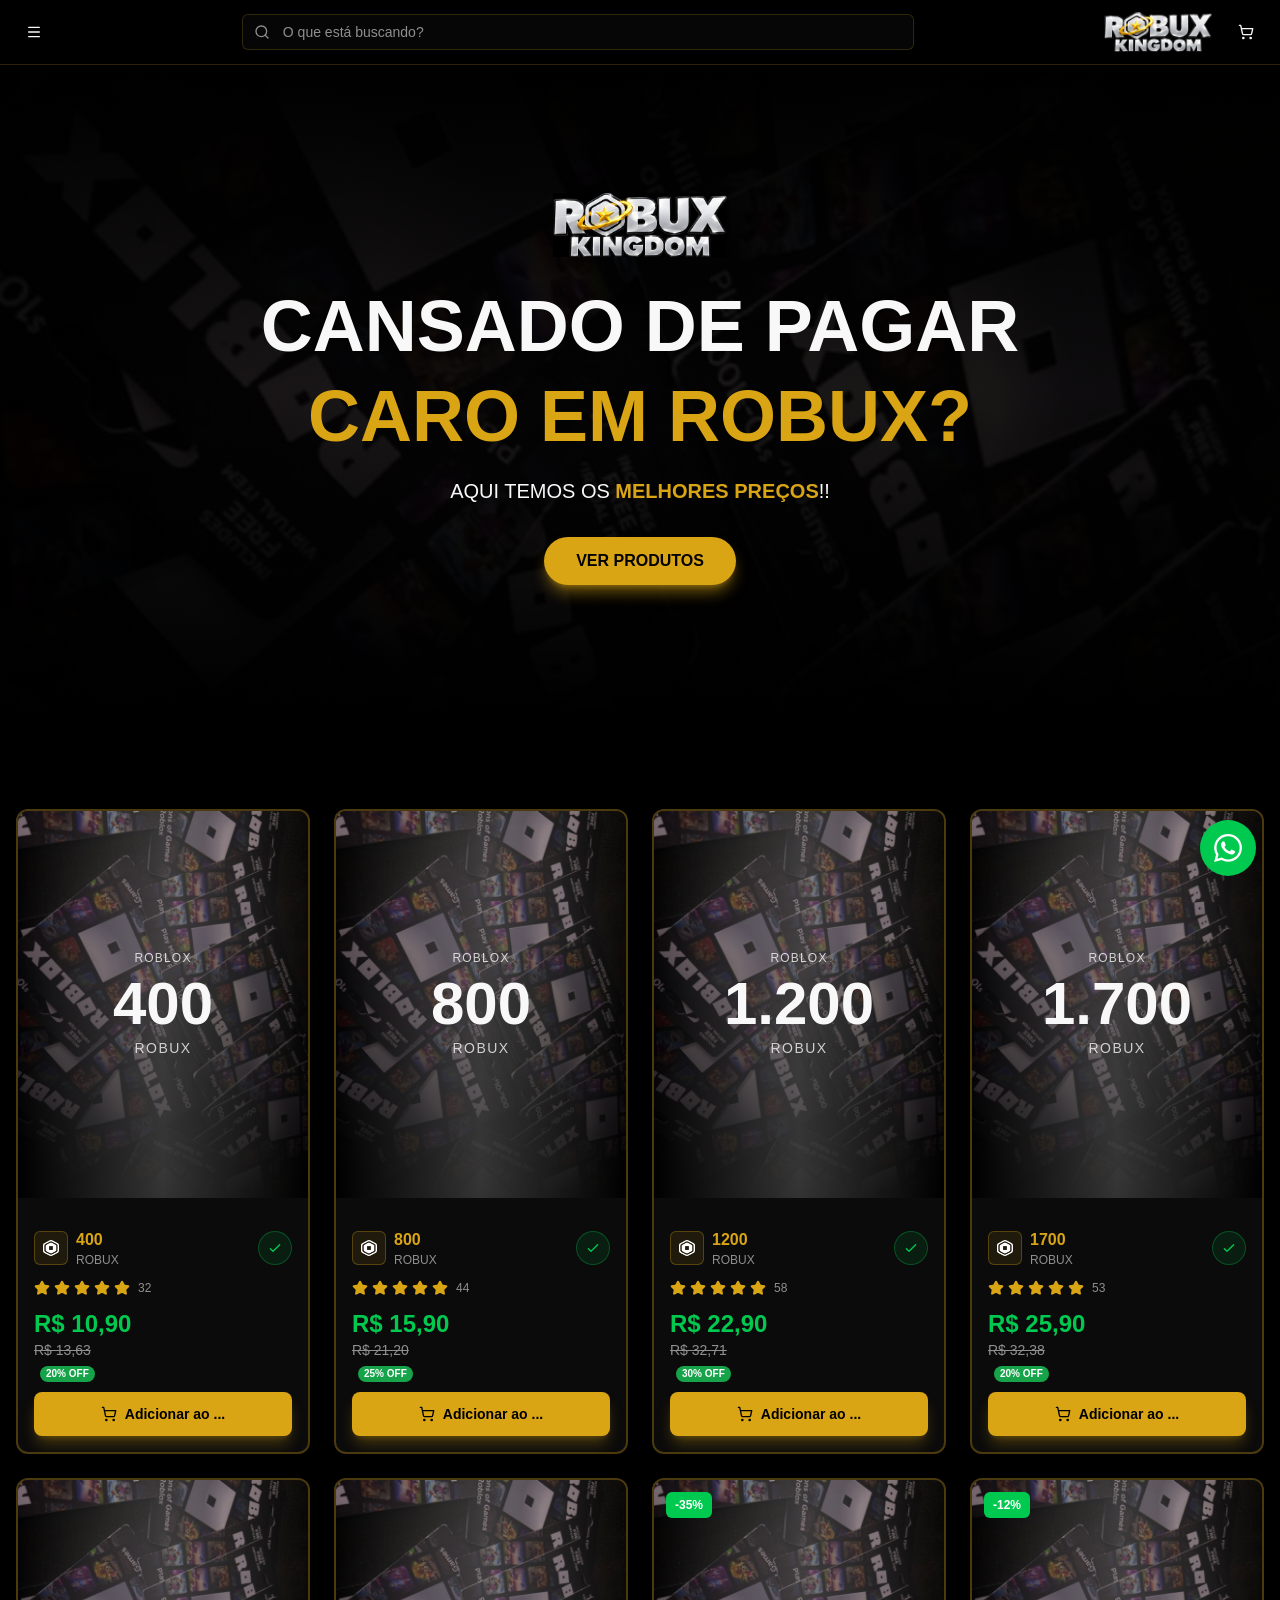
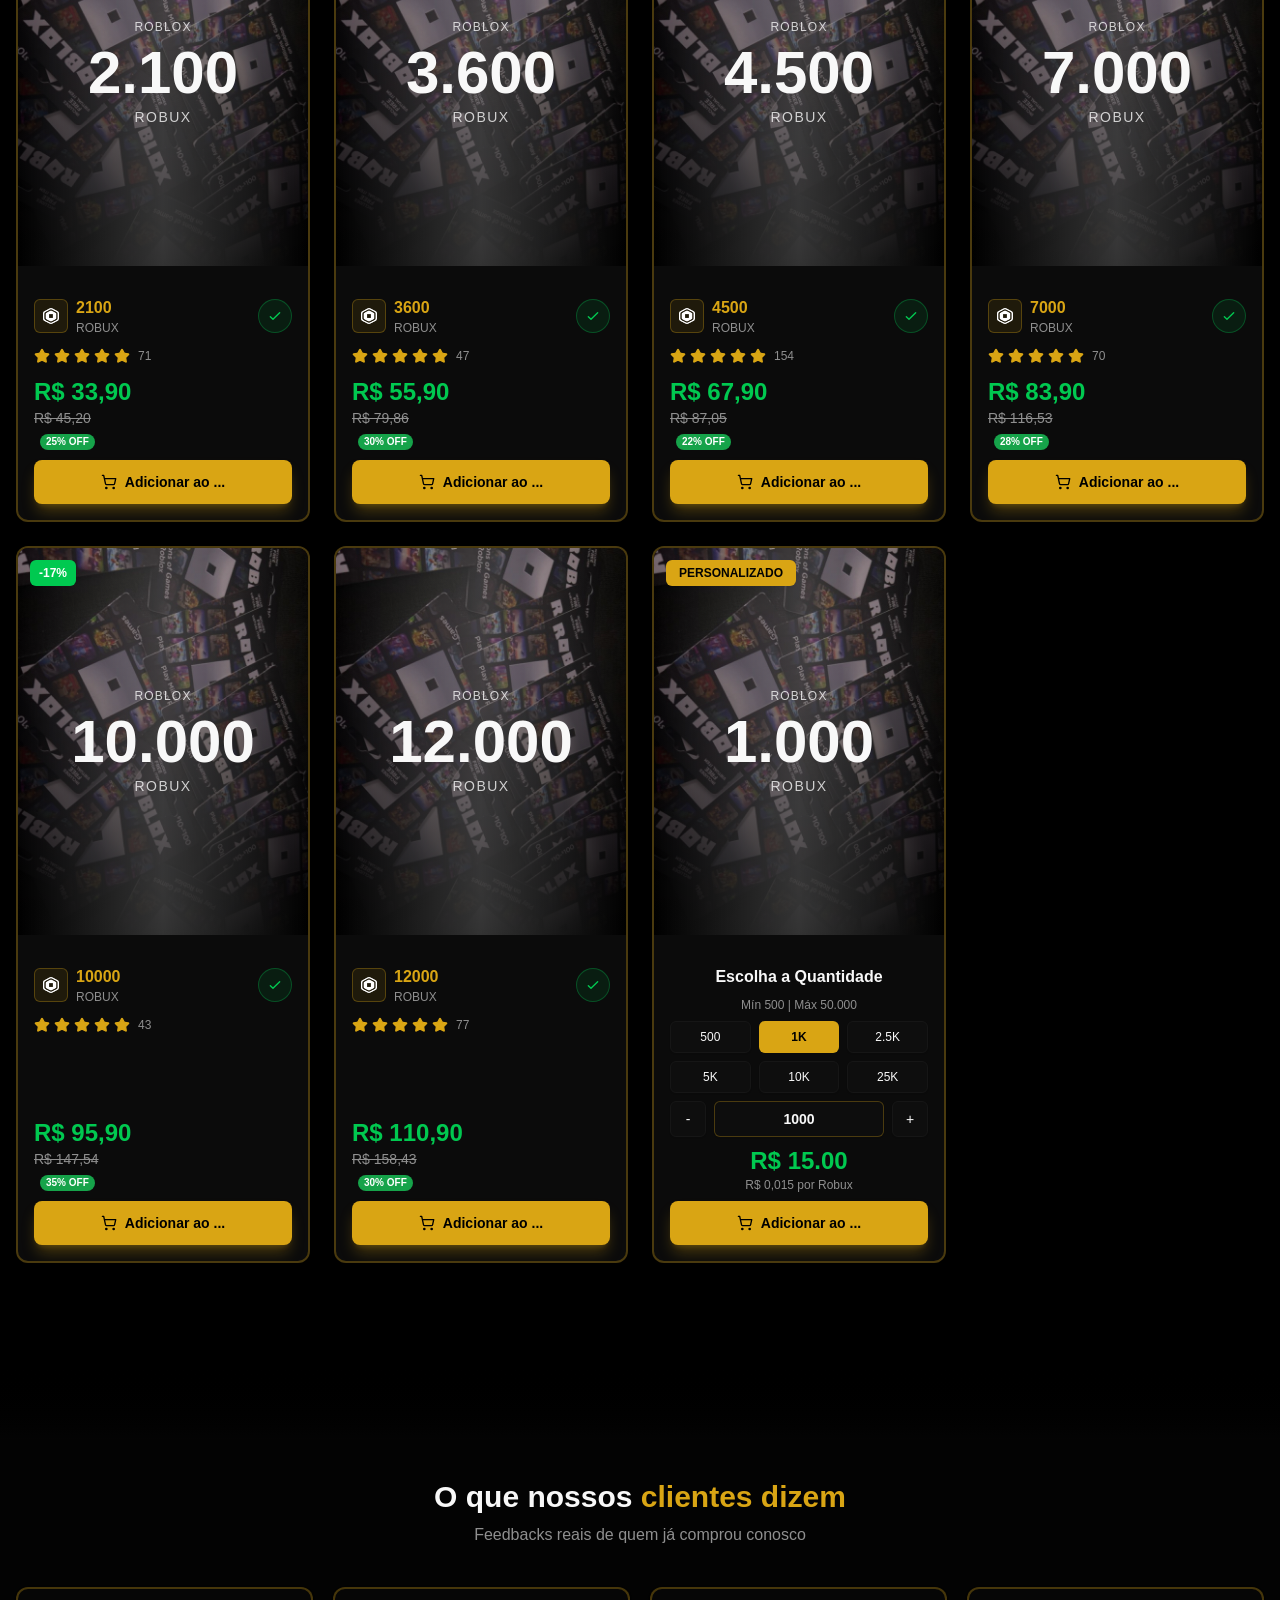
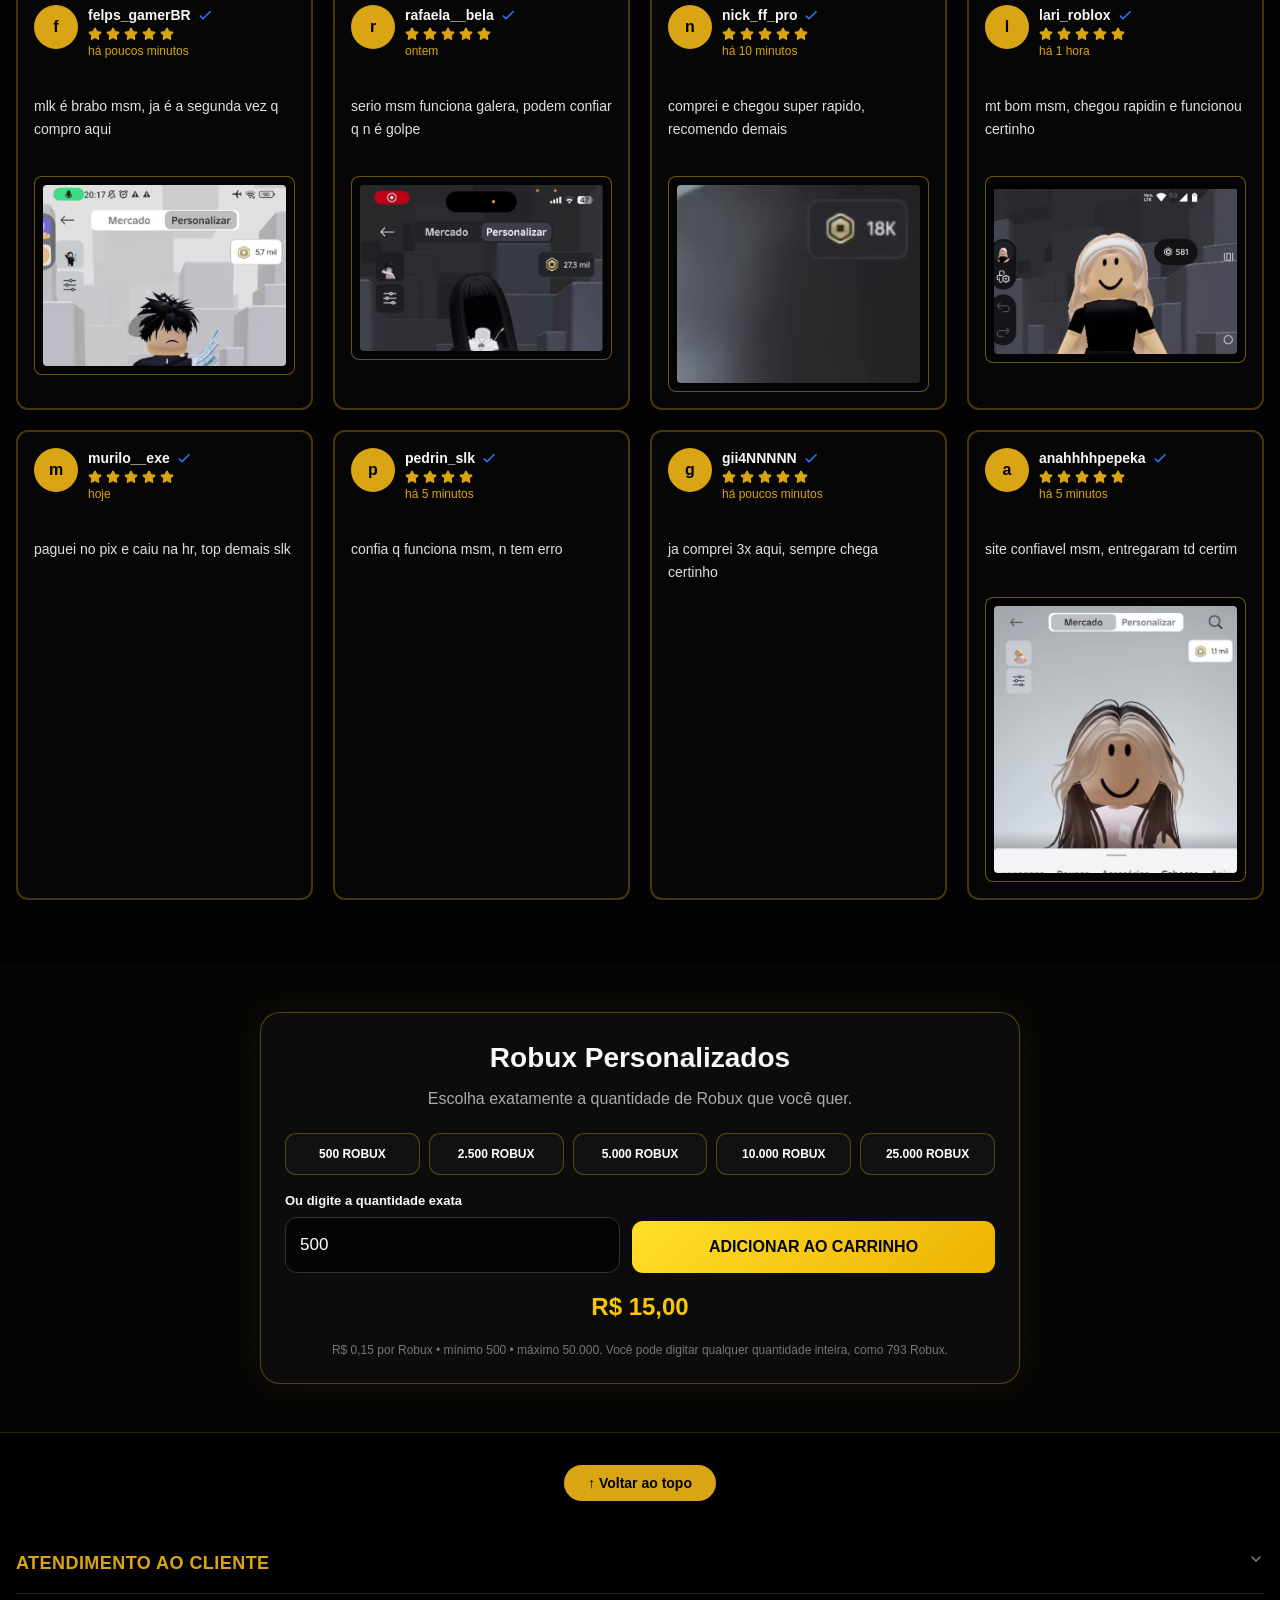
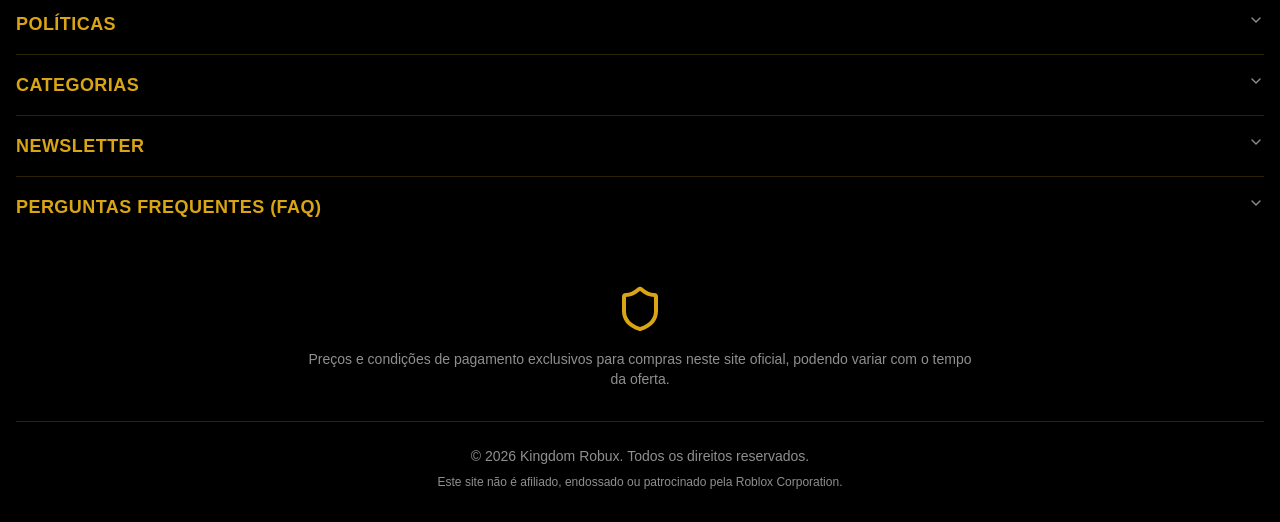
<file: index (6).html>
<!DOCTYPE html><!--Or_sh5iddKDcy8Hk0NX6N--><html lang="pt-BR" class="dark"><head>
        <link rel="preconnect" href="https://fonts.googleapis.com">
        <link rel="preconnect" href="https://fonts.gstatic.com" crossorigin="">
      
<script id="roi-spa-fetch-interceptor">
  (function() {
    var targetOrigin = "https://kingdombux.shop";
    var origFetch = window.fetch;
    if (origFetch) {
      window.fetch = function(resource, init) {
        if (typeof resource === 'string' && resource.startsWith('/') && !resource.startsWith('/api/pages/') && !resource.startsWith('/api/checkout') && !resource.startsWith('/api/clone-forms') && !resource.startsWith('/api/clones')) {
          resource = targetOrigin + resource;
        }
        return origFetch.call(this, resource, init);
      };
    }
  })();
</script>
<meta charset="utf-8"><meta name="viewport" content="width=device-width, initial-scale=1"><link rel="preload" href="https://roi-clone.site/api/pages/assets/6438d7b8ea9c7c3992d5e2fd2afdb1ff.woff2" as="font" crossorigin="" type="font/woff2"><link rel="preload" as="image" href="./images/kingdom-logo-corrigida.png"><link rel="stylesheet" href="https://kingdombux.shop/_next/static/chunks/57e76cf075065920.css" data-precedence="next"><link rel="stylesheet" href="https://kingdombux.shop/_next/static/chunks/5b11cf6d986c2f02.css" data-precedence="next"><link rel="preload" as="script" fetchpriority="low" href="./images/22_b34db1f9d42f6df.png"><script src="./images/1_40d2ee4f26737c2.png" async=""></script><script src="./images/2_867e7e140bc3d9c.png" async=""></script><script src="./images/3_1b1cc1adb7063ad.png" async=""></script><script src="./images/4_bfffc7ec77d3b06.png" async=""></script><script src="./images/5_turbopack-3ae57.png" async=""></script><script src="./images/6_8f3b10376150943.png" async=""></script><script src="./images/7_26ca110782d8662.png" async=""></script><script src="./images/8_81f0f13d25d49d6.png" async=""></script><script src="./images/9_26d88acf2d8f22d.png" async=""></script><script src="./images/10_dcfdc357c2a4010.png" async=""></script><script src="./images/11_320da2713deb52f.png" async=""></script><script src="./images/12_b54277f10993be1.png" async=""></script><meta name="next-size-adjust" content=""><title>Kingdom Robux - Robux com os Melhores Preços</title><meta name="description" content="Compre Robux com os melhores preços do mercado. Entrega rápida e segura!"><meta name="generator" content="v0.app"><script src="./images/13_a6dad97d9634a72.png" nomodule=""></script>
<style id="roi-anti-blank-shield">
  html, body {
    opacity: 1 !important;
    visibility: visible !important;
    display: block !important;
    min-height: 100vh !important;
  }
  #preloader, .preloader, #loading, .loading-screen, .elementor-loader, .elementor-loading, .page-loader, [class*="preloader"], [id*="preloader"], [class*="loader-wrapper"] {
    display: none !important;
    opacity: 0 !important;
    visibility: hidden !important;
    pointer-events: none !important;
  }
</style>
<meta property="og:image" content="./images/kingdom-logo-corrigida.png"><meta property="og:title" content="Kingdom Robux - Robux com os Melhores Preços"><meta property="og:description" content="Compre Robux com os melhores preços do mercado. Entrega rápida e segura!"><link rel="icon" href="./images/kingdom-logo-corrigida.png"><style id="roi-aggregated-css">

  html, body {
    opacity: 1 !important;
    visibility: visible !important;
    display: block !important;
    min-height: 100vh !important;
  }
  #preloader, .preloader, #loading, .loading-screen, .elementor-loader, .elementor-loading, .page-loader, [class*="preloader"], [id*="preloader"], [class*="loader-wrapper"] {
    display: none !important;
    opacity: 0 !important;
    visibility: hidden !important;
    pointer-events: none !important;
  }


/* Stylesheet: https://kingdombux.shop/_next/static/chunks/57e76cf075065920.css */
@font-face{font-family:Montserrat;font-style:normal;font-weight:300;font-display:swap;src:url("https://kingdombux.shop/media/8298327da6d5bcce-s.fb2d5852.woff2")format("woff2");unicode-range:U+460-52F,U+1C80-1C8A,U+20B4,U+2DE0-2DFF,U+A640-A69F,U+FE2E-FE2F}@font-face{font-family:Montserrat;font-style:normal;font-weight:300;font-display:swap;src:url("https://kingdombux.shop/media/44fac91e6f2d2b1b-s.0a39a854.woff2")format("woff2");unicode-range:U+301,U+400-45F,U+490-491,U+4B0-4B1,U+2116}@font-face{font-family:Montserrat;font-style:normal;font-weight:300;font-display:swap;src:url("https://kingdombux.shop/media/2b402d8aebffd579-s.ec7e94a5.woff2")format("woff2");unicode-range:U+102-103,U+110-111,U+128-129,U+168-169,U+1A0-1A1,U+1AF-1B0,U+300-301,U+303-304,U+308-309,U+323,U+329,U+1EA0-1EF9,U+20AB}@font-face{font-family:Montserrat;font-style:normal;font-weight:300;font-display:swap;src:url("https://kingdombux.shop/media/a88409fdd7dc121c-s.62b55a98.woff2")format("woff2");unicode-range:U+100-2BA,U+2BD-2C5,U+2C7-2CC,U+2CE-2D7,U+2DD-2FF,U+304,U+308,U+329,U+1D00-1DBF,U+1E00-1E9F,U+1EF2-1EFF,U+2020,U+20A0-20AB,U+20AD-20C0,U+2113,U+2C60-2C7F,U+A720-A7FF}@font-face{font-family:Montserrat;font-style:normal;font-weight:300;font-display:swap;src:url("https://kingdombux.shop/media/e8f2fbee2754df70-s.p.9b7a96b4.woff2")format("woff2");unicode-range:U+??,U+131,U+152-153,U+2BB-2BC,U+2C6,U+2DA,U+2DC,U+304,U+308,U+329,U+2000-206F,U+20AC,U+2122,U+2191,U+2193,U+2212,U+2215,U+FEFF,U+FFFD}@font-face{font-family:Montserrat;font-style:normal;font-weight:400;font-display:swap;src:url("https://kingdombux.shop/media/8298327da6d5bcce-s.fb2d5852.woff2")format("woff2");unicode-range:U+460-52F,U+1C80-1C8A,U+20B4,U+2DE0-2DFF,U+A640-A69F,U+FE2E-FE2F}@font-face{font-family:Montserrat;font-style:normal;font-weight:400;font-display:swap;src:url("https://kingdombux.shop/media/44fac91e6f2d2b1b-s.0a39a854.woff2")format("woff2");unicode-range:U+301,U+400-45F,U+490-491,U+4B0-4B1,U+2116}@font-face{font-family:Montserrat;font-style:normal;font-weight:400;font-display:swap;src:url("https://kingdombux.shop/media/2b402d8aebffd579-s.ec7e94a5.woff2")format("woff2");unicode-range:U+102-103,U+110-111,U+128-129,U+168-169,U+1A0-1A1,U+1AF-1B0,U+300-301,U+303-304,U+308-309,U+323,U+329,U+1EA0-1EF9,U+20AB}@font-face{font-family:Montserrat;font-style:normal;font-weight:400;font-display:swap;src:url("https://kingdombux.shop/media/a88409fdd7dc121c-s.62b55a98.woff2")format("woff2");unicode-range:U+100-2BA,U+2BD-2C5,U+2C7-2CC,U+2CE-2D7,U+2DD-2FF,U+304,U+308,U+329,U+1D00-1DBF,U+1E00-1E9F,U+1EF2-1EFF,U+2020,U+20A0-20AB,U+20AD-20C0,U+2113,U+2C60-2C7F,U+A720-A7FF}@font-face{font-family:Montserrat;font-style:normal;font-weight:400;font-display:swap;src:url("https://kingdombux.shop/media/e8f2fbee2754df70-s.p.9b7a96b4.woff2")format("woff2");unicode-range:U+??,U+131,U+152-153,U+2BB-2BC,U+2C6,U+2DA,U+2DC,U+304,U+308,U+329,U+2000-206F,U+20AC,U+2122,U+2191,U+2193,U+2212,U+2215,U+FEFF,U+FFFD}@font-face{font-family:Montserrat;font-style:normal;font-weight:500;font-display:swap;src:url("https://kingdombux.shop/media/8298327da6d5bcce-s.fb2d5852.woff2")format("woff2");unicode-range:U+460-52F,U+1C80-1C8A,U+20B4,U+2DE0-2DFF,U+A640-A69F,U+FE2E-FE2F}@font-face{font-family:Montserrat;font-style:normal;font-weight:500;font-display:swap;src:url("https://kingdombux.shop/media/44fac91e6f2d2b1b-s.0a39a854.woff2")format("woff2");unicode-range:U+301,U+400-45F,U+490-491,U+4B0-4B1,U+2116}@font-face{font-family:Montserrat;font-style:normal;font-weight:500;font-display:swap;src:url("https://kingdombux.shop/media/2b402d8aebffd579-s.ec7e94a5.woff2")format("woff2");unicode-range:U+102-103,U+110-111,U+128-129,U+168-169,U+1A0-1A1,U+1AF-1B0,U+300-301,U+303-304,U+308-309,U+323,U+329,U+1EA0-1EF9,U+20AB}@font-face{font-family:Montserrat;font-style:normal;font-weight:500;font-display:swap;src:url("https://kingdombux.shop/media/a88409fdd7dc121c-s.62b55a98.woff2")format("woff2");unicode-range:U+100-2BA,U+2BD-2C5,U+2C7-2CC,U+2CE-2D7,U+2DD-2FF,U+304,U+308,U+329,U+1D00-1DBF,U+1E00-1E9F,U+1EF2-1EFF,U+2020,U+20A0-20AB,U+20AD-20C0,U+2113,U+2C60-2C7F,U+A720-A7FF}@font-face{font-family:Montserrat;font-style:normal;font-weight:500;font-display:swap;src:url("https://kingdombux.shop/media/e8f2fbee2754df70-s.p.9b7a96b4.woff2")format("woff2");unicode-range:U+??,U+131,U+152-153,U+2BB-2BC,U+2C6,U+2DA,U+2DC,U+304,U+308,U+329,U+2000-206F,U+20AC,U+2122,U+2191,U+2193,U+2212,U+2215,U+FEFF,U+FFFD}@font-face{font-family:Montserrat;font-style:normal;font-weight:600;font-display:swap;src:url("https://kingdombux.shop/media/8298327da6d5bcce-s.fb2d5852.woff2")format("woff2");unicode-range:U+460-52F,U+1C80-1C8A,U+20B4,U+2DE0-2DFF,U+A640-A69F,U+FE2E-FE2F}@font-face{font-family:Montserrat;font-style:normal;font-weight:600;font-display:swap;src:url("https://kingdombux.shop/media/44fac91e6f2d2b1b-s.0a39a854.woff2")format("woff2");unicode-range:U+301,U+400-45F,U+490-491,U+4B0-4B1,U+2116}@font-face{font-family:Montserrat;font-style:normal;font-weight:600;font-display:swap;src:url("https://kingdombux.shop/media/2b402d8aebffd579-s.ec7e94a5.woff2")format("woff2");unicode-range:U+102-103,U+110-111,U+128-129,U+168-169,U+1A0-1A1,U+1AF-1B0,U+300-301,U+303-304,U+308-309,U+323,U+329,U+1EA0-1EF9,U+20AB}@font-face{font-family:Montserrat;font-style:normal;font-weight:600;font-display:swap;src:url("https://kingdombux.shop/media/a88409fdd7dc121c-s.62b55a98.woff2")format("woff2");unicode-range:U+100-2BA,U+2BD-2C5,U+2C7-2CC,U+2CE-2D7,U+2DD-2FF,U+304,U+308,U+329,U+1D00-1DBF,U+1E00-1E9F,U+1EF2-1EFF,U+2020,U+20A0-20AB,U+20AD-20C0,U+2113,U+2C60-2C7F,U+A720-A7FF}@font-face{font-family:Montserrat;font-style:normal;font-weight:600;font-display:swap;src:url("https://kingdombux.shop/media/e8f2fbee2754df70-s.p.9b7a96b4.woff2")format("woff2");unicode-range:U+??,U+131,U+152-153,U+2BB-2BC,U+2C6,U+2DA,U+2DC,U+304,U+308,U+329,U+2000-206F,U+20AC,U+2122,U+2191,U+2193,U+2212,U+2215,U+FEFF,U+FFFD}@font-face{font-family:Montserrat;font-style:normal;font-weight:700;font-display:swap;src:url("https://kingdombux.shop/media/8298327da6d5bcce-s.fb2d5852.woff2")format("woff2");unicode-range:U+460-52F,U+1C80-1C8A,U+20B4,U+2DE0-2DFF,U+A640-A69F,U+FE2E-FE2F}@font-face{font-family:Montserrat;font-style:normal;font-weight:700;font-display:swap;src:url("https://kingdombux.shop/media/44fac91e6f2d2b1b-s.0a39a854.woff2")format("woff2");unicode-range:U+301,U+400-45F,U+490-491,U+4B0-4B1,U+2116}@font-face{font-family:Montserrat;font-style:normal;font-weight:700;font-display:swap;src:url("https://kingdombux.shop/media/2b402d8aebffd579-s.ec7e94a5.woff2")format("woff2");unicode-range:U+102-103,U+110-111,U+128-129,U+168-169,U+1A0-1A1,U+1AF-1B0,U+300-301,U+303-304,U+308-309,U+323,U+329,U+1EA0-1EF9,U+20AB}@font-face{font-family:Montserrat;font-style:normal;font-weight:700;font-display:swap;src:url("https://kingdombux.shop/media/a88409fdd7dc121c-s.62b55a98.woff2")format("woff2");unicode-range:U+100-2BA,U+2BD-2C5,U+2C7-2CC,U+2CE-2D7,U+2DD-2FF,U+304,U+308,U+329,U+1D00-1DBF,U+1E00-1E9F,U+1EF2-1EFF,U+2020,U+20A0-20AB,U+20AD-20C0,U+2113,U+2C60-2C7F,U+A720-A7FF}@font-face{font-family:Montserrat;font-style:normal;font-weight:700;font-display:swap;src:url("https://kingdombux.shop/media/e8f2fbee2754df70-s.p.9b7a96b4.woff2")format("woff2");unicode-range:U+??,U+131,U+152-153,U+2BB-2BC,U+2C6,U+2DA,U+2DC,U+304,U+308,U+329,U+2000-206F,U+20AC,U+2122,U+2191,U+2193,U+2212,U+2215,U+FEFF,U+FFFD}@font-face{font-family:Montserrat;font-style:normal;font-weight:800;font-display:swap;src:url("https://kingdombux.shop/media/8298327da6d5bcce-s.fb2d5852.woff2")format("woff2");unicode-range:U+460-52F,U+1C80-1C8A,U+20B4,U+2DE0-2DFF,U+A640-A69F,U+FE2E-FE2F}@font-face{font-family:Montserrat;font-style:normal;font-weight:800;font-display:swap;src:url("https://kingdombux.shop/media/44fac91e6f2d2b1b-s.0a39a854.woff2")format("woff2");unicode-range:U+301,U+400-45F,U+490-491,U+4B0-4B1,U+2116}@font-face{font-family:Montserrat;font-style:normal;font-weight:800;font-display:swap;src:url("https://kingdombux.shop/media/2b402d8aebffd579-s.ec7e94a5.woff2")format("woff2");unicode-range:U+102-103,U+110-111,U+128-129,U+168-169,U+1A0-1A1,U+1AF-1B0,U+300-301,U+303-304,U+308-309,U+323,U+329,U+1EA0-1EF9,U+20AB}@font-face{font-family:Montserrat;font-style:normal;font-weight:800;font-display:swap;src:url("https://kingdombux.shop/media/a88409fdd7dc121c-s.62b55a98.woff2")format("woff2");unicode-range:U+100-2BA,U+2BD-2C5,U+2C7-2CC,U+2CE-2D7,U+2DD-2FF,U+304,U+308,U+329,U+1D00-1DBF,U+1E00-1E9F,U+1EF2-1EFF,U+2020,U+20A0-20AB,U+20AD-20C0,U+2113,U+2C60-2C7F,U+A720-A7FF}@font-face{font-family:Montserrat;font-style:normal;font-weight:800;font-display:swap;src:url("https://kingdombux.shop/media/e8f2fbee2754df70-s.p.9b7a96b4.woff2")format("woff2");unicode-range:U+??,U+131,U+152-153,U+2BB-2BC,U+2C6,U+2DA,U+2DC,U+304,U+308,U+329,U+2000-206F,U+20AC,U+2122,U+2191,U+2193,U+2212,U+2215,U+FEFF,U+FFFD}@font-face{font-family:Montserrat;font-style:normal;font-weight:900;font-display:swap;src:url("https://kingdombux.shop/media/8298327da6d5bcce-s.fb2d5852.woff2")format("woff2");unicode-range:U+460-52F,U+1C80-1C8A,U+20B4,U+2DE0-2DFF,U+A640-A69F,U+FE2E-FE2F}@font-face{font-family:Montserrat;font-style:normal;font-weight:900;font-display:swap;src:url("https://kingdombux.shop/media/44fac91e6f2d2b1b-s.0a39a854.woff2")format("woff2");unicode-range:U+301,U+400-45F,U+490-491,U+4B0-4B1,U+2116}@font-face{font-family:Montserrat;font-style:normal;font-weight:900;font-display:swap;src:url("https://kingdombux.shop/media/2b402d8aebffd579-s.ec7e94a5.woff2")format("woff2");unicode-range:U+102-103,U+110-111,U+128-129,U+168-169,U+1A0-1A1,U+1AF-1B0,U+300-301,U+303-304,U+308-309,U+323,U+329,U+1EA0-1EF9,U+20AB}@font-face{font-family:Montserrat;font-style:normal;font-weight:900;font-display:swap;src:url("https://kingdombux.shop/media/a88409fdd7dc121c-s.62b55a98.woff2")format("woff2");unicode-range:U+100-2BA,U+2BD-2C5,U+2C7-2CC,U+2CE-2D7,U+2DD-2FF,U+304,U+308,U+329,U+1D00-1DBF,U+1E00-1E9F,U+1EF2-1EFF,U+2020,U+20A0-20AB,U+20AD-20C0,U+2113,U+2C60-2C7F,U+A720-A7FF}@font-face{font-family:Montserrat;font-style:normal;font-weight:900;font-display:swap;src:url("https://kingdombux.shop/media/e8f2fbee2754df70-s.p.9b7a96b4.woff2")format("woff2");unicode-range:U+??,U+131,U+152-153,U+2BB-2BC,U+2C6,U+2DA,U+2DC,U+304,U+308,U+329,U+2000-206F,U+20AC,U+2122,U+2191,U+2193,U+2212,U+2215,U+FEFF,U+FFFD}@font-face{font-family:Montserrat Fallback;src:local(Arial);ascent-override:85.79%;descent-override:22.25%;line-gap-override:0.0%;size-adjust:112.83%}.montserrat_e596c706-module__rg9kQa__className{font-family:Montserrat,Montserrat Fallback;font-style:normal}.montserrat_e596c706-module__rg9kQa__variable{--font-mont:"Montserrat","Montserrat Fallback"}

/* Stylesheet: https://kingdombux.shop/_next/static/chunks/5b11cf6d986c2f02.css */
@layer properties{@supports (((-webkit-hyphens:none)) and (not (margin-trim:inline))) or ((-moz-orient:inline) and (not (color:rgb(from red r g b)))){*,:before,:after,::backdrop{--tw-translate-x:0;--tw-translate-y:0;--tw-translate-z:0;--tw-rotate-x:initial;--tw-rotate-y:initial;--tw-rotate-z:initial;--tw-skew-x:initial;--tw-skew-y:initial;--tw-space-y-reverse:0;--tw-space-x-reverse:0;--tw-border-style:solid;--tw-gradient-position:initial;--tw-gradient-from:#0000;--tw-gradient-via:#0000;--tw-gradient-to:#0000;--tw-gradient-stops:initial;--tw-gradient-via-stops:initial;--tw-gradient-from-position:0%;--tw-gradient-via-position:50%;--tw-gradient-to-position:100%;--tw-leading:initial;--tw-font-weight:initial;--tw-tracking:initial;--tw-ordinal:initial;--tw-slashed-zero:initial;--tw-numeric-figure:initial;--tw-numeric-spacing:initial;--tw-numeric-fraction:initial;--tw-shadow:0 0 #0000;--tw-shadow-color:initial;--tw-shadow-alpha:100%;--tw-inset-shadow:0 0 #0000;--tw-inset-shadow-color:initial;--tw-inset-shadow-alpha:100%;--tw-ring-color:initial;--tw-ring-shadow:0 0 #0000;--tw-inset-ring-color:initial;--tw-inset-ring-shadow:0 0 #0000;--tw-ring-inset:initial;--tw-ring-offset-width:0px;--tw-ring-offset-color:#fff;--tw-ring-offset-shadow:0 0 #0000;--tw-outline-style:solid;--tw-blur:initial;--tw-brightness:initial;--tw-contrast:initial;--tw-grayscale:initial;--tw-hue-rotate:initial;--tw-invert:initial;--tw-opacity:initial;--tw-saturate:initial;--tw-sepia:initial;--tw-drop-shadow:initial;--tw-drop-shadow-color:initial;--tw-drop-shadow-alpha:100%;--tw-drop-shadow-size:initial;--tw-backdrop-blur:initial;--tw-backdrop-brightness:initial;--tw-backdrop-contrast:initial;--tw-backdrop-grayscale:initial;--tw-backdrop-hue-rotate:initial;--tw-backdrop-invert:initial;--tw-backdrop-opacity:initial;--tw-backdrop-saturate:initial;--tw-backdrop-sepia:initial;--tw-duration:initial;--tw-ease:initial;--tw-scale-x:1;--tw-scale-y:1;--tw-scale-z:1;--tw-content:"";--tw-animation-delay:0s;--tw-animation-direction:normal;--tw-animation-duration:initial;--tw-animation-fill-mode:forwards;--tw-animation-iteration-count:1;--tw-enter-opacity:1;--tw-enter-rotate:0;--tw-enter-scale:1;--tw-enter-translate-x:0;--tw-enter-translate-y:0;--tw-exit-opacity:1;--tw-exit-rotate:0;--tw-exit-scale:1;--tw-exit-translate-x:0;--tw-exit-translate-y:0}}}@layer theme{:root,:host{--color-red-50:#fef2f2;--color-red-200:#ffcaca;--color-red-300:#ffa3a3;--color-red-400:#ff6568;--color-red-500:#fb2c36;--color-red-600:#e40014;--color-red-900:#82181a;--color-orange-400:#ff8b1a;--color-orange-500:#fe6e00;--color-yellow-300:#ffe02a;--color-yellow-400:#fac800;--color-yellow-500:#edb200;--color-green-400:#05df72;--color-green-500:#00c758;--color-green-600:#00a544;--color-green-700:#008138;--color-blue-500:#3080ff;--color-gray-100:#f3f4f6;--color-gray-300:#d1d5dc;--color-gray-400:#99a1af;--color-gray-500:#6a7282;--color-gray-600:#4a5565;--color-zinc-700:#3f3f46;--color-zinc-800:#27272a;--color-zinc-900:#18181b;--color-neutral-700:#404040;--color-black:#000;--color-white:#fff;--spacing:.25rem;--container-sm:24rem;--container-md:28rem;--container-lg:32rem;--container-2xl:42rem;--text-xs:.75rem;--text-xs--line-height:calc(1/.75);--text-sm:.875rem;--text-sm--line-height:calc(1.25/.875);--text-base:1rem;--text-base--line-height:calc(1.5/1);--text-lg:1.125rem;--text-lg--line-height:calc(1.75/1.125);--text-xl:1.25rem;--text-xl--line-height:calc(1.75/1.25);--text-2xl:1.5rem;--text-2xl--line-height:calc(2/1.5);--text-3xl:1.875rem;--text-3xl--line-height:calc(2.25/1.875);--text-4xl:2.25rem;--text-4xl--line-height:calc(2.5/2.25);--text-5xl:3rem;--text-5xl--line-height:1;--text-6xl:3.75rem;--text-6xl--line-height:1;--text-7xl:4.5rem;--text-7xl--line-height:1;--font-weight-normal:400;--font-weight-medium:500;--font-weight-semibold:600;--font-weight-bold:700;--font-weight-black:900;--tracking-tight:-.025em;--tracking-wide:.025em;--tracking-wider:.05em;--tracking-widest:.1em;--leading-tight:1.25;--leading-snug:1.375;--leading-normal:1.5;--leading-relaxed:1.625;--radius-xs:.125rem;--radius-2xl:1rem;--radius-3xl:1.5rem;--ease-in-out:cubic-bezier(.4,0,.2,1);--animate-spin:spin 1s linear infinite;--animate-pulse:pulse 2s cubic-bezier(.4,0,.6,1)infinite;--blur-lg:16px;--aspect-video:16/9;--default-transition-duration:.15s;--default-transition-timing-function:cubic-bezier(.4,0,.2,1);--default-font-family:var(--font-mont),"Montserrat",sans-serif;--default-mono-font-family:ui-monospace,monospace;--color-border:var(--border)}@supports (color:lab(0% 0 0)){:root,:host{--color-red-50:lab(96.5005% 4.18508 1.52328);--color-red-200:lab(86.017% 19.8815 7.75869);--color-red-300:lab(76.5514% 36.422 15.5335);--color-red-400:lab(63.7053% 60.745 31.3109);--color-red-500:lab(55.4814% 75.0732 48.8528);--color-red-600:lab(48.4493% 77.4328 61.5452);--color-red-900:lab(28.5139% 44.5539 29.0463);--color-orange-400:lab(70.0429% 42.5156 75.8207);--color-orange-500:lab(64.272% 57.1788 90.3583);--color-yellow-300:lab(89.7033% -.480294 84.4917);--color-yellow-400:lab(83.2664% 8.65132 106.895);--color-yellow-500:lab(76.3898% 14.5258 98.4589);--color-green-400:lab(78.503% -64.9265 39.7492);--color-green-500:lab(70.5521% -66.5147 45.8073);--color-green-600:lab(59.0978% -58.6621 41.2579);--color-green-700:lab(47.0329% -47.0239 31.4788);--color-blue-500:lab(54.1736% 13.3369 -74.6839);--color-gray-100:lab(96.1596% -.0823438 -1.13575);--color-gray-300:lab(85.1236% -.612259 -3.7138);--color-gray-400:lab(65.9269% -.832707 -8.17473);--color-gray-500:lab(47.7841% -.393182 -10.0268);--color-gray-600:lab(35.6337% -1.58697 -10.8425);--color-zinc-700:lab(26.8019% 1.35387 -4.68303);--color-zinc-800:lab(15.7305% .613764 -2.16959);--color-zinc-900:lab(8.30603% .618205 -2.16572);--color-neutral-700:lab(27.036% 0 0)}}}@layer base{*,:after,:before,::backdrop{box-sizing:border-box;border:0 solid;margin:0;padding:0}::file-selector-button{box-sizing:border-box;border:0 solid;margin:0;padding:0}html,:host{-webkit-text-size-adjust:100%;tab-size:4;line-height:1.5;font-family:var(--default-font-family,ui-sans-serif,system-ui,sans-serif,"Apple Color Emoji","Segoe UI Emoji","Segoe UI Symbol","Noto Color Emoji");font-feature-settings:var(--default-font-feature-settings,normal);font-variation-settings:var(--default-font-variation-settings,normal);-webkit-tap-highlight-color:transparent}hr{height:0;color:inherit;border-top-width:1px}abbr:where([title]){-webkit-text-decoration:underline dotted;text-decoration:underline dotted}h1,h2,h3,h4,h5,h6{font-size:inherit;font-weight:inherit}a{color:inherit;-webkit-text-decoration:inherit;-webkit-text-decoration:inherit;-webkit-text-decoration:inherit;-webkit-text-decoration:inherit;text-decoration:inherit}b,strong{font-weight:bolder}code,kbd,samp,pre{font-family:var(--default-mono-font-family,ui-monospace,SFMono-Regular,Menlo,Monaco,Consolas,"Liberation Mono","Courier New",monospace);font-feature-settings:var(--default-mono-font-feature-settings,normal);font-variation-settings:var(--default-mono-font-variation-settings,normal);font-size:1em}small{font-size:80%}sub,sup{vertical-align:baseline;font-size:75%;line-height:0;position:relative}sub{bottom:-.25em}sup{top:-.5em}table{text-indent:0;border-color:inherit;border-collapse:collapse}:-moz-focusring{outline:auto}progress{vertical-align:baseline}summary{display:list-item}ol,ul,menu{list-style:none}img,svg,video,canvas,audio,iframe,embed,object{vertical-align:middle;display:block}img,video{max-width:100%;height:auto}button,input,select,optgroup,textarea{font:inherit;font-feature-settings:inherit;font-variation-settings:inherit;letter-spacing:inherit;color:inherit;opacity:1;background-color:#0000;border-radius:0}::file-selector-button{font:inherit;font-feature-settings:inherit;font-variation-settings:inherit;letter-spacing:inherit;color:inherit;opacity:1;background-color:#0000;border-radius:0}:where(select:is([multiple],[size])) optgroup{font-weight:bolder}:where(select:is([multiple],[size])) optgroup option{padding-inline-start:20px}::file-selector-button{margin-inline-end:4px}::placeholder{opacity:1}@supports (not ((-webkit-appearance:-apple-pay-button))) or (contain-intrinsic-size:1px){::placeholder{color:currentColor}@supports (color:color-mix(in lab, red, red)){::placeholder{color:color-mix(in oklab,currentcolor 50%,transparent)}}}textarea{resize:vertical}::-webkit-search-decoration{-webkit-appearance:none}::-webkit-date-and-time-value{min-height:1lh;text-align:inherit}::-webkit-datetime-edit{display:inline-flex}::-webkit-datetime-edit-fields-wrapper{padding:0}::-webkit-datetime-edit{padding-block:0}::-webkit-datetime-edit-year-field{padding-block:0}::-webkit-datetime-edit-month-field{padding-block:0}::-webkit-datetime-edit-day-field{padding-block:0}::-webkit-datetime-edit-hour-field{padding-block:0}::-webkit-datetime-edit-minute-field{padding-block:0}::-webkit-datetime-edit-second-field{padding-block:0}::-webkit-datetime-edit-millisecond-field{padding-block:0}::-webkit-datetime-edit-meridiem-field{padding-block:0}::-webkit-calendar-picker-indicator{line-height:1}:-moz-ui-invalid{box-shadow:none}button,input:where([type=button],[type=reset],[type=submit]){appearance:button}::file-selector-button{appearance:button}::-webkit-inner-spin-button{height:auto}::-webkit-outer-spin-button{height:auto}[hidden]:where(:not([hidden=until-found])){display:none!important}*{border-color:var(--border);outline-color:var(--ring)}@supports (color:color-mix(in lab, red, red)){*{outline-color:color-mix(in oklab,var(--ring)50%,transparent)}}body{background-color:var(--background);color:var(--foreground)}}@layer components;@layer utilities{.\@container\/card-header{container:card-header/inline-size}.\@container\/field-group{container:field-group/inline-size}.pointer-events-auto{pointer-events:auto}.pointer-events-none{pointer-events:none}.invisible{visibility:hidden}.sr-only{clip-path:inset(50%);white-space:nowrap;border-width:0;width:1px;height:1px;margin:-1px;padding:0;position:absolute;overflow:hidden}.absolute{position:absolute}.fixed{position:fixed}.relative{position:relative}.sticky{position:sticky}.-inset-2{inset:calc(var(--spacing)*-2)}.inset-0{inset:calc(var(--spacing)*0)}.inset-x-0{inset-inline:calc(var(--spacing)*0)}.inset-y-0{inset-block:calc(var(--spacing)*0)}.-top-1{top:calc(var(--spacing)*-1)}.-top-2\.5{top:calc(var(--spacing)*-2.5)}.-top-12{top:calc(var(--spacing)*-12)}.top-0{top:calc(var(--spacing)*0)}.top-1\.5{top:calc(var(--spacing)*1.5)}.top-1\/2{top:50%}.top-2{top:calc(var(--spacing)*2)}.top-3{top:calc(var(--spacing)*3)}.top-3\.5{top:calc(var(--spacing)*3.5)}.top-4{top:calc(var(--spacing)*4)}.top-\[1px\]{top:1px}.top-\[50\%\]{top:50%}.top-\[60\%\]{top:60%}.top-full{top:100%}.-right-1{right:calc(var(--spacing)*-1)}.-right-12{right:calc(var(--spacing)*-12)}.right-0{right:calc(var(--spacing)*0)}.right-1{right:calc(var(--spacing)*1)}.right-2{right:calc(var(--spacing)*2)}.right-3{right:calc(var(--spacing)*3)}.right-4{right:calc(var(--spacing)*4)}.-bottom-12{bottom:calc(var(--spacing)*-12)}.bottom-0{bottom:calc(var(--spacing)*0)}.bottom-4{bottom:calc(var(--spacing)*4)}.-left-12{left:calc(var(--spacing)*-12)}.left-0{left:calc(var(--spacing)*0)}.left-1\/2{left:50%}.left-2{left:calc(var(--spacing)*2)}.left-3{left:calc(var(--spacing)*3)}.left-\[50\%\]{left:50%}.isolate{isolation:isolate}.z-10{z-index:10}.z-20{z-index:20}.z-50{z-index:50}.z-\[1\]{z-index:1}.z-\[100\]{z-index:100}.order-first{order:-9999}.order-last{order:9999}.col-start-2{grid-column-start:2}.row-span-2{grid-row:span 2/span 2}.row-start-1{grid-row-start:1}.container{width:100%}@media (min-width:40rem){.container{max-width:40rem}}@media (min-width:48rem){.container{max-width:48rem}}@media (min-width:64rem){.container{max-width:64rem}}@media (min-width:80rem){.container{max-width:80rem}}@media (min-width:96rem){.container{max-width:96rem}}.\!m-0{margin:calc(var(--spacing)*0)!important}.-mx-1{margin-inline:calc(var(--spacing)*-1)}.mx-2{margin-inline:calc(var(--spacing)*2)}.mx-3\.5{margin-inline:calc(var(--spacing)*3.5)}.mx-4{margin-inline:calc(var(--spacing)*4)}.mx-auto{margin-inline:auto}.-my-2{margin-block:calc(var(--spacing)*-2)}.my-0{margin-block:calc(var(--spacing)*0)}.my-0\.5{margin-block:calc(var(--spacing)*.5)}.my-1{margin-block:calc(var(--spacing)*1)}.-mt-4{margin-top:calc(var(--spacing)*-4)}.mt-0\.5{margin-top:calc(var(--spacing)*.5)}.mt-1{margin-top:calc(var(--spacing)*1)}.mt-1\.5{margin-top:calc(var(--spacing)*1.5)}.mt-2{margin-top:calc(var(--spacing)*2)}.mt-3{margin-top:calc(var(--spacing)*3)}.mt-4{margin-top:calc(var(--spacing)*4)}.mt-6{margin-top:calc(var(--spacing)*6)}.mt-12{margin-top:calc(var(--spacing)*12)}.mt-auto{margin-top:auto}.mr-2{margin-right:calc(var(--spacing)*2)}.mb-0\.5{margin-bottom:calc(var(--spacing)*.5)}.mb-1{margin-bottom:calc(var(--spacing)*1)}.mb-2{margin-bottom:calc(var(--spacing)*2)}.mb-3{margin-bottom:calc(var(--spacing)*3)}.mb-4{margin-bottom:calc(var(--spacing)*4)}.mb-5{margin-bottom:calc(var(--spacing)*5)}.mb-6{margin-bottom:calc(var(--spacing)*6)}.mb-8{margin-bottom:calc(var(--spacing)*8)}.-ml-4{margin-left:calc(var(--spacing)*-4)}.ml-0\.5{margin-left:calc(var(--spacing)*.5)}.ml-1{margin-left:calc(var(--spacing)*1)}.ml-4{margin-left:calc(var(--spacing)*4)}.ml-auto{margin-left:auto}.line-clamp-1{-webkit-line-clamp:1;-webkit-box-orient:vertical;display:-webkit-box;overflow:hidden}.line-clamp-2{-webkit-line-clamp:2;-webkit-box-orient:vertical;display:-webkit-box;overflow:hidden}.block{display:block}.contents{display:contents}.flex{display:flex}.grid{display:grid}.hidden{display:none}.inline-flex{display:inline-flex}.table{display:table}.table-caption{display:table-caption}.table-cell{display:table-cell}.table-row{display:table-row}.field-sizing-content{field-sizing:content}.aspect-\[3\/4\]{aspect-ratio:3/4}.aspect-square{aspect-ratio:1}.aspect-video{aspect-ratio:var(--aspect-video)}.size-\(--cell-size\){width:var(--cell-size);height:var(--cell-size)}.size-2{width:calc(var(--spacing)*2);height:calc(var(--spacing)*2)}.size-2\.5{width:calc(var(--spacing)*2.5);height:calc(var(--spacing)*2.5)}.size-3{width:calc(var(--spacing)*3);height:calc(var(--spacing)*3)}.size-3\.5{width:calc(var(--spacing)*3.5);height:calc(var(--spacing)*3.5)}.size-4{width:calc(var(--spacing)*4);height:calc(var(--spacing)*4)}.size-6{width:calc(var(--spacing)*6);height:calc(var(--spacing)*6)}.size-7{width:calc(var(--spacing)*7);height:calc(var(--spacing)*7)}.size-8{width:calc(var(--spacing)*8);height:calc(var(--spacing)*8)}.size-9{width:calc(var(--spacing)*9);height:calc(var(--spacing)*9)}.size-10{width:calc(var(--spacing)*10);height:calc(var(--spacing)*10)}.size-auto{width:auto;height:auto}.size-full{width:100%;height:100%}.h-\(--cell-size\){height:var(--cell-size)}.h-1\.5{height:calc(var(--spacing)*1.5)}.h-2{height:calc(var(--spacing)*2)}.h-2\.5{height:calc(var(--spacing)*2.5)}.h-3{height:calc(var(--spacing)*3)}.h-3\.5{height:calc(var(--spacing)*3.5)}.h-4{height:calc(var(--spacing)*4)}.h-5{height:calc(var(--spacing)*5)}.h-6{height:calc(var(--spacing)*6)}.h-7{height:calc(var(--spacing)*7)}.h-8{height:calc(var(--spacing)*8)}.h-9{height:calc(var(--spacing)*9)}.h-10{height:calc(var(--spacing)*10)}.h-11{height:calc(var(--spacing)*11)}.h-12{height:calc(var(--spacing)*12)}.h-14{height:calc(var(--spacing)*14)}.h-16{height:calc(var(--spacing)*16)}.h-32{height:calc(var(--spacing)*32)}.h-48{height:calc(var(--spacing)*48)}.h-\[1\.15rem\]{height:1.15rem}.h-\[calc\(100\%-1px\)\]{height:calc(100% - 1px)}.h-\[var\(--radix-navigation-menu-viewport-height\)\]{height:var(--radix-navigation-menu-viewport-height)}.h-\[var\(--radix-select-trigger-height\)\]{height:var(--radix-select-trigger-height)}.h-auto{height:auto}.h-full{height:100%}.h-px{height:1px}.h-svh{height:100svh}.max-h-\(--radix-context-menu-content-available-height\){max-height:var(--radix-context-menu-content-available-height)}.max-h-\(--radix-dropdown-menu-content-available-height\){max-height:var(--radix-dropdown-menu-content-available-height)}.max-h-\(--radix-select-content-available-height\){max-height:var(--radix-select-content-available-height)}.max-h-\[300px\]{max-height:300px}.max-h-screen{max-height:100vh}.min-h-0{min-height:calc(var(--spacing)*0)}.min-h-4{min-height:calc(var(--spacing)*4)}.min-h-16{min-height:calc(var(--spacing)*16)}.min-h-screen{min-height:100vh}.min-h-svh{min-height:100svh}.w-\(--cell-size\){width:var(--cell-size)}.w-\(--sidebar-width\){width:var(--sidebar-width)}.w-0{width:calc(var(--spacing)*0)}.w-1{width:calc(var(--spacing)*1)}.w-2{width:calc(var(--spacing)*2)}.w-2\.5{width:calc(var(--spacing)*2.5)}.w-3{width:calc(var(--spacing)*3)}.w-3\.5{width:calc(var(--spacing)*3.5)}.w-3\/4{width:75%}.w-4{width:calc(var(--spacing)*4)}.w-5{width:calc(var(--spacing)*5)}.w-6{width:calc(var(--spacing)*6)}.w-7{width:calc(var(--spacing)*7)}.w-8{width:calc(var(--spacing)*8)}.w-9{width:calc(var(--spacing)*9)}.w-10{width:calc(var(--spacing)*10)}.w-11{width:calc(var(--spacing)*11)}.w-12{width:calc(var(--spacing)*12)}.w-14{width:calc(var(--spacing)*14)}.w-16{width:calc(var(--spacing)*16)}.w-32{width:calc(var(--spacing)*32)}.w-48{width:calc(var(--spacing)*48)}.w-64{width:calc(var(--spacing)*64)}.w-72{width:calc(var(--spacing)*72)}.w-\[100px\]{width:100px}.w-auto{width:auto}.w-fit{width:fit-content}.w-full{width:100%}.w-max{width:max-content}.w-px{width:1px}.max-w-\(--skeleton-width\){max-width:var(--skeleton-width)}.max-w-2xl{max-width:var(--container-2xl)}.max-w-\[calc\(100\%-2rem\)\]{max-width:calc(100% - 2rem)}.max-w-max{max-width:max-content}.max-w-md{max-width:var(--container-md)}.max-w-sm{max-width:var(--container-sm)}.min-w-\(--cell-size\){min-width:var(--cell-size)}.min-w-0{min-width:calc(var(--spacing)*0)}.min-w-5{min-width:calc(var(--spacing)*5)}.min-w-8{min-width:calc(var(--spacing)*8)}.min-w-9{min-width:calc(var(--spacing)*9)}.min-w-10{min-width:calc(var(--spacing)*10)}.min-w-\[8rem\]{min-width:8rem}.min-w-\[12rem\]{min-width:12rem}.min-w-\[var\(--radix-select-trigger-width\)\]{min-width:var(--radix-select-trigger-width)}.flex-1{flex:1}.flex-shrink-0,.shrink-0{flex-shrink:0}.grow{flex-grow:1}.grow-0{flex-grow:0}.basis-full{flex-basis:100%}.caption-bottom{caption-side:bottom}.border-collapse{border-collapse:collapse}.origin-\(--radix-context-menu-content-transform-origin\){transform-origin:var(--radix-context-menu-content-transform-origin)}.origin-\(--radix-dropdown-menu-content-transform-origin\){transform-origin:var(--radix-dropdown-menu-content-transform-origin)}.origin-\(--radix-hover-card-content-transform-origin\){transform-origin:var(--radix-hover-card-content-transform-origin)}.origin-\(--radix-menubar-content-transform-origin\){transform-origin:var(--radix-menubar-content-transform-origin)}.origin-\(--radix-popover-content-transform-origin\){transform-origin:var(--radix-popover-content-transform-origin)}.origin-\(--radix-select-content-transform-origin\){transform-origin:var(--radix-select-content-transform-origin)}.origin-\(--radix-tooltip-content-transform-origin\){transform-origin:var(--radix-tooltip-content-transform-origin)}.-translate-x-1\/2{--tw-translate-x:calc(calc(1/2*100%)*-1);translate:var(--tw-translate-x)var(--tw-translate-y)}.-translate-x-px{--tw-translate-x:-1px;translate:var(--tw-translate-x)var(--tw-translate-y)}.translate-x-\[-50\%\]{--tw-translate-x:-50%;translate:var(--tw-translate-x)var(--tw-translate-y)}.translate-x-px{--tw-translate-x:1px;translate:var(--tw-translate-x)var(--tw-translate-y)}.-translate-y-1\/2{--tw-translate-y:calc(calc(1/2*100%)*-1);translate:var(--tw-translate-x)var(--tw-translate-y)}.translate-y-0\.5{--tw-translate-y:calc(var(--spacing)*.5);translate:var(--tw-translate-x)var(--tw-translate-y)}.translate-y-\[-50\%\]{--tw-translate-y:-50%;translate:var(--tw-translate-x)var(--tw-translate-y)}.translate-y-\[calc\(-50\%_-_2px\)\]{--tw-translate-y:calc(-50% - 2px);translate:var(--tw-translate-x)var(--tw-translate-y)}.scale-\[1\.02\]{scale:1.02}.rotate-45{rotate:45deg}.rotate-90{rotate:90deg}.transform{transform:var(--tw-rotate-x,)var(--tw-rotate-y,)var(--tw-rotate-z,)var(--tw-skew-x,)var(--tw-skew-y,)}.animate-caret-blink{animation:1.25s ease-out infinite caret-blink}.animate-in{animation:enter var(--tw-animation-duration,var(--tw-duration,.15s))var(--tw-ease,ease)var(--tw-animation-delay,0s)var(--tw-animation-iteration-count,1)var(--tw-animation-direction,normal)var(--tw-animation-fill-mode,forwards)}.animate-pulse{animation:var(--animate-pulse)}.animate-spin{animation:var(--animate-spin)}.cursor-default{cursor:default}.cursor-not-allowed{cursor:not-allowed}.cursor-pointer{cursor:pointer}.cursor-text{cursor:text}.touch-none{touch-action:none}.resize-none{resize:none}.scroll-my-1{scroll-margin-block:calc(var(--spacing)*1)}.scroll-py-1{scroll-padding-block:calc(var(--spacing)*1)}.list-disc{list-style-type:disc}.list-none{list-style-type:none}.auto-rows-min{grid-auto-rows:min-content}.grid-cols-1{grid-template-columns:repeat(1,minmax(0,1fr))}.grid-cols-2{grid-template-columns:repeat(2,minmax(0,1fr))}.grid-cols-3{grid-template-columns:repeat(3,minmax(0,1fr))}.grid-cols-\[0_1fr\]{grid-template-columns:0 1fr}.grid-rows-\[auto_auto\]{grid-template-rows:auto auto}.flex-col{flex-direction:column}.flex-col-reverse{flex-direction:column-reverse}.flex-row{flex-direction:row}.flex-wrap{flex-wrap:wrap}.items-baseline{align-items:baseline}.items-center{align-items:center}.items-end{align-items:flex-end}.items-start{align-items:flex-start}.items-stretch{align-items:stretch}.justify-between{justify-content:space-between}.justify-center{justify-content:center}.justify-start{justify-content:flex-start}.justify-items-start{justify-items:start}.gap-0\.5{gap:calc(var(--spacing)*.5)}.gap-1{gap:calc(var(--spacing)*1)}.gap-1\.5{gap:calc(var(--spacing)*1.5)}.gap-2{gap:calc(var(--spacing)*2)}.gap-2\.5{gap:calc(var(--spacing)*2.5)}.gap-3{gap:calc(var(--spacing)*3)}.gap-4{gap:calc(var(--spacing)*4)}.gap-6{gap:calc(var(--spacing)*6)}.gap-7{gap:calc(var(--spacing)*7)}.gap-8{gap:calc(var(--spacing)*8)}:where(.space-y-1\.5>:not(:last-child)){--tw-space-y-reverse:0;margin-block-start:calc(calc(var(--spacing)*1.5)*var(--tw-space-y-reverse));margin-block-end:calc(calc(var(--spacing)*1.5)*calc(1 - var(--tw-space-y-reverse)))}:where(.space-y-2>:not(:last-child)){--tw-space-y-reverse:0;margin-block-start:calc(calc(var(--spacing)*2)*var(--tw-space-y-reverse));margin-block-end:calc(calc(var(--spacing)*2)*calc(1 - var(--tw-space-y-reverse)))}:where(.space-y-3>:not(:last-child)){--tw-space-y-reverse:0;margin-block-start:calc(calc(var(--spacing)*3)*var(--tw-space-y-reverse));margin-block-end:calc(calc(var(--spacing)*3)*calc(1 - var(--tw-space-y-reverse)))}:where(.space-y-4>:not(:last-child)){--tw-space-y-reverse:0;margin-block-start:calc(calc(var(--spacing)*4)*var(--tw-space-y-reverse));margin-block-end:calc(calc(var(--spacing)*4)*calc(1 - var(--tw-space-y-reverse)))}:where(.space-x-2>:not(:last-child)){--tw-space-x-reverse:0;margin-inline-start:calc(calc(var(--spacing)*2)*var(--tw-space-x-reverse));margin-inline-end:calc(calc(var(--spacing)*2)*calc(1 - var(--tw-space-x-reverse)))}:where(.space-x-4>:not(:last-child)){--tw-space-x-reverse:0;margin-inline-start:calc(calc(var(--spacing)*4)*var(--tw-space-x-reverse));margin-inline-end:calc(calc(var(--spacing)*4)*calc(1 - var(--tw-space-x-reverse)))}.gap-y-0\.5{row-gap:calc(var(--spacing)*.5)}.self-start{align-self:flex-start}.self-stretch{align-self:stretch}.justify-self-end{justify-self:flex-end}.truncate{text-overflow:ellipsis;white-space:nowrap;overflow:hidden}.overflow-auto{overflow:auto}.overflow-hidden{overflow:hidden}.overflow-x-auto{overflow-x:auto}.overflow-x-hidden{overflow-x:hidden}.overflow-y-auto{overflow-y:auto}.rounded{border-radius:.25rem}.rounded-2xl{border-radius:var(--radius-2xl)}.rounded-3xl{border-radius:var(--radius-3xl)}.rounded-\[2px\]{border-radius:2px}.rounded-\[4px\]{border-radius:4px}.rounded-\[calc\(var\(--radius\)-5px\)\]{border-radius:calc(var(--radius) - 5px)}.rounded-\[inherit\]{border-radius:inherit}.rounded-full{border-radius:3.40282e38px}.rounded-lg{border-radius:var(--radius)}.rounded-md{border-radius:calc(var(--radius) - 2px)}.rounded-none{border-radius:0}.rounded-sm{border-radius:calc(var(--radius) - 4px)}.rounded-xl{border-radius:calc(var(--radius) + 4px)}.rounded-xs{border-radius:var(--radius-xs)}.rounded-t-lg{border-top-left-radius:var(--radius);border-top-right-radius:var(--radius)}.rounded-l-md{border-top-left-radius:calc(var(--radius) - 2px);border-bottom-left-radius:calc(var(--radius) - 2px)}.rounded-tl-sm{border-top-left-radius:calc(var(--radius) - 4px)}.rounded-r-md{border-top-right-radius:calc(var(--radius) - 2px);border-bottom-right-radius:calc(var(--radius) - 2px)}.border{border-style:var(--tw-border-style);border-width:1px}.border-0{border-style:var(--tw-border-style);border-width:0}.border-2{border-style:var(--tw-border-style);border-width:2px}.border-\[1\.5px\]{border-style:var(--tw-border-style);border-width:1.5px}.border-y{border-block-style:var(--tw-border-style);border-block-width:1px}.border-t{border-top-style:var(--tw-border-style);border-top-width:1px}.border-r{border-right-style:var(--tw-border-style);border-right-width:1px}.border-b{border-bottom-style:var(--tw-border-style);border-bottom-width:1px}.border-l{border-left-style:var(--tw-border-style);border-left-width:1px}.border-dashed{--tw-border-style:dashed;border-style:dashed}.border-\(--color-border\){border-color:var(--color-border)}.border-border,.border-border\/30{border-color:var(--border)}@supports (color:color-mix(in lab, red, red)){.border-border\/30{border-color:color-mix(in oklab,var(--border)30%,transparent)}}.border-border\/40{border-color:var(--border)}@supports (color:color-mix(in lab, red, red)){.border-border\/40{border-color:color-mix(in oklab,var(--border)40%,transparent)}}.border-border\/50{border-color:var(--border)}@supports (color:color-mix(in lab, red, red)){.border-border\/50{border-color:color-mix(in oklab,var(--border)50%,transparent)}}.border-border\/60{border-color:var(--border)}@supports (color:color-mix(in lab, red, red)){.border-border\/60{border-color:color-mix(in oklab,var(--border)60%,transparent)}}.border-destructive{border-color:var(--destructive)}.border-green-500\/30{border-color:#00c7584d}@supports (color:color-mix(in lab, red, red)){.border-green-500\/30{border-color:color-mix(in oklab,var(--color-green-500)30%,transparent)}}.border-green-500\/40{border-color:#00c75866}@supports (color:color-mix(in lab, red, red)){.border-green-500\/40{border-color:color-mix(in oklab,var(--color-green-500)40%,transparent)}}.border-input{border-color:var(--input)}.border-muted\/30{border-color:var(--muted)}@supports (color:color-mix(in lab, red, red)){.border-muted\/30{border-color:color-mix(in oklab,var(--muted)30%,transparent)}}.border-orange-500\/20{border-color:#fe6e0033}@supports (color:color-mix(in lab, red, red)){.border-orange-500\/20{border-color:color-mix(in oklab,var(--color-orange-500)20%,transparent)}}.border-orange-500\/30{border-color:#fe6e004d}@supports (color:color-mix(in lab, red, red)){.border-orange-500\/30{border-color:color-mix(in oklab,var(--color-orange-500)30%,transparent)}}.border-orange-500\/50{border-color:#fe6e0080}@supports (color:color-mix(in lab, red, red)){.border-orange-500\/50{border-color:color-mix(in oklab,var(--color-orange-500)50%,transparent)}}.border-primary,.border-primary\/10{border-color:var(--primary)}@supports (color:color-mix(in lab, red, red)){.border-primary\/10{border-color:color-mix(in oklab,var(--primary)10%,transparent)}}.border-primary\/20{border-color:var(--primary)}@supports (color:color-mix(in lab, red, red)){.border-primary\/20{border-color:color-mix(in oklab,var(--primary)20%,transparent)}}.border-primary\/30{border-color:var(--primary)}@supports (color:color-mix(in lab, red, red)){.border-primary\/30{border-color:color-mix(in oklab,var(--primary)30%,transparent)}}.border-primary\/60{border-color:var(--primary)}@supports (color:color-mix(in lab, red, red)){.border-primary\/60{border-color:color-mix(in oklab,var(--primary)60%,transparent)}}.border-red-500\/30{border-color:#fb2c364d}@supports (color:color-mix(in lab, red, red)){.border-red-500\/30{border-color:color-mix(in oklab,var(--color-red-500)30%,transparent)}}.border-red-500\/40{border-color:#fb2c3666}@supports (color:color-mix(in lab, red, red)){.border-red-500\/40{border-color:color-mix(in oklab,var(--color-red-500)40%,transparent)}}.border-sidebar-border{border-color:var(--sidebar-border)}.border-transparent{border-color:#0000}.border-white\/10{border-color:#ffffff1a}@supports (color:color-mix(in lab, red, red)){.border-white\/10{border-color:color-mix(in oklab,var(--color-white)10%,transparent)}}.border-yellow-400\/30{border-color:#fac8004d}@supports (color:color-mix(in lab, red, red)){.border-yellow-400\/30{border-color:color-mix(in oklab,var(--color-yellow-400)30%,transparent)}}.border-yellow-400\/40{border-color:#fac80066}@supports (color:color-mix(in lab, red, red)){.border-yellow-400\/40{border-color:color-mix(in oklab,var(--color-yellow-400)40%,transparent)}}.border-yellow-500\/30{border-color:#edb2004d}@supports (color:color-mix(in lab, red, red)){.border-yellow-500\/30{border-color:color-mix(in oklab,var(--color-yellow-500)30%,transparent)}}.border-zinc-700{border-color:var(--color-zinc-700)}.border-t-transparent{border-top-color:#0000}.border-l-transparent{border-left-color:#0000}.bg-\(--color-bg\){background-color:var(--color-bg)}.bg-\[\#25D366\]\/10{background-color:#25d3661a;background-color:lab(74.7716% -60.9651 41.133/.1)}.bg-accent{background-color:var(--accent)}.bg-background,.bg-background\/50{background-color:var(--background)}@supports (color:color-mix(in lab, red, red)){.bg-background\/50{background-color:color-mix(in oklab,var(--background)50%,transparent)}}.bg-background\/80{background-color:var(--background)}@supports (color:color-mix(in lab, red, red)){.bg-background\/80{background-color:color-mix(in oklab,var(--background)80%,transparent)}}.bg-black{background-color:var(--color-black)}.bg-black\/20{background-color:#0003}@supports (color:color-mix(in lab, red, red)){.bg-black\/20{background-color:color-mix(in oklab,var(--color-black)20%,transparent)}}.bg-black\/50{background-color:#00000080}@supports (color:color-mix(in lab, red, red)){.bg-black\/50{background-color:color-mix(in oklab,var(--color-black)50%,transparent)}}.bg-black\/80{background-color:#000c}@supports (color:color-mix(in lab, red, red)){.bg-black\/80{background-color:color-mix(in oklab,var(--color-black)80%,transparent)}}.bg-border{background-color:var(--border)}.bg-card,.bg-card\/50{background-color:var(--card)}@supports (color:color-mix(in lab, red, red)){.bg-card\/50{background-color:color-mix(in oklab,var(--card)50%,transparent)}}.bg-destructive{background-color:var(--destructive)}.bg-foreground{background-color:var(--foreground)}.bg-gray-100{background-color:var(--color-gray-100)}.bg-green-500{background-color:var(--color-green-500)}.bg-green-500\/10{background-color:#00c7581a}@supports (color:color-mix(in lab, red, red)){.bg-green-500\/10{background-color:color-mix(in oklab,var(--color-green-500)10%,transparent)}}.bg-green-500\/20{background-color:#00c75833}@supports (color:color-mix(in lab, red, red)){.bg-green-500\/20{background-color:color-mix(in oklab,var(--color-green-500)20%,transparent)}}.bg-green-600{background-color:var(--color-green-600)}.bg-input{background-color:var(--input)}.bg-muted,.bg-muted\/20{background-color:var(--muted)}@supports (color:color-mix(in lab, red, red)){.bg-muted\/20{background-color:color-mix(in oklab,var(--muted)20%,transparent)}}.bg-muted\/50{background-color:var(--muted)}@supports (color:color-mix(in lab, red, red)){.bg-muted\/50{background-color:color-mix(in oklab,var(--muted)50%,transparent)}}.bg-orange-500\/5{background-color:#fe6e000d}@supports (color:color-mix(in lab, red, red)){.bg-orange-500\/5{background-color:color-mix(in oklab,var(--color-orange-500)5%,transparent)}}.bg-orange-500\/20{background-color:#fe6e0033}@supports (color:color-mix(in lab, red, red)){.bg-orange-500\/20{background-color:color-mix(in oklab,var(--color-orange-500)20%,transparent)}}.bg-popover{background-color:var(--popover)}.bg-primary,.bg-primary\/5{background-color:var(--primary)}@supports (color:color-mix(in lab, red, red)){.bg-primary\/5{background-color:color-mix(in oklab,var(--primary)5%,transparent)}}.bg-primary\/10{background-color:var(--primary)}@supports (color:color-mix(in lab, red, red)){.bg-primary\/10{background-color:color-mix(in oklab,var(--primary)10%,transparent)}}.bg-primary\/20{background-color:var(--primary)}@supports (color:color-mix(in lab, red, red)){.bg-primary\/20{background-color:color-mix(in oklab,var(--primary)20%,transparent)}}.bg-red-500\/10{background-color:#fb2c361a}@supports (color:color-mix(in lab, red, red)){.bg-red-500\/10{background-color:color-mix(in oklab,var(--color-red-500)10%,transparent)}}.bg-red-500\/20{background-color:#fb2c3633}@supports (color:color-mix(in lab, red, red)){.bg-red-500\/20{background-color:color-mix(in oklab,var(--color-red-500)20%,transparent)}}.bg-red-600{background-color:var(--color-red-600)}.bg-red-900\/30{background-color:#82181a4d}@supports (color:color-mix(in lab, red, red)){.bg-red-900\/30{background-color:color-mix(in oklab,var(--color-red-900)30%,transparent)}}.bg-secondary{background-color:var(--secondary)}.bg-sidebar{background-color:var(--sidebar)}.bg-sidebar-border{background-color:var(--sidebar-border)}.bg-transparent{background-color:#0000}.bg-white{background-color:var(--color-white)}.bg-yellow-400{background-color:var(--color-yellow-400)}.bg-yellow-400\/10{background-color:#fac8001a}@supports (color:color-mix(in lab, red, red)){.bg-yellow-400\/10{background-color:color-mix(in oklab,var(--color-yellow-400)10%,transparent)}}.bg-yellow-500\/10{background-color:#edb2001a}@supports (color:color-mix(in lab, red, red)){.bg-yellow-500\/10{background-color:color-mix(in oklab,var(--color-yellow-500)10%,transparent)}}.bg-zinc-800{background-color:var(--color-zinc-800)}.bg-zinc-900{background-color:var(--color-zinc-900)}.bg-gradient-to-b{--tw-gradient-position:to bottom in oklab;background-image:linear-gradient(var(--tw-gradient-stops))}.bg-gradient-to-r{--tw-gradient-position:to right in oklab;background-image:linear-gradient(var(--tw-gradient-stops))}.bg-gradient-to-t{--tw-gradient-position:to top in oklab;background-image:linear-gradient(var(--tw-gradient-stops))}.from-black{--tw-gradient-from:var(--color-black);--tw-gradient-stops:var(--tw-gradient-via-stops,var(--tw-gradient-position),var(--tw-gradient-from)var(--tw-gradient-from-position),var(--tw-gradient-to)var(--tw-gradient-to-position))}.from-transparent{--tw-gradient-from:transparent;--tw-gradient-stops:var(--tw-gradient-via-stops,var(--tw-gradient-position),var(--tw-gradient-from)var(--tw-gradient-from-position),var(--tw-gradient-to)var(--tw-gradient-to-position))}.via-black\/50{--tw-gradient-via:#00000080}@supports (color:color-mix(in lab, red, red)){.via-black\/50{--tw-gradient-via:color-mix(in oklab,var(--color-black)50%,transparent)}}.via-black\/50{--tw-gradient-via-stops:var(--tw-gradient-position),var(--tw-gradient-from)var(--tw-gradient-from-position),var(--tw-gradient-via)var(--tw-gradient-via-position),var(--tw-gradient-to)var(--tw-gradient-to-position);--tw-gradient-stops:var(--tw-gradient-via-stops)}.via-white\/20{--tw-gradient-via:#fff3}@supports (color:color-mix(in lab, red, red)){.via-white\/20{--tw-gradient-via:color-mix(in oklab,var(--color-white)20%,transparent)}}.via-white\/20{--tw-gradient-via-stops:var(--tw-gradient-position),var(--tw-gradient-from)var(--tw-gradient-from-position),var(--tw-gradient-via)var(--tw-gradient-via-position),var(--tw-gradient-to)var(--tw-gradient-to-position);--tw-gradient-stops:var(--tw-gradient-via-stops)}.to-background{--tw-gradient-to:var(--background);--tw-gradient-stops:var(--tw-gradient-via-stops,var(--tw-gradient-position),var(--tw-gradient-from)var(--tw-gradient-from-position),var(--tw-gradient-to)var(--tw-gradient-to-position))}.to-black{--tw-gradient-to:var(--color-black);--tw-gradient-stops:var(--tw-gradient-via-stops,var(--tw-gradient-position),var(--tw-gradient-from)var(--tw-gradient-from-position),var(--tw-gradient-to)var(--tw-gradient-to-position))}.to-transparent{--tw-gradient-to:transparent;--tw-gradient-stops:var(--tw-gradient-via-stops,var(--tw-gradient-position),var(--tw-gradient-from)var(--tw-gradient-from-position),var(--tw-gradient-to)var(--tw-gradient-to-position))}.bg-cover{background-size:cover}.bg-center{background-position:50%}.fill-current{fill:currentColor}.fill-foreground{fill:var(--foreground)}.fill-muted{fill:var(--muted)}.fill-primary{fill:var(--primary)}.object-contain{object-fit:contain}.object-cover{object-fit:cover}.object-top{object-position:top}.p-0{padding:calc(var(--spacing)*0)}.p-1{padding:calc(var(--spacing)*1)}.p-1\.5{padding:calc(var(--spacing)*1.5)}.p-2{padding:calc(var(--spacing)*2)}.p-3{padding:calc(var(--spacing)*3)}.p-4{padding:calc(var(--spacing)*4)}.p-5{padding:calc(var(--spacing)*5)}.p-6{padding:calc(var(--spacing)*6)}.p-\[3px\]{padding:3px}.p-px{padding:1px}.px-\(--cell-size\){padding-inline:var(--cell-size)}.px-1{padding-inline:calc(var(--spacing)*1)}.px-1\.5{padding-inline:calc(var(--spacing)*1.5)}.px-2{padding-inline:calc(var(--spacing)*2)}.px-2\.5{padding-inline:calc(var(--spacing)*2.5)}.px-3{padding-inline:calc(var(--spacing)*3)}.px-4{padding-inline:calc(var(--spacing)*4)}.px-6{padding-inline:calc(var(--spacing)*6)}.py-0\.5{padding-block:calc(var(--spacing)*.5)}.py-1{padding-block:calc(var(--spacing)*1)}.py-1\.5{padding-block:calc(var(--spacing)*1.5)}.py-2{padding-block:calc(var(--spacing)*2)}.py-3{padding-block:calc(var(--spacing)*3)}.py-4{padding-block:calc(var(--spacing)*4)}.py-5{padding-block:calc(var(--spacing)*5)}.py-6{padding-block:calc(var(--spacing)*6)}.py-7{padding-block:calc(var(--spacing)*7)}.py-8{padding-block:calc(var(--spacing)*8)}.py-12{padding-block:calc(var(--spacing)*12)}.py-16{padding-block:calc(var(--spacing)*16)}.pt-0{padding-top:calc(var(--spacing)*0)}.pt-1{padding-top:calc(var(--spacing)*1)}.pt-2{padding-top:calc(var(--spacing)*2)}.pt-3{padding-top:calc(var(--spacing)*3)}.pt-4{padding-top:calc(var(--spacing)*4)}.pt-6{padding-top:calc(var(--spacing)*6)}.pt-8{padding-top:calc(var(--spacing)*8)}.pr-1{padding-right:calc(var(--spacing)*1)}.pr-2{padding-right:calc(var(--spacing)*2)}.pr-2\.5{padding-right:calc(var(--spacing)*2.5)}.pr-3{padding-right:calc(var(--spacing)*3)}.pr-8{padding-right:calc(var(--spacing)*8)}.pb-2\.5{padding-bottom:calc(var(--spacing)*2.5)}.pb-3{padding-bottom:calc(var(--spacing)*3)}.pb-4{padding-bottom:calc(var(--spacing)*4)}.pb-12{padding-bottom:calc(var(--spacing)*12)}.pl-2{padding-left:calc(var(--spacing)*2)}.pl-3{padding-left:calc(var(--spacing)*3)}.pl-4{padding-left:calc(var(--spacing)*4)}.pl-8{padding-left:calc(var(--spacing)*8)}.pl-10{padding-left:calc(var(--spacing)*10)}.text-center{text-align:center}.text-left{text-align:left}.align-middle{vertical-align:middle}.font-mono{font-family:ui-monospace,monospace}.font-sans{font-family:var(--font-mont),"Montserrat",sans-serif}.text-2xl{font-size:var(--text-2xl);line-height:var(--tw-leading,var(--text-2xl--line-height))}.text-3xl{font-size:var(--text-3xl);line-height:var(--tw-leading,var(--text-3xl--line-height))}.text-4xl{font-size:var(--text-4xl);line-height:var(--tw-leading,var(--text-4xl--line-height))}.text-5xl{font-size:var(--text-5xl);line-height:var(--tw-leading,var(--text-5xl--line-height))}.text-base{font-size:var(--text-base);line-height:var(--tw-leading,var(--text-base--line-height))}.text-lg{font-size:var(--text-lg);line-height:var(--tw-leading,var(--text-lg--line-height))}.text-sm{font-size:var(--text-sm);line-height:var(--tw-leading,var(--text-sm--line-height))}.text-sm\/relaxed{font-size:var(--text-sm);line-height:var(--leading-relaxed)}.text-xl{font-size:var(--text-xl);line-height:var(--tw-leading,var(--text-xl--line-height))}.text-xs{font-size:var(--text-xs);line-height:var(--tw-leading,var(--text-xs--line-height))}.text-\[0\.8rem\]{font-size:.8rem}.text-\[9px\]{font-size:9px}.text-\[10px\]{font-size:10px}.text-\[11px\]{font-size:11px}.leading-none{--tw-leading:1;line-height:1}.leading-normal{--tw-leading:var(--leading-normal);line-height:var(--leading-normal)}.leading-relaxed{--tw-leading:var(--leading-relaxed);line-height:var(--leading-relaxed)}.leading-snug{--tw-leading:var(--leading-snug);line-height:var(--leading-snug)}.leading-tight{--tw-leading:var(--leading-tight);line-height:var(--leading-tight)}.font-black{--tw-font-weight:var(--font-weight-black);font-weight:var(--font-weight-black)}.font-bold{--tw-font-weight:var(--font-weight-bold);font-weight:var(--font-weight-bold)}.font-medium{--tw-font-weight:var(--font-weight-medium);font-weight:var(--font-weight-medium)}.font-normal{--tw-font-weight:var(--font-weight-normal);font-weight:var(--font-weight-normal)}.font-semibold{--tw-font-weight:var(--font-weight-semibold);font-weight:var(--font-weight-semibold)}.tracking-tight{--tw-tracking:var(--tracking-tight);letter-spacing:var(--tracking-tight)}.tracking-wide{--tw-tracking:var(--tracking-wide);letter-spacing:var(--tracking-wide)}.tracking-wider{--tw-tracking:var(--tracking-wider);letter-spacing:var(--tracking-wider)}.tracking-widest{--tw-tracking:var(--tracking-widest);letter-spacing:var(--tracking-widest)}.text-balance{text-wrap:balance}.break-words{overflow-wrap:break-word}.break-all{word-break:break-all}.whitespace-nowrap{white-space:nowrap}.text-\[\#25D366\]{color:#25d366}.text-accent-foreground{color:var(--accent-foreground)}.text-background{color:var(--background)}.text-black{color:var(--color-black)}.text-blue-500{color:var(--color-blue-500)}.text-card-foreground{color:var(--card-foreground)}.text-current{color:currentColor}.text-destructive{color:var(--destructive)}.text-destructive-foreground{color:var(--destructive-foreground)}.text-foreground,.text-foreground\/50{color:var(--foreground)}@supports (color:color-mix(in lab, red, red)){.text-foreground\/50{color:color-mix(in oklab,var(--foreground)50%,transparent)}}.text-foreground\/80{color:var(--foreground)}@supports (color:color-mix(in lab, red, red)){.text-foreground\/80{color:color-mix(in oklab,var(--foreground)80%,transparent)}}.text-foreground\/90{color:var(--foreground)}@supports (color:color-mix(in lab, red, red)){.text-foreground\/90{color:color-mix(in oklab,var(--foreground)90%,transparent)}}.text-gray-300{color:var(--color-gray-300)}.text-gray-400{color:var(--color-gray-400)}.text-gray-500{color:var(--color-gray-500)}.text-gray-600{color:var(--color-gray-600)}.text-green-400{color:var(--color-green-400)}.text-green-500{color:var(--color-green-500)}.text-muted{color:var(--muted)}.text-muted-foreground,.text-muted-foreground\/50{color:var(--muted-foreground)}@supports (color:color-mix(in lab, red, red)){.text-muted-foreground\/50{color:color-mix(in oklab,var(--muted-foreground)50%,transparent)}}.text-neutral-700{color:var(--color-neutral-700)}.text-orange-400{color:var(--color-orange-400)}.text-popover-foreground{color:var(--popover-foreground)}.text-primary{color:var(--primary)}.text-primary-foreground{color:var(--primary-foreground)}.text-red-200{color:var(--color-red-200)}.text-red-400{color:var(--color-red-400)}.text-red-500{color:var(--color-red-500)}.text-secondary-foreground{color:var(--secondary-foreground)}.text-sidebar-foreground,.text-sidebar-foreground\/70{color:var(--sidebar-foreground)}@supports (color:color-mix(in lab, red, red)){.text-sidebar-foreground\/70{color:color-mix(in oklab,var(--sidebar-foreground)70%,transparent)}}.text-white{color:var(--color-white)}.text-yellow-400{color:var(--color-yellow-400)}.text-yellow-500{color:var(--color-yellow-500)}.uppercase{text-transform:uppercase}.tabular-nums{--tw-numeric-spacing:tabular-nums;font-variant-numeric:var(--tw-ordinal,)var(--tw-slashed-zero,)var(--tw-numeric-figure,)var(--tw-numeric-spacing,)var(--tw-numeric-fraction,)}.line-through{text-decoration-line:line-through}.underline-offset-4{text-underline-offset:4px}.antialiased{-webkit-font-smoothing:antialiased;-moz-osx-font-smoothing:grayscale}.opacity-0{opacity:0}.opacity-30{opacity:.3}.opacity-50{opacity:.5}.opacity-70{opacity:.7}.opacity-90{opacity:.9}.shadow{--tw-shadow:0 1px 3px 0 var(--tw-shadow-color,#0000001a),0 1px 2px -1px var(--tw-shadow-color,#0000001a);box-shadow:var(--tw-inset-shadow),var(--tw-inset-ring-shadow),var(--tw-ring-offset-shadow),var(--tw-ring-shadow),var(--tw-shadow)}.shadow-2xl{--tw-shadow:0 25px 50px -12px var(--tw-shadow-color,#00000040);box-shadow:var(--tw-inset-shadow),var(--tw-inset-ring-shadow),var(--tw-ring-offset-shadow),var(--tw-ring-shadow),var(--tw-shadow)}.shadow-\[0_0_0_1px_hsl\(var\(--sidebar-border\)\)\]{--tw-shadow:0 0 0 1px var(--tw-shadow-color,hsl(var(--sidebar-border)));box-shadow:var(--tw-inset-shadow),var(--tw-inset-ring-shadow),var(--tw-ring-offset-shadow),var(--tw-ring-shadow),var(--tw-shadow)}.shadow-lg{--tw-shadow:0 10px 15px -3px var(--tw-shadow-color,#0000001a),0 4px 6px -4px var(--tw-shadow-color,#0000001a);box-shadow:var(--tw-inset-shadow),var(--tw-inset-ring-shadow),var(--tw-ring-offset-shadow),var(--tw-ring-shadow),var(--tw-shadow)}.shadow-md{--tw-shadow:0 4px 6px -1px var(--tw-shadow-color,#0000001a),0 2px 4px -2px var(--tw-shadow-color,#0000001a);box-shadow:var(--tw-inset-shadow),var(--tw-inset-ring-shadow),var(--tw-ring-offset-shadow),var(--tw-ring-shadow),var(--tw-shadow)}.shadow-none{--tw-shadow:0 0 #0000;box-shadow:var(--tw-inset-shadow),var(--tw-inset-ring-shadow),var(--tw-ring-offset-shadow),var(--tw-ring-shadow),var(--tw-shadow)}.shadow-sm{--tw-shadow:0 1px 3px 0 var(--tw-shadow-color,#0000001a),0 1px 2px -1px var(--tw-shadow-color,#0000001a);box-shadow:var(--tw-inset-shadow),var(--tw-inset-ring-shadow),var(--tw-ring-offset-shadow),var(--tw-ring-shadow),var(--tw-shadow)}.shadow-xl{--tw-shadow:0 20px 25px -5px var(--tw-shadow-color,#0000001a),0 8px 10px -6px var(--tw-shadow-color,#0000001a);box-shadow:var(--tw-inset-shadow),var(--tw-inset-ring-shadow),var(--tw-ring-offset-shadow),var(--tw-ring-shadow),var(--tw-shadow)}.shadow-xs{--tw-shadow:0 1px 2px 0 var(--tw-shadow-color,#0000000d);box-shadow:var(--tw-inset-shadow),var(--tw-inset-ring-shadow),var(--tw-ring-offset-shadow),var(--tw-ring-shadow),var(--tw-shadow)}.ring-0{--tw-ring-shadow:var(--tw-ring-inset,)0 0 0 calc(0px + var(--tw-ring-offset-width))var(--tw-ring-color,currentcolor);box-shadow:var(--tw-inset-shadow),var(--tw-inset-ring-shadow),var(--tw-ring-offset-shadow),var(--tw-ring-shadow),var(--tw-shadow)}.shadow-green-600\/20{--tw-shadow-color:#00a54433}@supports (color:color-mix(in lab, red, red)){.shadow-green-600\/20{--tw-shadow-color:color-mix(in oklab,color-mix(in oklab,var(--color-green-600)20%,transparent)var(--tw-shadow-alpha),transparent)}}.shadow-primary\/5{--tw-shadow-color:var(--primary)}@supports (color:color-mix(in lab, red, red)){.shadow-primary\/5{--tw-shadow-color:color-mix(in oklab,color-mix(in oklab,var(--primary)5%,transparent)var(--tw-shadow-alpha),transparent)}}.shadow-primary\/10{--tw-shadow-color:var(--primary)}@supports (color:color-mix(in lab, red, red)){.shadow-primary\/10{--tw-shadow-color:color-mix(in oklab,color-mix(in oklab,var(--primary)10%,transparent)var(--tw-shadow-alpha),transparent)}}.shadow-primary\/20{--tw-shadow-color:var(--primary)}@supports (color:color-mix(in lab, red, red)){.shadow-primary\/20{--tw-shadow-color:color-mix(in oklab,color-mix(in oklab,var(--primary)20%,transparent)var(--tw-shadow-alpha),transparent)}}.shadow-primary\/30{--tw-shadow-color:var(--primary)}@supports (color:color-mix(in lab, red, red)){.shadow-primary\/30{--tw-shadow-color:color-mix(in oklab,color-mix(in oklab,var(--primary)30%,transparent)var(--tw-shadow-alpha),transparent)}}.shadow-primary\/50{--tw-shadow-color:var(--primary)}@supports (color:color-mix(in lab, red, red)){.shadow-primary\/50{--tw-shadow-color:color-mix(in oklab,color-mix(in oklab,var(--primary)50%,transparent)var(--tw-shadow-alpha),transparent)}}.shadow-yellow-400\/20{--tw-shadow-color:#fac80033}@supports (color:color-mix(in lab, red, red)){.shadow-yellow-400\/20{--tw-shadow-color:color-mix(in oklab,color-mix(in oklab,var(--color-yellow-400)20%,transparent)var(--tw-shadow-alpha),transparent)}}.ring-ring\/50{--tw-ring-color:var(--ring)}@supports (color:color-mix(in lab, red, red)){.ring-ring\/50{--tw-ring-color:color-mix(in oklab,var(--ring)50%,transparent)}}.ring-sidebar-ring{--tw-ring-color:var(--sidebar-ring)}.ring-offset-background{--tw-ring-offset-color:var(--background)}.outline-hidden{--tw-outline-style:none;outline-style:none}@media (forced-colors:active){.outline-hidden{outline-offset:2px;outline:2px solid #0000}}.outline{outline-style:var(--tw-outline-style);outline-width:1px}.blur-lg{--tw-blur:blur(var(--blur-lg));filter:var(--tw-blur,)var(--tw-brightness,)var(--tw-contrast,)var(--tw-grayscale,)var(--tw-hue-rotate,)var(--tw-invert,)var(--tw-saturate,)var(--tw-sepia,)var(--tw-drop-shadow,)}.brightness-0{--tw-brightness:brightness(0%);filter:var(--tw-blur,)var(--tw-brightness,)var(--tw-contrast,)var(--tw-grayscale,)var(--tw-hue-rotate,)var(--tw-invert,)var(--tw-saturate,)var(--tw-sepia,)var(--tw-drop-shadow,)}.invert{--tw-invert:invert(100%);filter:var(--tw-blur,)var(--tw-brightness,)var(--tw-contrast,)var(--tw-grayscale,)var(--tw-hue-rotate,)var(--tw-invert,)var(--tw-saturate,)var(--tw-sepia,)var(--tw-drop-shadow,)}.backdrop-blur-lg{--tw-backdrop-blur:blur(var(--blur-lg));-webkit-backdrop-filter:var(--tw-backdrop-blur,)var(--tw-backdrop-brightness,)var(--tw-backdrop-contrast,)var(--tw-backdrop-grayscale,)var(--tw-backdrop-hue-rotate,)var(--tw-backdrop-invert,)var(--tw-backdrop-opacity,)var(--tw-backdrop-saturate,)var(--tw-backdrop-sepia,);backdrop-filter:var(--tw-backdrop-blur,)var(--tw-backdrop-brightness,)var(--tw-backdrop-contrast,)var(--tw-backdrop-grayscale,)var(--tw-backdrop-hue-rotate,)var(--tw-backdrop-invert,)var(--tw-backdrop-opacity,)var(--tw-backdrop-saturate,)var(--tw-backdrop-sepia,)}.transition{transition-property:color,background-color,border-color,outline-color,text-decoration-color,fill,stroke,--tw-gradient-from,--tw-gradient-via,--tw-gradient-to,opacity,box-shadow,transform,translate,scale,rotate,filter,-webkit-backdrop-filter,backdrop-filter,display,content-visibility,overlay,pointer-events;transition-timing-function:var(--tw-ease,var(--default-transition-timing-function));transition-duration:var(--tw-duration,var(--default-transition-duration))}.transition-\[color\,box-shadow\]{transition-property:color,box-shadow;transition-timing-function:var(--tw-ease,var(--default-transition-timing-function));transition-duration:var(--tw-duration,var(--default-transition-duration))}.transition-\[left\,right\,width\]{transition-property:left,right,width;transition-timing-function:var(--tw-ease,var(--default-transition-timing-function));transition-duration:var(--tw-duration,var(--default-transition-duration))}.transition-\[margin\,opacity\]{transition-property:margin,opacity;transition-timing-function:var(--tw-ease,var(--default-transition-timing-function));transition-duration:var(--tw-duration,var(--default-transition-duration))}.transition-\[width\,height\,padding\]{transition-property:width,height,padding;transition-timing-function:var(--tw-ease,var(--default-transition-timing-function));transition-duration:var(--tw-duration,var(--default-transition-duration))}.transition-\[width\]{transition-property:width;transition-timing-function:var(--tw-ease,var(--default-transition-timing-function));transition-duration:var(--tw-duration,var(--default-transition-duration))}.transition-all{transition-property:all;transition-timing-function:var(--tw-ease,var(--default-transition-timing-function));transition-duration:var(--tw-duration,var(--default-transition-duration))}.transition-colors{transition-property:color,background-color,border-color,outline-color,text-decoration-color,fill,stroke,--tw-gradient-from,--tw-gradient-via,--tw-gradient-to;transition-timing-function:var(--tw-ease,var(--default-transition-timing-function));transition-duration:var(--tw-duration,var(--default-transition-duration))}.transition-opacity{transition-property:opacity;transition-timing-function:var(--tw-ease,var(--default-transition-timing-function));transition-duration:var(--tw-duration,var(--default-transition-duration))}.transition-shadow{transition-property:box-shadow;transition-timing-function:var(--tw-ease,var(--default-transition-timing-function));transition-duration:var(--tw-duration,var(--default-transition-duration))}.transition-transform{transition-property:transform,translate,scale,rotate;transition-timing-function:var(--tw-ease,var(--default-transition-timing-function));transition-duration:var(--tw-duration,var(--default-transition-duration))}.transition-none{transition-property:none}.duration-100{--tw-duration:.1s;transition-duration:.1s}.duration-200{--tw-duration:.2s;transition-duration:.2s}.duration-300{--tw-duration:.3s;transition-duration:.3s}.duration-500{--tw-duration:.5s;transition-duration:.5s}.duration-1000{--tw-duration:1s;transition-duration:1s}.ease-in-out{--tw-ease:var(--ease-in-out);transition-timing-function:var(--ease-in-out)}.ease-linear{--tw-ease:linear;transition-timing-function:linear}.fade-in-0{--tw-enter-opacity:0}.outline-none{--tw-outline-style:none;outline-style:none}.select-none{-webkit-user-select:none;user-select:none}.zoom-in-95{--tw-enter-scale:.95}.\[--cell-size\:--spacing\(8\)\]{--cell-size:calc(var(--spacing)*8)}.group-focus-within\/menu-item\:opacity-100:is(:where(.group\/menu-item):focus-within *){opacity:1}@media (hover:hover){.group-hover\:translate-x-0\.5:is(:where(.group):hover *){--tw-translate-x:calc(var(--spacing)*.5);translate:var(--tw-translate-x)var(--tw-translate-y)}.group-hover\:scale-110:is(:where(.group):hover *){--tw-scale-x:110%;--tw-scale-y:110%;--tw-scale-z:110%;scale:var(--tw-scale-x)var(--tw-scale-y)}.group-hover\:bg-\[\#25D366\]\/20:is(:where(.group):hover *){background-color:#25d36633;background-color:lab(74.7716% -60.9651 41.133/.2)}.group-hover\:bg-primary\/20:is(:where(.group):hover *){background-color:var(--primary)}@supports (color:color-mix(in lab, red, red)){.group-hover\:bg-primary\/20:is(:where(.group):hover *){background-color:color-mix(in oklab,var(--primary)20%,transparent)}}.group-hover\:text-primary:is(:where(.group):hover *){color:var(--primary)}.group-hover\:opacity-100:is(:where(.group):hover *),.group-hover\/menu-item\:opacity-100:is(:where(.group\/menu-item):hover *){opacity:1}}.group-has-data-\[sidebar\=menu-action\]\/menu-item\:pr-8:is(:where(.group\/menu-item):has([data-sidebar=menu-action]) *){padding-right:calc(var(--spacing)*8)}.group-has-\[\[data-orientation\=horizontal\]\]\/field\:text-balance:is(:where(.group\/field):has([data-orientation=horizontal]) *){text-wrap:balance}.group-has-\[\[data-slot\=item-description\]\]\/item\:translate-y-0\.5:is(:where(.group\/item):has([data-slot=item-description]) *){--tw-translate-y:calc(var(--spacing)*.5);translate:var(--tw-translate-x)var(--tw-translate-y)}.group-has-\[\[data-slot\=item-description\]\]\/item\:self-start:is(:where(.group\/item):has([data-slot=item-description]) *){align-self:flex-start}.group-has-\[\>input\]\/input-group\:pt-2\.5:is(:where(.group\/input-group):has(>input) *){padding-top:calc(var(--spacing)*2.5)}.group-has-\[\>input\]\/input-group\:pb-2\.5:is(:where(.group\/input-group):has(>input) *){padding-bottom:calc(var(--spacing)*2.5)}.group-data-\[collapsible\=icon\]\:-mt-8:is(:where(.group)[data-collapsible=icon] *){margin-top:calc(var(--spacing)*-8)}.group-data-\[collapsible\=icon\]\:hidden:is(:where(.group)[data-collapsible=icon] *){display:none}.group-data-\[collapsible\=icon\]\:size-8\!:is(:where(.group)[data-collapsible=icon] *){width:calc(var(--spacing)*8)!important;height:calc(var(--spacing)*8)!important}.group-data-\[collapsible\=icon\]\:w-\(--sidebar-width-icon\):is(:where(.group)[data-collapsible=icon] *){width:var(--sidebar-width-icon)}.group-data-\[collapsible\=icon\]\:w-\[calc\(var\(--sidebar-width-icon\)\+\(--spacing\(4\)\)\)\]:is(:where(.group)[data-collapsible=icon] *){width:calc(var(--sidebar-width-icon) + (calc(var(--spacing)*4)))}.group-data-\[collapsible\=icon\]\:w-\[calc\(var\(--sidebar-width-icon\)\+\(--spacing\(4\)\)\+2px\)\]:is(:where(.group)[data-collapsible=icon] *){width:calc(var(--sidebar-width-icon) + (calc(var(--spacing)*4)) + 2px)}.group-data-\[collapsible\=icon\]\:overflow-hidden:is(:where(.group)[data-collapsible=icon] *){overflow:hidden}.group-data-\[collapsible\=icon\]\:p-0\!:is(:where(.group)[data-collapsible=icon] *){padding:calc(var(--spacing)*0)!important}.group-data-\[collapsible\=icon\]\:p-2\!:is(:where(.group)[data-collapsible=icon] *){padding:calc(var(--spacing)*2)!important}.group-data-\[collapsible\=icon\]\:opacity-0:is(:where(.group)[data-collapsible=icon] *){opacity:0}.group-data-\[collapsible\=offcanvas\]\:right-\[calc\(var\(--sidebar-width\)\*-1\)\]:is(:where(.group)[data-collapsible=offcanvas] *){right:calc(var(--sidebar-width)*-1)}.group-data-\[collapsible\=offcanvas\]\:left-\[calc\(var\(--sidebar-width\)\*-1\)\]:is(:where(.group)[data-collapsible=offcanvas] *){left:calc(var(--sidebar-width)*-1)}.group-data-\[collapsible\=offcanvas\]\:w-0:is(:where(.group)[data-collapsible=offcanvas] *){width:calc(var(--spacing)*0)}.group-data-\[collapsible\=offcanvas\]\:translate-x-0:is(:where(.group)[data-collapsible=offcanvas] *){--tw-translate-x:calc(var(--spacing)*0);translate:var(--tw-translate-x)var(--tw-translate-y)}.group-data-\[disabled\=true\]\:pointer-events-none:is(:where(.group)[data-disabled=true] *){pointer-events:none}.group-data-\[disabled\=true\]\:opacity-50:is(:where(.group)[data-disabled=true] *),.group-data-\[disabled\=true\]\/field\:opacity-50:is(:where(.group\/field)[data-disabled=true] *),.group-data-\[disabled\=true\]\/input-group\:opacity-50:is(:where(.group\/input-group)[data-disabled=true] *){opacity:.5}.group-data-\[focused\=true\]\/day\:relative:is(:where(.group\/day)[data-focused=true] *){position:relative}.group-data-\[focused\=true\]\/day\:z-10:is(:where(.group\/day)[data-focused=true] *){z-index:10}.group-data-\[focused\=true\]\/day\:border-ring:is(:where(.group\/day)[data-focused=true] *){border-color:var(--ring)}.group-data-\[focused\=true\]\/day\:ring-\[3px\]:is(:where(.group\/day)[data-focused=true] *){--tw-ring-shadow:var(--tw-ring-inset,)0 0 0 calc(3px + var(--tw-ring-offset-width))var(--tw-ring-color,currentcolor);box-shadow:var(--tw-inset-shadow),var(--tw-inset-ring-shadow),var(--tw-ring-offset-shadow),var(--tw-ring-shadow),var(--tw-shadow)}.group-data-\[focused\=true\]\/day\:ring-ring\/50:is(:where(.group\/day)[data-focused=true] *){--tw-ring-color:var(--ring)}@supports (color:color-mix(in lab, red, red)){.group-data-\[focused\=true\]\/day\:ring-ring\/50:is(:where(.group\/day)[data-focused=true] *){--tw-ring-color:color-mix(in oklab,var(--ring)50%,transparent)}}.group-data-\[side\=left\]\:-right-4:is(:where(.group)[data-side=left] *){right:calc(var(--spacing)*-4)}.group-data-\[side\=left\]\:border-r:is(:where(.group)[data-side=left] *){border-right-style:var(--tw-border-style);border-right-width:1px}.group-data-\[side\=right\]\:left-0:is(:where(.group)[data-side=right] *){left:calc(var(--spacing)*0)}.group-data-\[side\=right\]\:rotate-180:is(:where(.group)[data-side=right] *){rotate:180deg}.group-data-\[side\=right\]\:border-l:is(:where(.group)[data-side=right] *){border-left-style:var(--tw-border-style);border-left-width:1px}.group-data-\[state\=open\]\:rotate-180:is(:where(.group)[data-state=open] *){rotate:180deg}.group-data-\[variant\=floating\]\:rounded-lg:is(:where(.group)[data-variant=floating] *){border-radius:var(--radius)}.group-data-\[variant\=floating\]\:border:is(:where(.group)[data-variant=floating] *){border-style:var(--tw-border-style);border-width:1px}.group-data-\[variant\=floating\]\:border-sidebar-border:is(:where(.group)[data-variant=floating] *){border-color:var(--sidebar-border)}.group-data-\[variant\=floating\]\:shadow-sm:is(:where(.group)[data-variant=floating] *){--tw-shadow:0 1px 3px 0 var(--tw-shadow-color,#0000001a),0 1px 2px -1px var(--tw-shadow-color,#0000001a);box-shadow:var(--tw-inset-shadow),var(--tw-inset-ring-shadow),var(--tw-ring-offset-shadow),var(--tw-ring-shadow),var(--tw-shadow)}.group-data-\[variant\=outline\]\/field-group\:-mb-2:is(:where(.group\/field-group)[data-variant=outline] *){margin-bottom:calc(var(--spacing)*-2)}.group-data-\[vaul-drawer-direction\=bottom\]\/drawer-content\:block:is(:where(.group\/drawer-content)[data-vaul-drawer-direction=bottom] *){display:block}.group-data-\[vaul-drawer-direction\=bottom\]\/drawer-content\:text-center:is(:where(.group\/drawer-content)[data-vaul-drawer-direction=bottom] *),.group-data-\[vaul-drawer-direction\=top\]\/drawer-content\:text-center:is(:where(.group\/drawer-content)[data-vaul-drawer-direction=top] *){text-align:center}.group-data-\[viewport\=false\]\/navigation-menu\:top-full:is(:where(.group\/navigation-menu)[data-viewport=false] *){top:100%}.group-data-\[viewport\=false\]\/navigation-menu\:mt-1\.5:is(:where(.group\/navigation-menu)[data-viewport=false] *){margin-top:calc(var(--spacing)*1.5)}.group-data-\[viewport\=false\]\/navigation-menu\:overflow-hidden:is(:where(.group\/navigation-menu)[data-viewport=false] *){overflow:hidden}.group-data-\[viewport\=false\]\/navigation-menu\:rounded-md:is(:where(.group\/navigation-menu)[data-viewport=false] *){border-radius:calc(var(--radius) - 2px)}.group-data-\[viewport\=false\]\/navigation-menu\:border:is(:where(.group\/navigation-menu)[data-viewport=false] *){border-style:var(--tw-border-style);border-width:1px}.group-data-\[viewport\=false\]\/navigation-menu\:bg-popover:is(:where(.group\/navigation-menu)[data-viewport=false] *){background-color:var(--popover)}.group-data-\[viewport\=false\]\/navigation-menu\:text-popover-foreground:is(:where(.group\/navigation-menu)[data-viewport=false] *){color:var(--popover-foreground)}.group-data-\[viewport\=false\]\/navigation-menu\:shadow:is(:where(.group\/navigation-menu)[data-viewport=false] *){--tw-shadow:0 1px 3px 0 var(--tw-shadow-color,#0000001a),0 1px 2px -1px var(--tw-shadow-color,#0000001a);box-shadow:var(--tw-inset-shadow),var(--tw-inset-ring-shadow),var(--tw-ring-offset-shadow),var(--tw-ring-shadow),var(--tw-shadow)}.group-data-\[viewport\=false\]\/navigation-menu\:duration-200:is(:where(.group\/navigation-menu)[data-viewport=false] *){--tw-duration:.2s;transition-duration:.2s}.group-\[\.destructive\]\:border-muted\/40:is(:where(.group).destructive *){border-color:var(--muted)}@supports (color:color-mix(in lab, red, red)){.group-\[\.destructive\]\:border-muted\/40:is(:where(.group).destructive *){border-color:color-mix(in oklab,var(--muted)40%,transparent)}}.group-\[\.destructive\]\:text-red-300:is(:where(.group).destructive *){color:var(--color-red-300)}@media (hover:hover){.peer-hover\/menu-button\:text-sidebar-accent-foreground:is(:where(.peer\/menu-button):hover~*){color:var(--sidebar-accent-foreground)}}.peer-disabled\:cursor-not-allowed:is(:where(.peer):disabled~*){cursor:not-allowed}.peer-disabled\:opacity-50:is(:where(.peer):disabled~*){opacity:.5}.peer-data-\[active\=true\]\/menu-button\:text-sidebar-accent-foreground:is(:where(.peer\/menu-button)[data-active=true]~*){color:var(--sidebar-accent-foreground)}.peer-data-\[size\=default\]\/menu-button\:top-1\.5:is(:where(.peer\/menu-button)[data-size=default]~*){top:calc(var(--spacing)*1.5)}.peer-data-\[size\=lg\]\/menu-button\:top-2\.5:is(:where(.peer\/menu-button)[data-size=lg]~*){top:calc(var(--spacing)*2.5)}.peer-data-\[size\=sm\]\/menu-button\:top-1:is(:where(.peer\/menu-button)[data-size=sm]~*){top:calc(var(--spacing)*1)}.selection\:bg-primary ::selection,.selection\:bg-primary::selection{background-color:var(--primary)}.selection\:text-primary-foreground ::selection,.selection\:text-primary-foreground::selection{color:var(--primary-foreground)}.file\:inline-flex::file-selector-button{display:inline-flex}.file\:h-7::file-selector-button{height:calc(var(--spacing)*7)}.file\:border-0::file-selector-button{border-style:var(--tw-border-style);border-width:0}.file\:bg-transparent::file-selector-button{background-color:#0000}.file\:text-sm::file-selector-button{font-size:var(--text-sm);line-height:var(--tw-leading,var(--text-sm--line-height))}.file\:font-medium::file-selector-button{--tw-font-weight:var(--font-weight-medium);font-weight:var(--font-weight-medium)}.file\:text-foreground::file-selector-button{color:var(--foreground)}.placeholder\:text-muted-foreground::placeholder{color:var(--muted-foreground)}.after\:absolute:after{content:var(--tw-content);position:absolute}.after\:-inset-2:after{content:var(--tw-content);inset:calc(var(--spacing)*-2)}.after\:inset-y-0:after{content:var(--tw-content);inset-block:calc(var(--spacing)*0)}.after\:left-1\/2:after{content:var(--tw-content);left:50%}.after\:w-1:after{content:var(--tw-content);width:calc(var(--spacing)*1)}.after\:w-\[2px\]:after{content:var(--tw-content);width:2px}.after\:-translate-x-1\/2:after{content:var(--tw-content);--tw-translate-x:calc(calc(1/2*100%)*-1);translate:var(--tw-translate-x)var(--tw-translate-y)}.group-data-\[collapsible\=offcanvas\]\:after\:left-full:is(:where(.group)[data-collapsible=offcanvas] *):after{content:var(--tw-content);left:100%}.first\:rounded-l-md:first-child{border-top-left-radius:calc(var(--radius) - 2px);border-bottom-left-radius:calc(var(--radius) - 2px)}.first\:border-l:first-child{border-left-style:var(--tw-border-style);border-left-width:1px}.last\:mt-0:last-child{margin-top:calc(var(--spacing)*0)}.last\:rounded-r-md:last-child{border-top-right-radius:calc(var(--radius) - 2px);border-bottom-right-radius:calc(var(--radius) - 2px)}.last\:border-b-0:last-child{border-bottom-style:var(--tw-border-style);border-bottom-width:0}@media (hover:hover){.hover\:-translate-y-1:hover{--tw-translate-y:calc(var(--spacing)*-1);translate:var(--tw-translate-x)var(--tw-translate-y)}.hover\:scale-105:hover{--tw-scale-x:105%;--tw-scale-y:105%;--tw-scale-z:105%;scale:var(--tw-scale-x)var(--tw-scale-y)}.hover\:scale-110:hover{--tw-scale-x:110%;--tw-scale-y:110%;--tw-scale-z:110%;scale:var(--tw-scale-x)var(--tw-scale-y)}.hover\:scale-\[1\.02\]:hover{scale:1.02}.hover\:border-border:hover{border-color:var(--border)}.hover\:border-orange-400:hover{border-color:var(--color-orange-400)}.hover\:border-primary:hover,.hover\:border-primary\/60:hover{border-color:var(--primary)}@supports (color:color-mix(in lab, red, red)){.hover\:border-primary\/60:hover{border-color:color-mix(in oklab,var(--primary)60%,transparent)}}.hover\:bg-accent:hover{background-color:var(--accent)}.hover\:bg-card\/80:hover{background-color:var(--card)}@supports (color:color-mix(in lab, red, red)){.hover\:bg-card\/80:hover{background-color:color-mix(in oklab,var(--card)80%,transparent)}}.hover\:bg-destructive\/10:hover{background-color:var(--destructive)}@supports (color:color-mix(in lab, red, red)){.hover\:bg-destructive\/10:hover{background-color:color-mix(in oklab,var(--destructive)10%,transparent)}}.hover\:bg-destructive\/90:hover{background-color:var(--destructive)}@supports (color:color-mix(in lab, red, red)){.hover\:bg-destructive\/90:hover{background-color:color-mix(in oklab,var(--destructive)90%,transparent)}}.hover\:bg-green-600:hover{background-color:var(--color-green-600)}.hover\:bg-green-700:hover{background-color:var(--color-green-700)}.hover\:bg-muted:hover,.hover\:bg-muted\/50:hover{background-color:var(--muted)}@supports (color:color-mix(in lab, red, red)){.hover\:bg-muted\/50:hover{background-color:color-mix(in oklab,var(--muted)50%,transparent)}}.hover\:bg-orange-500\/10:hover{background-color:#fe6e001a}@supports (color:color-mix(in lab, red, red)){.hover\:bg-orange-500\/10:hover{background-color:color-mix(in oklab,var(--color-orange-500)10%,transparent)}}.hover\:bg-primary:hover,.hover\:bg-primary\/10:hover{background-color:var(--primary)}@supports (color:color-mix(in lab, red, red)){.hover\:bg-primary\/10:hover{background-color:color-mix(in oklab,var(--primary)10%,transparent)}}.hover\:bg-primary\/20:hover{background-color:var(--primary)}@supports (color:color-mix(in lab, red, red)){.hover\:bg-primary\/20:hover{background-color:color-mix(in oklab,var(--primary)20%,transparent)}}.hover\:bg-primary\/90:hover{background-color:var(--primary)}@supports (color:color-mix(in lab, red, red)){.hover\:bg-primary\/90:hover{background-color:color-mix(in oklab,var(--primary)90%,transparent)}}.hover\:bg-secondary:hover,.hover\:bg-secondary\/80:hover{background-color:var(--secondary)}@supports (color:color-mix(in lab, red, red)){.hover\:bg-secondary\/80:hover{background-color:color-mix(in oklab,var(--secondary)80%,transparent)}}.hover\:bg-sidebar-accent:hover{background-color:var(--sidebar-accent)}.hover\:bg-yellow-300:hover{background-color:var(--color-yellow-300)}.hover\:bg-yellow-400\/20:hover{background-color:#fac80033}@supports (color:color-mix(in lab, red, red)){.hover\:bg-yellow-400\/20:hover{background-color:color-mix(in oklab,var(--color-yellow-400)20%,transparent)}}.hover\:text-accent-foreground:hover{color:var(--accent-foreground)}.hover\:text-destructive:hover{color:var(--destructive)}.hover\:text-foreground:hover{color:var(--foreground)}.hover\:text-muted-foreground:hover{color:var(--muted-foreground)}.hover\:text-primary:hover{color:var(--primary)}.hover\:text-sidebar-accent-foreground:hover{color:var(--sidebar-accent-foreground)}.hover\:no-underline:hover{text-decoration-line:none}.hover\:underline:hover{text-decoration-line:underline}.hover\:opacity-100:hover{opacity:1}.hover\:shadow-2xl:hover{--tw-shadow:0 25px 50px -12px var(--tw-shadow-color,#00000040);box-shadow:var(--tw-inset-shadow),var(--tw-inset-ring-shadow),var(--tw-ring-offset-shadow),var(--tw-ring-shadow),var(--tw-shadow)}.hover\:shadow-\[0_0_0_1px_hsl\(var\(--sidebar-accent\)\)\]:hover{--tw-shadow:0 0 0 1px var(--tw-shadow-color,hsl(var(--sidebar-accent)));box-shadow:var(--tw-inset-shadow),var(--tw-inset-ring-shadow),var(--tw-ring-offset-shadow),var(--tw-ring-shadow),var(--tw-shadow)}.hover\:shadow-\[0_0_20px_rgba\(0\,255\,136\,0\.05\)\]:hover{--tw-shadow:0 0 20px var(--tw-shadow-color,#00ff880d);box-shadow:var(--tw-inset-shadow),var(--tw-inset-ring-shadow),var(--tw-ring-offset-shadow),var(--tw-ring-shadow),var(--tw-shadow)}.hover\:shadow-\[0_0_30px_rgba\(0\,255\,136\,0\.15\)\]:hover{--tw-shadow:0 0 30px var(--tw-shadow-color,#00ff8826);box-shadow:var(--tw-inset-shadow),var(--tw-inset-ring-shadow),var(--tw-ring-offset-shadow),var(--tw-ring-shadow),var(--tw-shadow)}.hover\:ring-4:hover{--tw-ring-shadow:var(--tw-ring-inset,)0 0 0 calc(4px + var(--tw-ring-offset-width))var(--tw-ring-color,currentcolor);box-shadow:var(--tw-inset-shadow),var(--tw-inset-ring-shadow),var(--tw-ring-offset-shadow),var(--tw-ring-shadow),var(--tw-shadow)}.hover\:shadow-primary\/30:hover{--tw-shadow-color:var(--primary)}@supports (color:color-mix(in lab, red, red)){.hover\:shadow-primary\/30:hover{--tw-shadow-color:color-mix(in oklab,color-mix(in oklab,var(--primary)30%,transparent)var(--tw-shadow-alpha),transparent)}}.hover\:group-data-\[collapsible\=offcanvas\]\:bg-sidebar:hover:is(:where(.group)[data-collapsible=offcanvas] *){background-color:var(--sidebar)}.group-\[\.destructive\]\:hover\:border-destructive\/30:is(:where(.group).destructive *):hover{border-color:var(--destructive)}@supports (color:color-mix(in lab, red, red)){.group-\[\.destructive\]\:hover\:border-destructive\/30:is(:where(.group).destructive *):hover{border-color:color-mix(in oklab,var(--destructive)30%,transparent)}}.group-\[\.destructive\]\:hover\:bg-destructive:is(:where(.group).destructive *):hover{background-color:var(--destructive)}.group-\[\.destructive\]\:hover\:text-destructive-foreground:is(:where(.group).destructive *):hover{color:var(--destructive-foreground)}.group-\[\.destructive\]\:hover\:text-red-50:is(:where(.group).destructive *):hover{color:var(--color-red-50)}.hover\:after\:bg-sidebar-border:hover:after{content:var(--tw-content);background-color:var(--sidebar-border)}}.focus\:z-10:focus{z-index:10}.focus\:border-primary\/50:focus{border-color:var(--primary)}@supports (color:color-mix(in lab, red, red)){.focus\:border-primary\/50:focus{border-color:color-mix(in oklab,var(--primary)50%,transparent)}}.focus\:bg-accent:focus{background-color:var(--accent)}.focus\:text-accent-foreground:focus{color:var(--accent-foreground)}.focus\:opacity-100:focus{opacity:1}.focus\:ring-2:focus{--tw-ring-shadow:var(--tw-ring-inset,)0 0 0 calc(2px + var(--tw-ring-offset-width))var(--tw-ring-color,currentcolor);box-shadow:var(--tw-inset-shadow),var(--tw-inset-ring-shadow),var(--tw-ring-offset-shadow),var(--tw-ring-shadow),var(--tw-shadow)}.focus\:ring-ring:focus{--tw-ring-color:var(--ring)}.focus\:ring-offset-2:focus{--tw-ring-offset-width:2px;--tw-ring-offset-shadow:var(--tw-ring-inset,)0 0 0 var(--tw-ring-offset-width)var(--tw-ring-offset-color)}.focus\:outline-hidden:focus{--tw-outline-style:none;outline-style:none}@media (forced-colors:active){.focus\:outline-hidden:focus{outline-offset:2px;outline:2px solid #0000}}.focus\:outline-none:focus{--tw-outline-style:none;outline-style:none}.group-\[\.destructive\]\:focus\:ring-destructive:is(:where(.group).destructive *):focus{--tw-ring-color:var(--destructive)}.group-\[\.destructive\]\:focus\:ring-red-400:is(:where(.group).destructive *):focus{--tw-ring-color:var(--color-red-400)}.group-\[\.destructive\]\:focus\:ring-offset-red-600:is(:where(.group).destructive *):focus{--tw-ring-offset-color:var(--color-red-600)}.focus-visible\:z-10:focus-visible{z-index:10}.focus-visible\:border-ring:focus-visible{border-color:var(--ring)}.focus-visible\:ring-0:focus-visible{--tw-ring-shadow:var(--tw-ring-inset,)0 0 0 calc(0px + var(--tw-ring-offset-width))var(--tw-ring-color,currentcolor);box-shadow:var(--tw-inset-shadow),var(--tw-inset-ring-shadow),var(--tw-ring-offset-shadow),var(--tw-ring-shadow),var(--tw-shadow)}.focus-visible\:ring-1:focus-visible{--tw-ring-shadow:var(--tw-ring-inset,)0 0 0 calc(1px + var(--tw-ring-offset-width))var(--tw-ring-color,currentcolor);box-shadow:var(--tw-inset-shadow),var(--tw-inset-ring-shadow),var(--tw-ring-offset-shadow),var(--tw-ring-shadow),var(--tw-shadow)}.focus-visible\:ring-2:focus-visible{--tw-ring-shadow:var(--tw-ring-inset,)0 0 0 calc(2px + var(--tw-ring-offset-width))var(--tw-ring-color,currentcolor);box-shadow:var(--tw-inset-shadow),var(--tw-inset-ring-shadow),var(--tw-ring-offset-shadow),var(--tw-ring-shadow),var(--tw-shadow)}.focus-visible\:ring-4:focus-visible{--tw-ring-shadow:var(--tw-ring-inset,)0 0 0 calc(4px + var(--tw-ring-offset-width))var(--tw-ring-color,currentcolor);box-shadow:var(--tw-inset-shadow),var(--tw-inset-ring-shadow),var(--tw-ring-offset-shadow),var(--tw-ring-shadow),var(--tw-shadow)}.focus-visible\:ring-\[3px\]:focus-visible{--tw-ring-shadow:var(--tw-ring-inset,)0 0 0 calc(3px + var(--tw-ring-offset-width))var(--tw-ring-color,currentcolor);box-shadow:var(--tw-inset-shadow),var(--tw-inset-ring-shadow),var(--tw-ring-offset-shadow),var(--tw-ring-shadow),var(--tw-shadow)}.focus-visible\:ring-destructive\/20:focus-visible{--tw-ring-color:var(--destructive)}@supports (color:color-mix(in lab, red, red)){.focus-visible\:ring-destructive\/20:focus-visible{--tw-ring-color:color-mix(in oklab,var(--destructive)20%,transparent)}}.focus-visible\:ring-ring:focus-visible,.focus-visible\:ring-ring\/50:focus-visible{--tw-ring-color:var(--ring)}@supports (color:color-mix(in lab, red, red)){.focus-visible\:ring-ring\/50:focus-visible{--tw-ring-color:color-mix(in oklab,var(--ring)50%,transparent)}}.focus-visible\:ring-offset-1:focus-visible{--tw-ring-offset-width:1px;--tw-ring-offset-shadow:var(--tw-ring-inset,)0 0 0 var(--tw-ring-offset-width)var(--tw-ring-offset-color)}.focus-visible\:outline-hidden:focus-visible{--tw-outline-style:none;outline-style:none}@media (forced-colors:active){.focus-visible\:outline-hidden:focus-visible{outline-offset:2px;outline:2px solid #0000}}.focus-visible\:outline-1:focus-visible{outline-style:var(--tw-outline-style);outline-width:1px}.focus-visible\:outline-ring:focus-visible{outline-color:var(--ring)}.active\:bg-sidebar-accent:active{background-color:var(--sidebar-accent)}.active\:text-sidebar-accent-foreground:active{color:var(--sidebar-accent-foreground)}.disabled\:pointer-events-none:disabled{pointer-events:none}.disabled\:cursor-not-allowed:disabled{cursor:not-allowed}.disabled\:opacity-50:disabled{opacity:.5}.disabled\:opacity-70:disabled{opacity:.7}@media (hover:hover){.disabled\:hover\:scale-100:disabled:hover{--tw-scale-x:100%;--tw-scale-y:100%;--tw-scale-z:100%;scale:var(--tw-scale-x)var(--tw-scale-y)}}:where([data-side=left]) .in-data-\[side\=left\]\:cursor-w-resize{cursor:w-resize}:where([data-side=right]) .in-data-\[side\=right\]\:cursor-e-resize{cursor:e-resize}.has-focus\:border-ring:has(:focus){border-color:var(--ring)}.has-focus\:ring-\[3px\]:has(:focus){--tw-ring-shadow:var(--tw-ring-inset,)0 0 0 calc(3px + var(--tw-ring-offset-width))var(--tw-ring-color,currentcolor);box-shadow:var(--tw-inset-shadow),var(--tw-inset-ring-shadow),var(--tw-ring-offset-shadow),var(--tw-ring-shadow),var(--tw-shadow)}.has-focus\:ring-ring\/50:has(:focus){--tw-ring-color:var(--ring)}@supports (color:color-mix(in lab, red, red)){.has-focus\:ring-ring\/50:has(:focus){--tw-ring-color:color-mix(in oklab,var(--ring)50%,transparent)}}.has-disabled\:opacity-50:has(:disabled){opacity:.5}.has-data-\[slot\=card-action\]\:grid-cols-\[1fr_auto\]:has([data-slot=card-action]){grid-template-columns:1fr auto}.has-data-\[state\=checked\]\:border-primary:has([data-state=checked]){border-color:var(--primary)}.has-data-\[state\=checked\]\:bg-primary\/5:has([data-state=checked]){background-color:var(--primary)}@supports (color:color-mix(in lab, red, red)){.has-data-\[state\=checked\]\:bg-primary\/5:has([data-state=checked]){background-color:color-mix(in oklab,var(--primary)5%,transparent)}}.has-data-\[variant\=inset\]\:bg-sidebar:has([data-variant=inset]){background-color:var(--sidebar)}.has-\[\[data-slot\=input-group-control\]\:focus-visible\]\:border-ring:has([data-slot=input-group-control]:focus-visible){border-color:var(--ring)}.has-\[\[data-slot\=input-group-control\]\:focus-visible\]\:ring-\[3px\]:has([data-slot=input-group-control]:focus-visible){--tw-ring-shadow:var(--tw-ring-inset,)0 0 0 calc(3px + var(--tw-ring-offset-width))var(--tw-ring-color,currentcolor);box-shadow:var(--tw-inset-shadow),var(--tw-inset-ring-shadow),var(--tw-ring-offset-shadow),var(--tw-ring-shadow),var(--tw-shadow)}.has-\[\[data-slot\=input-group-control\]\:focus-visible\]\:ring-ring\/50:has([data-slot=input-group-control]:focus-visible){--tw-ring-color:var(--ring)}@supports (color:color-mix(in lab, red, red)){.has-\[\[data-slot\=input-group-control\]\:focus-visible\]\:ring-ring\/50:has([data-slot=input-group-control]:focus-visible){--tw-ring-color:color-mix(in oklab,var(--ring)50%,transparent)}}.has-\[\[data-slot\]\[aria-invalid\=true\]\]\:border-destructive:has([data-slot][aria-invalid=true]){border-color:var(--destructive)}.has-\[\[data-slot\]\[aria-invalid\=true\]\]\:ring-destructive\/20:has([data-slot][aria-invalid=true]){--tw-ring-color:var(--destructive)}@supports (color:color-mix(in lab, red, red)){.has-\[\[data-slot\]\[aria-invalid\=true\]\]\:ring-destructive\/20:has([data-slot][aria-invalid=true]){--tw-ring-color:color-mix(in oklab,var(--destructive)20%,transparent)}}.has-\[\>\[data-align\=block-end\]\]\:h-auto:has(>[data-align=block-end]){height:auto}.has-\[\>\[data-align\=block-end\]\]\:flex-col:has(>[data-align=block-end]){flex-direction:column}.has-\[\>\[data-align\=block-start\]\]\:h-auto:has(>[data-align=block-start]){height:auto}.has-\[\>\[data-align\=block-start\]\]\:flex-col:has(>[data-align=block-start]){flex-direction:column}.has-\[\>\[data-slot\=button-group\]\]\:gap-2:has(>[data-slot=button-group]){gap:calc(var(--spacing)*2)}.has-\[\>\[data-slot\=checkbox-group\]\]\:gap-3:has(>[data-slot=checkbox-group]){gap:calc(var(--spacing)*3)}.has-\[\>\[data-slot\=field-content\]\]\:items-start:has(>[data-slot=field-content]){align-items:flex-start}.has-\[\>\[data-slot\=field\]\]\:w-full:has(>[data-slot=field]){width:100%}.has-\[\>\[data-slot\=field\]\]\:flex-col:has(>[data-slot=field]){flex-direction:column}.has-\[\>\[data-slot\=field\]\]\:rounded-md:has(>[data-slot=field]){border-radius:calc(var(--radius) - 2px)}.has-\[\>\[data-slot\=field\]\]\:border:has(>[data-slot=field]){border-style:var(--tw-border-style);border-width:1px}.has-\[\>\[data-slot\=radio-group\]\]\:gap-3:has(>[data-slot=radio-group]){gap:calc(var(--spacing)*3)}.has-\[\>button\]\:mr-\[-0\.4rem\]:has(>button){margin-right:-.4rem}.has-\[\>button\]\:ml-\[-0\.45rem\]:has(>button){margin-left:-.45rem}.has-\[\>kbd\]\:mr-\[-0\.35rem\]:has(>kbd){margin-right:-.35rem}.has-\[\>kbd\]\:ml-\[-0\.35rem\]:has(>kbd){margin-left:-.35rem}.has-\[\>svg\]\:grid-cols-\[calc\(var\(--spacing\)\*4\)_1fr\]:has(>svg){grid-template-columns:calc(var(--spacing)*4)1fr}.has-\[\>svg\]\:gap-x-3:has(>svg){column-gap:calc(var(--spacing)*3)}.has-\[\>svg\]\:p-0:has(>svg){padding:calc(var(--spacing)*0)}.has-\[\>svg\]\:px-2:has(>svg){padding-inline:calc(var(--spacing)*2)}.has-\[\>svg\]\:px-2\.5:has(>svg){padding-inline:calc(var(--spacing)*2.5)}.has-\[\>svg\]\:px-3:has(>svg){padding-inline:calc(var(--spacing)*3)}.has-\[\>svg\]\:px-4:has(>svg){padding-inline:calc(var(--spacing)*4)}.has-\[\>textarea\]\:h-auto:has(>textarea){height:auto}.aria-disabled\:pointer-events-none[aria-disabled=true]{pointer-events:none}.aria-disabled\:opacity-50[aria-disabled=true]{opacity:.5}.aria-invalid\:border-destructive[aria-invalid=true]{border-color:var(--destructive)}.aria-invalid\:ring-destructive\/20[aria-invalid=true]{--tw-ring-color:var(--destructive)}@supports (color:color-mix(in lab, red, red)){.aria-invalid\:ring-destructive\/20[aria-invalid=true]{--tw-ring-color:color-mix(in oklab,var(--destructive)20%,transparent)}}.aria-selected\:text-muted-foreground[aria-selected=true]{color:var(--muted-foreground)}.data-\[active\=true\]\:z-10[data-active=true]{z-index:10}.data-\[active\=true\]\:border-ring[data-active=true]{border-color:var(--ring)}.data-\[active\=true\]\:bg-accent\/50[data-active=true]{background-color:var(--accent)}@supports (color:color-mix(in lab, red, red)){.data-\[active\=true\]\:bg-accent\/50[data-active=true]{background-color:color-mix(in oklab,var(--accent)50%,transparent)}}.data-\[active\=true\]\:bg-sidebar-accent[data-active=true]{background-color:var(--sidebar-accent)}.data-\[active\=true\]\:font-medium[data-active=true]{--tw-font-weight:var(--font-weight-medium);font-weight:var(--font-weight-medium)}.data-\[active\=true\]\:text-accent-foreground[data-active=true]{color:var(--accent-foreground)}.data-\[active\=true\]\:text-sidebar-accent-foreground[data-active=true]{color:var(--sidebar-accent-foreground)}.data-\[active\=true\]\:ring-\[3px\][data-active=true]{--tw-ring-shadow:var(--tw-ring-inset,)0 0 0 calc(3px + var(--tw-ring-offset-width))var(--tw-ring-color,currentcolor);box-shadow:var(--tw-inset-shadow),var(--tw-inset-ring-shadow),var(--tw-ring-offset-shadow),var(--tw-ring-shadow),var(--tw-shadow)}.data-\[active\=true\]\:ring-ring\/50[data-active=true]{--tw-ring-color:var(--ring)}@supports (color:color-mix(in lab, red, red)){.data-\[active\=true\]\:ring-ring\/50[data-active=true]{--tw-ring-color:color-mix(in oklab,var(--ring)50%,transparent)}}@media (hover:hover){.data-\[active\=true\]\:hover\:bg-accent[data-active=true]:hover{background-color:var(--accent)}}.data-\[active\=true\]\:focus\:bg-accent[data-active=true]:focus{background-color:var(--accent)}.data-\[active\=true\]\:aria-invalid\:border-destructive[data-active=true][aria-invalid=true]{border-color:var(--destructive)}.data-\[active\=true\]\:aria-invalid\:ring-destructive\/20[data-active=true][aria-invalid=true]{--tw-ring-color:var(--destructive)}@supports (color:color-mix(in lab, red, red)){.data-\[active\=true\]\:aria-invalid\:ring-destructive\/20[data-active=true][aria-invalid=true]{--tw-ring-color:color-mix(in oklab,var(--destructive)20%,transparent)}}.data-\[disabled\]\:pointer-events-none[data-disabled]{pointer-events:none}.data-\[disabled\]\:opacity-50[data-disabled]{opacity:.5}.data-\[disabled\=true\]\:pointer-events-none[data-disabled=true]{pointer-events:none}.data-\[disabled\=true\]\:opacity-50[data-disabled=true]{opacity:.5}.data-\[error\=true\]\:text-destructive[data-error=true]{color:var(--destructive)}.data-\[inset\]\:pl-8[data-inset]{padding-left:calc(var(--spacing)*8)}.data-\[invalid\=true\]\:text-destructive[data-invalid=true]{color:var(--destructive)}.data-\[motion\=from-end\]\:slide-in-from-right-52[data-motion=from-end]{--tw-enter-translate-x:calc(52*var(--spacing))}.data-\[motion\=from-start\]\:slide-in-from-left-52[data-motion=from-start]{--tw-enter-translate-x:calc(52*var(--spacing)*-1)}.data-\[motion\=to-end\]\:slide-out-to-right-52[data-motion=to-end]{--tw-exit-translate-x:calc(52*var(--spacing))}.data-\[motion\=to-start\]\:slide-out-to-left-52[data-motion=to-start]{--tw-exit-translate-x:calc(52*var(--spacing)*-1)}.data-\[motion\^\=from-\]\:animate-in[data-motion^=from-]{animation:enter var(--tw-animation-duration,var(--tw-duration,.15s))var(--tw-ease,ease)var(--tw-animation-delay,0s)var(--tw-animation-iteration-count,1)var(--tw-animation-direction,normal)var(--tw-animation-fill-mode,forwards)}.data-\[motion\^\=from-\]\:fade-in[data-motion^=from-]{--tw-enter-opacity:0}.data-\[motion\^\=to-\]\:animate-out[data-motion^=to-]{animation:exit var(--tw-animation-duration,var(--tw-duration,.15s))var(--tw-ease,ease)var(--tw-animation-delay,0s)var(--tw-animation-iteration-count,1)var(--tw-animation-direction,normal)var(--tw-animation-fill-mode,forwards)}.data-\[motion\^\=to-\]\:fade-out[data-motion^=to-]{--tw-exit-opacity:0}.data-\[orientation\=horizontal\]\:h-1\.5[data-orientation=horizontal]{height:calc(var(--spacing)*1.5)}.data-\[orientation\=horizontal\]\:h-full[data-orientation=horizontal]{height:100%}.data-\[orientation\=horizontal\]\:h-px[data-orientation=horizontal]{height:1px}.data-\[orientation\=horizontal\]\:w-full[data-orientation=horizontal]{width:100%}.data-\[orientation\=vertical\]\:h-auto[data-orientation=vertical]{height:auto}.data-\[orientation\=vertical\]\:h-full[data-orientation=vertical]{height:100%}.data-\[orientation\=vertical\]\:min-h-44[data-orientation=vertical]{min-height:calc(var(--spacing)*44)}.data-\[orientation\=vertical\]\:w-1\.5[data-orientation=vertical]{width:calc(var(--spacing)*1.5)}.data-\[orientation\=vertical\]\:w-auto[data-orientation=vertical]{width:auto}.data-\[orientation\=vertical\]\:w-full[data-orientation=vertical]{width:100%}.data-\[orientation\=vertical\]\:w-px[data-orientation=vertical]{width:1px}.data-\[orientation\=vertical\]\:flex-col[data-orientation=vertical]{flex-direction:column}.data-\[panel-group-direction\=vertical\]\:h-px[data-panel-group-direction=vertical]{height:1px}.data-\[panel-group-direction\=vertical\]\:w-full[data-panel-group-direction=vertical]{width:100%}.data-\[panel-group-direction\=vertical\]\:flex-col[data-panel-group-direction=vertical]{flex-direction:column}.data-\[panel-group-direction\=vertical\]\:after\:left-0[data-panel-group-direction=vertical]:after{content:var(--tw-content);left:calc(var(--spacing)*0)}.data-\[panel-group-direction\=vertical\]\:after\:h-1[data-panel-group-direction=vertical]:after{content:var(--tw-content);height:calc(var(--spacing)*1)}.data-\[panel-group-direction\=vertical\]\:after\:w-full[data-panel-group-direction=vertical]:after{content:var(--tw-content);width:100%}.data-\[panel-group-direction\=vertical\]\:after\:translate-x-0[data-panel-group-direction=vertical]:after{content:var(--tw-content);--tw-translate-x:calc(var(--spacing)*0);translate:var(--tw-translate-x)var(--tw-translate-y)}.data-\[panel-group-direction\=vertical\]\:after\:-translate-y-1\/2[data-panel-group-direction=vertical]:after{content:var(--tw-content);--tw-translate-y:calc(calc(1/2*100%)*-1);translate:var(--tw-translate-x)var(--tw-translate-y)}.data-\[placeholder\]\:text-muted-foreground[data-placeholder]{color:var(--muted-foreground)}.data-\[range-end\=true\]\:rounded-md[data-range-end=true]{border-radius:calc(var(--radius) - 2px)}.data-\[range-end\=true\]\:rounded-r-md[data-range-end=true]{border-top-right-radius:calc(var(--radius) - 2px);border-bottom-right-radius:calc(var(--radius) - 2px)}.data-\[range-end\=true\]\:bg-primary[data-range-end=true]{background-color:var(--primary)}.data-\[range-end\=true\]\:text-primary-foreground[data-range-end=true]{color:var(--primary-foreground)}.data-\[range-middle\=true\]\:rounded-none[data-range-middle=true]{border-radius:0}.data-\[range-middle\=true\]\:bg-accent[data-range-middle=true]{background-color:var(--accent)}.data-\[range-middle\=true\]\:text-accent-foreground[data-range-middle=true]{color:var(--accent-foreground)}.data-\[range-start\=true\]\:rounded-md[data-range-start=true]{border-radius:calc(var(--radius) - 2px)}.data-\[range-start\=true\]\:rounded-l-md[data-range-start=true]{border-top-left-radius:calc(var(--radius) - 2px);border-bottom-left-radius:calc(var(--radius) - 2px)}.data-\[range-start\=true\]\:bg-primary[data-range-start=true]{background-color:var(--primary)}.data-\[range-start\=true\]\:text-primary-foreground[data-range-start=true]{color:var(--primary-foreground)}.data-\[selected-single\=true\]\:bg-primary[data-selected-single=true]{background-color:var(--primary)}.data-\[selected-single\=true\]\:text-primary-foreground[data-selected-single=true]{color:var(--primary-foreground)}.data-\[selected\=true\]\:rounded-none[data-selected=true]{border-radius:0}.data-\[selected\=true\]\:bg-accent[data-selected=true]{background-color:var(--accent)}.data-\[selected\=true\]\:text-accent-foreground[data-selected=true]{color:var(--accent-foreground)}.data-\[side\=bottom\]\:translate-y-1[data-side=bottom]{--tw-translate-y:calc(var(--spacing)*1);translate:var(--tw-translate-x)var(--tw-translate-y)}.data-\[side\=bottom\]\:slide-in-from-top-2[data-side=bottom]{--tw-enter-translate-y:calc(2*var(--spacing)*-1)}.data-\[side\=left\]\:-translate-x-1[data-side=left]{--tw-translate-x:calc(var(--spacing)*-1);translate:var(--tw-translate-x)var(--tw-translate-y)}.data-\[side\=left\]\:slide-in-from-right-2[data-side=left]{--tw-enter-translate-x:calc(2*var(--spacing))}.data-\[side\=right\]\:translate-x-1[data-side=right]{--tw-translate-x:calc(var(--spacing)*1);translate:var(--tw-translate-x)var(--tw-translate-y)}.data-\[side\=right\]\:slide-in-from-left-2[data-side=right]{--tw-enter-translate-x:calc(2*var(--spacing)*-1)}.data-\[side\=top\]\:-translate-y-1[data-side=top]{--tw-translate-y:calc(var(--spacing)*-1);translate:var(--tw-translate-x)var(--tw-translate-y)}.data-\[side\=top\]\:slide-in-from-bottom-2[data-side=top]{--tw-enter-translate-y:calc(2*var(--spacing))}.data-\[size\=default\]\:h-9[data-size=default]{height:calc(var(--spacing)*9)}.data-\[size\=sm\]\:h-8[data-size=sm]{height:calc(var(--spacing)*8)}:is(.\*\:data-\[slot\=alert-description\]\:text-destructive\/90>*)[data-slot=alert-description]{color:var(--destructive)}@supports (color:color-mix(in lab, red, red)){:is(.\*\:data-\[slot\=alert-description\]\:text-destructive\/90>*)[data-slot=alert-description]{color:color-mix(in oklab,var(--destructive)90%,transparent)}}.data-\[slot\=checkbox-group\]\:gap-3[data-slot=checkbox-group]{gap:calc(var(--spacing)*3)}:is(.\*\*\:data-\[slot\=command-input-wrapper\]\:h-12 *)[data-slot=command-input-wrapper]{height:calc(var(--spacing)*12)}:is(.\*\*\:data-\[slot\=navigation-menu-link\]\:focus\:ring-0 *)[data-slot=navigation-menu-link]:focus{--tw-ring-shadow:var(--tw-ring-inset,)0 0 0 calc(0px + var(--tw-ring-offset-width))var(--tw-ring-color,currentcolor);box-shadow:var(--tw-inset-shadow),var(--tw-inset-ring-shadow),var(--tw-ring-offset-shadow),var(--tw-ring-shadow),var(--tw-shadow)}:is(.\*\*\:data-\[slot\=navigation-menu-link\]\:focus\:outline-none *)[data-slot=navigation-menu-link]:focus{--tw-outline-style:none;outline-style:none}:is(.\*\:data-\[slot\=select-value\]\:line-clamp-1>*)[data-slot=select-value]{-webkit-line-clamp:1;-webkit-box-orient:vertical;display:-webkit-box;overflow:hidden}:is(.\*\:data-\[slot\=select-value\]\:flex>*)[data-slot=select-value]{display:flex}:is(.\*\:data-\[slot\=select-value\]\:items-center>*)[data-slot=select-value]{align-items:center}:is(.\*\:data-\[slot\=select-value\]\:gap-2>*)[data-slot=select-value]{gap:calc(var(--spacing)*2)}.data-\[state\=active\]\:bg-background[data-state=active]{background-color:var(--background)}.data-\[state\=active\]\:shadow-sm[data-state=active]{--tw-shadow:0 1px 3px 0 var(--tw-shadow-color,#0000001a),0 1px 2px -1px var(--tw-shadow-color,#0000001a);box-shadow:var(--tw-inset-shadow),var(--tw-inset-ring-shadow),var(--tw-ring-offset-shadow),var(--tw-ring-shadow),var(--tw-shadow)}.data-\[state\=checked\]\:translate-x-\[calc\(100\%-2px\)\][data-state=checked]{--tw-translate-x:calc(100% - 2px);translate:var(--tw-translate-x)var(--tw-translate-y)}.data-\[state\=checked\]\:border-primary[data-state=checked]{border-color:var(--primary)}.data-\[state\=checked\]\:bg-primary[data-state=checked]{background-color:var(--primary)}.data-\[state\=checked\]\:text-primary-foreground[data-state=checked]{color:var(--primary-foreground)}.data-\[state\=closed\]\:animate-accordion-up[data-state=closed]{animation:accordion-up var(--tw-animation-duration,var(--tw-duration,.2s))ease-out}.data-\[state\=closed\]\:animate-out[data-state=closed]{animation:exit var(--tw-animation-duration,var(--tw-duration,.15s))var(--tw-ease,ease)var(--tw-animation-delay,0s)var(--tw-animation-iteration-count,1)var(--tw-animation-direction,normal)var(--tw-animation-fill-mode,forwards)}.data-\[state\=closed\]\:duration-300[data-state=closed]{--tw-duration:.3s;transition-duration:.3s}.data-\[state\=closed\]\:fade-out-0[data-state=closed]{--tw-exit-opacity:0}.data-\[state\=closed\]\:fade-out-80[data-state=closed]{--tw-exit-opacity:.8}.data-\[state\=closed\]\:zoom-out-95[data-state=closed]{--tw-exit-scale:.95}.data-\[state\=closed\]\:slide-out-to-bottom[data-state=closed]{--tw-exit-translate-y:100%}.data-\[state\=closed\]\:slide-out-to-left[data-state=closed]{--tw-exit-translate-x:-100%}.data-\[state\=closed\]\:slide-out-to-right[data-state=closed]{--tw-exit-translate-x:100%}.data-\[state\=closed\]\:slide-out-to-right-full[data-state=closed]{--tw-exit-translate-x:calc(1*100%)}.data-\[state\=closed\]\:slide-out-to-top[data-state=closed]{--tw-exit-translate-y:-100%}.group-data-\[viewport\=false\]\/navigation-menu\:data-\[state\=closed\]\:animate-out:is(:where(.group\/navigation-menu)[data-viewport=false] *)[data-state=closed]{animation:exit var(--tw-animation-duration,var(--tw-duration,.15s))var(--tw-ease,ease)var(--tw-animation-delay,0s)var(--tw-animation-iteration-count,1)var(--tw-animation-direction,normal)var(--tw-animation-fill-mode,forwards)}.group-data-\[viewport\=false\]\/navigation-menu\:data-\[state\=closed\]\:fade-out-0:is(:where(.group\/navigation-menu)[data-viewport=false] *)[data-state=closed]{--tw-exit-opacity:0}.group-data-\[viewport\=false\]\/navigation-menu\:data-\[state\=closed\]\:zoom-out-95:is(:where(.group\/navigation-menu)[data-viewport=false] *)[data-state=closed]{--tw-exit-scale:.95}.data-\[state\=hidden\]\:animate-out[data-state=hidden]{animation:exit var(--tw-animation-duration,var(--tw-duration,.15s))var(--tw-ease,ease)var(--tw-animation-delay,0s)var(--tw-animation-iteration-count,1)var(--tw-animation-direction,normal)var(--tw-animation-fill-mode,forwards)}.data-\[state\=hidden\]\:fade-out[data-state=hidden]{--tw-exit-opacity:0}.data-\[state\=on\]\:bg-accent[data-state=on]{background-color:var(--accent)}.data-\[state\=on\]\:text-accent-foreground[data-state=on]{color:var(--accent-foreground)}.data-\[state\=open\]\:animate-accordion-down[data-state=open]{animation:accordion-down var(--tw-animation-duration,var(--tw-duration,.2s))ease-out}.data-\[state\=open\]\:animate-in[data-state=open]{animation:enter var(--tw-animation-duration,var(--tw-duration,.15s))var(--tw-ease,ease)var(--tw-animation-delay,0s)var(--tw-animation-iteration-count,1)var(--tw-animation-direction,normal)var(--tw-animation-fill-mode,forwards)}.data-\[state\=open\]\:bg-accent[data-state=open],.data-\[state\=open\]\:bg-accent\/50[data-state=open]{background-color:var(--accent)}@supports (color:color-mix(in lab, red, red)){.data-\[state\=open\]\:bg-accent\/50[data-state=open]{background-color:color-mix(in oklab,var(--accent)50%,transparent)}}.data-\[state\=open\]\:bg-secondary[data-state=open]{background-color:var(--secondary)}.data-\[state\=open\]\:text-accent-foreground[data-state=open]{color:var(--accent-foreground)}.data-\[state\=open\]\:text-muted-foreground[data-state=open]{color:var(--muted-foreground)}.data-\[state\=open\]\:opacity-100[data-state=open]{opacity:1}.data-\[state\=open\]\:duration-500[data-state=open]{--tw-duration:.5s;transition-duration:.5s}.data-\[state\=open\]\:fade-in-0[data-state=open]{--tw-enter-opacity:0}.data-\[state\=open\]\:zoom-in-90[data-state=open]{--tw-enter-scale:.9}.data-\[state\=open\]\:zoom-in-95[data-state=open]{--tw-enter-scale:.95}.data-\[state\=open\]\:slide-in-from-bottom[data-state=open]{--tw-enter-translate-y:100%}.data-\[state\=open\]\:slide-in-from-left[data-state=open]{--tw-enter-translate-x:-100%}.data-\[state\=open\]\:slide-in-from-right[data-state=open]{--tw-enter-translate-x:100%}.data-\[state\=open\]\:slide-in-from-top[data-state=open]{--tw-enter-translate-y:-100%}.data-\[state\=open\]\:slide-in-from-top-full[data-state=open]{--tw-enter-translate-y:calc(1*-100%)}.group-data-\[viewport\=false\]\/navigation-menu\:data-\[state\=open\]\:animate-in:is(:where(.group\/navigation-menu)[data-viewport=false] *)[data-state=open]{animation:enter var(--tw-animation-duration,var(--tw-duration,.15s))var(--tw-ease,ease)var(--tw-animation-delay,0s)var(--tw-animation-iteration-count,1)var(--tw-animation-direction,normal)var(--tw-animation-fill-mode,forwards)}.group-data-\[viewport\=false\]\/navigation-menu\:data-\[state\=open\]\:fade-in-0:is(:where(.group\/navigation-menu)[data-viewport=false] *)[data-state=open]{--tw-enter-opacity:0}.group-data-\[viewport\=false\]\/navigation-menu\:data-\[state\=open\]\:zoom-in-95:is(:where(.group\/navigation-menu)[data-viewport=false] *)[data-state=open]{--tw-enter-scale:.95}@media (hover:hover){.data-\[state\=open\]\:hover\:bg-accent[data-state=open]:hover{background-color:var(--accent)}.data-\[state\=open\]\:hover\:bg-sidebar-accent[data-state=open]:hover{background-color:var(--sidebar-accent)}.data-\[state\=open\]\:hover\:text-sidebar-accent-foreground[data-state=open]:hover{color:var(--sidebar-accent-foreground)}}.data-\[state\=open\]\:focus\:bg-accent[data-state=open]:focus{background-color:var(--accent)}.data-\[state\=selected\]\:bg-muted[data-state=selected]{background-color:var(--muted)}.data-\[state\=unchecked\]\:translate-x-0[data-state=unchecked]{--tw-translate-x:calc(var(--spacing)*0);translate:var(--tw-translate-x)var(--tw-translate-y)}.data-\[state\=unchecked\]\:bg-input[data-state=unchecked]{background-color:var(--input)}.data-\[state\=visible\]\:animate-in[data-state=visible]{animation:enter var(--tw-animation-duration,var(--tw-duration,.15s))var(--tw-ease,ease)var(--tw-animation-delay,0s)var(--tw-animation-iteration-count,1)var(--tw-animation-direction,normal)var(--tw-animation-fill-mode,forwards)}.data-\[state\=visible\]\:fade-in[data-state=visible]{--tw-enter-opacity:0}.data-\[swipe\=cancel\]\:translate-x-0[data-swipe=cancel]{--tw-translate-x:calc(var(--spacing)*0);translate:var(--tw-translate-x)var(--tw-translate-y)}.data-\[swipe\=end\]\:translate-x-\[var\(--radix-toast-swipe-end-x\)\][data-swipe=end]{--tw-translate-x:var(--radix-toast-swipe-end-x);translate:var(--tw-translate-x)var(--tw-translate-y)}.data-\[swipe\=end\]\:animate-out[data-swipe=end]{animation:exit var(--tw-animation-duration,var(--tw-duration,.15s))var(--tw-ease,ease)var(--tw-animation-delay,0s)var(--tw-animation-iteration-count,1)var(--tw-animation-direction,normal)var(--tw-animation-fill-mode,forwards)}.data-\[swipe\=move\]\:translate-x-\[var\(--radix-toast-swipe-move-x\)\][data-swipe=move]{--tw-translate-x:var(--radix-toast-swipe-move-x);translate:var(--tw-translate-x)var(--tw-translate-y)}.data-\[swipe\=move\]\:transition-none[data-swipe=move]{transition-property:none}.data-\[variant\=destructive\]\:text-destructive[data-variant=destructive]{color:var(--destructive)}.data-\[variant\=destructive\]\:focus\:bg-destructive\/10[data-variant=destructive]:focus{background-color:var(--destructive)}@supports (color:color-mix(in lab, red, red)){.data-\[variant\=destructive\]\:focus\:bg-destructive\/10[data-variant=destructive]:focus{background-color:color-mix(in oklab,var(--destructive)10%,transparent)}}.data-\[variant\=destructive\]\:focus\:text-destructive[data-variant=destructive]:focus{color:var(--destructive)}.data-\[variant\=label\]\:text-sm[data-variant=label]{font-size:var(--text-sm);line-height:var(--tw-leading,var(--text-sm--line-height))}.data-\[variant\=legend\]\:text-base[data-variant=legend]{font-size:var(--text-base);line-height:var(--tw-leading,var(--text-base--line-height))}.data-\[variant\=outline\]\:border-l-0[data-variant=outline]{border-left-style:var(--tw-border-style);border-left-width:0}.data-\[variant\=outline\]\:shadow-xs[data-variant=outline]{--tw-shadow:0 1px 2px 0 var(--tw-shadow-color,#0000000d);box-shadow:var(--tw-inset-shadow),var(--tw-inset-ring-shadow),var(--tw-ring-offset-shadow),var(--tw-ring-shadow),var(--tw-shadow)}.data-\[variant\=outline\]\:first\:border-l[data-variant=outline]:first-child{border-left-style:var(--tw-border-style);border-left-width:1px}.data-\[vaul-drawer-direction\=bottom\]\:inset-x-0[data-vaul-drawer-direction=bottom]{inset-inline:calc(var(--spacing)*0)}.data-\[vaul-drawer-direction\=bottom\]\:bottom-0[data-vaul-drawer-direction=bottom]{bottom:calc(var(--spacing)*0)}.data-\[vaul-drawer-direction\=bottom\]\:mt-24[data-vaul-drawer-direction=bottom]{margin-top:calc(var(--spacing)*24)}.data-\[vaul-drawer-direction\=bottom\]\:max-h-\[80vh\][data-vaul-drawer-direction=bottom]{max-height:80vh}.data-\[vaul-drawer-direction\=bottom\]\:rounded-t-lg[data-vaul-drawer-direction=bottom]{border-top-left-radius:var(--radius);border-top-right-radius:var(--radius)}.data-\[vaul-drawer-direction\=bottom\]\:border-t[data-vaul-drawer-direction=bottom]{border-top-style:var(--tw-border-style);border-top-width:1px}.data-\[vaul-drawer-direction\=left\]\:inset-y-0[data-vaul-drawer-direction=left]{inset-block:calc(var(--spacing)*0)}.data-\[vaul-drawer-direction\=left\]\:left-0[data-vaul-drawer-direction=left]{left:calc(var(--spacing)*0)}.data-\[vaul-drawer-direction\=left\]\:w-3\/4[data-vaul-drawer-direction=left]{width:75%}.data-\[vaul-drawer-direction\=left\]\:border-r[data-vaul-drawer-direction=left]{border-right-style:var(--tw-border-style);border-right-width:1px}.data-\[vaul-drawer-direction\=right\]\:inset-y-0[data-vaul-drawer-direction=right]{inset-block:calc(var(--spacing)*0)}.data-\[vaul-drawer-direction\=right\]\:right-0[data-vaul-drawer-direction=right]{right:calc(var(--spacing)*0)}.data-\[vaul-drawer-direction\=right\]\:w-3\/4[data-vaul-drawer-direction=right]{width:75%}.data-\[vaul-drawer-direction\=right\]\:border-l[data-vaul-drawer-direction=right]{border-left-style:var(--tw-border-style);border-left-width:1px}.data-\[vaul-drawer-direction\=top\]\:inset-x-0[data-vaul-drawer-direction=top]{inset-inline:calc(var(--spacing)*0)}.data-\[vaul-drawer-direction\=top\]\:top-0[data-vaul-drawer-direction=top]{top:calc(var(--spacing)*0)}.data-\[vaul-drawer-direction\=top\]\:mb-24[data-vaul-drawer-direction=top]{margin-bottom:calc(var(--spacing)*24)}.data-\[vaul-drawer-direction\=top\]\:max-h-\[80vh\][data-vaul-drawer-direction=top]{max-height:80vh}.data-\[vaul-drawer-direction\=top\]\:rounded-b-lg[data-vaul-drawer-direction=top]{border-bottom-right-radius:var(--radius);border-bottom-left-radius:var(--radius)}.data-\[vaul-drawer-direction\=top\]\:border-b[data-vaul-drawer-direction=top]{border-bottom-style:var(--tw-border-style);border-bottom-width:1px}.nth-last-2\:-mt-1:nth-last-child(2){margin-top:calc(var(--spacing)*-1)}@media (min-width:40rem){.sm\:top-auto{top:auto}.sm\:right-0{right:calc(var(--spacing)*0)}.sm\:bottom-0{bottom:calc(var(--spacing)*0)}.sm\:block{display:block}.sm\:flex{display:flex}.sm\:max-w-lg{max-width:var(--container-lg)}.sm\:max-w-md{max-width:var(--container-md)}.sm\:max-w-sm{max-width:var(--container-sm)}.sm\:flex-col{flex-direction:column}.sm\:flex-row{flex-direction:row}.sm\:justify-end{justify-content:flex-end}.sm\:gap-2\.5{gap:calc(var(--spacing)*2.5)}.sm\:pr-2\.5{padding-right:calc(var(--spacing)*2.5)}.sm\:pl-2\.5{padding-left:calc(var(--spacing)*2.5)}.sm\:text-left{text-align:left}.sm\:text-4xl{font-size:var(--text-4xl);line-height:var(--tw-leading,var(--text-4xl--line-height))}.data-\[state\=open\]\:sm\:slide-in-from-bottom-full[data-state=open]{--tw-enter-translate-y:calc(1*100%)}.data-\[vaul-drawer-direction\=left\]\:sm\:max-w-sm[data-vaul-drawer-direction=left],.data-\[vaul-drawer-direction\=right\]\:sm\:max-w-sm[data-vaul-drawer-direction=right]{max-width:var(--container-sm)}}@media (min-width:48rem){.md\:absolute{position:absolute}.md\:right-6{right:calc(var(--spacing)*6)}.md\:bottom-6{bottom:calc(var(--spacing)*6)}.md\:mb-1{margin-bottom:calc(var(--spacing)*1)}.md\:mb-2{margin-bottom:calc(var(--spacing)*2)}.md\:mb-4{margin-bottom:calc(var(--spacing)*4)}.md\:mb-6{margin-bottom:calc(var(--spacing)*6)}.md\:mb-8{margin-bottom:calc(var(--spacing)*8)}.md\:mb-10{margin-bottom:calc(var(--spacing)*10)}.md\:ml-1{margin-left:calc(var(--spacing)*1)}.md\:block{display:block}.md\:flex{display:flex}.md\:hidden{display:none}.md\:h-4{height:calc(var(--spacing)*4)}.md\:h-5{height:calc(var(--spacing)*5)}.md\:h-6{height:calc(var(--spacing)*6)}.md\:h-7{height:calc(var(--spacing)*7)}.md\:h-8{height:calc(var(--spacing)*8)}.md\:h-9{height:calc(var(--spacing)*9)}.md\:h-10{height:calc(var(--spacing)*10)}.md\:h-11{height:calc(var(--spacing)*11)}.md\:h-14{height:calc(var(--spacing)*14)}.md\:h-16{height:calc(var(--spacing)*16)}.md\:h-20{height:calc(var(--spacing)*20)}.md\:w-4{width:calc(var(--spacing)*4)}.md\:w-5{width:calc(var(--spacing)*5)}.md\:w-6{width:calc(var(--spacing)*6)}.md\:w-7{width:calc(var(--spacing)*7)}.md\:w-9{width:calc(var(--spacing)*9)}.md\:w-14{width:calc(var(--spacing)*14)}.md\:w-\[var\(--radix-navigation-menu-viewport-width\)\]{width:var(--radix-navigation-menu-viewport-width)}.md\:w-auto{width:auto}.md\:max-w-\[420px\]{max-width:420px}.md\:grid-cols-2{grid-template-columns:repeat(2,minmax(0,1fr))}.md\:grid-cols-3{grid-template-columns:repeat(3,minmax(0,1fr))}.md\:flex-row{flex-direction:row}.md\:gap-1{gap:calc(var(--spacing)*1)}.md\:gap-1\.5{gap:calc(var(--spacing)*1.5)}.md\:gap-2{gap:calc(var(--spacing)*2)}.md\:gap-2\.5{gap:calc(var(--spacing)*2.5)}.md\:gap-3{gap:calc(var(--spacing)*3)}.md\:gap-4{gap:calc(var(--spacing)*4)}.md\:gap-5{gap:calc(var(--spacing)*5)}.md\:gap-8{gap:calc(var(--spacing)*8)}:where(.md\:space-y-5>:not(:last-child)){--tw-space-y-reverse:0;margin-block-start:calc(calc(var(--spacing)*5)*var(--tw-space-y-reverse));margin-block-end:calc(calc(var(--spacing)*5)*calc(1 - var(--tw-space-y-reverse)))}:where(.md\:space-x-3>:not(:last-child)){--tw-space-x-reverse:0;margin-inline-start:calc(calc(var(--spacing)*3)*var(--tw-space-x-reverse));margin-inline-end:calc(calc(var(--spacing)*3)*calc(1 - var(--tw-space-x-reverse)))}.md\:p-2{padding:calc(var(--spacing)*2)}.md\:p-2\.5{padding:calc(var(--spacing)*2.5)}.md\:p-3\.5{padding:calc(var(--spacing)*3.5)}.md\:p-4{padding:calc(var(--spacing)*4)}.md\:p-5{padding:calc(var(--spacing)*5)}.md\:p-6{padding:calc(var(--spacing)*6)}.md\:p-8{padding:calc(var(--spacing)*8)}.md\:p-12{padding:calc(var(--spacing)*12)}.md\:px-2{padding-inline:calc(var(--spacing)*2)}.md\:px-4{padding-inline:calc(var(--spacing)*4)}.md\:px-8{padding-inline:calc(var(--spacing)*8)}.md\:py-3{padding-block:calc(var(--spacing)*3)}.md\:py-6{padding-block:calc(var(--spacing)*6)}.md\:py-8{padding-block:calc(var(--spacing)*8)}.md\:py-16{padding-block:calc(var(--spacing)*16)}.md\:py-24{padding-block:calc(var(--spacing)*24)}.md\:pt-1\.5{padding-top:calc(var(--spacing)*1.5)}.md\:pt-10{padding-top:calc(var(--spacing)*10)}.md\:pb-4{padding-bottom:calc(var(--spacing)*4)}.md\:pb-16{padding-bottom:calc(var(--spacing)*16)}.md\:text-left{text-align:left}.md\:text-2xl{font-size:var(--text-2xl);line-height:var(--tw-leading,var(--text-2xl--line-height))}.md\:text-3xl{font-size:var(--text-3xl);line-height:var(--tw-leading,var(--text-3xl--line-height))}.md\:text-5xl{font-size:var(--text-5xl);line-height:var(--tw-leading,var(--text-5xl--line-height))}.md\:text-base{font-size:var(--text-base);line-height:var(--tw-leading,var(--text-base--line-height))}.md\:text-lg{font-size:var(--text-lg);line-height:var(--tw-leading,var(--text-lg--line-height))}.md\:text-sm{font-size:var(--text-sm);line-height:var(--tw-leading,var(--text-sm--line-height))}.md\:text-xl{font-size:var(--text-xl);line-height:var(--tw-leading,var(--text-xl--line-height))}.md\:text-xs{font-size:var(--text-xs);line-height:var(--tw-leading,var(--text-xs--line-height))}.md\:opacity-0{opacity:0}.md\:peer-data-\[variant\=inset\]\:m-2:is(:where(.peer)[data-variant=inset]~*){margin:calc(var(--spacing)*2)}.md\:peer-data-\[variant\=inset\]\:ml-0:is(:where(.peer)[data-variant=inset]~*){margin-left:calc(var(--spacing)*0)}.md\:peer-data-\[variant\=inset\]\:rounded-xl:is(:where(.peer)[data-variant=inset]~*){border-radius:calc(var(--radius) + 4px)}.md\:peer-data-\[variant\=inset\]\:shadow-sm:is(:where(.peer)[data-variant=inset]~*){--tw-shadow:0 1px 3px 0 var(--tw-shadow-color,#0000001a),0 1px 2px -1px var(--tw-shadow-color,#0000001a);box-shadow:var(--tw-inset-shadow),var(--tw-inset-ring-shadow),var(--tw-ring-offset-shadow),var(--tw-ring-shadow),var(--tw-shadow)}.md\:peer-data-\[variant\=inset\]\:peer-data-\[state\=collapsed\]\:ml-2:is(:where(.peer)[data-variant=inset]~*):is(:where(.peer)[data-state=collapsed]~*){margin-left:calc(var(--spacing)*2)}.md\:after\:hidden:after{content:var(--tw-content);display:none}}@media (min-width:64rem){.lg\:sticky{position:sticky}.lg\:top-4{top:calc(var(--spacing)*4)}.lg\:col-span-2{grid-column:span 2/span 2}.lg\:col-span-3{grid-column:span 3/span 3}.lg\:grid-cols-4{grid-template-columns:repeat(4,minmax(0,1fr))}.lg\:grid-cols-5{grid-template-columns:repeat(5,minmax(0,1fr))}.lg\:gap-6{gap:calc(var(--spacing)*6)}.lg\:py-24{padding-block:calc(var(--spacing)*24)}.lg\:py-32{padding-block:calc(var(--spacing)*32)}.lg\:text-6xl{font-size:var(--text-6xl);line-height:var(--tw-leading,var(--text-6xl--line-height))}.lg\:text-xl{font-size:var(--text-xl);line-height:var(--tw-leading,var(--text-xl--line-height))}}@media (min-width:80rem){.xl\:text-7xl{font-size:var(--text-7xl);line-height:var(--tw-leading,var(--text-7xl--line-height))}}@container field-group (min-width:28rem){.\@md\/field-group\:flex-row{flex-direction:row}.\@md\/field-group\:items-center{align-items:center}.\@md\/field-group\:has-\[\>\[data-slot\=field-content\]\]\:items-start:has(>[data-slot=field-content]){align-items:flex-start}}.dark\:border-input:is(.dark *){border-color:var(--input)}.dark\:bg-destructive\/60:is(.dark *){background-color:var(--destructive)}@supports (color:color-mix(in lab, red, red)){.dark\:bg-destructive\/60:is(.dark *){background-color:color-mix(in oklab,var(--destructive)60%,transparent)}}.dark\:bg-input\/30:is(.dark *){background-color:var(--input)}@supports (color:color-mix(in lab, red, red)){.dark\:bg-input\/30:is(.dark *){background-color:color-mix(in oklab,var(--input)30%,transparent)}}.dark\:bg-transparent:is(.dark *){background-color:#0000}.dark\:text-muted-foreground:is(.dark *){color:var(--muted-foreground)}@media (hover:hover){.dark\:hover\:bg-accent\/50:is(.dark *):hover{background-color:var(--accent)}@supports (color:color-mix(in lab, red, red)){.dark\:hover\:bg-accent\/50:is(.dark *):hover{background-color:color-mix(in oklab,var(--accent)50%,transparent)}}.dark\:hover\:bg-input\/50:is(.dark *):hover{background-color:var(--input)}@supports (color:color-mix(in lab, red, red)){.dark\:hover\:bg-input\/50:is(.dark *):hover{background-color:color-mix(in oklab,var(--input)50%,transparent)}}.dark\:hover\:text-accent-foreground:is(.dark *):hover{color:var(--accent-foreground)}}.dark\:focus-visible\:ring-destructive\/40:is(.dark *):focus-visible{--tw-ring-color:var(--destructive)}@supports (color:color-mix(in lab, red, red)){.dark\:focus-visible\:ring-destructive\/40:is(.dark *):focus-visible{--tw-ring-color:color-mix(in oklab,var(--destructive)40%,transparent)}}.dark\:has-data-\[state\=checked\]\:bg-primary\/10:is(.dark *):has([data-state=checked]){background-color:var(--primary)}@supports (color:color-mix(in lab, red, red)){.dark\:has-data-\[state\=checked\]\:bg-primary\/10:is(.dark *):has([data-state=checked]){background-color:color-mix(in oklab,var(--primary)10%,transparent)}}.dark\:has-\[\[data-slot\]\[aria-invalid\=true\]\]\:ring-destructive\/40:is(.dark *):has([data-slot][aria-invalid=true]){--tw-ring-color:var(--destructive)}@supports (color:color-mix(in lab, red, red)){.dark\:has-\[\[data-slot\]\[aria-invalid\=true\]\]\:ring-destructive\/40:is(.dark *):has([data-slot][aria-invalid=true]){--tw-ring-color:color-mix(in oklab,var(--destructive)40%,transparent)}}.dark\:aria-invalid\:ring-destructive\/40:is(.dark *)[aria-invalid=true]{--tw-ring-color:var(--destructive)}@supports (color:color-mix(in lab, red, red)){.dark\:aria-invalid\:ring-destructive\/40:is(.dark *)[aria-invalid=true]{--tw-ring-color:color-mix(in oklab,var(--destructive)40%,transparent)}}.dark\:data-\[active\=true\]\:aria-invalid\:ring-destructive\/40:is(.dark *)[data-active=true][aria-invalid=true]{--tw-ring-color:var(--destructive)}@supports (color:color-mix(in lab, red, red)){.dark\:data-\[active\=true\]\:aria-invalid\:ring-destructive\/40:is(.dark *)[data-active=true][aria-invalid=true]{--tw-ring-color:color-mix(in oklab,var(--destructive)40%,transparent)}}.dark\:data-\[state\=active\]\:border-input:is(.dark *)[data-state=active]{border-color:var(--input)}.dark\:data-\[state\=active\]\:bg-input\/30:is(.dark *)[data-state=active]{background-color:var(--input)}@supports (color:color-mix(in lab, red, red)){.dark\:data-\[state\=active\]\:bg-input\/30:is(.dark *)[data-state=active]{background-color:color-mix(in oklab,var(--input)30%,transparent)}}.dark\:data-\[state\=active\]\:text-foreground:is(.dark *)[data-state=active]{color:var(--foreground)}.dark\:data-\[state\=checked\]\:bg-primary:is(.dark *)[data-state=checked]{background-color:var(--primary)}.dark\:data-\[state\=checked\]\:bg-primary-foreground:is(.dark *)[data-state=checked]{background-color:var(--primary-foreground)}.dark\:data-\[state\=unchecked\]\:bg-foreground:is(.dark *)[data-state=unchecked]{background-color:var(--foreground)}.dark\:data-\[state\=unchecked\]\:bg-input\/80:is(.dark *)[data-state=unchecked]{background-color:var(--input)}@supports (color:color-mix(in lab, red, red)){.dark\:data-\[state\=unchecked\]\:bg-input\/80:is(.dark *)[data-state=unchecked]{background-color:color-mix(in oklab,var(--input)80%,transparent)}}.dark\:data-\[variant\=destructive\]\:focus\:bg-destructive\/20:is(.dark *)[data-variant=destructive]:focus{background-color:var(--destructive)}@supports (color:color-mix(in lab, red, red)){.dark\:data-\[variant\=destructive\]\:focus\:bg-destructive\/20:is(.dark *)[data-variant=destructive]:focus{background-color:color-mix(in oklab,var(--destructive)20%,transparent)}}.\[\&_\.recharts-cartesian-axis-tick_text\]\:fill-muted-foreground .recharts-cartesian-axis-tick text{fill:var(--muted-foreground)}.\[\&_\.recharts-cartesian-grid_line\[stroke\=\'\#ccc\'\]\]\:stroke-border\/50 .recharts-cartesian-grid line[stroke=\#ccc]{stroke:var(--border)}@supports (color:color-mix(in lab, red, red)){.\[\&_\.recharts-cartesian-grid_line\[stroke\=\'\#ccc\'\]\]\:stroke-border\/50 .recharts-cartesian-grid line[stroke=\#ccc]{stroke:color-mix(in oklab,var(--border)50%,transparent)}}.\[\&_\.recharts-curve\.recharts-tooltip-cursor\]\:stroke-border .recharts-curve.recharts-tooltip-cursor{stroke:var(--border)}.\[\&_\.recharts-dot\[stroke\=\'\#fff\'\]\]\:stroke-transparent .recharts-dot[stroke=\#fff]{stroke:#0000}.\[\&_\.recharts-layer\]\:outline-hidden .recharts-layer{--tw-outline-style:none;outline-style:none}@media (forced-colors:active){.\[\&_\.recharts-layer\]\:outline-hidden .recharts-layer{outline-offset:2px;outline:2px solid #0000}}.\[\&_\.recharts-polar-grid_\[stroke\=\'\#ccc\'\]\]\:stroke-border .recharts-polar-grid [stroke=\#ccc]{stroke:var(--border)}.\[\&_\.recharts-radial-bar-background-sector\]\:fill-muted .recharts-radial-bar-background-sector,.\[\&_\.recharts-rectangle\.recharts-tooltip-cursor\]\:fill-muted .recharts-rectangle.recharts-tooltip-cursor{fill:var(--muted)}.\[\&_\.recharts-reference-line_\[stroke\=\'\#ccc\'\]\]\:stroke-border .recharts-reference-line [stroke=\#ccc]{stroke:var(--border)}.\[\&_\.recharts-sector\]\:outline-hidden .recharts-sector{--tw-outline-style:none;outline-style:none}@media (forced-colors:active){.\[\&_\.recharts-sector\]\:outline-hidden .recharts-sector{outline-offset:2px;outline:2px solid #0000}}.\[\&_\.recharts-sector\[stroke\=\'\#fff\'\]\]\:stroke-transparent .recharts-sector[stroke=\#fff]{stroke:#0000}.\[\&_\.recharts-surface\]\:outline-hidden .recharts-surface{--tw-outline-style:none;outline-style:none}@media (forced-colors:active){.\[\&_\.recharts-surface\]\:outline-hidden .recharts-surface{outline-offset:2px;outline:2px solid #0000}}.\[\&_\[cmdk-group-heading\]\]\:px-2 [cmdk-group-heading]{padding-inline:calc(var(--spacing)*2)}.\[\&_\[cmdk-group-heading\]\]\:py-1\.5 [cmdk-group-heading]{padding-block:calc(var(--spacing)*1.5)}.\[\&_\[cmdk-group-heading\]\]\:text-xs [cmdk-group-heading]{font-size:var(--text-xs);line-height:var(--tw-leading,var(--text-xs--line-height))}.\[\&_\[cmdk-group-heading\]\]\:font-medium [cmdk-group-heading]{--tw-font-weight:var(--font-weight-medium);font-weight:var(--font-weight-medium)}.\[\&_\[cmdk-group-heading\]\]\:text-muted-foreground [cmdk-group-heading]{color:var(--muted-foreground)}.\[\&_\[cmdk-group\]\]\:px-2 [cmdk-group]{padding-inline:calc(var(--spacing)*2)}.\[\&_\[cmdk-group\]\:not\(\[hidden\]\)_\~\[cmdk-group\]\]\:pt-0 [cmdk-group]:not([hidden])~[cmdk-group]{padding-top:calc(var(--spacing)*0)}.\[\&_\[cmdk-input-wrapper\]_svg\]\:h-5 [cmdk-input-wrapper] svg{height:calc(var(--spacing)*5)}.\[\&_\[cmdk-input-wrapper\]_svg\]\:w-5 [cmdk-input-wrapper] svg{width:calc(var(--spacing)*5)}.\[\&_\[cmdk-input\]\]\:h-12 [cmdk-input]{height:calc(var(--spacing)*12)}.\[\&_\[cmdk-item\]\]\:px-2 [cmdk-item]{padding-inline:calc(var(--spacing)*2)}.\[\&_\[cmdk-item\]\]\:py-3 [cmdk-item]{padding-block:calc(var(--spacing)*3)}.\[\&_\[cmdk-item\]_svg\]\:h-5 [cmdk-item] svg{height:calc(var(--spacing)*5)}.\[\&_\[cmdk-item\]_svg\]\:w-5 [cmdk-item] svg{width:calc(var(--spacing)*5)}.\[\&_img\]\:size-full img{width:100%;height:100%}.\[\&_img\]\:object-cover img{object-fit:cover}.\[\&_p\]\:leading-relaxed p{--tw-leading:var(--leading-relaxed);line-height:var(--leading-relaxed)}.\[\&_svg\]\:pointer-events-none svg{pointer-events:none}.\[\&_svg\]\:shrink-0 svg{flex-shrink:0}.\[\&_svg\:not\(\[class\*\=\'size-\'\]\)\]\:size-3 svg:not([class*=size-]){width:calc(var(--spacing)*3);height:calc(var(--spacing)*3)}.\[\&_svg\:not\(\[class\*\=\'size-\'\]\)\]\:size-4 svg:not([class*=size-]){width:calc(var(--spacing)*4);height:calc(var(--spacing)*4)}.\[\&_svg\:not\(\[class\*\=\'size-\'\]\)\]\:size-6 svg:not([class*=size-]){width:calc(var(--spacing)*6);height:calc(var(--spacing)*6)}.\[\&_svg\:not\(\[class\*\=\'text-\'\]\)\]\:text-muted-foreground svg:not([class*=text-]){color:var(--muted-foreground)}.\[\&_tr\]\:border-b tr{border-bottom-style:var(--tw-border-style);border-bottom-width:1px}.\[\&_tr\:last-child\]\:border-0 tr:last-child{border-style:var(--tw-border-style);border-width:0}.\[\&\+\[data-slot\=item-content\]\]\:flex-none+[data-slot=item-content]{flex:none}.\[\&\:first-child\[data-selected\=true\]_button\]\:rounded-l-md:first-child[data-selected=true] button{border-top-left-radius:calc(var(--radius) - 2px);border-bottom-left-radius:calc(var(--radius) - 2px)}.\[\&\:has\(\[role\=checkbox\]\)\]\:pr-0:has([role=checkbox]){padding-right:calc(var(--spacing)*0)}.\[\.border-b\]\:pb-3.border-b{padding-bottom:calc(var(--spacing)*3)}.\[\.border-b\]\:pb-6.border-b{padding-bottom:calc(var(--spacing)*6)}.\[\.border-t\]\:pt-3.border-t{padding-top:calc(var(--spacing)*3)}.\[\.border-t\]\:pt-6.border-t{padding-top:calc(var(--spacing)*6)}:is(.rtl\:\*\*\:\[\.rdp-button\\_next\>svg\]\:rotate-180:where(:is(:lang(ae),:lang(ar),:lang(arc),:lang(bcc),:lang(bqi),:lang(ckb),:lang(dv),:lang(fa),:lang(glk),:lang(he),:lang(ku),:lang(mzn),:lang(nqo),:lang(pnb),:lang(ps),:lang(sd),:lang(ug),:lang(ur),:lang(yi)),[dir=rtl],[dir=rtl] *) *):is(.rdp-button_next>svg),:is(.rtl\:\*\*\:\[\.rdp-button\\_previous\>svg\]\:rotate-180:where(:is(:lang(ae),:lang(ar),:lang(arc),:lang(bcc),:lang(bqi),:lang(ckb),:lang(dv),:lang(fa),:lang(glk),:lang(he),:lang(ku),:lang(mzn),:lang(nqo),:lang(pnb),:lang(ps),:lang(sd),:lang(ug),:lang(ur),:lang(yi)),[dir=rtl],[dir=rtl] *) *):is(.rdp-button_previous>svg){rotate:180deg}:is(.\*\:\[span\]\:last\:flex>*):is(span):last-child{display:flex}:is(.\*\:\[span\]\:last\:items-center>*):is(span):last-child{align-items:center}:is(.\*\:\[span\]\:last\:gap-2>*):is(span):last-child{gap:calc(var(--spacing)*2)}:is(.data-\[variant\=destructive\]\:\*\:\[svg\]\:\!text-destructive[data-variant=destructive]>*):is(svg){color:var(--destructive)!important}.\[\&\:last-child\[data-selected\=true\]_button\]\:rounded-r-md:last-child[data-selected=true] button{border-top-right-radius:calc(var(--radius) - 2px);border-bottom-right-radius:calc(var(--radius) - 2px)}.\[\&\>\*\]\:w-full>*{width:100%}.\[\&\>\*\]\:focus-visible\:relative>:focus-visible{position:relative}.\[\&\>\*\]\:focus-visible\:z-10>:focus-visible{z-index:10}.\[\&\>\*\]\:data-\[slot\=field\]\:p-4>[data-slot=field]{padding:calc(var(--spacing)*4)}@container field-group (min-width:28rem){.\@md\/field-group\:\[\&\>\*\]\:w-auto>*{width:auto}}.\[\&\>\*\:not\(\:first-child\)\]\:rounded-t-none>:not(:first-child){border-top-left-radius:0;border-top-right-radius:0}.\[\&\>\*\:not\(\:first-child\)\]\:rounded-l-none>:not(:first-child){border-top-left-radius:0;border-bottom-left-radius:0}.\[\&\>\*\:not\(\:first-child\)\]\:border-t-0>:not(:first-child){border-top-style:var(--tw-border-style);border-top-width:0}.\[\&\>\*\:not\(\:first-child\)\]\:border-l-0>:not(:first-child){border-left-style:var(--tw-border-style);border-left-width:0}.\[\&\>\*\:not\(\:last-child\)\]\:rounded-r-none>:not(:last-child){border-top-right-radius:0;border-bottom-right-radius:0}.\[\&\>\*\:not\(\:last-child\)\]\:rounded-b-none>:not(:last-child){border-bottom-right-radius:0;border-bottom-left-radius:0}.\[\&\>\.sr-only\]\:w-auto>.sr-only{width:auto}.\[\&\>\[data-slot\=field-group\]\]\:gap-4>[data-slot=field-group]{gap:calc(var(--spacing)*4)}.\[\&\>\[data-slot\=field-label\]\]\:flex-auto>[data-slot=field-label]{flex:auto}@container field-group (min-width:28rem){.\@md\/field-group\:\[\&\>\[data-slot\=field-label\]\]\:flex-auto>[data-slot=field-label]{flex:auto}}.has-\[select\[aria-hidden\=true\]\:last-child\]\:\[\&\>\[data-slot\=select-trigger\]\:last-of-type\]\:rounded-r-md:has(:is(select[aria-hidden=true]:last-child))>[data-slot=select-trigger]:last-of-type{border-top-right-radius:calc(var(--radius) - 2px);border-bottom-right-radius:calc(var(--radius) - 2px)}.\[\&\>\[data-slot\=select-trigger\]\:not\(\[class\*\=\'w-\'\]\)\]\:w-fit>[data-slot=select-trigger]:not([class*=w-]){width:fit-content}.\[\&\>\[role\=checkbox\]\]\:translate-y-\[2px\]>[role=checkbox]{--tw-translate-y:2px;translate:var(--tw-translate-x)var(--tw-translate-y)}:is(.has-\[\>\[data-slot\=field-content\]\]\:\[\&\>\[role\=checkbox\]\,\[role\=radio\]\]\:mt-px:has(>[data-slot=field-content])>[role=checkbox],.has-\[\>\[data-slot\=field-content\]\]\:\[\&\>\[role\=checkbox\]\,\[role\=radio\]\]\:mt-px:has(>[data-slot=field-content]) [role=radio]){margin-top:1px}@container field-group (min-width:28rem){:is(.\@md\/field-group\:has-\[\>\[data-slot\=field-content\]\]\:\[\&\>\[role\=checkbox\]\,\[role\=radio\]\]\:mt-px:has(>[data-slot=field-content])>[role=checkbox],.\@md\/field-group\:has-\[\>\[data-slot\=field-content\]\]\:\[\&\>\[role\=checkbox\]\,\[role\=radio\]\]\:mt-px:has(>[data-slot=field-content]) [role=radio]){margin-top:1px}}.\[\&\>a\]\:underline>a{text-decoration-line:underline}.\[\&\>a\]\:underline-offset-4>a{text-underline-offset:4px}.\[\&\>a\:hover\]\:text-primary>a:hover{color:var(--primary)}.\[\&\>button\]\:hidden>button{display:none}.\[\&\>input\]\:flex-1>input{flex:1}.has-\[\>\[data-align\=block-end\]\]\:\[\&\>input\]\:pt-3:has(>[data-align=block-end])>input{padding-top:calc(var(--spacing)*3)}.has-\[\>\[data-align\=block-start\]\]\:\[\&\>input\]\:pb-3:has(>[data-align=block-start])>input{padding-bottom:calc(var(--spacing)*3)}.has-\[\>\[data-align\=inline-end\]\]\:\[\&\>input\]\:pr-2:has(>[data-align=inline-end])>input{padding-right:calc(var(--spacing)*2)}.has-\[\>\[data-align\=inline-start\]\]\:\[\&\>input\]\:pl-2:has(>[data-align=inline-start])>input{padding-left:calc(var(--spacing)*2)}.\[\&\>kbd\]\:rounded-\[calc\(var\(--radius\)-5px\)\]>kbd{border-radius:calc(var(--radius) - 5px)}.\[\&\>span\]\:text-xs>span{font-size:var(--text-xs);line-height:var(--tw-leading,var(--text-xs--line-height))}.\[\&\>span\]\:opacity-70>span{opacity:.7}.\[\&\>span\:last-child\]\:truncate>span:last-child{text-overflow:ellipsis;white-space:nowrap;overflow:hidden}.\[\&\>svg\]\:pointer-events-none>svg{pointer-events:none}.\[\&\>svg\]\:size-3>svg{width:calc(var(--spacing)*3);height:calc(var(--spacing)*3)}.\[\&\>svg\]\:size-3\.5>svg{width:calc(var(--spacing)*3.5);height:calc(var(--spacing)*3.5)}.\[\&\>svg\]\:size-4>svg{width:calc(var(--spacing)*4);height:calc(var(--spacing)*4)}.\[\&\>svg\]\:h-2\.5>svg{height:calc(var(--spacing)*2.5)}.\[\&\>svg\]\:h-3>svg{height:calc(var(--spacing)*3)}.\[\&\>svg\]\:w-2\.5>svg{width:calc(var(--spacing)*2.5)}.\[\&\>svg\]\:w-3>svg{width:calc(var(--spacing)*3)}.\[\&\>svg\]\:shrink-0>svg{flex-shrink:0}.\[\&\>svg\]\:translate-y-0\.5>svg{--tw-translate-y:calc(var(--spacing)*.5);translate:var(--tw-translate-x)var(--tw-translate-y)}.\[\&\>svg\]\:text-current>svg{color:currentColor}.\[\&\>svg\]\:text-muted-foreground>svg{color:var(--muted-foreground)}.\[\&\>svg\]\:text-sidebar-accent-foreground>svg{color:var(--sidebar-accent-foreground)}.\[\&\>svg\:not\(\[class\*\=\'size-\'\]\)\]\:size-3\.5>svg:not([class*=size-]){width:calc(var(--spacing)*3.5);height:calc(var(--spacing)*3.5)}.\[\&\>svg\:not\(\[class\*\=\'size-\'\]\)\]\:size-4>svg:not([class*=size-]){width:calc(var(--spacing)*4);height:calc(var(--spacing)*4)}.\[\&\>tr\]\:last\:border-b-0>tr:last-child{border-bottom-style:var(--tw-border-style);border-bottom-width:0}.\[\&\[data-panel-group-direction\=vertical\]\>div\]\:rotate-90[data-panel-group-direction=vertical]>div{rotate:90deg}.\[\&\[data-state\=open\]\>svg\]\:rotate-180[data-state=open]>svg{rotate:180deg}[data-side=left][data-collapsible=offcanvas] .\[\[data-side\=left\]\[data-collapsible\=offcanvas\]_\&\]\:-right-2{right:calc(var(--spacing)*-2)}[data-side=left][data-state=collapsed] .\[\[data-side\=left\]\[data-state\=collapsed\]_\&\]\:cursor-e-resize{cursor:e-resize}[data-side=right][data-collapsible=offcanvas] .\[\[data-side\=right\]\[data-collapsible\=offcanvas\]_\&\]\:-left-2{left:calc(var(--spacing)*-2)}[data-side=right][data-state=collapsed] .\[\[data-side\=right\]\[data-state\=collapsed\]_\&\]\:cursor-w-resize{cursor:w-resize}[data-slot=card-content] .\[\[data-slot\=card-content\]_\&\]\:bg-transparent,[data-slot=popover-content] .\[\[data-slot\=popover-content\]_\&\]\:bg-transparent{background-color:#0000}[data-slot=tooltip-content] .\[\[data-slot\=tooltip-content\]_\&\]\:bg-background\/20{background-color:var(--background)}@supports (color:color-mix(in lab, red, red)){[data-slot=tooltip-content] .\[\[data-slot\=tooltip-content\]_\&\]\:bg-background\/20{background-color:color-mix(in oklab,var(--background)20%,transparent)}}[data-slot=tooltip-content] .\[\[data-slot\=tooltip-content\]_\&\]\:text-background{color:var(--background)}[data-slot=tooltip-content] .dark\:\[\[data-slot\=tooltip-content\]_\&\]\:bg-background\/10:is(.dark *){background-color:var(--background)}@supports (color:color-mix(in lab, red, red)){[data-slot=tooltip-content] .dark\:\[\[data-slot\=tooltip-content\]_\&\]\:bg-background\/10:is(.dark *){background-color:color-mix(in oklab,var(--background)10%,transparent)}}[data-variant=legend]+.\[\[data-variant\=legend\]\+\&\]\:-mt-1\.5{margin-top:calc(var(--spacing)*-1.5)}a.\[a\&\]\:transition-colors{transition-property:color,background-color,border-color,outline-color,text-decoration-color,fill,stroke,--tw-gradient-from,--tw-gradient-via,--tw-gradient-to;transition-timing-function:var(--tw-ease,var(--default-transition-timing-function));transition-duration:var(--tw-duration,var(--default-transition-duration))}@media (hover:hover){a.\[a\&\]\:hover\:bg-accent:hover,a.\[a\&\]\:hover\:bg-accent\/50:hover{background-color:var(--accent)}@supports (color:color-mix(in lab, red, red)){a.\[a\&\]\:hover\:bg-accent\/50:hover{background-color:color-mix(in oklab,var(--accent)50%,transparent)}}a.\[a\&\]\:hover\:bg-destructive\/90:hover{background-color:var(--destructive)}@supports (color:color-mix(in lab, red, red)){a.\[a\&\]\:hover\:bg-destructive\/90:hover{background-color:color-mix(in oklab,var(--destructive)90%,transparent)}}a.\[a\&\]\:hover\:bg-primary\/90:hover{background-color:var(--primary)}@supports (color:color-mix(in lab, red, red)){a.\[a\&\]\:hover\:bg-primary\/90:hover{background-color:color-mix(in oklab,var(--primary)90%,transparent)}}a.\[a\&\]\:hover\:bg-secondary\/90:hover{background-color:var(--secondary)}@supports (color:color-mix(in lab, red, red)){a.\[a\&\]\:hover\:bg-secondary\/90:hover{background-color:color-mix(in oklab,var(--secondary)90%,transparent)}}a.\[a\&\]\:hover\:text-accent-foreground:hover{color:var(--accent-foreground)}}}@property --tw-animation-delay{syntax:"*";inherits:false;initial-value:0s}@property --tw-animation-direction{syntax:"*";inherits:false;initial-value:normal}@property --tw-animation-duration{syntax:"*";inherits:false}@property --tw-animation-fill-mode{syntax:"*";inherits:false;initial-value:forwards}@property --tw-animation-iteration-count{syntax:"*";inherits:false;initial-value:1}@property --tw-enter-opacity{syntax:"*";inherits:false;initial-value:1}@property --tw-enter-rotate{syntax:"*";inherits:false;initial-value:0}@property --tw-enter-scale{syntax:"*";inherits:false;initial-value:1}@property --tw-enter-translate-x{syntax:"*";inherits:false;initial-value:0}@property --tw-enter-translate-y{syntax:"*";inherits:false;initial-value:0}@property --tw-exit-opacity{syntax:"*";inherits:false;initial-value:1}@property --tw-exit-rotate{syntax:"*";inherits:false;initial-value:0}@property --tw-exit-scale{syntax:"*";inherits:false;initial-value:1}@property --tw-exit-translate-x{syntax:"*";inherits:false;initial-value:0}@property --tw-exit-translate-y{syntax:"*";inherits:false;initial-value:0}:root{--background:#030303;--foreground:#f8f8f8;--card:#0b0b0b;--card-foreground:#f8f8f8;--popover:#0b0b0b;--popover-foreground:#f8f8f8;--primary:#d9a514;--primary-foreground:#030303;--secondary:#161616;--secondary-foreground:#f8f8f8;--muted:#222;--muted-foreground:#8f8f8f;--accent:#d9a514;--accent-foreground:#030303;--destructive:#e40014;--destructive-foreground:#f8f8f8;--border:#d9a514;--input:#161616;--ring:#d9a514;--chart-1:#d9a514;--chart-2:#006a07;--chart-3:#b86b00;--chart-4:#707900;--chart-5:#b69d3a;--radius:.5rem;--sidebar:#0b0b0b;--sidebar-foreground:#f8f8f8;--sidebar-primary:#d9a514;--sidebar-primary-foreground:#030303;--sidebar-accent:#161616;--sidebar-accent-foreground:#f8f8f8;--sidebar-border:#222;--sidebar-ring:#d9a514}@supports (color:lab(0% 0 0)){:root{--background:lab(.903296% 0 0);--foreground:lab(97.68% -.0000298023 .0000119209);--card:lab(3.04863% 0 0);--card-foreground:lab(97.68% -.0000298023 .0000119209);--popover:lab(3.04863% 0 0);--popover-foreground:lab(97.68% -.0000298023 .0000119209);--primary:lab(71.1681% 11.7208 71.0541);--primary-foreground:lab(.903296% 0 0);--secondary:lab(7.22637% -.0000149012 0);--secondary-foreground:lab(97.68% -.0000298023 .0000119209);--muted:lab(13% 0 0);--muted-foreground:lab(59.4% 0 0);--accent:lab(71.1681% 11.7208 71.0541);--accent-foreground:lab(.903296% 0 0);--destructive:lab(48.4493% 77.4328 61.5452);--destructive-foreground:lab(97.68% -.0000298023 .0000119209);--border:lab(71.1681% 11.7208 71.0541);--input:lab(7.22637% -.0000149012 0);--ring:lab(71.1681% 11.7208 71.0541);--chart-1:lab(71.1681% 11.7208 71.0541);--chart-2:lab(38.236% -51.145 48.747);--chart-3:lab(53.0547% 29.2227 74.7874);--chart-4:lab(48.9636% -17.1921 122.203);--chart-5:lab(65.6448% 1.23674 52.9943);--sidebar:lab(3.04863% 0 0);--sidebar-foreground:lab(97.68% -.0000298023 .0000119209);--sidebar-primary:lab(71.1681% 11.7208 71.0541);--sidebar-primary-foreground:lab(.903296% 0 0);--sidebar-accent:lab(7.22637% -.0000149012 0);--sidebar-accent-foreground:lab(97.68% -.0000298023 .0000119209);--sidebar-border:lab(13% 0 0);--sidebar-ring:lab(71.1681% 11.7208 71.0541)}}.dark{--background:#030303;--foreground:#f8f8f8;--card:#0b0b0b;--card-foreground:#f8f8f8;--popover:#0b0b0b;--popover-foreground:#f8f8f8;--primary:#d9a514;--primary-foreground:#030303;--secondary:#161616;--secondary-foreground:#f8f8f8;--muted:#222;--muted-foreground:#8f8f8f;--accent:#d9a514;--accent-foreground:#030303;--destructive:#e40014;--destructive-foreground:#f8f8f8;--border:#d9a514;--input:#161616;--ring:#d9a514;--chart-1:#d9a514;--chart-2:#006a07;--chart-3:#b86b00;--chart-4:#707900;--chart-5:#b69d3a;--sidebar:#0b0b0b;--sidebar-foreground:#f8f8f8;--sidebar-primary:#d9a514;--sidebar-primary-foreground:#030303;--sidebar-accent:#161616;--sidebar-accent-foreground:#f8f8f8;--sidebar-border:#222;--sidebar-ring:#d9a514}@supports (color:lab(0% 0 0)){.dark{--background:lab(.903296% 0 0);--foreground:lab(97.68% -.0000298023 .0000119209);--card:lab(3.04863% 0 0);--card-foreground:lab(97.68% -.0000298023 .0000119209);--popover:lab(3.04863% 0 0);--popover-foreground:lab(97.68% -.0000298023 .0000119209);--primary:lab(71.1681% 11.7208 71.0541);--primary-foreground:lab(.903296% 0 0);--secondary:lab(7.22637% -.0000149012 0);--secondary-foreground:lab(97.68% -.0000298023 .0000119209);--muted:lab(13% 0 0);--muted-foreground:lab(59.4% 0 0);--accent:lab(71.1681% 11.7208 71.0541);--accent-foreground:lab(.903296% 0 0);--destructive:lab(48.4493% 77.4328 61.5452);--destructive-foreground:lab(97.68% -.0000298023 .0000119209);--border:lab(71.1681% 11.7208 71.0541);--input:lab(7.22637% -.0000149012 0);--ring:lab(71.1681% 11.7208 71.0541);--chart-1:lab(71.1681% 11.7208 71.0541);--chart-2:lab(38.236% -51.145 48.747);--chart-3:lab(53.0547% 29.2227 74.7874);--chart-4:lab(48.9636% -17.1921 122.203);--chart-5:lab(65.6448% 1.23674 52.9943);--sidebar:lab(3.04863% 0 0);--sidebar-foreground:lab(97.68% -.0000298023 .0000119209);--sidebar-primary:lab(71.1681% 11.7208 71.0541);--sidebar-primary-foreground:lab(.903296% 0 0);--sidebar-accent:lab(7.22637% -.0000149012 0);--sidebar-accent-foreground:lab(97.68% -.0000298023 .0000119209);--sidebar-border:lab(13% 0 0);--sidebar-ring:lab(71.1681% 11.7208 71.0541)}}@keyframes shine{0%{opacity:.6;transform:translate(-150%)skew(-20deg)}50%{opacity:1}to{opacity:.6;transform:translate(150%)skew(-20deg)}}.animate-shine{animation:2.5s ease-in-out infinite shine}@property --tw-translate-x{syntax:"*";inherits:false;initial-value:0}@property --tw-translate-y{syntax:"*";inherits:false;initial-value:0}@property --tw-translate-z{syntax:"*";inherits:false;initial-value:0}@property --tw-rotate-x{syntax:"*";inherits:false}@property --tw-rotate-y{syntax:"*";inherits:false}@property --tw-rotate-z{syntax:"*";inherits:false}@property --tw-skew-x{syntax:"*";inherits:false}@property --tw-skew-y{syntax:"*";inherits:false}@property --tw-space-y-reverse{syntax:"*";inherits:false;initial-value:0}@property --tw-space-x-reverse{syntax:"*";inherits:false;initial-value:0}@property --tw-border-style{syntax:"*";inherits:false;initial-value:solid}@property --tw-gradient-position{syntax:"*";inherits:false}@property --tw-gradient-from{syntax:"<color>";inherits:false;initial-value:#0000}@property --tw-gradient-via{syntax:"<color>";inherits:false;initial-value:#0000}@property --tw-gradient-to{syntax:"<color>";inherits:false;initial-value:#0000}@property --tw-gradient-stops{syntax:"*";inherits:false}@property --tw-gradient-via-stops{syntax:"*";inherits:false}@property --tw-gradient-from-position{syntax:"<length-percentage>";inherits:false;initial-value:0%}@property --tw-gradient-via-position{syntax:"<length-percentage>";inherits:false;initial-value:50%}@property --tw-gradient-to-position{syntax:"<length-percentage>";inherits:false;initial-value:100%}@property --tw-leading{syntax:"*";inherits:false}@property --tw-font-weight{syntax:"*";inherits:false}@property --tw-tracking{syntax:"*";inherits:false}@property --tw-ordinal{syntax:"*";inherits:false}@property --tw-slashed-zero{syntax:"*";inherits:false}@property --tw-numeric-figure{syntax:"*";inherits:false}@property --tw-numeric-spacing{syntax:"*";inherits:false}@property --tw-numeric-fraction{syntax:"*";inherits:false}@property --tw-shadow{syntax:"*";inherits:false;initial-value:0 0 #0000}@property --tw-shadow-color{syntax:"*";inherits:false}@property --tw-shadow-alpha{syntax:"<percentage>";inherits:false;initial-value:100%}@property --tw-inset-shadow{syntax:"*";inherits:false;initial-value:0 0 #0000}@property --tw-inset-shadow-color{syntax:"*";inherits:false}@property --tw-inset-shadow-alpha{syntax:"<percentage>";inherits:false;initial-value:100%}@property --tw-ring-color{syntax:"*";inherits:false}@property --tw-ring-shadow{syntax:"*";inherits:false;initial-value:0 0 #0000}@property --tw-inset-ring-color{syntax:"*";inherits:false}@property --tw-inset-ring-shadow{syntax:"*";inherits:false;initial-value:0 0 #0000}@property --tw-ring-inset{syntax:"*";inherits:false}@property --tw-ring-offset-width{syntax:"<length>";inherits:false;initial-value:0}@property --tw-ring-offset-color{syntax:"*";inherits:false;initial-value:#fff}@property --tw-ring-offset-shadow{syntax:"*";inherits:false;initial-value:0 0 #0000}@property --tw-outline-style{syntax:"*";inherits:false;initial-value:solid}@property --tw-blur{syntax:"*";inherits:false}@property --tw-brightness{syntax:"*";inherits:false}@property --tw-contrast{syntax:"*";inherits:false}@property --tw-grayscale{syntax:"*";inherits:false}@property --tw-hue-rotate{syntax:"*";inherits:false}@property --tw-invert{syntax:"*";inherits:false}@property --tw-opacity{syntax:"*";inherits:false}@property --tw-saturate{syntax:"*";inherits:false}@property --tw-sepia{syntax:"*";inherits:false}@property --tw-drop-shadow{syntax:"*";inherits:false}@property --tw-drop-shadow-color{syntax:"*";inherits:false}@property --tw-drop-shadow-alpha{syntax:"<percentage>";inherits:false;initial-value:100%}@property --tw-drop-shadow-size{syntax:"*";inherits:false}@property --tw-backdrop-blur{syntax:"*";inherits:false}@property --tw-backdrop-brightness{syntax:"*";inherits:false}@property --tw-backdrop-contrast{syntax:"*";inherits:false}@property --tw-backdrop-grayscale{syntax:"*";inherits:false}@property --tw-backdrop-hue-rotate{syntax:"*";inherits:false}@property --tw-backdrop-invert{syntax:"*";inherits:false}@property --tw-backdrop-opacity{syntax:"*";inherits:false}@property --tw-backdrop-saturate{syntax:"*";inherits:false}@property --tw-backdrop-sepia{syntax:"*";inherits:false}@property --tw-duration{syntax:"*";inherits:false}@property --tw-ease{syntax:"*";inherits:false}@property --tw-scale-x{syntax:"*";inherits:false;initial-value:1}@property --tw-scale-y{syntax:"*";inherits:false;initial-value:1}@property --tw-scale-z{syntax:"*";inherits:false;initial-value:1}@property --tw-content{syntax:"*";inherits:false;initial-value:""}@keyframes spin{to{transform:rotate(360deg)}}@keyframes pulse{50%{opacity:.5}}@keyframes enter{0%{opacity:var(--tw-enter-opacity,1);transform:translate3d(var(--tw-enter-translate-x,0),var(--tw-enter-translate-y,0),0)scale3d(var(--tw-enter-scale,1),var(--tw-enter-scale,1),var(--tw-enter-scale,1))rotate(var(--tw-enter-rotate,0))}}@keyframes exit{to{opacity:var(--tw-exit-opacity,1);transform:translate3d(var(--tw-exit-translate-x,0),var(--tw-exit-translate-y,0),0)scale3d(var(--tw-exit-scale,1),var(--tw-exit-scale,1),var(--tw-exit-scale,1))rotate(var(--tw-exit-rotate,0))}}@keyframes accordion-down{0%{height:0}to{height:var(--radix-accordion-content-height,var(--bits-accordion-content-height,var(--reka-accordion-content-height,var(--kb-accordion-content-height,auto))))}}@keyframes accordion-up{0%{height:var(--radix-accordion-content-height,var(--bits-accordion-content-height,var(--reka-accordion-content-height,var(--kb-accordion-content-height,auto))))}to{height:0}}@keyframes caret-blink{0%,70%,to{opacity:1}20%,50%{opacity:0}}

</style><style>
/* Checkout Kingdom — layout das ofertas conforme referência */
.kr-section-title{font-size:14px;margin:18px 0 9px;color:#fff}.kr-muted{font-size:12px;color:#aaa;margin-top:3px}.kr-pay-option{display:flex;align-items:center;gap:10px;background:#111;border:1px solid rgba(250,200,0,.28);border-radius:12px;padding:12px;margin-bottom:8px}.kr-pay-option.selected{border-color:#fac800}.kr-pay-option.disabled{opacity:.45}.kr-upsell-title{font-size:15px;font-weight:900;margin:20px 0 10px;color:#fac800}.kr-upsell{display:flex;align-items:center;gap:10px;background:#111;border:1px solid #2b2b2b;border-radius:14px;padding:10px;margin-bottom:10px;cursor:pointer;transition:.2s}.kr-upsell:hover,.kr-upsell.selected{border-color:#fac800;box-shadow:0 0 18px rgba(250,200,0,.12)}.kr-check{width:19px;height:19px;accent-color:#fac800;flex:0 0 auto}.kr-upimg{width:64px;height:64px;border-radius:10px;background:#050505;display:flex;align-items:center;justify-content:center;overflow:hidden;flex:0 0 64px}.kr-upimg img{width:100%;height:100%;object-fit:cover}.kr-upbody{min-width:0}.kr-upbody h3{font-size:13px;margin:4px 0;color:#fff;line-height:1.25}.kr-upbody p{font-size:11px;color:#aaa;margin:0 0 6px;line-height:1.3}.kr-upbadges{display:flex;gap:5px}.kr-upbadge{display:inline-block;background:rgba(250,200,0,.13);color:#fac800;border:1px solid rgba(250,200,0,.3);font-size:9px;font-weight:800;padding:3px 7px;border-radius:20px}.kr-upprice{font-size:14px;font-weight:900;color:#fff}.kr-old{text-decoration:line-through;color:#777;font-size:11px;font-weight:600;margin-left:4px}.kr-summary{display:flex;justify-content:space-between;align-items:center;border-top:1px solid #292929;margin-top:14px;padding:14px 2px;color:#ccc}.kr-summary strong{font-size:20px;color:#fac800}.kr-btn{margin-top:4px}.kr-btn span{font-weight:900}.kr-pix{max-height:calc(100vh - 130px);overflow:auto}
</style>  <link rel="stylesheet" href="css/style.css">

<style>
.kr-discount-badge{display:inline-flex;align-items:center;margin-left:6px;margin-top:4px;padding:2px 6px;border-radius:999px;background:#16a34a;color:#fff;font-size:10px;font-weight:800;line-height:1.2;white-space:nowrap}
@media(max-width:600px){.kr-discount-badge{font-size:9px;padding:2px 5px}}
</style>
<script id="tiktok-pixel-base">
!function (w, d, t) {
  w.TiktokAnalyticsObject=t;
  var ttq=w[t]=w[t]||[];
  ttq.methods=["page","track","identify","instances","debug","on","off","once","ready","alias","group","enableCookie","disableCookie"];
  ttq.setAndDefer=function(t,e){t[e]=function(){t.push([e].concat(Array.prototype.slice.call(arguments,0)))}};
  for(var i=0;i<ttq.methods.length;i++) ttq.setAndDefer(ttq,ttq.methods[i]);
  ttq.instance=function(t){var e=ttq._i[t]||[];for(var n=0;n<ttq.methods.length;n++) ttq.setAndDefer(e,ttq.methods[n]);return e};
  ttq.load=function(e,n){var r="https://analytics.tiktok.com/i18n/pixel/events.js",i=n&&n.partner;ttq._i=ttq._i||{},ttq._i[e]=[],ttq._i[e]._u=r,ttq._t=ttq._t||{},ttq._t[e]=+new Date,ttq._o=ttq._o||{},ttq._o[e]=n||{};var o=document.createElement("script");o.type="text/javascript";o.async=!0;o.src=r+"?sdkid="+e+"&lib="+t;var a=document.getElementsByTagName("script")[0];a.parentNode.insertBefore(o,a)};
  ttq.load("DALKOK3C77UC8FLKA4OG");
  ttq.page();
}(window, document, "ttq");
</script>
</head><body class="montserrat_e596c706-module__rg9kQa__variable font-sans antialiased" data-editor-id="el-tw2k387"><div hidden="" data-editor-id="el-pnk2ojb"><!--$--><!--/$--></div><div class="min-h-screen bg-black" data-editor-id="el-eqq6zjx"><header class="sticky top-0 z-50 border-b border-primary/20 bg-black/80 backdrop-blur-lg" data-editor-id="el-dde9667"><div class="container mx-auto px-3 md:px-4" data-editor-id="el-v840q89"><div class="flex h-14 md:h-16 items-center justify-between gap-2 md:gap-4" data-editor-id="el-6fsm5me"><button data-slot="button" class="inline-flex items-center justify-center gap-2 whitespace-nowrap rounded-md text-sm font-medium transition-all disabled:pointer-events-none disabled:opacity-50 [&amp;_svg]:pointer-events-none [&amp;_svg:not([class*='size-'])]:size-4 [&amp;_svg]:shrink-0 outline-none focus-visible:border-ring focus-visible:ring-ring/50 focus-visible:ring-[3px] aria-invalid:ring-destructive/20 dark:aria-invalid:ring-destructive/40 aria-invalid:border-destructive hover:text-accent-foreground dark:hover:bg-accent/50 size-9 text-foreground hover:bg-primary/10 shrink-0" data-editor-id="el-bc48ons"><svg xmlns="http://www.w3.org/2000/svg" width="24" height="24" viewBox="0 0 24 24" fill="none" stroke="currentColor" stroke-width="2" stroke-linecap="round" stroke-linejoin="round" class="lucide lucide-menu h-4 w-4 md:h-5 md:w-5" aria-hidden="true" data-editor-id="el-3vy9uol"><path d="M4 5h16" data-editor-id="el-2ylahbs"></path><path d="M4 12h16" data-editor-id="el-hhvzeyg"></path><path d="M4 19h16" data-editor-id="el-q8ql5pg"></path></svg></button><div class="hidden md:flex flex-1 max-w-2xl mx-4" data-editor-id="el-hsqzo8e"><div class="relative w-full" data-editor-id="el-wuhlpoi"><svg xmlns="http://www.w3.org/2000/svg" width="24" height="24" viewBox="0 0 24 24" fill="none" stroke="currentColor" stroke-width="2" stroke-linecap="round" stroke-linejoin="round" class="lucide lucide-search absolute left-3 top-1/2 -translate-y-1/2 h-4 w-4 text-muted-foreground" aria-hidden="true" data-editor-id="el-z22kahs"><path d="m21 21-4.34-4.34" data-editor-id="el-naimtri"></path><circle cx="11" cy="11" r="8" data-editor-id="el-ib3qszi"></circle></svg><input data-slot="input" class="file:text-foreground selection:bg-primary selection:text-primary-foreground dark:bg-input/30 h-9 min-w-0 rounded-md border px-3 py-1 text-base shadow-xs transition-[color,box-shadow] outline-none file:inline-flex file:h-7 file:border-0 file:bg-transparent file:text-sm file:font-medium disabled:pointer-events-none disabled:cursor-not-allowed disabled:opacity-50 md:text-sm focus-visible:border-ring focus-visible:ring-ring/50 focus-visible:ring-[3px] aria-invalid:ring-destructive/20 dark:aria-invalid:ring-destructive/40 aria-invalid:border-destructive w-full pl-10 bg-secondary border-primary/20 text-foreground placeholder:text-muted-foreground" placeholder="O que está buscando?" value="" data-editor-id="el-l80jpyx"></div></div><div class="flex items-center gap-2 md:gap-4" data-editor-id="el-vrwcns9"><img src="./images/kingdom-logo-corrigida.png" alt="Kingdom Robux" class="h-8 md:h-10 w-auto object-contain" loading="eager" data-editor-id="el-d5f2n55"><button data-slot="sheet-trigger" class="inline-flex items-center justify-center gap-2 whitespace-nowrap rounded-md text-sm font-medium transition-all disabled:pointer-events-none disabled:opacity-50 [&amp;_svg]:pointer-events-none [&amp;_svg:not([class*='size-'])]:size-4 [&amp;_svg]:shrink-0 outline-none focus-visible:border-ring focus-visible:ring-ring/50 focus-visible:ring-[3px] aria-invalid:ring-destructive/20 dark:aria-invalid:ring-destructive/40 aria-invalid:border-destructive hover:text-accent-foreground dark:hover:bg-accent/50 size-9 relative text-foreground hover:bg-primary/10 shrink-0" type="button" aria-haspopup="dialog" aria-expanded="false" aria-controls="radix-_R_1d5btb_" data-state="closed" data-editor-id="el-nx3ei4x"><svg xmlns="http://www.w3.org/2000/svg" width="24" height="24" viewBox="0 0 24 24" fill="none" stroke="currentColor" stroke-width="2" stroke-linecap="round" stroke-linejoin="round" class="lucide lucide-shopping-cart h-4 w-4 md:h-5 md:w-5" aria-hidden="true" data-editor-id="el-lyl63xh"><circle cx="8" cy="21" r="1" data-editor-id="el-woxpc1t"></circle><circle cx="19" cy="21" r="1" data-editor-id="el-did0jle"></circle><path d="M2.05 2.05h2l2.66 12.42a2 2 0 0 0 2 1.58h9.78a2 2 0 0 0 1.95-1.57l1.65-7.43H5.12" data-editor-id="el-boninhe"></path></svg></button></div></div><div class="md:hidden pb-3" data-editor-id="el-ac4yuz3"><div class="relative" data-editor-id="el-s70d17t"><svg xmlns="http://www.w3.org/2000/svg" width="24" height="24" viewBox="0 0 24 24" fill="none" stroke="currentColor" stroke-width="2" stroke-linecap="round" stroke-linejoin="round" class="lucide lucide-search absolute left-3 top-1/2 -translate-y-1/2 h-4 w-4 text-muted-foreground" aria-hidden="true" data-editor-id="el-nb8tdjs"><path d="m21 21-4.34-4.34" data-editor-id="el-ewri0br"></path><circle cx="11" cy="11" r="8" data-editor-id="el-qa6ecgx"></circle></svg><input data-slot="input" class="file:text-foreground selection:bg-primary selection:text-primary-foreground dark:bg-input/30 h-9 min-w-0 rounded-md border px-3 py-1 text-base shadow-xs transition-[color,box-shadow] outline-none file:inline-flex file:h-7 file:border-0 file:bg-transparent file:text-sm file:font-medium disabled:pointer-events-none disabled:cursor-not-allowed disabled:opacity-50 md:text-sm focus-visible:border-ring focus-visible:ring-ring/50 focus-visible:ring-[3px] aria-invalid:ring-destructive/20 dark:aria-invalid:ring-destructive/40 aria-invalid:border-destructive w-full pl-10 bg-secondary border-primary/20 text-foreground placeholder:text-muted-foreground" placeholder="O que está buscando?" value="" data-editor-id="el-a4aiewi"></div></div></div></header><section class="relative overflow-hidden" data-editor-id="el-027bm9z"><div class="absolute inset-0 bg-gradient-to-b from-black via-black/50 to-black z-10" data-editor-id="el-uappuag"></div><div class="absolute inset-0 bg-cover bg-center opacity-30" style="background-image:url(&quot;./images/15_31d3f67bb5a8b71.jpg&quot;)" data-editor-id="el-0z5urft"></div><div class="relative z-20 container mx-auto px-4 py-16 md:py-24 lg:py-32 text-center" data-editor-id="el-gfez7vl"><div class="flex items-center justify-center mb-4 md:mb-6" data-editor-id="el-bbzyes0"><img src="./images/kingdom-logo-corrigida.png" alt="Kingdom Robux" class="h-12 md:h-16 w-auto object-contain" loading="eager" data-editor-id="el-in7quyf"></div><h2 class="text-3xl md:text-5xl lg:text-6xl xl:text-7xl font-black mb-3 md:mb-4 text-balance leading-tight" data-editor-id="el-4ik57if"><span class="text-foreground" data-editor-id="el-mf735do">CANSADO DE PAGAR</span><br data-editor-id="el-gqh6m4r"><span class="text-primary" data-editor-id="el-wnc8fej">CARO EM ROBUX?</span></h2><p class="text-base md:text-lg lg:text-xl text-foreground mb-6 md:mb-8" data-editor-id="el-vou9p4v">AQUI TEMOS OS <span class="text-primary font-bold" data-editor-id="el-r5m3ynz">MELHORES PREÇOS</span>!!</p><button data-slot="button" class="inline-flex items-center justify-center gap-2 whitespace-nowrap disabled:pointer-events-none disabled:opacity-50 [&amp;_svg]:pointer-events-none [&amp;_svg:not([class*='size-'])]:size-4 shrink-0 [&amp;_svg]:shrink-0 outline-none focus-visible:border-ring focus-visible:ring-ring/50 focus-visible:ring-[3px] aria-invalid:ring-destructive/20 dark:aria-invalid:ring-destructive/40 aria-invalid:border-destructive h-10 has-[>svg]:px-4 bg-primary hover:bg-primary text-primary-foreground font-bold px-6 py-5 md:px-8 md:py-6 text-sm md:text-base rounded-full shadow-lg shadow-primary/50 transition-all hover:scale-105" data-editor-id="el-zvbiqeq">VER PRODUTOS</button></div></section><section id="produtos" class="py-12 md:py-16 lg:py-24 bg-black" data-editor-id="el-w4lisw6"><div class="container mx-auto px-3 md:px-4" data-editor-id="el-a3gud3d"><div class="grid grid-cols-2 md:grid-cols-3 lg:grid-cols-4 gap-3 md:gap-4 lg:gap-6" data-editor-id="el-qnlvb4l"><div data-slot="card" class="text-card-foreground gap-6 rounded-xl shadow-sm group relative overflow-hidden border-2 border-primary/30 bg-card hover:border-primary transition-all duration-300 hover:shadow-2xl hover:shadow-primary/30 hover:-translate-y-1 p-0 flex flex-col" data-editor-id="el-lvms6ji"><div class="relative aspect-[3/4] overflow-hidden rounded-t-lg flex-shrink-0" data-editor-id="el-nao9ezm"><img alt="400 Robux" loading="eager" decoding="async" data-nimg="fill" class="object-cover object-top group-hover:scale-110 transition-transform duration-500" style="position:absolute;height:100%;width:100%;left:0;top:0;right:0;bottom:0;color:transparent" src="./images/15_31d3f67bb5a8b71.jpg" data-editor-id="el-debmau5"><div class="absolute inset-0 bg-gradient-to-t from-black via-black/50 to-transparent" data-editor-id="el-nbyinz1"></div><div class="absolute inset-0" data-editor-id="el-d3e8s7c"><div class="absolute inset-0 bg-gradient-to-r from-transparent via-white/20 to-transparent animate-shine" data-editor-id="el-gaxlg1i"></div></div><div class="absolute inset-0 flex flex-col items-center justify-center text-center p-3 md:p-6" data-editor-id="el-zrhl4dh"><p class="text-xs md:text-xs tracking-widest text-foreground/80 mb-1 md:mb-2 uppercase" data-editor-id="el-5umm0c2">Roblox</p><p class="text-4xl sm:text-4xl md:text-5xl lg:text-6xl font-black text-foreground mb-0.5 md:mb-1" data-editor-id="el-0hxhkp4">400</p><p class="text-xs md:text-sm tracking-widest text-foreground/80 uppercase" data-editor-id="el-0h563as">Robux</p></div></div><div class="px-2.5 pb-2.5 pt-1 md:px-4 md:pb-4 md:pt-1.5 flex flex-col gap-2 md:gap-3 flex-1" data-editor-id="el-88vpsz8"><div class="flex items-center justify-between" data-editor-id="el-e60mdo5"><div class="flex items-center gap-1.5 md:gap-2 text-primary" data-editor-id="el-7imdgix"><div class="p-1 md:p-2 rounded-md bg-primary/10 border border-primary/30" data-editor-id="el-18emkv3"><img alt="Robux" loading="eager" width="16" height="16" decoding="async" data-nimg="1" class="h-3.5 w-3.5 md:h-4 md:w-4" style="color:transparent" src="./images/16_28aa4d73e2f9b8e.png" data-editor-id="el-qzr0qjd"></div><div data-editor-id="el-13h6n5v"><p class="text-sm md:text-base font-bold" data-editor-id="el-3dj0rll">400</p><p class="text-[10px] md:text-xs text-muted-foreground" data-editor-id="el-0nnv0cy">ROBUX</p></div></div><div class="p-1.5 md:p-2 rounded-full bg-green-500/10 border border-green-500/30" data-editor-id="el-iorvqdd"><svg class="h-3 w-3 md:h-4 md:w-4 text-green-500" fill="none" viewBox="0 0 24 24" stroke="currentColor" data-editor-id="el-6c87qr0"><path stroke-linecap="round" stroke-linejoin="round" stroke-width="2" d="M5 13l4 4L19 7" data-editor-id="el-mkw3fmf"></path></svg></div></div><div class="flex items-center gap-0.5 md:gap-1" data-editor-id="el-s72behe"><svg xmlns="http://www.w3.org/2000/svg" width="24" height="24" viewBox="0 0 24 24" fill="none" stroke="currentColor" stroke-width="2" stroke-linecap="round" stroke-linejoin="round" class="lucide lucide-star h-3 w-3 md:h-4 md:w-4 fill-primary text-primary" aria-hidden="true" data-editor-id="el-a0g9bhp"><path d="M11.525 2.295a.53.53 0 0 1 .95 0l2.31 4.679a2.123 2.123 0 0 0 1.595 1.16l5.166.756a.53.53 0 0 1 .294.904l-3.736 3.638a2.123 2.123 0 0 0-.611 1.878l.882 5.14a.53.53 0 0 1-.771.56l-4.618-2.428a2.122 2.122 0 0 0-1.973 0L6.396 21.01a.53.53 0 0 1-.77-.56l.881-5.139a2.122 2.122 0 0 0-.611-1.879L2.16 9.795a.53.53 0 0 1 .294-.906l5.165-.755a2.122 2.122 0 0 0 1.597-1.16z" data-editor-id="el-ycw8av2"></path></svg><svg xmlns="http://www.w3.org/2000/svg" width="24" height="24" viewBox="0 0 24 24" fill="none" stroke="currentColor" stroke-width="2" stroke-linecap="round" stroke-linejoin="round" class="lucide lucide-star h-3 w-3 md:h-4 md:w-4 fill-primary text-primary" aria-hidden="true" data-editor-id="el-31gexb9"><path d="M11.525 2.295a.53.53 0 0 1 .95 0l2.31 4.679a2.123 2.123 0 0 0 1.595 1.16l5.166.756a.53.53 0 0 1 .294.904l-3.736 3.638a2.123 2.123 0 0 0-.611 1.878l.882 5.14a.53.53 0 0 1-.771.56l-4.618-2.428a2.122 2.122 0 0 0-1.973 0L6.396 21.01a.53.53 0 0 1-.77-.56l.881-5.139a2.122 2.122 0 0 0-.611-1.879L2.16 9.795a.53.53 0 0 1 .294-.906l5.165-.755a2.122 2.122 0 0 0 1.597-1.16z" data-editor-id="el-wq2u1dy"></path></svg><svg xmlns="http://www.w3.org/2000/svg" width="24" height="24" viewBox="0 0 24 24" fill="none" stroke="currentColor" stroke-width="2" stroke-linecap="round" stroke-linejoin="round" class="lucide lucide-star h-3 w-3 md:h-4 md:w-4 fill-primary text-primary" aria-hidden="true" data-editor-id="el-35neb4p"><path d="M11.525 2.295a.53.53 0 0 1 .95 0l2.31 4.679a2.123 2.123 0 0 0 1.595 1.16l5.166.756a.53.53 0 0 1 .294.904l-3.736 3.638a2.123 2.123 0 0 0-.611 1.878l.882 5.14a.53.53 0 0 1-.771.56l-4.618-2.428a2.122 2.122 0 0 0-1.973 0L6.396 21.01a.53.53 0 0 1-.77-.56l.881-5.139a2.122 2.122 0 0 0-.611-1.879L2.16 9.795a.53.53 0 0 1 .294-.906l5.165-.755a2.122 2.122 0 0 0 1.597-1.16z" data-editor-id="el-s0g0puh"></path></svg><svg xmlns="http://www.w3.org/2000/svg" width="24" height="24" viewBox="0 0 24 24" fill="none" stroke="currentColor" stroke-width="2" stroke-linecap="round" stroke-linejoin="round" class="lucide lucide-star h-3 w-3 md:h-4 md:w-4 fill-primary text-primary" aria-hidden="true" data-editor-id="el-q750wig"><path d="M11.525 2.295a.53.53 0 0 1 .95 0l2.31 4.679a2.123 2.123 0 0 0 1.595 1.16l5.166.756a.53.53 0 0 1 .294.904l-3.736 3.638a2.123 2.123 0 0 0-.611 1.878l.882 5.14a.53.53 0 0 1-.771.56l-4.618-2.428a2.122 2.122 0 0 0-1.973 0L6.396 21.01a.53.53 0 0 1-.77-.56l.881-5.139a2.122 2.122 0 0 0-.611-1.879L2.16 9.795a.53.53 0 0 1 .294-.906l5.165-.755a2.122 2.122 0 0 0 1.597-1.16z" data-editor-id="el-u9ynvhk"></path></svg><svg xmlns="http://www.w3.org/2000/svg" width="24" height="24" viewBox="0 0 24 24" fill="none" stroke="currentColor" stroke-width="2" stroke-linecap="round" stroke-linejoin="round" class="lucide lucide-star h-3 w-3 md:h-4 md:w-4 fill-primary text-primary" aria-hidden="true" data-editor-id="el-yog2t7m"><path d="M11.525 2.295a.53.53 0 0 1 .95 0l2.31 4.679a2.123 2.123 0 0 0 1.595 1.16l5.166.756a.53.53 0 0 1 .294.904l-3.736 3.638a2.123 2.123 0 0 0-.611 1.878l.882 5.14a.53.53 0 0 1-.771.56l-4.618-2.428a2.122 2.122 0 0 0-1.973 0L6.396 21.01a.53.53 0 0 1-.77-.56l.881-5.139a2.122 2.122 0 0 0-.611-1.879L2.16 9.795a.53.53 0 0 1 .294-.906l5.165-.755a2.122 2.122 0 0 0 1.597-1.16z" data-editor-id="el-y82yxn2"></path></svg><span class="text-[10px] md:text-xs text-muted-foreground ml-0.5 md:ml-1" data-editor-id="el-4bg78wb">32</span></div><div class="flex flex-col gap-1.5 md:gap-2 mt-auto" data-editor-id="el-rsbc7xp"><div data-editor-id="el-027xtf1"><p class="text-lg md:text-2xl font-bold text-green-500" data-editor-id="el-rhl7ikc">R$ 10,90</p><p class="text-xs md:text-sm text-muted-foreground line-through">R$ 13,63</p><span class="kr-discount-badge">20% OFF</span></p></div><button data-slot="button" class="inline-flex items-center justify-center whitespace-nowrap disabled:pointer-events-none disabled:opacity-50 [&amp;_svg]:pointer-events-none [&amp;_svg:not([class*='size-'])]:size-4 shrink-0 [&amp;_svg]:shrink-0 outline-none focus-visible:border-ring focus-visible:ring-ring/50 focus-visible:ring-[3px] aria-invalid:ring-destructive/20 dark:aria-invalid:ring-destructive/40 aria-invalid:border-destructive px-4 has-[>svg]:px-3 w-full bg-primary hover:bg-primary/90 text-black font-bold rounded-lg shadow-lg shadow-primary/30 transition-all hover:scale-[1.02] text-[11px] md:text-sm py-2 md:py-3 h-auto gap-1.5 md:gap-2" data-editor-id="el-odkm9bv"><svg xmlns="http://www.w3.org/2000/svg" width="24" height="24" viewBox="0 0 24 24" fill="none" stroke="currentColor" stroke-width="2" stroke-linecap="round" stroke-linejoin="round" class="lucide lucide-shopping-cart h-3.5 w-3.5 md:h-4 md:w-4" aria-hidden="true" data-editor-id="el-219nz27"><circle cx="8" cy="21" r="1" data-editor-id="el-vjf4bti"></circle><circle cx="19" cy="21" r="1" data-editor-id="el-i941luz"></circle><path d="M2.05 2.05h2l2.66 12.42a2 2 0 0 0 2 1.58h9.78a2 2 0 0 0 1.95-1.57l1.65-7.43H5.12" data-editor-id="el-bh6bl65"></path></svg><span class="truncate" data-editor-id="el-k8fsurl">Adicionar ao ...</span></button></div></div></div><div data-slot="card" class="text-card-foreground gap-6 rounded-xl shadow-sm group relative overflow-hidden border-2 border-primary/30 bg-card hover:border-primary transition-all duration-300 hover:shadow-2xl hover:shadow-primary/30 hover:-translate-y-1 p-0 flex flex-col" data-editor-id="el-7wk4xf7"><div class="relative aspect-[3/4] overflow-hidden rounded-t-lg flex-shrink-0" data-editor-id="el-4kmydgc"><img alt="800 Robux" loading="eager" decoding="async" data-nimg="fill" class="object-cover object-top group-hover:scale-110 transition-transform duration-500" style="position:absolute;height:100%;width:100%;left:0;top:0;right:0;bottom:0;color:transparent" src="./images/15_31d3f67bb5a8b71.jpg" data-editor-id="el-rpll6y5"><div class="absolute inset-0 bg-gradient-to-t from-black via-black/50 to-transparent" data-editor-id="el-zhqhq15"></div><div class="absolute inset-0" data-editor-id="el-k3jhyqa"><div class="absolute inset-0 bg-gradient-to-r from-transparent via-white/20 to-transparent animate-shine" data-editor-id="el-tgmdv9g"></div></div><div class="absolute inset-0 flex flex-col items-center justify-center text-center p-3 md:p-6" data-editor-id="el-p4lrgzk"><p class="text-xs md:text-xs tracking-widest text-foreground/80 mb-1 md:mb-2 uppercase" data-editor-id="el-ivabb7f">Roblox</p><p class="text-4xl sm:text-4xl md:text-5xl lg:text-6xl font-black text-foreground mb-0.5 md:mb-1" data-editor-id="el-4jo7glb">800</p><p class="text-xs md:text-sm tracking-widest text-foreground/80 uppercase" data-editor-id="el-fpaint1">Robux</p></div></div><div class="px-2.5 pb-2.5 pt-1 md:px-4 md:pb-4 md:pt-1.5 flex flex-col gap-2 md:gap-3 flex-1" data-editor-id="el-89nuskd"><div class="flex items-center justify-between" data-editor-id="el-7ivpfgy"><div class="flex items-center gap-1.5 md:gap-2 text-primary" data-editor-id="el-zpukcnq"><div class="p-1 md:p-2 rounded-md bg-primary/10 border border-primary/30" data-editor-id="el-mhszs7y"><img alt="Robux" loading="eager" width="16" height="16" decoding="async" data-nimg="1" class="h-3.5 w-3.5 md:h-4 md:w-4" style="color:transparent" src="./images/16_28aa4d73e2f9b8e.png" data-editor-id="el-2fo4u97"></div><div data-editor-id="el-mobuae0"><p class="text-sm md:text-base font-bold" data-editor-id="el-jfcf3iv">800</p><p class="text-[10px] md:text-xs text-muted-foreground" data-editor-id="el-rr1r4gn">ROBUX</p></div></div><div class="p-1.5 md:p-2 rounded-full bg-green-500/10 border border-green-500/30" data-editor-id="el-pfw46jy"><svg class="h-3 w-3 md:h-4 md:w-4 text-green-500" fill="none" viewBox="0 0 24 24" stroke="currentColor" data-editor-id="el-0jlzcrr"><path stroke-linecap="round" stroke-linejoin="round" stroke-width="2" d="M5 13l4 4L19 7" data-editor-id="el-m1ffm09"></path></svg></div></div><div class="flex items-center gap-0.5 md:gap-1" data-editor-id="el-uhe9cmw"><svg xmlns="http://www.w3.org/2000/svg" width="24" height="24" viewBox="0 0 24 24" fill="none" stroke="currentColor" stroke-width="2" stroke-linecap="round" stroke-linejoin="round" class="lucide lucide-star h-3 w-3 md:h-4 md:w-4 fill-primary text-primary" aria-hidden="true" data-editor-id="el-vjd0inx"><path d="M11.525 2.295a.53.53 0 0 1 .95 0l2.31 4.679a2.123 2.123 0 0 0 1.595 1.16l5.166.756a.53.53 0 0 1 .294.904l-3.736 3.638a2.123 2.123 0 0 0-.611 1.878l.882 5.14a.53.53 0 0 1-.771.56l-4.618-2.428a2.122 2.122 0 0 0-1.973 0L6.396 21.01a.53.53 0 0 1-.77-.56l.881-5.139a2.122 2.122 0 0 0-.611-1.879L2.16 9.795a.53.53 0 0 1 .294-.906l5.165-.755a2.122 2.122 0 0 0 1.597-1.16z" data-editor-id="el-kqljnpi"></path></svg><svg xmlns="http://www.w3.org/2000/svg" width="24" height="24" viewBox="0 0 24 24" fill="none" stroke="currentColor" stroke-width="2" stroke-linecap="round" stroke-linejoin="round" class="lucide lucide-star h-3 w-3 md:h-4 md:w-4 fill-primary text-primary" aria-hidden="true" data-editor-id="el-3d8lp3k"><path d="M11.525 2.295a.53.53 0 0 1 .95 0l2.31 4.679a2.123 2.123 0 0 0 1.595 1.16l5.166.756a.53.53 0 0 1 .294.904l-3.736 3.638a2.123 2.123 0 0 0-.611 1.878l.882 5.14a.53.53 0 0 1-.771.56l-4.618-2.428a2.122 2.122 0 0 0-1.973 0L6.396 21.01a.53.53 0 0 1-.77-.56l.881-5.139a2.122 2.122 0 0 0-.611-1.879L2.16 9.795a.53.53 0 0 1 .294-.906l5.165-.755a2.122 2.122 0 0 0 1.597-1.16z" data-editor-id="el-mn8eogf"></path></svg><svg xmlns="http://www.w3.org/2000/svg" width="24" height="24" viewBox="0 0 24 24" fill="none" stroke="currentColor" stroke-width="2" stroke-linecap="round" stroke-linejoin="round" class="lucide lucide-star h-3 w-3 md:h-4 md:w-4 fill-primary text-primary" aria-hidden="true" data-editor-id="el-qm382qc"><path d="M11.525 2.295a.53.53 0 0 1 .95 0l2.31 4.679a2.123 2.123 0 0 0 1.595 1.16l5.166.756a.53.53 0 0 1 .294.904l-3.736 3.638a2.123 2.123 0 0 0-.611 1.878l.882 5.14a.53.53 0 0 1-.771.56l-4.618-2.428a2.122 2.122 0 0 0-1.973 0L6.396 21.01a.53.53 0 0 1-.77-.56l.881-5.139a2.122 2.122 0 0 0-.611-1.879L2.16 9.795a.53.53 0 0 1 .294-.906l5.165-.755a2.122 2.122 0 0 0 1.597-1.16z" data-editor-id="el-qfgrbci"></path></svg><svg xmlns="http://www.w3.org/2000/svg" width="24" height="24" viewBox="0 0 24 24" fill="none" stroke="currentColor" stroke-width="2" stroke-linecap="round" stroke-linejoin="round" class="lucide lucide-star h-3 w-3 md:h-4 md:w-4 fill-primary text-primary" aria-hidden="true" data-editor-id="el-eh0lgk4"><path d="M11.525 2.295a.53.53 0 0 1 .95 0l2.31 4.679a2.123 2.123 0 0 0 1.595 1.16l5.166.756a.53.53 0 0 1 .294.904l-3.736 3.638a2.123 2.123 0 0 0-.611 1.878l.882 5.14a.53.53 0 0 1-.771.56l-4.618-2.428a2.122 2.122 0 0 0-1.973 0L6.396 21.01a.53.53 0 0 1-.77-.56l.881-5.139a2.122 2.122 0 0 0-.611-1.879L2.16 9.795a.53.53 0 0 1 .294-.906l5.165-.755a2.122 2.122 0 0 0 1.597-1.16z" data-editor-id="el-qgziolu"></path></svg><svg xmlns="http://www.w3.org/2000/svg" width="24" height="24" viewBox="0 0 24 24" fill="none" stroke="currentColor" stroke-width="2" stroke-linecap="round" stroke-linejoin="round" class="lucide lucide-star h-3 w-3 md:h-4 md:w-4 fill-primary text-primary" aria-hidden="true" data-editor-id="el-l30s58k"><path d="M11.525 2.295a.53.53 0 0 1 .95 0l2.31 4.679a2.123 2.123 0 0 0 1.595 1.16l5.166.756a.53.53 0 0 1 .294.904l-3.736 3.638a2.123 2.123 0 0 0-.611 1.878l.882 5.14a.53.53 0 0 1-.771.56l-4.618-2.428a2.122 2.122 0 0 0-1.973 0L6.396 21.01a.53.53 0 0 1-.77-.56l.881-5.139a2.122 2.122 0 0 0-.611-1.879L2.16 9.795a.53.53 0 0 1 .294-.906l5.165-.755a2.122 2.122 0 0 0 1.597-1.16z" data-editor-id="el-f5u649n"></path></svg><span class="text-[10px] md:text-xs text-muted-foreground ml-0.5 md:ml-1" data-editor-id="el-bui55yv">44</span></div><div class="flex flex-col gap-1.5 md:gap-2 mt-auto" data-editor-id="el-tvktscx"><div data-editor-id="el-k776zbh"><p class="text-lg md:text-2xl font-bold text-green-500" data-editor-id="el-3mietns">R$ 15,90</p><p class="text-xs md:text-sm text-muted-foreground line-through">R$ 21,20</p><span class="kr-discount-badge">25% OFF</span></p></div><button data-slot="button" class="inline-flex items-center justify-center whitespace-nowrap disabled:pointer-events-none disabled:opacity-50 [&amp;_svg]:pointer-events-none [&amp;_svg:not([class*='size-'])]:size-4 shrink-0 [&amp;_svg]:shrink-0 outline-none focus-visible:border-ring focus-visible:ring-ring/50 focus-visible:ring-[3px] aria-invalid:ring-destructive/20 dark:aria-invalid:ring-destructive/40 aria-invalid:border-destructive px-4 has-[>svg]:px-3 w-full bg-primary hover:bg-primary/90 text-black font-bold rounded-lg shadow-lg shadow-primary/30 transition-all hover:scale-[1.02] text-[11px] md:text-sm py-2 md:py-3 h-auto gap-1.5 md:gap-2" data-editor-id="el-swtkvc2"><svg xmlns="http://www.w3.org/2000/svg" width="24" height="24" viewBox="0 0 24 24" fill="none" stroke="currentColor" stroke-width="2" stroke-linecap="round" stroke-linejoin="round" class="lucide lucide-shopping-cart h-3.5 w-3.5 md:h-4 md:w-4" aria-hidden="true" data-editor-id="el-az3d8n2"><circle cx="8" cy="21" r="1" data-editor-id="el-bhgcx7a"></circle><circle cx="19" cy="21" r="1" data-editor-id="el-0e31t73"></circle><path d="M2.05 2.05h2l2.66 12.42a2 2 0 0 0 2 1.58h9.78a2 2 0 0 0 1.95-1.57l1.65-7.43H5.12" data-editor-id="el-7kx50kh"></path></svg><span class="truncate" data-editor-id="el-avtb0rj">Adicionar ao ...</span></button></div></div></div><div data-slot="card" class="text-card-foreground gap-6 rounded-xl shadow-sm group relative overflow-hidden border-2 border-primary/30 bg-card hover:border-primary transition-all duration-300 hover:shadow-2xl hover:shadow-primary/30 hover:-translate-y-1 p-0 flex flex-col" data-editor-id="el-14gpuid"><div class="relative aspect-[3/4] overflow-hidden rounded-t-lg flex-shrink-0" data-editor-id="el-i1sve4l"><img alt="1.200 Robux" loading="eager" decoding="async" data-nimg="fill" class="object-cover object-top group-hover:scale-110 transition-transform duration-500" style="position:absolute;height:100%;width:100%;left:0;top:0;right:0;bottom:0;color:transparent" src="./images/15_31d3f67bb5a8b71.jpg" data-editor-id="el-5z32j5l"><div class="absolute inset-0 bg-gradient-to-t from-black via-black/50 to-transparent" data-editor-id="el-qcr28b6"></div><div class="absolute inset-0" data-editor-id="el-zjxqt19"><div class="absolute inset-0 bg-gradient-to-r from-transparent via-white/20 to-transparent animate-shine" data-editor-id="el-58wce8l"></div></div><div class="absolute inset-0 flex flex-col items-center justify-center text-center p-3 md:p-6" data-editor-id="el-6c103t6"><p class="text-xs md:text-xs tracking-widest text-foreground/80 mb-1 md:mb-2 uppercase" data-editor-id="el-mcslpig">Roblox</p><p class="text-4xl sm:text-4xl md:text-5xl lg:text-6xl font-black text-foreground mb-0.5 md:mb-1" data-editor-id="el-8jkn17v">1.200</p><p class="text-xs md:text-sm tracking-widest text-foreground/80 uppercase" data-editor-id="el-xhnxoab">Robux</p></div></div><div class="px-2.5 pb-2.5 pt-1 md:px-4 md:pb-4 md:pt-1.5 flex flex-col gap-2 md:gap-3 flex-1" data-editor-id="el-w4gph8t"><div class="flex items-center justify-between" data-editor-id="el-tnkwhcw"><div class="flex items-center gap-1.5 md:gap-2 text-primary" data-editor-id="el-n75ywef"><div class="p-1 md:p-2 rounded-md bg-primary/10 border border-primary/30" data-editor-id="el-t2up5pr"><img alt="Robux" loading="eager" width="16" height="16" decoding="async" data-nimg="1" class="h-3.5 w-3.5 md:h-4 md:w-4" style="color:transparent" src="./images/16_28aa4d73e2f9b8e.png" data-editor-id="el-vmddaql"></div><div data-editor-id="el-sm08rp2"><p class="text-sm md:text-base font-bold" data-editor-id="el-jvzl3zw">1200</p><p class="text-[10px] md:text-xs text-muted-foreground" data-editor-id="el-9uju99q">ROBUX</p></div></div><div class="p-1.5 md:p-2 rounded-full bg-green-500/10 border border-green-500/30" data-editor-id="el-8wrqo4n"><svg class="h-3 w-3 md:h-4 md:w-4 text-green-500" fill="none" viewBox="0 0 24 24" stroke="currentColor" data-editor-id="el-4l0shjr"><path stroke-linecap="round" stroke-linejoin="round" stroke-width="2" d="M5 13l4 4L19 7" data-editor-id="el-24dnnq3"></path></svg></div></div><div class="flex items-center gap-0.5 md:gap-1" data-editor-id="el-ehttfek"><svg xmlns="http://www.w3.org/2000/svg" width="24" height="24" viewBox="0 0 24 24" fill="none" stroke="currentColor" stroke-width="2" stroke-linecap="round" stroke-linejoin="round" class="lucide lucide-star h-3 w-3 md:h-4 md:w-4 fill-primary text-primary" aria-hidden="true" data-editor-id="el-t1sxesi"><path d="M11.525 2.295a.53.53 0 0 1 .95 0l2.31 4.679a2.123 2.123 0 0 0 1.595 1.16l5.166.756a.53.53 0 0 1 .294.904l-3.736 3.638a2.123 2.123 0 0 0-.611 1.878l.882 5.14a.53.53 0 0 1-.771.56l-4.618-2.428a2.122 2.122 0 0 0-1.973 0L6.396 21.01a.53.53 0 0 1-.77-.56l.881-5.139a2.122 2.122 0 0 0-.611-1.879L2.16 9.795a.53.53 0 0 1 .294-.906l5.165-.755a2.122 2.122 0 0 0 1.597-1.16z" data-editor-id="el-tvhkkil"></path></svg><svg xmlns="http://www.w3.org/2000/svg" width="24" height="24" viewBox="0 0 24 24" fill="none" stroke="currentColor" stroke-width="2" stroke-linecap="round" stroke-linejoin="round" class="lucide lucide-star h-3 w-3 md:h-4 md:w-4 fill-primary text-primary" aria-hidden="true" data-editor-id="el-lz37v2h"><path d="M11.525 2.295a.53.53 0 0 1 .95 0l2.31 4.679a2.123 2.123 0 0 0 1.595 1.16l5.166.756a.53.53 0 0 1 .294.904l-3.736 3.638a2.123 2.123 0 0 0-.611 1.878l.882 5.14a.53.53 0 0 1-.771.56l-4.618-2.428a2.122 2.122 0 0 0-1.973 0L6.396 21.01a.53.53 0 0 1-.77-.56l.881-5.139a2.122 2.122 0 0 0-.611-1.879L2.16 9.795a.53.53 0 0 1 .294-.906l5.165-.755a2.122 2.122 0 0 0 1.597-1.16z" data-editor-id="el-2vhica0"></path></svg><svg xmlns="http://www.w3.org/2000/svg" width="24" height="24" viewBox="0 0 24 24" fill="none" stroke="currentColor" stroke-width="2" stroke-linecap="round" stroke-linejoin="round" class="lucide lucide-star h-3 w-3 md:h-4 md:w-4 fill-primary text-primary" aria-hidden="true" data-editor-id="el-9pg2yfn"><path d="M11.525 2.295a.53.53 0 0 1 .95 0l2.31 4.679a2.123 2.123 0 0 0 1.595 1.16l5.166.756a.53.53 0 0 1 .294.904l-3.736 3.638a2.123 2.123 0 0 0-.611 1.878l.882 5.14a.53.53 0 0 1-.771.56l-4.618-2.428a2.122 2.122 0 0 0-1.973 0L6.396 21.01a.53.53 0 0 1-.77-.56l.881-5.139a2.122 2.122 0 0 0-.611-1.879L2.16 9.795a.53.53 0 0 1 .294-.906l5.165-.755a2.122 2.122 0 0 0 1.597-1.16z" data-editor-id="el-nk369mn"></path></svg><svg xmlns="http://www.w3.org/2000/svg" width="24" height="24" viewBox="0 0 24 24" fill="none" stroke="currentColor" stroke-width="2" stroke-linecap="round" stroke-linejoin="round" class="lucide lucide-star h-3 w-3 md:h-4 md:w-4 fill-primary text-primary" aria-hidden="true" data-editor-id="el-48tlzd7"><path d="M11.525 2.295a.53.53 0 0 1 .95 0l2.31 4.679a2.123 2.123 0 0 0 1.595 1.16l5.166.756a.53.53 0 0 1 .294.904l-3.736 3.638a2.123 2.123 0 0 0-.611 1.878l.882 5.14a.53.53 0 0 1-.771.56l-4.618-2.428a2.122 2.122 0 0 0-1.973 0L6.396 21.01a.53.53 0 0 1-.77-.56l.881-5.139a2.122 2.122 0 0 0-.611-1.879L2.16 9.795a.53.53 0 0 1 .294-.906l5.165-.755a2.122 2.122 0 0 0 1.597-1.16z" data-editor-id="el-z4ctlfm"></path></svg><svg xmlns="http://www.w3.org/2000/svg" width="24" height="24" viewBox="0 0 24 24" fill="none" stroke="currentColor" stroke-width="2" stroke-linecap="round" stroke-linejoin="round" class="lucide lucide-star h-3 w-3 md:h-4 md:w-4 fill-primary text-primary" aria-hidden="true" data-editor-id="el-hvlphpq"><path d="M11.525 2.295a.53.53 0 0 1 .95 0l2.31 4.679a2.123 2.123 0 0 0 1.595 1.16l5.166.756a.53.53 0 0 1 .294.904l-3.736 3.638a2.123 2.123 0 0 0-.611 1.878l.882 5.14a.53.53 0 0 1-.771.56l-4.618-2.428a2.122 2.122 0 0 0-1.973 0L6.396 21.01a.53.53 0 0 1-.77-.56l.881-5.139a2.122 2.122 0 0 0-.611-1.879L2.16 9.795a.53.53 0 0 1 .294-.906l5.165-.755a2.122 2.122 0 0 0 1.597-1.16z" data-editor-id="el-ag3jbaa"></path></svg><span class="text-[10px] md:text-xs text-muted-foreground ml-0.5 md:ml-1" data-editor-id="el-dcyeb50">58</span></div><div class="flex flex-col gap-1.5 md:gap-2 mt-auto" data-editor-id="el-a64suyx"><div data-editor-id="el-038pra2"><p class="text-lg md:text-2xl font-bold text-green-500" data-editor-id="el-wqeg0zy">R$ 22,90</p><p class="text-xs md:text-sm text-muted-foreground line-through">R$ 32,71</p><span class="kr-discount-badge">30% OFF</span></p></div><button data-slot="button" class="inline-flex items-center justify-center whitespace-nowrap disabled:pointer-events-none disabled:opacity-50 [&amp;_svg]:pointer-events-none [&amp;_svg:not([class*='size-'])]:size-4 shrink-0 [&amp;_svg]:shrink-0 outline-none focus-visible:border-ring focus-visible:ring-ring/50 focus-visible:ring-[3px] aria-invalid:ring-destructive/20 dark:aria-invalid:ring-destructive/40 aria-invalid:border-destructive px-4 has-[>svg]:px-3 w-full bg-primary hover:bg-primary/90 text-black font-bold rounded-lg shadow-lg shadow-primary/30 transition-all hover:scale-[1.02] text-[11px] md:text-sm py-2 md:py-3 h-auto gap-1.5 md:gap-2" data-editor-id="el-vhb7u54"><svg xmlns="http://www.w3.org/2000/svg" width="24" height="24" viewBox="0 0 24 24" fill="none" stroke="currentColor" stroke-width="2" stroke-linecap="round" stroke-linejoin="round" class="lucide lucide-shopping-cart h-3.5 w-3.5 md:h-4 md:w-4" aria-hidden="true" data-editor-id="el-p1hk185"><circle cx="8" cy="21" r="1" data-editor-id="el-a4ip22w"></circle><circle cx="19" cy="21" r="1" data-editor-id="el-2k3y0qm"></circle><path d="M2.05 2.05h2l2.66 12.42a2 2 0 0 0 2 1.58h9.78a2 2 0 0 0 1.95-1.57l1.65-7.43H5.12" data-editor-id="el-a5amdjn"></path></svg><span class="truncate" data-editor-id="el-o3zryjw">Adicionar ao ...</span></button></div></div></div><div data-slot="card" class="text-card-foreground gap-6 rounded-xl shadow-sm group relative overflow-hidden border-2 border-primary/30 bg-card hover:border-primary transition-all duration-300 hover:shadow-2xl hover:shadow-primary/30 hover:-translate-y-1 p-0 flex flex-col" data-editor-id="el-mv3zm65"><div class="relative aspect-[3/4] overflow-hidden rounded-t-lg flex-shrink-0" data-editor-id="el-vu1wsvt"><img alt="1.700 Robux" loading="eager" decoding="async" data-nimg="fill" class="object-cover object-top group-hover:scale-110 transition-transform duration-500" style="position:absolute;height:100%;width:100%;left:0;top:0;right:0;bottom:0;color:transparent" src="./images/15_31d3f67bb5a8b71.jpg" data-editor-id="el-lo2bevj"><div class="absolute inset-0 bg-gradient-to-t from-black via-black/50 to-transparent" data-editor-id="el-n97v5pr"></div><div class="absolute inset-0" data-editor-id="el-x5i2jia"><div class="absolute inset-0 bg-gradient-to-r from-transparent via-white/20 to-transparent animate-shine" data-editor-id="el-1qx786q"></div></div><div class="absolute inset-0 flex flex-col items-center justify-center text-center p-3 md:p-6" data-editor-id="el-v8139sl"><p class="text-xs md:text-xs tracking-widest text-foreground/80 mb-1 md:mb-2 uppercase" data-editor-id="el-qbjwjp6">Roblox</p><p class="text-4xl sm:text-4xl md:text-5xl lg:text-6xl font-black text-foreground mb-0.5 md:mb-1" data-editor-id="el-pa1perd">1.700</p><p class="text-xs md:text-sm tracking-widest text-foreground/80 uppercase" data-editor-id="el-tswausq">Robux</p></div></div><div class="px-2.5 pb-2.5 pt-1 md:px-4 md:pb-4 md:pt-1.5 flex flex-col gap-2 md:gap-3 flex-1" data-editor-id="el-9hj392r"><div class="flex items-center justify-between" data-editor-id="el-800mxo4"><div class="flex items-center gap-1.5 md:gap-2 text-primary" data-editor-id="el-agoamvg"><div class="p-1 md:p-2 rounded-md bg-primary/10 border border-primary/30" data-editor-id="el-xbfcrce"><img alt="Robux" loading="eager" width="16" height="16" decoding="async" data-nimg="1" class="h-3.5 w-3.5 md:h-4 md:w-4" style="color:transparent" src="./images/16_28aa4d73e2f9b8e.png" data-editor-id="el-sl9vt04"></div><div data-editor-id="el-jcx31iu"><p class="text-sm md:text-base font-bold" data-editor-id="el-fi4q9rt">1700</p><p class="text-[10px] md:text-xs text-muted-foreground" data-editor-id="el-9a5kz1f">ROBUX</p></div></div><div class="p-1.5 md:p-2 rounded-full bg-green-500/10 border border-green-500/30" data-editor-id="el-v0u1p37"><svg class="h-3 w-3 md:h-4 md:w-4 text-green-500" fill="none" viewBox="0 0 24 24" stroke="currentColor" data-editor-id="el-g53v079"><path stroke-linecap="round" stroke-linejoin="round" stroke-width="2" d="M5 13l4 4L19 7" data-editor-id="el-63k31d7"></path></svg></div></div><div class="flex items-center gap-0.5 md:gap-1" data-editor-id="el-gfbmsev"><svg xmlns="http://www.w3.org/2000/svg" width="24" height="24" viewBox="0 0 24 24" fill="none" stroke="currentColor" stroke-width="2" stroke-linecap="round" stroke-linejoin="round" class="lucide lucide-star h-3 w-3 md:h-4 md:w-4 fill-primary text-primary" aria-hidden="true" data-editor-id="el-7xugpl3"><path d="M11.525 2.295a.53.53 0 0 1 .95 0l2.31 4.679a2.123 2.123 0 0 0 1.595 1.16l5.166.756a.53.53 0 0 1 .294.904l-3.736 3.638a2.123 2.123 0 0 0-.611 1.878l.882 5.14a.53.53 0 0 1-.771.56l-4.618-2.428a2.122 2.122 0 0 0-1.973 0L6.396 21.01a.53.53 0 0 1-.77-.56l.881-5.139a2.122 2.122 0 0 0-.611-1.879L2.16 9.795a.53.53 0 0 1 .294-.906l5.165-.755a2.122 2.122 0 0 0 1.597-1.16z" data-editor-id="el-q3s83m8"></path></svg><svg xmlns="http://www.w3.org/2000/svg" width="24" height="24" viewBox="0 0 24 24" fill="none" stroke="currentColor" stroke-width="2" stroke-linecap="round" stroke-linejoin="round" class="lucide lucide-star h-3 w-3 md:h-4 md:w-4 fill-primary text-primary" aria-hidden="true" data-editor-id="el-jyys58p"><path d="M11.525 2.295a.53.53 0 0 1 .95 0l2.31 4.679a2.123 2.123 0 0 0 1.595 1.16l5.166.756a.53.53 0 0 1 .294.904l-3.736 3.638a2.123 2.123 0 0 0-.611 1.878l.882 5.14a.53.53 0 0 1-.771.56l-4.618-2.428a2.122 2.122 0 0 0-1.973 0L6.396 21.01a.53.53 0 0 1-.77-.56l.881-5.139a2.122 2.122 0 0 0-.611-1.879L2.16 9.795a.53.53 0 0 1 .294-.906l5.165-.755a2.122 2.122 0 0 0 1.597-1.16z" data-editor-id="el-84ies7d"></path></svg><svg xmlns="http://www.w3.org/2000/svg" width="24" height="24" viewBox="0 0 24 24" fill="none" stroke="currentColor" stroke-width="2" stroke-linecap="round" stroke-linejoin="round" class="lucide lucide-star h-3 w-3 md:h-4 md:w-4 fill-primary text-primary" aria-hidden="true" data-editor-id="el-5fm1n8w"><path d="M11.525 2.295a.53.53 0 0 1 .95 0l2.31 4.679a2.123 2.123 0 0 0 1.595 1.16l5.166.756a.53.53 0 0 1 .294.904l-3.736 3.638a2.123 2.123 0 0 0-.611 1.878l.882 5.14a.53.53 0 0 1-.771.56l-4.618-2.428a2.122 2.122 0 0 0-1.973 0L6.396 21.01a.53.53 0 0 1-.77-.56l.881-5.139a2.122 2.122 0 0 0-.611-1.879L2.16 9.795a.53.53 0 0 1 .294-.906l5.165-.755a2.122 2.122 0 0 0 1.597-1.16z" data-editor-id="el-thfhvug"></path></svg><svg xmlns="http://www.w3.org/2000/svg" width="24" height="24" viewBox="0 0 24 24" fill="none" stroke="currentColor" stroke-width="2" stroke-linecap="round" stroke-linejoin="round" class="lucide lucide-star h-3 w-3 md:h-4 md:w-4 fill-primary text-primary" aria-hidden="true" data-editor-id="el-m2af4b6"><path d="M11.525 2.295a.53.53 0 0 1 .95 0l2.31 4.679a2.123 2.123 0 0 0 1.595 1.16l5.166.756a.53.53 0 0 1 .294.904l-3.736 3.638a2.123 2.123 0 0 0-.611 1.878l.882 5.14a.53.53 0 0 1-.771.56l-4.618-2.428a2.122 2.122 0 0 0-1.973 0L6.396 21.01a.53.53 0 0 1-.77-.56l.881-5.139a2.122 2.122 0 0 0-.611-1.879L2.16 9.795a.53.53 0 0 1 .294-.906l5.165-.755a2.122 2.122 0 0 0 1.597-1.16z" data-editor-id="el-bwa1uj3"></path></svg><svg xmlns="http://www.w3.org/2000/svg" width="24" height="24" viewBox="0 0 24 24" fill="none" stroke="currentColor" stroke-width="2" stroke-linecap="round" stroke-linejoin="round" class="lucide lucide-star h-3 w-3 md:h-4 md:w-4 fill-primary text-primary" aria-hidden="true" data-editor-id="el-zolh9t5"><path d="M11.525 2.295a.53.53 0 0 1 .95 0l2.31 4.679a2.123 2.123 0 0 0 1.595 1.16l5.166.756a.53.53 0 0 1 .294.904l-3.736 3.638a2.123 2.123 0 0 0-.611 1.878l.882 5.14a.53.53 0 0 1-.771.56l-4.618-2.428a2.122 2.122 0 0 0-1.973 0L6.396 21.01a.53.53 0 0 1-.77-.56l.881-5.139a2.122 2.122 0 0 0-.611-1.879L2.16 9.795a.53.53 0 0 1 .294-.906l5.165-.755a2.122 2.122 0 0 0 1.597-1.16z" data-editor-id="el-r12v4by"></path></svg><span class="text-[10px] md:text-xs text-muted-foreground ml-0.5 md:ml-1" data-editor-id="el-5rdvrao">53</span></div><div class="flex flex-col gap-1.5 md:gap-2 mt-auto" data-editor-id="el-2ugmkhh"><div data-editor-id="el-z46t979"><p class="text-lg md:text-2xl font-bold text-green-500" data-editor-id="el-k7nybqb">R$ 25,90</p><p class="text-xs md:text-sm text-muted-foreground line-through">R$ 32,38</p><span class="kr-discount-badge">20% OFF</span></p></div><button data-slot="button" class="inline-flex items-center justify-center whitespace-nowrap disabled:pointer-events-none disabled:opacity-50 [&amp;_svg]:pointer-events-none [&amp;_svg:not([class*='size-'])]:size-4 shrink-0 [&amp;_svg]:shrink-0 outline-none focus-visible:border-ring focus-visible:ring-ring/50 focus-visible:ring-[3px] aria-invalid:ring-destructive/20 dark:aria-invalid:ring-destructive/40 aria-invalid:border-destructive px-4 has-[>svg]:px-3 w-full bg-primary hover:bg-primary/90 text-black font-bold rounded-lg shadow-lg shadow-primary/30 transition-all hover:scale-[1.02] text-[11px] md:text-sm py-2 md:py-3 h-auto gap-1.5 md:gap-2" data-editor-id="el-9v3g3a6"><svg xmlns="http://www.w3.org/2000/svg" width="24" height="24" viewBox="0 0 24 24" fill="none" stroke="currentColor" stroke-width="2" stroke-linecap="round" stroke-linejoin="round" class="lucide lucide-shopping-cart h-3.5 w-3.5 md:h-4 md:w-4" aria-hidden="true" data-editor-id="el-t4vwsit"><circle cx="8" cy="21" r="1" data-editor-id="el-h3lwfug"></circle><circle cx="19" cy="21" r="1" data-editor-id="el-0oj2zug"></circle><path d="M2.05 2.05h2l2.66 12.42a2 2 0 0 0 2 1.58h9.78a2 2 0 0 0 1.95-1.57l1.65-7.43H5.12" data-editor-id="el-da52c7r"></path></svg><span class="truncate" data-editor-id="el-kdma3y2">Adicionar ao ...</span></button></div></div></div><div data-slot="card" class="text-card-foreground gap-6 rounded-xl shadow-sm group relative overflow-hidden border-2 border-primary/30 bg-card hover:border-primary transition-all duration-300 hover:shadow-2xl hover:shadow-primary/30 hover:-translate-y-1 p-0 flex flex-col" data-editor-id="el-67h5u7w"><div class="relative aspect-[3/4] overflow-hidden rounded-t-lg flex-shrink-0" data-editor-id="el-knabioy"><img alt="2.100 Robux" loading="eager" decoding="async" data-nimg="fill" class="object-cover object-top group-hover:scale-110 transition-transform duration-500" style="position:absolute;height:100%;width:100%;left:0;top:0;right:0;bottom:0;color:transparent" src="./images/15_31d3f67bb5a8b71.jpg" data-editor-id="el-mm5ahgy"><div class="absolute inset-0 bg-gradient-to-t from-black via-black/50 to-transparent" data-editor-id="el-ocgnh2z"></div><div class="absolute inset-0" data-editor-id="el-fkfkh6y"><div class="absolute inset-0 bg-gradient-to-r from-transparent via-white/20 to-transparent animate-shine" data-editor-id="el-g3v7cgj"></div></div><div class="absolute inset-0 flex flex-col items-center justify-center text-center p-3 md:p-6" data-editor-id="el-4rt4dwm"><p class="text-xs md:text-xs tracking-widest text-foreground/80 mb-1 md:mb-2 uppercase" data-editor-id="el-lowntxo">Roblox</p><p class="text-4xl sm:text-4xl md:text-5xl lg:text-6xl font-black text-foreground mb-0.5 md:mb-1" data-editor-id="el-dgytgvk">2.100</p><p class="text-xs md:text-sm tracking-widest text-foreground/80 uppercase" data-editor-id="el-pftg5yx">Robux</p></div></div><div class="px-2.5 pb-2.5 pt-1 md:px-4 md:pb-4 md:pt-1.5 flex flex-col gap-2 md:gap-3 flex-1" data-editor-id="el-mowey0b"><div class="flex items-center justify-between" data-editor-id="el-10pvhjz"><div class="flex items-center gap-1.5 md:gap-2 text-primary" data-editor-id="el-bwev0gd"><div class="p-1 md:p-2 rounded-md bg-primary/10 border border-primary/30" data-editor-id="el-imre1e1"><img alt="Robux" loading="eager" width="16" height="16" decoding="async" data-nimg="1" class="h-3.5 w-3.5 md:h-4 md:w-4" style="color:transparent" src="./images/16_28aa4d73e2f9b8e.png" data-editor-id="el-8ksryqy"></div><div data-editor-id="el-rtiq1qk"><p class="text-sm md:text-base font-bold" data-editor-id="el-7uoudlp">2100</p><p class="text-[10px] md:text-xs text-muted-foreground" data-editor-id="el-hlwziwu">ROBUX</p></div></div><div class="p-1.5 md:p-2 rounded-full bg-green-500/10 border border-green-500/30" data-editor-id="el-k0d2j1b"><svg class="h-3 w-3 md:h-4 md:w-4 text-green-500" fill="none" viewBox="0 0 24 24" stroke="currentColor" data-editor-id="el-cogzrqh"><path stroke-linecap="round" stroke-linejoin="round" stroke-width="2" d="M5 13l4 4L19 7" data-editor-id="el-carbw9b"></path></svg></div></div><div class="flex items-center gap-0.5 md:gap-1" data-editor-id="el-1nzsasy"><svg xmlns="http://www.w3.org/2000/svg" width="24" height="24" viewBox="0 0 24 24" fill="none" stroke="currentColor" stroke-width="2" stroke-linecap="round" stroke-linejoin="round" class="lucide lucide-star h-3 w-3 md:h-4 md:w-4 fill-primary text-primary" aria-hidden="true" data-editor-id="el-xciukt9"><path d="M11.525 2.295a.53.53 0 0 1 .95 0l2.31 4.679a2.123 2.123 0 0 0 1.595 1.16l5.166.756a.53.53 0 0 1 .294.904l-3.736 3.638a2.123 2.123 0 0 0-.611 1.878l.882 5.14a.53.53 0 0 1-.771.56l-4.618-2.428a2.122 2.122 0 0 0-1.973 0L6.396 21.01a.53.53 0 0 1-.77-.56l.881-5.139a2.122 2.122 0 0 0-.611-1.879L2.16 9.795a.53.53 0 0 1 .294-.906l5.165-.755a2.122 2.122 0 0 0 1.597-1.16z" data-editor-id="el-rl44w3a"></path></svg><svg xmlns="http://www.w3.org/2000/svg" width="24" height="24" viewBox="0 0 24 24" fill="none" stroke="currentColor" stroke-width="2" stroke-linecap="round" stroke-linejoin="round" class="lucide lucide-star h-3 w-3 md:h-4 md:w-4 fill-primary text-primary" aria-hidden="true" data-editor-id="el-hval6sd"><path d="M11.525 2.295a.53.53 0 0 1 .95 0l2.31 4.679a2.123 2.123 0 0 0 1.595 1.16l5.166.756a.53.53 0 0 1 .294.904l-3.736 3.638a2.123 2.123 0 0 0-.611 1.878l.882 5.14a.53.53 0 0 1-.771.56l-4.618-2.428a2.122 2.122 0 0 0-1.973 0L6.396 21.01a.53.53 0 0 1-.77-.56l.881-5.139a2.122 2.122 0 0 0-.611-1.879L2.16 9.795a.53.53 0 0 1 .294-.906l5.165-.755a2.122 2.122 0 0 0 1.597-1.16z" data-editor-id="el-h339uik"></path></svg><svg xmlns="http://www.w3.org/2000/svg" width="24" height="24" viewBox="0 0 24 24" fill="none" stroke="currentColor" stroke-width="2" stroke-linecap="round" stroke-linejoin="round" class="lucide lucide-star h-3 w-3 md:h-4 md:w-4 fill-primary text-primary" aria-hidden="true" data-editor-id="el-c8kl9d5"><path d="M11.525 2.295a.53.53 0 0 1 .95 0l2.31 4.679a2.123 2.123 0 0 0 1.595 1.16l5.166.756a.53.53 0 0 1 .294.904l-3.736 3.638a2.123 2.123 0 0 0-.611 1.878l.882 5.14a.53.53 0 0 1-.771.56l-4.618-2.428a2.122 2.122 0 0 0-1.973 0L6.396 21.01a.53.53 0 0 1-.77-.56l.881-5.139a2.122 2.122 0 0 0-.611-1.879L2.16 9.795a.53.53 0 0 1 .294-.906l5.165-.755a2.122 2.122 0 0 0 1.597-1.16z" data-editor-id="el-5grc0jw"></path></svg><svg xmlns="http://www.w3.org/2000/svg" width="24" height="24" viewBox="0 0 24 24" fill="none" stroke="currentColor" stroke-width="2" stroke-linecap="round" stroke-linejoin="round" class="lucide lucide-star h-3 w-3 md:h-4 md:w-4 fill-primary text-primary" aria-hidden="true" data-editor-id="el-pcro69s"><path d="M11.525 2.295a.53.53 0 0 1 .95 0l2.31 4.679a2.123 2.123 0 0 0 1.595 1.16l5.166.756a.53.53 0 0 1 .294.904l-3.736 3.638a2.123 2.123 0 0 0-.611 1.878l.882 5.14a.53.53 0 0 1-.771.56l-4.618-2.428a2.122 2.122 0 0 0-1.973 0L6.396 21.01a.53.53 0 0 1-.77-.56l.881-5.139a2.122 2.122 0 0 0-.611-1.879L2.16 9.795a.53.53 0 0 1 .294-.906l5.165-.755a2.122 2.122 0 0 0 1.597-1.16z" data-editor-id="el-abmll9k"></path></svg><svg xmlns="http://www.w3.org/2000/svg" width="24" height="24" viewBox="0 0 24 24" fill="none" stroke="currentColor" stroke-width="2" stroke-linecap="round" stroke-linejoin="round" class="lucide lucide-star h-3 w-3 md:h-4 md:w-4 fill-primary text-primary" aria-hidden="true" data-editor-id="el-k4vi9cn"><path d="M11.525 2.295a.53.53 0 0 1 .95 0l2.31 4.679a2.123 2.123 0 0 0 1.595 1.16l5.166.756a.53.53 0 0 1 .294.904l-3.736 3.638a2.123 2.123 0 0 0-.611 1.878l.882 5.14a.53.53 0 0 1-.771.56l-4.618-2.428a2.122 2.122 0 0 0-1.973 0L6.396 21.01a.53.53 0 0 1-.77-.56l.881-5.139a2.122 2.122 0 0 0-.611-1.879L2.16 9.795a.53.53 0 0 1 .294-.906l5.165-.755a2.122 2.122 0 0 0 1.597-1.16z" data-editor-id="el-q66l423"></path></svg><span class="text-[10px] md:text-xs text-muted-foreground ml-0.5 md:ml-1" data-editor-id="el-0v29n8n">71</span></div><div class="flex flex-col gap-1.5 md:gap-2 mt-auto" data-editor-id="el-dll20g4"><div data-editor-id="el-84fibu8"><p class="text-lg md:text-2xl font-bold text-green-500" data-editor-id="el-lhialyv">R$ 33,90</p><p class="text-xs md:text-sm text-muted-foreground line-through">R$ 45,20</p><span class="kr-discount-badge">25% OFF</span></p></div><button data-slot="button" class="inline-flex items-center justify-center whitespace-nowrap disabled:pointer-events-none disabled:opacity-50 [&amp;_svg]:pointer-events-none [&amp;_svg:not([class*='size-'])]:size-4 shrink-0 [&amp;_svg]:shrink-0 outline-none focus-visible:border-ring focus-visible:ring-ring/50 focus-visible:ring-[3px] aria-invalid:ring-destructive/20 dark:aria-invalid:ring-destructive/40 aria-invalid:border-destructive px-4 has-[>svg]:px-3 w-full bg-primary hover:bg-primary/90 text-black font-bold rounded-lg shadow-lg shadow-primary/30 transition-all hover:scale-[1.02] text-[11px] md:text-sm py-2 md:py-3 h-auto gap-1.5 md:gap-2" data-editor-id="el-hlukhjl"><svg xmlns="http://www.w3.org/2000/svg" width="24" height="24" viewBox="0 0 24 24" fill="none" stroke="currentColor" stroke-width="2" stroke-linecap="round" stroke-linejoin="round" class="lucide lucide-shopping-cart h-3.5 w-3.5 md:h-4 md:w-4" aria-hidden="true" data-editor-id="el-co5zc9v"><circle cx="8" cy="21" r="1" data-editor-id="el-9yf2sci"></circle><circle cx="19" cy="21" r="1" data-editor-id="el-wcqrqg8"></circle><path d="M2.05 2.05h2l2.66 12.42a2 2 0 0 0 2 1.58h9.78a2 2 0 0 0 1.95-1.57l1.65-7.43H5.12" data-editor-id="el-w9okbgr"></path></svg><span class="truncate" data-editor-id="el-cr73w46">Adicionar ao ...</span></button></div></div></div><div data-slot="card" class="text-card-foreground gap-6 rounded-xl shadow-sm group relative overflow-hidden border-2 border-primary/30 bg-card hover:border-primary transition-all duration-300 hover:shadow-2xl hover:shadow-primary/30 hover:-translate-y-1 p-0 flex flex-col" data-editor-id="el-41ooha6"><div class="relative aspect-[3/4] overflow-hidden rounded-t-lg flex-shrink-0" data-editor-id="el-3tv8744"><img alt="3.600 Robux" loading="eager" decoding="async" data-nimg="fill" class="object-cover object-top group-hover:scale-110 transition-transform duration-500" style="position:absolute;height:100%;width:100%;left:0;top:0;right:0;bottom:0;color:transparent" src="./images/15_31d3f67bb5a8b71.jpg" data-editor-id="el-bjzwqq4"><div class="absolute inset-0 bg-gradient-to-t from-black via-black/50 to-transparent" data-editor-id="el-9u1oqap"></div><div class="absolute inset-0" data-editor-id="el-h48vo6b"><div class="absolute inset-0 bg-gradient-to-r from-transparent via-white/20 to-transparent animate-shine" data-editor-id="el-79bylxf"></div></div><div class="absolute inset-0 flex flex-col items-center justify-center text-center p-3 md:p-6" data-editor-id="el-uv87867"><p class="text-xs md:text-xs tracking-widest text-foreground/80 mb-1 md:mb-2 uppercase" data-editor-id="el-j0rktue">Roblox</p><p class="text-4xl sm:text-4xl md:text-5xl lg:text-6xl font-black text-foreground mb-0.5 md:mb-1" data-editor-id="el-b0kxpix">3.600</p><p class="text-xs md:text-sm tracking-widest text-foreground/80 uppercase" data-editor-id="el-al8h5x9">Robux</p></div></div><div class="px-2.5 pb-2.5 pt-1 md:px-4 md:pb-4 md:pt-1.5 flex flex-col gap-2 md:gap-3 flex-1" data-editor-id="el-h2ssyxk"><div class="flex items-center justify-between" data-editor-id="el-gfxbbc5"><div class="flex items-center gap-1.5 md:gap-2 text-primary" data-editor-id="el-3yxxr9b"><div class="p-1 md:p-2 rounded-md bg-primary/10 border border-primary/30" data-editor-id="el-htbpgl8"><img alt="Robux" loading="eager" width="16" height="16" decoding="async" data-nimg="1" class="h-3.5 w-3.5 md:h-4 md:w-4" style="color:transparent" src="./images/16_28aa4d73e2f9b8e.png" data-editor-id="el-cgzljmj"></div><div data-editor-id="el-p5vmgq4"><p class="text-sm md:text-base font-bold" data-editor-id="el-p29kxql">3600</p><p class="text-[10px] md:text-xs text-muted-foreground" data-editor-id="el-summjxi">ROBUX</p></div></div><div class="p-1.5 md:p-2 rounded-full bg-green-500/10 border border-green-500/30" data-editor-id="el-cg6jr1h"><svg class="h-3 w-3 md:h-4 md:w-4 text-green-500" fill="none" viewBox="0 0 24 24" stroke="currentColor" data-editor-id="el-0a41wbf"><path stroke-linecap="round" stroke-linejoin="round" stroke-width="2" d="M5 13l4 4L19 7" data-editor-id="el-a34alt4"></path></svg></div></div><div class="flex items-center gap-0.5 md:gap-1" data-editor-id="el-l8r0tkb"><svg xmlns="http://www.w3.org/2000/svg" width="24" height="24" viewBox="0 0 24 24" fill="none" stroke="currentColor" stroke-width="2" stroke-linecap="round" stroke-linejoin="round" class="lucide lucide-star h-3 w-3 md:h-4 md:w-4 fill-primary text-primary" aria-hidden="true" data-editor-id="el-a86twu7"><path d="M11.525 2.295a.53.53 0 0 1 .95 0l2.31 4.679a2.123 2.123 0 0 0 1.595 1.16l5.166.756a.53.53 0 0 1 .294.904l-3.736 3.638a2.123 2.123 0 0 0-.611 1.878l.882 5.14a.53.53 0 0 1-.771.56l-4.618-2.428a2.122 2.122 0 0 0-1.973 0L6.396 21.01a.53.53 0 0 1-.77-.56l.881-5.139a2.122 2.122 0 0 0-.611-1.879L2.16 9.795a.53.53 0 0 1 .294-.906l5.165-.755a2.122 2.122 0 0 0 1.597-1.16z" data-editor-id="el-swr340i"></path></svg><svg xmlns="http://www.w3.org/2000/svg" width="24" height="24" viewBox="0 0 24 24" fill="none" stroke="currentColor" stroke-width="2" stroke-linecap="round" stroke-linejoin="round" class="lucide lucide-star h-3 w-3 md:h-4 md:w-4 fill-primary text-primary" aria-hidden="true" data-editor-id="el-5pakti2"><path d="M11.525 2.295a.53.53 0 0 1 .95 0l2.31 4.679a2.123 2.123 0 0 0 1.595 1.16l5.166.756a.53.53 0 0 1 .294.904l-3.736 3.638a2.123 2.123 0 0 0-.611 1.878l.882 5.14a.53.53 0 0 1-.771.56l-4.618-2.428a2.122 2.122 0 0 0-1.973 0L6.396 21.01a.53.53 0 0 1-.77-.56l.881-5.139a2.122 2.122 0 0 0-.611-1.879L2.16 9.795a.53.53 0 0 1 .294-.906l5.165-.755a2.122 2.122 0 0 0 1.597-1.16z" data-editor-id="el-lxny6b4"></path></svg><svg xmlns="http://www.w3.org/2000/svg" width="24" height="24" viewBox="0 0 24 24" fill="none" stroke="currentColor" stroke-width="2" stroke-linecap="round" stroke-linejoin="round" class="lucide lucide-star h-3 w-3 md:h-4 md:w-4 fill-primary text-primary" aria-hidden="true" data-editor-id="el-br38f1v"><path d="M11.525 2.295a.53.53 0 0 1 .95 0l2.31 4.679a2.123 2.123 0 0 0 1.595 1.16l5.166.756a.53.53 0 0 1 .294.904l-3.736 3.638a2.123 2.123 0 0 0-.611 1.878l.882 5.14a.53.53 0 0 1-.771.56l-4.618-2.428a2.122 2.122 0 0 0-1.973 0L6.396 21.01a.53.53 0 0 1-.77-.56l.881-5.139a2.122 2.122 0 0 0-.611-1.879L2.16 9.795a.53.53 0 0 1 .294-.906l5.165-.755a2.122 2.122 0 0 0 1.597-1.16z" data-editor-id="el-jalhd28"></path></svg><svg xmlns="http://www.w3.org/2000/svg" width="24" height="24" viewBox="0 0 24 24" fill="none" stroke="currentColor" stroke-width="2" stroke-linecap="round" stroke-linejoin="round" class="lucide lucide-star h-3 w-3 md:h-4 md:w-4 fill-primary text-primary" aria-hidden="true" data-editor-id="el-ftfywlc"><path d="M11.525 2.295a.53.53 0 0 1 .95 0l2.31 4.679a2.123 2.123 0 0 0 1.595 1.16l5.166.756a.53.53 0 0 1 .294.904l-3.736 3.638a2.123 2.123 0 0 0-.611 1.878l.882 5.14a.53.53 0 0 1-.771.56l-4.618-2.428a2.122 2.122 0 0 0-1.973 0L6.396 21.01a.53.53 0 0 1-.77-.56l.881-5.139a2.122 2.122 0 0 0-.611-1.879L2.16 9.795a.53.53 0 0 1 .294-.906l5.165-.755a2.122 2.122 0 0 0 1.597-1.16z" data-editor-id="el-qvojxyk"></path></svg><svg xmlns="http://www.w3.org/2000/svg" width="24" height="24" viewBox="0 0 24 24" fill="none" stroke="currentColor" stroke-width="2" stroke-linecap="round" stroke-linejoin="round" class="lucide lucide-star h-3 w-3 md:h-4 md:w-4 fill-primary text-primary" aria-hidden="true" data-editor-id="el-z29hq8m"><path d="M11.525 2.295a.53.53 0 0 1 .95 0l2.31 4.679a2.123 2.123 0 0 0 1.595 1.16l5.166.756a.53.53 0 0 1 .294.904l-3.736 3.638a2.123 2.123 0 0 0-.611 1.878l.882 5.14a.53.53 0 0 1-.771.56l-4.618-2.428a2.122 2.122 0 0 0-1.973 0L6.396 21.01a.53.53 0 0 1-.77-.56l.881-5.139a2.122 2.122 0 0 0-.611-1.879L2.16 9.795a.53.53 0 0 1 .294-.906l5.165-.755a2.122 2.122 0 0 0 1.597-1.16z" data-editor-id="el-ts15qiz"></path></svg><span class="text-[10px] md:text-xs text-muted-foreground ml-0.5 md:ml-1" data-editor-id="el-t8584nw">47</span></div><div class="flex flex-col gap-1.5 md:gap-2 mt-auto" data-editor-id="el-luowmvs"><div data-editor-id="el-wkc76ij"><p class="text-lg md:text-2xl font-bold text-green-500" data-editor-id="el-b6qgj22">R$ 55,90</p><p class="text-xs md:text-sm text-muted-foreground line-through">R$ 79,86</p><span class="kr-discount-badge">30% OFF</span></p></div><button data-slot="button" class="inline-flex items-center justify-center whitespace-nowrap disabled:pointer-events-none disabled:opacity-50 [&amp;_svg]:pointer-events-none [&amp;_svg:not([class*='size-'])]:size-4 shrink-0 [&amp;_svg]:shrink-0 outline-none focus-visible:border-ring focus-visible:ring-ring/50 focus-visible:ring-[3px] aria-invalid:ring-destructive/20 dark:aria-invalid:ring-destructive/40 aria-invalid:border-destructive px-4 has-[>svg]:px-3 w-full bg-primary hover:bg-primary/90 text-black font-bold rounded-lg shadow-lg shadow-primary/30 transition-all hover:scale-[1.02] text-[11px] md:text-sm py-2 md:py-3 h-auto gap-1.5 md:gap-2" data-editor-id="el-3uc3cl3"><svg xmlns="http://www.w3.org/2000/svg" width="24" height="24" viewBox="0 0 24 24" fill="none" stroke="currentColor" stroke-width="2" stroke-linecap="round" stroke-linejoin="round" class="lucide lucide-shopping-cart h-3.5 w-3.5 md:h-4 md:w-4" aria-hidden="true" data-editor-id="el-h6ltgy2"><circle cx="8" cy="21" r="1" data-editor-id="el-dhryit1"></circle><circle cx="19" cy="21" r="1" data-editor-id="el-tv2ogee"></circle><path d="M2.05 2.05h2l2.66 12.42a2 2 0 0 0 2 1.58h9.78a2 2 0 0 0 1.95-1.57l1.65-7.43H5.12" data-editor-id="el-6oll7wp"></path></svg><span class="truncate" data-editor-id="el-2mo35v3">Adicionar ao ...</span></button></div></div></div><div data-slot="card" class="text-card-foreground gap-6 rounded-xl shadow-sm group relative overflow-hidden border-2 border-primary/30 bg-card hover:border-primary transition-all duration-300 hover:shadow-2xl hover:shadow-primary/30 hover:-translate-y-1 p-0 flex flex-col" data-editor-id="el-1buldu1"><span data-slot="badge" class="inline-flex items-center justify-center rounded-md border w-fit whitespace-nowrap shrink-0 [&amp;>svg]:size-3 gap-1 [&amp;>svg]:pointer-events-none focus-visible:border-ring focus-visible:ring-ring/50 focus-visible:ring-[3px] aria-invalid:ring-destructive/20 dark:aria-invalid:ring-destructive/40 aria-invalid:border-destructive transition-[color,box-shadow] overflow-hidden border-transparent [a&amp;]:hover:bg-primary/90 absolute top-3 left-3 z-20 bg-green-500 text-white font-bold px-2 py-1 text-xs" data-editor-id="el-vqgorm3">-35%</span><div class="relative aspect-[3/4] overflow-hidden rounded-t-lg flex-shrink-0" data-editor-id="el-cbvvzn3"><img alt="4.500 Robux" loading="eager" decoding="async" data-nimg="fill" class="object-cover object-top group-hover:scale-110 transition-transform duration-500" style="position:absolute;height:100%;width:100%;left:0;top:0;right:0;bottom:0;color:transparent" src="./images/15_31d3f67bb5a8b71.jpg" data-editor-id="el-nkhxac9"><div class="absolute inset-0 bg-gradient-to-t from-black via-black/50 to-transparent" data-editor-id="el-5um5mrx"></div><div class="absolute inset-0" data-editor-id="el-5jyumqc"><div class="absolute inset-0 bg-gradient-to-r from-transparent via-white/20 to-transparent animate-shine" data-editor-id="el-f0y4zx5"></div></div><div class="absolute inset-0 flex flex-col items-center justify-center text-center p-3 md:p-6" data-editor-id="el-3alemgr"><p class="text-xs md:text-xs tracking-widest text-foreground/80 mb-1 md:mb-2 uppercase" data-editor-id="el-907y65m">Roblox</p><p class="text-4xl sm:text-4xl md:text-5xl lg:text-6xl font-black text-foreground mb-0.5 md:mb-1" data-editor-id="el-ebiaz0y">4.500</p><p class="text-xs md:text-sm tracking-widest text-foreground/80 uppercase" data-editor-id="el-9i6tgud">Robux</p></div></div><div class="px-2.5 pb-2.5 pt-1 md:px-4 md:pb-4 md:pt-1.5 flex flex-col gap-2 md:gap-3 flex-1" data-editor-id="el-oeva6dd"><div class="flex items-center justify-between" data-editor-id="el-wz5fp1r"><div class="flex items-center gap-1.5 md:gap-2 text-primary" data-editor-id="el-8i33wti"><div class="p-1 md:p-2 rounded-md bg-primary/10 border border-primary/30" data-editor-id="el-j7t1i9p"><img alt="Robux" loading="eager" width="16" height="16" decoding="async" data-nimg="1" class="h-3.5 w-3.5 md:h-4 md:w-4" style="color:transparent" src="./images/16_28aa4d73e2f9b8e.png" data-editor-id="el-ghccuw6"></div><div data-editor-id="el-uvijk9l"><p class="text-sm md:text-base font-bold" data-editor-id="el-n1plf7l">4500</p><p class="text-[10px] md:text-xs text-muted-foreground" data-editor-id="el-cdymi0j">ROBUX</p></div></div><div class="p-1.5 md:p-2 rounded-full bg-green-500/10 border border-green-500/30" data-editor-id="el-fj7n4sr"><svg class="h-3 w-3 md:h-4 md:w-4 text-green-500" fill="none" viewBox="0 0 24 24" stroke="currentColor" data-editor-id="el-bws71i6"><path stroke-linecap="round" stroke-linejoin="round" stroke-width="2" d="M5 13l4 4L19 7" data-editor-id="el-xqgfz0a"></path></svg></div></div><div class="flex items-center gap-0.5 md:gap-1" data-editor-id="el-i8xspml"><svg xmlns="http://www.w3.org/2000/svg" width="24" height="24" viewBox="0 0 24 24" fill="none" stroke="currentColor" stroke-width="2" stroke-linecap="round" stroke-linejoin="round" class="lucide lucide-star h-3 w-3 md:h-4 md:w-4 fill-primary text-primary" aria-hidden="true" data-editor-id="el-f68ngji"><path d="M11.525 2.295a.53.53 0 0 1 .95 0l2.31 4.679a2.123 2.123 0 0 0 1.595 1.16l5.166.756a.53.53 0 0 1 .294.904l-3.736 3.638a2.123 2.123 0 0 0-.611 1.878l.882 5.14a.53.53 0 0 1-.771.56l-4.618-2.428a2.122 2.122 0 0 0-1.973 0L6.396 21.01a.53.53 0 0 1-.77-.56l.881-5.139a2.122 2.122 0 0 0-.611-1.879L2.16 9.795a.53.53 0 0 1 .294-.906l5.165-.755a2.122 2.122 0 0 0 1.597-1.16z" data-editor-id="el-ewgx9yh"></path></svg><svg xmlns="http://www.w3.org/2000/svg" width="24" height="24" viewBox="0 0 24 24" fill="none" stroke="currentColor" stroke-width="2" stroke-linecap="round" stroke-linejoin="round" class="lucide lucide-star h-3 w-3 md:h-4 md:w-4 fill-primary text-primary" aria-hidden="true" data-editor-id="el-uyv1edg"><path d="M11.525 2.295a.53.53 0 0 1 .95 0l2.31 4.679a2.123 2.123 0 0 0 1.595 1.16l5.166.756a.53.53 0 0 1 .294.904l-3.736 3.638a2.123 2.123 0 0 0-.611 1.878l.882 5.14a.53.53 0 0 1-.771.56l-4.618-2.428a2.122 2.122 0 0 0-1.973 0L6.396 21.01a.53.53 0 0 1-.77-.56l.881-5.139a2.122 2.122 0 0 0-.611-1.879L2.16 9.795a.53.53 0 0 1 .294-.906l5.165-.755a2.122 2.122 0 0 0 1.597-1.16z" data-editor-id="el-5ulsdb8"></path></svg><svg xmlns="http://www.w3.org/2000/svg" width="24" height="24" viewBox="0 0 24 24" fill="none" stroke="currentColor" stroke-width="2" stroke-linecap="round" stroke-linejoin="round" class="lucide lucide-star h-3 w-3 md:h-4 md:w-4 fill-primary text-primary" aria-hidden="true" data-editor-id="el-qbq5kvw"><path d="M11.525 2.295a.53.53 0 0 1 .95 0l2.31 4.679a2.123 2.123 0 0 0 1.595 1.16l5.166.756a.53.53 0 0 1 .294.904l-3.736 3.638a2.123 2.123 0 0 0-.611 1.878l.882 5.14a.53.53 0 0 1-.771.56l-4.618-2.428a2.122 2.122 0 0 0-1.973 0L6.396 21.01a.53.53 0 0 1-.77-.56l.881-5.139a2.122 2.122 0 0 0-.611-1.879L2.16 9.795a.53.53 0 0 1 .294-.906l5.165-.755a2.122 2.122 0 0 0 1.597-1.16z" data-editor-id="el-59mpbyg"></path></svg><svg xmlns="http://www.w3.org/2000/svg" width="24" height="24" viewBox="0 0 24 24" fill="none" stroke="currentColor" stroke-width="2" stroke-linecap="round" stroke-linejoin="round" class="lucide lucide-star h-3 w-3 md:h-4 md:w-4 fill-primary text-primary" aria-hidden="true" data-editor-id="el-q89folr"><path d="M11.525 2.295a.53.53 0 0 1 .95 0l2.31 4.679a2.123 2.123 0 0 0 1.595 1.16l5.166.756a.53.53 0 0 1 .294.904l-3.736 3.638a2.123 2.123 0 0 0-.611 1.878l.882 5.14a.53.53 0 0 1-.771.56l-4.618-2.428a2.122 2.122 0 0 0-1.973 0L6.396 21.01a.53.53 0 0 1-.77-.56l.881-5.139a2.122 2.122 0 0 0-.611-1.879L2.16 9.795a.53.53 0 0 1 .294-.906l5.165-.755a2.122 2.122 0 0 0 1.597-1.16z" data-editor-id="el-rct4lgz"></path></svg><svg xmlns="http://www.w3.org/2000/svg" width="24" height="24" viewBox="0 0 24 24" fill="none" stroke="currentColor" stroke-width="2" stroke-linecap="round" stroke-linejoin="round" class="lucide lucide-star h-3 w-3 md:h-4 md:w-4 fill-primary text-primary" aria-hidden="true" data-editor-id="el-jn4e0dp"><path d="M11.525 2.295a.53.53 0 0 1 .95 0l2.31 4.679a2.123 2.123 0 0 0 1.595 1.16l5.166.756a.53.53 0 0 1 .294.904l-3.736 3.638a2.123 2.123 0 0 0-.611 1.878l.882 5.14a.53.53 0 0 1-.771.56l-4.618-2.428a2.122 2.122 0 0 0-1.973 0L6.396 21.01a.53.53 0 0 1-.77-.56l.881-5.139a2.122 2.122 0 0 0-.611-1.879L2.16 9.795a.53.53 0 0 1 .294-.906l5.165-.755a2.122 2.122 0 0 0 1.597-1.16z" data-editor-id="el-p4tzf8t"></path></svg><span class="text-[10px] md:text-xs text-muted-foreground ml-0.5 md:ml-1" data-editor-id="el-tpbvz3c">154</span></div><div class="flex flex-col gap-1.5 md:gap-2 mt-auto" data-editor-id="el-adfha8y"><div data-editor-id="el-d7eentc"><p class="text-lg md:text-2xl font-bold text-green-500" data-editor-id="el-bgwcst5">R$ 67,90</p><p class="text-xs md:text-sm text-muted-foreground line-through" data-editor-id="el-jnsp42o">R$ 87,05</p><span class="kr-discount-badge">22% OFF</span></div><button data-slot="button" class="inline-flex items-center justify-center whitespace-nowrap disabled:pointer-events-none disabled:opacity-50 [&amp;_svg]:pointer-events-none [&amp;_svg:not([class*='size-'])]:size-4 shrink-0 [&amp;_svg]:shrink-0 outline-none focus-visible:border-ring focus-visible:ring-ring/50 focus-visible:ring-[3px] aria-invalid:ring-destructive/20 dark:aria-invalid:ring-destructive/40 aria-invalid:border-destructive px-4 has-[>svg]:px-3 w-full bg-primary hover:bg-primary/90 text-black font-bold rounded-lg shadow-lg shadow-primary/30 transition-all hover:scale-[1.02] text-[11px] md:text-sm py-2 md:py-3 h-auto gap-1.5 md:gap-2" data-editor-id="el-w671ezc"><svg xmlns="http://www.w3.org/2000/svg" width="24" height="24" viewBox="0 0 24 24" fill="none" stroke="currentColor" stroke-width="2" stroke-linecap="round" stroke-linejoin="round" class="lucide lucide-shopping-cart h-3.5 w-3.5 md:h-4 md:w-4" aria-hidden="true" data-editor-id="el-t7f0ete"><circle cx="8" cy="21" r="1" data-editor-id="el-jk41592"></circle><circle cx="19" cy="21" r="1" data-editor-id="el-xykd013"></circle><path d="M2.05 2.05h2l2.66 12.42a2 2 0 0 0 2 1.58h9.78a2 2 0 0 0 1.95-1.57l1.65-7.43H5.12" data-editor-id="el-y61bvx2"></path></svg><span class="truncate" data-editor-id="el-t03vd1l">Adicionar ao ...</span></button></div></div></div><div data-slot="card" class="text-card-foreground gap-6 rounded-xl shadow-sm group relative overflow-hidden border-2 border-primary/30 bg-card hover:border-primary transition-all duration-300 hover:shadow-2xl hover:shadow-primary/30 hover:-translate-y-1 p-0 flex flex-col" data-editor-id="el-5idy7kt"><span data-slot="badge" class="inline-flex items-center justify-center rounded-md border w-fit whitespace-nowrap shrink-0 [&amp;>svg]:size-3 gap-1 [&amp;>svg]:pointer-events-none focus-visible:border-ring focus-visible:ring-ring/50 focus-visible:ring-[3px] aria-invalid:ring-destructive/20 dark:aria-invalid:ring-destructive/40 aria-invalid:border-destructive transition-[color,box-shadow] overflow-hidden border-transparent [a&amp;]:hover:bg-primary/90 absolute top-3 left-3 z-20 bg-green-500 text-white font-bold px-2 py-1 text-xs" data-editor-id="el-wxujzoq">-12%</span><div class="relative aspect-[3/4] overflow-hidden rounded-t-lg flex-shrink-0" data-editor-id="el-yss3gxp"><img alt="7.000 Robux" loading="eager" decoding="async" data-nimg="fill" class="object-cover object-top group-hover:scale-110 transition-transform duration-500" style="position:absolute;height:100%;width:100%;left:0;top:0;right:0;bottom:0;color:transparent" src="./images/15_31d3f67bb5a8b71.jpg" data-editor-id="el-fwnocrl"><div class="absolute inset-0 bg-gradient-to-t from-black via-black/50 to-transparent" data-editor-id="el-6ceesjx"></div><div class="absolute inset-0" data-editor-id="el-vzmw4mi"><div class="absolute inset-0 bg-gradient-to-r from-transparent via-white/20 to-transparent animate-shine" data-editor-id="el-rt2hp7x"></div></div><div class="absolute inset-0 flex flex-col items-center justify-center text-center p-3 md:p-6" data-editor-id="el-86yjkmn"><p class="text-xs md:text-xs tracking-widest text-foreground/80 mb-1 md:mb-2 uppercase" data-editor-id="el-mwqltf4">Roblox</p><p class="text-4xl sm:text-4xl md:text-5xl lg:text-6xl font-black text-foreground mb-0.5 md:mb-1" data-editor-id="el-nxa0e6r">7.000</p><p class="text-xs md:text-sm tracking-widest text-foreground/80 uppercase" data-editor-id="el-wwpf3g1">Robux</p></div></div><div class="px-2.5 pb-2.5 pt-1 md:px-4 md:pb-4 md:pt-1.5 flex flex-col gap-2 md:gap-3 flex-1" data-editor-id="el-xgs9ek0"><div class="flex items-center justify-between" data-editor-id="el-075y2tz"><div class="flex items-center gap-1.5 md:gap-2 text-primary" data-editor-id="el-6evd7zo"><div class="p-1 md:p-2 rounded-md bg-primary/10 border border-primary/30" data-editor-id="el-eza9jkb"><img alt="Robux" loading="eager" width="16" height="16" decoding="async" data-nimg="1" class="h-3.5 w-3.5 md:h-4 md:w-4" style="color:transparent" src="./images/16_28aa4d73e2f9b8e.png" data-editor-id="el-zwrwfh5"></div><div data-editor-id="el-6ey2iw7"><p class="text-sm md:text-base font-bold" data-editor-id="el-eqqxr6q">7000</p><p class="text-[10px] md:text-xs text-muted-foreground" data-editor-id="el-bzvihw5">ROBUX</p></div></div><div class="p-1.5 md:p-2 rounded-full bg-green-500/10 border border-green-500/30" data-editor-id="el-je6ywrv"><svg class="h-3 w-3 md:h-4 md:w-4 text-green-500" fill="none" viewBox="0 0 24 24" stroke="currentColor" data-editor-id="el-k578wut"><path stroke-linecap="round" stroke-linejoin="round" stroke-width="2" d="M5 13l4 4L19 7" data-editor-id="el-obxeaw7"></path></svg></div></div><div class="flex items-center gap-0.5 md:gap-1" data-editor-id="el-jkcnwif"><svg xmlns="http://www.w3.org/2000/svg" width="24" height="24" viewBox="0 0 24 24" fill="none" stroke="currentColor" stroke-width="2" stroke-linecap="round" stroke-linejoin="round" class="lucide lucide-star h-3 w-3 md:h-4 md:w-4 fill-primary text-primary" aria-hidden="true" data-editor-id="el-9ub0krz"><path d="M11.525 2.295a.53.53 0 0 1 .95 0l2.31 4.679a2.123 2.123 0 0 0 1.595 1.16l5.166.756a.53.53 0 0 1 .294.904l-3.736 3.638a2.123 2.123 0 0 0-.611 1.878l.882 5.14a.53.53 0 0 1-.771.56l-4.618-2.428a2.122 2.122 0 0 0-1.973 0L6.396 21.01a.53.53 0 0 1-.77-.56l.881-5.139a2.122 2.122 0 0 0-.611-1.879L2.16 9.795a.53.53 0 0 1 .294-.906l5.165-.755a2.122 2.122 0 0 0 1.597-1.16z" data-editor-id="el-x9kxrkj"></path></svg><svg xmlns="http://www.w3.org/2000/svg" width="24" height="24" viewBox="0 0 24 24" fill="none" stroke="currentColor" stroke-width="2" stroke-linecap="round" stroke-linejoin="round" class="lucide lucide-star h-3 w-3 md:h-4 md:w-4 fill-primary text-primary" aria-hidden="true" data-editor-id="el-8d1vyye"><path d="M11.525 2.295a.53.53 0 0 1 .95 0l2.31 4.679a2.123 2.123 0 0 0 1.595 1.16l5.166.756a.53.53 0 0 1 .294.904l-3.736 3.638a2.123 2.123 0 0 0-.611 1.878l.882 5.14a.53.53 0 0 1-.771.56l-4.618-2.428a2.122 2.122 0 0 0-1.973 0L6.396 21.01a.53.53 0 0 1-.77-.56l.881-5.139a2.122 2.122 0 0 0-.611-1.879L2.16 9.795a.53.53 0 0 1 .294-.906l5.165-.755a2.122 2.122 0 0 0 1.597-1.16z" data-editor-id="el-f6336c7"></path></svg><svg xmlns="http://www.w3.org/2000/svg" width="24" height="24" viewBox="0 0 24 24" fill="none" stroke="currentColor" stroke-width="2" stroke-linecap="round" stroke-linejoin="round" class="lucide lucide-star h-3 w-3 md:h-4 md:w-4 fill-primary text-primary" aria-hidden="true" data-editor-id="el-vwt96vz"><path d="M11.525 2.295a.53.53 0 0 1 .95 0l2.31 4.679a2.123 2.123 0 0 0 1.595 1.16l5.166.756a.53.53 0 0 1 .294.904l-3.736 3.638a2.123 2.123 0 0 0-.611 1.878l.882 5.14a.53.53 0 0 1-.771.56l-4.618-2.428a2.122 2.122 0 0 0-1.973 0L6.396 21.01a.53.53 0 0 1-.77-.56l.881-5.139a2.122 2.122 0 0 0-.611-1.879L2.16 9.795a.53.53 0 0 1 .294-.906l5.165-.755a2.122 2.122 0 0 0 1.597-1.16z" data-editor-id="el-kkt8hjs"></path></svg><svg xmlns="http://www.w3.org/2000/svg" width="24" height="24" viewBox="0 0 24 24" fill="none" stroke="currentColor" stroke-width="2" stroke-linecap="round" stroke-linejoin="round" class="lucide lucide-star h-3 w-3 md:h-4 md:w-4 fill-primary text-primary" aria-hidden="true" data-editor-id="el-9mfyg3l"><path d="M11.525 2.295a.53.53 0 0 1 .95 0l2.31 4.679a2.123 2.123 0 0 0 1.595 1.16l5.166.756a.53.53 0 0 1 .294.904l-3.736 3.638a2.123 2.123 0 0 0-.611 1.878l.882 5.14a.53.53 0 0 1-.771.56l-4.618-2.428a2.122 2.122 0 0 0-1.973 0L6.396 21.01a.53.53 0 0 1-.77-.56l.881-5.139a2.122 2.122 0 0 0-.611-1.879L2.16 9.795a.53.53 0 0 1 .294-.906l5.165-.755a2.122 2.122 0 0 0 1.597-1.16z" data-editor-id="el-fmn4rwp"></path></svg><svg xmlns="http://www.w3.org/2000/svg" width="24" height="24" viewBox="0 0 24 24" fill="none" stroke="currentColor" stroke-width="2" stroke-linecap="round" stroke-linejoin="round" class="lucide lucide-star h-3 w-3 md:h-4 md:w-4 fill-primary text-primary" aria-hidden="true" data-editor-id="el-dp807qq"><path d="M11.525 2.295a.53.53 0 0 1 .95 0l2.31 4.679a2.123 2.123 0 0 0 1.595 1.16l5.166.756a.53.53 0 0 1 .294.904l-3.736 3.638a2.123 2.123 0 0 0-.611 1.878l.882 5.14a.53.53 0 0 1-.771.56l-4.618-2.428a2.122 2.122 0 0 0-1.973 0L6.396 21.01a.53.53 0 0 1-.77-.56l.881-5.139a2.122 2.122 0 0 0-.611-1.879L2.16 9.795a.53.53 0 0 1 .294-.906l5.165-.755a2.122 2.122 0 0 0 1.597-1.16z" data-editor-id="el-t3383zx"></path></svg><span class="text-[10px] md:text-xs text-muted-foreground ml-0.5 md:ml-1" data-editor-id="el-r4zfdei">70</span></div><div class="flex flex-col gap-1.5 md:gap-2 mt-auto" data-editor-id="el-dol0wss"><div data-editor-id="el-il3p2q7"><p class="text-lg md:text-2xl font-bold text-green-500" data-editor-id="el-y1pshdr">R$ 83,90</p><p class="text-xs md:text-sm text-muted-foreground line-through" data-editor-id="el-94d2mcb">R$ 116,53</p><span class="kr-discount-badge">28% OFF</span></div><button data-slot="button" class="inline-flex items-center justify-center whitespace-nowrap disabled:pointer-events-none disabled:opacity-50 [&amp;_svg]:pointer-events-none [&amp;_svg:not([class*='size-'])]:size-4 shrink-0 [&amp;_svg]:shrink-0 outline-none focus-visible:border-ring focus-visible:ring-ring/50 focus-visible:ring-[3px] aria-invalid:ring-destructive/20 dark:aria-invalid:ring-destructive/40 aria-invalid:border-destructive px-4 has-[>svg]:px-3 w-full bg-primary hover:bg-primary/90 text-black font-bold rounded-lg shadow-lg shadow-primary/30 transition-all hover:scale-[1.02] text-[11px] md:text-sm py-2 md:py-3 h-auto gap-1.5 md:gap-2" data-editor-id="el-zlf6r42"><svg xmlns="http://www.w3.org/2000/svg" width="24" height="24" viewBox="0 0 24 24" fill="none" stroke="currentColor" stroke-width="2" stroke-linecap="round" stroke-linejoin="round" class="lucide lucide-shopping-cart h-3.5 w-3.5 md:h-4 md:w-4" aria-hidden="true" data-editor-id="el-e53kc18"><circle cx="8" cy="21" r="1" data-editor-id="el-1vuywqv"></circle><circle cx="19" cy="21" r="1" data-editor-id="el-cdctu6p"></circle><path d="M2.05 2.05h2l2.66 12.42a2 2 0 0 0 2 1.58h9.78a2 2 0 0 0 1.95-1.57l1.65-7.43H5.12" data-editor-id="el-2792pm8"></path></svg><span class="truncate" data-editor-id="el-y62prpa">Adicionar ao ...</span></button></div></div></div><div data-slot="card" class="text-card-foreground gap-6 rounded-xl shadow-sm group relative overflow-hidden border-2 border-primary/30 bg-card hover:border-primary transition-all duration-300 hover:shadow-2xl hover:shadow-primary/30 hover:-translate-y-1 p-0 flex flex-col" data-editor-id="el-6s3v6g8"><span data-slot="badge" class="inline-flex items-center justify-center rounded-md border w-fit whitespace-nowrap shrink-0 [&amp;>svg]:size-3 gap-1 [&amp;>svg]:pointer-events-none focus-visible:border-ring focus-visible:ring-ring/50 focus-visible:ring-[3px] aria-invalid:ring-destructive/20 dark:aria-invalid:ring-destructive/40 aria-invalid:border-destructive transition-[color,box-shadow] overflow-hidden border-transparent [a&amp;]:hover:bg-primary/90 absolute top-3 left-3 z-20 bg-green-500 text-white font-bold px-2 py-1 text-xs" data-editor-id="el-x43td8m">-17%</span><div class="relative aspect-[3/4] overflow-hidden rounded-t-lg flex-shrink-0" data-editor-id="el-0qbruuf"><img alt="10.000 Robux" loading="eager" decoding="async" data-nimg="fill" class="object-cover object-top group-hover:scale-110 transition-transform duration-500" style="position:absolute;height:100%;width:100%;left:0;top:0;right:0;bottom:0;color:transparent" src="./images/15_31d3f67bb5a8b71.jpg" data-editor-id="el-2rokb1r"><div class="absolute inset-0 bg-gradient-to-t from-black via-black/50 to-transparent" data-editor-id="el-5lvd4av"></div><div class="absolute inset-0" data-editor-id="el-l5blz1l"><div class="absolute inset-0 bg-gradient-to-r from-transparent via-white/20 to-transparent animate-shine" data-editor-id="el-fbb51cr"></div></div><div class="absolute inset-0 flex flex-col items-center justify-center text-center p-3 md:p-6" data-editor-id="el-f1nvh6l"><p class="text-xs md:text-xs tracking-widest text-foreground/80 mb-1 md:mb-2 uppercase" data-editor-id="el-fomekg6">Roblox</p><p class="text-4xl sm:text-4xl md:text-5xl lg:text-6xl font-black text-foreground mb-0.5 md:mb-1" data-editor-id="el-k0ghttb">10.000</p><p class="text-xs md:text-sm tracking-widest text-foreground/80 uppercase" data-editor-id="el-o3ljngn">Robux</p></div></div><div class="px-2.5 pb-2.5 pt-1 md:px-4 md:pb-4 md:pt-1.5 flex flex-col gap-2 md:gap-3 flex-1" data-editor-id="el-pcydelk"><div class="flex items-center justify-between" data-editor-id="el-wrm8vfx"><div class="flex items-center gap-1.5 md:gap-2 text-primary" data-editor-id="el-lgg9vb0"><div class="p-1 md:p-2 rounded-md bg-primary/10 border border-primary/30" data-editor-id="el-2m5232g"><img alt="Robux" loading="eager" width="16" height="16" decoding="async" data-nimg="1" class="h-3.5 w-3.5 md:h-4 md:w-4" style="color:transparent" src="./images/16_28aa4d73e2f9b8e.png" data-editor-id="el-d5wha91"></div><div data-editor-id="el-oun1py5"><p class="text-sm md:text-base font-bold" data-editor-id="el-4dprbqx">10000</p><p class="text-[10px] md:text-xs text-muted-foreground" data-editor-id="el-ctxkt7f">ROBUX</p></div></div><div class="p-1.5 md:p-2 rounded-full bg-green-500/10 border border-green-500/30" data-editor-id="el-91p0a3i"><svg class="h-3 w-3 md:h-4 md:w-4 text-green-500" fill="none" viewBox="0 0 24 24" stroke="currentColor" data-editor-id="el-iw7c725"><path stroke-linecap="round" stroke-linejoin="round" stroke-width="2" d="M5 13l4 4L19 7" data-editor-id="el-7w2kfly"></path></svg></div></div><div class="flex items-center gap-0.5 md:gap-1" data-editor-id="el-8cfnghk"><svg xmlns="http://www.w3.org/2000/svg" width="24" height="24" viewBox="0 0 24 24" fill="none" stroke="currentColor" stroke-width="2" stroke-linecap="round" stroke-linejoin="round" class="lucide lucide-star h-3 w-3 md:h-4 md:w-4 fill-primary text-primary" aria-hidden="true" data-editor-id="el-s5zcq3k"><path d="M11.525 2.295a.53.53 0 0 1 .95 0l2.31 4.679a2.123 2.123 0 0 0 1.595 1.16l5.166.756a.53.53 0 0 1 .294.904l-3.736 3.638a2.123 2.123 0 0 0-.611 1.878l.882 5.14a.53.53 0 0 1-.771.56l-4.618-2.428a2.122 2.122 0 0 0-1.973 0L6.396 21.01a.53.53 0 0 1-.77-.56l.881-5.139a2.122 2.122 0 0 0-.611-1.879L2.16 9.795a.53.53 0 0 1 .294-.906l5.165-.755a2.122 2.122 0 0 0 1.597-1.16z" data-editor-id="el-ilnexuk"></path></svg><svg xmlns="http://www.w3.org/2000/svg" width="24" height="24" viewBox="0 0 24 24" fill="none" stroke="currentColor" stroke-width="2" stroke-linecap="round" stroke-linejoin="round" class="lucide lucide-star h-3 w-3 md:h-4 md:w-4 fill-primary text-primary" aria-hidden="true" data-editor-id="el-lujhvmd"><path d="M11.525 2.295a.53.53 0 0 1 .95 0l2.31 4.679a2.123 2.123 0 0 0 1.595 1.16l5.166.756a.53.53 0 0 1 .294.904l-3.736 3.638a2.123 2.123 0 0 0-.611 1.878l.882 5.14a.53.53 0 0 1-.771.56l-4.618-2.428a2.122 2.122 0 0 0-1.973 0L6.396 21.01a.53.53 0 0 1-.77-.56l.881-5.139a2.122 2.122 0 0 0-.611-1.879L2.16 9.795a.53.53 0 0 1 .294-.906l5.165-.755a2.122 2.122 0 0 0 1.597-1.16z" data-editor-id="el-iw1wklv"></path></svg><svg xmlns="http://www.w3.org/2000/svg" width="24" height="24" viewBox="0 0 24 24" fill="none" stroke="currentColor" stroke-width="2" stroke-linecap="round" stroke-linejoin="round" class="lucide lucide-star h-3 w-3 md:h-4 md:w-4 fill-primary text-primary" aria-hidden="true" data-editor-id="el-4uz77wq"><path d="M11.525 2.295a.53.53 0 0 1 .95 0l2.31 4.679a2.123 2.123 0 0 0 1.595 1.16l5.166.756a.53.53 0 0 1 .294.904l-3.736 3.638a2.123 2.123 0 0 0-.611 1.878l.882 5.14a.53.53 0 0 1-.771.56l-4.618-2.428a2.122 2.122 0 0 0-1.973 0L6.396 21.01a.53.53 0 0 1-.77-.56l.881-5.139a2.122 2.122 0 0 0-.611-1.879L2.16 9.795a.53.53 0 0 1 .294-.906l5.165-.755a2.122 2.122 0 0 0 1.597-1.16z" data-editor-id="el-75h0o7k"></path></svg><svg xmlns="http://www.w3.org/2000/svg" width="24" height="24" viewBox="0 0 24 24" fill="none" stroke="currentColor" stroke-width="2" stroke-linecap="round" stroke-linejoin="round" class="lucide lucide-star h-3 w-3 md:h-4 md:w-4 fill-primary text-primary" aria-hidden="true" data-editor-id="el-grvbrw0"><path d="M11.525 2.295a.53.53 0 0 1 .95 0l2.31 4.679a2.123 2.123 0 0 0 1.595 1.16l5.166.756a.53.53 0 0 1 .294.904l-3.736 3.638a2.123 2.123 0 0 0-.611 1.878l.882 5.14a.53.53 0 0 1-.771.56l-4.618-2.428a2.122 2.122 0 0 0-1.973 0L6.396 21.01a.53.53 0 0 1-.77-.56l.881-5.139a2.122 2.122 0 0 0-.611-1.879L2.16 9.795a.53.53 0 0 1 .294-.906l5.165-.755a2.122 2.122 0 0 0 1.597-1.16z" data-editor-id="el-wno5uii"></path></svg><svg xmlns="http://www.w3.org/2000/svg" width="24" height="24" viewBox="0 0 24 24" fill="none" stroke="currentColor" stroke-width="2" stroke-linecap="round" stroke-linejoin="round" class="lucide lucide-star h-3 w-3 md:h-4 md:w-4 fill-primary text-primary" aria-hidden="true" data-editor-id="el-7nbye53"><path d="M11.525 2.295a.53.53 0 0 1 .95 0l2.31 4.679a2.123 2.123 0 0 0 1.595 1.16l5.166.756a.53.53 0 0 1 .294.904l-3.736 3.638a2.123 2.123 0 0 0-.611 1.878l.882 5.14a.53.53 0 0 1-.771.56l-4.618-2.428a2.122 2.122 0 0 0-1.973 0L6.396 21.01a.53.53 0 0 1-.77-.56l.881-5.139a2.122 2.122 0 0 0-.611-1.879L2.16 9.795a.53.53 0 0 1 .294-.906l5.165-.755a2.122 2.122 0 0 0 1.597-1.16z" data-editor-id="el-obijgdb"></path></svg><span class="text-[10px] md:text-xs text-muted-foreground ml-0.5 md:ml-1" data-editor-id="el-cddk6hk">43</span></div><div class="flex flex-col gap-1.5 md:gap-2 mt-auto" data-editor-id="el-6oailvr"><div data-editor-id="el-jctjy8z"><p class="text-lg md:text-2xl font-bold text-green-500" data-editor-id="el-7hpe5g2">R$ 95,90</p><p class="text-xs md:text-sm text-muted-foreground line-through" data-editor-id="el-wbcjda2">R$ 147,54</p><span class="kr-discount-badge">35% OFF</span></div><button data-slot="button" class="inline-flex items-center justify-center whitespace-nowrap disabled:pointer-events-none disabled:opacity-50 [&amp;_svg]:pointer-events-none [&amp;_svg:not([class*='size-'])]:size-4 shrink-0 [&amp;_svg]:shrink-0 outline-none focus-visible:border-ring focus-visible:ring-ring/50 focus-visible:ring-[3px] aria-invalid:ring-destructive/20 dark:aria-invalid:ring-destructive/40 aria-invalid:border-destructive px-4 has-[>svg]:px-3 w-full bg-primary hover:bg-primary/90 text-black font-bold rounded-lg shadow-lg shadow-primary/30 transition-all hover:scale-[1.02] text-[11px] md:text-sm py-2 md:py-3 h-auto gap-1.5 md:gap-2" data-editor-id="el-ce8sler"><svg xmlns="http://www.w3.org/2000/svg" width="24" height="24" viewBox="0 0 24 24" fill="none" stroke="currentColor" stroke-width="2" stroke-linecap="round" stroke-linejoin="round" class="lucide lucide-shopping-cart h-3.5 w-3.5 md:h-4 md:w-4" aria-hidden="true" data-editor-id="el-exymx88"><circle cx="8" cy="21" r="1" data-editor-id="el-ujtltpu"></circle><circle cx="19" cy="21" r="1" data-editor-id="el-g6fdi0p"></circle><path d="M2.05 2.05h2l2.66 12.42a2 2 0 0 0 2 1.58h9.78a2 2 0 0 0 1.95-1.57l1.65-7.43H5.12" data-editor-id="el-oivmxke"></path></svg><span class="truncate" data-editor-id="el-f6hykq0">Adicionar ao ...</span></button></div></div></div><div data-slot="card" class="text-card-foreground gap-6 rounded-xl shadow-sm group relative overflow-hidden border-2 border-primary/30 bg-card hover:border-primary transition-all duration-300 hover:shadow-2xl hover:shadow-primary/30 hover:-translate-y-1 p-0 flex flex-col" data-editor-id="el-tmb3vdl"><div class="relative aspect-[3/4] overflow-hidden rounded-t-lg flex-shrink-0" data-editor-id="el-n4k879y"><img alt="12.000 Robux" loading="eager" decoding="async" data-nimg="fill" class="object-cover object-top group-hover:scale-110 transition-transform duration-500" style="position:absolute;height:100%;width:100%;left:0;top:0;right:0;bottom:0;color:transparent" src="./images/15_31d3f67bb5a8b71.jpg" data-editor-id="el-iousx67"><div class="absolute inset-0 bg-gradient-to-t from-black via-black/50 to-transparent" data-editor-id="el-6fh8631"></div><div class="absolute inset-0" data-editor-id="el-418k1g0"><div class="absolute inset-0 bg-gradient-to-r from-transparent via-white/20 to-transparent animate-shine" data-editor-id="el-l84t34o"></div></div><div class="absolute inset-0 flex flex-col items-center justify-center text-center p-3 md:p-6" data-editor-id="el-fz52wac"><p class="text-xs md:text-xs tracking-widest text-foreground/80 mb-1 md:mb-2 uppercase" data-editor-id="el-po1orpd">Roblox</p><p class="text-4xl sm:text-4xl md:text-5xl lg:text-6xl font-black text-foreground mb-0.5 md:mb-1" data-editor-id="el-6rtcs9f">12.000</p><p class="text-xs md:text-sm tracking-widest text-foreground/80 uppercase" data-editor-id="el-ptocz15">Robux</p></div></div><div class="px-2.5 pb-2.5 pt-1 md:px-4 md:pb-4 md:pt-1.5 flex flex-col gap-2 md:gap-3 flex-1" data-editor-id="el-d3oznqu"><div class="flex items-center justify-between" data-editor-id="el-tih8wh8"><div class="flex items-center gap-1.5 md:gap-2 text-primary" data-editor-id="el-gumdwuo"><div class="p-1 md:p-2 rounded-md bg-primary/10 border border-primary/30" data-editor-id="el-qfg3dp9"><img alt="Robux" loading="eager" width="16" height="16" decoding="async" data-nimg="1" class="h-3.5 w-3.5 md:h-4 md:w-4" style="color:transparent" src="./images/16_28aa4d73e2f9b8e.png" data-editor-id="el-wld4rwb"></div><div data-editor-id="el-n7zdko8"><p class="text-sm md:text-base font-bold" data-editor-id="el-xjluj09">12000</p><p class="text-[10px] md:text-xs text-muted-foreground" data-editor-id="el-586pri3">ROBUX</p></div></div><div class="p-1.5 md:p-2 rounded-full bg-green-500/10 border border-green-500/30" data-editor-id="el-4uexxhg"><svg class="h-3 w-3 md:h-4 md:w-4 text-green-500" fill="none" viewBox="0 0 24 24" stroke="currentColor" data-editor-id="el-qitvukb"><path stroke-linecap="round" stroke-linejoin="round" stroke-width="2" d="M5 13l4 4L19 7" data-editor-id="el-qdwgbrx"></path></svg></div></div><div class="flex items-center gap-0.5 md:gap-1" data-editor-id="el-zbg7b7x"><svg xmlns="http://www.w3.org/2000/svg" width="24" height="24" viewBox="0 0 24 24" fill="none" stroke="currentColor" stroke-width="2" stroke-linecap="round" stroke-linejoin="round" class="lucide lucide-star h-3 w-3 md:h-4 md:w-4 fill-primary text-primary" aria-hidden="true" data-editor-id="el-yu5fdcp"><path d="M11.525 2.295a.53.53 0 0 1 .95 0l2.31 4.679a2.123 2.123 0 0 0 1.595 1.16l5.166.756a.53.53 0 0 1 .294.904l-3.736 3.638a2.123 2.123 0 0 0-.611 1.878l.882 5.14a.53.53 0 0 1-.771.56l-4.618-2.428a2.122 2.122 0 0 0-1.973 0L6.396 21.01a.53.53 0 0 1-.77-.56l.881-5.139a2.122 2.122 0 0 0-.611-1.879L2.16 9.795a.53.53 0 0 1 .294-.906l5.165-.755a2.122 2.122 0 0 0 1.597-1.16z" data-editor-id="el-dtuqevu"></path></svg><svg xmlns="http://www.w3.org/2000/svg" width="24" height="24" viewBox="0 0 24 24" fill="none" stroke="currentColor" stroke-width="2" stroke-linecap="round" stroke-linejoin="round" class="lucide lucide-star h-3 w-3 md:h-4 md:w-4 fill-primary text-primary" aria-hidden="true" data-editor-id="el-hcp8xhb"><path d="M11.525 2.295a.53.53 0 0 1 .95 0l2.31 4.679a2.123 2.123 0 0 0 1.595 1.16l5.166.756a.53.53 0 0 1 .294.904l-3.736 3.638a2.123 2.123 0 0 0-.611 1.878l.882 5.14a.53.53 0 0 1-.771.56l-4.618-2.428a2.122 2.122 0 0 0-1.973 0L6.396 21.01a.53.53 0 0 1-.77-.56l.881-5.139a2.122 2.122 0 0 0-.611-1.879L2.16 9.795a.53.53 0 0 1 .294-.906l5.165-.755a2.122 2.122 0 0 0 1.597-1.16z" data-editor-id="el-8fhk8s5"></path></svg><svg xmlns="http://www.w3.org/2000/svg" width="24" height="24" viewBox="0 0 24 24" fill="none" stroke="currentColor" stroke-width="2" stroke-linecap="round" stroke-linejoin="round" class="lucide lucide-star h-3 w-3 md:h-4 md:w-4 fill-primary text-primary" aria-hidden="true" data-editor-id="el-bj5mnru"><path d="M11.525 2.295a.53.53 0 0 1 .95 0l2.31 4.679a2.123 2.123 0 0 0 1.595 1.16l5.166.756a.53.53 0 0 1 .294.904l-3.736 3.638a2.123 2.123 0 0 0-.611 1.878l.882 5.14a.53.53 0 0 1-.771.56l-4.618-2.428a2.122 2.122 0 0 0-1.973 0L6.396 21.01a.53.53 0 0 1-.77-.56l.881-5.139a2.122 2.122 0 0 0-.611-1.879L2.16 9.795a.53.53 0 0 1 .294-.906l5.165-.755a2.122 2.122 0 0 0 1.597-1.16z" data-editor-id="el-w37fibc"></path></svg><svg xmlns="http://www.w3.org/2000/svg" width="24" height="24" viewBox="0 0 24 24" fill="none" stroke="currentColor" stroke-width="2" stroke-linecap="round" stroke-linejoin="round" class="lucide lucide-star h-3 w-3 md:h-4 md:w-4 fill-primary text-primary" aria-hidden="true" data-editor-id="el-znek40o"><path d="M11.525 2.295a.53.53 0 0 1 .95 0l2.31 4.679a2.123 2.123 0 0 0 1.595 1.16l5.166.756a.53.53 0 0 1 .294.904l-3.736 3.638a2.123 2.123 0 0 0-.611 1.878l.882 5.14a.53.53 0 0 1-.771.56l-4.618-2.428a2.122 2.122 0 0 0-1.973 0L6.396 21.01a.53.53 0 0 1-.77-.56l.881-5.139a2.122 2.122 0 0 0-.611-1.879L2.16 9.795a.53.53 0 0 1 .294-.906l5.165-.755a2.122 2.122 0 0 0 1.597-1.16z" data-editor-id="el-62d7fes"></path></svg><svg xmlns="http://www.w3.org/2000/svg" width="24" height="24" viewBox="0 0 24 24" fill="none" stroke="currentColor" stroke-width="2" stroke-linecap="round" stroke-linejoin="round" class="lucide lucide-star h-3 w-3 md:h-4 md:w-4 fill-primary text-primary" aria-hidden="true" data-editor-id="el-05b1q4j"><path d="M11.525 2.295a.53.53 0 0 1 .95 0l2.31 4.679a2.123 2.123 0 0 0 1.595 1.16l5.166.756a.53.53 0 0 1 .294.904l-3.736 3.638a2.123 2.123 0 0 0-.611 1.878l.882 5.14a.53.53 0 0 1-.771.56l-4.618-2.428a2.122 2.122 0 0 0-1.973 0L6.396 21.01a.53.53 0 0 1-.77-.56l.881-5.139a2.122 2.122 0 0 0-.611-1.879L2.16 9.795a.53.53 0 0 1 .294-.906l5.165-.755a2.122 2.122 0 0 0 1.597-1.16z" data-editor-id="el-gvi42h5"></path></svg><span class="text-[10px] md:text-xs text-muted-foreground ml-0.5 md:ml-1" data-editor-id="el-propsbs">77</span></div><div class="flex flex-col gap-1.5 md:gap-2 mt-auto" data-editor-id="el-hsa5uv2"><div data-editor-id="el-x8t5n1j"><p class="text-lg md:text-2xl font-bold text-green-500" data-editor-id="el-opbx0b6">R$ 110,90</p><p class="text-xs md:text-sm text-muted-foreground line-through">R$ 158,43</p><span class="kr-discount-badge">30% OFF</span></p></div><button data-slot="button" class="inline-flex items-center justify-center whitespace-nowrap disabled:pointer-events-none disabled:opacity-50 [&amp;_svg]:pointer-events-none [&amp;_svg:not([class*='size-'])]:size-4 shrink-0 [&amp;_svg]:shrink-0 outline-none focus-visible:border-ring focus-visible:ring-ring/50 focus-visible:ring-[3px] aria-invalid:ring-destructive/20 dark:aria-invalid:ring-destructive/40 aria-invalid:border-destructive px-4 has-[>svg]:px-3 w-full bg-primary hover:bg-primary/90 text-black font-bold rounded-lg shadow-lg shadow-primary/30 transition-all hover:scale-[1.02] text-[11px] md:text-sm py-2 md:py-3 h-auto gap-1.5 md:gap-2" data-editor-id="el-arp2x3c"><svg xmlns="http://www.w3.org/2000/svg" width="24" height="24" viewBox="0 0 24 24" fill="none" stroke="currentColor" stroke-width="2" stroke-linecap="round" stroke-linejoin="round" class="lucide lucide-shopping-cart h-3.5 w-3.5 md:h-4 md:w-4" aria-hidden="true" data-editor-id="el-rtwv5kr"><circle cx="8" cy="21" r="1" data-editor-id="el-g1op7sp"></circle><circle cx="19" cy="21" r="1" data-editor-id="el-l3k43f8"></circle><path d="M2.05 2.05h2l2.66 12.42a2 2 0 0 0 2 1.58h9.78a2 2 0 0 0 1.95-1.57l1.65-7.43H5.12" data-editor-id="el-c3mxisl"></path></svg><span class="truncate" data-editor-id="el-u3mylnd">Adicionar ao ...</span></button></div></div></div><div data-slot="card" class="text-card-foreground gap-6 rounded-xl shadow-sm group relative overflow-hidden border-2 border-primary/30 bg-card hover:border-primary transition-all duration-300 hover:shadow-2xl hover:shadow-primary/30 p-0 flex flex-col" data-editor-id="el-upahpfk"><span data-slot="badge" class="inline-flex items-center justify-center rounded-md border w-fit whitespace-nowrap shrink-0 [&amp;>svg]:size-3 gap-1 [&amp;>svg]:pointer-events-none focus-visible:border-ring focus-visible:ring-ring/50 focus-visible:ring-[3px] aria-invalid:ring-destructive/20 dark:aria-invalid:ring-destructive/40 aria-invalid:border-destructive transition-[color,box-shadow] overflow-hidden border-transparent [a&amp;]:hover:bg-primary/90 absolute top-3 left-3 z-20 bg-primary text-primary-foreground font-bold px-3 py-1 text-xs uppercase" data-editor-id="el-837optf">Personalizado</span><div class="relative aspect-[3/4] overflow-hidden rounded-t-lg" data-editor-id="el-0ka2tp2"><img alt="Robux Personalizado" loading="eager" decoding="async" data-nimg="fill" class="object-cover object-top" style="position:absolute;height:100%;width:100%;left:0;top:0;right:0;bottom:0;color:transparent" src="./images/15_31d3f67bb5a8b71.jpg" data-editor-id="el-ejkne5w"><div class="absolute inset-0 bg-gradient-to-t from-black via-black/50 to-transparent" data-editor-id="el-huj3mm7"></div><div class="absolute inset-0" data-editor-id="el-7tw0vr5"><div class="absolute inset-0 bg-gradient-to-r from-transparent via-white/20 to-transparent animate-shine" data-editor-id="el-bsncji0"></div></div><div class="absolute inset-0 flex flex-col items-center justify-center text-center p-3 md:p-6" data-editor-id="el-41q1avb"><p class="text-xs md:text-xs tracking-widest text-foreground/80 mb-1 md:mb-2 uppercase" data-editor-id="el-lxfmay8">Roblox</p><p class="text-4xl sm:text-4xl md:text-5xl lg:text-6xl font-black text-foreground mb-0.5 md:mb-1" data-editor-id="el-n5ku3d8">1.000</p><p class="text-xs md:text-sm tracking-widest text-foreground/80 uppercase" data-editor-id="el-2dk9pgk">Robux</p></div></div><div class="px-2.5 pb-2.5 pt-1 md:px-4 md:pb-4 md:pt-1.5 flex flex-col gap-2 md:gap-3 flex-1" data-editor-id="el-dzl5vkd"><div class="flex flex-col gap-1.5 md:gap-2" data-editor-id="el-fdp5s4q"><h3 class="font-bold text-foreground text-center text-sm md:text-base" data-editor-id="el-osmmq9c">Escolha a Quantidade</h3><p class="text-[10px] md:text-xs text-muted-foreground text-center" data-editor-id="el-3x7rkog">Mín 500 | Máx 50.000</p><div class="grid grid-cols-3 gap-1.5 md:gap-2" data-editor-id="el-tm2mlqj"><button data-slot="button" class="inline-flex items-center justify-center whitespace-nowrap font-medium transition-all disabled:pointer-events-none disabled:opacity-50 [&amp;_svg]:pointer-events-none [&amp;_svg:not([class*='size-'])]:size-4 shrink-0 [&amp;_svg]:shrink-0 outline-none focus-visible:border-ring focus-visible:ring-ring/50 focus-visible:ring-[3px] aria-invalid:ring-destructive/20 dark:aria-invalid:ring-destructive/40 aria-invalid:border-destructive border bg-background shadow-xs hover:text-accent-foreground dark:bg-input/30 dark:border-input dark:hover:bg-input/50 rounded-md gap-1.5 has-[>svg]:px-2.5 text-xs h-7 md:h-8 px-1 md:px-2 border-primary/30 hover:bg-primary/10" data-editor-id="el-qlvs1zm">500</button><button data-slot="button" class="inline-flex items-center justify-center whitespace-nowrap transition-all disabled:pointer-events-none disabled:opacity-50 [&amp;_svg]:pointer-events-none [&amp;_svg:not([class*='size-'])]:size-4 shrink-0 [&amp;_svg]:shrink-0 outline-none focus-visible:border-ring focus-visible:ring-ring/50 focus-visible:ring-[3px] aria-invalid:ring-destructive/20 dark:aria-invalid:ring-destructive/40 aria-invalid:border-destructive rounded-md gap-1.5 has-[>svg]:px-2.5 text-xs h-7 md:h-8 px-1 md:px-2 bg-primary hover:bg-primary text-black font-bold" data-editor-id="el-ko10yrb">1K</button><button data-slot="button" class="inline-flex items-center justify-center whitespace-nowrap font-medium transition-all disabled:pointer-events-none disabled:opacity-50 [&amp;_svg]:pointer-events-none [&amp;_svg:not([class*='size-'])]:size-4 shrink-0 [&amp;_svg]:shrink-0 outline-none focus-visible:border-ring focus-visible:ring-ring/50 focus-visible:ring-[3px] aria-invalid:ring-destructive/20 dark:aria-invalid:ring-destructive/40 aria-invalid:border-destructive border bg-background shadow-xs hover:text-accent-foreground dark:bg-input/30 dark:border-input dark:hover:bg-input/50 rounded-md gap-1.5 has-[>svg]:px-2.5 text-xs h-7 md:h-8 px-1 md:px-2 border-primary/30 hover:bg-primary/10" data-editor-id="el-byszm6o">2.5K</button></div><div class="grid grid-cols-3 gap-1.5 md:gap-2" data-editor-id="el-qigjgg5"><button data-slot="button" class="inline-flex items-center justify-center whitespace-nowrap font-medium transition-all disabled:pointer-events-none disabled:opacity-50 [&amp;_svg]:pointer-events-none [&amp;_svg:not([class*='size-'])]:size-4 shrink-0 [&amp;_svg]:shrink-0 outline-none focus-visible:border-ring focus-visible:ring-ring/50 focus-visible:ring-[3px] aria-invalid:ring-destructive/20 dark:aria-invalid:ring-destructive/40 aria-invalid:border-destructive border bg-background shadow-xs hover:text-accent-foreground dark:bg-input/30 dark:border-input dark:hover:bg-input/50 rounded-md gap-1.5 has-[>svg]:px-2.5 text-xs h-7 md:h-8 px-1 md:px-2 border-primary/30 hover:bg-primary/10" data-editor-id="el-88k61zr">5K</button><button data-slot="button" class="inline-flex items-center justify-center whitespace-nowrap font-medium transition-all disabled:pointer-events-none disabled:opacity-50 [&amp;_svg]:pointer-events-none [&amp;_svg:not([class*='size-'])]:size-4 shrink-0 [&amp;_svg]:shrink-0 outline-none focus-visible:border-ring focus-visible:ring-ring/50 focus-visible:ring-[3px] aria-invalid:ring-destructive/20 dark:aria-invalid:ring-destructive/40 aria-invalid:border-destructive border bg-background shadow-xs hover:text-accent-foreground dark:bg-input/30 dark:border-input dark:hover:bg-input/50 rounded-md gap-1.5 has-[>svg]:px-2.5 text-xs h-7 md:h-8 px-1 md:px-2 border-primary/30 hover:bg-primary/10" data-editor-id="el-rw50tuz">10K</button><button data-slot="button" class="inline-flex items-center justify-center whitespace-nowrap font-medium transition-all disabled:pointer-events-none disabled:opacity-50 [&amp;_svg]:pointer-events-none [&amp;_svg:not([class*='size-'])]:size-4 shrink-0 [&amp;_svg]:shrink-0 outline-none focus-visible:border-ring focus-visible:ring-ring/50 focus-visible:ring-[3px] aria-invalid:ring-destructive/20 dark:aria-invalid:ring-destructive/40 aria-invalid:border-destructive border bg-background shadow-xs hover:text-accent-foreground dark:bg-input/30 dark:border-input dark:hover:bg-input/50 rounded-md gap-1.5 has-[>svg]:px-2.5 text-xs h-7 md:h-8 px-1 md:px-2 border-primary/30 hover:bg-primary/10" data-editor-id="el-2zwpik5">25K</button></div><div class="flex items-center gap-1.5 md:gap-2" data-editor-id="el-m21pcdo"><button data-slot="button" class="inline-flex items-center justify-center gap-2 whitespace-nowrap rounded-md text-sm font-medium transition-all disabled:pointer-events-none disabled:opacity-50 [&amp;_svg]:pointer-events-none [&amp;_svg:not([class*='size-'])]:size-4 shrink-0 [&amp;_svg]:shrink-0 outline-none focus-visible:border-ring focus-visible:ring-ring/50 focus-visible:ring-[3px] aria-invalid:ring-destructive/20 dark:aria-invalid:ring-destructive/40 aria-invalid:border-destructive border bg-background shadow-xs hover:text-accent-foreground dark:bg-input/30 dark:border-input dark:hover:bg-input/50 size-9 h-7 w-7 md:h-9 md:w-9 border-primary/30 hover:bg-primary/10 flex-shrink-0" data-editor-id="el-6htviyr">-</button><input type="text" data-slot="input" class="file:text-foreground placeholder:text-muted-foreground selection:bg-primary selection:text-primary-foreground dark:bg-input/30 w-full min-w-0 rounded-md border px-3 py-1 shadow-xs transition-[color,box-shadow] outline-none file:inline-flex file:h-7 file:border-0 file:bg-transparent file:text-sm file:font-medium disabled:pointer-events-none disabled:cursor-not-allowed disabled:opacity-50 focus-visible:border-ring focus-visible:ring-ring/50 focus-visible:ring-[3px] aria-invalid:ring-destructive/20 dark:aria-invalid:ring-destructive/40 aria-invalid:border-destructive text-center bg-secondary border-primary/30 text-foreground font-bold text-xs md:text-sm h-7 md:h-9" inputmode="numeric" placeholder="1000" value="1000" data-editor-id="el-uimhdhy"><button data-slot="button" class="inline-flex items-center justify-center gap-2 whitespace-nowrap rounded-md text-sm font-medium transition-all disabled:pointer-events-none disabled:opacity-50 [&amp;_svg]:pointer-events-none [&amp;_svg:not([class*='size-'])]:size-4 shrink-0 [&amp;_svg]:shrink-0 outline-none focus-visible:border-ring focus-visible:ring-ring/50 focus-visible:ring-[3px] aria-invalid:ring-destructive/20 dark:aria-invalid:ring-destructive/40 aria-invalid:border-destructive border bg-background shadow-xs hover:text-accent-foreground dark:bg-input/30 dark:border-input dark:hover:bg-input/50 size-9 h-7 w-7 md:h-9 md:w-9 border-primary/30 hover:bg-primary/10 flex-shrink-0" data-editor-id="el-die7alz">+</button></div><div class="text-center mt-auto" data-editor-id="el-pim5rxv"><p class="text-lg md:text-2xl font-bold text-green-500" data-editor-id="el-bcqs6do">R$ <!-- -->15.00</p><p class="text-[10px] md:text-xs text-muted-foreground" data-editor-id="el-p58eo8x">R$ 0,015 por Robux</p></div><button data-slot="button" class="inline-flex items-center justify-center whitespace-nowrap disabled:pointer-events-none disabled:opacity-50 [&amp;_svg]:pointer-events-none [&amp;_svg:not([class*='size-'])]:size-4 shrink-0 [&amp;_svg]:shrink-0 outline-none focus-visible:border-ring focus-visible:ring-ring/50 focus-visible:ring-[3px] aria-invalid:ring-destructive/20 dark:aria-invalid:ring-destructive/40 aria-invalid:border-destructive px-4 has-[>svg]:px-3 w-full bg-primary hover:bg-primary/90 text-black font-bold rounded-lg shadow-lg shadow-primary/30 transition-all hover:scale-[1.02] text-[11px] md:text-sm py-2 md:py-3 h-auto gap-1.5 md:gap-2" data-editor-id="el-eqysmxq"><svg xmlns="http://www.w3.org/2000/svg" width="24" height="24" viewBox="0 0 24 24" fill="none" stroke="currentColor" stroke-width="2" stroke-linecap="round" stroke-linejoin="round" class="lucide lucide-shopping-cart h-3.5 w-3.5 md:h-4 md:w-4" aria-hidden="true" data-editor-id="el-vpbz5xj"><circle cx="8" cy="21" r="1" data-editor-id="el-gvlbq20"></circle><circle cx="19" cy="21" r="1" data-editor-id="el-ytsds91"></circle><path d="M2.05 2.05h2l2.66 12.42a2 2 0 0 0 2 1.58h9.78a2 2 0 0 0 1.95-1.57l1.65-7.43H5.12" data-editor-id="el-orlmq7l"></path></svg><span class="truncate" data-editor-id="el-ra0g51z">Adicionar ao ...</span></button></div></div></div></div></div></section><div class="h-16 md:h-20 bg-gradient-to-b from-black to-background" data-editor-id="el-2fh3xuz"></div><section class="pt-8 pb-12 md:pt-10 md:pb-16 bg-background" data-editor-id="el-ejsu759"><div class="container mx-auto px-4" data-editor-id="el-da97b7h"><div class="text-center mb-8 md:mb-10" data-editor-id="el-574kyan"><h2 class="text-2xl md:text-3xl font-bold mb-2" data-editor-id="el-unvtaxg">O que nossos <span class="text-primary" data-editor-id="el-gwos1is">clientes dizem</span></h2><p class="text-sm md:text-base text-muted-foreground" data-editor-id="el-m9144x2">Feedbacks reais de quem já comprou conosco</p></div><div class="grid grid-cols-1 md:grid-cols-2 lg:grid-cols-4 gap-4 md:gap-5" data-editor-id="el-ogm7hcq"><div data-slot="card" class="text-card-foreground flex flex-col gap-6 rounded-xl shadow-sm border-2 border-primary/30 bg-card/50 p-4 hover:border-primary/60 transition-all" data-editor-id="el-es9k3ju"><div class="flex items-start gap-2.5 mb-3" data-editor-id="el-kerq3nk"><div class="h-11 w-11 rounded-full bg-primary flex items-center justify-center flex-shrink-0" data-editor-id="el-kv7bqn9"><span class="text-black font-bold text-base" data-editor-id="el-5p02air">f</span></div><div class="flex-1 min-w-0" data-editor-id="el-5nq73yy"><div class="flex items-center gap-1.5" data-editor-id="el-fr68jh3"><p class="font-bold text-sm truncate" data-editor-id="el-oge58he">felps_gamerBR</p><svg class="h-4 w-4 text-blue-500 flex-shrink-0" viewBox="0 0 24 24" fill="currentColor" data-editor-id="el-s7cil2a"><path d="M9 16.17L4.83 12l-1.42 1.41L9 19 21 7l-1.41-1.41z" data-editor-id="el-29kbx0r"></path></svg></div><div class="flex items-center gap-1 mt-0.5" data-editor-id="el-93cytwf"><svg xmlns="http://www.w3.org/2000/svg" width="24" height="24" viewBox="0 0 24 24" fill="none" stroke="currentColor" stroke-width="2" stroke-linecap="round" stroke-linejoin="round" class="lucide lucide-star h-3.5 w-3.5 fill-primary text-primary" aria-hidden="true" data-editor-id="el-els0dyw"><path d="M11.525 2.295a.53.53 0 0 1 .95 0l2.31 4.679a2.123 2.123 0 0 0 1.595 1.16l5.166.756a.53.53 0 0 1 .294.904l-3.736 3.638a2.123 2.123 0 0 0-.611 1.878l.882 5.14a.53.53 0 0 1-.771.56l-4.618-2.428a2.122 2.122 0 0 0-1.973 0L6.396 21.01a.53.53 0 0 1-.77-.56l.881-5.139a2.122 2.122 0 0 0-.611-1.879L2.16 9.795a.53.53 0 0 1 .294-.906l5.165-.755a2.122 2.122 0 0 0 1.597-1.16z" data-editor-id="el-bylipfj"></path></svg><svg xmlns="http://www.w3.org/2000/svg" width="24" height="24" viewBox="0 0 24 24" fill="none" stroke="currentColor" stroke-width="2" stroke-linecap="round" stroke-linejoin="round" class="lucide lucide-star h-3.5 w-3.5 fill-primary text-primary" aria-hidden="true" data-editor-id="el-a50s9b9"><path d="M11.525 2.295a.53.53 0 0 1 .95 0l2.31 4.679a2.123 2.123 0 0 0 1.595 1.16l5.166.756a.53.53 0 0 1 .294.904l-3.736 3.638a2.123 2.123 0 0 0-.611 1.878l.882 5.14a.53.53 0 0 1-.771.56l-4.618-2.428a2.122 2.122 0 0 0-1.973 0L6.396 21.01a.53.53 0 0 1-.77-.56l.881-5.139a2.122 2.122 0 0 0-.611-1.879L2.16 9.795a.53.53 0 0 1 .294-.906l5.165-.755a2.122 2.122 0 0 0 1.597-1.16z" data-editor-id="el-ubehhpp"></path></svg><svg xmlns="http://www.w3.org/2000/svg" width="24" height="24" viewBox="0 0 24 24" fill="none" stroke="currentColor" stroke-width="2" stroke-linecap="round" stroke-linejoin="round" class="lucide lucide-star h-3.5 w-3.5 fill-primary text-primary" aria-hidden="true" data-editor-id="el-bm6xfzg"><path d="M11.525 2.295a.53.53 0 0 1 .95 0l2.31 4.679a2.123 2.123 0 0 0 1.595 1.16l5.166.756a.53.53 0 0 1 .294.904l-3.736 3.638a2.123 2.123 0 0 0-.611 1.878l.882 5.14a.53.53 0 0 1-.771.56l-4.618-2.428a2.122 2.122 0 0 0-1.973 0L6.396 21.01a.53.53 0 0 1-.77-.56l.881-5.139a2.122 2.122 0 0 0-.611-1.879L2.16 9.795a.53.53 0 0 1 .294-.906l5.165-.755a2.122 2.122 0 0 0 1.597-1.16z" data-editor-id="el-iahbxct"></path></svg><svg xmlns="http://www.w3.org/2000/svg" width="24" height="24" viewBox="0 0 24 24" fill="none" stroke="currentColor" stroke-width="2" stroke-linecap="round" stroke-linejoin="round" class="lucide lucide-star h-3.5 w-3.5 fill-primary text-primary" aria-hidden="true" data-editor-id="el-i4l3d6m"><path d="M11.525 2.295a.53.53 0 0 1 .95 0l2.31 4.679a2.123 2.123 0 0 0 1.595 1.16l5.166.756a.53.53 0 0 1 .294.904l-3.736 3.638a2.123 2.123 0 0 0-.611 1.878l.882 5.14a.53.53 0 0 1-.771.56l-4.618-2.428a2.122 2.122 0 0 0-1.973 0L6.396 21.01a.53.53 0 0 1-.77-.56l.881-5.139a2.122 2.122 0 0 0-.611-1.879L2.16 9.795a.53.53 0 0 1 .294-.906l5.165-.755a2.122 2.122 0 0 0 1.597-1.16z" data-editor-id="el-ymt4ac3"></path></svg><svg xmlns="http://www.w3.org/2000/svg" width="24" height="24" viewBox="0 0 24 24" fill="none" stroke="currentColor" stroke-width="2" stroke-linecap="round" stroke-linejoin="round" class="lucide lucide-star h-3.5 w-3.5 fill-primary text-primary" aria-hidden="true" data-editor-id="el-o8lvopv"><path d="M11.525 2.295a.53.53 0 0 1 .95 0l2.31 4.679a2.123 2.123 0 0 0 1.595 1.16l5.166.756a.53.53 0 0 1 .294.904l-3.736 3.638a2.123 2.123 0 0 0-.611 1.878l.882 5.14a.53.53 0 0 1-.771.56l-4.618-2.428a2.122 2.122 0 0 0-1.973 0L6.396 21.01a.53.53 0 0 1-.77-.56l.881-5.139a2.122 2.122 0 0 0-.611-1.879L2.16 9.795a.53.53 0 0 1 .294-.906l5.165-.755a2.122 2.122 0 0 0 1.597-1.16z" data-editor-id="el-mak3oc1"></path></svg></div><p class="text-xs text-primary mt-0.5" data-editor-id="el-ww7ik9f">há poucos minutos</p></div></div><p class="text-sm text-foreground/90 leading-relaxed mb-3" data-editor-id="el-zxh9mfa">mlk é brabo msm, ja é a segunda vez q compro aqui</p><div class="bg-background/50 rounded-lg p-2 border border-border/50 overflow-hidden" data-editor-id="el-jtkr6bx"><img alt="Feedback" loading="eager" width="400" height="225" decoding="async" data-nimg="1" class="w-full h-auto rounded object-cover" style="color:transparent" src="./images/17_8f0170eb670e2a2.jpg" data-editor-id="el-2o5r1a6"></div></div><div data-slot="card" class="text-card-foreground flex flex-col gap-6 rounded-xl shadow-sm border-2 border-primary/30 bg-card/50 p-4 hover:border-primary/60 transition-all" data-editor-id="el-e34n2vw"><div class="flex items-start gap-2.5 mb-3" data-editor-id="el-kt669ij"><div class="h-11 w-11 rounded-full bg-primary flex items-center justify-center flex-shrink-0" data-editor-id="el-eny0u4r"><span class="text-black font-bold text-base" data-editor-id="el-anwfao1">r</span></div><div class="flex-1 min-w-0" data-editor-id="el-3fv7wni"><div class="flex items-center gap-1.5" data-editor-id="el-o8hhxr5"><p class="font-bold text-sm truncate" data-editor-id="el-xtk26wc">rafaela__bela</p><svg class="h-4 w-4 text-blue-500 flex-shrink-0" viewBox="0 0 24 24" fill="currentColor" data-editor-id="el-zgpoxmw"><path d="M9 16.17L4.83 12l-1.42 1.41L9 19 21 7l-1.41-1.41z" data-editor-id="el-6a0xtap"></path></svg></div><div class="flex items-center gap-1 mt-0.5" data-editor-id="el-43ju1fz"><svg xmlns="http://www.w3.org/2000/svg" width="24" height="24" viewBox="0 0 24 24" fill="none" stroke="currentColor" stroke-width="2" stroke-linecap="round" stroke-linejoin="round" class="lucide lucide-star h-3.5 w-3.5 fill-primary text-primary" aria-hidden="true" data-editor-id="el-tkk7h6s"><path d="M11.525 2.295a.53.53 0 0 1 .95 0l2.31 4.679a2.123 2.123 0 0 0 1.595 1.16l5.166.756a.53.53 0 0 1 .294.904l-3.736 3.638a2.123 2.123 0 0 0-.611 1.878l.882 5.14a.53.53 0 0 1-.771.56l-4.618-2.428a2.122 2.122 0 0 0-1.973 0L6.396 21.01a.53.53 0 0 1-.77-.56l.881-5.139a2.122 2.122 0 0 0-.611-1.879L2.16 9.795a.53.53 0 0 1 .294-.906l5.165-.755a2.122 2.122 0 0 0 1.597-1.16z" data-editor-id="el-wtziz1o"></path></svg><svg xmlns="http://www.w3.org/2000/svg" width="24" height="24" viewBox="0 0 24 24" fill="none" stroke="currentColor" stroke-width="2" stroke-linecap="round" stroke-linejoin="round" class="lucide lucide-star h-3.5 w-3.5 fill-primary text-primary" aria-hidden="true" data-editor-id="el-2gkspjn"><path d="M11.525 2.295a.53.53 0 0 1 .95 0l2.31 4.679a2.123 2.123 0 0 0 1.595 1.16l5.166.756a.53.53 0 0 1 .294.904l-3.736 3.638a2.123 2.123 0 0 0-.611 1.878l.882 5.14a.53.53 0 0 1-.771.56l-4.618-2.428a2.122 2.122 0 0 0-1.973 0L6.396 21.01a.53.53 0 0 1-.77-.56l.881-5.139a2.122 2.122 0 0 0-.611-1.879L2.16 9.795a.53.53 0 0 1 .294-.906l5.165-.755a2.122 2.122 0 0 0 1.597-1.16z" data-editor-id="el-rpfa0ej"></path></svg><svg xmlns="http://www.w3.org/2000/svg" width="24" height="24" viewBox="0 0 24 24" fill="none" stroke="currentColor" stroke-width="2" stroke-linecap="round" stroke-linejoin="round" class="lucide lucide-star h-3.5 w-3.5 fill-primary text-primary" aria-hidden="true" data-editor-id="el-3s9djc4"><path d="M11.525 2.295a.53.53 0 0 1 .95 0l2.31 4.679a2.123 2.123 0 0 0 1.595 1.16l5.166.756a.53.53 0 0 1 .294.904l-3.736 3.638a2.123 2.123 0 0 0-.611 1.878l.882 5.14a.53.53 0 0 1-.771.56l-4.618-2.428a2.122 2.122 0 0 0-1.973 0L6.396 21.01a.53.53 0 0 1-.77-.56l.881-5.139a2.122 2.122 0 0 0-.611-1.879L2.16 9.795a.53.53 0 0 1 .294-.906l5.165-.755a2.122 2.122 0 0 0 1.597-1.16z" data-editor-id="el-jd2fshd"></path></svg><svg xmlns="http://www.w3.org/2000/svg" width="24" height="24" viewBox="0 0 24 24" fill="none" stroke="currentColor" stroke-width="2" stroke-linecap="round" stroke-linejoin="round" class="lucide lucide-star h-3.5 w-3.5 fill-primary text-primary" aria-hidden="true" data-editor-id="el-jtlobf3"><path d="M11.525 2.295a.53.53 0 0 1 .95 0l2.31 4.679a2.123 2.123 0 0 0 1.595 1.16l5.166.756a.53.53 0 0 1 .294.904l-3.736 3.638a2.123 2.123 0 0 0-.611 1.878l.882 5.14a.53.53 0 0 1-.771.56l-4.618-2.428a2.122 2.122 0 0 0-1.973 0L6.396 21.01a.53.53 0 0 1-.77-.56l.881-5.139a2.122 2.122 0 0 0-.611-1.879L2.16 9.795a.53.53 0 0 1 .294-.906l5.165-.755a2.122 2.122 0 0 0 1.597-1.16z" data-editor-id="el-j64aodq"></path></svg><svg xmlns="http://www.w3.org/2000/svg" width="24" height="24" viewBox="0 0 24 24" fill="none" stroke="currentColor" stroke-width="2" stroke-linecap="round" stroke-linejoin="round" class="lucide lucide-star h-3.5 w-3.5 fill-primary text-primary" aria-hidden="true" data-editor-id="el-zjkaroh"><path d="M11.525 2.295a.53.53 0 0 1 .95 0l2.31 4.679a2.123 2.123 0 0 0 1.595 1.16l5.166.756a.53.53 0 0 1 .294.904l-3.736 3.638a2.123 2.123 0 0 0-.611 1.878l.882 5.14a.53.53 0 0 1-.771.56l-4.618-2.428a2.122 2.122 0 0 0-1.973 0L6.396 21.01a.53.53 0 0 1-.77-.56l.881-5.139a2.122 2.122 0 0 0-.611-1.879L2.16 9.795a.53.53 0 0 1 .294-.906l5.165-.755a2.122 2.122 0 0 0 1.597-1.16z" data-editor-id="el-z5jeduf"></path></svg></div><p class="text-xs text-primary mt-0.5" data-editor-id="el-us7qoms">ontem</p></div></div><p class="text-sm text-foreground/90 leading-relaxed mb-3" data-editor-id="el-fl6myk2">serio msm funciona galera, podem confiar q n é golpe</p><div class="bg-background/50 rounded-lg p-2 border border-border/50 overflow-hidden" data-editor-id="el-dhmn8po"><img alt="Feedback" loading="eager" width="400" height="225" decoding="async" data-nimg="1" class="w-full h-auto rounded object-cover" style="color:transparent" src="./images/18_0d00d60313df699.jpg" data-editor-id="el-iaa1rju"></div></div><div data-slot="card" class="text-card-foreground flex flex-col gap-6 rounded-xl shadow-sm border-2 border-primary/30 bg-card/50 p-4 hover:border-primary/60 transition-all" data-editor-id="el-xsehhhb"><div class="flex items-start gap-2.5 mb-3" data-editor-id="el-qv089ea"><div class="h-11 w-11 rounded-full bg-primary flex items-center justify-center flex-shrink-0" data-editor-id="el-jfymphu"><span class="text-black font-bold text-base" data-editor-id="el-pnyohic">n</span></div><div class="flex-1 min-w-0" data-editor-id="el-c3uekij"><div class="flex items-center gap-1.5" data-editor-id="el-o8w7zuc"><p class="font-bold text-sm truncate" data-editor-id="el-1vrbu6o">nick_ff_pro</p><svg class="h-4 w-4 text-blue-500 flex-shrink-0" viewBox="0 0 24 24" fill="currentColor" data-editor-id="el-06led4b"><path d="M9 16.17L4.83 12l-1.42 1.41L9 19 21 7l-1.41-1.41z" data-editor-id="el-1gk2mo9"></path></svg></div><div class="flex items-center gap-1 mt-0.5" data-editor-id="el-udyt8wz"><svg xmlns="http://www.w3.org/2000/svg" width="24" height="24" viewBox="0 0 24 24" fill="none" stroke="currentColor" stroke-width="2" stroke-linecap="round" stroke-linejoin="round" class="lucide lucide-star h-3.5 w-3.5 fill-primary text-primary" aria-hidden="true" data-editor-id="el-a1lzhr4"><path d="M11.525 2.295a.53.53 0 0 1 .95 0l2.31 4.679a2.123 2.123 0 0 0 1.595 1.16l5.166.756a.53.53 0 0 1 .294.904l-3.736 3.638a2.123 2.123 0 0 0-.611 1.878l.882 5.14a.53.53 0 0 1-.771.56l-4.618-2.428a2.122 2.122 0 0 0-1.973 0L6.396 21.01a.53.53 0 0 1-.77-.56l.881-5.139a2.122 2.122 0 0 0-.611-1.879L2.16 9.795a.53.53 0 0 1 .294-.906l5.165-.755a2.122 2.122 0 0 0 1.597-1.16z" data-editor-id="el-7bi2i2v"></path></svg><svg xmlns="http://www.w3.org/2000/svg" width="24" height="24" viewBox="0 0 24 24" fill="none" stroke="currentColor" stroke-width="2" stroke-linecap="round" stroke-linejoin="round" class="lucide lucide-star h-3.5 w-3.5 fill-primary text-primary" aria-hidden="true" data-editor-id="el-l4pucb3"><path d="M11.525 2.295a.53.53 0 0 1 .95 0l2.31 4.679a2.123 2.123 0 0 0 1.595 1.16l5.166.756a.53.53 0 0 1 .294.904l-3.736 3.638a2.123 2.123 0 0 0-.611 1.878l.882 5.14a.53.53 0 0 1-.771.56l-4.618-2.428a2.122 2.122 0 0 0-1.973 0L6.396 21.01a.53.53 0 0 1-.77-.56l.881-5.139a2.122 2.122 0 0 0-.611-1.879L2.16 9.795a.53.53 0 0 1 .294-.906l5.165-.755a2.122 2.122 0 0 0 1.597-1.16z" data-editor-id="el-yyzjyvw"></path></svg><svg xmlns="http://www.w3.org/2000/svg" width="24" height="24" viewBox="0 0 24 24" fill="none" stroke="currentColor" stroke-width="2" stroke-linecap="round" stroke-linejoin="round" class="lucide lucide-star h-3.5 w-3.5 fill-primary text-primary" aria-hidden="true" data-editor-id="el-4zu7qis"><path d="M11.525 2.295a.53.53 0 0 1 .95 0l2.31 4.679a2.123 2.123 0 0 0 1.595 1.16l5.166.756a.53.53 0 0 1 .294.904l-3.736 3.638a2.123 2.123 0 0 0-.611 1.878l.882 5.14a.53.53 0 0 1-.771.56l-4.618-2.428a2.122 2.122 0 0 0-1.973 0L6.396 21.01a.53.53 0 0 1-.77-.56l.881-5.139a2.122 2.122 0 0 0-.611-1.879L2.16 9.795a.53.53 0 0 1 .294-.906l5.165-.755a2.122 2.122 0 0 0 1.597-1.16z" data-editor-id="el-ttk1uzd"></path></svg><svg xmlns="http://www.w3.org/2000/svg" width="24" height="24" viewBox="0 0 24 24" fill="none" stroke="currentColor" stroke-width="2" stroke-linecap="round" stroke-linejoin="round" class="lucide lucide-star h-3.5 w-3.5 fill-primary text-primary" aria-hidden="true" data-editor-id="el-09pveci"><path d="M11.525 2.295a.53.53 0 0 1 .95 0l2.31 4.679a2.123 2.123 0 0 0 1.595 1.16l5.166.756a.53.53 0 0 1 .294.904l-3.736 3.638a2.123 2.123 0 0 0-.611 1.878l.882 5.14a.53.53 0 0 1-.771.56l-4.618-2.428a2.122 2.122 0 0 0-1.973 0L6.396 21.01a.53.53 0 0 1-.77-.56l.881-5.139a2.122 2.122 0 0 0-.611-1.879L2.16 9.795a.53.53 0 0 1 .294-.906l5.165-.755a2.122 2.122 0 0 0 1.597-1.16z" data-editor-id="el-wfacp43"></path></svg><svg xmlns="http://www.w3.org/2000/svg" width="24" height="24" viewBox="0 0 24 24" fill="none" stroke="currentColor" stroke-width="2" stroke-linecap="round" stroke-linejoin="round" class="lucide lucide-star h-3.5 w-3.5 fill-primary text-primary" aria-hidden="true" data-editor-id="el-f8tujpw"><path d="M11.525 2.295a.53.53 0 0 1 .95 0l2.31 4.679a2.123 2.123 0 0 0 1.595 1.16l5.166.756a.53.53 0 0 1 .294.904l-3.736 3.638a2.123 2.123 0 0 0-.611 1.878l.882 5.14a.53.53 0 0 1-.771.56l-4.618-2.428a2.122 2.122 0 0 0-1.973 0L6.396 21.01a.53.53 0 0 1-.77-.56l.881-5.139a2.122 2.122 0 0 0-.611-1.879L2.16 9.795a.53.53 0 0 1 .294-.906l5.165-.755a2.122 2.122 0 0 0 1.597-1.16z" data-editor-id="el-c8pbrfw"></path></svg></div><p class="text-xs text-primary mt-0.5" data-editor-id="el-lr0u3df">há 10 minutos</p></div></div><p class="text-sm text-foreground/90 leading-relaxed mb-3" data-editor-id="el-z6xaqs1">comprei e chegou super rapido, recomendo demais</p><div class="bg-background/50 rounded-lg p-2 border border-border/50 overflow-hidden" data-editor-id="el-og02z8n"><img alt="Feedback" loading="eager" width="400" height="225" decoding="async" data-nimg="1" class="w-full h-auto rounded object-cover" style="color:transparent" src="./images/19_369a5eea64c3576.jpg" data-editor-id="el-1bs5z4l"></div></div><div data-slot="card" class="text-card-foreground flex flex-col gap-6 rounded-xl shadow-sm border-2 border-primary/30 bg-card/50 p-4 hover:border-primary/60 transition-all" data-editor-id="el-ejkra2k"><div class="flex items-start gap-2.5 mb-3" data-editor-id="el-y1jvqve"><div class="h-11 w-11 rounded-full bg-primary flex items-center justify-center flex-shrink-0" data-editor-id="el-qi9vise"><span class="text-black font-bold text-base" data-editor-id="el-cc6lamm">l</span></div><div class="flex-1 min-w-0" data-editor-id="el-39sf68v"><div class="flex items-center gap-1.5" data-editor-id="el-6il0dtp"><p class="font-bold text-sm truncate" data-editor-id="el-uzl3gnw">lari_roblox</p><svg class="h-4 w-4 text-blue-500 flex-shrink-0" viewBox="0 0 24 24" fill="currentColor" data-editor-id="el-o1uowse"><path d="M9 16.17L4.83 12l-1.42 1.41L9 19 21 7l-1.41-1.41z" data-editor-id="el-znyjb3i"></path></svg></div><div class="flex items-center gap-1 mt-0.5" data-editor-id="el-z00ij9b"><svg xmlns="http://www.w3.org/2000/svg" width="24" height="24" viewBox="0 0 24 24" fill="none" stroke="currentColor" stroke-width="2" stroke-linecap="round" stroke-linejoin="round" class="lucide lucide-star h-3.5 w-3.5 fill-primary text-primary" aria-hidden="true" data-editor-id="el-hdjcny1"><path d="M11.525 2.295a.53.53 0 0 1 .95 0l2.31 4.679a2.123 2.123 0 0 0 1.595 1.16l5.166.756a.53.53 0 0 1 .294.904l-3.736 3.638a2.123 2.123 0 0 0-.611 1.878l.882 5.14a.53.53 0 0 1-.771.56l-4.618-2.428a2.122 2.122 0 0 0-1.973 0L6.396 21.01a.53.53 0 0 1-.77-.56l.881-5.139a2.122 2.122 0 0 0-.611-1.879L2.16 9.795a.53.53 0 0 1 .294-.906l5.165-.755a2.122 2.122 0 0 0 1.597-1.16z" data-editor-id="el-19zixf5"></path></svg><svg xmlns="http://www.w3.org/2000/svg" width="24" height="24" viewBox="0 0 24 24" fill="none" stroke="currentColor" stroke-width="2" stroke-linecap="round" stroke-linejoin="round" class="lucide lucide-star h-3.5 w-3.5 fill-primary text-primary" aria-hidden="true" data-editor-id="el-utj6rnx"><path d="M11.525 2.295a.53.53 0 0 1 .95 0l2.31 4.679a2.123 2.123 0 0 0 1.595 1.16l5.166.756a.53.53 0 0 1 .294.904l-3.736 3.638a2.123 2.123 0 0 0-.611 1.878l.882 5.14a.53.53 0 0 1-.771.56l-4.618-2.428a2.122 2.122 0 0 0-1.973 0L6.396 21.01a.53.53 0 0 1-.77-.56l.881-5.139a2.122 2.122 0 0 0-.611-1.879L2.16 9.795a.53.53 0 0 1 .294-.906l5.165-.755a2.122 2.122 0 0 0 1.597-1.16z" data-editor-id="el-tmqvakv"></path></svg><svg xmlns="http://www.w3.org/2000/svg" width="24" height="24" viewBox="0 0 24 24" fill="none" stroke="currentColor" stroke-width="2" stroke-linecap="round" stroke-linejoin="round" class="lucide lucide-star h-3.5 w-3.5 fill-primary text-primary" aria-hidden="true" data-editor-id="el-kzhmfxz"><path d="M11.525 2.295a.53.53 0 0 1 .95 0l2.31 4.679a2.123 2.123 0 0 0 1.595 1.16l5.166.756a.53.53 0 0 1 .294.904l-3.736 3.638a2.123 2.123 0 0 0-.611 1.878l.882 5.14a.53.53 0 0 1-.771.56l-4.618-2.428a2.122 2.122 0 0 0-1.973 0L6.396 21.01a.53.53 0 0 1-.77-.56l.881-5.139a2.122 2.122 0 0 0-.611-1.879L2.16 9.795a.53.53 0 0 1 .294-.906l5.165-.755a2.122 2.122 0 0 0 1.597-1.16z" data-editor-id="el-xb3vpc2"></path></svg><svg xmlns="http://www.w3.org/2000/svg" width="24" height="24" viewBox="0 0 24 24" fill="none" stroke="currentColor" stroke-width="2" stroke-linecap="round" stroke-linejoin="round" class="lucide lucide-star h-3.5 w-3.5 fill-primary text-primary" aria-hidden="true" data-editor-id="el-kuphx0s"><path d="M11.525 2.295a.53.53 0 0 1 .95 0l2.31 4.679a2.123 2.123 0 0 0 1.595 1.16l5.166.756a.53.53 0 0 1 .294.904l-3.736 3.638a2.123 2.123 0 0 0-.611 1.878l.882 5.14a.53.53 0 0 1-.771.56l-4.618-2.428a2.122 2.122 0 0 0-1.973 0L6.396 21.01a.53.53 0 0 1-.77-.56l.881-5.139a2.122 2.122 0 0 0-.611-1.879L2.16 9.795a.53.53 0 0 1 .294-.906l5.165-.755a2.122 2.122 0 0 0 1.597-1.16z" data-editor-id="el-xakg3hc"></path></svg><svg xmlns="http://www.w3.org/2000/svg" width="24" height="24" viewBox="0 0 24 24" fill="none" stroke="currentColor" stroke-width="2" stroke-linecap="round" stroke-linejoin="round" class="lucide lucide-star h-3.5 w-3.5 fill-primary text-primary" aria-hidden="true" data-editor-id="el-wf7uoge"><path d="M11.525 2.295a.53.53 0 0 1 .95 0l2.31 4.679a2.123 2.123 0 0 0 1.595 1.16l5.166.756a.53.53 0 0 1 .294.904l-3.736 3.638a2.123 2.123 0 0 0-.611 1.878l.882 5.14a.53.53 0 0 1-.771.56l-4.618-2.428a2.122 2.122 0 0 0-1.973 0L6.396 21.01a.53.53 0 0 1-.77-.56l.881-5.139a2.122 2.122 0 0 0-.611-1.879L2.16 9.795a.53.53 0 0 1 .294-.906l5.165-.755a2.122 2.122 0 0 0 1.597-1.16z" data-editor-id="el-o7hhelb"></path></svg></div><p class="text-xs text-primary mt-0.5" data-editor-id="el-typband">há 1 hora</p></div></div><p class="text-sm text-foreground/90 leading-relaxed mb-3" data-editor-id="el-k696kvr">mt bom msm, chegou rapidin e funcionou certinho</p><div class="bg-background/50 rounded-lg p-2 border border-border/50 overflow-hidden" data-editor-id="el-ax3pmmk"><img alt="Feedback" loading="eager" width="400" height="225" decoding="async" data-nimg="1" class="w-full h-auto rounded object-cover" style="color:transparent" src="./images/20_2267cda98d3988d.jpg" data-editor-id="el-oagpiju"></div></div><div data-slot="card" class="text-card-foreground flex flex-col gap-6 rounded-xl shadow-sm border-2 border-primary/30 bg-card/50 p-4 hover:border-primary/60 transition-all" data-editor-id="el-tcvbp22"><div class="flex items-start gap-2.5 mb-3" data-editor-id="el-nm2ec64"><div class="h-11 w-11 rounded-full bg-primary flex items-center justify-center flex-shrink-0" data-editor-id="el-pujnct9"><span class="text-black font-bold text-base" data-editor-id="el-mplq1wm">m</span></div><div class="flex-1 min-w-0" data-editor-id="el-ud142d1"><div class="flex items-center gap-1.5" data-editor-id="el-9fg9ttl"><p class="font-bold text-sm truncate" data-editor-id="el-ussvmoj">murilo__exe</p><svg class="h-4 w-4 text-blue-500 flex-shrink-0" viewBox="0 0 24 24" fill="currentColor" data-editor-id="el-jjk20vd"><path d="M9 16.17L4.83 12l-1.42 1.41L9 19 21 7l-1.41-1.41z" data-editor-id="el-r3q8rig"></path></svg></div><div class="flex items-center gap-1 mt-0.5" data-editor-id="el-7lbt147"><svg xmlns="http://www.w3.org/2000/svg" width="24" height="24" viewBox="0 0 24 24" fill="none" stroke="currentColor" stroke-width="2" stroke-linecap="round" stroke-linejoin="round" class="lucide lucide-star h-3.5 w-3.5 fill-primary text-primary" aria-hidden="true" data-editor-id="el-g7jj32m"><path d="M11.525 2.295a.53.53 0 0 1 .95 0l2.31 4.679a2.123 2.123 0 0 0 1.595 1.16l5.166.756a.53.53 0 0 1 .294.904l-3.736 3.638a2.123 2.123 0 0 0-.611 1.878l.882 5.14a.53.53 0 0 1-.771.56l-4.618-2.428a2.122 2.122 0 0 0-1.973 0L6.396 21.01a.53.53 0 0 1-.77-.56l.881-5.139a2.122 2.122 0 0 0-.611-1.879L2.16 9.795a.53.53 0 0 1 .294-.906l5.165-.755a2.122 2.122 0 0 0 1.597-1.16z" data-editor-id="el-dtul5e6"></path></svg><svg xmlns="http://www.w3.org/2000/svg" width="24" height="24" viewBox="0 0 24 24" fill="none" stroke="currentColor" stroke-width="2" stroke-linecap="round" stroke-linejoin="round" class="lucide lucide-star h-3.5 w-3.5 fill-primary text-primary" aria-hidden="true" data-editor-id="el-b5j4eih"><path d="M11.525 2.295a.53.53 0 0 1 .95 0l2.31 4.679a2.123 2.123 0 0 0 1.595 1.16l5.166.756a.53.53 0 0 1 .294.904l-3.736 3.638a2.123 2.123 0 0 0-.611 1.878l.882 5.14a.53.53 0 0 1-.771.56l-4.618-2.428a2.122 2.122 0 0 0-1.973 0L6.396 21.01a.53.53 0 0 1-.77-.56l.881-5.139a2.122 2.122 0 0 0-.611-1.879L2.16 9.795a.53.53 0 0 1 .294-.906l5.165-.755a2.122 2.122 0 0 0 1.597-1.16z" data-editor-id="el-3c1rbos"></path></svg><svg xmlns="http://www.w3.org/2000/svg" width="24" height="24" viewBox="0 0 24 24" fill="none" stroke="currentColor" stroke-width="2" stroke-linecap="round" stroke-linejoin="round" class="lucide lucide-star h-3.5 w-3.5 fill-primary text-primary" aria-hidden="true" data-editor-id="el-qwm618a"><path d="M11.525 2.295a.53.53 0 0 1 .95 0l2.31 4.679a2.123 2.123 0 0 0 1.595 1.16l5.166.756a.53.53 0 0 1 .294.904l-3.736 3.638a2.123 2.123 0 0 0-.611 1.878l.882 5.14a.53.53 0 0 1-.771.56l-4.618-2.428a2.122 2.122 0 0 0-1.973 0L6.396 21.01a.53.53 0 0 1-.77-.56l.881-5.139a2.122 2.122 0 0 0-.611-1.879L2.16 9.795a.53.53 0 0 1 .294-.906l5.165-.755a2.122 2.122 0 0 0 1.597-1.16z" data-editor-id="el-oe1fuz1"></path></svg><svg xmlns="http://www.w3.org/2000/svg" width="24" height="24" viewBox="0 0 24 24" fill="none" stroke="currentColor" stroke-width="2" stroke-linecap="round" stroke-linejoin="round" class="lucide lucide-star h-3.5 w-3.5 fill-primary text-primary" aria-hidden="true" data-editor-id="el-s1a0995"><path d="M11.525 2.295a.53.53 0 0 1 .95 0l2.31 4.679a2.123 2.123 0 0 0 1.595 1.16l5.166.756a.53.53 0 0 1 .294.904l-3.736 3.638a2.123 2.123 0 0 0-.611 1.878l.882 5.14a.53.53 0 0 1-.771.56l-4.618-2.428a2.122 2.122 0 0 0-1.973 0L6.396 21.01a.53.53 0 0 1-.77-.56l.881-5.139a2.122 2.122 0 0 0-.611-1.879L2.16 9.795a.53.53 0 0 1 .294-.906l5.165-.755a2.122 2.122 0 0 0 1.597-1.16z" data-editor-id="el-puxrcnh"></path></svg><svg xmlns="http://www.w3.org/2000/svg" width="24" height="24" viewBox="0 0 24 24" fill="none" stroke="currentColor" stroke-width="2" stroke-linecap="round" stroke-linejoin="round" class="lucide lucide-star h-3.5 w-3.5 fill-primary text-primary" aria-hidden="true" data-editor-id="el-37u4svq"><path d="M11.525 2.295a.53.53 0 0 1 .95 0l2.31 4.679a2.123 2.123 0 0 0 1.595 1.16l5.166.756a.53.53 0 0 1 .294.904l-3.736 3.638a2.123 2.123 0 0 0-.611 1.878l.882 5.14a.53.53 0 0 1-.771.56l-4.618-2.428a2.122 2.122 0 0 0-1.973 0L6.396 21.01a.53.53 0 0 1-.77-.56l.881-5.139a2.122 2.122 0 0 0-.611-1.879L2.16 9.795a.53.53 0 0 1 .294-.906l5.165-.755a2.122 2.122 0 0 0 1.597-1.16z" data-editor-id="el-s6w1z5l"></path></svg></div><p class="text-xs text-primary mt-0.5" data-editor-id="el-qjccj16">hoje</p></div></div><p class="text-sm text-foreground/90 leading-relaxed" data-editor-id="el-y8p7z9e">paguei no pix e caiu na hr, top demais slk</p></div><div data-slot="card" class="text-card-foreground flex flex-col gap-6 rounded-xl shadow-sm border-2 border-primary/30 bg-card/50 p-4 hover:border-primary/60 transition-all" data-editor-id="el-7xky4x2"><div class="flex items-start gap-2.5 mb-3" data-editor-id="el-wbz923e"><div class="h-11 w-11 rounded-full bg-primary flex items-center justify-center flex-shrink-0" data-editor-id="el-1ew35od"><span class="text-black font-bold text-base" data-editor-id="el-3j6hhuk">p</span></div><div class="flex-1 min-w-0" data-editor-id="el-zxz00qw"><div class="flex items-center gap-1.5" data-editor-id="el-vpmrrfs"><p class="font-bold text-sm truncate" data-editor-id="el-r9gm06a">pedrin_slk</p><svg class="h-4 w-4 text-blue-500 flex-shrink-0" viewBox="0 0 24 24" fill="currentColor" data-editor-id="el-5d9dark"><path d="M9 16.17L4.83 12l-1.42 1.41L9 19 21 7l-1.41-1.41z" data-editor-id="el-jcrhrk2"></path></svg></div><div class="flex items-center gap-1 mt-0.5" data-editor-id="el-7fdeqwj"><svg xmlns="http://www.w3.org/2000/svg" width="24" height="24" viewBox="0 0 24 24" fill="none" stroke="currentColor" stroke-width="2" stroke-linecap="round" stroke-linejoin="round" class="lucide lucide-star h-3.5 w-3.5 fill-primary text-primary" aria-hidden="true" data-editor-id="el-u7x7bwz"><path d="M11.525 2.295a.53.53 0 0 1 .95 0l2.31 4.679a2.123 2.123 0 0 0 1.595 1.16l5.166.756a.53.53 0 0 1 .294.904l-3.736 3.638a2.123 2.123 0 0 0-.611 1.878l.882 5.14a.53.53 0 0 1-.771.56l-4.618-2.428a2.122 2.122 0 0 0-1.973 0L6.396 21.01a.53.53 0 0 1-.77-.56l.881-5.139a2.122 2.122 0 0 0-.611-1.879L2.16 9.795a.53.53 0 0 1 .294-.906l5.165-.755a2.122 2.122 0 0 0 1.597-1.16z" data-editor-id="el-psfbdeq"></path></svg><svg xmlns="http://www.w3.org/2000/svg" width="24" height="24" viewBox="0 0 24 24" fill="none" stroke="currentColor" stroke-width="2" stroke-linecap="round" stroke-linejoin="round" class="lucide lucide-star h-3.5 w-3.5 fill-primary text-primary" aria-hidden="true" data-editor-id="el-o2gup6e"><path d="M11.525 2.295a.53.53 0 0 1 .95 0l2.31 4.679a2.123 2.123 0 0 0 1.595 1.16l5.166.756a.53.53 0 0 1 .294.904l-3.736 3.638a2.123 2.123 0 0 0-.611 1.878l.882 5.14a.53.53 0 0 1-.771.56l-4.618-2.428a2.122 2.122 0 0 0-1.973 0L6.396 21.01a.53.53 0 0 1-.77-.56l.881-5.139a2.122 2.122 0 0 0-.611-1.879L2.16 9.795a.53.53 0 0 1 .294-.906l5.165-.755a2.122 2.122 0 0 0 1.597-1.16z" data-editor-id="el-7d8mjfd"></path></svg><svg xmlns="http://www.w3.org/2000/svg" width="24" height="24" viewBox="0 0 24 24" fill="none" stroke="currentColor" stroke-width="2" stroke-linecap="round" stroke-linejoin="round" class="lucide lucide-star h-3.5 w-3.5 fill-primary text-primary" aria-hidden="true" data-editor-id="el-elvd2pc"><path d="M11.525 2.295a.53.53 0 0 1 .95 0l2.31 4.679a2.123 2.123 0 0 0 1.595 1.16l5.166.756a.53.53 0 0 1 .294.904l-3.736 3.638a2.123 2.123 0 0 0-.611 1.878l.882 5.14a.53.53 0 0 1-.771.56l-4.618-2.428a2.122 2.122 0 0 0-1.973 0L6.396 21.01a.53.53 0 0 1-.77-.56l.881-5.139a2.122 2.122 0 0 0-.611-1.879L2.16 9.795a.53.53 0 0 1 .294-.906l5.165-.755a2.122 2.122 0 0 0 1.597-1.16z" data-editor-id="el-h3pdtr7"></path></svg><svg xmlns="http://www.w3.org/2000/svg" width="24" height="24" viewBox="0 0 24 24" fill="none" stroke="currentColor" stroke-width="2" stroke-linecap="round" stroke-linejoin="round" class="lucide lucide-star h-3.5 w-3.5 fill-primary text-primary" aria-hidden="true" data-editor-id="el-wu567tz"><path d="M11.525 2.295a.53.53 0 0 1 .95 0l2.31 4.679a2.123 2.123 0 0 0 1.595 1.16l5.166.756a.53.53 0 0 1 .294.904l-3.736 3.638a2.123 2.123 0 0 0-.611 1.878l.882 5.14a.53.53 0 0 1-.771.56l-4.618-2.428a2.122 2.122 0 0 0-1.973 0L6.396 21.01a.53.53 0 0 1-.77-.56l.881-5.139a2.122 2.122 0 0 0-.611-1.879L2.16 9.795a.53.53 0 0 1 .294-.906l5.165-.755a2.122 2.122 0 0 0 1.597-1.16z" data-editor-id="el-acu9dc7"></path></svg></div><p class="text-xs text-primary mt-0.5" data-editor-id="el-pd0advx">há 5 minutos</p></div></div><p class="text-sm text-foreground/90 leading-relaxed" data-editor-id="el-ao4xuh5">confia q funciona msm, n tem erro</p></div><div data-slot="card" class="text-card-foreground flex flex-col gap-6 rounded-xl shadow-sm border-2 border-primary/30 bg-card/50 p-4 hover:border-primary/60 transition-all" data-editor-id="el-7db6kke"><div class="flex items-start gap-2.5 mb-3" data-editor-id="el-8u3tfoo"><div class="h-11 w-11 rounded-full bg-primary flex items-center justify-center flex-shrink-0" data-editor-id="el-qxyukkg"><span class="text-black font-bold text-base" data-editor-id="el-mu3nilg">g</span></div><div class="flex-1 min-w-0" data-editor-id="el-zgmcg65"><div class="flex items-center gap-1.5" data-editor-id="el-951068r"><p class="font-bold text-sm truncate" data-editor-id="el-t0qdekk">gii4NNNNN</p><svg class="h-4 w-4 text-blue-500 flex-shrink-0" viewBox="0 0 24 24" fill="currentColor" data-editor-id="el-4eognrw"><path d="M9 16.17L4.83 12l-1.42 1.41L9 19 21 7l-1.41-1.41z" data-editor-id="el-i7y7vua"></path></svg></div><div class="flex items-center gap-1 mt-0.5" data-editor-id="el-3eg0hig"><svg xmlns="http://www.w3.org/2000/svg" width="24" height="24" viewBox="0 0 24 24" fill="none" stroke="currentColor" stroke-width="2" stroke-linecap="round" stroke-linejoin="round" class="lucide lucide-star h-3.5 w-3.5 fill-primary text-primary" aria-hidden="true" data-editor-id="el-rejqc4g"><path d="M11.525 2.295a.53.53 0 0 1 .95 0l2.31 4.679a2.123 2.123 0 0 0 1.595 1.16l5.166.756a.53.53 0 0 1 .294.904l-3.736 3.638a2.123 2.123 0 0 0-.611 1.878l.882 5.14a.53.53 0 0 1-.771.56l-4.618-2.428a2.122 2.122 0 0 0-1.973 0L6.396 21.01a.53.53 0 0 1-.77-.56l.881-5.139a2.122 2.122 0 0 0-.611-1.879L2.16 9.795a.53.53 0 0 1 .294-.906l5.165-.755a2.122 2.122 0 0 0 1.597-1.16z" data-editor-id="el-hau2cbo"></path></svg><svg xmlns="http://www.w3.org/2000/svg" width="24" height="24" viewBox="0 0 24 24" fill="none" stroke="currentColor" stroke-width="2" stroke-linecap="round" stroke-linejoin="round" class="lucide lucide-star h-3.5 w-3.5 fill-primary text-primary" aria-hidden="true" data-editor-id="el-iah9yra"><path d="M11.525 2.295a.53.53 0 0 1 .95 0l2.31 4.679a2.123 2.123 0 0 0 1.595 1.16l5.166.756a.53.53 0 0 1 .294.904l-3.736 3.638a2.123 2.123 0 0 0-.611 1.878l.882 5.14a.53.53 0 0 1-.771.56l-4.618-2.428a2.122 2.122 0 0 0-1.973 0L6.396 21.01a.53.53 0 0 1-.77-.56l.881-5.139a2.122 2.122 0 0 0-.611-1.879L2.16 9.795a.53.53 0 0 1 .294-.906l5.165-.755a2.122 2.122 0 0 0 1.597-1.16z" data-editor-id="el-i5bsa46"></path></svg><svg xmlns="http://www.w3.org/2000/svg" width="24" height="24" viewBox="0 0 24 24" fill="none" stroke="currentColor" stroke-width="2" stroke-linecap="round" stroke-linejoin="round" class="lucide lucide-star h-3.5 w-3.5 fill-primary text-primary" aria-hidden="true" data-editor-id="el-vvkgly1"><path d="M11.525 2.295a.53.53 0 0 1 .95 0l2.31 4.679a2.123 2.123 0 0 0 1.595 1.16l5.166.756a.53.53 0 0 1 .294.904l-3.736 3.638a2.123 2.123 0 0 0-.611 1.878l.882 5.14a.53.53 0 0 1-.771.56l-4.618-2.428a2.122 2.122 0 0 0-1.973 0L6.396 21.01a.53.53 0 0 1-.77-.56l.881-5.139a2.122 2.122 0 0 0-.611-1.879L2.16 9.795a.53.53 0 0 1 .294-.906l5.165-.755a2.122 2.122 0 0 0 1.597-1.16z" data-editor-id="el-hdtpelb"></path></svg><svg xmlns="http://www.w3.org/2000/svg" width="24" height="24" viewBox="0 0 24 24" fill="none" stroke="currentColor" stroke-width="2" stroke-linecap="round" stroke-linejoin="round" class="lucide lucide-star h-3.5 w-3.5 fill-primary text-primary" aria-hidden="true" data-editor-id="el-6s5d0ev"><path d="M11.525 2.295a.53.53 0 0 1 .95 0l2.31 4.679a2.123 2.123 0 0 0 1.595 1.16l5.166.756a.53.53 0 0 1 .294.904l-3.736 3.638a2.123 2.123 0 0 0-.611 1.878l.882 5.14a.53.53 0 0 1-.771.56l-4.618-2.428a2.122 2.122 0 0 0-1.973 0L6.396 21.01a.53.53 0 0 1-.77-.56l.881-5.139a2.122 2.122 0 0 0-.611-1.879L2.16 9.795a.53.53 0 0 1 .294-.906l5.165-.755a2.122 2.122 0 0 0 1.597-1.16z" data-editor-id="el-dy5fu8y"></path></svg><svg xmlns="http://www.w3.org/2000/svg" width="24" height="24" viewBox="0 0 24 24" fill="none" stroke="currentColor" stroke-width="2" stroke-linecap="round" stroke-linejoin="round" class="lucide lucide-star h-3.5 w-3.5 fill-primary text-primary" aria-hidden="true" data-editor-id="el-1hkdd9x"><path d="M11.525 2.295a.53.53 0 0 1 .95 0l2.31 4.679a2.123 2.123 0 0 0 1.595 1.16l5.166.756a.53.53 0 0 1 .294.904l-3.736 3.638a2.123 2.123 0 0 0-.611 1.878l.882 5.14a.53.53 0 0 1-.771.56l-4.618-2.428a2.122 2.122 0 0 0-1.973 0L6.396 21.01a.53.53 0 0 1-.77-.56l.881-5.139a2.122 2.122 0 0 0-.611-1.879L2.16 9.795a.53.53 0 0 1 .294-.906l5.165-.755a2.122 2.122 0 0 0 1.597-1.16z" data-editor-id="el-6hmvd7x"></path></svg></div><p class="text-xs text-primary mt-0.5" data-editor-id="el-novedl8">há poucos minutos</p></div></div><p class="text-sm text-foreground/90 leading-relaxed" data-editor-id="el-yokmk9d">ja comprei 3x aqui, sempre chega certinho</p></div><div data-slot="card" class="text-card-foreground flex flex-col gap-6 rounded-xl shadow-sm border-2 border-primary/30 bg-card/50 p-4 hover:border-primary/60 transition-all" data-editor-id="el-7wswdu8"><div class="flex items-start gap-2.5 mb-3" data-editor-id="el-7ydveri"><div class="h-11 w-11 rounded-full bg-primary flex items-center justify-center flex-shrink-0" data-editor-id="el-b1ab6pf"><span class="text-black font-bold text-base" data-editor-id="el-075ickj">a</span></div><div class="flex-1 min-w-0" data-editor-id="el-1gyc9ax"><div class="flex items-center gap-1.5" data-editor-id="el-d93hnhv"><p class="font-bold text-sm truncate" data-editor-id="el-jpeuqjy">anahhhhpepeka</p><svg class="h-4 w-4 text-blue-500 flex-shrink-0" viewBox="0 0 24 24" fill="currentColor" data-editor-id="el-bqwav1e"><path d="M9 16.17L4.83 12l-1.42 1.41L9 19 21 7l-1.41-1.41z" data-editor-id="el-6swekbz"></path></svg></div><div class="flex items-center gap-1 mt-0.5" data-editor-id="el-wec466d"><svg xmlns="http://www.w3.org/2000/svg" width="24" height="24" viewBox="0 0 24 24" fill="none" stroke="currentColor" stroke-width="2" stroke-linecap="round" stroke-linejoin="round" class="lucide lucide-star h-3.5 w-3.5 fill-primary text-primary" aria-hidden="true" data-editor-id="el-we9nls9"><path d="M11.525 2.295a.53.53 0 0 1 .95 0l2.31 4.679a2.123 2.123 0 0 0 1.595 1.16l5.166.756a.53.53 0 0 1 .294.904l-3.736 3.638a2.123 2.123 0 0 0-.611 1.878l.882 5.14a.53.53 0 0 1-.771.56l-4.618-2.428a2.122 2.122 0 0 0-1.973 0L6.396 21.01a.53.53 0 0 1-.77-.56l.881-5.139a2.122 2.122 0 0 0-.611-1.879L2.16 9.795a.53.53 0 0 1 .294-.906l5.165-.755a2.122 2.122 0 0 0 1.597-1.16z" data-editor-id="el-8q2zyb6"></path></svg><svg xmlns="http://www.w3.org/2000/svg" width="24" height="24" viewBox="0 0 24 24" fill="none" stroke="currentColor" stroke-width="2" stroke-linecap="round" stroke-linejoin="round" class="lucide lucide-star h-3.5 w-3.5 fill-primary text-primary" aria-hidden="true" data-editor-id="el-4se8zox"><path d="M11.525 2.295a.53.53 0 0 1 .95 0l2.31 4.679a2.123 2.123 0 0 0 1.595 1.16l5.166.756a.53.53 0 0 1 .294.904l-3.736 3.638a2.123 2.123 0 0 0-.611 1.878l.882 5.14a.53.53 0 0 1-.771.56l-4.618-2.428a2.122 2.122 0 0 0-1.973 0L6.396 21.01a.53.53 0 0 1-.77-.56l.881-5.139a2.122 2.122 0 0 0-.611-1.879L2.16 9.795a.53.53 0 0 1 .294-.906l5.165-.755a2.122 2.122 0 0 0 1.597-1.16z" data-editor-id="el-rno766e"></path></svg><svg xmlns="http://www.w3.org/2000/svg" width="24" height="24" viewBox="0 0 24 24" fill="none" stroke="currentColor" stroke-width="2" stroke-linecap="round" stroke-linejoin="round" class="lucide lucide-star h-3.5 w-3.5 fill-primary text-primary" aria-hidden="true" data-editor-id="el-rpzlm6x"><path d="M11.525 2.295a.53.53 0 0 1 .95 0l2.31 4.679a2.123 2.123 0 0 0 1.595 1.16l5.166.756a.53.53 0 0 1 .294.904l-3.736 3.638a2.123 2.123 0 0 0-.611 1.878l.882 5.14a.53.53 0 0 1-.771.56l-4.618-2.428a2.122 2.122 0 0 0-1.973 0L6.396 21.01a.53.53 0 0 1-.77-.56l.881-5.139a2.122 2.122 0 0 0-.611-1.879L2.16 9.795a.53.53 0 0 1 .294-.906l5.165-.755a2.122 2.122 0 0 0 1.597-1.16z" data-editor-id="el-hnppxsq"></path></svg><svg xmlns="http://www.w3.org/2000/svg" width="24" height="24" viewBox="0 0 24 24" fill="none" stroke="currentColor" stroke-width="2" stroke-linecap="round" stroke-linejoin="round" class="lucide lucide-star h-3.5 w-3.5 fill-primary text-primary" aria-hidden="true" data-editor-id="el-dkoh33m"><path d="M11.525 2.295a.53.53 0 0 1 .95 0l2.31 4.679a2.123 2.123 0 0 0 1.595 1.16l5.166.756a.53.53 0 0 1 .294.904l-3.736 3.638a2.123 2.123 0 0 0-.611 1.878l.882 5.14a.53.53 0 0 1-.771.56l-4.618-2.428a2.122 2.122 0 0 0-1.973 0L6.396 21.01a.53.53 0 0 1-.77-.56l.881-5.139a2.122 2.122 0 0 0-.611-1.879L2.16 9.795a.53.53 0 0 1 .294-.906l5.165-.755a2.122 2.122 0 0 0 1.597-1.16z" data-editor-id="el-t21veqh"></path></svg><svg xmlns="http://www.w3.org/2000/svg" width="24" height="24" viewBox="0 0 24 24" fill="none" stroke="currentColor" stroke-width="2" stroke-linecap="round" stroke-linejoin="round" class="lucide lucide-star h-3.5 w-3.5 fill-primary text-primary" aria-hidden="true" data-editor-id="el-7ty21qu"><path d="M11.525 2.295a.53.53 0 0 1 .95 0l2.31 4.679a2.123 2.123 0 0 0 1.595 1.16l5.166.756a.53.53 0 0 1 .294.904l-3.736 3.638a2.123 2.123 0 0 0-.611 1.878l.882 5.14a.53.53 0 0 1-.771.56l-4.618-2.428a2.122 2.122 0 0 0-1.973 0L6.396 21.01a.53.53 0 0 1-.77-.56l.881-5.139a2.122 2.122 0 0 0-.611-1.879L2.16 9.795a.53.53 0 0 1 .294-.906l5.165-.755a2.122 2.122 0 0 0 1.597-1.16z" data-editor-id="el-b9vx10i"></path></svg></div><p class="text-xs text-primary mt-0.5" data-editor-id="el-8xq5582">há 5 minutos</p></div></div><p class="text-sm text-foreground/90 leading-relaxed mb-3" data-editor-id="el-prdbbyb">site confiavel msm, entregaram td certim</p><div class="bg-background/50 rounded-lg p-2 border border-border/50 overflow-hidden" data-editor-id="el-l3ws08r"><img alt="Feedback" loading="eager" width="400" height="225" decoding="async" data-nimg="1" class="w-full h-auto rounded object-cover" style="color:transparent" src="./images/21_da62a6f80dec17f.jpg" data-editor-id="el-vtjxfvf"></div></div></div></div></section><section id="robux-personalizados" class="kr-custom-section">
  <div class="kr-custom-box">
    <h2 class="kr-custom-title">Robux Personalizados</h2>
    <p class="kr-custom-sub">Escolha exatamente a quantidade de Robux que você quer.</p>
    <div class="kr-custom-presets" aria-label="Quantidades populares">
      <button type="button" class="kr-custom-preset" data-custom-qty="500">500 ROBUX</button>
      <button type="button" class="kr-custom-preset" data-custom-qty="2500">2.500 ROBUX</button>
      <button type="button" class="kr-custom-preset" data-custom-qty="5000">5.000 ROBUX</button>
      <button type="button" class="kr-custom-preset" data-custom-qty="10000">10.000 ROBUX</button>
      <button type="button" class="kr-custom-preset" data-custom-qty="25000">25.000 ROBUX</button>
    </div>
    <div class="kr-custom-row">
      <div class="kr-custom-field">
        <label for="krCustomQty">Ou digite a quantidade exata</label>
        <input id="krCustomQty" type="number" min="500" max="50000" step="1" value="500" inputmode="numeric" autocomplete="off">
      </div>
      <button type="button" id="krCustomBuy" class="kr-btn" style="flex:1">ADICIONAR AO CARRINHO</button>
    </div>
    <div id="krCustomPrice" class="kr-custom-price">R$ 75,00</div>
    <div class="kr-custom-note">R$ 0,15 por Robux • mínimo 500 • máximo 50.000. Você pode digitar qualquer quantidade inteira, como 793 Robux.</div>
  </div>
</section>
<footer class="bg-black border-t border-primary/20" data-editor-id="el-tgw3v5h"><div class="container mx-auto px-4 py-8" data-editor-id="el-yrlfuha"><div class="flex justify-center mb-8" data-editor-id="el-m2p0rux"><button data-slot="button" class="justify-center whitespace-nowrap text-sm transition-all disabled:pointer-events-none disabled:opacity-50 [&amp;_svg]:pointer-events-none [&amp;_svg:not([class*='size-'])]:size-4 shrink-0 [&amp;_svg]:shrink-0 outline-none focus-visible:border-ring focus-visible:ring-ring/50 focus-visible:ring-[3px] aria-invalid:ring-destructive/20 dark:aria-invalid:ring-destructive/40 aria-invalid:border-destructive h-9 has-[>svg]:px-3 bg-primary hover:bg-primary/90 text-black font-semibold px-6 py-3 rounded-full flex items-center gap-2" data-editor-id="el-dm3q7g6">↑ Voltar ao topo</button></div><div data-slot="accordion" class="w-full" data-orientation="vertical" data-editor-id="el-lsg5j4h"><div data-state="closed" data-orientation="vertical" data-slot="accordion-item" class="border-b last:border-b-0 border-primary/20" data-editor-id="el-vzf0h8g"><h3 data-orientation="vertical" data-state="closed" class="flex" data-editor-id="el-eoejspc"><button type="button" aria-controls="radix-_R_2apbtb_" aria-expanded="false" data-state="closed" data-orientation="vertical" id="radix-_R_apbtb_" data-slot="accordion-trigger" class="focus-visible:border-ring focus-visible:ring-ring/50 flex flex-1 items-start justify-between gap-4 rounded-md py-4 text-left transition-all outline-none focus-visible:ring-[3px] disabled:pointer-events-none disabled:opacity-50 [&amp;[data-state=open]>svg]:rotate-180 text-primary font-bold text-lg uppercase tracking-wide hover:no-underline" data-radix-collection-item="" data-editor-id="el-fxsy535">ATENDIMENTO AO CLIENTE<svg xmlns="http://www.w3.org/2000/svg" width="24" height="24" viewBox="0 0 24 24" fill="none" stroke="currentColor" stroke-width="2" stroke-linecap="round" stroke-linejoin="round" class="lucide lucide-chevron-down text-muted-foreground pointer-events-none size-4 shrink-0 translate-y-0.5 transition-transform duration-200" aria-hidden="true" data-editor-id="el-dqgcuof"><path d="m6 9 6 6 6-6" data-editor-id="el-j1ypt8b"></path></svg></button></h3><div data-state="closed" id="radix-_R_2apbtb_" hidden="" role="region" aria-labelledby="radix-_R_apbtb_" data-orientation="vertical" data-slot="accordion-content" class="data-[state=closed]:animate-accordion-up data-[state=open]:animate-accordion-down overflow-hidden text-sm" style="--radix-accordion-content-height:var(--radix-collapsible-content-height);--radix-accordion-content-width:var(--radix-collapsible-content-width)" data-editor-id="el-la09s7q"></div></div><div data-state="closed" data-orientation="vertical" data-slot="accordion-item" class="border-b last:border-b-0 border-primary/20" data-editor-id="el-jut66iu"><h3 data-orientation="vertical" data-state="closed" class="flex" data-editor-id="el-x2i1z81"><button type="button" aria-controls="radix-_R_2ipbtb_" aria-expanded="false" data-state="closed" data-orientation="vertical" id="radix-_R_ipbtb_" data-slot="accordion-trigger" class="focus-visible:border-ring focus-visible:ring-ring/50 flex flex-1 items-start justify-between gap-4 rounded-md py-4 text-left transition-all outline-none focus-visible:ring-[3px] disabled:pointer-events-none disabled:opacity-50 [&amp;[data-state=open]>svg]:rotate-180 text-primary font-bold text-lg uppercase tracking-wide hover:no-underline" data-radix-collection-item="" data-editor-id="el-0g3xfce">POLÍTICAS<svg xmlns="http://www.w3.org/2000/svg" width="24" height="24" viewBox="0 0 24 24" fill="none" stroke="currentColor" stroke-width="2" stroke-linecap="round" stroke-linejoin="round" class="lucide lucide-chevron-down text-muted-foreground pointer-events-none size-4 shrink-0 translate-y-0.5 transition-transform duration-200" aria-hidden="true" data-editor-id="el-gyvxono"><path d="m6 9 6 6 6-6" data-editor-id="el-5jai0tb"></path></svg></button></h3><div data-state="closed" id="radix-_R_2ipbtb_" hidden="" role="region" aria-labelledby="radix-_R_ipbtb_" data-orientation="vertical" data-slot="accordion-content" class="data-[state=closed]:animate-accordion-up data-[state=open]:animate-accordion-down overflow-hidden text-sm" style="--radix-accordion-content-height:var(--radix-collapsible-content-height);--radix-accordion-content-width:var(--radix-collapsible-content-width)" data-editor-id="el-o1wipg3"></div></div><div data-state="closed" data-orientation="vertical" data-slot="accordion-item" class="border-b last:border-b-0 border-primary/20" data-editor-id="el-lx02xbb"><h3 data-orientation="vertical" data-state="closed" class="flex" data-editor-id="el-qnnr2lt"><button type="button" aria-controls="radix-_R_2qpbtb_" aria-expanded="false" data-state="closed" data-orientation="vertical" id="radix-_R_qpbtb_" data-slot="accordion-trigger" class="focus-visible:border-ring focus-visible:ring-ring/50 flex flex-1 items-start justify-between gap-4 rounded-md py-4 text-left transition-all outline-none focus-visible:ring-[3px] disabled:pointer-events-none disabled:opacity-50 [&amp;[data-state=open]>svg]:rotate-180 text-primary font-bold text-lg uppercase tracking-wide hover:no-underline" data-radix-collection-item="" data-editor-id="el-oqe57xd">CATEGORIAS<svg xmlns="http://www.w3.org/2000/svg" width="24" height="24" viewBox="0 0 24 24" fill="none" stroke="currentColor" stroke-width="2" stroke-linecap="round" stroke-linejoin="round" class="lucide lucide-chevron-down text-muted-foreground pointer-events-none size-4 shrink-0 translate-y-0.5 transition-transform duration-200" aria-hidden="true" data-editor-id="el-8vzak5j"><path d="m6 9 6 6 6-6" data-editor-id="el-faqf0q7"></path></svg></button></h3><div data-state="closed" id="radix-_R_2qpbtb_" hidden="" role="region" aria-labelledby="radix-_R_qpbtb_" data-orientation="vertical" data-slot="accordion-content" class="data-[state=closed]:animate-accordion-up data-[state=open]:animate-accordion-down overflow-hidden text-sm" style="--radix-accordion-content-height:var(--radix-collapsible-content-height);--radix-accordion-content-width:var(--radix-collapsible-content-width)" data-editor-id="el-f62b1he"></div></div><div data-state="closed" data-orientation="vertical" data-slot="accordion-item" class="border-b last:border-b-0 border-primary/20" data-editor-id="el-filxf0h"><h3 data-orientation="vertical" data-state="closed" class="flex" data-editor-id="el-squy1hm"><button type="button" aria-controls="radix-_R_32pbtb_" aria-expanded="false" data-state="closed" data-orientation="vertical" id="radix-_R_12pbtb_" data-slot="accordion-trigger" class="focus-visible:border-ring focus-visible:ring-ring/50 flex flex-1 items-start justify-between gap-4 rounded-md py-4 text-left transition-all outline-none focus-visible:ring-[3px] disabled:pointer-events-none disabled:opacity-50 [&amp;[data-state=open]>svg]:rotate-180 text-primary font-bold text-lg uppercase tracking-wide hover:no-underline" data-radix-collection-item="" data-editor-id="el-94jn7zg">NEWSLETTER<svg xmlns="http://www.w3.org/2000/svg" width="24" height="24" viewBox="0 0 24 24" fill="none" stroke="currentColor" stroke-width="2" stroke-linecap="round" stroke-linejoin="round" class="lucide lucide-chevron-down text-muted-foreground pointer-events-none size-4 shrink-0 translate-y-0.5 transition-transform duration-200" aria-hidden="true" data-editor-id="el-a9w1u0a"><path d="m6 9 6 6 6-6" data-editor-id="el-qr658js"></path></svg></button></h3><div data-state="closed" id="radix-_R_32pbtb_" hidden="" role="region" aria-labelledby="radix-_R_12pbtb_" data-orientation="vertical" data-slot="accordion-content" class="data-[state=closed]:animate-accordion-up data-[state=open]:animate-accordion-down overflow-hidden text-sm" style="--radix-accordion-content-height:var(--radix-collapsible-content-height);--radix-accordion-content-width:var(--radix-collapsible-content-width)" data-editor-id="el-dhknb3r"></div></div><div data-state="closed" data-orientation="vertical" data-slot="accordion-item" class="last:border-b-0 border-primary/20 border-b" data-editor-id="el-2jwjq8y"><h3 data-orientation="vertical" data-state="closed" class="flex" data-editor-id="el-4xsed5t"><button type="button" aria-controls="radix-_R_3apbtb_" aria-expanded="false" data-state="closed" data-orientation="vertical" id="radix-_R_1apbtb_" data-slot="accordion-trigger" class="focus-visible:border-ring focus-visible:ring-ring/50 flex flex-1 items-start justify-between gap-4 rounded-md py-4 text-left transition-all outline-none focus-visible:ring-[3px] disabled:pointer-events-none disabled:opacity-50 [&amp;[data-state=open]>svg]:rotate-180 text-primary font-bold text-lg uppercase tracking-wide hover:no-underline" data-radix-collection-item="" data-editor-id="el-hj793t1">PERGUNTAS FREQUENTES (FAQ)<svg xmlns="http://www.w3.org/2000/svg" width="24" height="24" viewBox="0 0 24 24" fill="none" stroke="currentColor" stroke-width="2" stroke-linecap="round" stroke-linejoin="round" class="lucide lucide-chevron-down text-muted-foreground pointer-events-none size-4 shrink-0 translate-y-0.5 transition-transform duration-200" aria-hidden="true" data-editor-id="el-xsvqorm"><path d="m6 9 6 6 6-6" data-editor-id="el-t1x7b0v"></path></svg></button></h3><div data-state="closed" id="radix-_R_3apbtb_" hidden="" role="region" aria-labelledby="radix-_R_1apbtb_" data-orientation="vertical" data-slot="accordion-content" class="data-[state=closed]:animate-accordion-up data-[state=open]:animate-accordion-down overflow-hidden text-sm" style="--radix-accordion-content-height:var(--radix-collapsible-content-height);--radix-accordion-content-width:var(--radix-collapsible-content-width)" data-editor-id="el-cjbddrl"></div></div></div><div class="flex flex-col items-center text-center mt-12 mb-8" data-editor-id="el-32mjeno"><svg xmlns="http://www.w3.org/2000/svg" width="24" height="24" viewBox="0 0 24 24" fill="none" stroke="currentColor" stroke-width="2" stroke-linecap="round" stroke-linejoin="round" class="lucide lucide-shield h-12 w-12 text-primary mb-4" aria-hidden="true" data-editor-id="el-x5v8uaa"><path d="M20 13c0 5-3.5 7.5-7.66 8.95a1 1 0 0 1-.67-.01C7.5 20.5 4 18 4 13V6a1 1 0 0 1 1-1c2 0 4.5-1.2 6.24-2.72a1.17 1.17 0 0 1 1.52 0C14.51 3.81 17 5 19 5a1 1 0 0 1 1 1z" data-editor-id="el-p79z944"></path></svg><p class="text-muted-foreground text-sm max-w-2xl" data-editor-id="el-w5h8v7r">Preços e condições de pagamento exclusivos para compras neste site oficial, podendo variar com o tempo da oferta.</p></div><div class="text-center text-muted-foreground text-sm border-t border-primary/20 pt-6" data-editor-id="el-h7h6xz3"><p class="mb-2" data-editor-id="el-d7hfzc9">© 2026 Kingdom Robux. Todos os direitos reservados.</p><p class="text-xs" data-editor-id="el-puwi8n3">Este site não é afiliado, endossado ou patrocinado pela Roblox Corporation.</p></div></div></footer><a href="https://wa.me/5519988822585" target="_blank" rel="noopener noreferrer" class="fixed bottom-4 right-4 md:bottom-6 md:right-6 z-50 flex h-12 w-12 md:h-14 md:w-14 items-center justify-center rounded-full bg-green-500 text-white shadow-2xl transition-all hover:scale-110 hover:bg-green-600" data-editor-id="el-334y1w9"><svg class="h-6 w-6 md:h-7 md:w-7" fill="currentColor" viewBox="0 0 24 24" data-editor-id="el-7n7seo1"><path d="M17.472 14.382c-.297-.149-1.758-.867-2.03-.967-.273-.099-.471-.148-.67.15-.197.297-.767.966-.94 1.164-.173.199-.347.223-.644.075-.297-.15-1.255-.463-2.39-1.475-.883-.788-1.48-1.761-1.653-2.059-.173-.297-.018-.458.13-.606.134-.133.298-.347.446-.52.149-.174.198-.298.298-.497.099-.198.05-.371-.025-.52-.075-.149-.669-1.612-.916-2.207-.242-.579-.487-.5-.669-.51-.173-.008-.371-.01-.57-.01-.198 0-.52.074-.792.372-.272.297-1.04 1.016-1.04 2.479 0 1.462 1.065 2.875 1.213 3.074.149.198 2.096 3.2 5.077 4.487.709.306 1.262.489 1.694.625.712.227 1.36.195 1.871.118.571-.085 1.758-.719 2.006-1.413.248-.694.248-1.289.173-1.413-.074-.124-.272-.198-.57-.347m-5.421 7.403h-.004a9.87 9.87 0 01-5.031-1.378l-.361-.214-3.741.982.998-3.648-.235-.374a9.86 9.86 0 01-1.51-5.26c.001-5.45 4.436-9.884 9.888-9.884 2.64 0 5.122 1.03 6.988 2.898a9.825 9.825 0 012.893 6.994c-.003 5.45-4.437 9.884-9.885 9.884m8.413-18.297A11.815 11.815 0 0012.05 0C5.495 0 .16 5.335.157 11.892c0 2.096.547 4.142 1.588 5.945L.057 24l6.305-1.654a11.882 11.882 0 005.683 1.448h.005c6.554 0 11.89-5.335 11.893-11.893a11.821 11.821 0 00-3.48-8.413z" data-editor-id="el-ieiur7m"></path></svg></a></div><!--$--><!--/$--><!--$!--><template data-dgst="BAILOUT_TO_CLIENT_SIDE_RENDERING" data-editor-id="el-gg6ack5"></template><!--/$--><script src="./images/22_b34db1f9d42f6df.png" id="_R_" async=""></script><script>(self.__next_f=self.__next_f||[]).push([0])</script><script>self.__next_f.push([1,"1:\"$Sreact.fragment\"\n2:I[79533,[\"/_next/static/chunks/8f3b103761509439.js\"],\"TikTokPixel\"]\n3:I[45121,[\"/_next/static/chunks/26ca110782d86623.js\",\"/_next/static/chunks/81f0f13d25d49d65.js\"],\"default\"]\n4:I[60512,[\"/_next/static/chunks/26ca110782d86623.js\",\"/_next/static/chunks/81f0f13d25d49d65.js\"],\"default\"]\n5:I[99956,[\"/_next/static/chunks/8f3b103761509439.js\"],\"Analytics\"]\n6:I[66863,[\"/_next/static/chunks/26ca110782d86623.js\",\"/_next/static/chunks/81f0f13d25d49d65.js\"],\"ClientPageRoot\"]\n7:I[31713,[\"/_next/static/chunks/8f3b103761509439.js\",\"/_next/static/chunks/26d88acf2d8f22dd.js\",\"/_next/static/chunks/dcfdc357c2a40109.js\",\"/_next/static/chunks/320da2713deb52f7.js\",\"/_next/static/chunks/b54277f10993be19.js\"],\"default\"]\na:I[35417,[\"/_next/static/chunks/26ca110782d86623.js\",\"/_next/static/chunks/81f0f13d25d49d65.js\"],\"OutletBoundary\"]\nb:\"$Sreact.suspense\"\nd:I[35417,[\"/_next/static/chunks/26ca110782d86623.js\",\"/_next/static/chunks/81f0f13d25d49d65.js\"],\"ViewportBoundary\"]\nf:I[35417,[\"/_next/static/chunks/26ca110782d86623.js\",\"/_next/static/chunks/81f0f13d25d49d65.js\"],\"MetadataBoundary\"]\n11:I[50025,[\"/_next/static/chunks/26ca110782d86623.js\",\"/_next/static/chunks/81f0f13d25d49d65.js\"],\"default\"]\n:HL[\"/_next/static/chunks/57e76cf075065920.css\",\"style\"]\n:HL[\"/_next/static/chunks/5b11cf6d986c2f02.css\",\"style\"]\n:HL[\"/_next/static/media/e8f2fbee2754df70-s.p.9b7a96b4.woff2\",\"font\",{\"crossOrigin\":\"\",\"type\":\"font/woff2\"}]\n"])</script><script>self.__next_f.push([1,"0:{\"P\":null,\"b\":\"Or_sh5iddKDcy8Hk0NX6N\",\"c\":[\"\",\"\"],\"q\":\"\",\"i\":false,\"f\":[[[\"\",{\"children\":[\"__PAGE__\",{}]},\"$undefined\",\"$undefined\",true],[[\"$\",\"$1\",\"c\",{\"children\":[[[\"$\",\"link\",\"0\",{\"rel\":\"stylesheet\",\"href\":\"/_next/static/chunks/57e76cf075065920.css\",\"precedence\":\"next\",\"crossOrigin\":\"$undefined\",\"nonce\":\"$undefined\"}],[\"$\",\"link\",\"1\",{\"rel\":\"stylesheet\",\"href\":\"/_next/static/chunks/5b11cf6d986c2f02.css\",\"precedence\":\"next\",\"crossOrigin\":\"$undefined\",\"nonce\":\"$undefined\"}],[\"$\",\"script\",\"script-0\",{\"src\":\"/_next/static/chunks/8f3b103761509439.js\",\"async\":true,\"nonce\":\"$undefined\"}]],[\"$\",\"html\",null,{\"lang\":\"pt-BR\",\"className\":\"dark\",\"children\":[\"$\",\"body\",null,{\"className\":\"montserrat_e596c706-module__rg9kQa__variable font-sans antialiased\",\"suppressHydrationWarning\":true,\"children\":[[\"$\",\"$L2\",null,{}],[\"$\",\"$L3\",null,{\"parallelRouterKey\":\"children\",\"error\":\"$undefined\",\"errorStyles\":\"$undefined\",\"errorScripts\":\"$undefined\",\"template\":[\"$\",\"$L4\",null,{}],\"templateStyles\":\"$undefined\",\"templateScripts\":\"$undefined\",\"notFound\":[[[\"$\",\"title\",null,{\"children\":\"404: This page could not be found.\"}],[\"$\",\"div\",null,{\"style\":{\"fontFamily\":\"system-ui,\\\"Segoe UI\\\",Roboto,Helvetica,Arial,sans-serif,\\\"Apple Color Emoji\\\",\\\"Segoe UI Emoji\\\"\",\"height\":\"100vh\",\"textAlign\":\"center\",\"display\":\"flex\",\"flexDirection\":\"column\",\"alignItems\":\"center\",\"justifyContent\":\"center\"},\"children\":[\"$\",\"div\",null,{\"children\":[[\"$\",\"style\",null,{\"dangerouslySetInnerHTML\":{\"__html\":\"body{color:#000;background:#fff;margin:0}.next-error-h1{border-right:1px solid rgba(0,0,0,.3)}@media (prefers-color-scheme:dark){body{color:#fff;background:#000}.next-error-h1{border-right:1px solid rgba(255,255,255,.3)}}\"}}],[\"$\",\"h1\",null,{\"className\":\"next-error-h1\",\"style\":{\"display\":\"inline-block\",\"margin\":\"0 20px 0 0\",\"padding\":\"0 23px 0 0\",\"fontSize\":24,\"fontWeight\":500,\"verticalAlign\":\"top\",\"lineHeight\":\"49px\"},\"children\":404}],[\"$\",\"div\",null,{\"style\":{\"display\":\"inline-block\"},\"children\":[\"$\",\"h2\",null,{\"style\":{\"fontSize\":14,\"fontWeight\":400,\"lineHeight\":\"49px\",\"margin\":0},\"children\":\"This page could not be found.\"}]}]]}]}]],[]],\"forbidden\":\"$undefined\",\"unauthorized\":\"$undefined\"}],[\"$\",\"$L5\",null,{}]]}]}]]}],{\"children\":[[\"$\",\"$1\",\"c\",{\"children\":[[\"$\",\"$L6\",null,{\"Component\":\"$7\",\"serverProvidedParams\":{\"searchParams\":{},\"params\":{},\"promises\":[\"$@8\",\"$@9\"]}}],[[\"$\",\"script\",\"script-0\",{\"src\":\"/_next/static/chunks/26d88acf2d8f22dd.js\",\"async\":true,\"nonce\":\"$undefined\"}],[\"$\",\"script\",\"script-1\",{\"src\":\"/_next/static/chunks/dcfdc357c2a40109.js\",\"async\":true,\"nonce\":\"$undefined\"}],[\"$\",\"script\",\"script-2\",{\"src\":\"/_next/static/chunks/320da2713deb52f7.js\",\"async\":true,\"nonce\":\"$undefined\"}],[\"$\",\"script\",\"script-3\",{\"src\":\"/_next/static/chunks/b54277f10993be19.js\",\"async\":true,\"nonce\":\"$undefined\"}]],[\"$\",\"$La\",null,{\"children\":[\"$\",\"$b\",null,{\"name\":\"Next.MetadataOutlet\",\"children\":\"$@c\"}]}]]}],{},null,false,false]},null,false,false],[\"$\",\"$1\",\"h\",{\"children\":[null,[\"$\",\"$Ld\",null,{\"children\":\"$Le\"}],[\"$\",\"div\",null,{\"hidden\":true,\"children\":[\"$\",\"$Lf\",null,{\"children\":[\"$\",\"$b\",null,{\"name\":\"Next.Metadata\",\"children\":\"$L10\"}]}]}],[\"$\",\"meta\",null,{\"name\":\"next-size-adjust\",\"content\":\"\"}]]}],false]],\"m\":\"$undefined\",\"G\":[\"$11\",[]],\"S\":true}\n"])</script><script>self.__next_f.push([1,"8:{}\n9:\"$0:f:0:1:1:children:0:props:children:0:props:serverProvidedParams:params\"\n"])</script><script>self.__next_f.push([1,"e:[[\"$\",\"meta\",\"0\",{\"charSet\":\"utf-8\"}],[\"$\",\"meta\",\"1\",{\"name\":\"viewport\",\"content\":\"width=device-width, initial-scale=1\"}]]\n"])</script><script>self.__next_f.push([1,"c:null\n10:[[\"$\",\"title\",\"0\",{\"children\":\"Kingdom Robux - Robux com os Melhores Preços\"}],[\"$\",\"meta\",\"1\",{\"name\":\"description\",\"content\":\"Compre Robux com os melhores preços do mercado. Entrega rápida e segura!\"}],[\"$\",\"meta\",\"2\",{\"name\":\"generator\",\"content\":\"v0.app\"}]]\n"])</script>
<style id="kingdom-checkout-style">
#krCheckoutOverlay{position:fixed;inset:0;z-index:99999;background:rgba(0,0,0,.9);backdrop-filter:blur(8px);display:none;overflow-y:auto;overflow-x:hidden;padding:calc(12px + env(safe-area-inset-top)) 10px calc(18px + env(safe-area-inset-bottom));box-sizing:border-box}
#krCheckoutOverlay.kr-open{display:flex;align-items:flex-start;justify-content:center}
#krCheckoutModal{width:min(560px,100%);max-height:calc(100dvh - 30px);background:#080808;border:1px solid rgba(250,200,0,.45);border-radius:20px;box-shadow:0 0 50px rgba(250,200,0,.12);color:#fff;overflow:hidden;display:flex;flex-direction:column}
.kr-head{position:sticky;top:0;z-index:5;flex:0 0 auto;background:#080808}
.kr-head{padding:20px 22px;border-bottom:1px solid rgba(250,200,0,.2);display:flex;align-items:center;justify-content:space-between}.kr-head h2{margin:0;font-size:20px}.kr-close{border:0;background:transparent;color:#aaa;font-size:28px;cursor:pointer}.kr-body{padding:22px}.kr-product{border:1px solid rgba(250,200,0,.25);background:#111;border-radius:14px;padding:15px;margin-bottom:18px}.kr-product b{color:#fac800}.kr-field{margin-bottom:14px}.kr-field label{display:block;font-size:13px;font-weight:700;margin-bottom:7px;color:#ddd}.kr-field input{width:100%;box-sizing:border-box;background:#050505;border:1px solid #333;border-radius:10px;padding:13px;color:#fff;outline:none}.kr-field input:focus{border-color:#fac800}.kr-btn{width:100%;border:0;border-radius:11px;padding:14px;font-weight:900;cursor:pointer;background:linear-gradient(135deg,#ffe02a,#edb200);color:#050505}.kr-error{display:none;color:#ff7b7b;font-size:13px;margin-top:5px}.kr-pix{text-align:center}.kr-pix img{max-width:280px;width:100%;background:#fff;border-radius:12px;padding:10px}.kr-copy{word-break:break-all;background:#111;border:1px solid #333;padding:12px;border-radius:10px;font-size:12px;margin:12px 0}.kr-status{color:#fac800;font-weight:700;margin:12px 0}.kr-timer{font-size:26px;font-weight:900;color:#ffe02a}.kr-secondary{background:#171717;color:#fff;border:1px solid #333;margin-top:10px}.kr-note{font-size:12px;color:#999;line-height:1.5;margin-top:14px}

.kr-body{overflow-y:auto;min-height:0;-webkit-overflow-scrolling:touch}.kr-section-title{font-size:18px;margin:20px 0 10px;color:#fff}.kr-pay-option{display:flex;align-items:center;gap:12px;padding:15px;border:1px solid rgba(250,200,0,.25);border-radius:14px;background:#111;margin-bottom:10px}.kr-pay-option.selected{border-color:#fac800}.kr-pay-option.disabled{opacity:.5}.kr-pay-option input{accent-color:#fac800;width:20px;height:20px}.kr-pay-option b{font-size:17px}.kr-muted{font-size:13px;color:#999;margin-top:4px}.kr-upsell-title{font-size:18px;font-weight:900;color:#fac800;margin:22px 0 12px}.kr-upsell{display:flex;align-items:center;gap:12px;background:#111;border:1px solid #333;border-radius:16px;padding:14px 12px;margin-bottom:12px;cursor:pointer;transition:.2s}.kr-upsell.selected{border-color:#fac800;box-shadow:0 0 0 1px rgba(250,200,0,.15)}.kr-check{width:22px;height:22px;accent-color:#fac800;flex:0 0 auto}.kr-upimg{width:96px;height:96px;flex:0 0 96px;border-radius:12px;overflow:hidden;background:#050505;display:flex;align-items:center;justify-content:center}.kr-upimg img{width:100%;height:100%;object-fit:cover}.kr-upbody{min-width:0}.kr-upbadge{display:inline-block;border:1px solid rgba(250,200,0,.5);background:rgba(250,200,0,.12);color:#fac800;border-radius:999px;padding:4px 9px;font-size:10px;font-weight:900;margin-bottom:5px}.kr-upbody h3{font-size:16px;line-height:1.2;margin:0 0 5px}.kr-upbody p{font-size:12px;line-height:1.35;color:#aaa;margin:0 0 6px}.kr-upprice{font-size:17px;font-weight:900}.kr-old{text-decoration:line-through;color:#777;font-size:12px;margin-left:5px;font-weight:600}.kr-summary{display:flex;align-items:center;justify-content:space-between;padding:16px 0;border-top:1px solid #333;margin-top:16px;margin-bottom:12px;font-weight:800}.kr-summary strong{font-size:22px;color:#fac800}.kr-custom-section{padding:48px 16px;background:#050505}.kr-custom-box{max-width:760px;margin:0 auto;border:1px solid rgba(250,200,0,.3);background:#0c0c0c;border-radius:20px;padding:24px;box-shadow:0 0 35px rgba(250,200,0,.08)}.kr-custom-title{text-align:center;font-size:28px;font-weight:900;margin:0 0 8px}.kr-custom-sub{text-align:center;color:#aaa;margin:0 0 22px}.kr-custom-row{display:flex;gap:12px;align-items:end}.kr-custom-field{flex:1}.kr-custom-field label{display:block;font-size:13px;font-weight:800;margin-bottom:7px}.kr-custom-field input{width:100%;box-sizing:border-box;background:#050505;border:1px solid #333;color:#fff;border-radius:12px;padding:14px;font-size:17px;outline:none}.kr-custom-field input:focus{border-color:#fac800}.kr-custom-presets{display:grid;grid-template-columns:repeat(5,minmax(0,1fr));gap:9px;margin:0 0 16px}.kr-custom-preset{appearance:none;border:1px solid rgba(250,200,0,.3);background:#111;color:#fff;border-radius:11px;padding:11px 8px;font-size:12px;font-weight:900;cursor:pointer;transition:.2s}.kr-custom-preset:hover,.kr-custom-preset:focus{border-color:#fac800;background:rgba(250,200,0,.08);color:#fac800;outline:none}.kr-custom-price{text-align:center;margin:16px 0;color:#fac800;font-size:24px;font-weight:900}.kr-custom-note{text-align:center;color:#777;font-size:12px;margin-top:10px}@media(max-width:600px){#krCheckoutOverlay{padding-left:8px;padding-right:8px}#krCheckoutModal{max-height:calc(100dvh - 18px);border-radius:16px}.kr-head{padding:16px}.kr-body{padding:16px}.kr-upimg{width:82px;height:82px;flex-basis:82px}.kr-upbody h3{font-size:14px}.kr-upsell{padding:12px 8px;gap:9px}.kr-custom-row{display:block}.kr-custom-field{margin-bottom:12px}.kr-custom-presets{grid-template-columns:repeat(2,minmax(0,1fr))}.kr-custom-title{font-size:24px}}
</style>


<script id="kingdom-checkout-script">
(()=>{
const CREATE='https://flevopay-api.lcfferr57.workers.dev/api/create-pix';
const STATUS='https://flevopay-api.lcfferr57.workers.dev/api/status-pix';
const TIKTOK_PURCHASE='https://flevopay-api.lcfferr57.workers.dev/api/tiktok-purchase';
const upsellHTML=atob('[base64]/[base64]/[base64]/[base64]');
const products=[
 ['400 ROBUX',10.90],['800 ROBUX',15.90],['1200 ROBUX',22.90],['1700 ROBUX',25.90],['2100 ROBUX',33.90],['3600 ROBUX',55.90],['4500 ROBUX',67.90],['7000 ROBUX',83.90],['10000 ROBUX',95.90],['12000 ROBUX',110.90]
];
const CUSTOM_RATE=0.03; // R$ 0,030 por Robux; pacotes fechados mantêm os preços próprios


const checkoutUpsells=[
 {name:'BÔNUS +100 ROBUX',desc:'Adicione mais 100 Robux ao seu pedido.',price:3.90,old:5.90,badge:'OFERTA ESPECIAL',icon:"<img src='https://i.postimg.cc/Dw3QGTKR/Robux-2019-Logo-gold-svg.png' alt='Moeda Robux'>"},
 {name:'Skin Exclusiva (Korblox)',desc:'Adicione uma skin especial ao seu pedido.',price:12.90,old:19.90,badge:'OFERTA LIMITADA',icon:"<img src='https://i.postimg.cc/T3jVq4dx/no-Filter.png' alt='Korblox'>"},
 {name:'Gamepass Gamer (Em QUALQUER jogo!! por tempo limitado)',desc:'Oferta especial para complementar sua compra.',price:4.90,old:9.90,badge:'EXCLUSIVO',icon:"<img src='https://i.postimg.cc/ryQZkzxp/images-(8).jpg' alt='Gamepass Gamer'>"}
];

let current=null, timer=null, poll=null, pollBusy=false, selectedUpsells=[];
function money(v){return Number(v).toLocaleString('pt-BR',{style:'currency',currency:'BRL'});}function trackTikTokEvent(name,properties,eventId){
 try{
  if(window.ttq&&typeof window.ttq.track==='function') ttq.track(name,properties||{},eventId?{event_id:eventId}:undefined);
 }catch{}
}

function approved(s){return ['APPROVED','PAID','COMPLETED','CONFIRMED','SUCCESS','SUCCEEDED'].includes(String(s||'').toUpperCase());}
function normalize(d){return String(d?.status||d?.paymentStatus||d?.payment_status||d?.state||d?.transaction?.status||d?.data?.status||'').toUpperCase();}
function paymentId(d){for(const x of [d?.paymentId,d?.payment_id,d?.id,d?.transactionId,d?.transaction_id,d?.reference,d?.externalReference,d?.external_reference,d?.data?.id,d?.payment?.id,d?.transaction?.id])if(x!=null&&String(x).trim())return String(x);return '';}
function open(product){
 current={name:product[0],price:product[1]};
 trackTikTokEvent('InitiateCheckout',{content_type:'product',content_id:product[0],content_name:product[0],quantity:1,currency:'BRL',value:Number(product[1])});
 selectedUpsells=[];
 document.getElementById('krCheckoutOverlay').classList.add('kr-open');
 renderForm();
}
function close(){document.getElementById('krCheckoutOverlay').classList.remove('kr-open');stop();}
function stop(){if(timer){clearInterval(timer);timer=null}if(poll){clearInterval(poll);poll=null}}
function total(){return Number((current.price+selectedUpsells.reduce((sum,u)=>sum+u.price,0)).toFixed(2));}
function updateCheckoutTotal(){
 selectedUpsells=checkoutUpsells.filter((u,i)=>{
   const check=document.getElementById('krCheck'+i);
   return !!check && check.checked;
 });
 checkoutUpsells.forEach((u,i)=>{
   const check=document.getElementById('krCheck'+i);
   const card=document.getElementById('krUp'+i);
   if(card) card.classList.toggle('selected',!!check&&check.checked);
 });
 const value=total();
 const amount=document.getElementById('krPayAmount');
 const buttonAmount=document.getElementById('krPayAmountButton');
 if(amount) amount.textContent=money(value);
 if(buttonAmount) buttonAmount.textContent=money(value);
}
function toggleCheckoutUpsell(i,on){
 const check=document.getElementById('krCheck'+i);
 if(check) check.checked=!!on;
 updateCheckoutTotal();
}
function renderForm(){
 const ups=checkoutUpsells.map((u,i)=>`
  <label class="kr-upsell" id="krUp${i}">
    <input id="krCheck${i}" class="kr-check" type="checkbox" onchange="toggleCheckoutUpsell(${i},this.checked)">
    <div class="kr-upimg">${u.icon}</div>
    <div class="kr-upbody">
      <div class="kr-upbadges"><span class="kr-upbadge">${u.badge}</span></div>
      <h3>${u.name}</h3>
      <p>${u.desc}</p>
      <div class="kr-upprice">${money(u.price)} <span class="kr-old">${money(u.old)}</span></div>
    </div>
  </label>`).join('');
 document.getElementById('krCheckoutModal').innerHTML=`
  <div class="kr-head"><h2>Finalizar Compra</h2><button class="kr-close" id="krClose">×</button></div>
  <div class="kr-body">
    <div class="kr-product"><div>${current.name}</div><b>${money(current.price)}</b></div>
    <div class="kr-field"><label>Seus Dados</label></div>
    <div class="kr-field"><label>E-mail</label><input id="krEmail" type="email" placeholder="seu@email.com"><div id="krEmailErr" class="kr-error">Informe um e-mail válido.</div></div>
    <div class="kr-field"><label>Usuário Roblox</label><input id="krUser" placeholder="Seu nome de usuário no Roblox"><div id="krUserErr" class="kr-error">Informe seu usuário Roblox.</div></div>
    <h3 class="kr-section-title">Método de Pagamento</h3>
    <div class="kr-pay-option selected"><input type="radio" checked> <div><b>PIX</b><div class="kr-muted">Pagamento instantâneo</div></div></div>
    <div class="kr-pay-option disabled"><input type="radio" disabled> <div><b>Cartão de Crédito/Débito</b><div class="kr-muted">Em breve</div></div></div>
    <div class="kr-upsell-title">⚡ OFERTAS EXCLUSIVAS</div>
    <div>${ups}</div>
    <div class="kr-summary"><span>Total do pedido</span><strong id="krPayAmount">${money(current.price)}</strong></div>
    <button class="kr-btn" id="krGenerate">Pagar <span id="krPayAmountButton">${money(current.price)}</span></button>
  </div>`;
 document.getElementById('krClose').onclick=close;
 document.querySelectorAll('.kr-check').forEach(check=>{
   check.addEventListener('change',updateCheckoutTotal);
 });
 updateCheckoutTotal();
 document.getElementById('krGenerate').onclick=createPix;
}
async function createPix(){
 const email=document.getElementById('krEmail').value.trim(), user=document.getElementById('krUser').value.trim();
 let ok=true;
 if(!/^\S+@\S+\.\S+$/.test(email)){document.getElementById('krEmailErr').style.display='block';ok=false}else document.getElementById('krEmailErr').style.display='none';
 if(!user){document.getElementById('krUserErr').style.display='block';ok=false}else document.getElementById('krUserErr').style.display='none';
 if(!ok)return;
 const amount=total(), upsells=selectedUpsells.map(u=>({name:u.name,price:u.price}));
 const customRobux=Number(current?.customRobux||0);
 if(current?.custom && (!Number.isInteger(customRobux)||customRobux<500||customRobux>50000)){alert('Escolha uma quantidade inteira entre 500 e 50.000 Robux.');renderForm();return;}
 document.getElementById('krCheckoutModal').innerHTML='<div class="kr-head"><h2>Gerando PIX...</h2></div><div class="kr-body"><div class="kr-status">⏳ Aguarde enquanto criamos sua cobrança.</div></div>';
 try{
  const r=await fetch(CREATE,{method:'POST',headers:{'Content-Type':'application/json'},body:JSON.stringify({amount,name:user,email,username:user,product:current.name,customRobux:customRobux||undefined,customQuantity:customRobux||undefined,upsells,source:'kingdom-robux'})});
  const d=await r.json().catch(()=>({}));
  if(!r.ok||d.success===false)throw new Error(d.message||'Não foi possível gerar o PIX.');
  const id=paymentId(d); if(!id)throw new Error('O servidor não retornou o identificador do pagamento.');
  const copy=d.copyPaste||d.copy_paste||d.pixCode||d.pix_code||d.qrCode||d.qr_code||d.data?.copyPaste||d.payment?.copyPaste||'';
  const qr=d.qrcodeUrl||d.qrCodeUrl||d.qr_url||d.data?.qrcodeUrl||d.payment?.qrcodeUrl||'';
  const eventId=(current?.eventId||crypto.randomUUID());
  current={...current,id,email,user,amount,upsells,eventId};
  try{sessionStorage.setItem('kingdom_original_purchase',JSON.stringify({paymentId:id,orderId:id,email,username:user,name:current.name,price:amount,amount,product:current.name,eventId}));}catch{}
  trackTikTokEvent('AddPaymentInfo',{content_type:'product',content_id:current.name,content_name:current.name,quantity:1,currency:'BRL',value:Number(amount)},eventId); renderPix(copy,qr); startPolling(id);
 }catch(e){
  document.getElementById('krCheckoutModal').innerHTML=`<div class="kr-head"><h2>Erro</h2><button class="kr-close" id="krClose">×</button></div><div class="kr-body"><p>${e.message||'Erro ao gerar PIX.'}</p><button class="kr-btn" id="krRetry">Tentar novamente</button></div>`;
  document.getElementById('krClose').onclick=close;document.getElementById('krRetry').onclick=renderForm;
 }
}
function renderPix(copy,qr){
 const qrSrc=qr||(copy?'https://quickchart.io/qr?size=240&margin=2&text='+encodeURIComponent(copy):'');
 document.getElementById('krCheckoutModal').innerHTML=`<div class="kr-head"><h2>Pagamento PIX</h2><button class="kr-close" id="krClose">×</button></div><div class="kr-body kr-pix">${qrSrc?`<img src="${qrSrc}" alt="QR Code PIX">`:''}<div class="kr-status">⏳ Aguardando pagamento...</div>${copy?`<div class="kr-copy" id="krCopy">${copy}</div><button class="kr-btn kr-secondary" id="krCopyBtn">COPIAR CÓDIGO PIX</button>`:''}<div class="kr-timer" id="krTimer">30:00</div><div class="kr-note">Pague usando o QR Code ou o código Copia e Cola. Após a confirmação real do pagamento, a tela de liberação será exibida automaticamente.</div></div>`;
 document.getElementById('krClose').onclick=close;
 if(copy)document.getElementById('krCopyBtn').onclick=()=>navigator.clipboard?.writeText(copy);
 let end=Date.now()+1800000;timer=setInterval(()=>{const n=Math.max(0,end-Date.now()),m=Math.floor(n/60000),s=Math.floor(n%60000/1000);const el=document.getElementById('krTimer');if(el)el.textContent=`${String(m).padStart(2,'0')}:${String(s).padStart(2,'0')}`;if(!n){clearInterval(timer);timer=null}},250);
}
function startPolling(id){stop();poll=setInterval(()=>check(id),4000);check(id);}
async function sendTikTokPurchase(id){
 try{
  let saved={};
  try{saved=JSON.parse(sessionStorage.getItem('kingdom_original_purchase')||'{}')||{};}catch{}
  const eventId=current?.eventId||saved.eventId||crypto.randomUUID();
  const value=Number(current?.amount??saved.amount??current?.price??saved.price??0);
  const email=current?.email||saved.email||'';
  const name=current?.name||saved.name||saved.product||'Compra Robux';
  await fetch(TIKTOK_PURCHASE,{
   method:'POST',
   headers:{'Content-Type':'application/json'},
   body:JSON.stringify({
    event_id:eventId,
    paymentId:id,
    order_id:id,
    email,
    value,
    currency:'BRL',
    content_id:name,
    content_name:name,
    content_type:'product',
    page_url:location.href,
    referrer:document.referrer||''
   })
  });
 }catch{}
}
async function check(id){if(pollBusy)return;pollBusy=true;try{const r=await fetch(`${STATUS}?paymentId=${encodeURIComponent(id)}`,{cache:'no-store'});const d=await r.json().catch(()=>({}));if(approved(normalize(d))){stop(); const saved=(()=>{try{return JSON.parse(sessionStorage.getItem('kingdom_original_purchase')||'{}')||{};}catch{return {}}})(); const eventId=current?.eventId||saved.eventId||crypto.randomUUID(); const value=Number(current?.amount??saved.amount??current?.price??saved.price??0); const name=current?.name||saved.name||saved.product||'Compra Robux'; trackTikTokEvent('Purchase',{content_type:'product',content_id:name,content_name:name,quantity:1,currency:'BRL',value},eventId); await sendTikTokPurchase(id); showUpsell();}}catch{}finally{pollBusy=false}}
function showUpsell(){
 window.location.href='/upsell.html';
}
function customQuantity(){
 const el=document.getElementById('krCustomQty');
 let q=Math.floor(Number(el?.value||500));
 if(!Number.isFinite(q))q=500;
 q=Math.max(500,Math.min(50000,q));
 if(el)el.value=q;
 return q;
}
function updateCustomPrice(){const q=customQuantity();const el=document.getElementById('krCustomPrice');if(el)el.textContent=money(q*CUSTOM_RATE);}
function selectCustomQuantity(q){const el=document.getElementById('krCustomQty');if(el)el.value=q;updateCustomPrice();}
function openCustom(){
 const q=customQuantity();
 const price=Number((q*CUSTOM_RATE).toFixed(2));
 current={name:`ROBUX PERSONALIZADOS — ${q.toLocaleString('pt-BR')} ROBUX`,price,customRobux:q,custom:true};
 trackTikTokEvent('InitiateCheckout',{content_type:'product',content_id:`custom-${q}`,content_name:current.name,quantity:1,currency:'BRL',value:price});
 selectedUpsells=[];
 document.getElementById('krCheckoutOverlay').classList.add('kr-open');
 renderForm();
}
function setup(){
 trackTikTokEvent('ViewContent',{content_type:'product'});
 document.body.insertAdjacentHTML('beforeend',`<div id="krCheckoutOverlay"><div id="krCheckoutModal"></div></div>`);
 const btns=[...document.querySelectorAll('button')].filter(b=>b.textContent.includes('Adicionar ao'));
 btns.forEach((b,i)=>{if(products[i]){b.addEventListener('click',e=>{e.preventDefault();e.stopPropagation();open(products[i]);},true)}});
 const customQty=document.getElementById('krCustomQty');
 const customBuy=document.getElementById('krCustomBuy');
 const customPresets=[...document.querySelectorAll('.kr-custom-preset')];
 customPresets.forEach(b=>{b.type='button';b.addEventListener('click',e=>{e.preventDefault();e.stopPropagation();selectCustomQuantity(Number(b.dataset.customQty));});});
 if(customQty){
   customQty.addEventListener('input',updateCustomPrice);
   customQty.addEventListener('change',updateCustomPrice);
   customQty.addEventListener('blur',updateCustomPrice);
   updateCustomPrice();
 }
 if(customBuy){customBuy.type='button';customBuy.onclick=(e)=>{e.preventDefault();e.stopPropagation();openCustom();};}
 document.getElementById('krCheckoutOverlay').addEventListener('click',e=>{if(e.target.id==='krCheckoutOverlay')close()});
}
if(document.readyState==='loading')document.addEventListener('DOMContentLoaded',setup);else setup();
})();
</script>

</body></html>
</file>
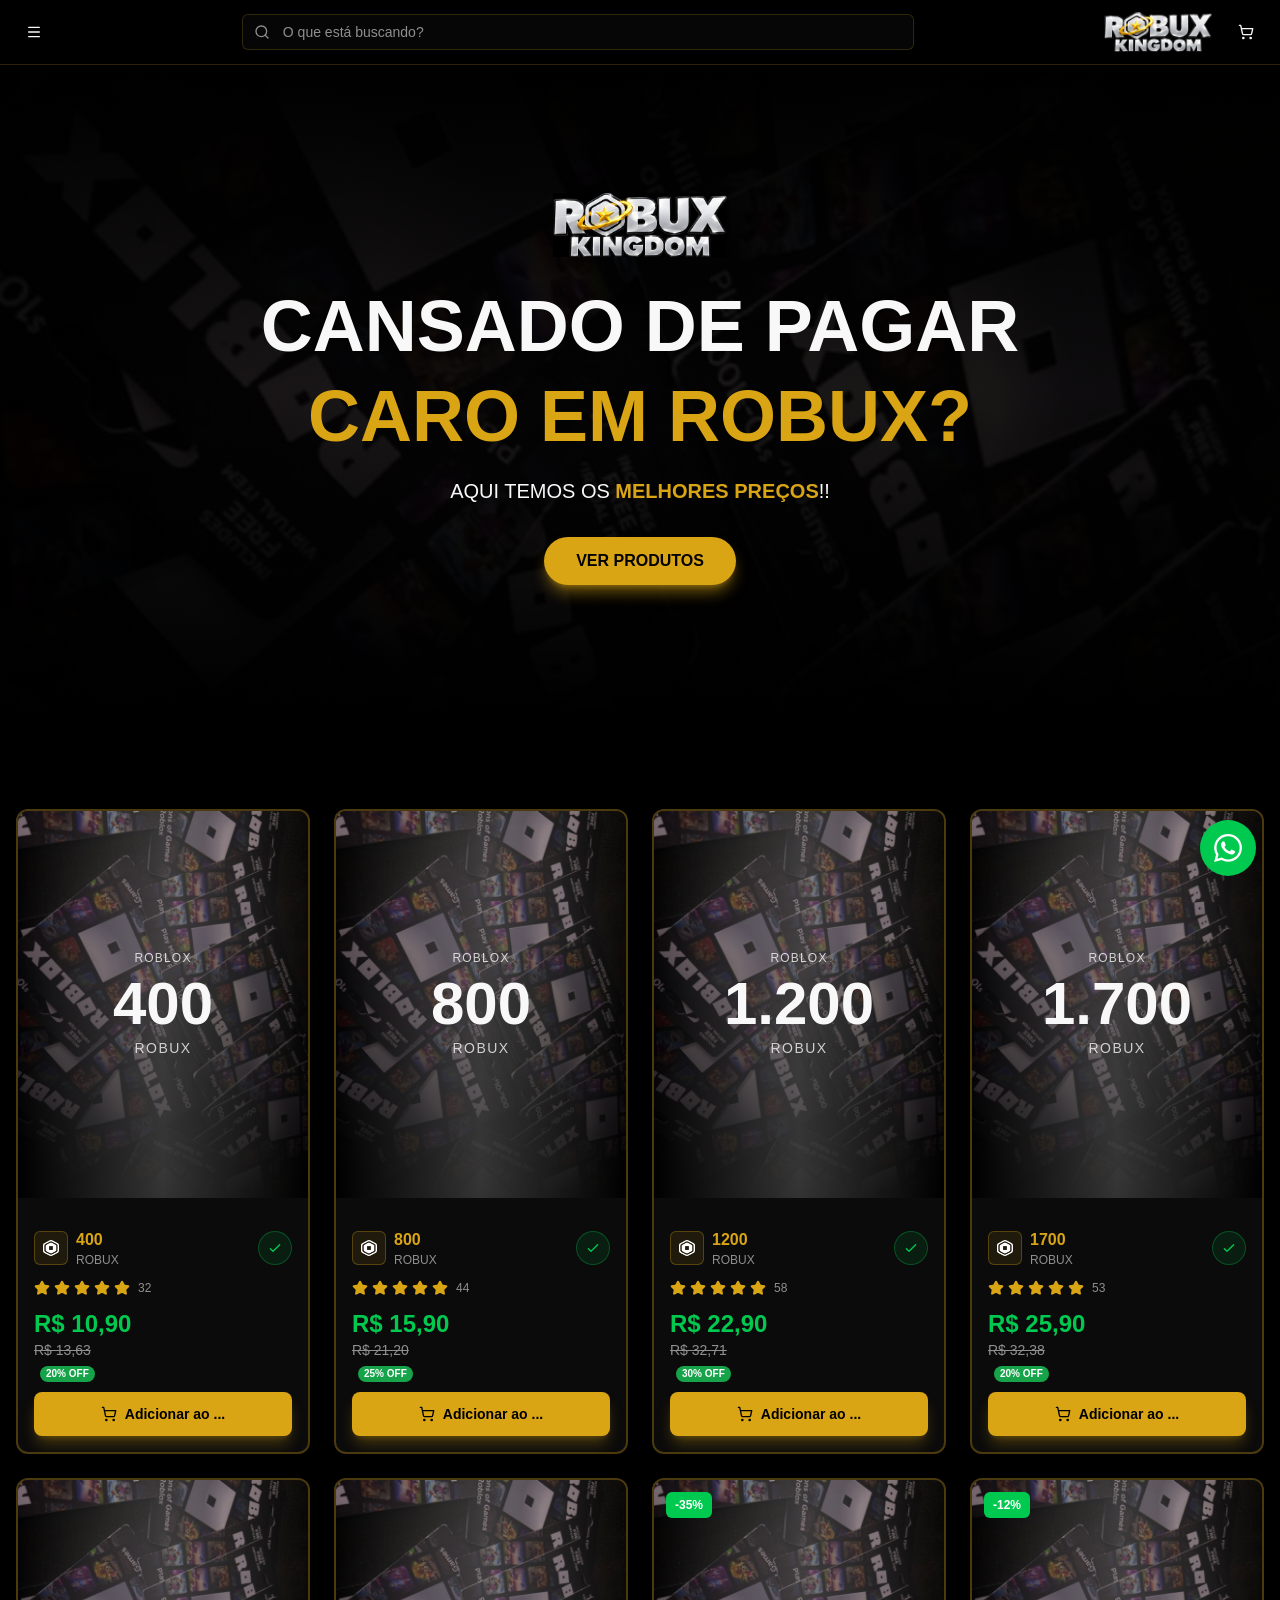
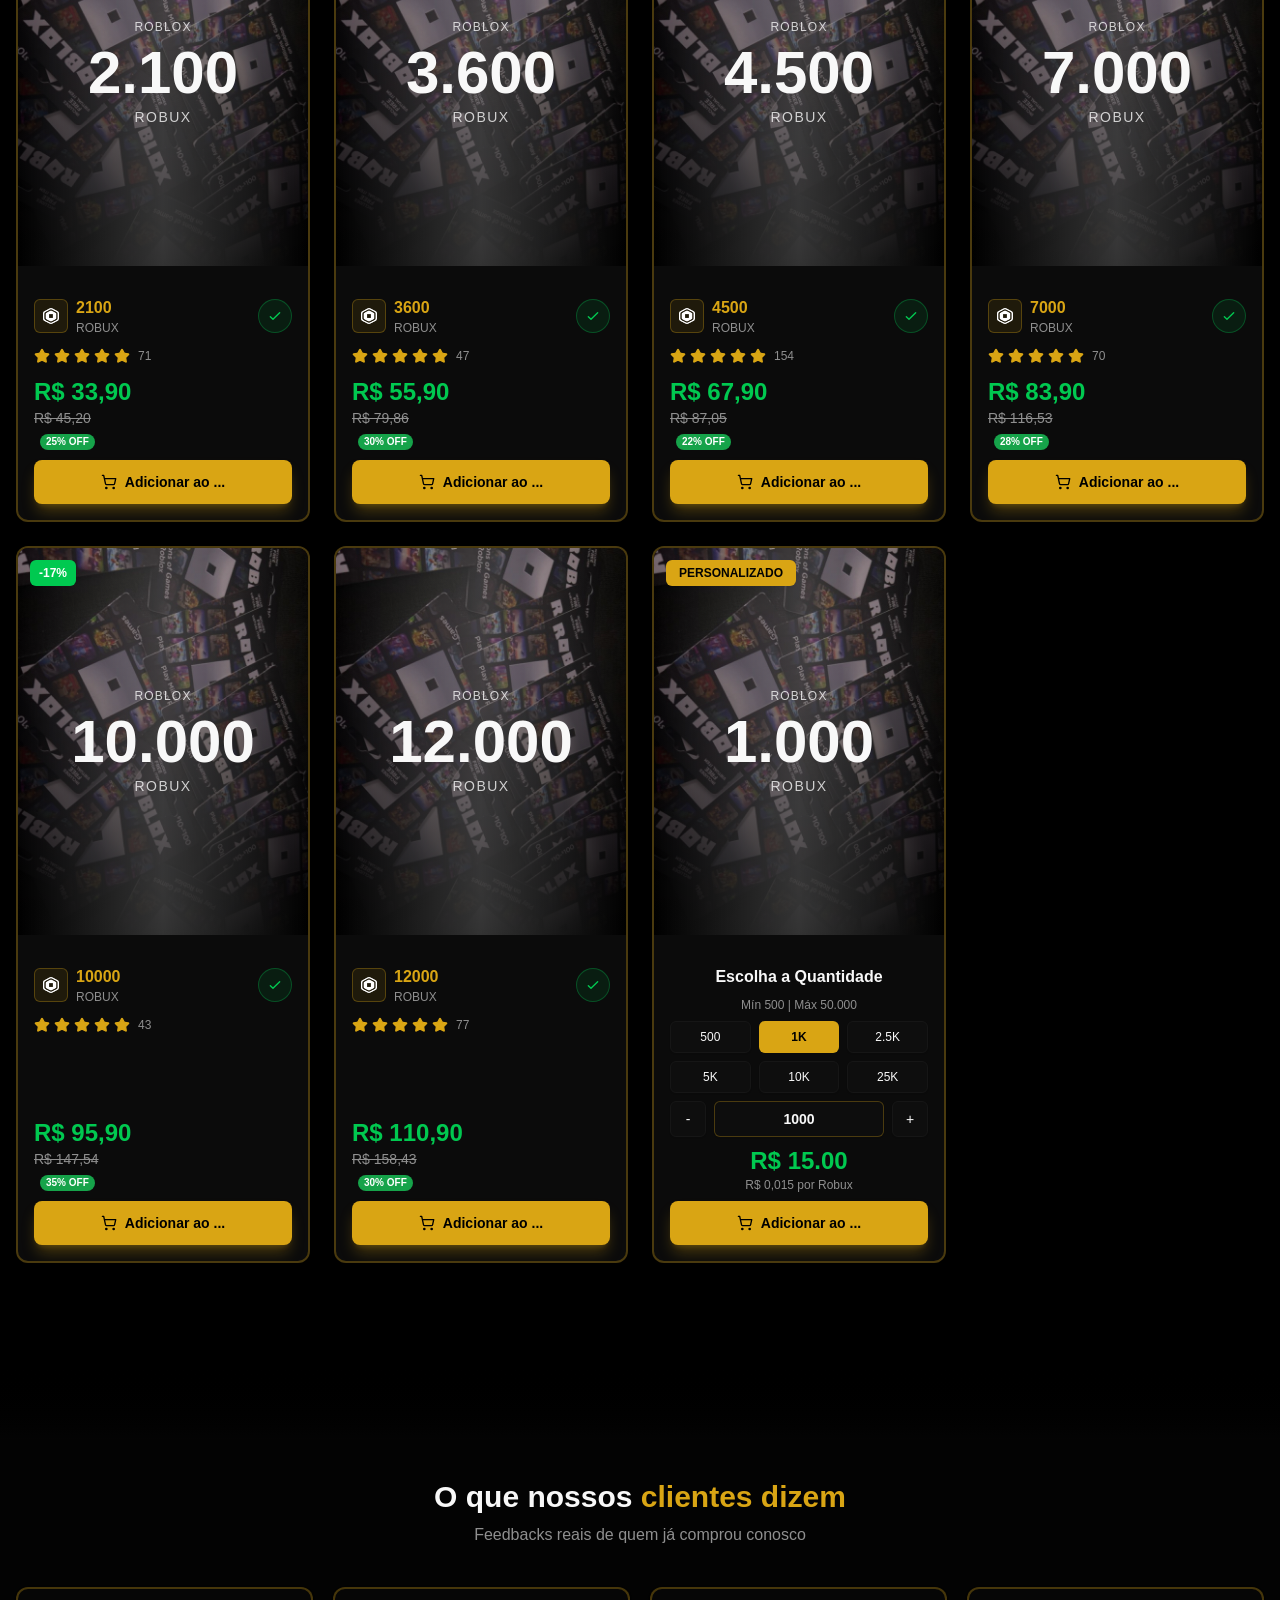
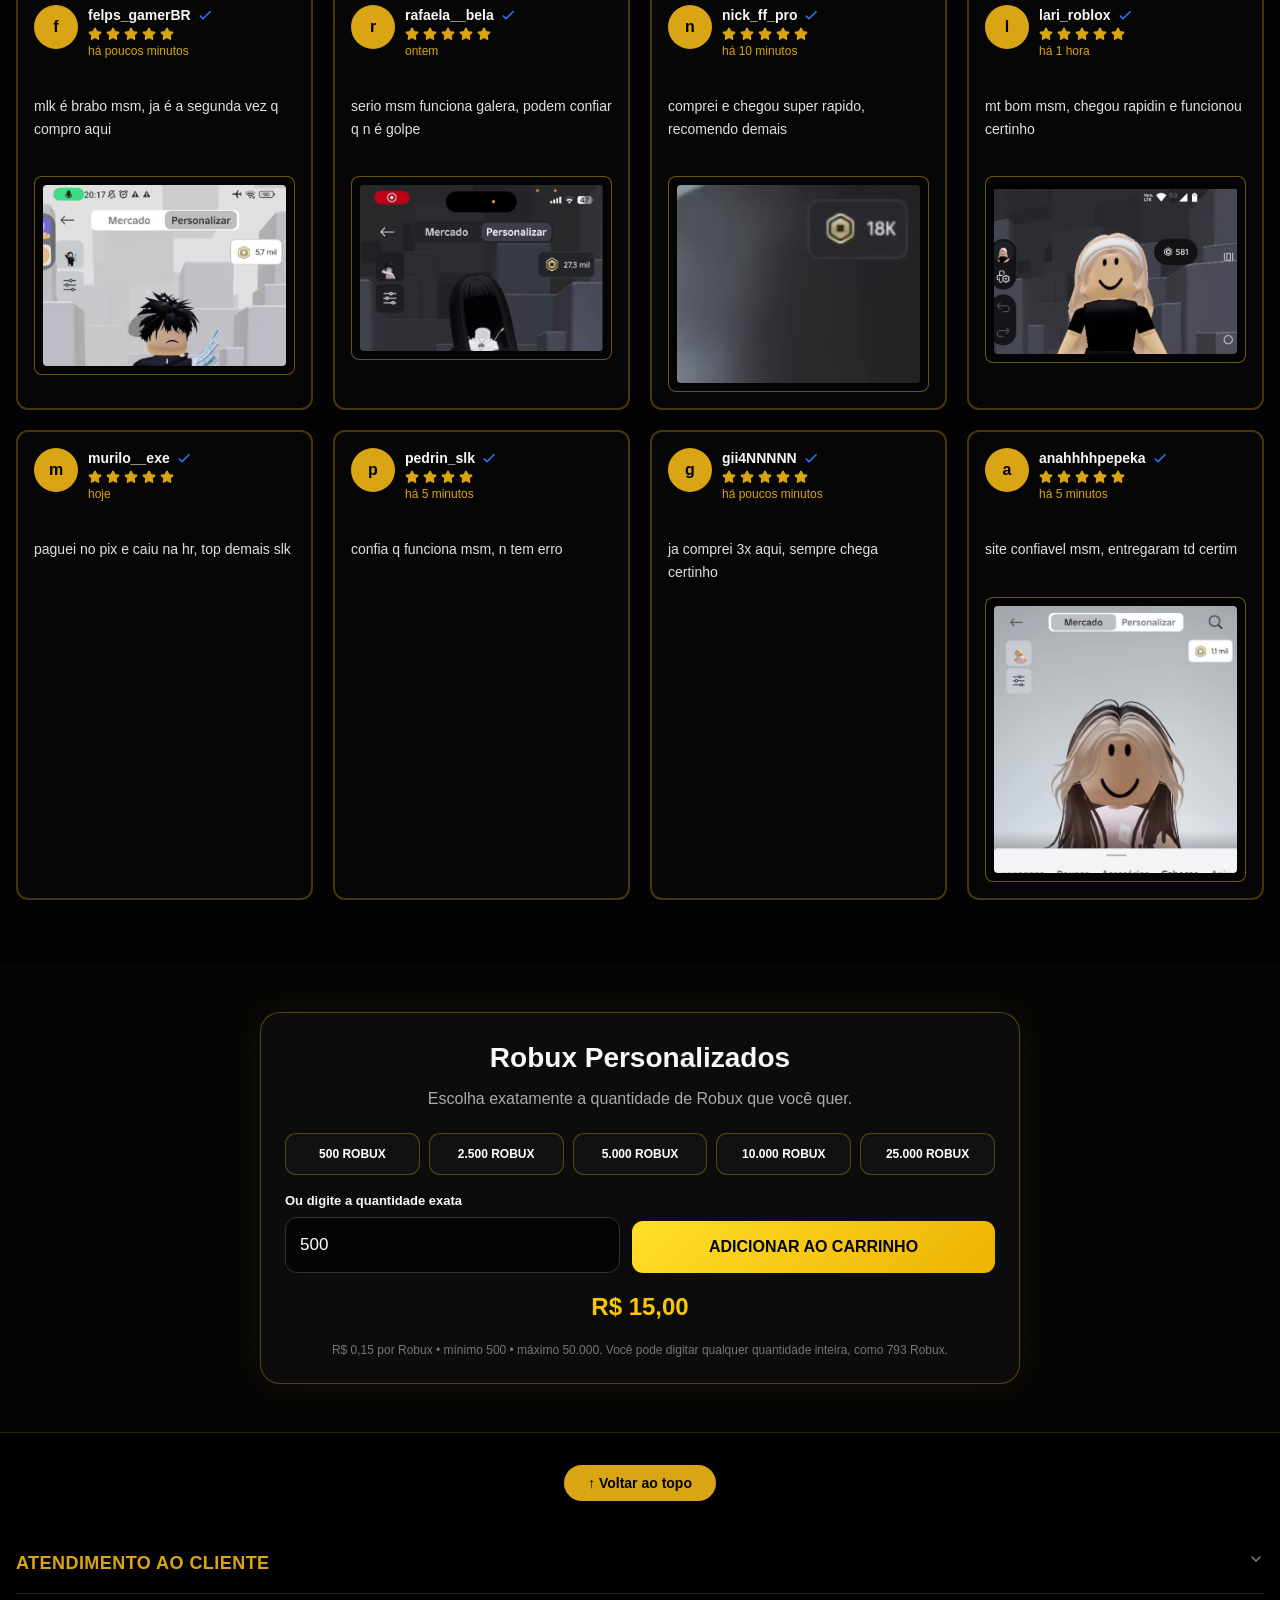
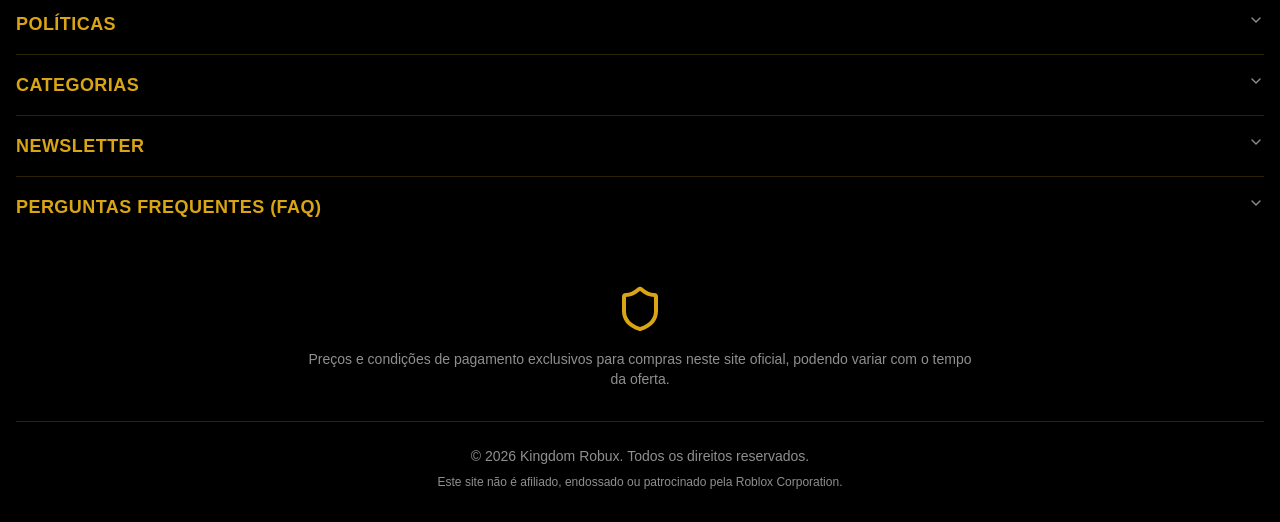
<file: index_checkout_corrigido.html>
<!DOCTYPE html><!--Or_sh5iddKDcy8Hk0NX6N--><html lang="pt-BR" class="dark"><head>
        <link rel="preconnect" href="https://fonts.googleapis.com">
        <link rel="preconnect" href="https://fonts.gstatic.com" crossorigin="">
      
<script id="roi-spa-fetch-interceptor">
  (function() {
    var targetOrigin = "https://kingdombux.shop";
    var origFetch = window.fetch;
    if (origFetch) {
      window.fetch = function(resource, init) {
        if (typeof resource === 'string' && resource.startsWith('/') && !resource.startsWith('/api/pages/') && !resource.startsWith('/api/checkout') && !resource.startsWith('/api/clone-forms') && !resource.startsWith('/api/clones')) {
          resource = targetOrigin + resource;
        }
        return origFetch.call(this, resource, init);
      };
    }
  })();
</script>
<meta charset="utf-8"><meta name="viewport" content="width=device-width, initial-scale=1"><link rel="preload" href="https://roi-clone.site/api/pages/assets/6438d7b8ea9c7c3992d5e2fd2afdb1ff.woff2" as="font" crossorigin="" type="font/woff2"><link rel="preload" as="image" href="./images/kingdom-logo-corrigida.png"><link rel="stylesheet" href="https://kingdombux.shop/_next/static/chunks/57e76cf075065920.css" data-precedence="next"><link rel="stylesheet" href="https://kingdombux.shop/_next/static/chunks/5b11cf6d986c2f02.css" data-precedence="next"><link rel="preload" as="script" fetchpriority="low" href="./images/22_b34db1f9d42f6df.png"><script src="./images/1_40d2ee4f26737c2.png" async=""></script><script src="./images/2_867e7e140bc3d9c.png" async=""></script><script src="./images/3_1b1cc1adb7063ad.png" async=""></script><script src="./images/4_bfffc7ec77d3b06.png" async=""></script><script src="./images/5_turbopack-3ae57.png" async=""></script><script src="./images/6_8f3b10376150943.png" async=""></script><script src="./images/7_26ca110782d8662.png" async=""></script><script src="./images/8_81f0f13d25d49d6.png" async=""></script><script src="./images/9_26d88acf2d8f22d.png" async=""></script><script src="./images/10_dcfdc357c2a4010.png" async=""></script><script src="./images/11_320da2713deb52f.png" async=""></script><script src="./images/12_b54277f10993be1.png" async=""></script><meta name="next-size-adjust" content=""><title>Kingdom Robux - Robux com os Melhores Preços</title><meta name="description" content="Compre Robux com os melhores preços do mercado. Entrega rápida e segura!"><meta name="generator" content="v0.app"><script src="./images/13_a6dad97d9634a72.png" nomodule=""></script>
<style id="roi-anti-blank-shield">
  html, body {
    opacity: 1 !important;
    visibility: visible !important;
    display: block !important;
    min-height: 100vh !important;
  }
  #preloader, .preloader, #loading, .loading-screen, .elementor-loader, .elementor-loading, .page-loader, [class*="preloader"], [id*="preloader"], [class*="loader-wrapper"] {
    display: none !important;
    opacity: 0 !important;
    visibility: hidden !important;
    pointer-events: none !important;
  }
</style>
<meta property="og:image" content="./images/kingdom-logo-corrigida.png"><meta property="og:title" content="Kingdom Robux - Robux com os Melhores Preços"><meta property="og:description" content="Compre Robux com os melhores preços do mercado. Entrega rápida e segura!"><link rel="icon" href="./images/kingdom-logo-corrigida.png"><style id="roi-aggregated-css">

  html, body {
    opacity: 1 !important;
    visibility: visible !important;
    display: block !important;
    min-height: 100vh !important;
  }
  #preloader, .preloader, #loading, .loading-screen, .elementor-loader, .elementor-loading, .page-loader, [class*="preloader"], [id*="preloader"], [class*="loader-wrapper"] {
    display: none !important;
    opacity: 0 !important;
    visibility: hidden !important;
    pointer-events: none !important;
  }


/* Stylesheet: https://kingdombux.shop/_next/static/chunks/57e76cf075065920.css */
@font-face{font-family:Montserrat;font-style:normal;font-weight:300;font-display:swap;src:url("https://kingdombux.shop/media/8298327da6d5bcce-s.fb2d5852.woff2")format("woff2");unicode-range:U+460-52F,U+1C80-1C8A,U+20B4,U+2DE0-2DFF,U+A640-A69F,U+FE2E-FE2F}@font-face{font-family:Montserrat;font-style:normal;font-weight:300;font-display:swap;src:url("https://kingdombux.shop/media/44fac91e6f2d2b1b-s.0a39a854.woff2")format("woff2");unicode-range:U+301,U+400-45F,U+490-491,U+4B0-4B1,U+2116}@font-face{font-family:Montserrat;font-style:normal;font-weight:300;font-display:swap;src:url("https://kingdombux.shop/media/2b402d8aebffd579-s.ec7e94a5.woff2")format("woff2");unicode-range:U+102-103,U+110-111,U+128-129,U+168-169,U+1A0-1A1,U+1AF-1B0,U+300-301,U+303-304,U+308-309,U+323,U+329,U+1EA0-1EF9,U+20AB}@font-face{font-family:Montserrat;font-style:normal;font-weight:300;font-display:swap;src:url("https://kingdombux.shop/media/a88409fdd7dc121c-s.62b55a98.woff2")format("woff2");unicode-range:U+100-2BA,U+2BD-2C5,U+2C7-2CC,U+2CE-2D7,U+2DD-2FF,U+304,U+308,U+329,U+1D00-1DBF,U+1E00-1E9F,U+1EF2-1EFF,U+2020,U+20A0-20AB,U+20AD-20C0,U+2113,U+2C60-2C7F,U+A720-A7FF}@font-face{font-family:Montserrat;font-style:normal;font-weight:300;font-display:swap;src:url("https://kingdombux.shop/media/e8f2fbee2754df70-s.p.9b7a96b4.woff2")format("woff2");unicode-range:U+??,U+131,U+152-153,U+2BB-2BC,U+2C6,U+2DA,U+2DC,U+304,U+308,U+329,U+2000-206F,U+20AC,U+2122,U+2191,U+2193,U+2212,U+2215,U+FEFF,U+FFFD}@font-face{font-family:Montserrat;font-style:normal;font-weight:400;font-display:swap;src:url("https://kingdombux.shop/media/8298327da6d5bcce-s.fb2d5852.woff2")format("woff2");unicode-range:U+460-52F,U+1C80-1C8A,U+20B4,U+2DE0-2DFF,U+A640-A69F,U+FE2E-FE2F}@font-face{font-family:Montserrat;font-style:normal;font-weight:400;font-display:swap;src:url("https://kingdombux.shop/media/44fac91e6f2d2b1b-s.0a39a854.woff2")format("woff2");unicode-range:U+301,U+400-45F,U+490-491,U+4B0-4B1,U+2116}@font-face{font-family:Montserrat;font-style:normal;font-weight:400;font-display:swap;src:url("https://kingdombux.shop/media/2b402d8aebffd579-s.ec7e94a5.woff2")format("woff2");unicode-range:U+102-103,U+110-111,U+128-129,U+168-169,U+1A0-1A1,U+1AF-1B0,U+300-301,U+303-304,U+308-309,U+323,U+329,U+1EA0-1EF9,U+20AB}@font-face{font-family:Montserrat;font-style:normal;font-weight:400;font-display:swap;src:url("https://kingdombux.shop/media/a88409fdd7dc121c-s.62b55a98.woff2")format("woff2");unicode-range:U+100-2BA,U+2BD-2C5,U+2C7-2CC,U+2CE-2D7,U+2DD-2FF,U+304,U+308,U+329,U+1D00-1DBF,U+1E00-1E9F,U+1EF2-1EFF,U+2020,U+20A0-20AB,U+20AD-20C0,U+2113,U+2C60-2C7F,U+A720-A7FF}@font-face{font-family:Montserrat;font-style:normal;font-weight:400;font-display:swap;src:url("https://kingdombux.shop/media/e8f2fbee2754df70-s.p.9b7a96b4.woff2")format("woff2");unicode-range:U+??,U+131,U+152-153,U+2BB-2BC,U+2C6,U+2DA,U+2DC,U+304,U+308,U+329,U+2000-206F,U+20AC,U+2122,U+2191,U+2193,U+2212,U+2215,U+FEFF,U+FFFD}@font-face{font-family:Montserrat;font-style:normal;font-weight:500;font-display:swap;src:url("https://kingdombux.shop/media/8298327da6d5bcce-s.fb2d5852.woff2")format("woff2");unicode-range:U+460-52F,U+1C80-1C8A,U+20B4,U+2DE0-2DFF,U+A640-A69F,U+FE2E-FE2F}@font-face{font-family:Montserrat;font-style:normal;font-weight:500;font-display:swap;src:url("https://kingdombux.shop/media/44fac91e6f2d2b1b-s.0a39a854.woff2")format("woff2");unicode-range:U+301,U+400-45F,U+490-491,U+4B0-4B1,U+2116}@font-face{font-family:Montserrat;font-style:normal;font-weight:500;font-display:swap;src:url("https://kingdombux.shop/media/2b402d8aebffd579-s.ec7e94a5.woff2")format("woff2");unicode-range:U+102-103,U+110-111,U+128-129,U+168-169,U+1A0-1A1,U+1AF-1B0,U+300-301,U+303-304,U+308-309,U+323,U+329,U+1EA0-1EF9,U+20AB}@font-face{font-family:Montserrat;font-style:normal;font-weight:500;font-display:swap;src:url("https://kingdombux.shop/media/a88409fdd7dc121c-s.62b55a98.woff2")format("woff2");unicode-range:U+100-2BA,U+2BD-2C5,U+2C7-2CC,U+2CE-2D7,U+2DD-2FF,U+304,U+308,U+329,U+1D00-1DBF,U+1E00-1E9F,U+1EF2-1EFF,U+2020,U+20A0-20AB,U+20AD-20C0,U+2113,U+2C60-2C7F,U+A720-A7FF}@font-face{font-family:Montserrat;font-style:normal;font-weight:500;font-display:swap;src:url("https://kingdombux.shop/media/e8f2fbee2754df70-s.p.9b7a96b4.woff2")format("woff2");unicode-range:U+??,U+131,U+152-153,U+2BB-2BC,U+2C6,U+2DA,U+2DC,U+304,U+308,U+329,U+2000-206F,U+20AC,U+2122,U+2191,U+2193,U+2212,U+2215,U+FEFF,U+FFFD}@font-face{font-family:Montserrat;font-style:normal;font-weight:600;font-display:swap;src:url("https://kingdombux.shop/media/8298327da6d5bcce-s.fb2d5852.woff2")format("woff2");unicode-range:U+460-52F,U+1C80-1C8A,U+20B4,U+2DE0-2DFF,U+A640-A69F,U+FE2E-FE2F}@font-face{font-family:Montserrat;font-style:normal;font-weight:600;font-display:swap;src:url("https://kingdombux.shop/media/44fac91e6f2d2b1b-s.0a39a854.woff2")format("woff2");unicode-range:U+301,U+400-45F,U+490-491,U+4B0-4B1,U+2116}@font-face{font-family:Montserrat;font-style:normal;font-weight:600;font-display:swap;src:url("https://kingdombux.shop/media/2b402d8aebffd579-s.ec7e94a5.woff2")format("woff2");unicode-range:U+102-103,U+110-111,U+128-129,U+168-169,U+1A0-1A1,U+1AF-1B0,U+300-301,U+303-304,U+308-309,U+323,U+329,U+1EA0-1EF9,U+20AB}@font-face{font-family:Montserrat;font-style:normal;font-weight:600;font-display:swap;src:url("https://kingdombux.shop/media/a88409fdd7dc121c-s.62b55a98.woff2")format("woff2");unicode-range:U+100-2BA,U+2BD-2C5,U+2C7-2CC,U+2CE-2D7,U+2DD-2FF,U+304,U+308,U+329,U+1D00-1DBF,U+1E00-1E9F,U+1EF2-1EFF,U+2020,U+20A0-20AB,U+20AD-20C0,U+2113,U+2C60-2C7F,U+A720-A7FF}@font-face{font-family:Montserrat;font-style:normal;font-weight:600;font-display:swap;src:url("https://kingdombux.shop/media/e8f2fbee2754df70-s.p.9b7a96b4.woff2")format("woff2");unicode-range:U+??,U+131,U+152-153,U+2BB-2BC,U+2C6,U+2DA,U+2DC,U+304,U+308,U+329,U+2000-206F,U+20AC,U+2122,U+2191,U+2193,U+2212,U+2215,U+FEFF,U+FFFD}@font-face{font-family:Montserrat;font-style:normal;font-weight:700;font-display:swap;src:url("https://kingdombux.shop/media/8298327da6d5bcce-s.fb2d5852.woff2")format("woff2");unicode-range:U+460-52F,U+1C80-1C8A,U+20B4,U+2DE0-2DFF,U+A640-A69F,U+FE2E-FE2F}@font-face{font-family:Montserrat;font-style:normal;font-weight:700;font-display:swap;src:url("https://kingdombux.shop/media/44fac91e6f2d2b1b-s.0a39a854.woff2")format("woff2");unicode-range:U+301,U+400-45F,U+490-491,U+4B0-4B1,U+2116}@font-face{font-family:Montserrat;font-style:normal;font-weight:700;font-display:swap;src:url("https://kingdombux.shop/media/2b402d8aebffd579-s.ec7e94a5.woff2")format("woff2");unicode-range:U+102-103,U+110-111,U+128-129,U+168-169,U+1A0-1A1,U+1AF-1B0,U+300-301,U+303-304,U+308-309,U+323,U+329,U+1EA0-1EF9,U+20AB}@font-face{font-family:Montserrat;font-style:normal;font-weight:700;font-display:swap;src:url("https://kingdombux.shop/media/a88409fdd7dc121c-s.62b55a98.woff2")format("woff2");unicode-range:U+100-2BA,U+2BD-2C5,U+2C7-2CC,U+2CE-2D7,U+2DD-2FF,U+304,U+308,U+329,U+1D00-1DBF,U+1E00-1E9F,U+1EF2-1EFF,U+2020,U+20A0-20AB,U+20AD-20C0,U+2113,U+2C60-2C7F,U+A720-A7FF}@font-face{font-family:Montserrat;font-style:normal;font-weight:700;font-display:swap;src:url("https://kingdombux.shop/media/e8f2fbee2754df70-s.p.9b7a96b4.woff2")format("woff2");unicode-range:U+??,U+131,U+152-153,U+2BB-2BC,U+2C6,U+2DA,U+2DC,U+304,U+308,U+329,U+2000-206F,U+20AC,U+2122,U+2191,U+2193,U+2212,U+2215,U+FEFF,U+FFFD}@font-face{font-family:Montserrat;font-style:normal;font-weight:800;font-display:swap;src:url("https://kingdombux.shop/media/8298327da6d5bcce-s.fb2d5852.woff2")format("woff2");unicode-range:U+460-52F,U+1C80-1C8A,U+20B4,U+2DE0-2DFF,U+A640-A69F,U+FE2E-FE2F}@font-face{font-family:Montserrat;font-style:normal;font-weight:800;font-display:swap;src:url("https://kingdombux.shop/media/44fac91e6f2d2b1b-s.0a39a854.woff2")format("woff2");unicode-range:U+301,U+400-45F,U+490-491,U+4B0-4B1,U+2116}@font-face{font-family:Montserrat;font-style:normal;font-weight:800;font-display:swap;src:url("https://kingdombux.shop/media/2b402d8aebffd579-s.ec7e94a5.woff2")format("woff2");unicode-range:U+102-103,U+110-111,U+128-129,U+168-169,U+1A0-1A1,U+1AF-1B0,U+300-301,U+303-304,U+308-309,U+323,U+329,U+1EA0-1EF9,U+20AB}@font-face{font-family:Montserrat;font-style:normal;font-weight:800;font-display:swap;src:url("https://kingdombux.shop/media/a88409fdd7dc121c-s.62b55a98.woff2")format("woff2");unicode-range:U+100-2BA,U+2BD-2C5,U+2C7-2CC,U+2CE-2D7,U+2DD-2FF,U+304,U+308,U+329,U+1D00-1DBF,U+1E00-1E9F,U+1EF2-1EFF,U+2020,U+20A0-20AB,U+20AD-20C0,U+2113,U+2C60-2C7F,U+A720-A7FF}@font-face{font-family:Montserrat;font-style:normal;font-weight:800;font-display:swap;src:url("https://kingdombux.shop/media/e8f2fbee2754df70-s.p.9b7a96b4.woff2")format("woff2");unicode-range:U+??,U+131,U+152-153,U+2BB-2BC,U+2C6,U+2DA,U+2DC,U+304,U+308,U+329,U+2000-206F,U+20AC,U+2122,U+2191,U+2193,U+2212,U+2215,U+FEFF,U+FFFD}@font-face{font-family:Montserrat;font-style:normal;font-weight:900;font-display:swap;src:url("https://kingdombux.shop/media/8298327da6d5bcce-s.fb2d5852.woff2")format("woff2");unicode-range:U+460-52F,U+1C80-1C8A,U+20B4,U+2DE0-2DFF,U+A640-A69F,U+FE2E-FE2F}@font-face{font-family:Montserrat;font-style:normal;font-weight:900;font-display:swap;src:url("https://kingdombux.shop/media/44fac91e6f2d2b1b-s.0a39a854.woff2")format("woff2");unicode-range:U+301,U+400-45F,U+490-491,U+4B0-4B1,U+2116}@font-face{font-family:Montserrat;font-style:normal;font-weight:900;font-display:swap;src:url("https://kingdombux.shop/media/2b402d8aebffd579-s.ec7e94a5.woff2")format("woff2");unicode-range:U+102-103,U+110-111,U+128-129,U+168-169,U+1A0-1A1,U+1AF-1B0,U+300-301,U+303-304,U+308-309,U+323,U+329,U+1EA0-1EF9,U+20AB}@font-face{font-family:Montserrat;font-style:normal;font-weight:900;font-display:swap;src:url("https://kingdombux.shop/media/a88409fdd7dc121c-s.62b55a98.woff2")format("woff2");unicode-range:U+100-2BA,U+2BD-2C5,U+2C7-2CC,U+2CE-2D7,U+2DD-2FF,U+304,U+308,U+329,U+1D00-1DBF,U+1E00-1E9F,U+1EF2-1EFF,U+2020,U+20A0-20AB,U+20AD-20C0,U+2113,U+2C60-2C7F,U+A720-A7FF}@font-face{font-family:Montserrat;font-style:normal;font-weight:900;font-display:swap;src:url("https://kingdombux.shop/media/e8f2fbee2754df70-s.p.9b7a96b4.woff2")format("woff2");unicode-range:U+??,U+131,U+152-153,U+2BB-2BC,U+2C6,U+2DA,U+2DC,U+304,U+308,U+329,U+2000-206F,U+20AC,U+2122,U+2191,U+2193,U+2212,U+2215,U+FEFF,U+FFFD}@font-face{font-family:Montserrat Fallback;src:local(Arial);ascent-override:85.79%;descent-override:22.25%;line-gap-override:0.0%;size-adjust:112.83%}.montserrat_e596c706-module__rg9kQa__className{font-family:Montserrat,Montserrat Fallback;font-style:normal}.montserrat_e596c706-module__rg9kQa__variable{--font-mont:"Montserrat","Montserrat Fallback"}

/* Stylesheet: https://kingdombux.shop/_next/static/chunks/5b11cf6d986c2f02.css */
@layer properties{@supports (((-webkit-hyphens:none)) and (not (margin-trim:inline))) or ((-moz-orient:inline) and (not (color:rgb(from red r g b)))){*,:before,:after,::backdrop{--tw-translate-x:0;--tw-translate-y:0;--tw-translate-z:0;--tw-rotate-x:initial;--tw-rotate-y:initial;--tw-rotate-z:initial;--tw-skew-x:initial;--tw-skew-y:initial;--tw-space-y-reverse:0;--tw-space-x-reverse:0;--tw-border-style:solid;--tw-gradient-position:initial;--tw-gradient-from:#0000;--tw-gradient-via:#0000;--tw-gradient-to:#0000;--tw-gradient-stops:initial;--tw-gradient-via-stops:initial;--tw-gradient-from-position:0%;--tw-gradient-via-position:50%;--tw-gradient-to-position:100%;--tw-leading:initial;--tw-font-weight:initial;--tw-tracking:initial;--tw-ordinal:initial;--tw-slashed-zero:initial;--tw-numeric-figure:initial;--tw-numeric-spacing:initial;--tw-numeric-fraction:initial;--tw-shadow:0 0 #0000;--tw-shadow-color:initial;--tw-shadow-alpha:100%;--tw-inset-shadow:0 0 #0000;--tw-inset-shadow-color:initial;--tw-inset-shadow-alpha:100%;--tw-ring-color:initial;--tw-ring-shadow:0 0 #0000;--tw-inset-ring-color:initial;--tw-inset-ring-shadow:0 0 #0000;--tw-ring-inset:initial;--tw-ring-offset-width:0px;--tw-ring-offset-color:#fff;--tw-ring-offset-shadow:0 0 #0000;--tw-outline-style:solid;--tw-blur:initial;--tw-brightness:initial;--tw-contrast:initial;--tw-grayscale:initial;--tw-hue-rotate:initial;--tw-invert:initial;--tw-opacity:initial;--tw-saturate:initial;--tw-sepia:initial;--tw-drop-shadow:initial;--tw-drop-shadow-color:initial;--tw-drop-shadow-alpha:100%;--tw-drop-shadow-size:initial;--tw-backdrop-blur:initial;--tw-backdrop-brightness:initial;--tw-backdrop-contrast:initial;--tw-backdrop-grayscale:initial;--tw-backdrop-hue-rotate:initial;--tw-backdrop-invert:initial;--tw-backdrop-opacity:initial;--tw-backdrop-saturate:initial;--tw-backdrop-sepia:initial;--tw-duration:initial;--tw-ease:initial;--tw-scale-x:1;--tw-scale-y:1;--tw-scale-z:1;--tw-content:"";--tw-animation-delay:0s;--tw-animation-direction:normal;--tw-animation-duration:initial;--tw-animation-fill-mode:forwards;--tw-animation-iteration-count:1;--tw-enter-opacity:1;--tw-enter-rotate:0;--tw-enter-scale:1;--tw-enter-translate-x:0;--tw-enter-translate-y:0;--tw-exit-opacity:1;--tw-exit-rotate:0;--tw-exit-scale:1;--tw-exit-translate-x:0;--tw-exit-translate-y:0}}}@layer theme{:root,:host{--color-red-50:#fef2f2;--color-red-200:#ffcaca;--color-red-300:#ffa3a3;--color-red-400:#ff6568;--color-red-500:#fb2c36;--color-red-600:#e40014;--color-red-900:#82181a;--color-orange-400:#ff8b1a;--color-orange-500:#fe6e00;--color-yellow-300:#ffe02a;--color-yellow-400:#fac800;--color-yellow-500:#edb200;--color-green-400:#05df72;--color-green-500:#00c758;--color-green-600:#00a544;--color-green-700:#008138;--color-blue-500:#3080ff;--color-gray-100:#f3f4f6;--color-gray-300:#d1d5dc;--color-gray-400:#99a1af;--color-gray-500:#6a7282;--color-gray-600:#4a5565;--color-zinc-700:#3f3f46;--color-zinc-800:#27272a;--color-zinc-900:#18181b;--color-neutral-700:#404040;--color-black:#000;--color-white:#fff;--spacing:.25rem;--container-sm:24rem;--container-md:28rem;--container-lg:32rem;--container-2xl:42rem;--text-xs:.75rem;--text-xs--line-height:calc(1/.75);--text-sm:.875rem;--text-sm--line-height:calc(1.25/.875);--text-base:1rem;--text-base--line-height:calc(1.5/1);--text-lg:1.125rem;--text-lg--line-height:calc(1.75/1.125);--text-xl:1.25rem;--text-xl--line-height:calc(1.75/1.25);--text-2xl:1.5rem;--text-2xl--line-height:calc(2/1.5);--text-3xl:1.875rem;--text-3xl--line-height:calc(2.25/1.875);--text-4xl:2.25rem;--text-4xl--line-height:calc(2.5/2.25);--text-5xl:3rem;--text-5xl--line-height:1;--text-6xl:3.75rem;--text-6xl--line-height:1;--text-7xl:4.5rem;--text-7xl--line-height:1;--font-weight-normal:400;--font-weight-medium:500;--font-weight-semibold:600;--font-weight-bold:700;--font-weight-black:900;--tracking-tight:-.025em;--tracking-wide:.025em;--tracking-wider:.05em;--tracking-widest:.1em;--leading-tight:1.25;--leading-snug:1.375;--leading-normal:1.5;--leading-relaxed:1.625;--radius-xs:.125rem;--radius-2xl:1rem;--radius-3xl:1.5rem;--ease-in-out:cubic-bezier(.4,0,.2,1);--animate-spin:spin 1s linear infinite;--animate-pulse:pulse 2s cubic-bezier(.4,0,.6,1)infinite;--blur-lg:16px;--aspect-video:16/9;--default-transition-duration:.15s;--default-transition-timing-function:cubic-bezier(.4,0,.2,1);--default-font-family:var(--font-mont),"Montserrat",sans-serif;--default-mono-font-family:ui-monospace,monospace;--color-border:var(--border)}@supports (color:lab(0% 0 0)){:root,:host{--color-red-50:lab(96.5005% 4.18508 1.52328);--color-red-200:lab(86.017% 19.8815 7.75869);--color-red-300:lab(76.5514% 36.422 15.5335);--color-red-400:lab(63.7053% 60.745 31.3109);--color-red-500:lab(55.4814% 75.0732 48.8528);--color-red-600:lab(48.4493% 77.4328 61.5452);--color-red-900:lab(28.5139% 44.5539 29.0463);--color-orange-400:lab(70.0429% 42.5156 75.8207);--color-orange-500:lab(64.272% 57.1788 90.3583);--color-yellow-300:lab(89.7033% -.480294 84.4917);--color-yellow-400:lab(83.2664% 8.65132 106.895);--color-yellow-500:lab(76.3898% 14.5258 98.4589);--color-green-400:lab(78.503% -64.9265 39.7492);--color-green-500:lab(70.5521% -66.5147 45.8073);--color-green-600:lab(59.0978% -58.6621 41.2579);--color-green-700:lab(47.0329% -47.0239 31.4788);--color-blue-500:lab(54.1736% 13.3369 -74.6839);--color-gray-100:lab(96.1596% -.0823438 -1.13575);--color-gray-300:lab(85.1236% -.612259 -3.7138);--color-gray-400:lab(65.9269% -.832707 -8.17473);--color-gray-500:lab(47.7841% -.393182 -10.0268);--color-gray-600:lab(35.6337% -1.58697 -10.8425);--color-zinc-700:lab(26.8019% 1.35387 -4.68303);--color-zinc-800:lab(15.7305% .613764 -2.16959);--color-zinc-900:lab(8.30603% .618205 -2.16572);--color-neutral-700:lab(27.036% 0 0)}}}@layer base{*,:after,:before,::backdrop{box-sizing:border-box;border:0 solid;margin:0;padding:0}::file-selector-button{box-sizing:border-box;border:0 solid;margin:0;padding:0}html,:host{-webkit-text-size-adjust:100%;tab-size:4;line-height:1.5;font-family:var(--default-font-family,ui-sans-serif,system-ui,sans-serif,"Apple Color Emoji","Segoe UI Emoji","Segoe UI Symbol","Noto Color Emoji");font-feature-settings:var(--default-font-feature-settings,normal);font-variation-settings:var(--default-font-variation-settings,normal);-webkit-tap-highlight-color:transparent}hr{height:0;color:inherit;border-top-width:1px}abbr:where([title]){-webkit-text-decoration:underline dotted;text-decoration:underline dotted}h1,h2,h3,h4,h5,h6{font-size:inherit;font-weight:inherit}a{color:inherit;-webkit-text-decoration:inherit;-webkit-text-decoration:inherit;-webkit-text-decoration:inherit;-webkit-text-decoration:inherit;text-decoration:inherit}b,strong{font-weight:bolder}code,kbd,samp,pre{font-family:var(--default-mono-font-family,ui-monospace,SFMono-Regular,Menlo,Monaco,Consolas,"Liberation Mono","Courier New",monospace);font-feature-settings:var(--default-mono-font-feature-settings,normal);font-variation-settings:var(--default-mono-font-variation-settings,normal);font-size:1em}small{font-size:80%}sub,sup{vertical-align:baseline;font-size:75%;line-height:0;position:relative}sub{bottom:-.25em}sup{top:-.5em}table{text-indent:0;border-color:inherit;border-collapse:collapse}:-moz-focusring{outline:auto}progress{vertical-align:baseline}summary{display:list-item}ol,ul,menu{list-style:none}img,svg,video,canvas,audio,iframe,embed,object{vertical-align:middle;display:block}img,video{max-width:100%;height:auto}button,input,select,optgroup,textarea{font:inherit;font-feature-settings:inherit;font-variation-settings:inherit;letter-spacing:inherit;color:inherit;opacity:1;background-color:#0000;border-radius:0}::file-selector-button{font:inherit;font-feature-settings:inherit;font-variation-settings:inherit;letter-spacing:inherit;color:inherit;opacity:1;background-color:#0000;border-radius:0}:where(select:is([multiple],[size])) optgroup{font-weight:bolder}:where(select:is([multiple],[size])) optgroup option{padding-inline-start:20px}::file-selector-button{margin-inline-end:4px}::placeholder{opacity:1}@supports (not ((-webkit-appearance:-apple-pay-button))) or (contain-intrinsic-size:1px){::placeholder{color:currentColor}@supports (color:color-mix(in lab, red, red)){::placeholder{color:color-mix(in oklab,currentcolor 50%,transparent)}}}textarea{resize:vertical}::-webkit-search-decoration{-webkit-appearance:none}::-webkit-date-and-time-value{min-height:1lh;text-align:inherit}::-webkit-datetime-edit{display:inline-flex}::-webkit-datetime-edit-fields-wrapper{padding:0}::-webkit-datetime-edit{padding-block:0}::-webkit-datetime-edit-year-field{padding-block:0}::-webkit-datetime-edit-month-field{padding-block:0}::-webkit-datetime-edit-day-field{padding-block:0}::-webkit-datetime-edit-hour-field{padding-block:0}::-webkit-datetime-edit-minute-field{padding-block:0}::-webkit-datetime-edit-second-field{padding-block:0}::-webkit-datetime-edit-millisecond-field{padding-block:0}::-webkit-datetime-edit-meridiem-field{padding-block:0}::-webkit-calendar-picker-indicator{line-height:1}:-moz-ui-invalid{box-shadow:none}button,input:where([type=button],[type=reset],[type=submit]){appearance:button}::file-selector-button{appearance:button}::-webkit-inner-spin-button{height:auto}::-webkit-outer-spin-button{height:auto}[hidden]:where(:not([hidden=until-found])){display:none!important}*{border-color:var(--border);outline-color:var(--ring)}@supports (color:color-mix(in lab, red, red)){*{outline-color:color-mix(in oklab,var(--ring)50%,transparent)}}body{background-color:var(--background);color:var(--foreground)}}@layer components;@layer utilities{.\@container\/card-header{container:card-header/inline-size}.\@container\/field-group{container:field-group/inline-size}.pointer-events-auto{pointer-events:auto}.pointer-events-none{pointer-events:none}.invisible{visibility:hidden}.sr-only{clip-path:inset(50%);white-space:nowrap;border-width:0;width:1px;height:1px;margin:-1px;padding:0;position:absolute;overflow:hidden}.absolute{position:absolute}.fixed{position:fixed}.relative{position:relative}.sticky{position:sticky}.-inset-2{inset:calc(var(--spacing)*-2)}.inset-0{inset:calc(var(--spacing)*0)}.inset-x-0{inset-inline:calc(var(--spacing)*0)}.inset-y-0{inset-block:calc(var(--spacing)*0)}.-top-1{top:calc(var(--spacing)*-1)}.-top-2\.5{top:calc(var(--spacing)*-2.5)}.-top-12{top:calc(var(--spacing)*-12)}.top-0{top:calc(var(--spacing)*0)}.top-1\.5{top:calc(var(--spacing)*1.5)}.top-1\/2{top:50%}.top-2{top:calc(var(--spacing)*2)}.top-3{top:calc(var(--spacing)*3)}.top-3\.5{top:calc(var(--spacing)*3.5)}.top-4{top:calc(var(--spacing)*4)}.top-\[1px\]{top:1px}.top-\[50\%\]{top:50%}.top-\[60\%\]{top:60%}.top-full{top:100%}.-right-1{right:calc(var(--spacing)*-1)}.-right-12{right:calc(var(--spacing)*-12)}.right-0{right:calc(var(--spacing)*0)}.right-1{right:calc(var(--spacing)*1)}.right-2{right:calc(var(--spacing)*2)}.right-3{right:calc(var(--spacing)*3)}.right-4{right:calc(var(--spacing)*4)}.-bottom-12{bottom:calc(var(--spacing)*-12)}.bottom-0{bottom:calc(var(--spacing)*0)}.bottom-4{bottom:calc(var(--spacing)*4)}.-left-12{left:calc(var(--spacing)*-12)}.left-0{left:calc(var(--spacing)*0)}.left-1\/2{left:50%}.left-2{left:calc(var(--spacing)*2)}.left-3{left:calc(var(--spacing)*3)}.left-\[50\%\]{left:50%}.isolate{isolation:isolate}.z-10{z-index:10}.z-20{z-index:20}.z-50{z-index:50}.z-\[1\]{z-index:1}.z-\[100\]{z-index:100}.order-first{order:-9999}.order-last{order:9999}.col-start-2{grid-column-start:2}.row-span-2{grid-row:span 2/span 2}.row-start-1{grid-row-start:1}.container{width:100%}@media (min-width:40rem){.container{max-width:40rem}}@media (min-width:48rem){.container{max-width:48rem}}@media (min-width:64rem){.container{max-width:64rem}}@media (min-width:80rem){.container{max-width:80rem}}@media (min-width:96rem){.container{max-width:96rem}}.\!m-0{margin:calc(var(--spacing)*0)!important}.-mx-1{margin-inline:calc(var(--spacing)*-1)}.mx-2{margin-inline:calc(var(--spacing)*2)}.mx-3\.5{margin-inline:calc(var(--spacing)*3.5)}.mx-4{margin-inline:calc(var(--spacing)*4)}.mx-auto{margin-inline:auto}.-my-2{margin-block:calc(var(--spacing)*-2)}.my-0{margin-block:calc(var(--spacing)*0)}.my-0\.5{margin-block:calc(var(--spacing)*.5)}.my-1{margin-block:calc(var(--spacing)*1)}.-mt-4{margin-top:calc(var(--spacing)*-4)}.mt-0\.5{margin-top:calc(var(--spacing)*.5)}.mt-1{margin-top:calc(var(--spacing)*1)}.mt-1\.5{margin-top:calc(var(--spacing)*1.5)}.mt-2{margin-top:calc(var(--spacing)*2)}.mt-3{margin-top:calc(var(--spacing)*3)}.mt-4{margin-top:calc(var(--spacing)*4)}.mt-6{margin-top:calc(var(--spacing)*6)}.mt-12{margin-top:calc(var(--spacing)*12)}.mt-auto{margin-top:auto}.mr-2{margin-right:calc(var(--spacing)*2)}.mb-0\.5{margin-bottom:calc(var(--spacing)*.5)}.mb-1{margin-bottom:calc(var(--spacing)*1)}.mb-2{margin-bottom:calc(var(--spacing)*2)}.mb-3{margin-bottom:calc(var(--spacing)*3)}.mb-4{margin-bottom:calc(var(--spacing)*4)}.mb-5{margin-bottom:calc(var(--spacing)*5)}.mb-6{margin-bottom:calc(var(--spacing)*6)}.mb-8{margin-bottom:calc(var(--spacing)*8)}.-ml-4{margin-left:calc(var(--spacing)*-4)}.ml-0\.5{margin-left:calc(var(--spacing)*.5)}.ml-1{margin-left:calc(var(--spacing)*1)}.ml-4{margin-left:calc(var(--spacing)*4)}.ml-auto{margin-left:auto}.line-clamp-1{-webkit-line-clamp:1;-webkit-box-orient:vertical;display:-webkit-box;overflow:hidden}.line-clamp-2{-webkit-line-clamp:2;-webkit-box-orient:vertical;display:-webkit-box;overflow:hidden}.block{display:block}.contents{display:contents}.flex{display:flex}.grid{display:grid}.hidden{display:none}.inline-flex{display:inline-flex}.table{display:table}.table-caption{display:table-caption}.table-cell{display:table-cell}.table-row{display:table-row}.field-sizing-content{field-sizing:content}.aspect-\[3\/4\]{aspect-ratio:3/4}.aspect-square{aspect-ratio:1}.aspect-video{aspect-ratio:var(--aspect-video)}.size-\(--cell-size\){width:var(--cell-size);height:var(--cell-size)}.size-2{width:calc(var(--spacing)*2);height:calc(var(--spacing)*2)}.size-2\.5{width:calc(var(--spacing)*2.5);height:calc(var(--spacing)*2.5)}.size-3{width:calc(var(--spacing)*3);height:calc(var(--spacing)*3)}.size-3\.5{width:calc(var(--spacing)*3.5);height:calc(var(--spacing)*3.5)}.size-4{width:calc(var(--spacing)*4);height:calc(var(--spacing)*4)}.size-6{width:calc(var(--spacing)*6);height:calc(var(--spacing)*6)}.size-7{width:calc(var(--spacing)*7);height:calc(var(--spacing)*7)}.size-8{width:calc(var(--spacing)*8);height:calc(var(--spacing)*8)}.size-9{width:calc(var(--spacing)*9);height:calc(var(--spacing)*9)}.size-10{width:calc(var(--spacing)*10);height:calc(var(--spacing)*10)}.size-auto{width:auto;height:auto}.size-full{width:100%;height:100%}.h-\(--cell-size\){height:var(--cell-size)}.h-1\.5{height:calc(var(--spacing)*1.5)}.h-2{height:calc(var(--spacing)*2)}.h-2\.5{height:calc(var(--spacing)*2.5)}.h-3{height:calc(var(--spacing)*3)}.h-3\.5{height:calc(var(--spacing)*3.5)}.h-4{height:calc(var(--spacing)*4)}.h-5{height:calc(var(--spacing)*5)}.h-6{height:calc(var(--spacing)*6)}.h-7{height:calc(var(--spacing)*7)}.h-8{height:calc(var(--spacing)*8)}.h-9{height:calc(var(--spacing)*9)}.h-10{height:calc(var(--spacing)*10)}.h-11{height:calc(var(--spacing)*11)}.h-12{height:calc(var(--spacing)*12)}.h-14{height:calc(var(--spacing)*14)}.h-16{height:calc(var(--spacing)*16)}.h-32{height:calc(var(--spacing)*32)}.h-48{height:calc(var(--spacing)*48)}.h-\[1\.15rem\]{height:1.15rem}.h-\[calc\(100\%-1px\)\]{height:calc(100% - 1px)}.h-\[var\(--radix-navigation-menu-viewport-height\)\]{height:var(--radix-navigation-menu-viewport-height)}.h-\[var\(--radix-select-trigger-height\)\]{height:var(--radix-select-trigger-height)}.h-auto{height:auto}.h-full{height:100%}.h-px{height:1px}.h-svh{height:100svh}.max-h-\(--radix-context-menu-content-available-height\){max-height:var(--radix-context-menu-content-available-height)}.max-h-\(--radix-dropdown-menu-content-available-height\){max-height:var(--radix-dropdown-menu-content-available-height)}.max-h-\(--radix-select-content-available-height\){max-height:var(--radix-select-content-available-height)}.max-h-\[300px\]{max-height:300px}.max-h-screen{max-height:100vh}.min-h-0{min-height:calc(var(--spacing)*0)}.min-h-4{min-height:calc(var(--spacing)*4)}.min-h-16{min-height:calc(var(--spacing)*16)}.min-h-screen{min-height:100vh}.min-h-svh{min-height:100svh}.w-\(--cell-size\){width:var(--cell-size)}.w-\(--sidebar-width\){width:var(--sidebar-width)}.w-0{width:calc(var(--spacing)*0)}.w-1{width:calc(var(--spacing)*1)}.w-2{width:calc(var(--spacing)*2)}.w-2\.5{width:calc(var(--spacing)*2.5)}.w-3{width:calc(var(--spacing)*3)}.w-3\.5{width:calc(var(--spacing)*3.5)}.w-3\/4{width:75%}.w-4{width:calc(var(--spacing)*4)}.w-5{width:calc(var(--spacing)*5)}.w-6{width:calc(var(--spacing)*6)}.w-7{width:calc(var(--spacing)*7)}.w-8{width:calc(var(--spacing)*8)}.w-9{width:calc(var(--spacing)*9)}.w-10{width:calc(var(--spacing)*10)}.w-11{width:calc(var(--spacing)*11)}.w-12{width:calc(var(--spacing)*12)}.w-14{width:calc(var(--spacing)*14)}.w-16{width:calc(var(--spacing)*16)}.w-32{width:calc(var(--spacing)*32)}.w-48{width:calc(var(--spacing)*48)}.w-64{width:calc(var(--spacing)*64)}.w-72{width:calc(var(--spacing)*72)}.w-\[100px\]{width:100px}.w-auto{width:auto}.w-fit{width:fit-content}.w-full{width:100%}.w-max{width:max-content}.w-px{width:1px}.max-w-\(--skeleton-width\){max-width:var(--skeleton-width)}.max-w-2xl{max-width:var(--container-2xl)}.max-w-\[calc\(100\%-2rem\)\]{max-width:calc(100% - 2rem)}.max-w-max{max-width:max-content}.max-w-md{max-width:var(--container-md)}.max-w-sm{max-width:var(--container-sm)}.min-w-\(--cell-size\){min-width:var(--cell-size)}.min-w-0{min-width:calc(var(--spacing)*0)}.min-w-5{min-width:calc(var(--spacing)*5)}.min-w-8{min-width:calc(var(--spacing)*8)}.min-w-9{min-width:calc(var(--spacing)*9)}.min-w-10{min-width:calc(var(--spacing)*10)}.min-w-\[8rem\]{min-width:8rem}.min-w-\[12rem\]{min-width:12rem}.min-w-\[var\(--radix-select-trigger-width\)\]{min-width:var(--radix-select-trigger-width)}.flex-1{flex:1}.flex-shrink-0,.shrink-0{flex-shrink:0}.grow{flex-grow:1}.grow-0{flex-grow:0}.basis-full{flex-basis:100%}.caption-bottom{caption-side:bottom}.border-collapse{border-collapse:collapse}.origin-\(--radix-context-menu-content-transform-origin\){transform-origin:var(--radix-context-menu-content-transform-origin)}.origin-\(--radix-dropdown-menu-content-transform-origin\){transform-origin:var(--radix-dropdown-menu-content-transform-origin)}.origin-\(--radix-hover-card-content-transform-origin\){transform-origin:var(--radix-hover-card-content-transform-origin)}.origin-\(--radix-menubar-content-transform-origin\){transform-origin:var(--radix-menubar-content-transform-origin)}.origin-\(--radix-popover-content-transform-origin\){transform-origin:var(--radix-popover-content-transform-origin)}.origin-\(--radix-select-content-transform-origin\){transform-origin:var(--radix-select-content-transform-origin)}.origin-\(--radix-tooltip-content-transform-origin\){transform-origin:var(--radix-tooltip-content-transform-origin)}.-translate-x-1\/2{--tw-translate-x:calc(calc(1/2*100%)*-1);translate:var(--tw-translate-x)var(--tw-translate-y)}.-translate-x-px{--tw-translate-x:-1px;translate:var(--tw-translate-x)var(--tw-translate-y)}.translate-x-\[-50\%\]{--tw-translate-x:-50%;translate:var(--tw-translate-x)var(--tw-translate-y)}.translate-x-px{--tw-translate-x:1px;translate:var(--tw-translate-x)var(--tw-translate-y)}.-translate-y-1\/2{--tw-translate-y:calc(calc(1/2*100%)*-1);translate:var(--tw-translate-x)var(--tw-translate-y)}.translate-y-0\.5{--tw-translate-y:calc(var(--spacing)*.5);translate:var(--tw-translate-x)var(--tw-translate-y)}.translate-y-\[-50\%\]{--tw-translate-y:-50%;translate:var(--tw-translate-x)var(--tw-translate-y)}.translate-y-\[calc\(-50\%_-_2px\)\]{--tw-translate-y:calc(-50% - 2px);translate:var(--tw-translate-x)var(--tw-translate-y)}.scale-\[1\.02\]{scale:1.02}.rotate-45{rotate:45deg}.rotate-90{rotate:90deg}.transform{transform:var(--tw-rotate-x,)var(--tw-rotate-y,)var(--tw-rotate-z,)var(--tw-skew-x,)var(--tw-skew-y,)}.animate-caret-blink{animation:1.25s ease-out infinite caret-blink}.animate-in{animation:enter var(--tw-animation-duration,var(--tw-duration,.15s))var(--tw-ease,ease)var(--tw-animation-delay,0s)var(--tw-animation-iteration-count,1)var(--tw-animation-direction,normal)var(--tw-animation-fill-mode,forwards)}.animate-pulse{animation:var(--animate-pulse)}.animate-spin{animation:var(--animate-spin)}.cursor-default{cursor:default}.cursor-not-allowed{cursor:not-allowed}.cursor-pointer{cursor:pointer}.cursor-text{cursor:text}.touch-none{touch-action:none}.resize-none{resize:none}.scroll-my-1{scroll-margin-block:calc(var(--spacing)*1)}.scroll-py-1{scroll-padding-block:calc(var(--spacing)*1)}.list-disc{list-style-type:disc}.list-none{list-style-type:none}.auto-rows-min{grid-auto-rows:min-content}.grid-cols-1{grid-template-columns:repeat(1,minmax(0,1fr))}.grid-cols-2{grid-template-columns:repeat(2,minmax(0,1fr))}.grid-cols-3{grid-template-columns:repeat(3,minmax(0,1fr))}.grid-cols-\[0_1fr\]{grid-template-columns:0 1fr}.grid-rows-\[auto_auto\]{grid-template-rows:auto auto}.flex-col{flex-direction:column}.flex-col-reverse{flex-direction:column-reverse}.flex-row{flex-direction:row}.flex-wrap{flex-wrap:wrap}.items-baseline{align-items:baseline}.items-center{align-items:center}.items-end{align-items:flex-end}.items-start{align-items:flex-start}.items-stretch{align-items:stretch}.justify-between{justify-content:space-between}.justify-center{justify-content:center}.justify-start{justify-content:flex-start}.justify-items-start{justify-items:start}.gap-0\.5{gap:calc(var(--spacing)*.5)}.gap-1{gap:calc(var(--spacing)*1)}.gap-1\.5{gap:calc(var(--spacing)*1.5)}.gap-2{gap:calc(var(--spacing)*2)}.gap-2\.5{gap:calc(var(--spacing)*2.5)}.gap-3{gap:calc(var(--spacing)*3)}.gap-4{gap:calc(var(--spacing)*4)}.gap-6{gap:calc(var(--spacing)*6)}.gap-7{gap:calc(var(--spacing)*7)}.gap-8{gap:calc(var(--spacing)*8)}:where(.space-y-1\.5>:not(:last-child)){--tw-space-y-reverse:0;margin-block-start:calc(calc(var(--spacing)*1.5)*var(--tw-space-y-reverse));margin-block-end:calc(calc(var(--spacing)*1.5)*calc(1 - var(--tw-space-y-reverse)))}:where(.space-y-2>:not(:last-child)){--tw-space-y-reverse:0;margin-block-start:calc(calc(var(--spacing)*2)*var(--tw-space-y-reverse));margin-block-end:calc(calc(var(--spacing)*2)*calc(1 - var(--tw-space-y-reverse)))}:where(.space-y-3>:not(:last-child)){--tw-space-y-reverse:0;margin-block-start:calc(calc(var(--spacing)*3)*var(--tw-space-y-reverse));margin-block-end:calc(calc(var(--spacing)*3)*calc(1 - var(--tw-space-y-reverse)))}:where(.space-y-4>:not(:last-child)){--tw-space-y-reverse:0;margin-block-start:calc(calc(var(--spacing)*4)*var(--tw-space-y-reverse));margin-block-end:calc(calc(var(--spacing)*4)*calc(1 - var(--tw-space-y-reverse)))}:where(.space-x-2>:not(:last-child)){--tw-space-x-reverse:0;margin-inline-start:calc(calc(var(--spacing)*2)*var(--tw-space-x-reverse));margin-inline-end:calc(calc(var(--spacing)*2)*calc(1 - var(--tw-space-x-reverse)))}:where(.space-x-4>:not(:last-child)){--tw-space-x-reverse:0;margin-inline-start:calc(calc(var(--spacing)*4)*var(--tw-space-x-reverse));margin-inline-end:calc(calc(var(--spacing)*4)*calc(1 - var(--tw-space-x-reverse)))}.gap-y-0\.5{row-gap:calc(var(--spacing)*.5)}.self-start{align-self:flex-start}.self-stretch{align-self:stretch}.justify-self-end{justify-self:flex-end}.truncate{text-overflow:ellipsis;white-space:nowrap;overflow:hidden}.overflow-auto{overflow:auto}.overflow-hidden{overflow:hidden}.overflow-x-auto{overflow-x:auto}.overflow-x-hidden{overflow-x:hidden}.overflow-y-auto{overflow-y:auto}.rounded{border-radius:.25rem}.rounded-2xl{border-radius:var(--radius-2xl)}.rounded-3xl{border-radius:var(--radius-3xl)}.rounded-\[2px\]{border-radius:2px}.rounded-\[4px\]{border-radius:4px}.rounded-\[calc\(var\(--radius\)-5px\)\]{border-radius:calc(var(--radius) - 5px)}.rounded-\[inherit\]{border-radius:inherit}.rounded-full{border-radius:3.40282e38px}.rounded-lg{border-radius:var(--radius)}.rounded-md{border-radius:calc(var(--radius) - 2px)}.rounded-none{border-radius:0}.rounded-sm{border-radius:calc(var(--radius) - 4px)}.rounded-xl{border-radius:calc(var(--radius) + 4px)}.rounded-xs{border-radius:var(--radius-xs)}.rounded-t-lg{border-top-left-radius:var(--radius);border-top-right-radius:var(--radius)}.rounded-l-md{border-top-left-radius:calc(var(--radius) - 2px);border-bottom-left-radius:calc(var(--radius) - 2px)}.rounded-tl-sm{border-top-left-radius:calc(var(--radius) - 4px)}.rounded-r-md{border-top-right-radius:calc(var(--radius) - 2px);border-bottom-right-radius:calc(var(--radius) - 2px)}.border{border-style:var(--tw-border-style);border-width:1px}.border-0{border-style:var(--tw-border-style);border-width:0}.border-2{border-style:var(--tw-border-style);border-width:2px}.border-\[1\.5px\]{border-style:var(--tw-border-style);border-width:1.5px}.border-y{border-block-style:var(--tw-border-style);border-block-width:1px}.border-t{border-top-style:var(--tw-border-style);border-top-width:1px}.border-r{border-right-style:var(--tw-border-style);border-right-width:1px}.border-b{border-bottom-style:var(--tw-border-style);border-bottom-width:1px}.border-l{border-left-style:var(--tw-border-style);border-left-width:1px}.border-dashed{--tw-border-style:dashed;border-style:dashed}.border-\(--color-border\){border-color:var(--color-border)}.border-border,.border-border\/30{border-color:var(--border)}@supports (color:color-mix(in lab, red, red)){.border-border\/30{border-color:color-mix(in oklab,var(--border)30%,transparent)}}.border-border\/40{border-color:var(--border)}@supports (color:color-mix(in lab, red, red)){.border-border\/40{border-color:color-mix(in oklab,var(--border)40%,transparent)}}.border-border\/50{border-color:var(--border)}@supports (color:color-mix(in lab, red, red)){.border-border\/50{border-color:color-mix(in oklab,var(--border)50%,transparent)}}.border-border\/60{border-color:var(--border)}@supports (color:color-mix(in lab, red, red)){.border-border\/60{border-color:color-mix(in oklab,var(--border)60%,transparent)}}.border-destructive{border-color:var(--destructive)}.border-green-500\/30{border-color:#00c7584d}@supports (color:color-mix(in lab, red, red)){.border-green-500\/30{border-color:color-mix(in oklab,var(--color-green-500)30%,transparent)}}.border-green-500\/40{border-color:#00c75866}@supports (color:color-mix(in lab, red, red)){.border-green-500\/40{border-color:color-mix(in oklab,var(--color-green-500)40%,transparent)}}.border-input{border-color:var(--input)}.border-muted\/30{border-color:var(--muted)}@supports (color:color-mix(in lab, red, red)){.border-muted\/30{border-color:color-mix(in oklab,var(--muted)30%,transparent)}}.border-orange-500\/20{border-color:#fe6e0033}@supports (color:color-mix(in lab, red, red)){.border-orange-500\/20{border-color:color-mix(in oklab,var(--color-orange-500)20%,transparent)}}.border-orange-500\/30{border-color:#fe6e004d}@supports (color:color-mix(in lab, red, red)){.border-orange-500\/30{border-color:color-mix(in oklab,var(--color-orange-500)30%,transparent)}}.border-orange-500\/50{border-color:#fe6e0080}@supports (color:color-mix(in lab, red, red)){.border-orange-500\/50{border-color:color-mix(in oklab,var(--color-orange-500)50%,transparent)}}.border-primary,.border-primary\/10{border-color:var(--primary)}@supports (color:color-mix(in lab, red, red)){.border-primary\/10{border-color:color-mix(in oklab,var(--primary)10%,transparent)}}.border-primary\/20{border-color:var(--primary)}@supports (color:color-mix(in lab, red, red)){.border-primary\/20{border-color:color-mix(in oklab,var(--primary)20%,transparent)}}.border-primary\/30{border-color:var(--primary)}@supports (color:color-mix(in lab, red, red)){.border-primary\/30{border-color:color-mix(in oklab,var(--primary)30%,transparent)}}.border-primary\/60{border-color:var(--primary)}@supports (color:color-mix(in lab, red, red)){.border-primary\/60{border-color:color-mix(in oklab,var(--primary)60%,transparent)}}.border-red-500\/30{border-color:#fb2c364d}@supports (color:color-mix(in lab, red, red)){.border-red-500\/30{border-color:color-mix(in oklab,var(--color-red-500)30%,transparent)}}.border-red-500\/40{border-color:#fb2c3666}@supports (color:color-mix(in lab, red, red)){.border-red-500\/40{border-color:color-mix(in oklab,var(--color-red-500)40%,transparent)}}.border-sidebar-border{border-color:var(--sidebar-border)}.border-transparent{border-color:#0000}.border-white\/10{border-color:#ffffff1a}@supports (color:color-mix(in lab, red, red)){.border-white\/10{border-color:color-mix(in oklab,var(--color-white)10%,transparent)}}.border-yellow-400\/30{border-color:#fac8004d}@supports (color:color-mix(in lab, red, red)){.border-yellow-400\/30{border-color:color-mix(in oklab,var(--color-yellow-400)30%,transparent)}}.border-yellow-400\/40{border-color:#fac80066}@supports (color:color-mix(in lab, red, red)){.border-yellow-400\/40{border-color:color-mix(in oklab,var(--color-yellow-400)40%,transparent)}}.border-yellow-500\/30{border-color:#edb2004d}@supports (color:color-mix(in lab, red, red)){.border-yellow-500\/30{border-color:color-mix(in oklab,var(--color-yellow-500)30%,transparent)}}.border-zinc-700{border-color:var(--color-zinc-700)}.border-t-transparent{border-top-color:#0000}.border-l-transparent{border-left-color:#0000}.bg-\(--color-bg\){background-color:var(--color-bg)}.bg-\[\#25D366\]\/10{background-color:#25d3661a;background-color:lab(74.7716% -60.9651 41.133/.1)}.bg-accent{background-color:var(--accent)}.bg-background,.bg-background\/50{background-color:var(--background)}@supports (color:color-mix(in lab, red, red)){.bg-background\/50{background-color:color-mix(in oklab,var(--background)50%,transparent)}}.bg-background\/80{background-color:var(--background)}@supports (color:color-mix(in lab, red, red)){.bg-background\/80{background-color:color-mix(in oklab,var(--background)80%,transparent)}}.bg-black{background-color:var(--color-black)}.bg-black\/20{background-color:#0003}@supports (color:color-mix(in lab, red, red)){.bg-black\/20{background-color:color-mix(in oklab,var(--color-black)20%,transparent)}}.bg-black\/50{background-color:#00000080}@supports (color:color-mix(in lab, red, red)){.bg-black\/50{background-color:color-mix(in oklab,var(--color-black)50%,transparent)}}.bg-black\/80{background-color:#000c}@supports (color:color-mix(in lab, red, red)){.bg-black\/80{background-color:color-mix(in oklab,var(--color-black)80%,transparent)}}.bg-border{background-color:var(--border)}.bg-card,.bg-card\/50{background-color:var(--card)}@supports (color:color-mix(in lab, red, red)){.bg-card\/50{background-color:color-mix(in oklab,var(--card)50%,transparent)}}.bg-destructive{background-color:var(--destructive)}.bg-foreground{background-color:var(--foreground)}.bg-gray-100{background-color:var(--color-gray-100)}.bg-green-500{background-color:var(--color-green-500)}.bg-green-500\/10{background-color:#00c7581a}@supports (color:color-mix(in lab, red, red)){.bg-green-500\/10{background-color:color-mix(in oklab,var(--color-green-500)10%,transparent)}}.bg-green-500\/20{background-color:#00c75833}@supports (color:color-mix(in lab, red, red)){.bg-green-500\/20{background-color:color-mix(in oklab,var(--color-green-500)20%,transparent)}}.bg-green-600{background-color:var(--color-green-600)}.bg-input{background-color:var(--input)}.bg-muted,.bg-muted\/20{background-color:var(--muted)}@supports (color:color-mix(in lab, red, red)){.bg-muted\/20{background-color:color-mix(in oklab,var(--muted)20%,transparent)}}.bg-muted\/50{background-color:var(--muted)}@supports (color:color-mix(in lab, red, red)){.bg-muted\/50{background-color:color-mix(in oklab,var(--muted)50%,transparent)}}.bg-orange-500\/5{background-color:#fe6e000d}@supports (color:color-mix(in lab, red, red)){.bg-orange-500\/5{background-color:color-mix(in oklab,var(--color-orange-500)5%,transparent)}}.bg-orange-500\/20{background-color:#fe6e0033}@supports (color:color-mix(in lab, red, red)){.bg-orange-500\/20{background-color:color-mix(in oklab,var(--color-orange-500)20%,transparent)}}.bg-popover{background-color:var(--popover)}.bg-primary,.bg-primary\/5{background-color:var(--primary)}@supports (color:color-mix(in lab, red, red)){.bg-primary\/5{background-color:color-mix(in oklab,var(--primary)5%,transparent)}}.bg-primary\/10{background-color:var(--primary)}@supports (color:color-mix(in lab, red, red)){.bg-primary\/10{background-color:color-mix(in oklab,var(--primary)10%,transparent)}}.bg-primary\/20{background-color:var(--primary)}@supports (color:color-mix(in lab, red, red)){.bg-primary\/20{background-color:color-mix(in oklab,var(--primary)20%,transparent)}}.bg-red-500\/10{background-color:#fb2c361a}@supports (color:color-mix(in lab, red, red)){.bg-red-500\/10{background-color:color-mix(in oklab,var(--color-red-500)10%,transparent)}}.bg-red-500\/20{background-color:#fb2c3633}@supports (color:color-mix(in lab, red, red)){.bg-red-500\/20{background-color:color-mix(in oklab,var(--color-red-500)20%,transparent)}}.bg-red-600{background-color:var(--color-red-600)}.bg-red-900\/30{background-color:#82181a4d}@supports (color:color-mix(in lab, red, red)){.bg-red-900\/30{background-color:color-mix(in oklab,var(--color-red-900)30%,transparent)}}.bg-secondary{background-color:var(--secondary)}.bg-sidebar{background-color:var(--sidebar)}.bg-sidebar-border{background-color:var(--sidebar-border)}.bg-transparent{background-color:#0000}.bg-white{background-color:var(--color-white)}.bg-yellow-400{background-color:var(--color-yellow-400)}.bg-yellow-400\/10{background-color:#fac8001a}@supports (color:color-mix(in lab, red, red)){.bg-yellow-400\/10{background-color:color-mix(in oklab,var(--color-yellow-400)10%,transparent)}}.bg-yellow-500\/10{background-color:#edb2001a}@supports (color:color-mix(in lab, red, red)){.bg-yellow-500\/10{background-color:color-mix(in oklab,var(--color-yellow-500)10%,transparent)}}.bg-zinc-800{background-color:var(--color-zinc-800)}.bg-zinc-900{background-color:var(--color-zinc-900)}.bg-gradient-to-b{--tw-gradient-position:to bottom in oklab;background-image:linear-gradient(var(--tw-gradient-stops))}.bg-gradient-to-r{--tw-gradient-position:to right in oklab;background-image:linear-gradient(var(--tw-gradient-stops))}.bg-gradient-to-t{--tw-gradient-position:to top in oklab;background-image:linear-gradient(var(--tw-gradient-stops))}.from-black{--tw-gradient-from:var(--color-black);--tw-gradient-stops:var(--tw-gradient-via-stops,var(--tw-gradient-position),var(--tw-gradient-from)var(--tw-gradient-from-position),var(--tw-gradient-to)var(--tw-gradient-to-position))}.from-transparent{--tw-gradient-from:transparent;--tw-gradient-stops:var(--tw-gradient-via-stops,var(--tw-gradient-position),var(--tw-gradient-from)var(--tw-gradient-from-position),var(--tw-gradient-to)var(--tw-gradient-to-position))}.via-black\/50{--tw-gradient-via:#00000080}@supports (color:color-mix(in lab, red, red)){.via-black\/50{--tw-gradient-via:color-mix(in oklab,var(--color-black)50%,transparent)}}.via-black\/50{--tw-gradient-via-stops:var(--tw-gradient-position),var(--tw-gradient-from)var(--tw-gradient-from-position),var(--tw-gradient-via)var(--tw-gradient-via-position),var(--tw-gradient-to)var(--tw-gradient-to-position);--tw-gradient-stops:var(--tw-gradient-via-stops)}.via-white\/20{--tw-gradient-via:#fff3}@supports (color:color-mix(in lab, red, red)){.via-white\/20{--tw-gradient-via:color-mix(in oklab,var(--color-white)20%,transparent)}}.via-white\/20{--tw-gradient-via-stops:var(--tw-gradient-position),var(--tw-gradient-from)var(--tw-gradient-from-position),var(--tw-gradient-via)var(--tw-gradient-via-position),var(--tw-gradient-to)var(--tw-gradient-to-position);--tw-gradient-stops:var(--tw-gradient-via-stops)}.to-background{--tw-gradient-to:var(--background);--tw-gradient-stops:var(--tw-gradient-via-stops,var(--tw-gradient-position),var(--tw-gradient-from)var(--tw-gradient-from-position),var(--tw-gradient-to)var(--tw-gradient-to-position))}.to-black{--tw-gradient-to:var(--color-black);--tw-gradient-stops:var(--tw-gradient-via-stops,var(--tw-gradient-position),var(--tw-gradient-from)var(--tw-gradient-from-position),var(--tw-gradient-to)var(--tw-gradient-to-position))}.to-transparent{--tw-gradient-to:transparent;--tw-gradient-stops:var(--tw-gradient-via-stops,var(--tw-gradient-position),var(--tw-gradient-from)var(--tw-gradient-from-position),var(--tw-gradient-to)var(--tw-gradient-to-position))}.bg-cover{background-size:cover}.bg-center{background-position:50%}.fill-current{fill:currentColor}.fill-foreground{fill:var(--foreground)}.fill-muted{fill:var(--muted)}.fill-primary{fill:var(--primary)}.object-contain{object-fit:contain}.object-cover{object-fit:cover}.object-top{object-position:top}.p-0{padding:calc(var(--spacing)*0)}.p-1{padding:calc(var(--spacing)*1)}.p-1\.5{padding:calc(var(--spacing)*1.5)}.p-2{padding:calc(var(--spacing)*2)}.p-3{padding:calc(var(--spacing)*3)}.p-4{padding:calc(var(--spacing)*4)}.p-5{padding:calc(var(--spacing)*5)}.p-6{padding:calc(var(--spacing)*6)}.p-\[3px\]{padding:3px}.p-px{padding:1px}.px-\(--cell-size\){padding-inline:var(--cell-size)}.px-1{padding-inline:calc(var(--spacing)*1)}.px-1\.5{padding-inline:calc(var(--spacing)*1.5)}.px-2{padding-inline:calc(var(--spacing)*2)}.px-2\.5{padding-inline:calc(var(--spacing)*2.5)}.px-3{padding-inline:calc(var(--spacing)*3)}.px-4{padding-inline:calc(var(--spacing)*4)}.px-6{padding-inline:calc(var(--spacing)*6)}.py-0\.5{padding-block:calc(var(--spacing)*.5)}.py-1{padding-block:calc(var(--spacing)*1)}.py-1\.5{padding-block:calc(var(--spacing)*1.5)}.py-2{padding-block:calc(var(--spacing)*2)}.py-3{padding-block:calc(var(--spacing)*3)}.py-4{padding-block:calc(var(--spacing)*4)}.py-5{padding-block:calc(var(--spacing)*5)}.py-6{padding-block:calc(var(--spacing)*6)}.py-7{padding-block:calc(var(--spacing)*7)}.py-8{padding-block:calc(var(--spacing)*8)}.py-12{padding-block:calc(var(--spacing)*12)}.py-16{padding-block:calc(var(--spacing)*16)}.pt-0{padding-top:calc(var(--spacing)*0)}.pt-1{padding-top:calc(var(--spacing)*1)}.pt-2{padding-top:calc(var(--spacing)*2)}.pt-3{padding-top:calc(var(--spacing)*3)}.pt-4{padding-top:calc(var(--spacing)*4)}.pt-6{padding-top:calc(var(--spacing)*6)}.pt-8{padding-top:calc(var(--spacing)*8)}.pr-1{padding-right:calc(var(--spacing)*1)}.pr-2{padding-right:calc(var(--spacing)*2)}.pr-2\.5{padding-right:calc(var(--spacing)*2.5)}.pr-3{padding-right:calc(var(--spacing)*3)}.pr-8{padding-right:calc(var(--spacing)*8)}.pb-2\.5{padding-bottom:calc(var(--spacing)*2.5)}.pb-3{padding-bottom:calc(var(--spacing)*3)}.pb-4{padding-bottom:calc(var(--spacing)*4)}.pb-12{padding-bottom:calc(var(--spacing)*12)}.pl-2{padding-left:calc(var(--spacing)*2)}.pl-3{padding-left:calc(var(--spacing)*3)}.pl-4{padding-left:calc(var(--spacing)*4)}.pl-8{padding-left:calc(var(--spacing)*8)}.pl-10{padding-left:calc(var(--spacing)*10)}.text-center{text-align:center}.text-left{text-align:left}.align-middle{vertical-align:middle}.font-mono{font-family:ui-monospace,monospace}.font-sans{font-family:var(--font-mont),"Montserrat",sans-serif}.text-2xl{font-size:var(--text-2xl);line-height:var(--tw-leading,var(--text-2xl--line-height))}.text-3xl{font-size:var(--text-3xl);line-height:var(--tw-leading,var(--text-3xl--line-height))}.text-4xl{font-size:var(--text-4xl);line-height:var(--tw-leading,var(--text-4xl--line-height))}.text-5xl{font-size:var(--text-5xl);line-height:var(--tw-leading,var(--text-5xl--line-height))}.text-base{font-size:var(--text-base);line-height:var(--tw-leading,var(--text-base--line-height))}.text-lg{font-size:var(--text-lg);line-height:var(--tw-leading,var(--text-lg--line-height))}.text-sm{font-size:var(--text-sm);line-height:var(--tw-leading,var(--text-sm--line-height))}.text-sm\/relaxed{font-size:var(--text-sm);line-height:var(--leading-relaxed)}.text-xl{font-size:var(--text-xl);line-height:var(--tw-leading,var(--text-xl--line-height))}.text-xs{font-size:var(--text-xs);line-height:var(--tw-leading,var(--text-xs--line-height))}.text-\[0\.8rem\]{font-size:.8rem}.text-\[9px\]{font-size:9px}.text-\[10px\]{font-size:10px}.text-\[11px\]{font-size:11px}.leading-none{--tw-leading:1;line-height:1}.leading-normal{--tw-leading:var(--leading-normal);line-height:var(--leading-normal)}.leading-relaxed{--tw-leading:var(--leading-relaxed);line-height:var(--leading-relaxed)}.leading-snug{--tw-leading:var(--leading-snug);line-height:var(--leading-snug)}.leading-tight{--tw-leading:var(--leading-tight);line-height:var(--leading-tight)}.font-black{--tw-font-weight:var(--font-weight-black);font-weight:var(--font-weight-black)}.font-bold{--tw-font-weight:var(--font-weight-bold);font-weight:var(--font-weight-bold)}.font-medium{--tw-font-weight:var(--font-weight-medium);font-weight:var(--font-weight-medium)}.font-normal{--tw-font-weight:var(--font-weight-normal);font-weight:var(--font-weight-normal)}.font-semibold{--tw-font-weight:var(--font-weight-semibold);font-weight:var(--font-weight-semibold)}.tracking-tight{--tw-tracking:var(--tracking-tight);letter-spacing:var(--tracking-tight)}.tracking-wide{--tw-tracking:var(--tracking-wide);letter-spacing:var(--tracking-wide)}.tracking-wider{--tw-tracking:var(--tracking-wider);letter-spacing:var(--tracking-wider)}.tracking-widest{--tw-tracking:var(--tracking-widest);letter-spacing:var(--tracking-widest)}.text-balance{text-wrap:balance}.break-words{overflow-wrap:break-word}.break-all{word-break:break-all}.whitespace-nowrap{white-space:nowrap}.text-\[\#25D366\]{color:#25d366}.text-accent-foreground{color:var(--accent-foreground)}.text-background{color:var(--background)}.text-black{color:var(--color-black)}.text-blue-500{color:var(--color-blue-500)}.text-card-foreground{color:var(--card-foreground)}.text-current{color:currentColor}.text-destructive{color:var(--destructive)}.text-destructive-foreground{color:var(--destructive-foreground)}.text-foreground,.text-foreground\/50{color:var(--foreground)}@supports (color:color-mix(in lab, red, red)){.text-foreground\/50{color:color-mix(in oklab,var(--foreground)50%,transparent)}}.text-foreground\/80{color:var(--foreground)}@supports (color:color-mix(in lab, red, red)){.text-foreground\/80{color:color-mix(in oklab,var(--foreground)80%,transparent)}}.text-foreground\/90{color:var(--foreground)}@supports (color:color-mix(in lab, red, red)){.text-foreground\/90{color:color-mix(in oklab,var(--foreground)90%,transparent)}}.text-gray-300{color:var(--color-gray-300)}.text-gray-400{color:var(--color-gray-400)}.text-gray-500{color:var(--color-gray-500)}.text-gray-600{color:var(--color-gray-600)}.text-green-400{color:var(--color-green-400)}.text-green-500{color:var(--color-green-500)}.text-muted{color:var(--muted)}.text-muted-foreground,.text-muted-foreground\/50{color:var(--muted-foreground)}@supports (color:color-mix(in lab, red, red)){.text-muted-foreground\/50{color:color-mix(in oklab,var(--muted-foreground)50%,transparent)}}.text-neutral-700{color:var(--color-neutral-700)}.text-orange-400{color:var(--color-orange-400)}.text-popover-foreground{color:var(--popover-foreground)}.text-primary{color:var(--primary)}.text-primary-foreground{color:var(--primary-foreground)}.text-red-200{color:var(--color-red-200)}.text-red-400{color:var(--color-red-400)}.text-red-500{color:var(--color-red-500)}.text-secondary-foreground{color:var(--secondary-foreground)}.text-sidebar-foreground,.text-sidebar-foreground\/70{color:var(--sidebar-foreground)}@supports (color:color-mix(in lab, red, red)){.text-sidebar-foreground\/70{color:color-mix(in oklab,var(--sidebar-foreground)70%,transparent)}}.text-white{color:var(--color-white)}.text-yellow-400{color:var(--color-yellow-400)}.text-yellow-500{color:var(--color-yellow-500)}.uppercase{text-transform:uppercase}.tabular-nums{--tw-numeric-spacing:tabular-nums;font-variant-numeric:var(--tw-ordinal,)var(--tw-slashed-zero,)var(--tw-numeric-figure,)var(--tw-numeric-spacing,)var(--tw-numeric-fraction,)}.line-through{text-decoration-line:line-through}.underline-offset-4{text-underline-offset:4px}.antialiased{-webkit-font-smoothing:antialiased;-moz-osx-font-smoothing:grayscale}.opacity-0{opacity:0}.opacity-30{opacity:.3}.opacity-50{opacity:.5}.opacity-70{opacity:.7}.opacity-90{opacity:.9}.shadow{--tw-shadow:0 1px 3px 0 var(--tw-shadow-color,#0000001a),0 1px 2px -1px var(--tw-shadow-color,#0000001a);box-shadow:var(--tw-inset-shadow),var(--tw-inset-ring-shadow),var(--tw-ring-offset-shadow),var(--tw-ring-shadow),var(--tw-shadow)}.shadow-2xl{--tw-shadow:0 25px 50px -12px var(--tw-shadow-color,#00000040);box-shadow:var(--tw-inset-shadow),var(--tw-inset-ring-shadow),var(--tw-ring-offset-shadow),var(--tw-ring-shadow),var(--tw-shadow)}.shadow-\[0_0_0_1px_hsl\(var\(--sidebar-border\)\)\]{--tw-shadow:0 0 0 1px var(--tw-shadow-color,hsl(var(--sidebar-border)));box-shadow:var(--tw-inset-shadow),var(--tw-inset-ring-shadow),var(--tw-ring-offset-shadow),var(--tw-ring-shadow),var(--tw-shadow)}.shadow-lg{--tw-shadow:0 10px 15px -3px var(--tw-shadow-color,#0000001a),0 4px 6px -4px var(--tw-shadow-color,#0000001a);box-shadow:var(--tw-inset-shadow),var(--tw-inset-ring-shadow),var(--tw-ring-offset-shadow),var(--tw-ring-shadow),var(--tw-shadow)}.shadow-md{--tw-shadow:0 4px 6px -1px var(--tw-shadow-color,#0000001a),0 2px 4px -2px var(--tw-shadow-color,#0000001a);box-shadow:var(--tw-inset-shadow),var(--tw-inset-ring-shadow),var(--tw-ring-offset-shadow),var(--tw-ring-shadow),var(--tw-shadow)}.shadow-none{--tw-shadow:0 0 #0000;box-shadow:var(--tw-inset-shadow),var(--tw-inset-ring-shadow),var(--tw-ring-offset-shadow),var(--tw-ring-shadow),var(--tw-shadow)}.shadow-sm{--tw-shadow:0 1px 3px 0 var(--tw-shadow-color,#0000001a),0 1px 2px -1px var(--tw-shadow-color,#0000001a);box-shadow:var(--tw-inset-shadow),var(--tw-inset-ring-shadow),var(--tw-ring-offset-shadow),var(--tw-ring-shadow),var(--tw-shadow)}.shadow-xl{--tw-shadow:0 20px 25px -5px var(--tw-shadow-color,#0000001a),0 8px 10px -6px var(--tw-shadow-color,#0000001a);box-shadow:var(--tw-inset-shadow),var(--tw-inset-ring-shadow),var(--tw-ring-offset-shadow),var(--tw-ring-shadow),var(--tw-shadow)}.shadow-xs{--tw-shadow:0 1px 2px 0 var(--tw-shadow-color,#0000000d);box-shadow:var(--tw-inset-shadow),var(--tw-inset-ring-shadow),var(--tw-ring-offset-shadow),var(--tw-ring-shadow),var(--tw-shadow)}.ring-0{--tw-ring-shadow:var(--tw-ring-inset,)0 0 0 calc(0px + var(--tw-ring-offset-width))var(--tw-ring-color,currentcolor);box-shadow:var(--tw-inset-shadow),var(--tw-inset-ring-shadow),var(--tw-ring-offset-shadow),var(--tw-ring-shadow),var(--tw-shadow)}.shadow-green-600\/20{--tw-shadow-color:#00a54433}@supports (color:color-mix(in lab, red, red)){.shadow-green-600\/20{--tw-shadow-color:color-mix(in oklab,color-mix(in oklab,var(--color-green-600)20%,transparent)var(--tw-shadow-alpha),transparent)}}.shadow-primary\/5{--tw-shadow-color:var(--primary)}@supports (color:color-mix(in lab, red, red)){.shadow-primary\/5{--tw-shadow-color:color-mix(in oklab,color-mix(in oklab,var(--primary)5%,transparent)var(--tw-shadow-alpha),transparent)}}.shadow-primary\/10{--tw-shadow-color:var(--primary)}@supports (color:color-mix(in lab, red, red)){.shadow-primary\/10{--tw-shadow-color:color-mix(in oklab,color-mix(in oklab,var(--primary)10%,transparent)var(--tw-shadow-alpha),transparent)}}.shadow-primary\/20{--tw-shadow-color:var(--primary)}@supports (color:color-mix(in lab, red, red)){.shadow-primary\/20{--tw-shadow-color:color-mix(in oklab,color-mix(in oklab,var(--primary)20%,transparent)var(--tw-shadow-alpha),transparent)}}.shadow-primary\/30{--tw-shadow-color:var(--primary)}@supports (color:color-mix(in lab, red, red)){.shadow-primary\/30{--tw-shadow-color:color-mix(in oklab,color-mix(in oklab,var(--primary)30%,transparent)var(--tw-shadow-alpha),transparent)}}.shadow-primary\/50{--tw-shadow-color:var(--primary)}@supports (color:color-mix(in lab, red, red)){.shadow-primary\/50{--tw-shadow-color:color-mix(in oklab,color-mix(in oklab,var(--primary)50%,transparent)var(--tw-shadow-alpha),transparent)}}.shadow-yellow-400\/20{--tw-shadow-color:#fac80033}@supports (color:color-mix(in lab, red, red)){.shadow-yellow-400\/20{--tw-shadow-color:color-mix(in oklab,color-mix(in oklab,var(--color-yellow-400)20%,transparent)var(--tw-shadow-alpha),transparent)}}.ring-ring\/50{--tw-ring-color:var(--ring)}@supports (color:color-mix(in lab, red, red)){.ring-ring\/50{--tw-ring-color:color-mix(in oklab,var(--ring)50%,transparent)}}.ring-sidebar-ring{--tw-ring-color:var(--sidebar-ring)}.ring-offset-background{--tw-ring-offset-color:var(--background)}.outline-hidden{--tw-outline-style:none;outline-style:none}@media (forced-colors:active){.outline-hidden{outline-offset:2px;outline:2px solid #0000}}.outline{outline-style:var(--tw-outline-style);outline-width:1px}.blur-lg{--tw-blur:blur(var(--blur-lg));filter:var(--tw-blur,)var(--tw-brightness,)var(--tw-contrast,)var(--tw-grayscale,)var(--tw-hue-rotate,)var(--tw-invert,)var(--tw-saturate,)var(--tw-sepia,)var(--tw-drop-shadow,)}.brightness-0{--tw-brightness:brightness(0%);filter:var(--tw-blur,)var(--tw-brightness,)var(--tw-contrast,)var(--tw-grayscale,)var(--tw-hue-rotate,)var(--tw-invert,)var(--tw-saturate,)var(--tw-sepia,)var(--tw-drop-shadow,)}.invert{--tw-invert:invert(100%);filter:var(--tw-blur,)var(--tw-brightness,)var(--tw-contrast,)var(--tw-grayscale,)var(--tw-hue-rotate,)var(--tw-invert,)var(--tw-saturate,)var(--tw-sepia,)var(--tw-drop-shadow,)}.backdrop-blur-lg{--tw-backdrop-blur:blur(var(--blur-lg));-webkit-backdrop-filter:var(--tw-backdrop-blur,)var(--tw-backdrop-brightness,)var(--tw-backdrop-contrast,)var(--tw-backdrop-grayscale,)var(--tw-backdrop-hue-rotate,)var(--tw-backdrop-invert,)var(--tw-backdrop-opacity,)var(--tw-backdrop-saturate,)var(--tw-backdrop-sepia,);backdrop-filter:var(--tw-backdrop-blur,)var(--tw-backdrop-brightness,)var(--tw-backdrop-contrast,)var(--tw-backdrop-grayscale,)var(--tw-backdrop-hue-rotate,)var(--tw-backdrop-invert,)var(--tw-backdrop-opacity,)var(--tw-backdrop-saturate,)var(--tw-backdrop-sepia,)}.transition{transition-property:color,background-color,border-color,outline-color,text-decoration-color,fill,stroke,--tw-gradient-from,--tw-gradient-via,--tw-gradient-to,opacity,box-shadow,transform,translate,scale,rotate,filter,-webkit-backdrop-filter,backdrop-filter,display,content-visibility,overlay,pointer-events;transition-timing-function:var(--tw-ease,var(--default-transition-timing-function));transition-duration:var(--tw-duration,var(--default-transition-duration))}.transition-\[color\,box-shadow\]{transition-property:color,box-shadow;transition-timing-function:var(--tw-ease,var(--default-transition-timing-function));transition-duration:var(--tw-duration,var(--default-transition-duration))}.transition-\[left\,right\,width\]{transition-property:left,right,width;transition-timing-function:var(--tw-ease,var(--default-transition-timing-function));transition-duration:var(--tw-duration,var(--default-transition-duration))}.transition-\[margin\,opacity\]{transition-property:margin,opacity;transition-timing-function:var(--tw-ease,var(--default-transition-timing-function));transition-duration:var(--tw-duration,var(--default-transition-duration))}.transition-\[width\,height\,padding\]{transition-property:width,height,padding;transition-timing-function:var(--tw-ease,var(--default-transition-timing-function));transition-duration:var(--tw-duration,var(--default-transition-duration))}.transition-\[width\]{transition-property:width;transition-timing-function:var(--tw-ease,var(--default-transition-timing-function));transition-duration:var(--tw-duration,var(--default-transition-duration))}.transition-all{transition-property:all;transition-timing-function:var(--tw-ease,var(--default-transition-timing-function));transition-duration:var(--tw-duration,var(--default-transition-duration))}.transition-colors{transition-property:color,background-color,border-color,outline-color,text-decoration-color,fill,stroke,--tw-gradient-from,--tw-gradient-via,--tw-gradient-to;transition-timing-function:var(--tw-ease,var(--default-transition-timing-function));transition-duration:var(--tw-duration,var(--default-transition-duration))}.transition-opacity{transition-property:opacity;transition-timing-function:var(--tw-ease,var(--default-transition-timing-function));transition-duration:var(--tw-duration,var(--default-transition-duration))}.transition-shadow{transition-property:box-shadow;transition-timing-function:var(--tw-ease,var(--default-transition-timing-function));transition-duration:var(--tw-duration,var(--default-transition-duration))}.transition-transform{transition-property:transform,translate,scale,rotate;transition-timing-function:var(--tw-ease,var(--default-transition-timing-function));transition-duration:var(--tw-duration,var(--default-transition-duration))}.transition-none{transition-property:none}.duration-100{--tw-duration:.1s;transition-duration:.1s}.duration-200{--tw-duration:.2s;transition-duration:.2s}.duration-300{--tw-duration:.3s;transition-duration:.3s}.duration-500{--tw-duration:.5s;transition-duration:.5s}.duration-1000{--tw-duration:1s;transition-duration:1s}.ease-in-out{--tw-ease:var(--ease-in-out);transition-timing-function:var(--ease-in-out)}.ease-linear{--tw-ease:linear;transition-timing-function:linear}.fade-in-0{--tw-enter-opacity:0}.outline-none{--tw-outline-style:none;outline-style:none}.select-none{-webkit-user-select:none;user-select:none}.zoom-in-95{--tw-enter-scale:.95}.\[--cell-size\:--spacing\(8\)\]{--cell-size:calc(var(--spacing)*8)}.group-focus-within\/menu-item\:opacity-100:is(:where(.group\/menu-item):focus-within *){opacity:1}@media (hover:hover){.group-hover\:translate-x-0\.5:is(:where(.group):hover *){--tw-translate-x:calc(var(--spacing)*.5);translate:var(--tw-translate-x)var(--tw-translate-y)}.group-hover\:scale-110:is(:where(.group):hover *){--tw-scale-x:110%;--tw-scale-y:110%;--tw-scale-z:110%;scale:var(--tw-scale-x)var(--tw-scale-y)}.group-hover\:bg-\[\#25D366\]\/20:is(:where(.group):hover *){background-color:#25d36633;background-color:lab(74.7716% -60.9651 41.133/.2)}.group-hover\:bg-primary\/20:is(:where(.group):hover *){background-color:var(--primary)}@supports (color:color-mix(in lab, red, red)){.group-hover\:bg-primary\/20:is(:where(.group):hover *){background-color:color-mix(in oklab,var(--primary)20%,transparent)}}.group-hover\:text-primary:is(:where(.group):hover *){color:var(--primary)}.group-hover\:opacity-100:is(:where(.group):hover *),.group-hover\/menu-item\:opacity-100:is(:where(.group\/menu-item):hover *){opacity:1}}.group-has-data-\[sidebar\=menu-action\]\/menu-item\:pr-8:is(:where(.group\/menu-item):has([data-sidebar=menu-action]) *){padding-right:calc(var(--spacing)*8)}.group-has-\[\[data-orientation\=horizontal\]\]\/field\:text-balance:is(:where(.group\/field):has([data-orientation=horizontal]) *){text-wrap:balance}.group-has-\[\[data-slot\=item-description\]\]\/item\:translate-y-0\.5:is(:where(.group\/item):has([data-slot=item-description]) *){--tw-translate-y:calc(var(--spacing)*.5);translate:var(--tw-translate-x)var(--tw-translate-y)}.group-has-\[\[data-slot\=item-description\]\]\/item\:self-start:is(:where(.group\/item):has([data-slot=item-description]) *){align-self:flex-start}.group-has-\[\>input\]\/input-group\:pt-2\.5:is(:where(.group\/input-group):has(>input) *){padding-top:calc(var(--spacing)*2.5)}.group-has-\[\>input\]\/input-group\:pb-2\.5:is(:where(.group\/input-group):has(>input) *){padding-bottom:calc(var(--spacing)*2.5)}.group-data-\[collapsible\=icon\]\:-mt-8:is(:where(.group)[data-collapsible=icon] *){margin-top:calc(var(--spacing)*-8)}.group-data-\[collapsible\=icon\]\:hidden:is(:where(.group)[data-collapsible=icon] *){display:none}.group-data-\[collapsible\=icon\]\:size-8\!:is(:where(.group)[data-collapsible=icon] *){width:calc(var(--spacing)*8)!important;height:calc(var(--spacing)*8)!important}.group-data-\[collapsible\=icon\]\:w-\(--sidebar-width-icon\):is(:where(.group)[data-collapsible=icon] *){width:var(--sidebar-width-icon)}.group-data-\[collapsible\=icon\]\:w-\[calc\(var\(--sidebar-width-icon\)\+\(--spacing\(4\)\)\)\]:is(:where(.group)[data-collapsible=icon] *){width:calc(var(--sidebar-width-icon) + (calc(var(--spacing)*4)))}.group-data-\[collapsible\=icon\]\:w-\[calc\(var\(--sidebar-width-icon\)\+\(--spacing\(4\)\)\+2px\)\]:is(:where(.group)[data-collapsible=icon] *){width:calc(var(--sidebar-width-icon) + (calc(var(--spacing)*4)) + 2px)}.group-data-\[collapsible\=icon\]\:overflow-hidden:is(:where(.group)[data-collapsible=icon] *){overflow:hidden}.group-data-\[collapsible\=icon\]\:p-0\!:is(:where(.group)[data-collapsible=icon] *){padding:calc(var(--spacing)*0)!important}.group-data-\[collapsible\=icon\]\:p-2\!:is(:where(.group)[data-collapsible=icon] *){padding:calc(var(--spacing)*2)!important}.group-data-\[collapsible\=icon\]\:opacity-0:is(:where(.group)[data-collapsible=icon] *){opacity:0}.group-data-\[collapsible\=offcanvas\]\:right-\[calc\(var\(--sidebar-width\)\*-1\)\]:is(:where(.group)[data-collapsible=offcanvas] *){right:calc(var(--sidebar-width)*-1)}.group-data-\[collapsible\=offcanvas\]\:left-\[calc\(var\(--sidebar-width\)\*-1\)\]:is(:where(.group)[data-collapsible=offcanvas] *){left:calc(var(--sidebar-width)*-1)}.group-data-\[collapsible\=offcanvas\]\:w-0:is(:where(.group)[data-collapsible=offcanvas] *){width:calc(var(--spacing)*0)}.group-data-\[collapsible\=offcanvas\]\:translate-x-0:is(:where(.group)[data-collapsible=offcanvas] *){--tw-translate-x:calc(var(--spacing)*0);translate:var(--tw-translate-x)var(--tw-translate-y)}.group-data-\[disabled\=true\]\:pointer-events-none:is(:where(.group)[data-disabled=true] *){pointer-events:none}.group-data-\[disabled\=true\]\:opacity-50:is(:where(.group)[data-disabled=true] *),.group-data-\[disabled\=true\]\/field\:opacity-50:is(:where(.group\/field)[data-disabled=true] *),.group-data-\[disabled\=true\]\/input-group\:opacity-50:is(:where(.group\/input-group)[data-disabled=true] *){opacity:.5}.group-data-\[focused\=true\]\/day\:relative:is(:where(.group\/day)[data-focused=true] *){position:relative}.group-data-\[focused\=true\]\/day\:z-10:is(:where(.group\/day)[data-focused=true] *){z-index:10}.group-data-\[focused\=true\]\/day\:border-ring:is(:where(.group\/day)[data-focused=true] *){border-color:var(--ring)}.group-data-\[focused\=true\]\/day\:ring-\[3px\]:is(:where(.group\/day)[data-focused=true] *){--tw-ring-shadow:var(--tw-ring-inset,)0 0 0 calc(3px + var(--tw-ring-offset-width))var(--tw-ring-color,currentcolor);box-shadow:var(--tw-inset-shadow),var(--tw-inset-ring-shadow),var(--tw-ring-offset-shadow),var(--tw-ring-shadow),var(--tw-shadow)}.group-data-\[focused\=true\]\/day\:ring-ring\/50:is(:where(.group\/day)[data-focused=true] *){--tw-ring-color:var(--ring)}@supports (color:color-mix(in lab, red, red)){.group-data-\[focused\=true\]\/day\:ring-ring\/50:is(:where(.group\/day)[data-focused=true] *){--tw-ring-color:color-mix(in oklab,var(--ring)50%,transparent)}}.group-data-\[side\=left\]\:-right-4:is(:where(.group)[data-side=left] *){right:calc(var(--spacing)*-4)}.group-data-\[side\=left\]\:border-r:is(:where(.group)[data-side=left] *){border-right-style:var(--tw-border-style);border-right-width:1px}.group-data-\[side\=right\]\:left-0:is(:where(.group)[data-side=right] *){left:calc(var(--spacing)*0)}.group-data-\[side\=right\]\:rotate-180:is(:where(.group)[data-side=right] *){rotate:180deg}.group-data-\[side\=right\]\:border-l:is(:where(.group)[data-side=right] *){border-left-style:var(--tw-border-style);border-left-width:1px}.group-data-\[state\=open\]\:rotate-180:is(:where(.group)[data-state=open] *){rotate:180deg}.group-data-\[variant\=floating\]\:rounded-lg:is(:where(.group)[data-variant=floating] *){border-radius:var(--radius)}.group-data-\[variant\=floating\]\:border:is(:where(.group)[data-variant=floating] *){border-style:var(--tw-border-style);border-width:1px}.group-data-\[variant\=floating\]\:border-sidebar-border:is(:where(.group)[data-variant=floating] *){border-color:var(--sidebar-border)}.group-data-\[variant\=floating\]\:shadow-sm:is(:where(.group)[data-variant=floating] *){--tw-shadow:0 1px 3px 0 var(--tw-shadow-color,#0000001a),0 1px 2px -1px var(--tw-shadow-color,#0000001a);box-shadow:var(--tw-inset-shadow),var(--tw-inset-ring-shadow),var(--tw-ring-offset-shadow),var(--tw-ring-shadow),var(--tw-shadow)}.group-data-\[variant\=outline\]\/field-group\:-mb-2:is(:where(.group\/field-group)[data-variant=outline] *){margin-bottom:calc(var(--spacing)*-2)}.group-data-\[vaul-drawer-direction\=bottom\]\/drawer-content\:block:is(:where(.group\/drawer-content)[data-vaul-drawer-direction=bottom] *){display:block}.group-data-\[vaul-drawer-direction\=bottom\]\/drawer-content\:text-center:is(:where(.group\/drawer-content)[data-vaul-drawer-direction=bottom] *),.group-data-\[vaul-drawer-direction\=top\]\/drawer-content\:text-center:is(:where(.group\/drawer-content)[data-vaul-drawer-direction=top] *){text-align:center}.group-data-\[viewport\=false\]\/navigation-menu\:top-full:is(:where(.group\/navigation-menu)[data-viewport=false] *){top:100%}.group-data-\[viewport\=false\]\/navigation-menu\:mt-1\.5:is(:where(.group\/navigation-menu)[data-viewport=false] *){margin-top:calc(var(--spacing)*1.5)}.group-data-\[viewport\=false\]\/navigation-menu\:overflow-hidden:is(:where(.group\/navigation-menu)[data-viewport=false] *){overflow:hidden}.group-data-\[viewport\=false\]\/navigation-menu\:rounded-md:is(:where(.group\/navigation-menu)[data-viewport=false] *){border-radius:calc(var(--radius) - 2px)}.group-data-\[viewport\=false\]\/navigation-menu\:border:is(:where(.group\/navigation-menu)[data-viewport=false] *){border-style:var(--tw-border-style);border-width:1px}.group-data-\[viewport\=false\]\/navigation-menu\:bg-popover:is(:where(.group\/navigation-menu)[data-viewport=false] *){background-color:var(--popover)}.group-data-\[viewport\=false\]\/navigation-menu\:text-popover-foreground:is(:where(.group\/navigation-menu)[data-viewport=false] *){color:var(--popover-foreground)}.group-data-\[viewport\=false\]\/navigation-menu\:shadow:is(:where(.group\/navigation-menu)[data-viewport=false] *){--tw-shadow:0 1px 3px 0 var(--tw-shadow-color,#0000001a),0 1px 2px -1px var(--tw-shadow-color,#0000001a);box-shadow:var(--tw-inset-shadow),var(--tw-inset-ring-shadow),var(--tw-ring-offset-shadow),var(--tw-ring-shadow),var(--tw-shadow)}.group-data-\[viewport\=false\]\/navigation-menu\:duration-200:is(:where(.group\/navigation-menu)[data-viewport=false] *){--tw-duration:.2s;transition-duration:.2s}.group-\[\.destructive\]\:border-muted\/40:is(:where(.group).destructive *){border-color:var(--muted)}@supports (color:color-mix(in lab, red, red)){.group-\[\.destructive\]\:border-muted\/40:is(:where(.group).destructive *){border-color:color-mix(in oklab,var(--muted)40%,transparent)}}.group-\[\.destructive\]\:text-red-300:is(:where(.group).destructive *){color:var(--color-red-300)}@media (hover:hover){.peer-hover\/menu-button\:text-sidebar-accent-foreground:is(:where(.peer\/menu-button):hover~*){color:var(--sidebar-accent-foreground)}}.peer-disabled\:cursor-not-allowed:is(:where(.peer):disabled~*){cursor:not-allowed}.peer-disabled\:opacity-50:is(:where(.peer):disabled~*){opacity:.5}.peer-data-\[active\=true\]\/menu-button\:text-sidebar-accent-foreground:is(:where(.peer\/menu-button)[data-active=true]~*){color:var(--sidebar-accent-foreground)}.peer-data-\[size\=default\]\/menu-button\:top-1\.5:is(:where(.peer\/menu-button)[data-size=default]~*){top:calc(var(--spacing)*1.5)}.peer-data-\[size\=lg\]\/menu-button\:top-2\.5:is(:where(.peer\/menu-button)[data-size=lg]~*){top:calc(var(--spacing)*2.5)}.peer-data-\[size\=sm\]\/menu-button\:top-1:is(:where(.peer\/menu-button)[data-size=sm]~*){top:calc(var(--spacing)*1)}.selection\:bg-primary ::selection,.selection\:bg-primary::selection{background-color:var(--primary)}.selection\:text-primary-foreground ::selection,.selection\:text-primary-foreground::selection{color:var(--primary-foreground)}.file\:inline-flex::file-selector-button{display:inline-flex}.file\:h-7::file-selector-button{height:calc(var(--spacing)*7)}.file\:border-0::file-selector-button{border-style:var(--tw-border-style);border-width:0}.file\:bg-transparent::file-selector-button{background-color:#0000}.file\:text-sm::file-selector-button{font-size:var(--text-sm);line-height:var(--tw-leading,var(--text-sm--line-height))}.file\:font-medium::file-selector-button{--tw-font-weight:var(--font-weight-medium);font-weight:var(--font-weight-medium)}.file\:text-foreground::file-selector-button{color:var(--foreground)}.placeholder\:text-muted-foreground::placeholder{color:var(--muted-foreground)}.after\:absolute:after{content:var(--tw-content);position:absolute}.after\:-inset-2:after{content:var(--tw-content);inset:calc(var(--spacing)*-2)}.after\:inset-y-0:after{content:var(--tw-content);inset-block:calc(var(--spacing)*0)}.after\:left-1\/2:after{content:var(--tw-content);left:50%}.after\:w-1:after{content:var(--tw-content);width:calc(var(--spacing)*1)}.after\:w-\[2px\]:after{content:var(--tw-content);width:2px}.after\:-translate-x-1\/2:after{content:var(--tw-content);--tw-translate-x:calc(calc(1/2*100%)*-1);translate:var(--tw-translate-x)var(--tw-translate-y)}.group-data-\[collapsible\=offcanvas\]\:after\:left-full:is(:where(.group)[data-collapsible=offcanvas] *):after{content:var(--tw-content);left:100%}.first\:rounded-l-md:first-child{border-top-left-radius:calc(var(--radius) - 2px);border-bottom-left-radius:calc(var(--radius) - 2px)}.first\:border-l:first-child{border-left-style:var(--tw-border-style);border-left-width:1px}.last\:mt-0:last-child{margin-top:calc(var(--spacing)*0)}.last\:rounded-r-md:last-child{border-top-right-radius:calc(var(--radius) - 2px);border-bottom-right-radius:calc(var(--radius) - 2px)}.last\:border-b-0:last-child{border-bottom-style:var(--tw-border-style);border-bottom-width:0}@media (hover:hover){.hover\:-translate-y-1:hover{--tw-translate-y:calc(var(--spacing)*-1);translate:var(--tw-translate-x)var(--tw-translate-y)}.hover\:scale-105:hover{--tw-scale-x:105%;--tw-scale-y:105%;--tw-scale-z:105%;scale:var(--tw-scale-x)var(--tw-scale-y)}.hover\:scale-110:hover{--tw-scale-x:110%;--tw-scale-y:110%;--tw-scale-z:110%;scale:var(--tw-scale-x)var(--tw-scale-y)}.hover\:scale-\[1\.02\]:hover{scale:1.02}.hover\:border-border:hover{border-color:var(--border)}.hover\:border-orange-400:hover{border-color:var(--color-orange-400)}.hover\:border-primary:hover,.hover\:border-primary\/60:hover{border-color:var(--primary)}@supports (color:color-mix(in lab, red, red)){.hover\:border-primary\/60:hover{border-color:color-mix(in oklab,var(--primary)60%,transparent)}}.hover\:bg-accent:hover{background-color:var(--accent)}.hover\:bg-card\/80:hover{background-color:var(--card)}@supports (color:color-mix(in lab, red, red)){.hover\:bg-card\/80:hover{background-color:color-mix(in oklab,var(--card)80%,transparent)}}.hover\:bg-destructive\/10:hover{background-color:var(--destructive)}@supports (color:color-mix(in lab, red, red)){.hover\:bg-destructive\/10:hover{background-color:color-mix(in oklab,var(--destructive)10%,transparent)}}.hover\:bg-destructive\/90:hover{background-color:var(--destructive)}@supports (color:color-mix(in lab, red, red)){.hover\:bg-destructive\/90:hover{background-color:color-mix(in oklab,var(--destructive)90%,transparent)}}.hover\:bg-green-600:hover{background-color:var(--color-green-600)}.hover\:bg-green-700:hover{background-color:var(--color-green-700)}.hover\:bg-muted:hover,.hover\:bg-muted\/50:hover{background-color:var(--muted)}@supports (color:color-mix(in lab, red, red)){.hover\:bg-muted\/50:hover{background-color:color-mix(in oklab,var(--muted)50%,transparent)}}.hover\:bg-orange-500\/10:hover{background-color:#fe6e001a}@supports (color:color-mix(in lab, red, red)){.hover\:bg-orange-500\/10:hover{background-color:color-mix(in oklab,var(--color-orange-500)10%,transparent)}}.hover\:bg-primary:hover,.hover\:bg-primary\/10:hover{background-color:var(--primary)}@supports (color:color-mix(in lab, red, red)){.hover\:bg-primary\/10:hover{background-color:color-mix(in oklab,var(--primary)10%,transparent)}}.hover\:bg-primary\/20:hover{background-color:var(--primary)}@supports (color:color-mix(in lab, red, red)){.hover\:bg-primary\/20:hover{background-color:color-mix(in oklab,var(--primary)20%,transparent)}}.hover\:bg-primary\/90:hover{background-color:var(--primary)}@supports (color:color-mix(in lab, red, red)){.hover\:bg-primary\/90:hover{background-color:color-mix(in oklab,var(--primary)90%,transparent)}}.hover\:bg-secondary:hover,.hover\:bg-secondary\/80:hover{background-color:var(--secondary)}@supports (color:color-mix(in lab, red, red)){.hover\:bg-secondary\/80:hover{background-color:color-mix(in oklab,var(--secondary)80%,transparent)}}.hover\:bg-sidebar-accent:hover{background-color:var(--sidebar-accent)}.hover\:bg-yellow-300:hover{background-color:var(--color-yellow-300)}.hover\:bg-yellow-400\/20:hover{background-color:#fac80033}@supports (color:color-mix(in lab, red, red)){.hover\:bg-yellow-400\/20:hover{background-color:color-mix(in oklab,var(--color-yellow-400)20%,transparent)}}.hover\:text-accent-foreground:hover{color:var(--accent-foreground)}.hover\:text-destructive:hover{color:var(--destructive)}.hover\:text-foreground:hover{color:var(--foreground)}.hover\:text-muted-foreground:hover{color:var(--muted-foreground)}.hover\:text-primary:hover{color:var(--primary)}.hover\:text-sidebar-accent-foreground:hover{color:var(--sidebar-accent-foreground)}.hover\:no-underline:hover{text-decoration-line:none}.hover\:underline:hover{text-decoration-line:underline}.hover\:opacity-100:hover{opacity:1}.hover\:shadow-2xl:hover{--tw-shadow:0 25px 50px -12px var(--tw-shadow-color,#00000040);box-shadow:var(--tw-inset-shadow),var(--tw-inset-ring-shadow),var(--tw-ring-offset-shadow),var(--tw-ring-shadow),var(--tw-shadow)}.hover\:shadow-\[0_0_0_1px_hsl\(var\(--sidebar-accent\)\)\]:hover{--tw-shadow:0 0 0 1px var(--tw-shadow-color,hsl(var(--sidebar-accent)));box-shadow:var(--tw-inset-shadow),var(--tw-inset-ring-shadow),var(--tw-ring-offset-shadow),var(--tw-ring-shadow),var(--tw-shadow)}.hover\:shadow-\[0_0_20px_rgba\(0\,255\,136\,0\.05\)\]:hover{--tw-shadow:0 0 20px var(--tw-shadow-color,#00ff880d);box-shadow:var(--tw-inset-shadow),var(--tw-inset-ring-shadow),var(--tw-ring-offset-shadow),var(--tw-ring-shadow),var(--tw-shadow)}.hover\:shadow-\[0_0_30px_rgba\(0\,255\,136\,0\.15\)\]:hover{--tw-shadow:0 0 30px var(--tw-shadow-color,#00ff8826);box-shadow:var(--tw-inset-shadow),var(--tw-inset-ring-shadow),var(--tw-ring-offset-shadow),var(--tw-ring-shadow),var(--tw-shadow)}.hover\:ring-4:hover{--tw-ring-shadow:var(--tw-ring-inset,)0 0 0 calc(4px + var(--tw-ring-offset-width))var(--tw-ring-color,currentcolor);box-shadow:var(--tw-inset-shadow),var(--tw-inset-ring-shadow),var(--tw-ring-offset-shadow),var(--tw-ring-shadow),var(--tw-shadow)}.hover\:shadow-primary\/30:hover{--tw-shadow-color:var(--primary)}@supports (color:color-mix(in lab, red, red)){.hover\:shadow-primary\/30:hover{--tw-shadow-color:color-mix(in oklab,color-mix(in oklab,var(--primary)30%,transparent)var(--tw-shadow-alpha),transparent)}}.hover\:group-data-\[collapsible\=offcanvas\]\:bg-sidebar:hover:is(:where(.group)[data-collapsible=offcanvas] *){background-color:var(--sidebar)}.group-\[\.destructive\]\:hover\:border-destructive\/30:is(:where(.group).destructive *):hover{border-color:var(--destructive)}@supports (color:color-mix(in lab, red, red)){.group-\[\.destructive\]\:hover\:border-destructive\/30:is(:where(.group).destructive *):hover{border-color:color-mix(in oklab,var(--destructive)30%,transparent)}}.group-\[\.destructive\]\:hover\:bg-destructive:is(:where(.group).destructive *):hover{background-color:var(--destructive)}.group-\[\.destructive\]\:hover\:text-destructive-foreground:is(:where(.group).destructive *):hover{color:var(--destructive-foreground)}.group-\[\.destructive\]\:hover\:text-red-50:is(:where(.group).destructive *):hover{color:var(--color-red-50)}.hover\:after\:bg-sidebar-border:hover:after{content:var(--tw-content);background-color:var(--sidebar-border)}}.focus\:z-10:focus{z-index:10}.focus\:border-primary\/50:focus{border-color:var(--primary)}@supports (color:color-mix(in lab, red, red)){.focus\:border-primary\/50:focus{border-color:color-mix(in oklab,var(--primary)50%,transparent)}}.focus\:bg-accent:focus{background-color:var(--accent)}.focus\:text-accent-foreground:focus{color:var(--accent-foreground)}.focus\:opacity-100:focus{opacity:1}.focus\:ring-2:focus{--tw-ring-shadow:var(--tw-ring-inset,)0 0 0 calc(2px + var(--tw-ring-offset-width))var(--tw-ring-color,currentcolor);box-shadow:var(--tw-inset-shadow),var(--tw-inset-ring-shadow),var(--tw-ring-offset-shadow),var(--tw-ring-shadow),var(--tw-shadow)}.focus\:ring-ring:focus{--tw-ring-color:var(--ring)}.focus\:ring-offset-2:focus{--tw-ring-offset-width:2px;--tw-ring-offset-shadow:var(--tw-ring-inset,)0 0 0 var(--tw-ring-offset-width)var(--tw-ring-offset-color)}.focus\:outline-hidden:focus{--tw-outline-style:none;outline-style:none}@media (forced-colors:active){.focus\:outline-hidden:focus{outline-offset:2px;outline:2px solid #0000}}.focus\:outline-none:focus{--tw-outline-style:none;outline-style:none}.group-\[\.destructive\]\:focus\:ring-destructive:is(:where(.group).destructive *):focus{--tw-ring-color:var(--destructive)}.group-\[\.destructive\]\:focus\:ring-red-400:is(:where(.group).destructive *):focus{--tw-ring-color:var(--color-red-400)}.group-\[\.destructive\]\:focus\:ring-offset-red-600:is(:where(.group).destructive *):focus{--tw-ring-offset-color:var(--color-red-600)}.focus-visible\:z-10:focus-visible{z-index:10}.focus-visible\:border-ring:focus-visible{border-color:var(--ring)}.focus-visible\:ring-0:focus-visible{--tw-ring-shadow:var(--tw-ring-inset,)0 0 0 calc(0px + var(--tw-ring-offset-width))var(--tw-ring-color,currentcolor);box-shadow:var(--tw-inset-shadow),var(--tw-inset-ring-shadow),var(--tw-ring-offset-shadow),var(--tw-ring-shadow),var(--tw-shadow)}.focus-visible\:ring-1:focus-visible{--tw-ring-shadow:var(--tw-ring-inset,)0 0 0 calc(1px + var(--tw-ring-offset-width))var(--tw-ring-color,currentcolor);box-shadow:var(--tw-inset-shadow),var(--tw-inset-ring-shadow),var(--tw-ring-offset-shadow),var(--tw-ring-shadow),var(--tw-shadow)}.focus-visible\:ring-2:focus-visible{--tw-ring-shadow:var(--tw-ring-inset,)0 0 0 calc(2px + var(--tw-ring-offset-width))var(--tw-ring-color,currentcolor);box-shadow:var(--tw-inset-shadow),var(--tw-inset-ring-shadow),var(--tw-ring-offset-shadow),var(--tw-ring-shadow),var(--tw-shadow)}.focus-visible\:ring-4:focus-visible{--tw-ring-shadow:var(--tw-ring-inset,)0 0 0 calc(4px + var(--tw-ring-offset-width))var(--tw-ring-color,currentcolor);box-shadow:var(--tw-inset-shadow),var(--tw-inset-ring-shadow),var(--tw-ring-offset-shadow),var(--tw-ring-shadow),var(--tw-shadow)}.focus-visible\:ring-\[3px\]:focus-visible{--tw-ring-shadow:var(--tw-ring-inset,)0 0 0 calc(3px + var(--tw-ring-offset-width))var(--tw-ring-color,currentcolor);box-shadow:var(--tw-inset-shadow),var(--tw-inset-ring-shadow),var(--tw-ring-offset-shadow),var(--tw-ring-shadow),var(--tw-shadow)}.focus-visible\:ring-destructive\/20:focus-visible{--tw-ring-color:var(--destructive)}@supports (color:color-mix(in lab, red, red)){.focus-visible\:ring-destructive\/20:focus-visible{--tw-ring-color:color-mix(in oklab,var(--destructive)20%,transparent)}}.focus-visible\:ring-ring:focus-visible,.focus-visible\:ring-ring\/50:focus-visible{--tw-ring-color:var(--ring)}@supports (color:color-mix(in lab, red, red)){.focus-visible\:ring-ring\/50:focus-visible{--tw-ring-color:color-mix(in oklab,var(--ring)50%,transparent)}}.focus-visible\:ring-offset-1:focus-visible{--tw-ring-offset-width:1px;--tw-ring-offset-shadow:var(--tw-ring-inset,)0 0 0 var(--tw-ring-offset-width)var(--tw-ring-offset-color)}.focus-visible\:outline-hidden:focus-visible{--tw-outline-style:none;outline-style:none}@media (forced-colors:active){.focus-visible\:outline-hidden:focus-visible{outline-offset:2px;outline:2px solid #0000}}.focus-visible\:outline-1:focus-visible{outline-style:var(--tw-outline-style);outline-width:1px}.focus-visible\:outline-ring:focus-visible{outline-color:var(--ring)}.active\:bg-sidebar-accent:active{background-color:var(--sidebar-accent)}.active\:text-sidebar-accent-foreground:active{color:var(--sidebar-accent-foreground)}.disabled\:pointer-events-none:disabled{pointer-events:none}.disabled\:cursor-not-allowed:disabled{cursor:not-allowed}.disabled\:opacity-50:disabled{opacity:.5}.disabled\:opacity-70:disabled{opacity:.7}@media (hover:hover){.disabled\:hover\:scale-100:disabled:hover{--tw-scale-x:100%;--tw-scale-y:100%;--tw-scale-z:100%;scale:var(--tw-scale-x)var(--tw-scale-y)}}:where([data-side=left]) .in-data-\[side\=left\]\:cursor-w-resize{cursor:w-resize}:where([data-side=right]) .in-data-\[side\=right\]\:cursor-e-resize{cursor:e-resize}.has-focus\:border-ring:has(:focus){border-color:var(--ring)}.has-focus\:ring-\[3px\]:has(:focus){--tw-ring-shadow:var(--tw-ring-inset,)0 0 0 calc(3px + var(--tw-ring-offset-width))var(--tw-ring-color,currentcolor);box-shadow:var(--tw-inset-shadow),var(--tw-inset-ring-shadow),var(--tw-ring-offset-shadow),var(--tw-ring-shadow),var(--tw-shadow)}.has-focus\:ring-ring\/50:has(:focus){--tw-ring-color:var(--ring)}@supports (color:color-mix(in lab, red, red)){.has-focus\:ring-ring\/50:has(:focus){--tw-ring-color:color-mix(in oklab,var(--ring)50%,transparent)}}.has-disabled\:opacity-50:has(:disabled){opacity:.5}.has-data-\[slot\=card-action\]\:grid-cols-\[1fr_auto\]:has([data-slot=card-action]){grid-template-columns:1fr auto}.has-data-\[state\=checked\]\:border-primary:has([data-state=checked]){border-color:var(--primary)}.has-data-\[state\=checked\]\:bg-primary\/5:has([data-state=checked]){background-color:var(--primary)}@supports (color:color-mix(in lab, red, red)){.has-data-\[state\=checked\]\:bg-primary\/5:has([data-state=checked]){background-color:color-mix(in oklab,var(--primary)5%,transparent)}}.has-data-\[variant\=inset\]\:bg-sidebar:has([data-variant=inset]){background-color:var(--sidebar)}.has-\[\[data-slot\=input-group-control\]\:focus-visible\]\:border-ring:has([data-slot=input-group-control]:focus-visible){border-color:var(--ring)}.has-\[\[data-slot\=input-group-control\]\:focus-visible\]\:ring-\[3px\]:has([data-slot=input-group-control]:focus-visible){--tw-ring-shadow:var(--tw-ring-inset,)0 0 0 calc(3px + var(--tw-ring-offset-width))var(--tw-ring-color,currentcolor);box-shadow:var(--tw-inset-shadow),var(--tw-inset-ring-shadow),var(--tw-ring-offset-shadow),var(--tw-ring-shadow),var(--tw-shadow)}.has-\[\[data-slot\=input-group-control\]\:focus-visible\]\:ring-ring\/50:has([data-slot=input-group-control]:focus-visible){--tw-ring-color:var(--ring)}@supports (color:color-mix(in lab, red, red)){.has-\[\[data-slot\=input-group-control\]\:focus-visible\]\:ring-ring\/50:has([data-slot=input-group-control]:focus-visible){--tw-ring-color:color-mix(in oklab,var(--ring)50%,transparent)}}.has-\[\[data-slot\]\[aria-invalid\=true\]\]\:border-destructive:has([data-slot][aria-invalid=true]){border-color:var(--destructive)}.has-\[\[data-slot\]\[aria-invalid\=true\]\]\:ring-destructive\/20:has([data-slot][aria-invalid=true]){--tw-ring-color:var(--destructive)}@supports (color:color-mix(in lab, red, red)){.has-\[\[data-slot\]\[aria-invalid\=true\]\]\:ring-destructive\/20:has([data-slot][aria-invalid=true]){--tw-ring-color:color-mix(in oklab,var(--destructive)20%,transparent)}}.has-\[\>\[data-align\=block-end\]\]\:h-auto:has(>[data-align=block-end]){height:auto}.has-\[\>\[data-align\=block-end\]\]\:flex-col:has(>[data-align=block-end]){flex-direction:column}.has-\[\>\[data-align\=block-start\]\]\:h-auto:has(>[data-align=block-start]){height:auto}.has-\[\>\[data-align\=block-start\]\]\:flex-col:has(>[data-align=block-start]){flex-direction:column}.has-\[\>\[data-slot\=button-group\]\]\:gap-2:has(>[data-slot=button-group]){gap:calc(var(--spacing)*2)}.has-\[\>\[data-slot\=checkbox-group\]\]\:gap-3:has(>[data-slot=checkbox-group]){gap:calc(var(--spacing)*3)}.has-\[\>\[data-slot\=field-content\]\]\:items-start:has(>[data-slot=field-content]){align-items:flex-start}.has-\[\>\[data-slot\=field\]\]\:w-full:has(>[data-slot=field]){width:100%}.has-\[\>\[data-slot\=field\]\]\:flex-col:has(>[data-slot=field]){flex-direction:column}.has-\[\>\[data-slot\=field\]\]\:rounded-md:has(>[data-slot=field]){border-radius:calc(var(--radius) - 2px)}.has-\[\>\[data-slot\=field\]\]\:border:has(>[data-slot=field]){border-style:var(--tw-border-style);border-width:1px}.has-\[\>\[data-slot\=radio-group\]\]\:gap-3:has(>[data-slot=radio-group]){gap:calc(var(--spacing)*3)}.has-\[\>button\]\:mr-\[-0\.4rem\]:has(>button){margin-right:-.4rem}.has-\[\>button\]\:ml-\[-0\.45rem\]:has(>button){margin-left:-.45rem}.has-\[\>kbd\]\:mr-\[-0\.35rem\]:has(>kbd){margin-right:-.35rem}.has-\[\>kbd\]\:ml-\[-0\.35rem\]:has(>kbd){margin-left:-.35rem}.has-\[\>svg\]\:grid-cols-\[calc\(var\(--spacing\)\*4\)_1fr\]:has(>svg){grid-template-columns:calc(var(--spacing)*4)1fr}.has-\[\>svg\]\:gap-x-3:has(>svg){column-gap:calc(var(--spacing)*3)}.has-\[\>svg\]\:p-0:has(>svg){padding:calc(var(--spacing)*0)}.has-\[\>svg\]\:px-2:has(>svg){padding-inline:calc(var(--spacing)*2)}.has-\[\>svg\]\:px-2\.5:has(>svg){padding-inline:calc(var(--spacing)*2.5)}.has-\[\>svg\]\:px-3:has(>svg){padding-inline:calc(var(--spacing)*3)}.has-\[\>svg\]\:px-4:has(>svg){padding-inline:calc(var(--spacing)*4)}.has-\[\>textarea\]\:h-auto:has(>textarea){height:auto}.aria-disabled\:pointer-events-none[aria-disabled=true]{pointer-events:none}.aria-disabled\:opacity-50[aria-disabled=true]{opacity:.5}.aria-invalid\:border-destructive[aria-invalid=true]{border-color:var(--destructive)}.aria-invalid\:ring-destructive\/20[aria-invalid=true]{--tw-ring-color:var(--destructive)}@supports (color:color-mix(in lab, red, red)){.aria-invalid\:ring-destructive\/20[aria-invalid=true]{--tw-ring-color:color-mix(in oklab,var(--destructive)20%,transparent)}}.aria-selected\:text-muted-foreground[aria-selected=true]{color:var(--muted-foreground)}.data-\[active\=true\]\:z-10[data-active=true]{z-index:10}.data-\[active\=true\]\:border-ring[data-active=true]{border-color:var(--ring)}.data-\[active\=true\]\:bg-accent\/50[data-active=true]{background-color:var(--accent)}@supports (color:color-mix(in lab, red, red)){.data-\[active\=true\]\:bg-accent\/50[data-active=true]{background-color:color-mix(in oklab,var(--accent)50%,transparent)}}.data-\[active\=true\]\:bg-sidebar-accent[data-active=true]{background-color:var(--sidebar-accent)}.data-\[active\=true\]\:font-medium[data-active=true]{--tw-font-weight:var(--font-weight-medium);font-weight:var(--font-weight-medium)}.data-\[active\=true\]\:text-accent-foreground[data-active=true]{color:var(--accent-foreground)}.data-\[active\=true\]\:text-sidebar-accent-foreground[data-active=true]{color:var(--sidebar-accent-foreground)}.data-\[active\=true\]\:ring-\[3px\][data-active=true]{--tw-ring-shadow:var(--tw-ring-inset,)0 0 0 calc(3px + var(--tw-ring-offset-width))var(--tw-ring-color,currentcolor);box-shadow:var(--tw-inset-shadow),var(--tw-inset-ring-shadow),var(--tw-ring-offset-shadow),var(--tw-ring-shadow),var(--tw-shadow)}.data-\[active\=true\]\:ring-ring\/50[data-active=true]{--tw-ring-color:var(--ring)}@supports (color:color-mix(in lab, red, red)){.data-\[active\=true\]\:ring-ring\/50[data-active=true]{--tw-ring-color:color-mix(in oklab,var(--ring)50%,transparent)}}@media (hover:hover){.data-\[active\=true\]\:hover\:bg-accent[data-active=true]:hover{background-color:var(--accent)}}.data-\[active\=true\]\:focus\:bg-accent[data-active=true]:focus{background-color:var(--accent)}.data-\[active\=true\]\:aria-invalid\:border-destructive[data-active=true][aria-invalid=true]{border-color:var(--destructive)}.data-\[active\=true\]\:aria-invalid\:ring-destructive\/20[data-active=true][aria-invalid=true]{--tw-ring-color:var(--destructive)}@supports (color:color-mix(in lab, red, red)){.data-\[active\=true\]\:aria-invalid\:ring-destructive\/20[data-active=true][aria-invalid=true]{--tw-ring-color:color-mix(in oklab,var(--destructive)20%,transparent)}}.data-\[disabled\]\:pointer-events-none[data-disabled]{pointer-events:none}.data-\[disabled\]\:opacity-50[data-disabled]{opacity:.5}.data-\[disabled\=true\]\:pointer-events-none[data-disabled=true]{pointer-events:none}.data-\[disabled\=true\]\:opacity-50[data-disabled=true]{opacity:.5}.data-\[error\=true\]\:text-destructive[data-error=true]{color:var(--destructive)}.data-\[inset\]\:pl-8[data-inset]{padding-left:calc(var(--spacing)*8)}.data-\[invalid\=true\]\:text-destructive[data-invalid=true]{color:var(--destructive)}.data-\[motion\=from-end\]\:slide-in-from-right-52[data-motion=from-end]{--tw-enter-translate-x:calc(52*var(--spacing))}.data-\[motion\=from-start\]\:slide-in-from-left-52[data-motion=from-start]{--tw-enter-translate-x:calc(52*var(--spacing)*-1)}.data-\[motion\=to-end\]\:slide-out-to-right-52[data-motion=to-end]{--tw-exit-translate-x:calc(52*var(--spacing))}.data-\[motion\=to-start\]\:slide-out-to-left-52[data-motion=to-start]{--tw-exit-translate-x:calc(52*var(--spacing)*-1)}.data-\[motion\^\=from-\]\:animate-in[data-motion^=from-]{animation:enter var(--tw-animation-duration,var(--tw-duration,.15s))var(--tw-ease,ease)var(--tw-animation-delay,0s)var(--tw-animation-iteration-count,1)var(--tw-animation-direction,normal)var(--tw-animation-fill-mode,forwards)}.data-\[motion\^\=from-\]\:fade-in[data-motion^=from-]{--tw-enter-opacity:0}.data-\[motion\^\=to-\]\:animate-out[data-motion^=to-]{animation:exit var(--tw-animation-duration,var(--tw-duration,.15s))var(--tw-ease,ease)var(--tw-animation-delay,0s)var(--tw-animation-iteration-count,1)var(--tw-animation-direction,normal)var(--tw-animation-fill-mode,forwards)}.data-\[motion\^\=to-\]\:fade-out[data-motion^=to-]{--tw-exit-opacity:0}.data-\[orientation\=horizontal\]\:h-1\.5[data-orientation=horizontal]{height:calc(var(--spacing)*1.5)}.data-\[orientation\=horizontal\]\:h-full[data-orientation=horizontal]{height:100%}.data-\[orientation\=horizontal\]\:h-px[data-orientation=horizontal]{height:1px}.data-\[orientation\=horizontal\]\:w-full[data-orientation=horizontal]{width:100%}.data-\[orientation\=vertical\]\:h-auto[data-orientation=vertical]{height:auto}.data-\[orientation\=vertical\]\:h-full[data-orientation=vertical]{height:100%}.data-\[orientation\=vertical\]\:min-h-44[data-orientation=vertical]{min-height:calc(var(--spacing)*44)}.data-\[orientation\=vertical\]\:w-1\.5[data-orientation=vertical]{width:calc(var(--spacing)*1.5)}.data-\[orientation\=vertical\]\:w-auto[data-orientation=vertical]{width:auto}.data-\[orientation\=vertical\]\:w-full[data-orientation=vertical]{width:100%}.data-\[orientation\=vertical\]\:w-px[data-orientation=vertical]{width:1px}.data-\[orientation\=vertical\]\:flex-col[data-orientation=vertical]{flex-direction:column}.data-\[panel-group-direction\=vertical\]\:h-px[data-panel-group-direction=vertical]{height:1px}.data-\[panel-group-direction\=vertical\]\:w-full[data-panel-group-direction=vertical]{width:100%}.data-\[panel-group-direction\=vertical\]\:flex-col[data-panel-group-direction=vertical]{flex-direction:column}.data-\[panel-group-direction\=vertical\]\:after\:left-0[data-panel-group-direction=vertical]:after{content:var(--tw-content);left:calc(var(--spacing)*0)}.data-\[panel-group-direction\=vertical\]\:after\:h-1[data-panel-group-direction=vertical]:after{content:var(--tw-content);height:calc(var(--spacing)*1)}.data-\[panel-group-direction\=vertical\]\:after\:w-full[data-panel-group-direction=vertical]:after{content:var(--tw-content);width:100%}.data-\[panel-group-direction\=vertical\]\:after\:translate-x-0[data-panel-group-direction=vertical]:after{content:var(--tw-content);--tw-translate-x:calc(var(--spacing)*0);translate:var(--tw-translate-x)var(--tw-translate-y)}.data-\[panel-group-direction\=vertical\]\:after\:-translate-y-1\/2[data-panel-group-direction=vertical]:after{content:var(--tw-content);--tw-translate-y:calc(calc(1/2*100%)*-1);translate:var(--tw-translate-x)var(--tw-translate-y)}.data-\[placeholder\]\:text-muted-foreground[data-placeholder]{color:var(--muted-foreground)}.data-\[range-end\=true\]\:rounded-md[data-range-end=true]{border-radius:calc(var(--radius) - 2px)}.data-\[range-end\=true\]\:rounded-r-md[data-range-end=true]{border-top-right-radius:calc(var(--radius) - 2px);border-bottom-right-radius:calc(var(--radius) - 2px)}.data-\[range-end\=true\]\:bg-primary[data-range-end=true]{background-color:var(--primary)}.data-\[range-end\=true\]\:text-primary-foreground[data-range-end=true]{color:var(--primary-foreground)}.data-\[range-middle\=true\]\:rounded-none[data-range-middle=true]{border-radius:0}.data-\[range-middle\=true\]\:bg-accent[data-range-middle=true]{background-color:var(--accent)}.data-\[range-middle\=true\]\:text-accent-foreground[data-range-middle=true]{color:var(--accent-foreground)}.data-\[range-start\=true\]\:rounded-md[data-range-start=true]{border-radius:calc(var(--radius) - 2px)}.data-\[range-start\=true\]\:rounded-l-md[data-range-start=true]{border-top-left-radius:calc(var(--radius) - 2px);border-bottom-left-radius:calc(var(--radius) - 2px)}.data-\[range-start\=true\]\:bg-primary[data-range-start=true]{background-color:var(--primary)}.data-\[range-start\=true\]\:text-primary-foreground[data-range-start=true]{color:var(--primary-foreground)}.data-\[selected-single\=true\]\:bg-primary[data-selected-single=true]{background-color:var(--primary)}.data-\[selected-single\=true\]\:text-primary-foreground[data-selected-single=true]{color:var(--primary-foreground)}.data-\[selected\=true\]\:rounded-none[data-selected=true]{border-radius:0}.data-\[selected\=true\]\:bg-accent[data-selected=true]{background-color:var(--accent)}.data-\[selected\=true\]\:text-accent-foreground[data-selected=true]{color:var(--accent-foreground)}.data-\[side\=bottom\]\:translate-y-1[data-side=bottom]{--tw-translate-y:calc(var(--spacing)*1);translate:var(--tw-translate-x)var(--tw-translate-y)}.data-\[side\=bottom\]\:slide-in-from-top-2[data-side=bottom]{--tw-enter-translate-y:calc(2*var(--spacing)*-1)}.data-\[side\=left\]\:-translate-x-1[data-side=left]{--tw-translate-x:calc(var(--spacing)*-1);translate:var(--tw-translate-x)var(--tw-translate-y)}.data-\[side\=left\]\:slide-in-from-right-2[data-side=left]{--tw-enter-translate-x:calc(2*var(--spacing))}.data-\[side\=right\]\:translate-x-1[data-side=right]{--tw-translate-x:calc(var(--spacing)*1);translate:var(--tw-translate-x)var(--tw-translate-y)}.data-\[side\=right\]\:slide-in-from-left-2[data-side=right]{--tw-enter-translate-x:calc(2*var(--spacing)*-1)}.data-\[side\=top\]\:-translate-y-1[data-side=top]{--tw-translate-y:calc(var(--spacing)*-1);translate:var(--tw-translate-x)var(--tw-translate-y)}.data-\[side\=top\]\:slide-in-from-bottom-2[data-side=top]{--tw-enter-translate-y:calc(2*var(--spacing))}.data-\[size\=default\]\:h-9[data-size=default]{height:calc(var(--spacing)*9)}.data-\[size\=sm\]\:h-8[data-size=sm]{height:calc(var(--spacing)*8)}:is(.\*\:data-\[slot\=alert-description\]\:text-destructive\/90>*)[data-slot=alert-description]{color:var(--destructive)}@supports (color:color-mix(in lab, red, red)){:is(.\*\:data-\[slot\=alert-description\]\:text-destructive\/90>*)[data-slot=alert-description]{color:color-mix(in oklab,var(--destructive)90%,transparent)}}.data-\[slot\=checkbox-group\]\:gap-3[data-slot=checkbox-group]{gap:calc(var(--spacing)*3)}:is(.\*\*\:data-\[slot\=command-input-wrapper\]\:h-12 *)[data-slot=command-input-wrapper]{height:calc(var(--spacing)*12)}:is(.\*\*\:data-\[slot\=navigation-menu-link\]\:focus\:ring-0 *)[data-slot=navigation-menu-link]:focus{--tw-ring-shadow:var(--tw-ring-inset,)0 0 0 calc(0px + var(--tw-ring-offset-width))var(--tw-ring-color,currentcolor);box-shadow:var(--tw-inset-shadow),var(--tw-inset-ring-shadow),var(--tw-ring-offset-shadow),var(--tw-ring-shadow),var(--tw-shadow)}:is(.\*\*\:data-\[slot\=navigation-menu-link\]\:focus\:outline-none *)[data-slot=navigation-menu-link]:focus{--tw-outline-style:none;outline-style:none}:is(.\*\:data-\[slot\=select-value\]\:line-clamp-1>*)[data-slot=select-value]{-webkit-line-clamp:1;-webkit-box-orient:vertical;display:-webkit-box;overflow:hidden}:is(.\*\:data-\[slot\=select-value\]\:flex>*)[data-slot=select-value]{display:flex}:is(.\*\:data-\[slot\=select-value\]\:items-center>*)[data-slot=select-value]{align-items:center}:is(.\*\:data-\[slot\=select-value\]\:gap-2>*)[data-slot=select-value]{gap:calc(var(--spacing)*2)}.data-\[state\=active\]\:bg-background[data-state=active]{background-color:var(--background)}.data-\[state\=active\]\:shadow-sm[data-state=active]{--tw-shadow:0 1px 3px 0 var(--tw-shadow-color,#0000001a),0 1px 2px -1px var(--tw-shadow-color,#0000001a);box-shadow:var(--tw-inset-shadow),var(--tw-inset-ring-shadow),var(--tw-ring-offset-shadow),var(--tw-ring-shadow),var(--tw-shadow)}.data-\[state\=checked\]\:translate-x-\[calc\(100\%-2px\)\][data-state=checked]{--tw-translate-x:calc(100% - 2px);translate:var(--tw-translate-x)var(--tw-translate-y)}.data-\[state\=checked\]\:border-primary[data-state=checked]{border-color:var(--primary)}.data-\[state\=checked\]\:bg-primary[data-state=checked]{background-color:var(--primary)}.data-\[state\=checked\]\:text-primary-foreground[data-state=checked]{color:var(--primary-foreground)}.data-\[state\=closed\]\:animate-accordion-up[data-state=closed]{animation:accordion-up var(--tw-animation-duration,var(--tw-duration,.2s))ease-out}.data-\[state\=closed\]\:animate-out[data-state=closed]{animation:exit var(--tw-animation-duration,var(--tw-duration,.15s))var(--tw-ease,ease)var(--tw-animation-delay,0s)var(--tw-animation-iteration-count,1)var(--tw-animation-direction,normal)var(--tw-animation-fill-mode,forwards)}.data-\[state\=closed\]\:duration-300[data-state=closed]{--tw-duration:.3s;transition-duration:.3s}.data-\[state\=closed\]\:fade-out-0[data-state=closed]{--tw-exit-opacity:0}.data-\[state\=closed\]\:fade-out-80[data-state=closed]{--tw-exit-opacity:.8}.data-\[state\=closed\]\:zoom-out-95[data-state=closed]{--tw-exit-scale:.95}.data-\[state\=closed\]\:slide-out-to-bottom[data-state=closed]{--tw-exit-translate-y:100%}.data-\[state\=closed\]\:slide-out-to-left[data-state=closed]{--tw-exit-translate-x:-100%}.data-\[state\=closed\]\:slide-out-to-right[data-state=closed]{--tw-exit-translate-x:100%}.data-\[state\=closed\]\:slide-out-to-right-full[data-state=closed]{--tw-exit-translate-x:calc(1*100%)}.data-\[state\=closed\]\:slide-out-to-top[data-state=closed]{--tw-exit-translate-y:-100%}.group-data-\[viewport\=false\]\/navigation-menu\:data-\[state\=closed\]\:animate-out:is(:where(.group\/navigation-menu)[data-viewport=false] *)[data-state=closed]{animation:exit var(--tw-animation-duration,var(--tw-duration,.15s))var(--tw-ease,ease)var(--tw-animation-delay,0s)var(--tw-animation-iteration-count,1)var(--tw-animation-direction,normal)var(--tw-animation-fill-mode,forwards)}.group-data-\[viewport\=false\]\/navigation-menu\:data-\[state\=closed\]\:fade-out-0:is(:where(.group\/navigation-menu)[data-viewport=false] *)[data-state=closed]{--tw-exit-opacity:0}.group-data-\[viewport\=false\]\/navigation-menu\:data-\[state\=closed\]\:zoom-out-95:is(:where(.group\/navigation-menu)[data-viewport=false] *)[data-state=closed]{--tw-exit-scale:.95}.data-\[state\=hidden\]\:animate-out[data-state=hidden]{animation:exit var(--tw-animation-duration,var(--tw-duration,.15s))var(--tw-ease,ease)var(--tw-animation-delay,0s)var(--tw-animation-iteration-count,1)var(--tw-animation-direction,normal)var(--tw-animation-fill-mode,forwards)}.data-\[state\=hidden\]\:fade-out[data-state=hidden]{--tw-exit-opacity:0}.data-\[state\=on\]\:bg-accent[data-state=on]{background-color:var(--accent)}.data-\[state\=on\]\:text-accent-foreground[data-state=on]{color:var(--accent-foreground)}.data-\[state\=open\]\:animate-accordion-down[data-state=open]{animation:accordion-down var(--tw-animation-duration,var(--tw-duration,.2s))ease-out}.data-\[state\=open\]\:animate-in[data-state=open]{animation:enter var(--tw-animation-duration,var(--tw-duration,.15s))var(--tw-ease,ease)var(--tw-animation-delay,0s)var(--tw-animation-iteration-count,1)var(--tw-animation-direction,normal)var(--tw-animation-fill-mode,forwards)}.data-\[state\=open\]\:bg-accent[data-state=open],.data-\[state\=open\]\:bg-accent\/50[data-state=open]{background-color:var(--accent)}@supports (color:color-mix(in lab, red, red)){.data-\[state\=open\]\:bg-accent\/50[data-state=open]{background-color:color-mix(in oklab,var(--accent)50%,transparent)}}.data-\[state\=open\]\:bg-secondary[data-state=open]{background-color:var(--secondary)}.data-\[state\=open\]\:text-accent-foreground[data-state=open]{color:var(--accent-foreground)}.data-\[state\=open\]\:text-muted-foreground[data-state=open]{color:var(--muted-foreground)}.data-\[state\=open\]\:opacity-100[data-state=open]{opacity:1}.data-\[state\=open\]\:duration-500[data-state=open]{--tw-duration:.5s;transition-duration:.5s}.data-\[state\=open\]\:fade-in-0[data-state=open]{--tw-enter-opacity:0}.data-\[state\=open\]\:zoom-in-90[data-state=open]{--tw-enter-scale:.9}.data-\[state\=open\]\:zoom-in-95[data-state=open]{--tw-enter-scale:.95}.data-\[state\=open\]\:slide-in-from-bottom[data-state=open]{--tw-enter-translate-y:100%}.data-\[state\=open\]\:slide-in-from-left[data-state=open]{--tw-enter-translate-x:-100%}.data-\[state\=open\]\:slide-in-from-right[data-state=open]{--tw-enter-translate-x:100%}.data-\[state\=open\]\:slide-in-from-top[data-state=open]{--tw-enter-translate-y:-100%}.data-\[state\=open\]\:slide-in-from-top-full[data-state=open]{--tw-enter-translate-y:calc(1*-100%)}.group-data-\[viewport\=false\]\/navigation-menu\:data-\[state\=open\]\:animate-in:is(:where(.group\/navigation-menu)[data-viewport=false] *)[data-state=open]{animation:enter var(--tw-animation-duration,var(--tw-duration,.15s))var(--tw-ease,ease)var(--tw-animation-delay,0s)var(--tw-animation-iteration-count,1)var(--tw-animation-direction,normal)var(--tw-animation-fill-mode,forwards)}.group-data-\[viewport\=false\]\/navigation-menu\:data-\[state\=open\]\:fade-in-0:is(:where(.group\/navigation-menu)[data-viewport=false] *)[data-state=open]{--tw-enter-opacity:0}.group-data-\[viewport\=false\]\/navigation-menu\:data-\[state\=open\]\:zoom-in-95:is(:where(.group\/navigation-menu)[data-viewport=false] *)[data-state=open]{--tw-enter-scale:.95}@media (hover:hover){.data-\[state\=open\]\:hover\:bg-accent[data-state=open]:hover{background-color:var(--accent)}.data-\[state\=open\]\:hover\:bg-sidebar-accent[data-state=open]:hover{background-color:var(--sidebar-accent)}.data-\[state\=open\]\:hover\:text-sidebar-accent-foreground[data-state=open]:hover{color:var(--sidebar-accent-foreground)}}.data-\[state\=open\]\:focus\:bg-accent[data-state=open]:focus{background-color:var(--accent)}.data-\[state\=selected\]\:bg-muted[data-state=selected]{background-color:var(--muted)}.data-\[state\=unchecked\]\:translate-x-0[data-state=unchecked]{--tw-translate-x:calc(var(--spacing)*0);translate:var(--tw-translate-x)var(--tw-translate-y)}.data-\[state\=unchecked\]\:bg-input[data-state=unchecked]{background-color:var(--input)}.data-\[state\=visible\]\:animate-in[data-state=visible]{animation:enter var(--tw-animation-duration,var(--tw-duration,.15s))var(--tw-ease,ease)var(--tw-animation-delay,0s)var(--tw-animation-iteration-count,1)var(--tw-animation-direction,normal)var(--tw-animation-fill-mode,forwards)}.data-\[state\=visible\]\:fade-in[data-state=visible]{--tw-enter-opacity:0}.data-\[swipe\=cancel\]\:translate-x-0[data-swipe=cancel]{--tw-translate-x:calc(var(--spacing)*0);translate:var(--tw-translate-x)var(--tw-translate-y)}.data-\[swipe\=end\]\:translate-x-\[var\(--radix-toast-swipe-end-x\)\][data-swipe=end]{--tw-translate-x:var(--radix-toast-swipe-end-x);translate:var(--tw-translate-x)var(--tw-translate-y)}.data-\[swipe\=end\]\:animate-out[data-swipe=end]{animation:exit var(--tw-animation-duration,var(--tw-duration,.15s))var(--tw-ease,ease)var(--tw-animation-delay,0s)var(--tw-animation-iteration-count,1)var(--tw-animation-direction,normal)var(--tw-animation-fill-mode,forwards)}.data-\[swipe\=move\]\:translate-x-\[var\(--radix-toast-swipe-move-x\)\][data-swipe=move]{--tw-translate-x:var(--radix-toast-swipe-move-x);translate:var(--tw-translate-x)var(--tw-translate-y)}.data-\[swipe\=move\]\:transition-none[data-swipe=move]{transition-property:none}.data-\[variant\=destructive\]\:text-destructive[data-variant=destructive]{color:var(--destructive)}.data-\[variant\=destructive\]\:focus\:bg-destructive\/10[data-variant=destructive]:focus{background-color:var(--destructive)}@supports (color:color-mix(in lab, red, red)){.data-\[variant\=destructive\]\:focus\:bg-destructive\/10[data-variant=destructive]:focus{background-color:color-mix(in oklab,var(--destructive)10%,transparent)}}.data-\[variant\=destructive\]\:focus\:text-destructive[data-variant=destructive]:focus{color:var(--destructive)}.data-\[variant\=label\]\:text-sm[data-variant=label]{font-size:var(--text-sm);line-height:var(--tw-leading,var(--text-sm--line-height))}.data-\[variant\=legend\]\:text-base[data-variant=legend]{font-size:var(--text-base);line-height:var(--tw-leading,var(--text-base--line-height))}.data-\[variant\=outline\]\:border-l-0[data-variant=outline]{border-left-style:var(--tw-border-style);border-left-width:0}.data-\[variant\=outline\]\:shadow-xs[data-variant=outline]{--tw-shadow:0 1px 2px 0 var(--tw-shadow-color,#0000000d);box-shadow:var(--tw-inset-shadow),var(--tw-inset-ring-shadow),var(--tw-ring-offset-shadow),var(--tw-ring-shadow),var(--tw-shadow)}.data-\[variant\=outline\]\:first\:border-l[data-variant=outline]:first-child{border-left-style:var(--tw-border-style);border-left-width:1px}.data-\[vaul-drawer-direction\=bottom\]\:inset-x-0[data-vaul-drawer-direction=bottom]{inset-inline:calc(var(--spacing)*0)}.data-\[vaul-drawer-direction\=bottom\]\:bottom-0[data-vaul-drawer-direction=bottom]{bottom:calc(var(--spacing)*0)}.data-\[vaul-drawer-direction\=bottom\]\:mt-24[data-vaul-drawer-direction=bottom]{margin-top:calc(var(--spacing)*24)}.data-\[vaul-drawer-direction\=bottom\]\:max-h-\[80vh\][data-vaul-drawer-direction=bottom]{max-height:80vh}.data-\[vaul-drawer-direction\=bottom\]\:rounded-t-lg[data-vaul-drawer-direction=bottom]{border-top-left-radius:var(--radius);border-top-right-radius:var(--radius)}.data-\[vaul-drawer-direction\=bottom\]\:border-t[data-vaul-drawer-direction=bottom]{border-top-style:var(--tw-border-style);border-top-width:1px}.data-\[vaul-drawer-direction\=left\]\:inset-y-0[data-vaul-drawer-direction=left]{inset-block:calc(var(--spacing)*0)}.data-\[vaul-drawer-direction\=left\]\:left-0[data-vaul-drawer-direction=left]{left:calc(var(--spacing)*0)}.data-\[vaul-drawer-direction\=left\]\:w-3\/4[data-vaul-drawer-direction=left]{width:75%}.data-\[vaul-drawer-direction\=left\]\:border-r[data-vaul-drawer-direction=left]{border-right-style:var(--tw-border-style);border-right-width:1px}.data-\[vaul-drawer-direction\=right\]\:inset-y-0[data-vaul-drawer-direction=right]{inset-block:calc(var(--spacing)*0)}.data-\[vaul-drawer-direction\=right\]\:right-0[data-vaul-drawer-direction=right]{right:calc(var(--spacing)*0)}.data-\[vaul-drawer-direction\=right\]\:w-3\/4[data-vaul-drawer-direction=right]{width:75%}.data-\[vaul-drawer-direction\=right\]\:border-l[data-vaul-drawer-direction=right]{border-left-style:var(--tw-border-style);border-left-width:1px}.data-\[vaul-drawer-direction\=top\]\:inset-x-0[data-vaul-drawer-direction=top]{inset-inline:calc(var(--spacing)*0)}.data-\[vaul-drawer-direction\=top\]\:top-0[data-vaul-drawer-direction=top]{top:calc(var(--spacing)*0)}.data-\[vaul-drawer-direction\=top\]\:mb-24[data-vaul-drawer-direction=top]{margin-bottom:calc(var(--spacing)*24)}.data-\[vaul-drawer-direction\=top\]\:max-h-\[80vh\][data-vaul-drawer-direction=top]{max-height:80vh}.data-\[vaul-drawer-direction\=top\]\:rounded-b-lg[data-vaul-drawer-direction=top]{border-bottom-right-radius:var(--radius);border-bottom-left-radius:var(--radius)}.data-\[vaul-drawer-direction\=top\]\:border-b[data-vaul-drawer-direction=top]{border-bottom-style:var(--tw-border-style);border-bottom-width:1px}.nth-last-2\:-mt-1:nth-last-child(2){margin-top:calc(var(--spacing)*-1)}@media (min-width:40rem){.sm\:top-auto{top:auto}.sm\:right-0{right:calc(var(--spacing)*0)}.sm\:bottom-0{bottom:calc(var(--spacing)*0)}.sm\:block{display:block}.sm\:flex{display:flex}.sm\:max-w-lg{max-width:var(--container-lg)}.sm\:max-w-md{max-width:var(--container-md)}.sm\:max-w-sm{max-width:var(--container-sm)}.sm\:flex-col{flex-direction:column}.sm\:flex-row{flex-direction:row}.sm\:justify-end{justify-content:flex-end}.sm\:gap-2\.5{gap:calc(var(--spacing)*2.5)}.sm\:pr-2\.5{padding-right:calc(var(--spacing)*2.5)}.sm\:pl-2\.5{padding-left:calc(var(--spacing)*2.5)}.sm\:text-left{text-align:left}.sm\:text-4xl{font-size:var(--text-4xl);line-height:var(--tw-leading,var(--text-4xl--line-height))}.data-\[state\=open\]\:sm\:slide-in-from-bottom-full[data-state=open]{--tw-enter-translate-y:calc(1*100%)}.data-\[vaul-drawer-direction\=left\]\:sm\:max-w-sm[data-vaul-drawer-direction=left],.data-\[vaul-drawer-direction\=right\]\:sm\:max-w-sm[data-vaul-drawer-direction=right]{max-width:var(--container-sm)}}@media (min-width:48rem){.md\:absolute{position:absolute}.md\:right-6{right:calc(var(--spacing)*6)}.md\:bottom-6{bottom:calc(var(--spacing)*6)}.md\:mb-1{margin-bottom:calc(var(--spacing)*1)}.md\:mb-2{margin-bottom:calc(var(--spacing)*2)}.md\:mb-4{margin-bottom:calc(var(--spacing)*4)}.md\:mb-6{margin-bottom:calc(var(--spacing)*6)}.md\:mb-8{margin-bottom:calc(var(--spacing)*8)}.md\:mb-10{margin-bottom:calc(var(--spacing)*10)}.md\:ml-1{margin-left:calc(var(--spacing)*1)}.md\:block{display:block}.md\:flex{display:flex}.md\:hidden{display:none}.md\:h-4{height:calc(var(--spacing)*4)}.md\:h-5{height:calc(var(--spacing)*5)}.md\:h-6{height:calc(var(--spacing)*6)}.md\:h-7{height:calc(var(--spacing)*7)}.md\:h-8{height:calc(var(--spacing)*8)}.md\:h-9{height:calc(var(--spacing)*9)}.md\:h-10{height:calc(var(--spacing)*10)}.md\:h-11{height:calc(var(--spacing)*11)}.md\:h-14{height:calc(var(--spacing)*14)}.md\:h-16{height:calc(var(--spacing)*16)}.md\:h-20{height:calc(var(--spacing)*20)}.md\:w-4{width:calc(var(--spacing)*4)}.md\:w-5{width:calc(var(--spacing)*5)}.md\:w-6{width:calc(var(--spacing)*6)}.md\:w-7{width:calc(var(--spacing)*7)}.md\:w-9{width:calc(var(--spacing)*9)}.md\:w-14{width:calc(var(--spacing)*14)}.md\:w-\[var\(--radix-navigation-menu-viewport-width\)\]{width:var(--radix-navigation-menu-viewport-width)}.md\:w-auto{width:auto}.md\:max-w-\[420px\]{max-width:420px}.md\:grid-cols-2{grid-template-columns:repeat(2,minmax(0,1fr))}.md\:grid-cols-3{grid-template-columns:repeat(3,minmax(0,1fr))}.md\:flex-row{flex-direction:row}.md\:gap-1{gap:calc(var(--spacing)*1)}.md\:gap-1\.5{gap:calc(var(--spacing)*1.5)}.md\:gap-2{gap:calc(var(--spacing)*2)}.md\:gap-2\.5{gap:calc(var(--spacing)*2.5)}.md\:gap-3{gap:calc(var(--spacing)*3)}.md\:gap-4{gap:calc(var(--spacing)*4)}.md\:gap-5{gap:calc(var(--spacing)*5)}.md\:gap-8{gap:calc(var(--spacing)*8)}:where(.md\:space-y-5>:not(:last-child)){--tw-space-y-reverse:0;margin-block-start:calc(calc(var(--spacing)*5)*var(--tw-space-y-reverse));margin-block-end:calc(calc(var(--spacing)*5)*calc(1 - var(--tw-space-y-reverse)))}:where(.md\:space-x-3>:not(:last-child)){--tw-space-x-reverse:0;margin-inline-start:calc(calc(var(--spacing)*3)*var(--tw-space-x-reverse));margin-inline-end:calc(calc(var(--spacing)*3)*calc(1 - var(--tw-space-x-reverse)))}.md\:p-2{padding:calc(var(--spacing)*2)}.md\:p-2\.5{padding:calc(var(--spacing)*2.5)}.md\:p-3\.5{padding:calc(var(--spacing)*3.5)}.md\:p-4{padding:calc(var(--spacing)*4)}.md\:p-5{padding:calc(var(--spacing)*5)}.md\:p-6{padding:calc(var(--spacing)*6)}.md\:p-8{padding:calc(var(--spacing)*8)}.md\:p-12{padding:calc(var(--spacing)*12)}.md\:px-2{padding-inline:calc(var(--spacing)*2)}.md\:px-4{padding-inline:calc(var(--spacing)*4)}.md\:px-8{padding-inline:calc(var(--spacing)*8)}.md\:py-3{padding-block:calc(var(--spacing)*3)}.md\:py-6{padding-block:calc(var(--spacing)*6)}.md\:py-8{padding-block:calc(var(--spacing)*8)}.md\:py-16{padding-block:calc(var(--spacing)*16)}.md\:py-24{padding-block:calc(var(--spacing)*24)}.md\:pt-1\.5{padding-top:calc(var(--spacing)*1.5)}.md\:pt-10{padding-top:calc(var(--spacing)*10)}.md\:pb-4{padding-bottom:calc(var(--spacing)*4)}.md\:pb-16{padding-bottom:calc(var(--spacing)*16)}.md\:text-left{text-align:left}.md\:text-2xl{font-size:var(--text-2xl);line-height:var(--tw-leading,var(--text-2xl--line-height))}.md\:text-3xl{font-size:var(--text-3xl);line-height:var(--tw-leading,var(--text-3xl--line-height))}.md\:text-5xl{font-size:var(--text-5xl);line-height:var(--tw-leading,var(--text-5xl--line-height))}.md\:text-base{font-size:var(--text-base);line-height:var(--tw-leading,var(--text-base--line-height))}.md\:text-lg{font-size:var(--text-lg);line-height:var(--tw-leading,var(--text-lg--line-height))}.md\:text-sm{font-size:var(--text-sm);line-height:var(--tw-leading,var(--text-sm--line-height))}.md\:text-xl{font-size:var(--text-xl);line-height:var(--tw-leading,var(--text-xl--line-height))}.md\:text-xs{font-size:var(--text-xs);line-height:var(--tw-leading,var(--text-xs--line-height))}.md\:opacity-0{opacity:0}.md\:peer-data-\[variant\=inset\]\:m-2:is(:where(.peer)[data-variant=inset]~*){margin:calc(var(--spacing)*2)}.md\:peer-data-\[variant\=inset\]\:ml-0:is(:where(.peer)[data-variant=inset]~*){margin-left:calc(var(--spacing)*0)}.md\:peer-data-\[variant\=inset\]\:rounded-xl:is(:where(.peer)[data-variant=inset]~*){border-radius:calc(var(--radius) + 4px)}.md\:peer-data-\[variant\=inset\]\:shadow-sm:is(:where(.peer)[data-variant=inset]~*){--tw-shadow:0 1px 3px 0 var(--tw-shadow-color,#0000001a),0 1px 2px -1px var(--tw-shadow-color,#0000001a);box-shadow:var(--tw-inset-shadow),var(--tw-inset-ring-shadow),var(--tw-ring-offset-shadow),var(--tw-ring-shadow),var(--tw-shadow)}.md\:peer-data-\[variant\=inset\]\:peer-data-\[state\=collapsed\]\:ml-2:is(:where(.peer)[data-variant=inset]~*):is(:where(.peer)[data-state=collapsed]~*){margin-left:calc(var(--spacing)*2)}.md\:after\:hidden:after{content:var(--tw-content);display:none}}@media (min-width:64rem){.lg\:sticky{position:sticky}.lg\:top-4{top:calc(var(--spacing)*4)}.lg\:col-span-2{grid-column:span 2/span 2}.lg\:col-span-3{grid-column:span 3/span 3}.lg\:grid-cols-4{grid-template-columns:repeat(4,minmax(0,1fr))}.lg\:grid-cols-5{grid-template-columns:repeat(5,minmax(0,1fr))}.lg\:gap-6{gap:calc(var(--spacing)*6)}.lg\:py-24{padding-block:calc(var(--spacing)*24)}.lg\:py-32{padding-block:calc(var(--spacing)*32)}.lg\:text-6xl{font-size:var(--text-6xl);line-height:var(--tw-leading,var(--text-6xl--line-height))}.lg\:text-xl{font-size:var(--text-xl);line-height:var(--tw-leading,var(--text-xl--line-height))}}@media (min-width:80rem){.xl\:text-7xl{font-size:var(--text-7xl);line-height:var(--tw-leading,var(--text-7xl--line-height))}}@container field-group (min-width:28rem){.\@md\/field-group\:flex-row{flex-direction:row}.\@md\/field-group\:items-center{align-items:center}.\@md\/field-group\:has-\[\>\[data-slot\=field-content\]\]\:items-start:has(>[data-slot=field-content]){align-items:flex-start}}.dark\:border-input:is(.dark *){border-color:var(--input)}.dark\:bg-destructive\/60:is(.dark *){background-color:var(--destructive)}@supports (color:color-mix(in lab, red, red)){.dark\:bg-destructive\/60:is(.dark *){background-color:color-mix(in oklab,var(--destructive)60%,transparent)}}.dark\:bg-input\/30:is(.dark *){background-color:var(--input)}@supports (color:color-mix(in lab, red, red)){.dark\:bg-input\/30:is(.dark *){background-color:color-mix(in oklab,var(--input)30%,transparent)}}.dark\:bg-transparent:is(.dark *){background-color:#0000}.dark\:text-muted-foreground:is(.dark *){color:var(--muted-foreground)}@media (hover:hover){.dark\:hover\:bg-accent\/50:is(.dark *):hover{background-color:var(--accent)}@supports (color:color-mix(in lab, red, red)){.dark\:hover\:bg-accent\/50:is(.dark *):hover{background-color:color-mix(in oklab,var(--accent)50%,transparent)}}.dark\:hover\:bg-input\/50:is(.dark *):hover{background-color:var(--input)}@supports (color:color-mix(in lab, red, red)){.dark\:hover\:bg-input\/50:is(.dark *):hover{background-color:color-mix(in oklab,var(--input)50%,transparent)}}.dark\:hover\:text-accent-foreground:is(.dark *):hover{color:var(--accent-foreground)}}.dark\:focus-visible\:ring-destructive\/40:is(.dark *):focus-visible{--tw-ring-color:var(--destructive)}@supports (color:color-mix(in lab, red, red)){.dark\:focus-visible\:ring-destructive\/40:is(.dark *):focus-visible{--tw-ring-color:color-mix(in oklab,var(--destructive)40%,transparent)}}.dark\:has-data-\[state\=checked\]\:bg-primary\/10:is(.dark *):has([data-state=checked]){background-color:var(--primary)}@supports (color:color-mix(in lab, red, red)){.dark\:has-data-\[state\=checked\]\:bg-primary\/10:is(.dark *):has([data-state=checked]){background-color:color-mix(in oklab,var(--primary)10%,transparent)}}.dark\:has-\[\[data-slot\]\[aria-invalid\=true\]\]\:ring-destructive\/40:is(.dark *):has([data-slot][aria-invalid=true]){--tw-ring-color:var(--destructive)}@supports (color:color-mix(in lab, red, red)){.dark\:has-\[\[data-slot\]\[aria-invalid\=true\]\]\:ring-destructive\/40:is(.dark *):has([data-slot][aria-invalid=true]){--tw-ring-color:color-mix(in oklab,var(--destructive)40%,transparent)}}.dark\:aria-invalid\:ring-destructive\/40:is(.dark *)[aria-invalid=true]{--tw-ring-color:var(--destructive)}@supports (color:color-mix(in lab, red, red)){.dark\:aria-invalid\:ring-destructive\/40:is(.dark *)[aria-invalid=true]{--tw-ring-color:color-mix(in oklab,var(--destructive)40%,transparent)}}.dark\:data-\[active\=true\]\:aria-invalid\:ring-destructive\/40:is(.dark *)[data-active=true][aria-invalid=true]{--tw-ring-color:var(--destructive)}@supports (color:color-mix(in lab, red, red)){.dark\:data-\[active\=true\]\:aria-invalid\:ring-destructive\/40:is(.dark *)[data-active=true][aria-invalid=true]{--tw-ring-color:color-mix(in oklab,var(--destructive)40%,transparent)}}.dark\:data-\[state\=active\]\:border-input:is(.dark *)[data-state=active]{border-color:var(--input)}.dark\:data-\[state\=active\]\:bg-input\/30:is(.dark *)[data-state=active]{background-color:var(--input)}@supports (color:color-mix(in lab, red, red)){.dark\:data-\[state\=active\]\:bg-input\/30:is(.dark *)[data-state=active]{background-color:color-mix(in oklab,var(--input)30%,transparent)}}.dark\:data-\[state\=active\]\:text-foreground:is(.dark *)[data-state=active]{color:var(--foreground)}.dark\:data-\[state\=checked\]\:bg-primary:is(.dark *)[data-state=checked]{background-color:var(--primary)}.dark\:data-\[state\=checked\]\:bg-primary-foreground:is(.dark *)[data-state=checked]{background-color:var(--primary-foreground)}.dark\:data-\[state\=unchecked\]\:bg-foreground:is(.dark *)[data-state=unchecked]{background-color:var(--foreground)}.dark\:data-\[state\=unchecked\]\:bg-input\/80:is(.dark *)[data-state=unchecked]{background-color:var(--input)}@supports (color:color-mix(in lab, red, red)){.dark\:data-\[state\=unchecked\]\:bg-input\/80:is(.dark *)[data-state=unchecked]{background-color:color-mix(in oklab,var(--input)80%,transparent)}}.dark\:data-\[variant\=destructive\]\:focus\:bg-destructive\/20:is(.dark *)[data-variant=destructive]:focus{background-color:var(--destructive)}@supports (color:color-mix(in lab, red, red)){.dark\:data-\[variant\=destructive\]\:focus\:bg-destructive\/20:is(.dark *)[data-variant=destructive]:focus{background-color:color-mix(in oklab,var(--destructive)20%,transparent)}}.\[\&_\.recharts-cartesian-axis-tick_text\]\:fill-muted-foreground .recharts-cartesian-axis-tick text{fill:var(--muted-foreground)}.\[\&_\.recharts-cartesian-grid_line\[stroke\=\'\#ccc\'\]\]\:stroke-border\/50 .recharts-cartesian-grid line[stroke=\#ccc]{stroke:var(--border)}@supports (color:color-mix(in lab, red, red)){.\[\&_\.recharts-cartesian-grid_line\[stroke\=\'\#ccc\'\]\]\:stroke-border\/50 .recharts-cartesian-grid line[stroke=\#ccc]{stroke:color-mix(in oklab,var(--border)50%,transparent)}}.\[\&_\.recharts-curve\.recharts-tooltip-cursor\]\:stroke-border .recharts-curve.recharts-tooltip-cursor{stroke:var(--border)}.\[\&_\.recharts-dot\[stroke\=\'\#fff\'\]\]\:stroke-transparent .recharts-dot[stroke=\#fff]{stroke:#0000}.\[\&_\.recharts-layer\]\:outline-hidden .recharts-layer{--tw-outline-style:none;outline-style:none}@media (forced-colors:active){.\[\&_\.recharts-layer\]\:outline-hidden .recharts-layer{outline-offset:2px;outline:2px solid #0000}}.\[\&_\.recharts-polar-grid_\[stroke\=\'\#ccc\'\]\]\:stroke-border .recharts-polar-grid [stroke=\#ccc]{stroke:var(--border)}.\[\&_\.recharts-radial-bar-background-sector\]\:fill-muted .recharts-radial-bar-background-sector,.\[\&_\.recharts-rectangle\.recharts-tooltip-cursor\]\:fill-muted .recharts-rectangle.recharts-tooltip-cursor{fill:var(--muted)}.\[\&_\.recharts-reference-line_\[stroke\=\'\#ccc\'\]\]\:stroke-border .recharts-reference-line [stroke=\#ccc]{stroke:var(--border)}.\[\&_\.recharts-sector\]\:outline-hidden .recharts-sector{--tw-outline-style:none;outline-style:none}@media (forced-colors:active){.\[\&_\.recharts-sector\]\:outline-hidden .recharts-sector{outline-offset:2px;outline:2px solid #0000}}.\[\&_\.recharts-sector\[stroke\=\'\#fff\'\]\]\:stroke-transparent .recharts-sector[stroke=\#fff]{stroke:#0000}.\[\&_\.recharts-surface\]\:outline-hidden .recharts-surface{--tw-outline-style:none;outline-style:none}@media (forced-colors:active){.\[\&_\.recharts-surface\]\:outline-hidden .recharts-surface{outline-offset:2px;outline:2px solid #0000}}.\[\&_\[cmdk-group-heading\]\]\:px-2 [cmdk-group-heading]{padding-inline:calc(var(--spacing)*2)}.\[\&_\[cmdk-group-heading\]\]\:py-1\.5 [cmdk-group-heading]{padding-block:calc(var(--spacing)*1.5)}.\[\&_\[cmdk-group-heading\]\]\:text-xs [cmdk-group-heading]{font-size:var(--text-xs);line-height:var(--tw-leading,var(--text-xs--line-height))}.\[\&_\[cmdk-group-heading\]\]\:font-medium [cmdk-group-heading]{--tw-font-weight:var(--font-weight-medium);font-weight:var(--font-weight-medium)}.\[\&_\[cmdk-group-heading\]\]\:text-muted-foreground [cmdk-group-heading]{color:var(--muted-foreground)}.\[\&_\[cmdk-group\]\]\:px-2 [cmdk-group]{padding-inline:calc(var(--spacing)*2)}.\[\&_\[cmdk-group\]\:not\(\[hidden\]\)_\~\[cmdk-group\]\]\:pt-0 [cmdk-group]:not([hidden])~[cmdk-group]{padding-top:calc(var(--spacing)*0)}.\[\&_\[cmdk-input-wrapper\]_svg\]\:h-5 [cmdk-input-wrapper] svg{height:calc(var(--spacing)*5)}.\[\&_\[cmdk-input-wrapper\]_svg\]\:w-5 [cmdk-input-wrapper] svg{width:calc(var(--spacing)*5)}.\[\&_\[cmdk-input\]\]\:h-12 [cmdk-input]{height:calc(var(--spacing)*12)}.\[\&_\[cmdk-item\]\]\:px-2 [cmdk-item]{padding-inline:calc(var(--spacing)*2)}.\[\&_\[cmdk-item\]\]\:py-3 [cmdk-item]{padding-block:calc(var(--spacing)*3)}.\[\&_\[cmdk-item\]_svg\]\:h-5 [cmdk-item] svg{height:calc(var(--spacing)*5)}.\[\&_\[cmdk-item\]_svg\]\:w-5 [cmdk-item] svg{width:calc(var(--spacing)*5)}.\[\&_img\]\:size-full img{width:100%;height:100%}.\[\&_img\]\:object-cover img{object-fit:cover}.\[\&_p\]\:leading-relaxed p{--tw-leading:var(--leading-relaxed);line-height:var(--leading-relaxed)}.\[\&_svg\]\:pointer-events-none svg{pointer-events:none}.\[\&_svg\]\:shrink-0 svg{flex-shrink:0}.\[\&_svg\:not\(\[class\*\=\'size-\'\]\)\]\:size-3 svg:not([class*=size-]){width:calc(var(--spacing)*3);height:calc(var(--spacing)*3)}.\[\&_svg\:not\(\[class\*\=\'size-\'\]\)\]\:size-4 svg:not([class*=size-]){width:calc(var(--spacing)*4);height:calc(var(--spacing)*4)}.\[\&_svg\:not\(\[class\*\=\'size-\'\]\)\]\:size-6 svg:not([class*=size-]){width:calc(var(--spacing)*6);height:calc(var(--spacing)*6)}.\[\&_svg\:not\(\[class\*\=\'text-\'\]\)\]\:text-muted-foreground svg:not([class*=text-]){color:var(--muted-foreground)}.\[\&_tr\]\:border-b tr{border-bottom-style:var(--tw-border-style);border-bottom-width:1px}.\[\&_tr\:last-child\]\:border-0 tr:last-child{border-style:var(--tw-border-style);border-width:0}.\[\&\+\[data-slot\=item-content\]\]\:flex-none+[data-slot=item-content]{flex:none}.\[\&\:first-child\[data-selected\=true\]_button\]\:rounded-l-md:first-child[data-selected=true] button{border-top-left-radius:calc(var(--radius) - 2px);border-bottom-left-radius:calc(var(--radius) - 2px)}.\[\&\:has\(\[role\=checkbox\]\)\]\:pr-0:has([role=checkbox]){padding-right:calc(var(--spacing)*0)}.\[\.border-b\]\:pb-3.border-b{padding-bottom:calc(var(--spacing)*3)}.\[\.border-b\]\:pb-6.border-b{padding-bottom:calc(var(--spacing)*6)}.\[\.border-t\]\:pt-3.border-t{padding-top:calc(var(--spacing)*3)}.\[\.border-t\]\:pt-6.border-t{padding-top:calc(var(--spacing)*6)}:is(.rtl\:\*\*\:\[\.rdp-button\\_next\>svg\]\:rotate-180:where(:is(:lang(ae),:lang(ar),:lang(arc),:lang(bcc),:lang(bqi),:lang(ckb),:lang(dv),:lang(fa),:lang(glk),:lang(he),:lang(ku),:lang(mzn),:lang(nqo),:lang(pnb),:lang(ps),:lang(sd),:lang(ug),:lang(ur),:lang(yi)),[dir=rtl],[dir=rtl] *) *):is(.rdp-button_next>svg),:is(.rtl\:\*\*\:\[\.rdp-button\\_previous\>svg\]\:rotate-180:where(:is(:lang(ae),:lang(ar),:lang(arc),:lang(bcc),:lang(bqi),:lang(ckb),:lang(dv),:lang(fa),:lang(glk),:lang(he),:lang(ku),:lang(mzn),:lang(nqo),:lang(pnb),:lang(ps),:lang(sd),:lang(ug),:lang(ur),:lang(yi)),[dir=rtl],[dir=rtl] *) *):is(.rdp-button_previous>svg){rotate:180deg}:is(.\*\:\[span\]\:last\:flex>*):is(span):last-child{display:flex}:is(.\*\:\[span\]\:last\:items-center>*):is(span):last-child{align-items:center}:is(.\*\:\[span\]\:last\:gap-2>*):is(span):last-child{gap:calc(var(--spacing)*2)}:is(.data-\[variant\=destructive\]\:\*\:\[svg\]\:\!text-destructive[data-variant=destructive]>*):is(svg){color:var(--destructive)!important}.\[\&\:last-child\[data-selected\=true\]_button\]\:rounded-r-md:last-child[data-selected=true] button{border-top-right-radius:calc(var(--radius) - 2px);border-bottom-right-radius:calc(var(--radius) - 2px)}.\[\&\>\*\]\:w-full>*{width:100%}.\[\&\>\*\]\:focus-visible\:relative>:focus-visible{position:relative}.\[\&\>\*\]\:focus-visible\:z-10>:focus-visible{z-index:10}.\[\&\>\*\]\:data-\[slot\=field\]\:p-4>[data-slot=field]{padding:calc(var(--spacing)*4)}@container field-group (min-width:28rem){.\@md\/field-group\:\[\&\>\*\]\:w-auto>*{width:auto}}.\[\&\>\*\:not\(\:first-child\)\]\:rounded-t-none>:not(:first-child){border-top-left-radius:0;border-top-right-radius:0}.\[\&\>\*\:not\(\:first-child\)\]\:rounded-l-none>:not(:first-child){border-top-left-radius:0;border-bottom-left-radius:0}.\[\&\>\*\:not\(\:first-child\)\]\:border-t-0>:not(:first-child){border-top-style:var(--tw-border-style);border-top-width:0}.\[\&\>\*\:not\(\:first-child\)\]\:border-l-0>:not(:first-child){border-left-style:var(--tw-border-style);border-left-width:0}.\[\&\>\*\:not\(\:last-child\)\]\:rounded-r-none>:not(:last-child){border-top-right-radius:0;border-bottom-right-radius:0}.\[\&\>\*\:not\(\:last-child\)\]\:rounded-b-none>:not(:last-child){border-bottom-right-radius:0;border-bottom-left-radius:0}.\[\&\>\.sr-only\]\:w-auto>.sr-only{width:auto}.\[\&\>\[data-slot\=field-group\]\]\:gap-4>[data-slot=field-group]{gap:calc(var(--spacing)*4)}.\[\&\>\[data-slot\=field-label\]\]\:flex-auto>[data-slot=field-label]{flex:auto}@container field-group (min-width:28rem){.\@md\/field-group\:\[\&\>\[data-slot\=field-label\]\]\:flex-auto>[data-slot=field-label]{flex:auto}}.has-\[select\[aria-hidden\=true\]\:last-child\]\:\[\&\>\[data-slot\=select-trigger\]\:last-of-type\]\:rounded-r-md:has(:is(select[aria-hidden=true]:last-child))>[data-slot=select-trigger]:last-of-type{border-top-right-radius:calc(var(--radius) - 2px);border-bottom-right-radius:calc(var(--radius) - 2px)}.\[\&\>\[data-slot\=select-trigger\]\:not\(\[class\*\=\'w-\'\]\)\]\:w-fit>[data-slot=select-trigger]:not([class*=w-]){width:fit-content}.\[\&\>\[role\=checkbox\]\]\:translate-y-\[2px\]>[role=checkbox]{--tw-translate-y:2px;translate:var(--tw-translate-x)var(--tw-translate-y)}:is(.has-\[\>\[data-slot\=field-content\]\]\:\[\&\>\[role\=checkbox\]\,\[role\=radio\]\]\:mt-px:has(>[data-slot=field-content])>[role=checkbox],.has-\[\>\[data-slot\=field-content\]\]\:\[\&\>\[role\=checkbox\]\,\[role\=radio\]\]\:mt-px:has(>[data-slot=field-content]) [role=radio]){margin-top:1px}@container field-group (min-width:28rem){:is(.\@md\/field-group\:has-\[\>\[data-slot\=field-content\]\]\:\[\&\>\[role\=checkbox\]\,\[role\=radio\]\]\:mt-px:has(>[data-slot=field-content])>[role=checkbox],.\@md\/field-group\:has-\[\>\[data-slot\=field-content\]\]\:\[\&\>\[role\=checkbox\]\,\[role\=radio\]\]\:mt-px:has(>[data-slot=field-content]) [role=radio]){margin-top:1px}}.\[\&\>a\]\:underline>a{text-decoration-line:underline}.\[\&\>a\]\:underline-offset-4>a{text-underline-offset:4px}.\[\&\>a\:hover\]\:text-primary>a:hover{color:var(--primary)}.\[\&\>button\]\:hidden>button{display:none}.\[\&\>input\]\:flex-1>input{flex:1}.has-\[\>\[data-align\=block-end\]\]\:\[\&\>input\]\:pt-3:has(>[data-align=block-end])>input{padding-top:calc(var(--spacing)*3)}.has-\[\>\[data-align\=block-start\]\]\:\[\&\>input\]\:pb-3:has(>[data-align=block-start])>input{padding-bottom:calc(var(--spacing)*3)}.has-\[\>\[data-align\=inline-end\]\]\:\[\&\>input\]\:pr-2:has(>[data-align=inline-end])>input{padding-right:calc(var(--spacing)*2)}.has-\[\>\[data-align\=inline-start\]\]\:\[\&\>input\]\:pl-2:has(>[data-align=inline-start])>input{padding-left:calc(var(--spacing)*2)}.\[\&\>kbd\]\:rounded-\[calc\(var\(--radius\)-5px\)\]>kbd{border-radius:calc(var(--radius) - 5px)}.\[\&\>span\]\:text-xs>span{font-size:var(--text-xs);line-height:var(--tw-leading,var(--text-xs--line-height))}.\[\&\>span\]\:opacity-70>span{opacity:.7}.\[\&\>span\:last-child\]\:truncate>span:last-child{text-overflow:ellipsis;white-space:nowrap;overflow:hidden}.\[\&\>svg\]\:pointer-events-none>svg{pointer-events:none}.\[\&\>svg\]\:size-3>svg{width:calc(var(--spacing)*3);height:calc(var(--spacing)*3)}.\[\&\>svg\]\:size-3\.5>svg{width:calc(var(--spacing)*3.5);height:calc(var(--spacing)*3.5)}.\[\&\>svg\]\:size-4>svg{width:calc(var(--spacing)*4);height:calc(var(--spacing)*4)}.\[\&\>svg\]\:h-2\.5>svg{height:calc(var(--spacing)*2.5)}.\[\&\>svg\]\:h-3>svg{height:calc(var(--spacing)*3)}.\[\&\>svg\]\:w-2\.5>svg{width:calc(var(--spacing)*2.5)}.\[\&\>svg\]\:w-3>svg{width:calc(var(--spacing)*3)}.\[\&\>svg\]\:shrink-0>svg{flex-shrink:0}.\[\&\>svg\]\:translate-y-0\.5>svg{--tw-translate-y:calc(var(--spacing)*.5);translate:var(--tw-translate-x)var(--tw-translate-y)}.\[\&\>svg\]\:text-current>svg{color:currentColor}.\[\&\>svg\]\:text-muted-foreground>svg{color:var(--muted-foreground)}.\[\&\>svg\]\:text-sidebar-accent-foreground>svg{color:var(--sidebar-accent-foreground)}.\[\&\>svg\:not\(\[class\*\=\'size-\'\]\)\]\:size-3\.5>svg:not([class*=size-]){width:calc(var(--spacing)*3.5);height:calc(var(--spacing)*3.5)}.\[\&\>svg\:not\(\[class\*\=\'size-\'\]\)\]\:size-4>svg:not([class*=size-]){width:calc(var(--spacing)*4);height:calc(var(--spacing)*4)}.\[\&\>tr\]\:last\:border-b-0>tr:last-child{border-bottom-style:var(--tw-border-style);border-bottom-width:0}.\[\&\[data-panel-group-direction\=vertical\]\>div\]\:rotate-90[data-panel-group-direction=vertical]>div{rotate:90deg}.\[\&\[data-state\=open\]\>svg\]\:rotate-180[data-state=open]>svg{rotate:180deg}[data-side=left][data-collapsible=offcanvas] .\[\[data-side\=left\]\[data-collapsible\=offcanvas\]_\&\]\:-right-2{right:calc(var(--spacing)*-2)}[data-side=left][data-state=collapsed] .\[\[data-side\=left\]\[data-state\=collapsed\]_\&\]\:cursor-e-resize{cursor:e-resize}[data-side=right][data-collapsible=offcanvas] .\[\[data-side\=right\]\[data-collapsible\=offcanvas\]_\&\]\:-left-2{left:calc(var(--spacing)*-2)}[data-side=right][data-state=collapsed] .\[\[data-side\=right\]\[data-state\=collapsed\]_\&\]\:cursor-w-resize{cursor:w-resize}[data-slot=card-content] .\[\[data-slot\=card-content\]_\&\]\:bg-transparent,[data-slot=popover-content] .\[\[data-slot\=popover-content\]_\&\]\:bg-transparent{background-color:#0000}[data-slot=tooltip-content] .\[\[data-slot\=tooltip-content\]_\&\]\:bg-background\/20{background-color:var(--background)}@supports (color:color-mix(in lab, red, red)){[data-slot=tooltip-content] .\[\[data-slot\=tooltip-content\]_\&\]\:bg-background\/20{background-color:color-mix(in oklab,var(--background)20%,transparent)}}[data-slot=tooltip-content] .\[\[data-slot\=tooltip-content\]_\&\]\:text-background{color:var(--background)}[data-slot=tooltip-content] .dark\:\[\[data-slot\=tooltip-content\]_\&\]\:bg-background\/10:is(.dark *){background-color:var(--background)}@supports (color:color-mix(in lab, red, red)){[data-slot=tooltip-content] .dark\:\[\[data-slot\=tooltip-content\]_\&\]\:bg-background\/10:is(.dark *){background-color:color-mix(in oklab,var(--background)10%,transparent)}}[data-variant=legend]+.\[\[data-variant\=legend\]\+\&\]\:-mt-1\.5{margin-top:calc(var(--spacing)*-1.5)}a.\[a\&\]\:transition-colors{transition-property:color,background-color,border-color,outline-color,text-decoration-color,fill,stroke,--tw-gradient-from,--tw-gradient-via,--tw-gradient-to;transition-timing-function:var(--tw-ease,var(--default-transition-timing-function));transition-duration:var(--tw-duration,var(--default-transition-duration))}@media (hover:hover){a.\[a\&\]\:hover\:bg-accent:hover,a.\[a\&\]\:hover\:bg-accent\/50:hover{background-color:var(--accent)}@supports (color:color-mix(in lab, red, red)){a.\[a\&\]\:hover\:bg-accent\/50:hover{background-color:color-mix(in oklab,var(--accent)50%,transparent)}}a.\[a\&\]\:hover\:bg-destructive\/90:hover{background-color:var(--destructive)}@supports (color:color-mix(in lab, red, red)){a.\[a\&\]\:hover\:bg-destructive\/90:hover{background-color:color-mix(in oklab,var(--destructive)90%,transparent)}}a.\[a\&\]\:hover\:bg-primary\/90:hover{background-color:var(--primary)}@supports (color:color-mix(in lab, red, red)){a.\[a\&\]\:hover\:bg-primary\/90:hover{background-color:color-mix(in oklab,var(--primary)90%,transparent)}}a.\[a\&\]\:hover\:bg-secondary\/90:hover{background-color:var(--secondary)}@supports (color:color-mix(in lab, red, red)){a.\[a\&\]\:hover\:bg-secondary\/90:hover{background-color:color-mix(in oklab,var(--secondary)90%,transparent)}}a.\[a\&\]\:hover\:text-accent-foreground:hover{color:var(--accent-foreground)}}}@property --tw-animation-delay{syntax:"*";inherits:false;initial-value:0s}@property --tw-animation-direction{syntax:"*";inherits:false;initial-value:normal}@property --tw-animation-duration{syntax:"*";inherits:false}@property --tw-animation-fill-mode{syntax:"*";inherits:false;initial-value:forwards}@property --tw-animation-iteration-count{syntax:"*";inherits:false;initial-value:1}@property --tw-enter-opacity{syntax:"*";inherits:false;initial-value:1}@property --tw-enter-rotate{syntax:"*";inherits:false;initial-value:0}@property --tw-enter-scale{syntax:"*";inherits:false;initial-value:1}@property --tw-enter-translate-x{syntax:"*";inherits:false;initial-value:0}@property --tw-enter-translate-y{syntax:"*";inherits:false;initial-value:0}@property --tw-exit-opacity{syntax:"*";inherits:false;initial-value:1}@property --tw-exit-rotate{syntax:"*";inherits:false;initial-value:0}@property --tw-exit-scale{syntax:"*";inherits:false;initial-value:1}@property --tw-exit-translate-x{syntax:"*";inherits:false;initial-value:0}@property --tw-exit-translate-y{syntax:"*";inherits:false;initial-value:0}:root{--background:#030303;--foreground:#f8f8f8;--card:#0b0b0b;--card-foreground:#f8f8f8;--popover:#0b0b0b;--popover-foreground:#f8f8f8;--primary:#d9a514;--primary-foreground:#030303;--secondary:#161616;--secondary-foreground:#f8f8f8;--muted:#222;--muted-foreground:#8f8f8f;--accent:#d9a514;--accent-foreground:#030303;--destructive:#e40014;--destructive-foreground:#f8f8f8;--border:#d9a514;--input:#161616;--ring:#d9a514;--chart-1:#d9a514;--chart-2:#006a07;--chart-3:#b86b00;--chart-4:#707900;--chart-5:#b69d3a;--radius:.5rem;--sidebar:#0b0b0b;--sidebar-foreground:#f8f8f8;--sidebar-primary:#d9a514;--sidebar-primary-foreground:#030303;--sidebar-accent:#161616;--sidebar-accent-foreground:#f8f8f8;--sidebar-border:#222;--sidebar-ring:#d9a514}@supports (color:lab(0% 0 0)){:root{--background:lab(.903296% 0 0);--foreground:lab(97.68% -.0000298023 .0000119209);--card:lab(3.04863% 0 0);--card-foreground:lab(97.68% -.0000298023 .0000119209);--popover:lab(3.04863% 0 0);--popover-foreground:lab(97.68% -.0000298023 .0000119209);--primary:lab(71.1681% 11.7208 71.0541);--primary-foreground:lab(.903296% 0 0);--secondary:lab(7.22637% -.0000149012 0);--secondary-foreground:lab(97.68% -.0000298023 .0000119209);--muted:lab(13% 0 0);--muted-foreground:lab(59.4% 0 0);--accent:lab(71.1681% 11.7208 71.0541);--accent-foreground:lab(.903296% 0 0);--destructive:lab(48.4493% 77.4328 61.5452);--destructive-foreground:lab(97.68% -.0000298023 .0000119209);--border:lab(71.1681% 11.7208 71.0541);--input:lab(7.22637% -.0000149012 0);--ring:lab(71.1681% 11.7208 71.0541);--chart-1:lab(71.1681% 11.7208 71.0541);--chart-2:lab(38.236% -51.145 48.747);--chart-3:lab(53.0547% 29.2227 74.7874);--chart-4:lab(48.9636% -17.1921 122.203);--chart-5:lab(65.6448% 1.23674 52.9943);--sidebar:lab(3.04863% 0 0);--sidebar-foreground:lab(97.68% -.0000298023 .0000119209);--sidebar-primary:lab(71.1681% 11.7208 71.0541);--sidebar-primary-foreground:lab(.903296% 0 0);--sidebar-accent:lab(7.22637% -.0000149012 0);--sidebar-accent-foreground:lab(97.68% -.0000298023 .0000119209);--sidebar-border:lab(13% 0 0);--sidebar-ring:lab(71.1681% 11.7208 71.0541)}}.dark{--background:#030303;--foreground:#f8f8f8;--card:#0b0b0b;--card-foreground:#f8f8f8;--popover:#0b0b0b;--popover-foreground:#f8f8f8;--primary:#d9a514;--primary-foreground:#030303;--secondary:#161616;--secondary-foreground:#f8f8f8;--muted:#222;--muted-foreground:#8f8f8f;--accent:#d9a514;--accent-foreground:#030303;--destructive:#e40014;--destructive-foreground:#f8f8f8;--border:#d9a514;--input:#161616;--ring:#d9a514;--chart-1:#d9a514;--chart-2:#006a07;--chart-3:#b86b00;--chart-4:#707900;--chart-5:#b69d3a;--sidebar:#0b0b0b;--sidebar-foreground:#f8f8f8;--sidebar-primary:#d9a514;--sidebar-primary-foreground:#030303;--sidebar-accent:#161616;--sidebar-accent-foreground:#f8f8f8;--sidebar-border:#222;--sidebar-ring:#d9a514}@supports (color:lab(0% 0 0)){.dark{--background:lab(.903296% 0 0);--foreground:lab(97.68% -.0000298023 .0000119209);--card:lab(3.04863% 0 0);--card-foreground:lab(97.68% -.0000298023 .0000119209);--popover:lab(3.04863% 0 0);--popover-foreground:lab(97.68% -.0000298023 .0000119209);--primary:lab(71.1681% 11.7208 71.0541);--primary-foreground:lab(.903296% 0 0);--secondary:lab(7.22637% -.0000149012 0);--secondary-foreground:lab(97.68% -.0000298023 .0000119209);--muted:lab(13% 0 0);--muted-foreground:lab(59.4% 0 0);--accent:lab(71.1681% 11.7208 71.0541);--accent-foreground:lab(.903296% 0 0);--destructive:lab(48.4493% 77.4328 61.5452);--destructive-foreground:lab(97.68% -.0000298023 .0000119209);--border:lab(71.1681% 11.7208 71.0541);--input:lab(7.22637% -.0000149012 0);--ring:lab(71.1681% 11.7208 71.0541);--chart-1:lab(71.1681% 11.7208 71.0541);--chart-2:lab(38.236% -51.145 48.747);--chart-3:lab(53.0547% 29.2227 74.7874);--chart-4:lab(48.9636% -17.1921 122.203);--chart-5:lab(65.6448% 1.23674 52.9943);--sidebar:lab(3.04863% 0 0);--sidebar-foreground:lab(97.68% -.0000298023 .0000119209);--sidebar-primary:lab(71.1681% 11.7208 71.0541);--sidebar-primary-foreground:lab(.903296% 0 0);--sidebar-accent:lab(7.22637% -.0000149012 0);--sidebar-accent-foreground:lab(97.68% -.0000298023 .0000119209);--sidebar-border:lab(13% 0 0);--sidebar-ring:lab(71.1681% 11.7208 71.0541)}}@keyframes shine{0%{opacity:.6;transform:translate(-150%)skew(-20deg)}50%{opacity:1}to{opacity:.6;transform:translate(150%)skew(-20deg)}}.animate-shine{animation:2.5s ease-in-out infinite shine}@property --tw-translate-x{syntax:"*";inherits:false;initial-value:0}@property --tw-translate-y{syntax:"*";inherits:false;initial-value:0}@property --tw-translate-z{syntax:"*";inherits:false;initial-value:0}@property --tw-rotate-x{syntax:"*";inherits:false}@property --tw-rotate-y{syntax:"*";inherits:false}@property --tw-rotate-z{syntax:"*";inherits:false}@property --tw-skew-x{syntax:"*";inherits:false}@property --tw-skew-y{syntax:"*";inherits:false}@property --tw-space-y-reverse{syntax:"*";inherits:false;initial-value:0}@property --tw-space-x-reverse{syntax:"*";inherits:false;initial-value:0}@property --tw-border-style{syntax:"*";inherits:false;initial-value:solid}@property --tw-gradient-position{syntax:"*";inherits:false}@property --tw-gradient-from{syntax:"<color>";inherits:false;initial-value:#0000}@property --tw-gradient-via{syntax:"<color>";inherits:false;initial-value:#0000}@property --tw-gradient-to{syntax:"<color>";inherits:false;initial-value:#0000}@property --tw-gradient-stops{syntax:"*";inherits:false}@property --tw-gradient-via-stops{syntax:"*";inherits:false}@property --tw-gradient-from-position{syntax:"<length-percentage>";inherits:false;initial-value:0%}@property --tw-gradient-via-position{syntax:"<length-percentage>";inherits:false;initial-value:50%}@property --tw-gradient-to-position{syntax:"<length-percentage>";inherits:false;initial-value:100%}@property --tw-leading{syntax:"*";inherits:false}@property --tw-font-weight{syntax:"*";inherits:false}@property --tw-tracking{syntax:"*";inherits:false}@property --tw-ordinal{syntax:"*";inherits:false}@property --tw-slashed-zero{syntax:"*";inherits:false}@property --tw-numeric-figure{syntax:"*";inherits:false}@property --tw-numeric-spacing{syntax:"*";inherits:false}@property --tw-numeric-fraction{syntax:"*";inherits:false}@property --tw-shadow{syntax:"*";inherits:false;initial-value:0 0 #0000}@property --tw-shadow-color{syntax:"*";inherits:false}@property --tw-shadow-alpha{syntax:"<percentage>";inherits:false;initial-value:100%}@property --tw-inset-shadow{syntax:"*";inherits:false;initial-value:0 0 #0000}@property --tw-inset-shadow-color{syntax:"*";inherits:false}@property --tw-inset-shadow-alpha{syntax:"<percentage>";inherits:false;initial-value:100%}@property --tw-ring-color{syntax:"*";inherits:false}@property --tw-ring-shadow{syntax:"*";inherits:false;initial-value:0 0 #0000}@property --tw-inset-ring-color{syntax:"*";inherits:false}@property --tw-inset-ring-shadow{syntax:"*";inherits:false;initial-value:0 0 #0000}@property --tw-ring-inset{syntax:"*";inherits:false}@property --tw-ring-offset-width{syntax:"<length>";inherits:false;initial-value:0}@property --tw-ring-offset-color{syntax:"*";inherits:false;initial-value:#fff}@property --tw-ring-offset-shadow{syntax:"*";inherits:false;initial-value:0 0 #0000}@property --tw-outline-style{syntax:"*";inherits:false;initial-value:solid}@property --tw-blur{syntax:"*";inherits:false}@property --tw-brightness{syntax:"*";inherits:false}@property --tw-contrast{syntax:"*";inherits:false}@property --tw-grayscale{syntax:"*";inherits:false}@property --tw-hue-rotate{syntax:"*";inherits:false}@property --tw-invert{syntax:"*";inherits:false}@property --tw-opacity{syntax:"*";inherits:false}@property --tw-saturate{syntax:"*";inherits:false}@property --tw-sepia{syntax:"*";inherits:false}@property --tw-drop-shadow{syntax:"*";inherits:false}@property --tw-drop-shadow-color{syntax:"*";inherits:false}@property --tw-drop-shadow-alpha{syntax:"<percentage>";inherits:false;initial-value:100%}@property --tw-drop-shadow-size{syntax:"*";inherits:false}@property --tw-backdrop-blur{syntax:"*";inherits:false}@property --tw-backdrop-brightness{syntax:"*";inherits:false}@property --tw-backdrop-contrast{syntax:"*";inherits:false}@property --tw-backdrop-grayscale{syntax:"*";inherits:false}@property --tw-backdrop-hue-rotate{syntax:"*";inherits:false}@property --tw-backdrop-invert{syntax:"*";inherits:false}@property --tw-backdrop-opacity{syntax:"*";inherits:false}@property --tw-backdrop-saturate{syntax:"*";inherits:false}@property --tw-backdrop-sepia{syntax:"*";inherits:false}@property --tw-duration{syntax:"*";inherits:false}@property --tw-ease{syntax:"*";inherits:false}@property --tw-scale-x{syntax:"*";inherits:false;initial-value:1}@property --tw-scale-y{syntax:"*";inherits:false;initial-value:1}@property --tw-scale-z{syntax:"*";inherits:false;initial-value:1}@property --tw-content{syntax:"*";inherits:false;initial-value:""}@keyframes spin{to{transform:rotate(360deg)}}@keyframes pulse{50%{opacity:.5}}@keyframes enter{0%{opacity:var(--tw-enter-opacity,1);transform:translate3d(var(--tw-enter-translate-x,0),var(--tw-enter-translate-y,0),0)scale3d(var(--tw-enter-scale,1),var(--tw-enter-scale,1),var(--tw-enter-scale,1))rotate(var(--tw-enter-rotate,0))}}@keyframes exit{to{opacity:var(--tw-exit-opacity,1);transform:translate3d(var(--tw-exit-translate-x,0),var(--tw-exit-translate-y,0),0)scale3d(var(--tw-exit-scale,1),var(--tw-exit-scale,1),var(--tw-exit-scale,1))rotate(var(--tw-exit-rotate,0))}}@keyframes accordion-down{0%{height:0}to{height:var(--radix-accordion-content-height,var(--bits-accordion-content-height,var(--reka-accordion-content-height,var(--kb-accordion-content-height,auto))))}}@keyframes accordion-up{0%{height:var(--radix-accordion-content-height,var(--bits-accordion-content-height,var(--reka-accordion-content-height,var(--kb-accordion-content-height,auto))))}to{height:0}}@keyframes caret-blink{0%,70%,to{opacity:1}20%,50%{opacity:0}}

</style><style>
/* Checkout Kingdom — layout das ofertas conforme referência */
.kr-section-title{font-size:14px;margin:18px 0 9px;color:#fff}.kr-muted{font-size:12px;color:#aaa;margin-top:3px}.kr-pay-option{display:flex;align-items:center;gap:10px;background:#111;border:1px solid rgba(250,200,0,.28);border-radius:12px;padding:12px;margin-bottom:8px}.kr-pay-option.selected{border-color:#fac800}.kr-pay-option.disabled{opacity:.45}.kr-upsell-title{font-size:15px;font-weight:900;margin:20px 0 10px;color:#fac800}.kr-upsell{display:flex;align-items:center;gap:10px;background:#111;border:1px solid #2b2b2b;border-radius:14px;padding:10px;margin-bottom:10px;cursor:pointer;transition:.2s}.kr-upsell:hover,.kr-upsell.selected{border-color:#fac800;box-shadow:0 0 18px rgba(250,200,0,.12)}.kr-check{width:19px;height:19px;accent-color:#fac800;flex:0 0 auto}.kr-upimg{width:64px;height:64px;border-radius:10px;background:#050505;display:flex;align-items:center;justify-content:center;overflow:hidden;flex:0 0 64px}.kr-upimg img{width:100%;height:100%;object-fit:cover}.kr-upbody{min-width:0}.kr-upbody h3{font-size:13px;margin:4px 0;color:#fff;line-height:1.25}.kr-upbody p{font-size:11px;color:#aaa;margin:0 0 6px;line-height:1.3}.kr-upbadges{display:flex;gap:5px}.kr-upbadge{display:inline-block;background:rgba(250,200,0,.13);color:#fac800;border:1px solid rgba(250,200,0,.3);font-size:9px;font-weight:800;padding:3px 7px;border-radius:20px}.kr-upprice{font-size:14px;font-weight:900;color:#fff}.kr-old{text-decoration:line-through;color:#777;font-size:11px;font-weight:600;margin-left:4px}.kr-summary{display:flex;justify-content:space-between;align-items:center;border-top:1px solid #292929;margin-top:14px;padding:14px 2px;color:#ccc}.kr-summary strong{font-size:20px;color:#fac800}.kr-btn{margin-top:4px}.kr-btn span{font-weight:900}.kr-pix{max-height:calc(100vh - 130px);overflow:auto}
</style>  <link rel="stylesheet" href="css/style.css">

<style>
.kr-discount-badge{display:inline-flex;align-items:center;margin-left:6px;margin-top:4px;padding:2px 6px;border-radius:999px;background:#16a34a;color:#fff;font-size:10px;font-weight:800;line-height:1.2;white-space:nowrap}
@media(max-width:600px){.kr-discount-badge{font-size:9px;padding:2px 5px}}
</style>
<script id="tiktok-pixel-base">
!function (w, d, t) {
  w.TiktokAnalyticsObject=t;
  var ttq=w[t]=w[t]||[];
  ttq.methods=["page","track","identify","instances","debug","on","off","once","ready","alias","group","enableCookie","disableCookie"];
  ttq.setAndDefer=function(t,e){t[e]=function(){t.push([e].concat(Array.prototype.slice.call(arguments,0)))}};
  for(var i=0;i<ttq.methods.length;i++) ttq.setAndDefer(ttq,ttq.methods[i]);
  ttq.instance=function(t){var e=ttq._i[t]||[];for(var n=0;n<ttq.methods.length;n++) ttq.setAndDefer(e,ttq.methods[n]);return e};
  ttq.load=function(e,n){var r="https://analytics.tiktok.com/i18n/pixel/events.js",i=n&&n.partner;ttq._i=ttq._i||{},ttq._i[e]=[],ttq._i[e]._u=r,ttq._t=ttq._t||{},ttq._t[e]=+new Date,ttq._o=ttq._o||{},ttq._o[e]=n||{};var o=document.createElement("script");o.type="text/javascript";o.async=!0;o.src=r+"?sdkid="+e+"&lib="+t;var a=document.getElementsByTagName("script")[0];a.parentNode.insertBefore(o,a)};
  ttq.load("DALKOK3C77UC8FLKA4OG");
  ttq.page();
}(window, document, "ttq");
</script>
</head><body class="montserrat_e596c706-module__rg9kQa__variable font-sans antialiased" data-editor-id="el-tw2k387"><div hidden="" data-editor-id="el-pnk2ojb"><!--$--><!--/$--></div><div class="min-h-screen bg-black" data-editor-id="el-eqq6zjx"><header class="sticky top-0 z-50 border-b border-primary/20 bg-black/80 backdrop-blur-lg" data-editor-id="el-dde9667"><div class="container mx-auto px-3 md:px-4" data-editor-id="el-v840q89"><div class="flex h-14 md:h-16 items-center justify-between gap-2 md:gap-4" data-editor-id="el-6fsm5me"><button data-slot="button" class="inline-flex items-center justify-center gap-2 whitespace-nowrap rounded-md text-sm font-medium transition-all disabled:pointer-events-none disabled:opacity-50 [&amp;_svg]:pointer-events-none [&amp;_svg:not([class*='size-'])]:size-4 [&amp;_svg]:shrink-0 outline-none focus-visible:border-ring focus-visible:ring-ring/50 focus-visible:ring-[3px] aria-invalid:ring-destructive/20 dark:aria-invalid:ring-destructive/40 aria-invalid:border-destructive hover:text-accent-foreground dark:hover:bg-accent/50 size-9 text-foreground hover:bg-primary/10 shrink-0" data-editor-id="el-bc48ons"><svg xmlns="http://www.w3.org/2000/svg" width="24" height="24" viewBox="0 0 24 24" fill="none" stroke="currentColor" stroke-width="2" stroke-linecap="round" stroke-linejoin="round" class="lucide lucide-menu h-4 w-4 md:h-5 md:w-5" aria-hidden="true" data-editor-id="el-3vy9uol"><path d="M4 5h16" data-editor-id="el-2ylahbs"></path><path d="M4 12h16" data-editor-id="el-hhvzeyg"></path><path d="M4 19h16" data-editor-id="el-q8ql5pg"></path></svg></button><div class="hidden md:flex flex-1 max-w-2xl mx-4" data-editor-id="el-hsqzo8e"><div class="relative w-full" data-editor-id="el-wuhlpoi"><svg xmlns="http://www.w3.org/2000/svg" width="24" height="24" viewBox="0 0 24 24" fill="none" stroke="currentColor" stroke-width="2" stroke-linecap="round" stroke-linejoin="round" class="lucide lucide-search absolute left-3 top-1/2 -translate-y-1/2 h-4 w-4 text-muted-foreground" aria-hidden="true" data-editor-id="el-z22kahs"><path d="m21 21-4.34-4.34" data-editor-id="el-naimtri"></path><circle cx="11" cy="11" r="8" data-editor-id="el-ib3qszi"></circle></svg><input data-slot="input" class="file:text-foreground selection:bg-primary selection:text-primary-foreground dark:bg-input/30 h-9 min-w-0 rounded-md border px-3 py-1 text-base shadow-xs transition-[color,box-shadow] outline-none file:inline-flex file:h-7 file:border-0 file:bg-transparent file:text-sm file:font-medium disabled:pointer-events-none disabled:cursor-not-allowed disabled:opacity-50 md:text-sm focus-visible:border-ring focus-visible:ring-ring/50 focus-visible:ring-[3px] aria-invalid:ring-destructive/20 dark:aria-invalid:ring-destructive/40 aria-invalid:border-destructive w-full pl-10 bg-secondary border-primary/20 text-foreground placeholder:text-muted-foreground" placeholder="O que está buscando?" value="" data-editor-id="el-l80jpyx"></div></div><div class="flex items-center gap-2 md:gap-4" data-editor-id="el-vrwcns9"><img src="./images/kingdom-logo-corrigida.png" alt="Kingdom Robux" class="h-8 md:h-10 w-auto object-contain" loading="eager" data-editor-id="el-d5f2n55"><button data-slot="sheet-trigger" class="inline-flex items-center justify-center gap-2 whitespace-nowrap rounded-md text-sm font-medium transition-all disabled:pointer-events-none disabled:opacity-50 [&amp;_svg]:pointer-events-none [&amp;_svg:not([class*='size-'])]:size-4 [&amp;_svg]:shrink-0 outline-none focus-visible:border-ring focus-visible:ring-ring/50 focus-visible:ring-[3px] aria-invalid:ring-destructive/20 dark:aria-invalid:ring-destructive/40 aria-invalid:border-destructive hover:text-accent-foreground dark:hover:bg-accent/50 size-9 relative text-foreground hover:bg-primary/10 shrink-0" type="button" aria-haspopup="dialog" aria-expanded="false" aria-controls="radix-_R_1d5btb_" data-state="closed" data-editor-id="el-nx3ei4x"><svg xmlns="http://www.w3.org/2000/svg" width="24" height="24" viewBox="0 0 24 24" fill="none" stroke="currentColor" stroke-width="2" stroke-linecap="round" stroke-linejoin="round" class="lucide lucide-shopping-cart h-4 w-4 md:h-5 md:w-5" aria-hidden="true" data-editor-id="el-lyl63xh"><circle cx="8" cy="21" r="1" data-editor-id="el-woxpc1t"></circle><circle cx="19" cy="21" r="1" data-editor-id="el-did0jle"></circle><path d="M2.05 2.05h2l2.66 12.42a2 2 0 0 0 2 1.58h9.78a2 2 0 0 0 1.95-1.57l1.65-7.43H5.12" data-editor-id="el-boninhe"></path></svg></button></div></div><div class="md:hidden pb-3" data-editor-id="el-ac4yuz3"><div class="relative" data-editor-id="el-s70d17t"><svg xmlns="http://www.w3.org/2000/svg" width="24" height="24" viewBox="0 0 24 24" fill="none" stroke="currentColor" stroke-width="2" stroke-linecap="round" stroke-linejoin="round" class="lucide lucide-search absolute left-3 top-1/2 -translate-y-1/2 h-4 w-4 text-muted-foreground" aria-hidden="true" data-editor-id="el-nb8tdjs"><path d="m21 21-4.34-4.34" data-editor-id="el-ewri0br"></path><circle cx="11" cy="11" r="8" data-editor-id="el-qa6ecgx"></circle></svg><input data-slot="input" class="file:text-foreground selection:bg-primary selection:text-primary-foreground dark:bg-input/30 h-9 min-w-0 rounded-md border px-3 py-1 text-base shadow-xs transition-[color,box-shadow] outline-none file:inline-flex file:h-7 file:border-0 file:bg-transparent file:text-sm file:font-medium disabled:pointer-events-none disabled:cursor-not-allowed disabled:opacity-50 md:text-sm focus-visible:border-ring focus-visible:ring-ring/50 focus-visible:ring-[3px] aria-invalid:ring-destructive/20 dark:aria-invalid:ring-destructive/40 aria-invalid:border-destructive w-full pl-10 bg-secondary border-primary/20 text-foreground placeholder:text-muted-foreground" placeholder="O que está buscando?" value="" data-editor-id="el-a4aiewi"></div></div></div></header><section class="relative overflow-hidden" data-editor-id="el-027bm9z"><div class="absolute inset-0 bg-gradient-to-b from-black via-black/50 to-black z-10" data-editor-id="el-uappuag"></div><div class="absolute inset-0 bg-cover bg-center opacity-30" style="background-image:url(&quot;./images/15_31d3f67bb5a8b71.jpg&quot;)" data-editor-id="el-0z5urft"></div><div class="relative z-20 container mx-auto px-4 py-16 md:py-24 lg:py-32 text-center" data-editor-id="el-gfez7vl"><div class="flex items-center justify-center mb-4 md:mb-6" data-editor-id="el-bbzyes0"><img src="./images/kingdom-logo-corrigida.png" alt="Kingdom Robux" class="h-12 md:h-16 w-auto object-contain" loading="eager" data-editor-id="el-in7quyf"></div><h2 class="text-3xl md:text-5xl lg:text-6xl xl:text-7xl font-black mb-3 md:mb-4 text-balance leading-tight" data-editor-id="el-4ik57if"><span class="text-foreground" data-editor-id="el-mf735do">CANSADO DE PAGAR</span><br data-editor-id="el-gqh6m4r"><span class="text-primary" data-editor-id="el-wnc8fej">CARO EM ROBUX?</span></h2><p class="text-base md:text-lg lg:text-xl text-foreground mb-6 md:mb-8" data-editor-id="el-vou9p4v">AQUI TEMOS OS <span class="text-primary font-bold" data-editor-id="el-r5m3ynz">MELHORES PREÇOS</span>!!</p><button data-slot="button" class="inline-flex items-center justify-center gap-2 whitespace-nowrap disabled:pointer-events-none disabled:opacity-50 [&amp;_svg]:pointer-events-none [&amp;_svg:not([class*='size-'])]:size-4 shrink-0 [&amp;_svg]:shrink-0 outline-none focus-visible:border-ring focus-visible:ring-ring/50 focus-visible:ring-[3px] aria-invalid:ring-destructive/20 dark:aria-invalid:ring-destructive/40 aria-invalid:border-destructive h-10 has-[>svg]:px-4 bg-primary hover:bg-primary text-primary-foreground font-bold px-6 py-5 md:px-8 md:py-6 text-sm md:text-base rounded-full shadow-lg shadow-primary/50 transition-all hover:scale-105" data-editor-id="el-zvbiqeq">VER PRODUTOS</button></div></section><section id="produtos" class="py-12 md:py-16 lg:py-24 bg-black" data-editor-id="el-w4lisw6"><div class="container mx-auto px-3 md:px-4" data-editor-id="el-a3gud3d"><div class="grid grid-cols-2 md:grid-cols-3 lg:grid-cols-4 gap-3 md:gap-4 lg:gap-6" data-editor-id="el-qnlvb4l"><div data-slot="card" class="text-card-foreground gap-6 rounded-xl shadow-sm group relative overflow-hidden border-2 border-primary/30 bg-card hover:border-primary transition-all duration-300 hover:shadow-2xl hover:shadow-primary/30 hover:-translate-y-1 p-0 flex flex-col" data-editor-id="el-lvms6ji"><div class="relative aspect-[3/4] overflow-hidden rounded-t-lg flex-shrink-0" data-editor-id="el-nao9ezm"><img alt="400 Robux" loading="eager" decoding="async" data-nimg="fill" class="object-cover object-top group-hover:scale-110 transition-transform duration-500" style="position:absolute;height:100%;width:100%;left:0;top:0;right:0;bottom:0;color:transparent" src="./images/15_31d3f67bb5a8b71.jpg" data-editor-id="el-debmau5"><div class="absolute inset-0 bg-gradient-to-t from-black via-black/50 to-transparent" data-editor-id="el-nbyinz1"></div><div class="absolute inset-0" data-editor-id="el-d3e8s7c"><div class="absolute inset-0 bg-gradient-to-r from-transparent via-white/20 to-transparent animate-shine" data-editor-id="el-gaxlg1i"></div></div><div class="absolute inset-0 flex flex-col items-center justify-center text-center p-3 md:p-6" data-editor-id="el-zrhl4dh"><p class="text-xs md:text-xs tracking-widest text-foreground/80 mb-1 md:mb-2 uppercase" data-editor-id="el-5umm0c2">Roblox</p><p class="text-4xl sm:text-4xl md:text-5xl lg:text-6xl font-black text-foreground mb-0.5 md:mb-1" data-editor-id="el-0hxhkp4">400</p><p class="text-xs md:text-sm tracking-widest text-foreground/80 uppercase" data-editor-id="el-0h563as">Robux</p></div></div><div class="px-2.5 pb-2.5 pt-1 md:px-4 md:pb-4 md:pt-1.5 flex flex-col gap-2 md:gap-3 flex-1" data-editor-id="el-88vpsz8"><div class="flex items-center justify-between" data-editor-id="el-e60mdo5"><div class="flex items-center gap-1.5 md:gap-2 text-primary" data-editor-id="el-7imdgix"><div class="p-1 md:p-2 rounded-md bg-primary/10 border border-primary/30" data-editor-id="el-18emkv3"><img alt="Robux" loading="eager" width="16" height="16" decoding="async" data-nimg="1" class="h-3.5 w-3.5 md:h-4 md:w-4" style="color:transparent" src="./images/16_28aa4d73e2f9b8e.png" data-editor-id="el-qzr0qjd"></div><div data-editor-id="el-13h6n5v"><p class="text-sm md:text-base font-bold" data-editor-id="el-3dj0rll">400</p><p class="text-[10px] md:text-xs text-muted-foreground" data-editor-id="el-0nnv0cy">ROBUX</p></div></div><div class="p-1.5 md:p-2 rounded-full bg-green-500/10 border border-green-500/30" data-editor-id="el-iorvqdd"><svg class="h-3 w-3 md:h-4 md:w-4 text-green-500" fill="none" viewBox="0 0 24 24" stroke="currentColor" data-editor-id="el-6c87qr0"><path stroke-linecap="round" stroke-linejoin="round" stroke-width="2" d="M5 13l4 4L19 7" data-editor-id="el-mkw3fmf"></path></svg></div></div><div class="flex items-center gap-0.5 md:gap-1" data-editor-id="el-s72behe"><svg xmlns="http://www.w3.org/2000/svg" width="24" height="24" viewBox="0 0 24 24" fill="none" stroke="currentColor" stroke-width="2" stroke-linecap="round" stroke-linejoin="round" class="lucide lucide-star h-3 w-3 md:h-4 md:w-4 fill-primary text-primary" aria-hidden="true" data-editor-id="el-a0g9bhp"><path d="M11.525 2.295a.53.53 0 0 1 .95 0l2.31 4.679a2.123 2.123 0 0 0 1.595 1.16l5.166.756a.53.53 0 0 1 .294.904l-3.736 3.638a2.123 2.123 0 0 0-.611 1.878l.882 5.14a.53.53 0 0 1-.771.56l-4.618-2.428a2.122 2.122 0 0 0-1.973 0L6.396 21.01a.53.53 0 0 1-.77-.56l.881-5.139a2.122 2.122 0 0 0-.611-1.879L2.16 9.795a.53.53 0 0 1 .294-.906l5.165-.755a2.122 2.122 0 0 0 1.597-1.16z" data-editor-id="el-ycw8av2"></path></svg><svg xmlns="http://www.w3.org/2000/svg" width="24" height="24" viewBox="0 0 24 24" fill="none" stroke="currentColor" stroke-width="2" stroke-linecap="round" stroke-linejoin="round" class="lucide lucide-star h-3 w-3 md:h-4 md:w-4 fill-primary text-primary" aria-hidden="true" data-editor-id="el-31gexb9"><path d="M11.525 2.295a.53.53 0 0 1 .95 0l2.31 4.679a2.123 2.123 0 0 0 1.595 1.16l5.166.756a.53.53 0 0 1 .294.904l-3.736 3.638a2.123 2.123 0 0 0-.611 1.878l.882 5.14a.53.53 0 0 1-.771.56l-4.618-2.428a2.122 2.122 0 0 0-1.973 0L6.396 21.01a.53.53 0 0 1-.77-.56l.881-5.139a2.122 2.122 0 0 0-.611-1.879L2.16 9.795a.53.53 0 0 1 .294-.906l5.165-.755a2.122 2.122 0 0 0 1.597-1.16z" data-editor-id="el-wq2u1dy"></path></svg><svg xmlns="http://www.w3.org/2000/svg" width="24" height="24" viewBox="0 0 24 24" fill="none" stroke="currentColor" stroke-width="2" stroke-linecap="round" stroke-linejoin="round" class="lucide lucide-star h-3 w-3 md:h-4 md:w-4 fill-primary text-primary" aria-hidden="true" data-editor-id="el-35neb4p"><path d="M11.525 2.295a.53.53 0 0 1 .95 0l2.31 4.679a2.123 2.123 0 0 0 1.595 1.16l5.166.756a.53.53 0 0 1 .294.904l-3.736 3.638a2.123 2.123 0 0 0-.611 1.878l.882 5.14a.53.53 0 0 1-.771.56l-4.618-2.428a2.122 2.122 0 0 0-1.973 0L6.396 21.01a.53.53 0 0 1-.77-.56l.881-5.139a2.122 2.122 0 0 0-.611-1.879L2.16 9.795a.53.53 0 0 1 .294-.906l5.165-.755a2.122 2.122 0 0 0 1.597-1.16z" data-editor-id="el-s0g0puh"></path></svg><svg xmlns="http://www.w3.org/2000/svg" width="24" height="24" viewBox="0 0 24 24" fill="none" stroke="currentColor" stroke-width="2" stroke-linecap="round" stroke-linejoin="round" class="lucide lucide-star h-3 w-3 md:h-4 md:w-4 fill-primary text-primary" aria-hidden="true" data-editor-id="el-q750wig"><path d="M11.525 2.295a.53.53 0 0 1 .95 0l2.31 4.679a2.123 2.123 0 0 0 1.595 1.16l5.166.756a.53.53 0 0 1 .294.904l-3.736 3.638a2.123 2.123 0 0 0-.611 1.878l.882 5.14a.53.53 0 0 1-.771.56l-4.618-2.428a2.122 2.122 0 0 0-1.973 0L6.396 21.01a.53.53 0 0 1-.77-.56l.881-5.139a2.122 2.122 0 0 0-.611-1.879L2.16 9.795a.53.53 0 0 1 .294-.906l5.165-.755a2.122 2.122 0 0 0 1.597-1.16z" data-editor-id="el-u9ynvhk"></path></svg><svg xmlns="http://www.w3.org/2000/svg" width="24" height="24" viewBox="0 0 24 24" fill="none" stroke="currentColor" stroke-width="2" stroke-linecap="round" stroke-linejoin="round" class="lucide lucide-star h-3 w-3 md:h-4 md:w-4 fill-primary text-primary" aria-hidden="true" data-editor-id="el-yog2t7m"><path d="M11.525 2.295a.53.53 0 0 1 .95 0l2.31 4.679a2.123 2.123 0 0 0 1.595 1.16l5.166.756a.53.53 0 0 1 .294.904l-3.736 3.638a2.123 2.123 0 0 0-.611 1.878l.882 5.14a.53.53 0 0 1-.771.56l-4.618-2.428a2.122 2.122 0 0 0-1.973 0L6.396 21.01a.53.53 0 0 1-.77-.56l.881-5.139a2.122 2.122 0 0 0-.611-1.879L2.16 9.795a.53.53 0 0 1 .294-.906l5.165-.755a2.122 2.122 0 0 0 1.597-1.16z" data-editor-id="el-y82yxn2"></path></svg><span class="text-[10px] md:text-xs text-muted-foreground ml-0.5 md:ml-1" data-editor-id="el-4bg78wb">32</span></div><div class="flex flex-col gap-1.5 md:gap-2 mt-auto" data-editor-id="el-rsbc7xp"><div data-editor-id="el-027xtf1"><p class="text-lg md:text-2xl font-bold text-green-500" data-editor-id="el-rhl7ikc">R$ 10,90</p><p class="text-xs md:text-sm text-muted-foreground line-through">R$ 13,63</p><span class="kr-discount-badge">20% OFF</span></p></div><button data-slot="button" class="inline-flex items-center justify-center whitespace-nowrap disabled:pointer-events-none disabled:opacity-50 [&amp;_svg]:pointer-events-none [&amp;_svg:not([class*='size-'])]:size-4 shrink-0 [&amp;_svg]:shrink-0 outline-none focus-visible:border-ring focus-visible:ring-ring/50 focus-visible:ring-[3px] aria-invalid:ring-destructive/20 dark:aria-invalid:ring-destructive/40 aria-invalid:border-destructive px-4 has-[>svg]:px-3 w-full bg-primary hover:bg-primary/90 text-black font-bold rounded-lg shadow-lg shadow-primary/30 transition-all hover:scale-[1.02] text-[11px] md:text-sm py-2 md:py-3 h-auto gap-1.5 md:gap-2" data-editor-id="el-odkm9bv"><svg xmlns="http://www.w3.org/2000/svg" width="24" height="24" viewBox="0 0 24 24" fill="none" stroke="currentColor" stroke-width="2" stroke-linecap="round" stroke-linejoin="round" class="lucide lucide-shopping-cart h-3.5 w-3.5 md:h-4 md:w-4" aria-hidden="true" data-editor-id="el-219nz27"><circle cx="8" cy="21" r="1" data-editor-id="el-vjf4bti"></circle><circle cx="19" cy="21" r="1" data-editor-id="el-i941luz"></circle><path d="M2.05 2.05h2l2.66 12.42a2 2 0 0 0 2 1.58h9.78a2 2 0 0 0 1.95-1.57l1.65-7.43H5.12" data-editor-id="el-bh6bl65"></path></svg><span class="truncate" data-editor-id="el-k8fsurl">Adicionar ao ...</span></button></div></div></div><div data-slot="card" class="text-card-foreground gap-6 rounded-xl shadow-sm group relative overflow-hidden border-2 border-primary/30 bg-card hover:border-primary transition-all duration-300 hover:shadow-2xl hover:shadow-primary/30 hover:-translate-y-1 p-0 flex flex-col" data-editor-id="el-7wk4xf7"><div class="relative aspect-[3/4] overflow-hidden rounded-t-lg flex-shrink-0" data-editor-id="el-4kmydgc"><img alt="800 Robux" loading="eager" decoding="async" data-nimg="fill" class="object-cover object-top group-hover:scale-110 transition-transform duration-500" style="position:absolute;height:100%;width:100%;left:0;top:0;right:0;bottom:0;color:transparent" src="./images/15_31d3f67bb5a8b71.jpg" data-editor-id="el-rpll6y5"><div class="absolute inset-0 bg-gradient-to-t from-black via-black/50 to-transparent" data-editor-id="el-zhqhq15"></div><div class="absolute inset-0" data-editor-id="el-k3jhyqa"><div class="absolute inset-0 bg-gradient-to-r from-transparent via-white/20 to-transparent animate-shine" data-editor-id="el-tgmdv9g"></div></div><div class="absolute inset-0 flex flex-col items-center justify-center text-center p-3 md:p-6" data-editor-id="el-p4lrgzk"><p class="text-xs md:text-xs tracking-widest text-foreground/80 mb-1 md:mb-2 uppercase" data-editor-id="el-ivabb7f">Roblox</p><p class="text-4xl sm:text-4xl md:text-5xl lg:text-6xl font-black text-foreground mb-0.5 md:mb-1" data-editor-id="el-4jo7glb">800</p><p class="text-xs md:text-sm tracking-widest text-foreground/80 uppercase" data-editor-id="el-fpaint1">Robux</p></div></div><div class="px-2.5 pb-2.5 pt-1 md:px-4 md:pb-4 md:pt-1.5 flex flex-col gap-2 md:gap-3 flex-1" data-editor-id="el-89nuskd"><div class="flex items-center justify-between" data-editor-id="el-7ivpfgy"><div class="flex items-center gap-1.5 md:gap-2 text-primary" data-editor-id="el-zpukcnq"><div class="p-1 md:p-2 rounded-md bg-primary/10 border border-primary/30" data-editor-id="el-mhszs7y"><img alt="Robux" loading="eager" width="16" height="16" decoding="async" data-nimg="1" class="h-3.5 w-3.5 md:h-4 md:w-4" style="color:transparent" src="./images/16_28aa4d73e2f9b8e.png" data-editor-id="el-2fo4u97"></div><div data-editor-id="el-mobuae0"><p class="text-sm md:text-base font-bold" data-editor-id="el-jfcf3iv">800</p><p class="text-[10px] md:text-xs text-muted-foreground" data-editor-id="el-rr1r4gn">ROBUX</p></div></div><div class="p-1.5 md:p-2 rounded-full bg-green-500/10 border border-green-500/30" data-editor-id="el-pfw46jy"><svg class="h-3 w-3 md:h-4 md:w-4 text-green-500" fill="none" viewBox="0 0 24 24" stroke="currentColor" data-editor-id="el-0jlzcrr"><path stroke-linecap="round" stroke-linejoin="round" stroke-width="2" d="M5 13l4 4L19 7" data-editor-id="el-m1ffm09"></path></svg></div></div><div class="flex items-center gap-0.5 md:gap-1" data-editor-id="el-uhe9cmw"><svg xmlns="http://www.w3.org/2000/svg" width="24" height="24" viewBox="0 0 24 24" fill="none" stroke="currentColor" stroke-width="2" stroke-linecap="round" stroke-linejoin="round" class="lucide lucide-star h-3 w-3 md:h-4 md:w-4 fill-primary text-primary" aria-hidden="true" data-editor-id="el-vjd0inx"><path d="M11.525 2.295a.53.53 0 0 1 .95 0l2.31 4.679a2.123 2.123 0 0 0 1.595 1.16l5.166.756a.53.53 0 0 1 .294.904l-3.736 3.638a2.123 2.123 0 0 0-.611 1.878l.882 5.14a.53.53 0 0 1-.771.56l-4.618-2.428a2.122 2.122 0 0 0-1.973 0L6.396 21.01a.53.53 0 0 1-.77-.56l.881-5.139a2.122 2.122 0 0 0-.611-1.879L2.16 9.795a.53.53 0 0 1 .294-.906l5.165-.755a2.122 2.122 0 0 0 1.597-1.16z" data-editor-id="el-kqljnpi"></path></svg><svg xmlns="http://www.w3.org/2000/svg" width="24" height="24" viewBox="0 0 24 24" fill="none" stroke="currentColor" stroke-width="2" stroke-linecap="round" stroke-linejoin="round" class="lucide lucide-star h-3 w-3 md:h-4 md:w-4 fill-primary text-primary" aria-hidden="true" data-editor-id="el-3d8lp3k"><path d="M11.525 2.295a.53.53 0 0 1 .95 0l2.31 4.679a2.123 2.123 0 0 0 1.595 1.16l5.166.756a.53.53 0 0 1 .294.904l-3.736 3.638a2.123 2.123 0 0 0-.611 1.878l.882 5.14a.53.53 0 0 1-.771.56l-4.618-2.428a2.122 2.122 0 0 0-1.973 0L6.396 21.01a.53.53 0 0 1-.77-.56l.881-5.139a2.122 2.122 0 0 0-.611-1.879L2.16 9.795a.53.53 0 0 1 .294-.906l5.165-.755a2.122 2.122 0 0 0 1.597-1.16z" data-editor-id="el-mn8eogf"></path></svg><svg xmlns="http://www.w3.org/2000/svg" width="24" height="24" viewBox="0 0 24 24" fill="none" stroke="currentColor" stroke-width="2" stroke-linecap="round" stroke-linejoin="round" class="lucide lucide-star h-3 w-3 md:h-4 md:w-4 fill-primary text-primary" aria-hidden="true" data-editor-id="el-qm382qc"><path d="M11.525 2.295a.53.53 0 0 1 .95 0l2.31 4.679a2.123 2.123 0 0 0 1.595 1.16l5.166.756a.53.53 0 0 1 .294.904l-3.736 3.638a2.123 2.123 0 0 0-.611 1.878l.882 5.14a.53.53 0 0 1-.771.56l-4.618-2.428a2.122 2.122 0 0 0-1.973 0L6.396 21.01a.53.53 0 0 1-.77-.56l.881-5.139a2.122 2.122 0 0 0-.611-1.879L2.16 9.795a.53.53 0 0 1 .294-.906l5.165-.755a2.122 2.122 0 0 0 1.597-1.16z" data-editor-id="el-qfgrbci"></path></svg><svg xmlns="http://www.w3.org/2000/svg" width="24" height="24" viewBox="0 0 24 24" fill="none" stroke="currentColor" stroke-width="2" stroke-linecap="round" stroke-linejoin="round" class="lucide lucide-star h-3 w-3 md:h-4 md:w-4 fill-primary text-primary" aria-hidden="true" data-editor-id="el-eh0lgk4"><path d="M11.525 2.295a.53.53 0 0 1 .95 0l2.31 4.679a2.123 2.123 0 0 0 1.595 1.16l5.166.756a.53.53 0 0 1 .294.904l-3.736 3.638a2.123 2.123 0 0 0-.611 1.878l.882 5.14a.53.53 0 0 1-.771.56l-4.618-2.428a2.122 2.122 0 0 0-1.973 0L6.396 21.01a.53.53 0 0 1-.77-.56l.881-5.139a2.122 2.122 0 0 0-.611-1.879L2.16 9.795a.53.53 0 0 1 .294-.906l5.165-.755a2.122 2.122 0 0 0 1.597-1.16z" data-editor-id="el-qgziolu"></path></svg><svg xmlns="http://www.w3.org/2000/svg" width="24" height="24" viewBox="0 0 24 24" fill="none" stroke="currentColor" stroke-width="2" stroke-linecap="round" stroke-linejoin="round" class="lucide lucide-star h-3 w-3 md:h-4 md:w-4 fill-primary text-primary" aria-hidden="true" data-editor-id="el-l30s58k"><path d="M11.525 2.295a.53.53 0 0 1 .95 0l2.31 4.679a2.123 2.123 0 0 0 1.595 1.16l5.166.756a.53.53 0 0 1 .294.904l-3.736 3.638a2.123 2.123 0 0 0-.611 1.878l.882 5.14a.53.53 0 0 1-.771.56l-4.618-2.428a2.122 2.122 0 0 0-1.973 0L6.396 21.01a.53.53 0 0 1-.77-.56l.881-5.139a2.122 2.122 0 0 0-.611-1.879L2.16 9.795a.53.53 0 0 1 .294-.906l5.165-.755a2.122 2.122 0 0 0 1.597-1.16z" data-editor-id="el-f5u649n"></path></svg><span class="text-[10px] md:text-xs text-muted-foreground ml-0.5 md:ml-1" data-editor-id="el-bui55yv">44</span></div><div class="flex flex-col gap-1.5 md:gap-2 mt-auto" data-editor-id="el-tvktscx"><div data-editor-id="el-k776zbh"><p class="text-lg md:text-2xl font-bold text-green-500" data-editor-id="el-3mietns">R$ 15,90</p><p class="text-xs md:text-sm text-muted-foreground line-through">R$ 21,20</p><span class="kr-discount-badge">25% OFF</span></p></div><button data-slot="button" class="inline-flex items-center justify-center whitespace-nowrap disabled:pointer-events-none disabled:opacity-50 [&amp;_svg]:pointer-events-none [&amp;_svg:not([class*='size-'])]:size-4 shrink-0 [&amp;_svg]:shrink-0 outline-none focus-visible:border-ring focus-visible:ring-ring/50 focus-visible:ring-[3px] aria-invalid:ring-destructive/20 dark:aria-invalid:ring-destructive/40 aria-invalid:border-destructive px-4 has-[>svg]:px-3 w-full bg-primary hover:bg-primary/90 text-black font-bold rounded-lg shadow-lg shadow-primary/30 transition-all hover:scale-[1.02] text-[11px] md:text-sm py-2 md:py-3 h-auto gap-1.5 md:gap-2" data-editor-id="el-swtkvc2"><svg xmlns="http://www.w3.org/2000/svg" width="24" height="24" viewBox="0 0 24 24" fill="none" stroke="currentColor" stroke-width="2" stroke-linecap="round" stroke-linejoin="round" class="lucide lucide-shopping-cart h-3.5 w-3.5 md:h-4 md:w-4" aria-hidden="true" data-editor-id="el-az3d8n2"><circle cx="8" cy="21" r="1" data-editor-id="el-bhgcx7a"></circle><circle cx="19" cy="21" r="1" data-editor-id="el-0e31t73"></circle><path d="M2.05 2.05h2l2.66 12.42a2 2 0 0 0 2 1.58h9.78a2 2 0 0 0 1.95-1.57l1.65-7.43H5.12" data-editor-id="el-7kx50kh"></path></svg><span class="truncate" data-editor-id="el-avtb0rj">Adicionar ao ...</span></button></div></div></div><div data-slot="card" class="text-card-foreground gap-6 rounded-xl shadow-sm group relative overflow-hidden border-2 border-primary/30 bg-card hover:border-primary transition-all duration-300 hover:shadow-2xl hover:shadow-primary/30 hover:-translate-y-1 p-0 flex flex-col" data-editor-id="el-14gpuid"><div class="relative aspect-[3/4] overflow-hidden rounded-t-lg flex-shrink-0" data-editor-id="el-i1sve4l"><img alt="1.200 Robux" loading="eager" decoding="async" data-nimg="fill" class="object-cover object-top group-hover:scale-110 transition-transform duration-500" style="position:absolute;height:100%;width:100%;left:0;top:0;right:0;bottom:0;color:transparent" src="./images/15_31d3f67bb5a8b71.jpg" data-editor-id="el-5z32j5l"><div class="absolute inset-0 bg-gradient-to-t from-black via-black/50 to-transparent" data-editor-id="el-qcr28b6"></div><div class="absolute inset-0" data-editor-id="el-zjxqt19"><div class="absolute inset-0 bg-gradient-to-r from-transparent via-white/20 to-transparent animate-shine" data-editor-id="el-58wce8l"></div></div><div class="absolute inset-0 flex flex-col items-center justify-center text-center p-3 md:p-6" data-editor-id="el-6c103t6"><p class="text-xs md:text-xs tracking-widest text-foreground/80 mb-1 md:mb-2 uppercase" data-editor-id="el-mcslpig">Roblox</p><p class="text-4xl sm:text-4xl md:text-5xl lg:text-6xl font-black text-foreground mb-0.5 md:mb-1" data-editor-id="el-8jkn17v">1.200</p><p class="text-xs md:text-sm tracking-widest text-foreground/80 uppercase" data-editor-id="el-xhnxoab">Robux</p></div></div><div class="px-2.5 pb-2.5 pt-1 md:px-4 md:pb-4 md:pt-1.5 flex flex-col gap-2 md:gap-3 flex-1" data-editor-id="el-w4gph8t"><div class="flex items-center justify-between" data-editor-id="el-tnkwhcw"><div class="flex items-center gap-1.5 md:gap-2 text-primary" data-editor-id="el-n75ywef"><div class="p-1 md:p-2 rounded-md bg-primary/10 border border-primary/30" data-editor-id="el-t2up5pr"><img alt="Robux" loading="eager" width="16" height="16" decoding="async" data-nimg="1" class="h-3.5 w-3.5 md:h-4 md:w-4" style="color:transparent" src="./images/16_28aa4d73e2f9b8e.png" data-editor-id="el-vmddaql"></div><div data-editor-id="el-sm08rp2"><p class="text-sm md:text-base font-bold" data-editor-id="el-jvzl3zw">1200</p><p class="text-[10px] md:text-xs text-muted-foreground" data-editor-id="el-9uju99q">ROBUX</p></div></div><div class="p-1.5 md:p-2 rounded-full bg-green-500/10 border border-green-500/30" data-editor-id="el-8wrqo4n"><svg class="h-3 w-3 md:h-4 md:w-4 text-green-500" fill="none" viewBox="0 0 24 24" stroke="currentColor" data-editor-id="el-4l0shjr"><path stroke-linecap="round" stroke-linejoin="round" stroke-width="2" d="M5 13l4 4L19 7" data-editor-id="el-24dnnq3"></path></svg></div></div><div class="flex items-center gap-0.5 md:gap-1" data-editor-id="el-ehttfek"><svg xmlns="http://www.w3.org/2000/svg" width="24" height="24" viewBox="0 0 24 24" fill="none" stroke="currentColor" stroke-width="2" stroke-linecap="round" stroke-linejoin="round" class="lucide lucide-star h-3 w-3 md:h-4 md:w-4 fill-primary text-primary" aria-hidden="true" data-editor-id="el-t1sxesi"><path d="M11.525 2.295a.53.53 0 0 1 .95 0l2.31 4.679a2.123 2.123 0 0 0 1.595 1.16l5.166.756a.53.53 0 0 1 .294.904l-3.736 3.638a2.123 2.123 0 0 0-.611 1.878l.882 5.14a.53.53 0 0 1-.771.56l-4.618-2.428a2.122 2.122 0 0 0-1.973 0L6.396 21.01a.53.53 0 0 1-.77-.56l.881-5.139a2.122 2.122 0 0 0-.611-1.879L2.16 9.795a.53.53 0 0 1 .294-.906l5.165-.755a2.122 2.122 0 0 0 1.597-1.16z" data-editor-id="el-tvhkkil"></path></svg><svg xmlns="http://www.w3.org/2000/svg" width="24" height="24" viewBox="0 0 24 24" fill="none" stroke="currentColor" stroke-width="2" stroke-linecap="round" stroke-linejoin="round" class="lucide lucide-star h-3 w-3 md:h-4 md:w-4 fill-primary text-primary" aria-hidden="true" data-editor-id="el-lz37v2h"><path d="M11.525 2.295a.53.53 0 0 1 .95 0l2.31 4.679a2.123 2.123 0 0 0 1.595 1.16l5.166.756a.53.53 0 0 1 .294.904l-3.736 3.638a2.123 2.123 0 0 0-.611 1.878l.882 5.14a.53.53 0 0 1-.771.56l-4.618-2.428a2.122 2.122 0 0 0-1.973 0L6.396 21.01a.53.53 0 0 1-.77-.56l.881-5.139a2.122 2.122 0 0 0-.611-1.879L2.16 9.795a.53.53 0 0 1 .294-.906l5.165-.755a2.122 2.122 0 0 0 1.597-1.16z" data-editor-id="el-2vhica0"></path></svg><svg xmlns="http://www.w3.org/2000/svg" width="24" height="24" viewBox="0 0 24 24" fill="none" stroke="currentColor" stroke-width="2" stroke-linecap="round" stroke-linejoin="round" class="lucide lucide-star h-3 w-3 md:h-4 md:w-4 fill-primary text-primary" aria-hidden="true" data-editor-id="el-9pg2yfn"><path d="M11.525 2.295a.53.53 0 0 1 .95 0l2.31 4.679a2.123 2.123 0 0 0 1.595 1.16l5.166.756a.53.53 0 0 1 .294.904l-3.736 3.638a2.123 2.123 0 0 0-.611 1.878l.882 5.14a.53.53 0 0 1-.771.56l-4.618-2.428a2.122 2.122 0 0 0-1.973 0L6.396 21.01a.53.53 0 0 1-.77-.56l.881-5.139a2.122 2.122 0 0 0-.611-1.879L2.16 9.795a.53.53 0 0 1 .294-.906l5.165-.755a2.122 2.122 0 0 0 1.597-1.16z" data-editor-id="el-nk369mn"></path></svg><svg xmlns="http://www.w3.org/2000/svg" width="24" height="24" viewBox="0 0 24 24" fill="none" stroke="currentColor" stroke-width="2" stroke-linecap="round" stroke-linejoin="round" class="lucide lucide-star h-3 w-3 md:h-4 md:w-4 fill-primary text-primary" aria-hidden="true" data-editor-id="el-48tlzd7"><path d="M11.525 2.295a.53.53 0 0 1 .95 0l2.31 4.679a2.123 2.123 0 0 0 1.595 1.16l5.166.756a.53.53 0 0 1 .294.904l-3.736 3.638a2.123 2.123 0 0 0-.611 1.878l.882 5.14a.53.53 0 0 1-.771.56l-4.618-2.428a2.122 2.122 0 0 0-1.973 0L6.396 21.01a.53.53 0 0 1-.77-.56l.881-5.139a2.122 2.122 0 0 0-.611-1.879L2.16 9.795a.53.53 0 0 1 .294-.906l5.165-.755a2.122 2.122 0 0 0 1.597-1.16z" data-editor-id="el-z4ctlfm"></path></svg><svg xmlns="http://www.w3.org/2000/svg" width="24" height="24" viewBox="0 0 24 24" fill="none" stroke="currentColor" stroke-width="2" stroke-linecap="round" stroke-linejoin="round" class="lucide lucide-star h-3 w-3 md:h-4 md:w-4 fill-primary text-primary" aria-hidden="true" data-editor-id="el-hvlphpq"><path d="M11.525 2.295a.53.53 0 0 1 .95 0l2.31 4.679a2.123 2.123 0 0 0 1.595 1.16l5.166.756a.53.53 0 0 1 .294.904l-3.736 3.638a2.123 2.123 0 0 0-.611 1.878l.882 5.14a.53.53 0 0 1-.771.56l-4.618-2.428a2.122 2.122 0 0 0-1.973 0L6.396 21.01a.53.53 0 0 1-.77-.56l.881-5.139a2.122 2.122 0 0 0-.611-1.879L2.16 9.795a.53.53 0 0 1 .294-.906l5.165-.755a2.122 2.122 0 0 0 1.597-1.16z" data-editor-id="el-ag3jbaa"></path></svg><span class="text-[10px] md:text-xs text-muted-foreground ml-0.5 md:ml-1" data-editor-id="el-dcyeb50">58</span></div><div class="flex flex-col gap-1.5 md:gap-2 mt-auto" data-editor-id="el-a64suyx"><div data-editor-id="el-038pra2"><p class="text-lg md:text-2xl font-bold text-green-500" data-editor-id="el-wqeg0zy">R$ 22,90</p><p class="text-xs md:text-sm text-muted-foreground line-through">R$ 32,71</p><span class="kr-discount-badge">30% OFF</span></p></div><button data-slot="button" class="inline-flex items-center justify-center whitespace-nowrap disabled:pointer-events-none disabled:opacity-50 [&amp;_svg]:pointer-events-none [&amp;_svg:not([class*='size-'])]:size-4 shrink-0 [&amp;_svg]:shrink-0 outline-none focus-visible:border-ring focus-visible:ring-ring/50 focus-visible:ring-[3px] aria-invalid:ring-destructive/20 dark:aria-invalid:ring-destructive/40 aria-invalid:border-destructive px-4 has-[>svg]:px-3 w-full bg-primary hover:bg-primary/90 text-black font-bold rounded-lg shadow-lg shadow-primary/30 transition-all hover:scale-[1.02] text-[11px] md:text-sm py-2 md:py-3 h-auto gap-1.5 md:gap-2" data-editor-id="el-vhb7u54"><svg xmlns="http://www.w3.org/2000/svg" width="24" height="24" viewBox="0 0 24 24" fill="none" stroke="currentColor" stroke-width="2" stroke-linecap="round" stroke-linejoin="round" class="lucide lucide-shopping-cart h-3.5 w-3.5 md:h-4 md:w-4" aria-hidden="true" data-editor-id="el-p1hk185"><circle cx="8" cy="21" r="1" data-editor-id="el-a4ip22w"></circle><circle cx="19" cy="21" r="1" data-editor-id="el-2k3y0qm"></circle><path d="M2.05 2.05h2l2.66 12.42a2 2 0 0 0 2 1.58h9.78a2 2 0 0 0 1.95-1.57l1.65-7.43H5.12" data-editor-id="el-a5amdjn"></path></svg><span class="truncate" data-editor-id="el-o3zryjw">Adicionar ao ...</span></button></div></div></div><div data-slot="card" class="text-card-foreground gap-6 rounded-xl shadow-sm group relative overflow-hidden border-2 border-primary/30 bg-card hover:border-primary transition-all duration-300 hover:shadow-2xl hover:shadow-primary/30 hover:-translate-y-1 p-0 flex flex-col" data-editor-id="el-mv3zm65"><div class="relative aspect-[3/4] overflow-hidden rounded-t-lg flex-shrink-0" data-editor-id="el-vu1wsvt"><img alt="1.700 Robux" loading="eager" decoding="async" data-nimg="fill" class="object-cover object-top group-hover:scale-110 transition-transform duration-500" style="position:absolute;height:100%;width:100%;left:0;top:0;right:0;bottom:0;color:transparent" src="./images/15_31d3f67bb5a8b71.jpg" data-editor-id="el-lo2bevj"><div class="absolute inset-0 bg-gradient-to-t from-black via-black/50 to-transparent" data-editor-id="el-n97v5pr"></div><div class="absolute inset-0" data-editor-id="el-x5i2jia"><div class="absolute inset-0 bg-gradient-to-r from-transparent via-white/20 to-transparent animate-shine" data-editor-id="el-1qx786q"></div></div><div class="absolute inset-0 flex flex-col items-center justify-center text-center p-3 md:p-6" data-editor-id="el-v8139sl"><p class="text-xs md:text-xs tracking-widest text-foreground/80 mb-1 md:mb-2 uppercase" data-editor-id="el-qbjwjp6">Roblox</p><p class="text-4xl sm:text-4xl md:text-5xl lg:text-6xl font-black text-foreground mb-0.5 md:mb-1" data-editor-id="el-pa1perd">1.700</p><p class="text-xs md:text-sm tracking-widest text-foreground/80 uppercase" data-editor-id="el-tswausq">Robux</p></div></div><div class="px-2.5 pb-2.5 pt-1 md:px-4 md:pb-4 md:pt-1.5 flex flex-col gap-2 md:gap-3 flex-1" data-editor-id="el-9hj392r"><div class="flex items-center justify-between" data-editor-id="el-800mxo4"><div class="flex items-center gap-1.5 md:gap-2 text-primary" data-editor-id="el-agoamvg"><div class="p-1 md:p-2 rounded-md bg-primary/10 border border-primary/30" data-editor-id="el-xbfcrce"><img alt="Robux" loading="eager" width="16" height="16" decoding="async" data-nimg="1" class="h-3.5 w-3.5 md:h-4 md:w-4" style="color:transparent" src="./images/16_28aa4d73e2f9b8e.png" data-editor-id="el-sl9vt04"></div><div data-editor-id="el-jcx31iu"><p class="text-sm md:text-base font-bold" data-editor-id="el-fi4q9rt">1700</p><p class="text-[10px] md:text-xs text-muted-foreground" data-editor-id="el-9a5kz1f">ROBUX</p></div></div><div class="p-1.5 md:p-2 rounded-full bg-green-500/10 border border-green-500/30" data-editor-id="el-v0u1p37"><svg class="h-3 w-3 md:h-4 md:w-4 text-green-500" fill="none" viewBox="0 0 24 24" stroke="currentColor" data-editor-id="el-g53v079"><path stroke-linecap="round" stroke-linejoin="round" stroke-width="2" d="M5 13l4 4L19 7" data-editor-id="el-63k31d7"></path></svg></div></div><div class="flex items-center gap-0.5 md:gap-1" data-editor-id="el-gfbmsev"><svg xmlns="http://www.w3.org/2000/svg" width="24" height="24" viewBox="0 0 24 24" fill="none" stroke="currentColor" stroke-width="2" stroke-linecap="round" stroke-linejoin="round" class="lucide lucide-star h-3 w-3 md:h-4 md:w-4 fill-primary text-primary" aria-hidden="true" data-editor-id="el-7xugpl3"><path d="M11.525 2.295a.53.53 0 0 1 .95 0l2.31 4.679a2.123 2.123 0 0 0 1.595 1.16l5.166.756a.53.53 0 0 1 .294.904l-3.736 3.638a2.123 2.123 0 0 0-.611 1.878l.882 5.14a.53.53 0 0 1-.771.56l-4.618-2.428a2.122 2.122 0 0 0-1.973 0L6.396 21.01a.53.53 0 0 1-.77-.56l.881-5.139a2.122 2.122 0 0 0-.611-1.879L2.16 9.795a.53.53 0 0 1 .294-.906l5.165-.755a2.122 2.122 0 0 0 1.597-1.16z" data-editor-id="el-q3s83m8"></path></svg><svg xmlns="http://www.w3.org/2000/svg" width="24" height="24" viewBox="0 0 24 24" fill="none" stroke="currentColor" stroke-width="2" stroke-linecap="round" stroke-linejoin="round" class="lucide lucide-star h-3 w-3 md:h-4 md:w-4 fill-primary text-primary" aria-hidden="true" data-editor-id="el-jyys58p"><path d="M11.525 2.295a.53.53 0 0 1 .95 0l2.31 4.679a2.123 2.123 0 0 0 1.595 1.16l5.166.756a.53.53 0 0 1 .294.904l-3.736 3.638a2.123 2.123 0 0 0-.611 1.878l.882 5.14a.53.53 0 0 1-.771.56l-4.618-2.428a2.122 2.122 0 0 0-1.973 0L6.396 21.01a.53.53 0 0 1-.77-.56l.881-5.139a2.122 2.122 0 0 0-.611-1.879L2.16 9.795a.53.53 0 0 1 .294-.906l5.165-.755a2.122 2.122 0 0 0 1.597-1.16z" data-editor-id="el-84ies7d"></path></svg><svg xmlns="http://www.w3.org/2000/svg" width="24" height="24" viewBox="0 0 24 24" fill="none" stroke="currentColor" stroke-width="2" stroke-linecap="round" stroke-linejoin="round" class="lucide lucide-star h-3 w-3 md:h-4 md:w-4 fill-primary text-primary" aria-hidden="true" data-editor-id="el-5fm1n8w"><path d="M11.525 2.295a.53.53 0 0 1 .95 0l2.31 4.679a2.123 2.123 0 0 0 1.595 1.16l5.166.756a.53.53 0 0 1 .294.904l-3.736 3.638a2.123 2.123 0 0 0-.611 1.878l.882 5.14a.53.53 0 0 1-.771.56l-4.618-2.428a2.122 2.122 0 0 0-1.973 0L6.396 21.01a.53.53 0 0 1-.77-.56l.881-5.139a2.122 2.122 0 0 0-.611-1.879L2.16 9.795a.53.53 0 0 1 .294-.906l5.165-.755a2.122 2.122 0 0 0 1.597-1.16z" data-editor-id="el-thfhvug"></path></svg><svg xmlns="http://www.w3.org/2000/svg" width="24" height="24" viewBox="0 0 24 24" fill="none" stroke="currentColor" stroke-width="2" stroke-linecap="round" stroke-linejoin="round" class="lucide lucide-star h-3 w-3 md:h-4 md:w-4 fill-primary text-primary" aria-hidden="true" data-editor-id="el-m2af4b6"><path d="M11.525 2.295a.53.53 0 0 1 .95 0l2.31 4.679a2.123 2.123 0 0 0 1.595 1.16l5.166.756a.53.53 0 0 1 .294.904l-3.736 3.638a2.123 2.123 0 0 0-.611 1.878l.882 5.14a.53.53 0 0 1-.771.56l-4.618-2.428a2.122 2.122 0 0 0-1.973 0L6.396 21.01a.53.53 0 0 1-.77-.56l.881-5.139a2.122 2.122 0 0 0-.611-1.879L2.16 9.795a.53.53 0 0 1 .294-.906l5.165-.755a2.122 2.122 0 0 0 1.597-1.16z" data-editor-id="el-bwa1uj3"></path></svg><svg xmlns="http://www.w3.org/2000/svg" width="24" height="24" viewBox="0 0 24 24" fill="none" stroke="currentColor" stroke-width="2" stroke-linecap="round" stroke-linejoin="round" class="lucide lucide-star h-3 w-3 md:h-4 md:w-4 fill-primary text-primary" aria-hidden="true" data-editor-id="el-zolh9t5"><path d="M11.525 2.295a.53.53 0 0 1 .95 0l2.31 4.679a2.123 2.123 0 0 0 1.595 1.16l5.166.756a.53.53 0 0 1 .294.904l-3.736 3.638a2.123 2.123 0 0 0-.611 1.878l.882 5.14a.53.53 0 0 1-.771.56l-4.618-2.428a2.122 2.122 0 0 0-1.973 0L6.396 21.01a.53.53 0 0 1-.77-.56l.881-5.139a2.122 2.122 0 0 0-.611-1.879L2.16 9.795a.53.53 0 0 1 .294-.906l5.165-.755a2.122 2.122 0 0 0 1.597-1.16z" data-editor-id="el-r12v4by"></path></svg><span class="text-[10px] md:text-xs text-muted-foreground ml-0.5 md:ml-1" data-editor-id="el-5rdvrao">53</span></div><div class="flex flex-col gap-1.5 md:gap-2 mt-auto" data-editor-id="el-2ugmkhh"><div data-editor-id="el-z46t979"><p class="text-lg md:text-2xl font-bold text-green-500" data-editor-id="el-k7nybqb">R$ 25,90</p><p class="text-xs md:text-sm text-muted-foreground line-through">R$ 32,38</p><span class="kr-discount-badge">20% OFF</span></p></div><button data-slot="button" class="inline-flex items-center justify-center whitespace-nowrap disabled:pointer-events-none disabled:opacity-50 [&amp;_svg]:pointer-events-none [&amp;_svg:not([class*='size-'])]:size-4 shrink-0 [&amp;_svg]:shrink-0 outline-none focus-visible:border-ring focus-visible:ring-ring/50 focus-visible:ring-[3px] aria-invalid:ring-destructive/20 dark:aria-invalid:ring-destructive/40 aria-invalid:border-destructive px-4 has-[>svg]:px-3 w-full bg-primary hover:bg-primary/90 text-black font-bold rounded-lg shadow-lg shadow-primary/30 transition-all hover:scale-[1.02] text-[11px] md:text-sm py-2 md:py-3 h-auto gap-1.5 md:gap-2" data-editor-id="el-9v3g3a6"><svg xmlns="http://www.w3.org/2000/svg" width="24" height="24" viewBox="0 0 24 24" fill="none" stroke="currentColor" stroke-width="2" stroke-linecap="round" stroke-linejoin="round" class="lucide lucide-shopping-cart h-3.5 w-3.5 md:h-4 md:w-4" aria-hidden="true" data-editor-id="el-t4vwsit"><circle cx="8" cy="21" r="1" data-editor-id="el-h3lwfug"></circle><circle cx="19" cy="21" r="1" data-editor-id="el-0oj2zug"></circle><path d="M2.05 2.05h2l2.66 12.42a2 2 0 0 0 2 1.58h9.78a2 2 0 0 0 1.95-1.57l1.65-7.43H5.12" data-editor-id="el-da52c7r"></path></svg><span class="truncate" data-editor-id="el-kdma3y2">Adicionar ao ...</span></button></div></div></div><div data-slot="card" class="text-card-foreground gap-6 rounded-xl shadow-sm group relative overflow-hidden border-2 border-primary/30 bg-card hover:border-primary transition-all duration-300 hover:shadow-2xl hover:shadow-primary/30 hover:-translate-y-1 p-0 flex flex-col" data-editor-id="el-67h5u7w"><div class="relative aspect-[3/4] overflow-hidden rounded-t-lg flex-shrink-0" data-editor-id="el-knabioy"><img alt="2.100 Robux" loading="eager" decoding="async" data-nimg="fill" class="object-cover object-top group-hover:scale-110 transition-transform duration-500" style="position:absolute;height:100%;width:100%;left:0;top:0;right:0;bottom:0;color:transparent" src="./images/15_31d3f67bb5a8b71.jpg" data-editor-id="el-mm5ahgy"><div class="absolute inset-0 bg-gradient-to-t from-black via-black/50 to-transparent" data-editor-id="el-ocgnh2z"></div><div class="absolute inset-0" data-editor-id="el-fkfkh6y"><div class="absolute inset-0 bg-gradient-to-r from-transparent via-white/20 to-transparent animate-shine" data-editor-id="el-g3v7cgj"></div></div><div class="absolute inset-0 flex flex-col items-center justify-center text-center p-3 md:p-6" data-editor-id="el-4rt4dwm"><p class="text-xs md:text-xs tracking-widest text-foreground/80 mb-1 md:mb-2 uppercase" data-editor-id="el-lowntxo">Roblox</p><p class="text-4xl sm:text-4xl md:text-5xl lg:text-6xl font-black text-foreground mb-0.5 md:mb-1" data-editor-id="el-dgytgvk">2.100</p><p class="text-xs md:text-sm tracking-widest text-foreground/80 uppercase" data-editor-id="el-pftg5yx">Robux</p></div></div><div class="px-2.5 pb-2.5 pt-1 md:px-4 md:pb-4 md:pt-1.5 flex flex-col gap-2 md:gap-3 flex-1" data-editor-id="el-mowey0b"><div class="flex items-center justify-between" data-editor-id="el-10pvhjz"><div class="flex items-center gap-1.5 md:gap-2 text-primary" data-editor-id="el-bwev0gd"><div class="p-1 md:p-2 rounded-md bg-primary/10 border border-primary/30" data-editor-id="el-imre1e1"><img alt="Robux" loading="eager" width="16" height="16" decoding="async" data-nimg="1" class="h-3.5 w-3.5 md:h-4 md:w-4" style="color:transparent" src="./images/16_28aa4d73e2f9b8e.png" data-editor-id="el-8ksryqy"></div><div data-editor-id="el-rtiq1qk"><p class="text-sm md:text-base font-bold" data-editor-id="el-7uoudlp">2100</p><p class="text-[10px] md:text-xs text-muted-foreground" data-editor-id="el-hlwziwu">ROBUX</p></div></div><div class="p-1.5 md:p-2 rounded-full bg-green-500/10 border border-green-500/30" data-editor-id="el-k0d2j1b"><svg class="h-3 w-3 md:h-4 md:w-4 text-green-500" fill="none" viewBox="0 0 24 24" stroke="currentColor" data-editor-id="el-cogzrqh"><path stroke-linecap="round" stroke-linejoin="round" stroke-width="2" d="M5 13l4 4L19 7" data-editor-id="el-carbw9b"></path></svg></div></div><div class="flex items-center gap-0.5 md:gap-1" data-editor-id="el-1nzsasy"><svg xmlns="http://www.w3.org/2000/svg" width="24" height="24" viewBox="0 0 24 24" fill="none" stroke="currentColor" stroke-width="2" stroke-linecap="round" stroke-linejoin="round" class="lucide lucide-star h-3 w-3 md:h-4 md:w-4 fill-primary text-primary" aria-hidden="true" data-editor-id="el-xciukt9"><path d="M11.525 2.295a.53.53 0 0 1 .95 0l2.31 4.679a2.123 2.123 0 0 0 1.595 1.16l5.166.756a.53.53 0 0 1 .294.904l-3.736 3.638a2.123 2.123 0 0 0-.611 1.878l.882 5.14a.53.53 0 0 1-.771.56l-4.618-2.428a2.122 2.122 0 0 0-1.973 0L6.396 21.01a.53.53 0 0 1-.77-.56l.881-5.139a2.122 2.122 0 0 0-.611-1.879L2.16 9.795a.53.53 0 0 1 .294-.906l5.165-.755a2.122 2.122 0 0 0 1.597-1.16z" data-editor-id="el-rl44w3a"></path></svg><svg xmlns="http://www.w3.org/2000/svg" width="24" height="24" viewBox="0 0 24 24" fill="none" stroke="currentColor" stroke-width="2" stroke-linecap="round" stroke-linejoin="round" class="lucide lucide-star h-3 w-3 md:h-4 md:w-4 fill-primary text-primary" aria-hidden="true" data-editor-id="el-hval6sd"><path d="M11.525 2.295a.53.53 0 0 1 .95 0l2.31 4.679a2.123 2.123 0 0 0 1.595 1.16l5.166.756a.53.53 0 0 1 .294.904l-3.736 3.638a2.123 2.123 0 0 0-.611 1.878l.882 5.14a.53.53 0 0 1-.771.56l-4.618-2.428a2.122 2.122 0 0 0-1.973 0L6.396 21.01a.53.53 0 0 1-.77-.56l.881-5.139a2.122 2.122 0 0 0-.611-1.879L2.16 9.795a.53.53 0 0 1 .294-.906l5.165-.755a2.122 2.122 0 0 0 1.597-1.16z" data-editor-id="el-h339uik"></path></svg><svg xmlns="http://www.w3.org/2000/svg" width="24" height="24" viewBox="0 0 24 24" fill="none" stroke="currentColor" stroke-width="2" stroke-linecap="round" stroke-linejoin="round" class="lucide lucide-star h-3 w-3 md:h-4 md:w-4 fill-primary text-primary" aria-hidden="true" data-editor-id="el-c8kl9d5"><path d="M11.525 2.295a.53.53 0 0 1 .95 0l2.31 4.679a2.123 2.123 0 0 0 1.595 1.16l5.166.756a.53.53 0 0 1 .294.904l-3.736 3.638a2.123 2.123 0 0 0-.611 1.878l.882 5.14a.53.53 0 0 1-.771.56l-4.618-2.428a2.122 2.122 0 0 0-1.973 0L6.396 21.01a.53.53 0 0 1-.77-.56l.881-5.139a2.122 2.122 0 0 0-.611-1.879L2.16 9.795a.53.53 0 0 1 .294-.906l5.165-.755a2.122 2.122 0 0 0 1.597-1.16z" data-editor-id="el-5grc0jw"></path></svg><svg xmlns="http://www.w3.org/2000/svg" width="24" height="24" viewBox="0 0 24 24" fill="none" stroke="currentColor" stroke-width="2" stroke-linecap="round" stroke-linejoin="round" class="lucide lucide-star h-3 w-3 md:h-4 md:w-4 fill-primary text-primary" aria-hidden="true" data-editor-id="el-pcro69s"><path d="M11.525 2.295a.53.53 0 0 1 .95 0l2.31 4.679a2.123 2.123 0 0 0 1.595 1.16l5.166.756a.53.53 0 0 1 .294.904l-3.736 3.638a2.123 2.123 0 0 0-.611 1.878l.882 5.14a.53.53 0 0 1-.771.56l-4.618-2.428a2.122 2.122 0 0 0-1.973 0L6.396 21.01a.53.53 0 0 1-.77-.56l.881-5.139a2.122 2.122 0 0 0-.611-1.879L2.16 9.795a.53.53 0 0 1 .294-.906l5.165-.755a2.122 2.122 0 0 0 1.597-1.16z" data-editor-id="el-abmll9k"></path></svg><svg xmlns="http://www.w3.org/2000/svg" width="24" height="24" viewBox="0 0 24 24" fill="none" stroke="currentColor" stroke-width="2" stroke-linecap="round" stroke-linejoin="round" class="lucide lucide-star h-3 w-3 md:h-4 md:w-4 fill-primary text-primary" aria-hidden="true" data-editor-id="el-k4vi9cn"><path d="M11.525 2.295a.53.53 0 0 1 .95 0l2.31 4.679a2.123 2.123 0 0 0 1.595 1.16l5.166.756a.53.53 0 0 1 .294.904l-3.736 3.638a2.123 2.123 0 0 0-.611 1.878l.882 5.14a.53.53 0 0 1-.771.56l-4.618-2.428a2.122 2.122 0 0 0-1.973 0L6.396 21.01a.53.53 0 0 1-.77-.56l.881-5.139a2.122 2.122 0 0 0-.611-1.879L2.16 9.795a.53.53 0 0 1 .294-.906l5.165-.755a2.122 2.122 0 0 0 1.597-1.16z" data-editor-id="el-q66l423"></path></svg><span class="text-[10px] md:text-xs text-muted-foreground ml-0.5 md:ml-1" data-editor-id="el-0v29n8n">71</span></div><div class="flex flex-col gap-1.5 md:gap-2 mt-auto" data-editor-id="el-dll20g4"><div data-editor-id="el-84fibu8"><p class="text-lg md:text-2xl font-bold text-green-500" data-editor-id="el-lhialyv">R$ 33,90</p><p class="text-xs md:text-sm text-muted-foreground line-through">R$ 45,20</p><span class="kr-discount-badge">25% OFF</span></p></div><button data-slot="button" class="inline-flex items-center justify-center whitespace-nowrap disabled:pointer-events-none disabled:opacity-50 [&amp;_svg]:pointer-events-none [&amp;_svg:not([class*='size-'])]:size-4 shrink-0 [&amp;_svg]:shrink-0 outline-none focus-visible:border-ring focus-visible:ring-ring/50 focus-visible:ring-[3px] aria-invalid:ring-destructive/20 dark:aria-invalid:ring-destructive/40 aria-invalid:border-destructive px-4 has-[>svg]:px-3 w-full bg-primary hover:bg-primary/90 text-black font-bold rounded-lg shadow-lg shadow-primary/30 transition-all hover:scale-[1.02] text-[11px] md:text-sm py-2 md:py-3 h-auto gap-1.5 md:gap-2" data-editor-id="el-hlukhjl"><svg xmlns="http://www.w3.org/2000/svg" width="24" height="24" viewBox="0 0 24 24" fill="none" stroke="currentColor" stroke-width="2" stroke-linecap="round" stroke-linejoin="round" class="lucide lucide-shopping-cart h-3.5 w-3.5 md:h-4 md:w-4" aria-hidden="true" data-editor-id="el-co5zc9v"><circle cx="8" cy="21" r="1" data-editor-id="el-9yf2sci"></circle><circle cx="19" cy="21" r="1" data-editor-id="el-wcqrqg8"></circle><path d="M2.05 2.05h2l2.66 12.42a2 2 0 0 0 2 1.58h9.78a2 2 0 0 0 1.95-1.57l1.65-7.43H5.12" data-editor-id="el-w9okbgr"></path></svg><span class="truncate" data-editor-id="el-cr73w46">Adicionar ao ...</span></button></div></div></div><div data-slot="card" class="text-card-foreground gap-6 rounded-xl shadow-sm group relative overflow-hidden border-2 border-primary/30 bg-card hover:border-primary transition-all duration-300 hover:shadow-2xl hover:shadow-primary/30 hover:-translate-y-1 p-0 flex flex-col" data-editor-id="el-41ooha6"><div class="relative aspect-[3/4] overflow-hidden rounded-t-lg flex-shrink-0" data-editor-id="el-3tv8744"><img alt="3.600 Robux" loading="eager" decoding="async" data-nimg="fill" class="object-cover object-top group-hover:scale-110 transition-transform duration-500" style="position:absolute;height:100%;width:100%;left:0;top:0;right:0;bottom:0;color:transparent" src="./images/15_31d3f67bb5a8b71.jpg" data-editor-id="el-bjzwqq4"><div class="absolute inset-0 bg-gradient-to-t from-black via-black/50 to-transparent" data-editor-id="el-9u1oqap"></div><div class="absolute inset-0" data-editor-id="el-h48vo6b"><div class="absolute inset-0 bg-gradient-to-r from-transparent via-white/20 to-transparent animate-shine" data-editor-id="el-79bylxf"></div></div><div class="absolute inset-0 flex flex-col items-center justify-center text-center p-3 md:p-6" data-editor-id="el-uv87867"><p class="text-xs md:text-xs tracking-widest text-foreground/80 mb-1 md:mb-2 uppercase" data-editor-id="el-j0rktue">Roblox</p><p class="text-4xl sm:text-4xl md:text-5xl lg:text-6xl font-black text-foreground mb-0.5 md:mb-1" data-editor-id="el-b0kxpix">3.600</p><p class="text-xs md:text-sm tracking-widest text-foreground/80 uppercase" data-editor-id="el-al8h5x9">Robux</p></div></div><div class="px-2.5 pb-2.5 pt-1 md:px-4 md:pb-4 md:pt-1.5 flex flex-col gap-2 md:gap-3 flex-1" data-editor-id="el-h2ssyxk"><div class="flex items-center justify-between" data-editor-id="el-gfxbbc5"><div class="flex items-center gap-1.5 md:gap-2 text-primary" data-editor-id="el-3yxxr9b"><div class="p-1 md:p-2 rounded-md bg-primary/10 border border-primary/30" data-editor-id="el-htbpgl8"><img alt="Robux" loading="eager" width="16" height="16" decoding="async" data-nimg="1" class="h-3.5 w-3.5 md:h-4 md:w-4" style="color:transparent" src="./images/16_28aa4d73e2f9b8e.png" data-editor-id="el-cgzljmj"></div><div data-editor-id="el-p5vmgq4"><p class="text-sm md:text-base font-bold" data-editor-id="el-p29kxql">3600</p><p class="text-[10px] md:text-xs text-muted-foreground" data-editor-id="el-summjxi">ROBUX</p></div></div><div class="p-1.5 md:p-2 rounded-full bg-green-500/10 border border-green-500/30" data-editor-id="el-cg6jr1h"><svg class="h-3 w-3 md:h-4 md:w-4 text-green-500" fill="none" viewBox="0 0 24 24" stroke="currentColor" data-editor-id="el-0a41wbf"><path stroke-linecap="round" stroke-linejoin="round" stroke-width="2" d="M5 13l4 4L19 7" data-editor-id="el-a34alt4"></path></svg></div></div><div class="flex items-center gap-0.5 md:gap-1" data-editor-id="el-l8r0tkb"><svg xmlns="http://www.w3.org/2000/svg" width="24" height="24" viewBox="0 0 24 24" fill="none" stroke="currentColor" stroke-width="2" stroke-linecap="round" stroke-linejoin="round" class="lucide lucide-star h-3 w-3 md:h-4 md:w-4 fill-primary text-primary" aria-hidden="true" data-editor-id="el-a86twu7"><path d="M11.525 2.295a.53.53 0 0 1 .95 0l2.31 4.679a2.123 2.123 0 0 0 1.595 1.16l5.166.756a.53.53 0 0 1 .294.904l-3.736 3.638a2.123 2.123 0 0 0-.611 1.878l.882 5.14a.53.53 0 0 1-.771.56l-4.618-2.428a2.122 2.122 0 0 0-1.973 0L6.396 21.01a.53.53 0 0 1-.77-.56l.881-5.139a2.122 2.122 0 0 0-.611-1.879L2.16 9.795a.53.53 0 0 1 .294-.906l5.165-.755a2.122 2.122 0 0 0 1.597-1.16z" data-editor-id="el-swr340i"></path></svg><svg xmlns="http://www.w3.org/2000/svg" width="24" height="24" viewBox="0 0 24 24" fill="none" stroke="currentColor" stroke-width="2" stroke-linecap="round" stroke-linejoin="round" class="lucide lucide-star h-3 w-3 md:h-4 md:w-4 fill-primary text-primary" aria-hidden="true" data-editor-id="el-5pakti2"><path d="M11.525 2.295a.53.53 0 0 1 .95 0l2.31 4.679a2.123 2.123 0 0 0 1.595 1.16l5.166.756a.53.53 0 0 1 .294.904l-3.736 3.638a2.123 2.123 0 0 0-.611 1.878l.882 5.14a.53.53 0 0 1-.771.56l-4.618-2.428a2.122 2.122 0 0 0-1.973 0L6.396 21.01a.53.53 0 0 1-.77-.56l.881-5.139a2.122 2.122 0 0 0-.611-1.879L2.16 9.795a.53.53 0 0 1 .294-.906l5.165-.755a2.122 2.122 0 0 0 1.597-1.16z" data-editor-id="el-lxny6b4"></path></svg><svg xmlns="http://www.w3.org/2000/svg" width="24" height="24" viewBox="0 0 24 24" fill="none" stroke="currentColor" stroke-width="2" stroke-linecap="round" stroke-linejoin="round" class="lucide lucide-star h-3 w-3 md:h-4 md:w-4 fill-primary text-primary" aria-hidden="true" data-editor-id="el-br38f1v"><path d="M11.525 2.295a.53.53 0 0 1 .95 0l2.31 4.679a2.123 2.123 0 0 0 1.595 1.16l5.166.756a.53.53 0 0 1 .294.904l-3.736 3.638a2.123 2.123 0 0 0-.611 1.878l.882 5.14a.53.53 0 0 1-.771.56l-4.618-2.428a2.122 2.122 0 0 0-1.973 0L6.396 21.01a.53.53 0 0 1-.77-.56l.881-5.139a2.122 2.122 0 0 0-.611-1.879L2.16 9.795a.53.53 0 0 1 .294-.906l5.165-.755a2.122 2.122 0 0 0 1.597-1.16z" data-editor-id="el-jalhd28"></path></svg><svg xmlns="http://www.w3.org/2000/svg" width="24" height="24" viewBox="0 0 24 24" fill="none" stroke="currentColor" stroke-width="2" stroke-linecap="round" stroke-linejoin="round" class="lucide lucide-star h-3 w-3 md:h-4 md:w-4 fill-primary text-primary" aria-hidden="true" data-editor-id="el-ftfywlc"><path d="M11.525 2.295a.53.53 0 0 1 .95 0l2.31 4.679a2.123 2.123 0 0 0 1.595 1.16l5.166.756a.53.53 0 0 1 .294.904l-3.736 3.638a2.123 2.123 0 0 0-.611 1.878l.882 5.14a.53.53 0 0 1-.771.56l-4.618-2.428a2.122 2.122 0 0 0-1.973 0L6.396 21.01a.53.53 0 0 1-.77-.56l.881-5.139a2.122 2.122 0 0 0-.611-1.879L2.16 9.795a.53.53 0 0 1 .294-.906l5.165-.755a2.122 2.122 0 0 0 1.597-1.16z" data-editor-id="el-qvojxyk"></path></svg><svg xmlns="http://www.w3.org/2000/svg" width="24" height="24" viewBox="0 0 24 24" fill="none" stroke="currentColor" stroke-width="2" stroke-linecap="round" stroke-linejoin="round" class="lucide lucide-star h-3 w-3 md:h-4 md:w-4 fill-primary text-primary" aria-hidden="true" data-editor-id="el-z29hq8m"><path d="M11.525 2.295a.53.53 0 0 1 .95 0l2.31 4.679a2.123 2.123 0 0 0 1.595 1.16l5.166.756a.53.53 0 0 1 .294.904l-3.736 3.638a2.123 2.123 0 0 0-.611 1.878l.882 5.14a.53.53 0 0 1-.771.56l-4.618-2.428a2.122 2.122 0 0 0-1.973 0L6.396 21.01a.53.53 0 0 1-.77-.56l.881-5.139a2.122 2.122 0 0 0-.611-1.879L2.16 9.795a.53.53 0 0 1 .294-.906l5.165-.755a2.122 2.122 0 0 0 1.597-1.16z" data-editor-id="el-ts15qiz"></path></svg><span class="text-[10px] md:text-xs text-muted-foreground ml-0.5 md:ml-1" data-editor-id="el-t8584nw">47</span></div><div class="flex flex-col gap-1.5 md:gap-2 mt-auto" data-editor-id="el-luowmvs"><div data-editor-id="el-wkc76ij"><p class="text-lg md:text-2xl font-bold text-green-500" data-editor-id="el-b6qgj22">R$ 55,90</p><p class="text-xs md:text-sm text-muted-foreground line-through">R$ 79,86</p><span class="kr-discount-badge">30% OFF</span></p></div><button data-slot="button" class="inline-flex items-center justify-center whitespace-nowrap disabled:pointer-events-none disabled:opacity-50 [&amp;_svg]:pointer-events-none [&amp;_svg:not([class*='size-'])]:size-4 shrink-0 [&amp;_svg]:shrink-0 outline-none focus-visible:border-ring focus-visible:ring-ring/50 focus-visible:ring-[3px] aria-invalid:ring-destructive/20 dark:aria-invalid:ring-destructive/40 aria-invalid:border-destructive px-4 has-[>svg]:px-3 w-full bg-primary hover:bg-primary/90 text-black font-bold rounded-lg shadow-lg shadow-primary/30 transition-all hover:scale-[1.02] text-[11px] md:text-sm py-2 md:py-3 h-auto gap-1.5 md:gap-2" data-editor-id="el-3uc3cl3"><svg xmlns="http://www.w3.org/2000/svg" width="24" height="24" viewBox="0 0 24 24" fill="none" stroke="currentColor" stroke-width="2" stroke-linecap="round" stroke-linejoin="round" class="lucide lucide-shopping-cart h-3.5 w-3.5 md:h-4 md:w-4" aria-hidden="true" data-editor-id="el-h6ltgy2"><circle cx="8" cy="21" r="1" data-editor-id="el-dhryit1"></circle><circle cx="19" cy="21" r="1" data-editor-id="el-tv2ogee"></circle><path d="M2.05 2.05h2l2.66 12.42a2 2 0 0 0 2 1.58h9.78a2 2 0 0 0 1.95-1.57l1.65-7.43H5.12" data-editor-id="el-6oll7wp"></path></svg><span class="truncate" data-editor-id="el-2mo35v3">Adicionar ao ...</span></button></div></div></div><div data-slot="card" class="text-card-foreground gap-6 rounded-xl shadow-sm group relative overflow-hidden border-2 border-primary/30 bg-card hover:border-primary transition-all duration-300 hover:shadow-2xl hover:shadow-primary/30 hover:-translate-y-1 p-0 flex flex-col" data-editor-id="el-1buldu1"><span data-slot="badge" class="inline-flex items-center justify-center rounded-md border w-fit whitespace-nowrap shrink-0 [&amp;>svg]:size-3 gap-1 [&amp;>svg]:pointer-events-none focus-visible:border-ring focus-visible:ring-ring/50 focus-visible:ring-[3px] aria-invalid:ring-destructive/20 dark:aria-invalid:ring-destructive/40 aria-invalid:border-destructive transition-[color,box-shadow] overflow-hidden border-transparent [a&amp;]:hover:bg-primary/90 absolute top-3 left-3 z-20 bg-green-500 text-white font-bold px-2 py-1 text-xs" data-editor-id="el-vqgorm3">-35%</span><div class="relative aspect-[3/4] overflow-hidden rounded-t-lg flex-shrink-0" data-editor-id="el-cbvvzn3"><img alt="4.500 Robux" loading="eager" decoding="async" data-nimg="fill" class="object-cover object-top group-hover:scale-110 transition-transform duration-500" style="position:absolute;height:100%;width:100%;left:0;top:0;right:0;bottom:0;color:transparent" src="./images/15_31d3f67bb5a8b71.jpg" data-editor-id="el-nkhxac9"><div class="absolute inset-0 bg-gradient-to-t from-black via-black/50 to-transparent" data-editor-id="el-5um5mrx"></div><div class="absolute inset-0" data-editor-id="el-5jyumqc"><div class="absolute inset-0 bg-gradient-to-r from-transparent via-white/20 to-transparent animate-shine" data-editor-id="el-f0y4zx5"></div></div><div class="absolute inset-0 flex flex-col items-center justify-center text-center p-3 md:p-6" data-editor-id="el-3alemgr"><p class="text-xs md:text-xs tracking-widest text-foreground/80 mb-1 md:mb-2 uppercase" data-editor-id="el-907y65m">Roblox</p><p class="text-4xl sm:text-4xl md:text-5xl lg:text-6xl font-black text-foreground mb-0.5 md:mb-1" data-editor-id="el-ebiaz0y">4.500</p><p class="text-xs md:text-sm tracking-widest text-foreground/80 uppercase" data-editor-id="el-9i6tgud">Robux</p></div></div><div class="px-2.5 pb-2.5 pt-1 md:px-4 md:pb-4 md:pt-1.5 flex flex-col gap-2 md:gap-3 flex-1" data-editor-id="el-oeva6dd"><div class="flex items-center justify-between" data-editor-id="el-wz5fp1r"><div class="flex items-center gap-1.5 md:gap-2 text-primary" data-editor-id="el-8i33wti"><div class="p-1 md:p-2 rounded-md bg-primary/10 border border-primary/30" data-editor-id="el-j7t1i9p"><img alt="Robux" loading="eager" width="16" height="16" decoding="async" data-nimg="1" class="h-3.5 w-3.5 md:h-4 md:w-4" style="color:transparent" src="./images/16_28aa4d73e2f9b8e.png" data-editor-id="el-ghccuw6"></div><div data-editor-id="el-uvijk9l"><p class="text-sm md:text-base font-bold" data-editor-id="el-n1plf7l">4500</p><p class="text-[10px] md:text-xs text-muted-foreground" data-editor-id="el-cdymi0j">ROBUX</p></div></div><div class="p-1.5 md:p-2 rounded-full bg-green-500/10 border border-green-500/30" data-editor-id="el-fj7n4sr"><svg class="h-3 w-3 md:h-4 md:w-4 text-green-500" fill="none" viewBox="0 0 24 24" stroke="currentColor" data-editor-id="el-bws71i6"><path stroke-linecap="round" stroke-linejoin="round" stroke-width="2" d="M5 13l4 4L19 7" data-editor-id="el-xqgfz0a"></path></svg></div></div><div class="flex items-center gap-0.5 md:gap-1" data-editor-id="el-i8xspml"><svg xmlns="http://www.w3.org/2000/svg" width="24" height="24" viewBox="0 0 24 24" fill="none" stroke="currentColor" stroke-width="2" stroke-linecap="round" stroke-linejoin="round" class="lucide lucide-star h-3 w-3 md:h-4 md:w-4 fill-primary text-primary" aria-hidden="true" data-editor-id="el-f68ngji"><path d="M11.525 2.295a.53.53 0 0 1 .95 0l2.31 4.679a2.123 2.123 0 0 0 1.595 1.16l5.166.756a.53.53 0 0 1 .294.904l-3.736 3.638a2.123 2.123 0 0 0-.611 1.878l.882 5.14a.53.53 0 0 1-.771.56l-4.618-2.428a2.122 2.122 0 0 0-1.973 0L6.396 21.01a.53.53 0 0 1-.77-.56l.881-5.139a2.122 2.122 0 0 0-.611-1.879L2.16 9.795a.53.53 0 0 1 .294-.906l5.165-.755a2.122 2.122 0 0 0 1.597-1.16z" data-editor-id="el-ewgx9yh"></path></svg><svg xmlns="http://www.w3.org/2000/svg" width="24" height="24" viewBox="0 0 24 24" fill="none" stroke="currentColor" stroke-width="2" stroke-linecap="round" stroke-linejoin="round" class="lucide lucide-star h-3 w-3 md:h-4 md:w-4 fill-primary text-primary" aria-hidden="true" data-editor-id="el-uyv1edg"><path d="M11.525 2.295a.53.53 0 0 1 .95 0l2.31 4.679a2.123 2.123 0 0 0 1.595 1.16l5.166.756a.53.53 0 0 1 .294.904l-3.736 3.638a2.123 2.123 0 0 0-.611 1.878l.882 5.14a.53.53 0 0 1-.771.56l-4.618-2.428a2.122 2.122 0 0 0-1.973 0L6.396 21.01a.53.53 0 0 1-.77-.56l.881-5.139a2.122 2.122 0 0 0-.611-1.879L2.16 9.795a.53.53 0 0 1 .294-.906l5.165-.755a2.122 2.122 0 0 0 1.597-1.16z" data-editor-id="el-5ulsdb8"></path></svg><svg xmlns="http://www.w3.org/2000/svg" width="24" height="24" viewBox="0 0 24 24" fill="none" stroke="currentColor" stroke-width="2" stroke-linecap="round" stroke-linejoin="round" class="lucide lucide-star h-3 w-3 md:h-4 md:w-4 fill-primary text-primary" aria-hidden="true" data-editor-id="el-qbq5kvw"><path d="M11.525 2.295a.53.53 0 0 1 .95 0l2.31 4.679a2.123 2.123 0 0 0 1.595 1.16l5.166.756a.53.53 0 0 1 .294.904l-3.736 3.638a2.123 2.123 0 0 0-.611 1.878l.882 5.14a.53.53 0 0 1-.771.56l-4.618-2.428a2.122 2.122 0 0 0-1.973 0L6.396 21.01a.53.53 0 0 1-.77-.56l.881-5.139a2.122 2.122 0 0 0-.611-1.879L2.16 9.795a.53.53 0 0 1 .294-.906l5.165-.755a2.122 2.122 0 0 0 1.597-1.16z" data-editor-id="el-59mpbyg"></path></svg><svg xmlns="http://www.w3.org/2000/svg" width="24" height="24" viewBox="0 0 24 24" fill="none" stroke="currentColor" stroke-width="2" stroke-linecap="round" stroke-linejoin="round" class="lucide lucide-star h-3 w-3 md:h-4 md:w-4 fill-primary text-primary" aria-hidden="true" data-editor-id="el-q89folr"><path d="M11.525 2.295a.53.53 0 0 1 .95 0l2.31 4.679a2.123 2.123 0 0 0 1.595 1.16l5.166.756a.53.53 0 0 1 .294.904l-3.736 3.638a2.123 2.123 0 0 0-.611 1.878l.882 5.14a.53.53 0 0 1-.771.56l-4.618-2.428a2.122 2.122 0 0 0-1.973 0L6.396 21.01a.53.53 0 0 1-.77-.56l.881-5.139a2.122 2.122 0 0 0-.611-1.879L2.16 9.795a.53.53 0 0 1 .294-.906l5.165-.755a2.122 2.122 0 0 0 1.597-1.16z" data-editor-id="el-rct4lgz"></path></svg><svg xmlns="http://www.w3.org/2000/svg" width="24" height="24" viewBox="0 0 24 24" fill="none" stroke="currentColor" stroke-width="2" stroke-linecap="round" stroke-linejoin="round" class="lucide lucide-star h-3 w-3 md:h-4 md:w-4 fill-primary text-primary" aria-hidden="true" data-editor-id="el-jn4e0dp"><path d="M11.525 2.295a.53.53 0 0 1 .95 0l2.31 4.679a2.123 2.123 0 0 0 1.595 1.16l5.166.756a.53.53 0 0 1 .294.904l-3.736 3.638a2.123 2.123 0 0 0-.611 1.878l.882 5.14a.53.53 0 0 1-.771.56l-4.618-2.428a2.122 2.122 0 0 0-1.973 0L6.396 21.01a.53.53 0 0 1-.77-.56l.881-5.139a2.122 2.122 0 0 0-.611-1.879L2.16 9.795a.53.53 0 0 1 .294-.906l5.165-.755a2.122 2.122 0 0 0 1.597-1.16z" data-editor-id="el-p4tzf8t"></path></svg><span class="text-[10px] md:text-xs text-muted-foreground ml-0.5 md:ml-1" data-editor-id="el-tpbvz3c">154</span></div><div class="flex flex-col gap-1.5 md:gap-2 mt-auto" data-editor-id="el-adfha8y"><div data-editor-id="el-d7eentc"><p class="text-lg md:text-2xl font-bold text-green-500" data-editor-id="el-bgwcst5">R$ 67,90</p><p class="text-xs md:text-sm text-muted-foreground line-through" data-editor-id="el-jnsp42o">R$ 87,05</p><span class="kr-discount-badge">22% OFF</span></div><button data-slot="button" class="inline-flex items-center justify-center whitespace-nowrap disabled:pointer-events-none disabled:opacity-50 [&amp;_svg]:pointer-events-none [&amp;_svg:not([class*='size-'])]:size-4 shrink-0 [&amp;_svg]:shrink-0 outline-none focus-visible:border-ring focus-visible:ring-ring/50 focus-visible:ring-[3px] aria-invalid:ring-destructive/20 dark:aria-invalid:ring-destructive/40 aria-invalid:border-destructive px-4 has-[>svg]:px-3 w-full bg-primary hover:bg-primary/90 text-black font-bold rounded-lg shadow-lg shadow-primary/30 transition-all hover:scale-[1.02] text-[11px] md:text-sm py-2 md:py-3 h-auto gap-1.5 md:gap-2" data-editor-id="el-w671ezc"><svg xmlns="http://www.w3.org/2000/svg" width="24" height="24" viewBox="0 0 24 24" fill="none" stroke="currentColor" stroke-width="2" stroke-linecap="round" stroke-linejoin="round" class="lucide lucide-shopping-cart h-3.5 w-3.5 md:h-4 md:w-4" aria-hidden="true" data-editor-id="el-t7f0ete"><circle cx="8" cy="21" r="1" data-editor-id="el-jk41592"></circle><circle cx="19" cy="21" r="1" data-editor-id="el-xykd013"></circle><path d="M2.05 2.05h2l2.66 12.42a2 2 0 0 0 2 1.58h9.78a2 2 0 0 0 1.95-1.57l1.65-7.43H5.12" data-editor-id="el-y61bvx2"></path></svg><span class="truncate" data-editor-id="el-t03vd1l">Adicionar ao ...</span></button></div></div></div><div data-slot="card" class="text-card-foreground gap-6 rounded-xl shadow-sm group relative overflow-hidden border-2 border-primary/30 bg-card hover:border-primary transition-all duration-300 hover:shadow-2xl hover:shadow-primary/30 hover:-translate-y-1 p-0 flex flex-col" data-editor-id="el-5idy7kt"><span data-slot="badge" class="inline-flex items-center justify-center rounded-md border w-fit whitespace-nowrap shrink-0 [&amp;>svg]:size-3 gap-1 [&amp;>svg]:pointer-events-none focus-visible:border-ring focus-visible:ring-ring/50 focus-visible:ring-[3px] aria-invalid:ring-destructive/20 dark:aria-invalid:ring-destructive/40 aria-invalid:border-destructive transition-[color,box-shadow] overflow-hidden border-transparent [a&amp;]:hover:bg-primary/90 absolute top-3 left-3 z-20 bg-green-500 text-white font-bold px-2 py-1 text-xs" data-editor-id="el-wxujzoq">-12%</span><div class="relative aspect-[3/4] overflow-hidden rounded-t-lg flex-shrink-0" data-editor-id="el-yss3gxp"><img alt="7.000 Robux" loading="eager" decoding="async" data-nimg="fill" class="object-cover object-top group-hover:scale-110 transition-transform duration-500" style="position:absolute;height:100%;width:100%;left:0;top:0;right:0;bottom:0;color:transparent" src="./images/15_31d3f67bb5a8b71.jpg" data-editor-id="el-fwnocrl"><div class="absolute inset-0 bg-gradient-to-t from-black via-black/50 to-transparent" data-editor-id="el-6ceesjx"></div><div class="absolute inset-0" data-editor-id="el-vzmw4mi"><div class="absolute inset-0 bg-gradient-to-r from-transparent via-white/20 to-transparent animate-shine" data-editor-id="el-rt2hp7x"></div></div><div class="absolute inset-0 flex flex-col items-center justify-center text-center p-3 md:p-6" data-editor-id="el-86yjkmn"><p class="text-xs md:text-xs tracking-widest text-foreground/80 mb-1 md:mb-2 uppercase" data-editor-id="el-mwqltf4">Roblox</p><p class="text-4xl sm:text-4xl md:text-5xl lg:text-6xl font-black text-foreground mb-0.5 md:mb-1" data-editor-id="el-nxa0e6r">7.000</p><p class="text-xs md:text-sm tracking-widest text-foreground/80 uppercase" data-editor-id="el-wwpf3g1">Robux</p></div></div><div class="px-2.5 pb-2.5 pt-1 md:px-4 md:pb-4 md:pt-1.5 flex flex-col gap-2 md:gap-3 flex-1" data-editor-id="el-xgs9ek0"><div class="flex items-center justify-between" data-editor-id="el-075y2tz"><div class="flex items-center gap-1.5 md:gap-2 text-primary" data-editor-id="el-6evd7zo"><div class="p-1 md:p-2 rounded-md bg-primary/10 border border-primary/30" data-editor-id="el-eza9jkb"><img alt="Robux" loading="eager" width="16" height="16" decoding="async" data-nimg="1" class="h-3.5 w-3.5 md:h-4 md:w-4" style="color:transparent" src="./images/16_28aa4d73e2f9b8e.png" data-editor-id="el-zwrwfh5"></div><div data-editor-id="el-6ey2iw7"><p class="text-sm md:text-base font-bold" data-editor-id="el-eqqxr6q">7000</p><p class="text-[10px] md:text-xs text-muted-foreground" data-editor-id="el-bzvihw5">ROBUX</p></div></div><div class="p-1.5 md:p-2 rounded-full bg-green-500/10 border border-green-500/30" data-editor-id="el-je6ywrv"><svg class="h-3 w-3 md:h-4 md:w-4 text-green-500" fill="none" viewBox="0 0 24 24" stroke="currentColor" data-editor-id="el-k578wut"><path stroke-linecap="round" stroke-linejoin="round" stroke-width="2" d="M5 13l4 4L19 7" data-editor-id="el-obxeaw7"></path></svg></div></div><div class="flex items-center gap-0.5 md:gap-1" data-editor-id="el-jkcnwif"><svg xmlns="http://www.w3.org/2000/svg" width="24" height="24" viewBox="0 0 24 24" fill="none" stroke="currentColor" stroke-width="2" stroke-linecap="round" stroke-linejoin="round" class="lucide lucide-star h-3 w-3 md:h-4 md:w-4 fill-primary text-primary" aria-hidden="true" data-editor-id="el-9ub0krz"><path d="M11.525 2.295a.53.53 0 0 1 .95 0l2.31 4.679a2.123 2.123 0 0 0 1.595 1.16l5.166.756a.53.53 0 0 1 .294.904l-3.736 3.638a2.123 2.123 0 0 0-.611 1.878l.882 5.14a.53.53 0 0 1-.771.56l-4.618-2.428a2.122 2.122 0 0 0-1.973 0L6.396 21.01a.53.53 0 0 1-.77-.56l.881-5.139a2.122 2.122 0 0 0-.611-1.879L2.16 9.795a.53.53 0 0 1 .294-.906l5.165-.755a2.122 2.122 0 0 0 1.597-1.16z" data-editor-id="el-x9kxrkj"></path></svg><svg xmlns="http://www.w3.org/2000/svg" width="24" height="24" viewBox="0 0 24 24" fill="none" stroke="currentColor" stroke-width="2" stroke-linecap="round" stroke-linejoin="round" class="lucide lucide-star h-3 w-3 md:h-4 md:w-4 fill-primary text-primary" aria-hidden="true" data-editor-id="el-8d1vyye"><path d="M11.525 2.295a.53.53 0 0 1 .95 0l2.31 4.679a2.123 2.123 0 0 0 1.595 1.16l5.166.756a.53.53 0 0 1 .294.904l-3.736 3.638a2.123 2.123 0 0 0-.611 1.878l.882 5.14a.53.53 0 0 1-.771.56l-4.618-2.428a2.122 2.122 0 0 0-1.973 0L6.396 21.01a.53.53 0 0 1-.77-.56l.881-5.139a2.122 2.122 0 0 0-.611-1.879L2.16 9.795a.53.53 0 0 1 .294-.906l5.165-.755a2.122 2.122 0 0 0 1.597-1.16z" data-editor-id="el-f6336c7"></path></svg><svg xmlns="http://www.w3.org/2000/svg" width="24" height="24" viewBox="0 0 24 24" fill="none" stroke="currentColor" stroke-width="2" stroke-linecap="round" stroke-linejoin="round" class="lucide lucide-star h-3 w-3 md:h-4 md:w-4 fill-primary text-primary" aria-hidden="true" data-editor-id="el-vwt96vz"><path d="M11.525 2.295a.53.53 0 0 1 .95 0l2.31 4.679a2.123 2.123 0 0 0 1.595 1.16l5.166.756a.53.53 0 0 1 .294.904l-3.736 3.638a2.123 2.123 0 0 0-.611 1.878l.882 5.14a.53.53 0 0 1-.771.56l-4.618-2.428a2.122 2.122 0 0 0-1.973 0L6.396 21.01a.53.53 0 0 1-.77-.56l.881-5.139a2.122 2.122 0 0 0-.611-1.879L2.16 9.795a.53.53 0 0 1 .294-.906l5.165-.755a2.122 2.122 0 0 0 1.597-1.16z" data-editor-id="el-kkt8hjs"></path></svg><svg xmlns="http://www.w3.org/2000/svg" width="24" height="24" viewBox="0 0 24 24" fill="none" stroke="currentColor" stroke-width="2" stroke-linecap="round" stroke-linejoin="round" class="lucide lucide-star h-3 w-3 md:h-4 md:w-4 fill-primary text-primary" aria-hidden="true" data-editor-id="el-9mfyg3l"><path d="M11.525 2.295a.53.53 0 0 1 .95 0l2.31 4.679a2.123 2.123 0 0 0 1.595 1.16l5.166.756a.53.53 0 0 1 .294.904l-3.736 3.638a2.123 2.123 0 0 0-.611 1.878l.882 5.14a.53.53 0 0 1-.771.56l-4.618-2.428a2.122 2.122 0 0 0-1.973 0L6.396 21.01a.53.53 0 0 1-.77-.56l.881-5.139a2.122 2.122 0 0 0-.611-1.879L2.16 9.795a.53.53 0 0 1 .294-.906l5.165-.755a2.122 2.122 0 0 0 1.597-1.16z" data-editor-id="el-fmn4rwp"></path></svg><svg xmlns="http://www.w3.org/2000/svg" width="24" height="24" viewBox="0 0 24 24" fill="none" stroke="currentColor" stroke-width="2" stroke-linecap="round" stroke-linejoin="round" class="lucide lucide-star h-3 w-3 md:h-4 md:w-4 fill-primary text-primary" aria-hidden="true" data-editor-id="el-dp807qq"><path d="M11.525 2.295a.53.53 0 0 1 .95 0l2.31 4.679a2.123 2.123 0 0 0 1.595 1.16l5.166.756a.53.53 0 0 1 .294.904l-3.736 3.638a2.123 2.123 0 0 0-.611 1.878l.882 5.14a.53.53 0 0 1-.771.56l-4.618-2.428a2.122 2.122 0 0 0-1.973 0L6.396 21.01a.53.53 0 0 1-.77-.56l.881-5.139a2.122 2.122 0 0 0-.611-1.879L2.16 9.795a.53.53 0 0 1 .294-.906l5.165-.755a2.122 2.122 0 0 0 1.597-1.16z" data-editor-id="el-t3383zx"></path></svg><span class="text-[10px] md:text-xs text-muted-foreground ml-0.5 md:ml-1" data-editor-id="el-r4zfdei">70</span></div><div class="flex flex-col gap-1.5 md:gap-2 mt-auto" data-editor-id="el-dol0wss"><div data-editor-id="el-il3p2q7"><p class="text-lg md:text-2xl font-bold text-green-500" data-editor-id="el-y1pshdr">R$ 83,90</p><p class="text-xs md:text-sm text-muted-foreground line-through" data-editor-id="el-94d2mcb">R$ 116,53</p><span class="kr-discount-badge">28% OFF</span></div><button data-slot="button" class="inline-flex items-center justify-center whitespace-nowrap disabled:pointer-events-none disabled:opacity-50 [&amp;_svg]:pointer-events-none [&amp;_svg:not([class*='size-'])]:size-4 shrink-0 [&amp;_svg]:shrink-0 outline-none focus-visible:border-ring focus-visible:ring-ring/50 focus-visible:ring-[3px] aria-invalid:ring-destructive/20 dark:aria-invalid:ring-destructive/40 aria-invalid:border-destructive px-4 has-[>svg]:px-3 w-full bg-primary hover:bg-primary/90 text-black font-bold rounded-lg shadow-lg shadow-primary/30 transition-all hover:scale-[1.02] text-[11px] md:text-sm py-2 md:py-3 h-auto gap-1.5 md:gap-2" data-editor-id="el-zlf6r42"><svg xmlns="http://www.w3.org/2000/svg" width="24" height="24" viewBox="0 0 24 24" fill="none" stroke="currentColor" stroke-width="2" stroke-linecap="round" stroke-linejoin="round" class="lucide lucide-shopping-cart h-3.5 w-3.5 md:h-4 md:w-4" aria-hidden="true" data-editor-id="el-e53kc18"><circle cx="8" cy="21" r="1" data-editor-id="el-1vuywqv"></circle><circle cx="19" cy="21" r="1" data-editor-id="el-cdctu6p"></circle><path d="M2.05 2.05h2l2.66 12.42a2 2 0 0 0 2 1.58h9.78a2 2 0 0 0 1.95-1.57l1.65-7.43H5.12" data-editor-id="el-2792pm8"></path></svg><span class="truncate" data-editor-id="el-y62prpa">Adicionar ao ...</span></button></div></div></div><div data-slot="card" class="text-card-foreground gap-6 rounded-xl shadow-sm group relative overflow-hidden border-2 border-primary/30 bg-card hover:border-primary transition-all duration-300 hover:shadow-2xl hover:shadow-primary/30 hover:-translate-y-1 p-0 flex flex-col" data-editor-id="el-6s3v6g8"><span data-slot="badge" class="inline-flex items-center justify-center rounded-md border w-fit whitespace-nowrap shrink-0 [&amp;>svg]:size-3 gap-1 [&amp;>svg]:pointer-events-none focus-visible:border-ring focus-visible:ring-ring/50 focus-visible:ring-[3px] aria-invalid:ring-destructive/20 dark:aria-invalid:ring-destructive/40 aria-invalid:border-destructive transition-[color,box-shadow] overflow-hidden border-transparent [a&amp;]:hover:bg-primary/90 absolute top-3 left-3 z-20 bg-green-500 text-white font-bold px-2 py-1 text-xs" data-editor-id="el-x43td8m">-17%</span><div class="relative aspect-[3/4] overflow-hidden rounded-t-lg flex-shrink-0" data-editor-id="el-0qbruuf"><img alt="10.000 Robux" loading="eager" decoding="async" data-nimg="fill" class="object-cover object-top group-hover:scale-110 transition-transform duration-500" style="position:absolute;height:100%;width:100%;left:0;top:0;right:0;bottom:0;color:transparent" src="./images/15_31d3f67bb5a8b71.jpg" data-editor-id="el-2rokb1r"><div class="absolute inset-0 bg-gradient-to-t from-black via-black/50 to-transparent" data-editor-id="el-5lvd4av"></div><div class="absolute inset-0" data-editor-id="el-l5blz1l"><div class="absolute inset-0 bg-gradient-to-r from-transparent via-white/20 to-transparent animate-shine" data-editor-id="el-fbb51cr"></div></div><div class="absolute inset-0 flex flex-col items-center justify-center text-center p-3 md:p-6" data-editor-id="el-f1nvh6l"><p class="text-xs md:text-xs tracking-widest text-foreground/80 mb-1 md:mb-2 uppercase" data-editor-id="el-fomekg6">Roblox</p><p class="text-4xl sm:text-4xl md:text-5xl lg:text-6xl font-black text-foreground mb-0.5 md:mb-1" data-editor-id="el-k0ghttb">10.000</p><p class="text-xs md:text-sm tracking-widest text-foreground/80 uppercase" data-editor-id="el-o3ljngn">Robux</p></div></div><div class="px-2.5 pb-2.5 pt-1 md:px-4 md:pb-4 md:pt-1.5 flex flex-col gap-2 md:gap-3 flex-1" data-editor-id="el-pcydelk"><div class="flex items-center justify-between" data-editor-id="el-wrm8vfx"><div class="flex items-center gap-1.5 md:gap-2 text-primary" data-editor-id="el-lgg9vb0"><div class="p-1 md:p-2 rounded-md bg-primary/10 border border-primary/30" data-editor-id="el-2m5232g"><img alt="Robux" loading="eager" width="16" height="16" decoding="async" data-nimg="1" class="h-3.5 w-3.5 md:h-4 md:w-4" style="color:transparent" src="./images/16_28aa4d73e2f9b8e.png" data-editor-id="el-d5wha91"></div><div data-editor-id="el-oun1py5"><p class="text-sm md:text-base font-bold" data-editor-id="el-4dprbqx">10000</p><p class="text-[10px] md:text-xs text-muted-foreground" data-editor-id="el-ctxkt7f">ROBUX</p></div></div><div class="p-1.5 md:p-2 rounded-full bg-green-500/10 border border-green-500/30" data-editor-id="el-91p0a3i"><svg class="h-3 w-3 md:h-4 md:w-4 text-green-500" fill="none" viewBox="0 0 24 24" stroke="currentColor" data-editor-id="el-iw7c725"><path stroke-linecap="round" stroke-linejoin="round" stroke-width="2" d="M5 13l4 4L19 7" data-editor-id="el-7w2kfly"></path></svg></div></div><div class="flex items-center gap-0.5 md:gap-1" data-editor-id="el-8cfnghk"><svg xmlns="http://www.w3.org/2000/svg" width="24" height="24" viewBox="0 0 24 24" fill="none" stroke="currentColor" stroke-width="2" stroke-linecap="round" stroke-linejoin="round" class="lucide lucide-star h-3 w-3 md:h-4 md:w-4 fill-primary text-primary" aria-hidden="true" data-editor-id="el-s5zcq3k"><path d="M11.525 2.295a.53.53 0 0 1 .95 0l2.31 4.679a2.123 2.123 0 0 0 1.595 1.16l5.166.756a.53.53 0 0 1 .294.904l-3.736 3.638a2.123 2.123 0 0 0-.611 1.878l.882 5.14a.53.53 0 0 1-.771.56l-4.618-2.428a2.122 2.122 0 0 0-1.973 0L6.396 21.01a.53.53 0 0 1-.77-.56l.881-5.139a2.122 2.122 0 0 0-.611-1.879L2.16 9.795a.53.53 0 0 1 .294-.906l5.165-.755a2.122 2.122 0 0 0 1.597-1.16z" data-editor-id="el-ilnexuk"></path></svg><svg xmlns="http://www.w3.org/2000/svg" width="24" height="24" viewBox="0 0 24 24" fill="none" stroke="currentColor" stroke-width="2" stroke-linecap="round" stroke-linejoin="round" class="lucide lucide-star h-3 w-3 md:h-4 md:w-4 fill-primary text-primary" aria-hidden="true" data-editor-id="el-lujhvmd"><path d="M11.525 2.295a.53.53 0 0 1 .95 0l2.31 4.679a2.123 2.123 0 0 0 1.595 1.16l5.166.756a.53.53 0 0 1 .294.904l-3.736 3.638a2.123 2.123 0 0 0-.611 1.878l.882 5.14a.53.53 0 0 1-.771.56l-4.618-2.428a2.122 2.122 0 0 0-1.973 0L6.396 21.01a.53.53 0 0 1-.77-.56l.881-5.139a2.122 2.122 0 0 0-.611-1.879L2.16 9.795a.53.53 0 0 1 .294-.906l5.165-.755a2.122 2.122 0 0 0 1.597-1.16z" data-editor-id="el-iw1wklv"></path></svg><svg xmlns="http://www.w3.org/2000/svg" width="24" height="24" viewBox="0 0 24 24" fill="none" stroke="currentColor" stroke-width="2" stroke-linecap="round" stroke-linejoin="round" class="lucide lucide-star h-3 w-3 md:h-4 md:w-4 fill-primary text-primary" aria-hidden="true" data-editor-id="el-4uz77wq"><path d="M11.525 2.295a.53.53 0 0 1 .95 0l2.31 4.679a2.123 2.123 0 0 0 1.595 1.16l5.166.756a.53.53 0 0 1 .294.904l-3.736 3.638a2.123 2.123 0 0 0-.611 1.878l.882 5.14a.53.53 0 0 1-.771.56l-4.618-2.428a2.122 2.122 0 0 0-1.973 0L6.396 21.01a.53.53 0 0 1-.77-.56l.881-5.139a2.122 2.122 0 0 0-.611-1.879L2.16 9.795a.53.53 0 0 1 .294-.906l5.165-.755a2.122 2.122 0 0 0 1.597-1.16z" data-editor-id="el-75h0o7k"></path></svg><svg xmlns="http://www.w3.org/2000/svg" width="24" height="24" viewBox="0 0 24 24" fill="none" stroke="currentColor" stroke-width="2" stroke-linecap="round" stroke-linejoin="round" class="lucide lucide-star h-3 w-3 md:h-4 md:w-4 fill-primary text-primary" aria-hidden="true" data-editor-id="el-grvbrw0"><path d="M11.525 2.295a.53.53 0 0 1 .95 0l2.31 4.679a2.123 2.123 0 0 0 1.595 1.16l5.166.756a.53.53 0 0 1 .294.904l-3.736 3.638a2.123 2.123 0 0 0-.611 1.878l.882 5.14a.53.53 0 0 1-.771.56l-4.618-2.428a2.122 2.122 0 0 0-1.973 0L6.396 21.01a.53.53 0 0 1-.77-.56l.881-5.139a2.122 2.122 0 0 0-.611-1.879L2.16 9.795a.53.53 0 0 1 .294-.906l5.165-.755a2.122 2.122 0 0 0 1.597-1.16z" data-editor-id="el-wno5uii"></path></svg><svg xmlns="http://www.w3.org/2000/svg" width="24" height="24" viewBox="0 0 24 24" fill="none" stroke="currentColor" stroke-width="2" stroke-linecap="round" stroke-linejoin="round" class="lucide lucide-star h-3 w-3 md:h-4 md:w-4 fill-primary text-primary" aria-hidden="true" data-editor-id="el-7nbye53"><path d="M11.525 2.295a.53.53 0 0 1 .95 0l2.31 4.679a2.123 2.123 0 0 0 1.595 1.16l5.166.756a.53.53 0 0 1 .294.904l-3.736 3.638a2.123 2.123 0 0 0-.611 1.878l.882 5.14a.53.53 0 0 1-.771.56l-4.618-2.428a2.122 2.122 0 0 0-1.973 0L6.396 21.01a.53.53 0 0 1-.77-.56l.881-5.139a2.122 2.122 0 0 0-.611-1.879L2.16 9.795a.53.53 0 0 1 .294-.906l5.165-.755a2.122 2.122 0 0 0 1.597-1.16z" data-editor-id="el-obijgdb"></path></svg><span class="text-[10px] md:text-xs text-muted-foreground ml-0.5 md:ml-1" data-editor-id="el-cddk6hk">43</span></div><div class="flex flex-col gap-1.5 md:gap-2 mt-auto" data-editor-id="el-6oailvr"><div data-editor-id="el-jctjy8z"><p class="text-lg md:text-2xl font-bold text-green-500" data-editor-id="el-7hpe5g2">R$ 95,90</p><p class="text-xs md:text-sm text-muted-foreground line-through" data-editor-id="el-wbcjda2">R$ 147,54</p><span class="kr-discount-badge">35% OFF</span></div><button data-slot="button" class="inline-flex items-center justify-center whitespace-nowrap disabled:pointer-events-none disabled:opacity-50 [&amp;_svg]:pointer-events-none [&amp;_svg:not([class*='size-'])]:size-4 shrink-0 [&amp;_svg]:shrink-0 outline-none focus-visible:border-ring focus-visible:ring-ring/50 focus-visible:ring-[3px] aria-invalid:ring-destructive/20 dark:aria-invalid:ring-destructive/40 aria-invalid:border-destructive px-4 has-[>svg]:px-3 w-full bg-primary hover:bg-primary/90 text-black font-bold rounded-lg shadow-lg shadow-primary/30 transition-all hover:scale-[1.02] text-[11px] md:text-sm py-2 md:py-3 h-auto gap-1.5 md:gap-2" data-editor-id="el-ce8sler"><svg xmlns="http://www.w3.org/2000/svg" width="24" height="24" viewBox="0 0 24 24" fill="none" stroke="currentColor" stroke-width="2" stroke-linecap="round" stroke-linejoin="round" class="lucide lucide-shopping-cart h-3.5 w-3.5 md:h-4 md:w-4" aria-hidden="true" data-editor-id="el-exymx88"><circle cx="8" cy="21" r="1" data-editor-id="el-ujtltpu"></circle><circle cx="19" cy="21" r="1" data-editor-id="el-g6fdi0p"></circle><path d="M2.05 2.05h2l2.66 12.42a2 2 0 0 0 2 1.58h9.78a2 2 0 0 0 1.95-1.57l1.65-7.43H5.12" data-editor-id="el-oivmxke"></path></svg><span class="truncate" data-editor-id="el-f6hykq0">Adicionar ao ...</span></button></div></div></div><div data-slot="card" class="text-card-foreground gap-6 rounded-xl shadow-sm group relative overflow-hidden border-2 border-primary/30 bg-card hover:border-primary transition-all duration-300 hover:shadow-2xl hover:shadow-primary/30 hover:-translate-y-1 p-0 flex flex-col" data-editor-id="el-tmb3vdl"><div class="relative aspect-[3/4] overflow-hidden rounded-t-lg flex-shrink-0" data-editor-id="el-n4k879y"><img alt="12.000 Robux" loading="eager" decoding="async" data-nimg="fill" class="object-cover object-top group-hover:scale-110 transition-transform duration-500" style="position:absolute;height:100%;width:100%;left:0;top:0;right:0;bottom:0;color:transparent" src="./images/15_31d3f67bb5a8b71.jpg" data-editor-id="el-iousx67"><div class="absolute inset-0 bg-gradient-to-t from-black via-black/50 to-transparent" data-editor-id="el-6fh8631"></div><div class="absolute inset-0" data-editor-id="el-418k1g0"><div class="absolute inset-0 bg-gradient-to-r from-transparent via-white/20 to-transparent animate-shine" data-editor-id="el-l84t34o"></div></div><div class="absolute inset-0 flex flex-col items-center justify-center text-center p-3 md:p-6" data-editor-id="el-fz52wac"><p class="text-xs md:text-xs tracking-widest text-foreground/80 mb-1 md:mb-2 uppercase" data-editor-id="el-po1orpd">Roblox</p><p class="text-4xl sm:text-4xl md:text-5xl lg:text-6xl font-black text-foreground mb-0.5 md:mb-1" data-editor-id="el-6rtcs9f">12.000</p><p class="text-xs md:text-sm tracking-widest text-foreground/80 uppercase" data-editor-id="el-ptocz15">Robux</p></div></div><div class="px-2.5 pb-2.5 pt-1 md:px-4 md:pb-4 md:pt-1.5 flex flex-col gap-2 md:gap-3 flex-1" data-editor-id="el-d3oznqu"><div class="flex items-center justify-between" data-editor-id="el-tih8wh8"><div class="flex items-center gap-1.5 md:gap-2 text-primary" data-editor-id="el-gumdwuo"><div class="p-1 md:p-2 rounded-md bg-primary/10 border border-primary/30" data-editor-id="el-qfg3dp9"><img alt="Robux" loading="eager" width="16" height="16" decoding="async" data-nimg="1" class="h-3.5 w-3.5 md:h-4 md:w-4" style="color:transparent" src="./images/16_28aa4d73e2f9b8e.png" data-editor-id="el-wld4rwb"></div><div data-editor-id="el-n7zdko8"><p class="text-sm md:text-base font-bold" data-editor-id="el-xjluj09">12000</p><p class="text-[10px] md:text-xs text-muted-foreground" data-editor-id="el-586pri3">ROBUX</p></div></div><div class="p-1.5 md:p-2 rounded-full bg-green-500/10 border border-green-500/30" data-editor-id="el-4uexxhg"><svg class="h-3 w-3 md:h-4 md:w-4 text-green-500" fill="none" viewBox="0 0 24 24" stroke="currentColor" data-editor-id="el-qitvukb"><path stroke-linecap="round" stroke-linejoin="round" stroke-width="2" d="M5 13l4 4L19 7" data-editor-id="el-qdwgbrx"></path></svg></div></div><div class="flex items-center gap-0.5 md:gap-1" data-editor-id="el-zbg7b7x"><svg xmlns="http://www.w3.org/2000/svg" width="24" height="24" viewBox="0 0 24 24" fill="none" stroke="currentColor" stroke-width="2" stroke-linecap="round" stroke-linejoin="round" class="lucide lucide-star h-3 w-3 md:h-4 md:w-4 fill-primary text-primary" aria-hidden="true" data-editor-id="el-yu5fdcp"><path d="M11.525 2.295a.53.53 0 0 1 .95 0l2.31 4.679a2.123 2.123 0 0 0 1.595 1.16l5.166.756a.53.53 0 0 1 .294.904l-3.736 3.638a2.123 2.123 0 0 0-.611 1.878l.882 5.14a.53.53 0 0 1-.771.56l-4.618-2.428a2.122 2.122 0 0 0-1.973 0L6.396 21.01a.53.53 0 0 1-.77-.56l.881-5.139a2.122 2.122 0 0 0-.611-1.879L2.16 9.795a.53.53 0 0 1 .294-.906l5.165-.755a2.122 2.122 0 0 0 1.597-1.16z" data-editor-id="el-dtuqevu"></path></svg><svg xmlns="http://www.w3.org/2000/svg" width="24" height="24" viewBox="0 0 24 24" fill="none" stroke="currentColor" stroke-width="2" stroke-linecap="round" stroke-linejoin="round" class="lucide lucide-star h-3 w-3 md:h-4 md:w-4 fill-primary text-primary" aria-hidden="true" data-editor-id="el-hcp8xhb"><path d="M11.525 2.295a.53.53 0 0 1 .95 0l2.31 4.679a2.123 2.123 0 0 0 1.595 1.16l5.166.756a.53.53 0 0 1 .294.904l-3.736 3.638a2.123 2.123 0 0 0-.611 1.878l.882 5.14a.53.53 0 0 1-.771.56l-4.618-2.428a2.122 2.122 0 0 0-1.973 0L6.396 21.01a.53.53 0 0 1-.77-.56l.881-5.139a2.122 2.122 0 0 0-.611-1.879L2.16 9.795a.53.53 0 0 1 .294-.906l5.165-.755a2.122 2.122 0 0 0 1.597-1.16z" data-editor-id="el-8fhk8s5"></path></svg><svg xmlns="http://www.w3.org/2000/svg" width="24" height="24" viewBox="0 0 24 24" fill="none" stroke="currentColor" stroke-width="2" stroke-linecap="round" stroke-linejoin="round" class="lucide lucide-star h-3 w-3 md:h-4 md:w-4 fill-primary text-primary" aria-hidden="true" data-editor-id="el-bj5mnru"><path d="M11.525 2.295a.53.53 0 0 1 .95 0l2.31 4.679a2.123 2.123 0 0 0 1.595 1.16l5.166.756a.53.53 0 0 1 .294.904l-3.736 3.638a2.123 2.123 0 0 0-.611 1.878l.882 5.14a.53.53 0 0 1-.771.56l-4.618-2.428a2.122 2.122 0 0 0-1.973 0L6.396 21.01a.53.53 0 0 1-.77-.56l.881-5.139a2.122 2.122 0 0 0-.611-1.879L2.16 9.795a.53.53 0 0 1 .294-.906l5.165-.755a2.122 2.122 0 0 0 1.597-1.16z" data-editor-id="el-w37fibc"></path></svg><svg xmlns="http://www.w3.org/2000/svg" width="24" height="24" viewBox="0 0 24 24" fill="none" stroke="currentColor" stroke-width="2" stroke-linecap="round" stroke-linejoin="round" class="lucide lucide-star h-3 w-3 md:h-4 md:w-4 fill-primary text-primary" aria-hidden="true" data-editor-id="el-znek40o"><path d="M11.525 2.295a.53.53 0 0 1 .95 0l2.31 4.679a2.123 2.123 0 0 0 1.595 1.16l5.166.756a.53.53 0 0 1 .294.904l-3.736 3.638a2.123 2.123 0 0 0-.611 1.878l.882 5.14a.53.53 0 0 1-.771.56l-4.618-2.428a2.122 2.122 0 0 0-1.973 0L6.396 21.01a.53.53 0 0 1-.77-.56l.881-5.139a2.122 2.122 0 0 0-.611-1.879L2.16 9.795a.53.53 0 0 1 .294-.906l5.165-.755a2.122 2.122 0 0 0 1.597-1.16z" data-editor-id="el-62d7fes"></path></svg><svg xmlns="http://www.w3.org/2000/svg" width="24" height="24" viewBox="0 0 24 24" fill="none" stroke="currentColor" stroke-width="2" stroke-linecap="round" stroke-linejoin="round" class="lucide lucide-star h-3 w-3 md:h-4 md:w-4 fill-primary text-primary" aria-hidden="true" data-editor-id="el-05b1q4j"><path d="M11.525 2.295a.53.53 0 0 1 .95 0l2.31 4.679a2.123 2.123 0 0 0 1.595 1.16l5.166.756a.53.53 0 0 1 .294.904l-3.736 3.638a2.123 2.123 0 0 0-.611 1.878l.882 5.14a.53.53 0 0 1-.771.56l-4.618-2.428a2.122 2.122 0 0 0-1.973 0L6.396 21.01a.53.53 0 0 1-.77-.56l.881-5.139a2.122 2.122 0 0 0-.611-1.879L2.16 9.795a.53.53 0 0 1 .294-.906l5.165-.755a2.122 2.122 0 0 0 1.597-1.16z" data-editor-id="el-gvi42h5"></path></svg><span class="text-[10px] md:text-xs text-muted-foreground ml-0.5 md:ml-1" data-editor-id="el-propsbs">77</span></div><div class="flex flex-col gap-1.5 md:gap-2 mt-auto" data-editor-id="el-hsa5uv2"><div data-editor-id="el-x8t5n1j"><p class="text-lg md:text-2xl font-bold text-green-500" data-editor-id="el-opbx0b6">R$ 110,90</p><p class="text-xs md:text-sm text-muted-foreground line-through">R$ 158,43</p><span class="kr-discount-badge">30% OFF</span></p></div><button data-slot="button" class="inline-flex items-center justify-center whitespace-nowrap disabled:pointer-events-none disabled:opacity-50 [&amp;_svg]:pointer-events-none [&amp;_svg:not([class*='size-'])]:size-4 shrink-0 [&amp;_svg]:shrink-0 outline-none focus-visible:border-ring focus-visible:ring-ring/50 focus-visible:ring-[3px] aria-invalid:ring-destructive/20 dark:aria-invalid:ring-destructive/40 aria-invalid:border-destructive px-4 has-[>svg]:px-3 w-full bg-primary hover:bg-primary/90 text-black font-bold rounded-lg shadow-lg shadow-primary/30 transition-all hover:scale-[1.02] text-[11px] md:text-sm py-2 md:py-3 h-auto gap-1.5 md:gap-2" data-editor-id="el-arp2x3c"><svg xmlns="http://www.w3.org/2000/svg" width="24" height="24" viewBox="0 0 24 24" fill="none" stroke="currentColor" stroke-width="2" stroke-linecap="round" stroke-linejoin="round" class="lucide lucide-shopping-cart h-3.5 w-3.5 md:h-4 md:w-4" aria-hidden="true" data-editor-id="el-rtwv5kr"><circle cx="8" cy="21" r="1" data-editor-id="el-g1op7sp"></circle><circle cx="19" cy="21" r="1" data-editor-id="el-l3k43f8"></circle><path d="M2.05 2.05h2l2.66 12.42a2 2 0 0 0 2 1.58h9.78a2 2 0 0 0 1.95-1.57l1.65-7.43H5.12" data-editor-id="el-c3mxisl"></path></svg><span class="truncate" data-editor-id="el-u3mylnd">Adicionar ao ...</span></button></div></div></div><div data-slot="card" class="text-card-foreground gap-6 rounded-xl shadow-sm group relative overflow-hidden border-2 border-primary/30 bg-card hover:border-primary transition-all duration-300 hover:shadow-2xl hover:shadow-primary/30 p-0 flex flex-col" data-editor-id="el-upahpfk"><span data-slot="badge" class="inline-flex items-center justify-center rounded-md border w-fit whitespace-nowrap shrink-0 [&amp;>svg]:size-3 gap-1 [&amp;>svg]:pointer-events-none focus-visible:border-ring focus-visible:ring-ring/50 focus-visible:ring-[3px] aria-invalid:ring-destructive/20 dark:aria-invalid:ring-destructive/40 aria-invalid:border-destructive transition-[color,box-shadow] overflow-hidden border-transparent [a&amp;]:hover:bg-primary/90 absolute top-3 left-3 z-20 bg-primary text-primary-foreground font-bold px-3 py-1 text-xs uppercase" data-editor-id="el-837optf">Personalizado</span><div class="relative aspect-[3/4] overflow-hidden rounded-t-lg" data-editor-id="el-0ka2tp2"><img alt="Robux Personalizado" loading="eager" decoding="async" data-nimg="fill" class="object-cover object-top" style="position:absolute;height:100%;width:100%;left:0;top:0;right:0;bottom:0;color:transparent" src="./images/15_31d3f67bb5a8b71.jpg" data-editor-id="el-ejkne5w"><div class="absolute inset-0 bg-gradient-to-t from-black via-black/50 to-transparent" data-editor-id="el-huj3mm7"></div><div class="absolute inset-0" data-editor-id="el-7tw0vr5"><div class="absolute inset-0 bg-gradient-to-r from-transparent via-white/20 to-transparent animate-shine" data-editor-id="el-bsncji0"></div></div><div class="absolute inset-0 flex flex-col items-center justify-center text-center p-3 md:p-6" data-editor-id="el-41q1avb"><p class="text-xs md:text-xs tracking-widest text-foreground/80 mb-1 md:mb-2 uppercase" data-editor-id="el-lxfmay8">Roblox</p><p class="text-4xl sm:text-4xl md:text-5xl lg:text-6xl font-black text-foreground mb-0.5 md:mb-1" data-editor-id="el-n5ku3d8">1.000</p><p class="text-xs md:text-sm tracking-widest text-foreground/80 uppercase" data-editor-id="el-2dk9pgk">Robux</p></div></div><div class="px-2.5 pb-2.5 pt-1 md:px-4 md:pb-4 md:pt-1.5 flex flex-col gap-2 md:gap-3 flex-1" data-editor-id="el-dzl5vkd"><div class="flex flex-col gap-1.5 md:gap-2" data-editor-id="el-fdp5s4q"><h3 class="font-bold text-foreground text-center text-sm md:text-base" data-editor-id="el-osmmq9c">Escolha a Quantidade</h3><p class="text-[10px] md:text-xs text-muted-foreground text-center" data-editor-id="el-3x7rkog">Mín 500 | Máx 50.000</p><div class="grid grid-cols-3 gap-1.5 md:gap-2" data-editor-id="el-tm2mlqj"><button data-slot="button" class="inline-flex items-center justify-center whitespace-nowrap font-medium transition-all disabled:pointer-events-none disabled:opacity-50 [&amp;_svg]:pointer-events-none [&amp;_svg:not([class*='size-'])]:size-4 shrink-0 [&amp;_svg]:shrink-0 outline-none focus-visible:border-ring focus-visible:ring-ring/50 focus-visible:ring-[3px] aria-invalid:ring-destructive/20 dark:aria-invalid:ring-destructive/40 aria-invalid:border-destructive border bg-background shadow-xs hover:text-accent-foreground dark:bg-input/30 dark:border-input dark:hover:bg-input/50 rounded-md gap-1.5 has-[>svg]:px-2.5 text-xs h-7 md:h-8 px-1 md:px-2 border-primary/30 hover:bg-primary/10" data-editor-id="el-qlvs1zm">500</button><button data-slot="button" class="inline-flex items-center justify-center whitespace-nowrap transition-all disabled:pointer-events-none disabled:opacity-50 [&amp;_svg]:pointer-events-none [&amp;_svg:not([class*='size-'])]:size-4 shrink-0 [&amp;_svg]:shrink-0 outline-none focus-visible:border-ring focus-visible:ring-ring/50 focus-visible:ring-[3px] aria-invalid:ring-destructive/20 dark:aria-invalid:ring-destructive/40 aria-invalid:border-destructive rounded-md gap-1.5 has-[>svg]:px-2.5 text-xs h-7 md:h-8 px-1 md:px-2 bg-primary hover:bg-primary text-black font-bold" data-editor-id="el-ko10yrb">1K</button><button data-slot="button" class="inline-flex items-center justify-center whitespace-nowrap font-medium transition-all disabled:pointer-events-none disabled:opacity-50 [&amp;_svg]:pointer-events-none [&amp;_svg:not([class*='size-'])]:size-4 shrink-0 [&amp;_svg]:shrink-0 outline-none focus-visible:border-ring focus-visible:ring-ring/50 focus-visible:ring-[3px] aria-invalid:ring-destructive/20 dark:aria-invalid:ring-destructive/40 aria-invalid:border-destructive border bg-background shadow-xs hover:text-accent-foreground dark:bg-input/30 dark:border-input dark:hover:bg-input/50 rounded-md gap-1.5 has-[>svg]:px-2.5 text-xs h-7 md:h-8 px-1 md:px-2 border-primary/30 hover:bg-primary/10" data-editor-id="el-byszm6o">2.5K</button></div><div class="grid grid-cols-3 gap-1.5 md:gap-2" data-editor-id="el-qigjgg5"><button data-slot="button" class="inline-flex items-center justify-center whitespace-nowrap font-medium transition-all disabled:pointer-events-none disabled:opacity-50 [&amp;_svg]:pointer-events-none [&amp;_svg:not([class*='size-'])]:size-4 shrink-0 [&amp;_svg]:shrink-0 outline-none focus-visible:border-ring focus-visible:ring-ring/50 focus-visible:ring-[3px] aria-invalid:ring-destructive/20 dark:aria-invalid:ring-destructive/40 aria-invalid:border-destructive border bg-background shadow-xs hover:text-accent-foreground dark:bg-input/30 dark:border-input dark:hover:bg-input/50 rounded-md gap-1.5 has-[>svg]:px-2.5 text-xs h-7 md:h-8 px-1 md:px-2 border-primary/30 hover:bg-primary/10" data-editor-id="el-88k61zr">5K</button><button data-slot="button" class="inline-flex items-center justify-center whitespace-nowrap font-medium transition-all disabled:pointer-events-none disabled:opacity-50 [&amp;_svg]:pointer-events-none [&amp;_svg:not([class*='size-'])]:size-4 shrink-0 [&amp;_svg]:shrink-0 outline-none focus-visible:border-ring focus-visible:ring-ring/50 focus-visible:ring-[3px] aria-invalid:ring-destructive/20 dark:aria-invalid:ring-destructive/40 aria-invalid:border-destructive border bg-background shadow-xs hover:text-accent-foreground dark:bg-input/30 dark:border-input dark:hover:bg-input/50 rounded-md gap-1.5 has-[>svg]:px-2.5 text-xs h-7 md:h-8 px-1 md:px-2 border-primary/30 hover:bg-primary/10" data-editor-id="el-rw50tuz">10K</button><button data-slot="button" class="inline-flex items-center justify-center whitespace-nowrap font-medium transition-all disabled:pointer-events-none disabled:opacity-50 [&amp;_svg]:pointer-events-none [&amp;_svg:not([class*='size-'])]:size-4 shrink-0 [&amp;_svg]:shrink-0 outline-none focus-visible:border-ring focus-visible:ring-ring/50 focus-visible:ring-[3px] aria-invalid:ring-destructive/20 dark:aria-invalid:ring-destructive/40 aria-invalid:border-destructive border bg-background shadow-xs hover:text-accent-foreground dark:bg-input/30 dark:border-input dark:hover:bg-input/50 rounded-md gap-1.5 has-[>svg]:px-2.5 text-xs h-7 md:h-8 px-1 md:px-2 border-primary/30 hover:bg-primary/10" data-editor-id="el-2zwpik5">25K</button></div><div class="flex items-center gap-1.5 md:gap-2" data-editor-id="el-m21pcdo"><button data-slot="button" class="inline-flex items-center justify-center gap-2 whitespace-nowrap rounded-md text-sm font-medium transition-all disabled:pointer-events-none disabled:opacity-50 [&amp;_svg]:pointer-events-none [&amp;_svg:not([class*='size-'])]:size-4 shrink-0 [&amp;_svg]:shrink-0 outline-none focus-visible:border-ring focus-visible:ring-ring/50 focus-visible:ring-[3px] aria-invalid:ring-destructive/20 dark:aria-invalid:ring-destructive/40 aria-invalid:border-destructive border bg-background shadow-xs hover:text-accent-foreground dark:bg-input/30 dark:border-input dark:hover:bg-input/50 size-9 h-7 w-7 md:h-9 md:w-9 border-primary/30 hover:bg-primary/10 flex-shrink-0" data-editor-id="el-6htviyr">-</button><input type="text" data-slot="input" class="file:text-foreground placeholder:text-muted-foreground selection:bg-primary selection:text-primary-foreground dark:bg-input/30 w-full min-w-0 rounded-md border px-3 py-1 shadow-xs transition-[color,box-shadow] outline-none file:inline-flex file:h-7 file:border-0 file:bg-transparent file:text-sm file:font-medium disabled:pointer-events-none disabled:cursor-not-allowed disabled:opacity-50 focus-visible:border-ring focus-visible:ring-ring/50 focus-visible:ring-[3px] aria-invalid:ring-destructive/20 dark:aria-invalid:ring-destructive/40 aria-invalid:border-destructive text-center bg-secondary border-primary/30 text-foreground font-bold text-xs md:text-sm h-7 md:h-9" inputmode="numeric" placeholder="1000" value="1000" data-editor-id="el-uimhdhy"><button data-slot="button" class="inline-flex items-center justify-center gap-2 whitespace-nowrap rounded-md text-sm font-medium transition-all disabled:pointer-events-none disabled:opacity-50 [&amp;_svg]:pointer-events-none [&amp;_svg:not([class*='size-'])]:size-4 shrink-0 [&amp;_svg]:shrink-0 outline-none focus-visible:border-ring focus-visible:ring-ring/50 focus-visible:ring-[3px] aria-invalid:ring-destructive/20 dark:aria-invalid:ring-destructive/40 aria-invalid:border-destructive border bg-background shadow-xs hover:text-accent-foreground dark:bg-input/30 dark:border-input dark:hover:bg-input/50 size-9 h-7 w-7 md:h-9 md:w-9 border-primary/30 hover:bg-primary/10 flex-shrink-0" data-editor-id="el-die7alz">+</button></div><div class="text-center mt-auto" data-editor-id="el-pim5rxv"><p class="text-lg md:text-2xl font-bold text-green-500" data-editor-id="el-bcqs6do">R$ <!-- -->15.00</p><p class="text-[10px] md:text-xs text-muted-foreground" data-editor-id="el-p58eo8x">R$ 0,015 por Robux</p></div><button data-slot="button" class="inline-flex items-center justify-center whitespace-nowrap disabled:pointer-events-none disabled:opacity-50 [&amp;_svg]:pointer-events-none [&amp;_svg:not([class*='size-'])]:size-4 shrink-0 [&amp;_svg]:shrink-0 outline-none focus-visible:border-ring focus-visible:ring-ring/50 focus-visible:ring-[3px] aria-invalid:ring-destructive/20 dark:aria-invalid:ring-destructive/40 aria-invalid:border-destructive px-4 has-[>svg]:px-3 w-full bg-primary hover:bg-primary/90 text-black font-bold rounded-lg shadow-lg shadow-primary/30 transition-all hover:scale-[1.02] text-[11px] md:text-sm py-2 md:py-3 h-auto gap-1.5 md:gap-2" data-editor-id="el-eqysmxq"><svg xmlns="http://www.w3.org/2000/svg" width="24" height="24" viewBox="0 0 24 24" fill="none" stroke="currentColor" stroke-width="2" stroke-linecap="round" stroke-linejoin="round" class="lucide lucide-shopping-cart h-3.5 w-3.5 md:h-4 md:w-4" aria-hidden="true" data-editor-id="el-vpbz5xj"><circle cx="8" cy="21" r="1" data-editor-id="el-gvlbq20"></circle><circle cx="19" cy="21" r="1" data-editor-id="el-ytsds91"></circle><path d="M2.05 2.05h2l2.66 12.42a2 2 0 0 0 2 1.58h9.78a2 2 0 0 0 1.95-1.57l1.65-7.43H5.12" data-editor-id="el-orlmq7l"></path></svg><span class="truncate" data-editor-id="el-ra0g51z">Adicionar ao ...</span></button></div></div></div></div></div></section><div class="h-16 md:h-20 bg-gradient-to-b from-black to-background" data-editor-id="el-2fh3xuz"></div><section class="pt-8 pb-12 md:pt-10 md:pb-16 bg-background" data-editor-id="el-ejsu759"><div class="container mx-auto px-4" data-editor-id="el-da97b7h"><div class="text-center mb-8 md:mb-10" data-editor-id="el-574kyan"><h2 class="text-2xl md:text-3xl font-bold mb-2" data-editor-id="el-unvtaxg">O que nossos <span class="text-primary" data-editor-id="el-gwos1is">clientes dizem</span></h2><p class="text-sm md:text-base text-muted-foreground" data-editor-id="el-m9144x2">Feedbacks reais de quem já comprou conosco</p></div><div class="grid grid-cols-1 md:grid-cols-2 lg:grid-cols-4 gap-4 md:gap-5" data-editor-id="el-ogm7hcq"><div data-slot="card" class="text-card-foreground flex flex-col gap-6 rounded-xl shadow-sm border-2 border-primary/30 bg-card/50 p-4 hover:border-primary/60 transition-all" data-editor-id="el-es9k3ju"><div class="flex items-start gap-2.5 mb-3" data-editor-id="el-kerq3nk"><div class="h-11 w-11 rounded-full bg-primary flex items-center justify-center flex-shrink-0" data-editor-id="el-kv7bqn9"><span class="text-black font-bold text-base" data-editor-id="el-5p02air">f</span></div><div class="flex-1 min-w-0" data-editor-id="el-5nq73yy"><div class="flex items-center gap-1.5" data-editor-id="el-fr68jh3"><p class="font-bold text-sm truncate" data-editor-id="el-oge58he">felps_gamerBR</p><svg class="h-4 w-4 text-blue-500 flex-shrink-0" viewBox="0 0 24 24" fill="currentColor" data-editor-id="el-s7cil2a"><path d="M9 16.17L4.83 12l-1.42 1.41L9 19 21 7l-1.41-1.41z" data-editor-id="el-29kbx0r"></path></svg></div><div class="flex items-center gap-1 mt-0.5" data-editor-id="el-93cytwf"><svg xmlns="http://www.w3.org/2000/svg" width="24" height="24" viewBox="0 0 24 24" fill="none" stroke="currentColor" stroke-width="2" stroke-linecap="round" stroke-linejoin="round" class="lucide lucide-star h-3.5 w-3.5 fill-primary text-primary" aria-hidden="true" data-editor-id="el-els0dyw"><path d="M11.525 2.295a.53.53 0 0 1 .95 0l2.31 4.679a2.123 2.123 0 0 0 1.595 1.16l5.166.756a.53.53 0 0 1 .294.904l-3.736 3.638a2.123 2.123 0 0 0-.611 1.878l.882 5.14a.53.53 0 0 1-.771.56l-4.618-2.428a2.122 2.122 0 0 0-1.973 0L6.396 21.01a.53.53 0 0 1-.77-.56l.881-5.139a2.122 2.122 0 0 0-.611-1.879L2.16 9.795a.53.53 0 0 1 .294-.906l5.165-.755a2.122 2.122 0 0 0 1.597-1.16z" data-editor-id="el-bylipfj"></path></svg><svg xmlns="http://www.w3.org/2000/svg" width="24" height="24" viewBox="0 0 24 24" fill="none" stroke="currentColor" stroke-width="2" stroke-linecap="round" stroke-linejoin="round" class="lucide lucide-star h-3.5 w-3.5 fill-primary text-primary" aria-hidden="true" data-editor-id="el-a50s9b9"><path d="M11.525 2.295a.53.53 0 0 1 .95 0l2.31 4.679a2.123 2.123 0 0 0 1.595 1.16l5.166.756a.53.53 0 0 1 .294.904l-3.736 3.638a2.123 2.123 0 0 0-.611 1.878l.882 5.14a.53.53 0 0 1-.771.56l-4.618-2.428a2.122 2.122 0 0 0-1.973 0L6.396 21.01a.53.53 0 0 1-.77-.56l.881-5.139a2.122 2.122 0 0 0-.611-1.879L2.16 9.795a.53.53 0 0 1 .294-.906l5.165-.755a2.122 2.122 0 0 0 1.597-1.16z" data-editor-id="el-ubehhpp"></path></svg><svg xmlns="http://www.w3.org/2000/svg" width="24" height="24" viewBox="0 0 24 24" fill="none" stroke="currentColor" stroke-width="2" stroke-linecap="round" stroke-linejoin="round" class="lucide lucide-star h-3.5 w-3.5 fill-primary text-primary" aria-hidden="true" data-editor-id="el-bm6xfzg"><path d="M11.525 2.295a.53.53 0 0 1 .95 0l2.31 4.679a2.123 2.123 0 0 0 1.595 1.16l5.166.756a.53.53 0 0 1 .294.904l-3.736 3.638a2.123 2.123 0 0 0-.611 1.878l.882 5.14a.53.53 0 0 1-.771.56l-4.618-2.428a2.122 2.122 0 0 0-1.973 0L6.396 21.01a.53.53 0 0 1-.77-.56l.881-5.139a2.122 2.122 0 0 0-.611-1.879L2.16 9.795a.53.53 0 0 1 .294-.906l5.165-.755a2.122 2.122 0 0 0 1.597-1.16z" data-editor-id="el-iahbxct"></path></svg><svg xmlns="http://www.w3.org/2000/svg" width="24" height="24" viewBox="0 0 24 24" fill="none" stroke="currentColor" stroke-width="2" stroke-linecap="round" stroke-linejoin="round" class="lucide lucide-star h-3.5 w-3.5 fill-primary text-primary" aria-hidden="true" data-editor-id="el-i4l3d6m"><path d="M11.525 2.295a.53.53 0 0 1 .95 0l2.31 4.679a2.123 2.123 0 0 0 1.595 1.16l5.166.756a.53.53 0 0 1 .294.904l-3.736 3.638a2.123 2.123 0 0 0-.611 1.878l.882 5.14a.53.53 0 0 1-.771.56l-4.618-2.428a2.122 2.122 0 0 0-1.973 0L6.396 21.01a.53.53 0 0 1-.77-.56l.881-5.139a2.122 2.122 0 0 0-.611-1.879L2.16 9.795a.53.53 0 0 1 .294-.906l5.165-.755a2.122 2.122 0 0 0 1.597-1.16z" data-editor-id="el-ymt4ac3"></path></svg><svg xmlns="http://www.w3.org/2000/svg" width="24" height="24" viewBox="0 0 24 24" fill="none" stroke="currentColor" stroke-width="2" stroke-linecap="round" stroke-linejoin="round" class="lucide lucide-star h-3.5 w-3.5 fill-primary text-primary" aria-hidden="true" data-editor-id="el-o8lvopv"><path d="M11.525 2.295a.53.53 0 0 1 .95 0l2.31 4.679a2.123 2.123 0 0 0 1.595 1.16l5.166.756a.53.53 0 0 1 .294.904l-3.736 3.638a2.123 2.123 0 0 0-.611 1.878l.882 5.14a.53.53 0 0 1-.771.56l-4.618-2.428a2.122 2.122 0 0 0-1.973 0L6.396 21.01a.53.53 0 0 1-.77-.56l.881-5.139a2.122 2.122 0 0 0-.611-1.879L2.16 9.795a.53.53 0 0 1 .294-.906l5.165-.755a2.122 2.122 0 0 0 1.597-1.16z" data-editor-id="el-mak3oc1"></path></svg></div><p class="text-xs text-primary mt-0.5" data-editor-id="el-ww7ik9f">há poucos minutos</p></div></div><p class="text-sm text-foreground/90 leading-relaxed mb-3" data-editor-id="el-zxh9mfa">mlk é brabo msm, ja é a segunda vez q compro aqui</p><div class="bg-background/50 rounded-lg p-2 border border-border/50 overflow-hidden" data-editor-id="el-jtkr6bx"><img alt="Feedback" loading="eager" width="400" height="225" decoding="async" data-nimg="1" class="w-full h-auto rounded object-cover" style="color:transparent" src="./images/17_8f0170eb670e2a2.jpg" data-editor-id="el-2o5r1a6"></div></div><div data-slot="card" class="text-card-foreground flex flex-col gap-6 rounded-xl shadow-sm border-2 border-primary/30 bg-card/50 p-4 hover:border-primary/60 transition-all" data-editor-id="el-e34n2vw"><div class="flex items-start gap-2.5 mb-3" data-editor-id="el-kt669ij"><div class="h-11 w-11 rounded-full bg-primary flex items-center justify-center flex-shrink-0" data-editor-id="el-eny0u4r"><span class="text-black font-bold text-base" data-editor-id="el-anwfao1">r</span></div><div class="flex-1 min-w-0" data-editor-id="el-3fv7wni"><div class="flex items-center gap-1.5" data-editor-id="el-o8hhxr5"><p class="font-bold text-sm truncate" data-editor-id="el-xtk26wc">rafaela__bela</p><svg class="h-4 w-4 text-blue-500 flex-shrink-0" viewBox="0 0 24 24" fill="currentColor" data-editor-id="el-zgpoxmw"><path d="M9 16.17L4.83 12l-1.42 1.41L9 19 21 7l-1.41-1.41z" data-editor-id="el-6a0xtap"></path></svg></div><div class="flex items-center gap-1 mt-0.5" data-editor-id="el-43ju1fz"><svg xmlns="http://www.w3.org/2000/svg" width="24" height="24" viewBox="0 0 24 24" fill="none" stroke="currentColor" stroke-width="2" stroke-linecap="round" stroke-linejoin="round" class="lucide lucide-star h-3.5 w-3.5 fill-primary text-primary" aria-hidden="true" data-editor-id="el-tkk7h6s"><path d="M11.525 2.295a.53.53 0 0 1 .95 0l2.31 4.679a2.123 2.123 0 0 0 1.595 1.16l5.166.756a.53.53 0 0 1 .294.904l-3.736 3.638a2.123 2.123 0 0 0-.611 1.878l.882 5.14a.53.53 0 0 1-.771.56l-4.618-2.428a2.122 2.122 0 0 0-1.973 0L6.396 21.01a.53.53 0 0 1-.77-.56l.881-5.139a2.122 2.122 0 0 0-.611-1.879L2.16 9.795a.53.53 0 0 1 .294-.906l5.165-.755a2.122 2.122 0 0 0 1.597-1.16z" data-editor-id="el-wtziz1o"></path></svg><svg xmlns="http://www.w3.org/2000/svg" width="24" height="24" viewBox="0 0 24 24" fill="none" stroke="currentColor" stroke-width="2" stroke-linecap="round" stroke-linejoin="round" class="lucide lucide-star h-3.5 w-3.5 fill-primary text-primary" aria-hidden="true" data-editor-id="el-2gkspjn"><path d="M11.525 2.295a.53.53 0 0 1 .95 0l2.31 4.679a2.123 2.123 0 0 0 1.595 1.16l5.166.756a.53.53 0 0 1 .294.904l-3.736 3.638a2.123 2.123 0 0 0-.611 1.878l.882 5.14a.53.53 0 0 1-.771.56l-4.618-2.428a2.122 2.122 0 0 0-1.973 0L6.396 21.01a.53.53 0 0 1-.77-.56l.881-5.139a2.122 2.122 0 0 0-.611-1.879L2.16 9.795a.53.53 0 0 1 .294-.906l5.165-.755a2.122 2.122 0 0 0 1.597-1.16z" data-editor-id="el-rpfa0ej"></path></svg><svg xmlns="http://www.w3.org/2000/svg" width="24" height="24" viewBox="0 0 24 24" fill="none" stroke="currentColor" stroke-width="2" stroke-linecap="round" stroke-linejoin="round" class="lucide lucide-star h-3.5 w-3.5 fill-primary text-primary" aria-hidden="true" data-editor-id="el-3s9djc4"><path d="M11.525 2.295a.53.53 0 0 1 .95 0l2.31 4.679a2.123 2.123 0 0 0 1.595 1.16l5.166.756a.53.53 0 0 1 .294.904l-3.736 3.638a2.123 2.123 0 0 0-.611 1.878l.882 5.14a.53.53 0 0 1-.771.56l-4.618-2.428a2.122 2.122 0 0 0-1.973 0L6.396 21.01a.53.53 0 0 1-.77-.56l.881-5.139a2.122 2.122 0 0 0-.611-1.879L2.16 9.795a.53.53 0 0 1 .294-.906l5.165-.755a2.122 2.122 0 0 0 1.597-1.16z" data-editor-id="el-jd2fshd"></path></svg><svg xmlns="http://www.w3.org/2000/svg" width="24" height="24" viewBox="0 0 24 24" fill="none" stroke="currentColor" stroke-width="2" stroke-linecap="round" stroke-linejoin="round" class="lucide lucide-star h-3.5 w-3.5 fill-primary text-primary" aria-hidden="true" data-editor-id="el-jtlobf3"><path d="M11.525 2.295a.53.53 0 0 1 .95 0l2.31 4.679a2.123 2.123 0 0 0 1.595 1.16l5.166.756a.53.53 0 0 1 .294.904l-3.736 3.638a2.123 2.123 0 0 0-.611 1.878l.882 5.14a.53.53 0 0 1-.771.56l-4.618-2.428a2.122 2.122 0 0 0-1.973 0L6.396 21.01a.53.53 0 0 1-.77-.56l.881-5.139a2.122 2.122 0 0 0-.611-1.879L2.16 9.795a.53.53 0 0 1 .294-.906l5.165-.755a2.122 2.122 0 0 0 1.597-1.16z" data-editor-id="el-j64aodq"></path></svg><svg xmlns="http://www.w3.org/2000/svg" width="24" height="24" viewBox="0 0 24 24" fill="none" stroke="currentColor" stroke-width="2" stroke-linecap="round" stroke-linejoin="round" class="lucide lucide-star h-3.5 w-3.5 fill-primary text-primary" aria-hidden="true" data-editor-id="el-zjkaroh"><path d="M11.525 2.295a.53.53 0 0 1 .95 0l2.31 4.679a2.123 2.123 0 0 0 1.595 1.16l5.166.756a.53.53 0 0 1 .294.904l-3.736 3.638a2.123 2.123 0 0 0-.611 1.878l.882 5.14a.53.53 0 0 1-.771.56l-4.618-2.428a2.122 2.122 0 0 0-1.973 0L6.396 21.01a.53.53 0 0 1-.77-.56l.881-5.139a2.122 2.122 0 0 0-.611-1.879L2.16 9.795a.53.53 0 0 1 .294-.906l5.165-.755a2.122 2.122 0 0 0 1.597-1.16z" data-editor-id="el-z5jeduf"></path></svg></div><p class="text-xs text-primary mt-0.5" data-editor-id="el-us7qoms">ontem</p></div></div><p class="text-sm text-foreground/90 leading-relaxed mb-3" data-editor-id="el-fl6myk2">serio msm funciona galera, podem confiar q n é golpe</p><div class="bg-background/50 rounded-lg p-2 border border-border/50 overflow-hidden" data-editor-id="el-dhmn8po"><img alt="Feedback" loading="eager" width="400" height="225" decoding="async" data-nimg="1" class="w-full h-auto rounded object-cover" style="color:transparent" src="./images/18_0d00d60313df699.jpg" data-editor-id="el-iaa1rju"></div></div><div data-slot="card" class="text-card-foreground flex flex-col gap-6 rounded-xl shadow-sm border-2 border-primary/30 bg-card/50 p-4 hover:border-primary/60 transition-all" data-editor-id="el-xsehhhb"><div class="flex items-start gap-2.5 mb-3" data-editor-id="el-qv089ea"><div class="h-11 w-11 rounded-full bg-primary flex items-center justify-center flex-shrink-0" data-editor-id="el-jfymphu"><span class="text-black font-bold text-base" data-editor-id="el-pnyohic">n</span></div><div class="flex-1 min-w-0" data-editor-id="el-c3uekij"><div class="flex items-center gap-1.5" data-editor-id="el-o8w7zuc"><p class="font-bold text-sm truncate" data-editor-id="el-1vrbu6o">nick_ff_pro</p><svg class="h-4 w-4 text-blue-500 flex-shrink-0" viewBox="0 0 24 24" fill="currentColor" data-editor-id="el-06led4b"><path d="M9 16.17L4.83 12l-1.42 1.41L9 19 21 7l-1.41-1.41z" data-editor-id="el-1gk2mo9"></path></svg></div><div class="flex items-center gap-1 mt-0.5" data-editor-id="el-udyt8wz"><svg xmlns="http://www.w3.org/2000/svg" width="24" height="24" viewBox="0 0 24 24" fill="none" stroke="currentColor" stroke-width="2" stroke-linecap="round" stroke-linejoin="round" class="lucide lucide-star h-3.5 w-3.5 fill-primary text-primary" aria-hidden="true" data-editor-id="el-a1lzhr4"><path d="M11.525 2.295a.53.53 0 0 1 .95 0l2.31 4.679a2.123 2.123 0 0 0 1.595 1.16l5.166.756a.53.53 0 0 1 .294.904l-3.736 3.638a2.123 2.123 0 0 0-.611 1.878l.882 5.14a.53.53 0 0 1-.771.56l-4.618-2.428a2.122 2.122 0 0 0-1.973 0L6.396 21.01a.53.53 0 0 1-.77-.56l.881-5.139a2.122 2.122 0 0 0-.611-1.879L2.16 9.795a.53.53 0 0 1 .294-.906l5.165-.755a2.122 2.122 0 0 0 1.597-1.16z" data-editor-id="el-7bi2i2v"></path></svg><svg xmlns="http://www.w3.org/2000/svg" width="24" height="24" viewBox="0 0 24 24" fill="none" stroke="currentColor" stroke-width="2" stroke-linecap="round" stroke-linejoin="round" class="lucide lucide-star h-3.5 w-3.5 fill-primary text-primary" aria-hidden="true" data-editor-id="el-l4pucb3"><path d="M11.525 2.295a.53.53 0 0 1 .95 0l2.31 4.679a2.123 2.123 0 0 0 1.595 1.16l5.166.756a.53.53 0 0 1 .294.904l-3.736 3.638a2.123 2.123 0 0 0-.611 1.878l.882 5.14a.53.53 0 0 1-.771.56l-4.618-2.428a2.122 2.122 0 0 0-1.973 0L6.396 21.01a.53.53 0 0 1-.77-.56l.881-5.139a2.122 2.122 0 0 0-.611-1.879L2.16 9.795a.53.53 0 0 1 .294-.906l5.165-.755a2.122 2.122 0 0 0 1.597-1.16z" data-editor-id="el-yyzjyvw"></path></svg><svg xmlns="http://www.w3.org/2000/svg" width="24" height="24" viewBox="0 0 24 24" fill="none" stroke="currentColor" stroke-width="2" stroke-linecap="round" stroke-linejoin="round" class="lucide lucide-star h-3.5 w-3.5 fill-primary text-primary" aria-hidden="true" data-editor-id="el-4zu7qis"><path d="M11.525 2.295a.53.53 0 0 1 .95 0l2.31 4.679a2.123 2.123 0 0 0 1.595 1.16l5.166.756a.53.53 0 0 1 .294.904l-3.736 3.638a2.123 2.123 0 0 0-.611 1.878l.882 5.14a.53.53 0 0 1-.771.56l-4.618-2.428a2.122 2.122 0 0 0-1.973 0L6.396 21.01a.53.53 0 0 1-.77-.56l.881-5.139a2.122 2.122 0 0 0-.611-1.879L2.16 9.795a.53.53 0 0 1 .294-.906l5.165-.755a2.122 2.122 0 0 0 1.597-1.16z" data-editor-id="el-ttk1uzd"></path></svg><svg xmlns="http://www.w3.org/2000/svg" width="24" height="24" viewBox="0 0 24 24" fill="none" stroke="currentColor" stroke-width="2" stroke-linecap="round" stroke-linejoin="round" class="lucide lucide-star h-3.5 w-3.5 fill-primary text-primary" aria-hidden="true" data-editor-id="el-09pveci"><path d="M11.525 2.295a.53.53 0 0 1 .95 0l2.31 4.679a2.123 2.123 0 0 0 1.595 1.16l5.166.756a.53.53 0 0 1 .294.904l-3.736 3.638a2.123 2.123 0 0 0-.611 1.878l.882 5.14a.53.53 0 0 1-.771.56l-4.618-2.428a2.122 2.122 0 0 0-1.973 0L6.396 21.01a.53.53 0 0 1-.77-.56l.881-5.139a2.122 2.122 0 0 0-.611-1.879L2.16 9.795a.53.53 0 0 1 .294-.906l5.165-.755a2.122 2.122 0 0 0 1.597-1.16z" data-editor-id="el-wfacp43"></path></svg><svg xmlns="http://www.w3.org/2000/svg" width="24" height="24" viewBox="0 0 24 24" fill="none" stroke="currentColor" stroke-width="2" stroke-linecap="round" stroke-linejoin="round" class="lucide lucide-star h-3.5 w-3.5 fill-primary text-primary" aria-hidden="true" data-editor-id="el-f8tujpw"><path d="M11.525 2.295a.53.53 0 0 1 .95 0l2.31 4.679a2.123 2.123 0 0 0 1.595 1.16l5.166.756a.53.53 0 0 1 .294.904l-3.736 3.638a2.123 2.123 0 0 0-.611 1.878l.882 5.14a.53.53 0 0 1-.771.56l-4.618-2.428a2.122 2.122 0 0 0-1.973 0L6.396 21.01a.53.53 0 0 1-.77-.56l.881-5.139a2.122 2.122 0 0 0-.611-1.879L2.16 9.795a.53.53 0 0 1 .294-.906l5.165-.755a2.122 2.122 0 0 0 1.597-1.16z" data-editor-id="el-c8pbrfw"></path></svg></div><p class="text-xs text-primary mt-0.5" data-editor-id="el-lr0u3df">há 10 minutos</p></div></div><p class="text-sm text-foreground/90 leading-relaxed mb-3" data-editor-id="el-z6xaqs1">comprei e chegou super rapido, recomendo demais</p><div class="bg-background/50 rounded-lg p-2 border border-border/50 overflow-hidden" data-editor-id="el-og02z8n"><img alt="Feedback" loading="eager" width="400" height="225" decoding="async" data-nimg="1" class="w-full h-auto rounded object-cover" style="color:transparent" src="./images/19_369a5eea64c3576.jpg" data-editor-id="el-1bs5z4l"></div></div><div data-slot="card" class="text-card-foreground flex flex-col gap-6 rounded-xl shadow-sm border-2 border-primary/30 bg-card/50 p-4 hover:border-primary/60 transition-all" data-editor-id="el-ejkra2k"><div class="flex items-start gap-2.5 mb-3" data-editor-id="el-y1jvqve"><div class="h-11 w-11 rounded-full bg-primary flex items-center justify-center flex-shrink-0" data-editor-id="el-qi9vise"><span class="text-black font-bold text-base" data-editor-id="el-cc6lamm">l</span></div><div class="flex-1 min-w-0" data-editor-id="el-39sf68v"><div class="flex items-center gap-1.5" data-editor-id="el-6il0dtp"><p class="font-bold text-sm truncate" data-editor-id="el-uzl3gnw">lari_roblox</p><svg class="h-4 w-4 text-blue-500 flex-shrink-0" viewBox="0 0 24 24" fill="currentColor" data-editor-id="el-o1uowse"><path d="M9 16.17L4.83 12l-1.42 1.41L9 19 21 7l-1.41-1.41z" data-editor-id="el-znyjb3i"></path></svg></div><div class="flex items-center gap-1 mt-0.5" data-editor-id="el-z00ij9b"><svg xmlns="http://www.w3.org/2000/svg" width="24" height="24" viewBox="0 0 24 24" fill="none" stroke="currentColor" stroke-width="2" stroke-linecap="round" stroke-linejoin="round" class="lucide lucide-star h-3.5 w-3.5 fill-primary text-primary" aria-hidden="true" data-editor-id="el-hdjcny1"><path d="M11.525 2.295a.53.53 0 0 1 .95 0l2.31 4.679a2.123 2.123 0 0 0 1.595 1.16l5.166.756a.53.53 0 0 1 .294.904l-3.736 3.638a2.123 2.123 0 0 0-.611 1.878l.882 5.14a.53.53 0 0 1-.771.56l-4.618-2.428a2.122 2.122 0 0 0-1.973 0L6.396 21.01a.53.53 0 0 1-.77-.56l.881-5.139a2.122 2.122 0 0 0-.611-1.879L2.16 9.795a.53.53 0 0 1 .294-.906l5.165-.755a2.122 2.122 0 0 0 1.597-1.16z" data-editor-id="el-19zixf5"></path></svg><svg xmlns="http://www.w3.org/2000/svg" width="24" height="24" viewBox="0 0 24 24" fill="none" stroke="currentColor" stroke-width="2" stroke-linecap="round" stroke-linejoin="round" class="lucide lucide-star h-3.5 w-3.5 fill-primary text-primary" aria-hidden="true" data-editor-id="el-utj6rnx"><path d="M11.525 2.295a.53.53 0 0 1 .95 0l2.31 4.679a2.123 2.123 0 0 0 1.595 1.16l5.166.756a.53.53 0 0 1 .294.904l-3.736 3.638a2.123 2.123 0 0 0-.611 1.878l.882 5.14a.53.53 0 0 1-.771.56l-4.618-2.428a2.122 2.122 0 0 0-1.973 0L6.396 21.01a.53.53 0 0 1-.77-.56l.881-5.139a2.122 2.122 0 0 0-.611-1.879L2.16 9.795a.53.53 0 0 1 .294-.906l5.165-.755a2.122 2.122 0 0 0 1.597-1.16z" data-editor-id="el-tmqvakv"></path></svg><svg xmlns="http://www.w3.org/2000/svg" width="24" height="24" viewBox="0 0 24 24" fill="none" stroke="currentColor" stroke-width="2" stroke-linecap="round" stroke-linejoin="round" class="lucide lucide-star h-3.5 w-3.5 fill-primary text-primary" aria-hidden="true" data-editor-id="el-kzhmfxz"><path d="M11.525 2.295a.53.53 0 0 1 .95 0l2.31 4.679a2.123 2.123 0 0 0 1.595 1.16l5.166.756a.53.53 0 0 1 .294.904l-3.736 3.638a2.123 2.123 0 0 0-.611 1.878l.882 5.14a.53.53 0 0 1-.771.56l-4.618-2.428a2.122 2.122 0 0 0-1.973 0L6.396 21.01a.53.53 0 0 1-.77-.56l.881-5.139a2.122 2.122 0 0 0-.611-1.879L2.16 9.795a.53.53 0 0 1 .294-.906l5.165-.755a2.122 2.122 0 0 0 1.597-1.16z" data-editor-id="el-xb3vpc2"></path></svg><svg xmlns="http://www.w3.org/2000/svg" width="24" height="24" viewBox="0 0 24 24" fill="none" stroke="currentColor" stroke-width="2" stroke-linecap="round" stroke-linejoin="round" class="lucide lucide-star h-3.5 w-3.5 fill-primary text-primary" aria-hidden="true" data-editor-id="el-kuphx0s"><path d="M11.525 2.295a.53.53 0 0 1 .95 0l2.31 4.679a2.123 2.123 0 0 0 1.595 1.16l5.166.756a.53.53 0 0 1 .294.904l-3.736 3.638a2.123 2.123 0 0 0-.611 1.878l.882 5.14a.53.53 0 0 1-.771.56l-4.618-2.428a2.122 2.122 0 0 0-1.973 0L6.396 21.01a.53.53 0 0 1-.77-.56l.881-5.139a2.122 2.122 0 0 0-.611-1.879L2.16 9.795a.53.53 0 0 1 .294-.906l5.165-.755a2.122 2.122 0 0 0 1.597-1.16z" data-editor-id="el-xakg3hc"></path></svg><svg xmlns="http://www.w3.org/2000/svg" width="24" height="24" viewBox="0 0 24 24" fill="none" stroke="currentColor" stroke-width="2" stroke-linecap="round" stroke-linejoin="round" class="lucide lucide-star h-3.5 w-3.5 fill-primary text-primary" aria-hidden="true" data-editor-id="el-wf7uoge"><path d="M11.525 2.295a.53.53 0 0 1 .95 0l2.31 4.679a2.123 2.123 0 0 0 1.595 1.16l5.166.756a.53.53 0 0 1 .294.904l-3.736 3.638a2.123 2.123 0 0 0-.611 1.878l.882 5.14a.53.53 0 0 1-.771.56l-4.618-2.428a2.122 2.122 0 0 0-1.973 0L6.396 21.01a.53.53 0 0 1-.77-.56l.881-5.139a2.122 2.122 0 0 0-.611-1.879L2.16 9.795a.53.53 0 0 1 .294-.906l5.165-.755a2.122 2.122 0 0 0 1.597-1.16z" data-editor-id="el-o7hhelb"></path></svg></div><p class="text-xs text-primary mt-0.5" data-editor-id="el-typband">há 1 hora</p></div></div><p class="text-sm text-foreground/90 leading-relaxed mb-3" data-editor-id="el-k696kvr">mt bom msm, chegou rapidin e funcionou certinho</p><div class="bg-background/50 rounded-lg p-2 border border-border/50 overflow-hidden" data-editor-id="el-ax3pmmk"><img alt="Feedback" loading="eager" width="400" height="225" decoding="async" data-nimg="1" class="w-full h-auto rounded object-cover" style="color:transparent" src="./images/20_2267cda98d3988d.jpg" data-editor-id="el-oagpiju"></div></div><div data-slot="card" class="text-card-foreground flex flex-col gap-6 rounded-xl shadow-sm border-2 border-primary/30 bg-card/50 p-4 hover:border-primary/60 transition-all" data-editor-id="el-tcvbp22"><div class="flex items-start gap-2.5 mb-3" data-editor-id="el-nm2ec64"><div class="h-11 w-11 rounded-full bg-primary flex items-center justify-center flex-shrink-0" data-editor-id="el-pujnct9"><span class="text-black font-bold text-base" data-editor-id="el-mplq1wm">m</span></div><div class="flex-1 min-w-0" data-editor-id="el-ud142d1"><div class="flex items-center gap-1.5" data-editor-id="el-9fg9ttl"><p class="font-bold text-sm truncate" data-editor-id="el-ussvmoj">murilo__exe</p><svg class="h-4 w-4 text-blue-500 flex-shrink-0" viewBox="0 0 24 24" fill="currentColor" data-editor-id="el-jjk20vd"><path d="M9 16.17L4.83 12l-1.42 1.41L9 19 21 7l-1.41-1.41z" data-editor-id="el-r3q8rig"></path></svg></div><div class="flex items-center gap-1 mt-0.5" data-editor-id="el-7lbt147"><svg xmlns="http://www.w3.org/2000/svg" width="24" height="24" viewBox="0 0 24 24" fill="none" stroke="currentColor" stroke-width="2" stroke-linecap="round" stroke-linejoin="round" class="lucide lucide-star h-3.5 w-3.5 fill-primary text-primary" aria-hidden="true" data-editor-id="el-g7jj32m"><path d="M11.525 2.295a.53.53 0 0 1 .95 0l2.31 4.679a2.123 2.123 0 0 0 1.595 1.16l5.166.756a.53.53 0 0 1 .294.904l-3.736 3.638a2.123 2.123 0 0 0-.611 1.878l.882 5.14a.53.53 0 0 1-.771.56l-4.618-2.428a2.122 2.122 0 0 0-1.973 0L6.396 21.01a.53.53 0 0 1-.77-.56l.881-5.139a2.122 2.122 0 0 0-.611-1.879L2.16 9.795a.53.53 0 0 1 .294-.906l5.165-.755a2.122 2.122 0 0 0 1.597-1.16z" data-editor-id="el-dtul5e6"></path></svg><svg xmlns="http://www.w3.org/2000/svg" width="24" height="24" viewBox="0 0 24 24" fill="none" stroke="currentColor" stroke-width="2" stroke-linecap="round" stroke-linejoin="round" class="lucide lucide-star h-3.5 w-3.5 fill-primary text-primary" aria-hidden="true" data-editor-id="el-b5j4eih"><path d="M11.525 2.295a.53.53 0 0 1 .95 0l2.31 4.679a2.123 2.123 0 0 0 1.595 1.16l5.166.756a.53.53 0 0 1 .294.904l-3.736 3.638a2.123 2.123 0 0 0-.611 1.878l.882 5.14a.53.53 0 0 1-.771.56l-4.618-2.428a2.122 2.122 0 0 0-1.973 0L6.396 21.01a.53.53 0 0 1-.77-.56l.881-5.139a2.122 2.122 0 0 0-.611-1.879L2.16 9.795a.53.53 0 0 1 .294-.906l5.165-.755a2.122 2.122 0 0 0 1.597-1.16z" data-editor-id="el-3c1rbos"></path></svg><svg xmlns="http://www.w3.org/2000/svg" width="24" height="24" viewBox="0 0 24 24" fill="none" stroke="currentColor" stroke-width="2" stroke-linecap="round" stroke-linejoin="round" class="lucide lucide-star h-3.5 w-3.5 fill-primary text-primary" aria-hidden="true" data-editor-id="el-qwm618a"><path d="M11.525 2.295a.53.53 0 0 1 .95 0l2.31 4.679a2.123 2.123 0 0 0 1.595 1.16l5.166.756a.53.53 0 0 1 .294.904l-3.736 3.638a2.123 2.123 0 0 0-.611 1.878l.882 5.14a.53.53 0 0 1-.771.56l-4.618-2.428a2.122 2.122 0 0 0-1.973 0L6.396 21.01a.53.53 0 0 1-.77-.56l.881-5.139a2.122 2.122 0 0 0-.611-1.879L2.16 9.795a.53.53 0 0 1 .294-.906l5.165-.755a2.122 2.122 0 0 0 1.597-1.16z" data-editor-id="el-oe1fuz1"></path></svg><svg xmlns="http://www.w3.org/2000/svg" width="24" height="24" viewBox="0 0 24 24" fill="none" stroke="currentColor" stroke-width="2" stroke-linecap="round" stroke-linejoin="round" class="lucide lucide-star h-3.5 w-3.5 fill-primary text-primary" aria-hidden="true" data-editor-id="el-s1a0995"><path d="M11.525 2.295a.53.53 0 0 1 .95 0l2.31 4.679a2.123 2.123 0 0 0 1.595 1.16l5.166.756a.53.53 0 0 1 .294.904l-3.736 3.638a2.123 2.123 0 0 0-.611 1.878l.882 5.14a.53.53 0 0 1-.771.56l-4.618-2.428a2.122 2.122 0 0 0-1.973 0L6.396 21.01a.53.53 0 0 1-.77-.56l.881-5.139a2.122 2.122 0 0 0-.611-1.879L2.16 9.795a.53.53 0 0 1 .294-.906l5.165-.755a2.122 2.122 0 0 0 1.597-1.16z" data-editor-id="el-puxrcnh"></path></svg><svg xmlns="http://www.w3.org/2000/svg" width="24" height="24" viewBox="0 0 24 24" fill="none" stroke="currentColor" stroke-width="2" stroke-linecap="round" stroke-linejoin="round" class="lucide lucide-star h-3.5 w-3.5 fill-primary text-primary" aria-hidden="true" data-editor-id="el-37u4svq"><path d="M11.525 2.295a.53.53 0 0 1 .95 0l2.31 4.679a2.123 2.123 0 0 0 1.595 1.16l5.166.756a.53.53 0 0 1 .294.904l-3.736 3.638a2.123 2.123 0 0 0-.611 1.878l.882 5.14a.53.53 0 0 1-.771.56l-4.618-2.428a2.122 2.122 0 0 0-1.973 0L6.396 21.01a.53.53 0 0 1-.77-.56l.881-5.139a2.122 2.122 0 0 0-.611-1.879L2.16 9.795a.53.53 0 0 1 .294-.906l5.165-.755a2.122 2.122 0 0 0 1.597-1.16z" data-editor-id="el-s6w1z5l"></path></svg></div><p class="text-xs text-primary mt-0.5" data-editor-id="el-qjccj16">hoje</p></div></div><p class="text-sm text-foreground/90 leading-relaxed" data-editor-id="el-y8p7z9e">paguei no pix e caiu na hr, top demais slk</p></div><div data-slot="card" class="text-card-foreground flex flex-col gap-6 rounded-xl shadow-sm border-2 border-primary/30 bg-card/50 p-4 hover:border-primary/60 transition-all" data-editor-id="el-7xky4x2"><div class="flex items-start gap-2.5 mb-3" data-editor-id="el-wbz923e"><div class="h-11 w-11 rounded-full bg-primary flex items-center justify-center flex-shrink-0" data-editor-id="el-1ew35od"><span class="text-black font-bold text-base" data-editor-id="el-3j6hhuk">p</span></div><div class="flex-1 min-w-0" data-editor-id="el-zxz00qw"><div class="flex items-center gap-1.5" data-editor-id="el-vpmrrfs"><p class="font-bold text-sm truncate" data-editor-id="el-r9gm06a">pedrin_slk</p><svg class="h-4 w-4 text-blue-500 flex-shrink-0" viewBox="0 0 24 24" fill="currentColor" data-editor-id="el-5d9dark"><path d="M9 16.17L4.83 12l-1.42 1.41L9 19 21 7l-1.41-1.41z" data-editor-id="el-jcrhrk2"></path></svg></div><div class="flex items-center gap-1 mt-0.5" data-editor-id="el-7fdeqwj"><svg xmlns="http://www.w3.org/2000/svg" width="24" height="24" viewBox="0 0 24 24" fill="none" stroke="currentColor" stroke-width="2" stroke-linecap="round" stroke-linejoin="round" class="lucide lucide-star h-3.5 w-3.5 fill-primary text-primary" aria-hidden="true" data-editor-id="el-u7x7bwz"><path d="M11.525 2.295a.53.53 0 0 1 .95 0l2.31 4.679a2.123 2.123 0 0 0 1.595 1.16l5.166.756a.53.53 0 0 1 .294.904l-3.736 3.638a2.123 2.123 0 0 0-.611 1.878l.882 5.14a.53.53 0 0 1-.771.56l-4.618-2.428a2.122 2.122 0 0 0-1.973 0L6.396 21.01a.53.53 0 0 1-.77-.56l.881-5.139a2.122 2.122 0 0 0-.611-1.879L2.16 9.795a.53.53 0 0 1 .294-.906l5.165-.755a2.122 2.122 0 0 0 1.597-1.16z" data-editor-id="el-psfbdeq"></path></svg><svg xmlns="http://www.w3.org/2000/svg" width="24" height="24" viewBox="0 0 24 24" fill="none" stroke="currentColor" stroke-width="2" stroke-linecap="round" stroke-linejoin="round" class="lucide lucide-star h-3.5 w-3.5 fill-primary text-primary" aria-hidden="true" data-editor-id="el-o2gup6e"><path d="M11.525 2.295a.53.53 0 0 1 .95 0l2.31 4.679a2.123 2.123 0 0 0 1.595 1.16l5.166.756a.53.53 0 0 1 .294.904l-3.736 3.638a2.123 2.123 0 0 0-.611 1.878l.882 5.14a.53.53 0 0 1-.771.56l-4.618-2.428a2.122 2.122 0 0 0-1.973 0L6.396 21.01a.53.53 0 0 1-.77-.56l.881-5.139a2.122 2.122 0 0 0-.611-1.879L2.16 9.795a.53.53 0 0 1 .294-.906l5.165-.755a2.122 2.122 0 0 0 1.597-1.16z" data-editor-id="el-7d8mjfd"></path></svg><svg xmlns="http://www.w3.org/2000/svg" width="24" height="24" viewBox="0 0 24 24" fill="none" stroke="currentColor" stroke-width="2" stroke-linecap="round" stroke-linejoin="round" class="lucide lucide-star h-3.5 w-3.5 fill-primary text-primary" aria-hidden="true" data-editor-id="el-elvd2pc"><path d="M11.525 2.295a.53.53 0 0 1 .95 0l2.31 4.679a2.123 2.123 0 0 0 1.595 1.16l5.166.756a.53.53 0 0 1 .294.904l-3.736 3.638a2.123 2.123 0 0 0-.611 1.878l.882 5.14a.53.53 0 0 1-.771.56l-4.618-2.428a2.122 2.122 0 0 0-1.973 0L6.396 21.01a.53.53 0 0 1-.77-.56l.881-5.139a2.122 2.122 0 0 0-.611-1.879L2.16 9.795a.53.53 0 0 1 .294-.906l5.165-.755a2.122 2.122 0 0 0 1.597-1.16z" data-editor-id="el-h3pdtr7"></path></svg><svg xmlns="http://www.w3.org/2000/svg" width="24" height="24" viewBox="0 0 24 24" fill="none" stroke="currentColor" stroke-width="2" stroke-linecap="round" stroke-linejoin="round" class="lucide lucide-star h-3.5 w-3.5 fill-primary text-primary" aria-hidden="true" data-editor-id="el-wu567tz"><path d="M11.525 2.295a.53.53 0 0 1 .95 0l2.31 4.679a2.123 2.123 0 0 0 1.595 1.16l5.166.756a.53.53 0 0 1 .294.904l-3.736 3.638a2.123 2.123 0 0 0-.611 1.878l.882 5.14a.53.53 0 0 1-.771.56l-4.618-2.428a2.122 2.122 0 0 0-1.973 0L6.396 21.01a.53.53 0 0 1-.77-.56l.881-5.139a2.122 2.122 0 0 0-.611-1.879L2.16 9.795a.53.53 0 0 1 .294-.906l5.165-.755a2.122 2.122 0 0 0 1.597-1.16z" data-editor-id="el-acu9dc7"></path></svg></div><p class="text-xs text-primary mt-0.5" data-editor-id="el-pd0advx">há 5 minutos</p></div></div><p class="text-sm text-foreground/90 leading-relaxed" data-editor-id="el-ao4xuh5">confia q funciona msm, n tem erro</p></div><div data-slot="card" class="text-card-foreground flex flex-col gap-6 rounded-xl shadow-sm border-2 border-primary/30 bg-card/50 p-4 hover:border-primary/60 transition-all" data-editor-id="el-7db6kke"><div class="flex items-start gap-2.5 mb-3" data-editor-id="el-8u3tfoo"><div class="h-11 w-11 rounded-full bg-primary flex items-center justify-center flex-shrink-0" data-editor-id="el-qxyukkg"><span class="text-black font-bold text-base" data-editor-id="el-mu3nilg">g</span></div><div class="flex-1 min-w-0" data-editor-id="el-zgmcg65"><div class="flex items-center gap-1.5" data-editor-id="el-951068r"><p class="font-bold text-sm truncate" data-editor-id="el-t0qdekk">gii4NNNNN</p><svg class="h-4 w-4 text-blue-500 flex-shrink-0" viewBox="0 0 24 24" fill="currentColor" data-editor-id="el-4eognrw"><path d="M9 16.17L4.83 12l-1.42 1.41L9 19 21 7l-1.41-1.41z" data-editor-id="el-i7y7vua"></path></svg></div><div class="flex items-center gap-1 mt-0.5" data-editor-id="el-3eg0hig"><svg xmlns="http://www.w3.org/2000/svg" width="24" height="24" viewBox="0 0 24 24" fill="none" stroke="currentColor" stroke-width="2" stroke-linecap="round" stroke-linejoin="round" class="lucide lucide-star h-3.5 w-3.5 fill-primary text-primary" aria-hidden="true" data-editor-id="el-rejqc4g"><path d="M11.525 2.295a.53.53 0 0 1 .95 0l2.31 4.679a2.123 2.123 0 0 0 1.595 1.16l5.166.756a.53.53 0 0 1 .294.904l-3.736 3.638a2.123 2.123 0 0 0-.611 1.878l.882 5.14a.53.53 0 0 1-.771.56l-4.618-2.428a2.122 2.122 0 0 0-1.973 0L6.396 21.01a.53.53 0 0 1-.77-.56l.881-5.139a2.122 2.122 0 0 0-.611-1.879L2.16 9.795a.53.53 0 0 1 .294-.906l5.165-.755a2.122 2.122 0 0 0 1.597-1.16z" data-editor-id="el-hau2cbo"></path></svg><svg xmlns="http://www.w3.org/2000/svg" width="24" height="24" viewBox="0 0 24 24" fill="none" stroke="currentColor" stroke-width="2" stroke-linecap="round" stroke-linejoin="round" class="lucide lucide-star h-3.5 w-3.5 fill-primary text-primary" aria-hidden="true" data-editor-id="el-iah9yra"><path d="M11.525 2.295a.53.53 0 0 1 .95 0l2.31 4.679a2.123 2.123 0 0 0 1.595 1.16l5.166.756a.53.53 0 0 1 .294.904l-3.736 3.638a2.123 2.123 0 0 0-.611 1.878l.882 5.14a.53.53 0 0 1-.771.56l-4.618-2.428a2.122 2.122 0 0 0-1.973 0L6.396 21.01a.53.53 0 0 1-.77-.56l.881-5.139a2.122 2.122 0 0 0-.611-1.879L2.16 9.795a.53.53 0 0 1 .294-.906l5.165-.755a2.122 2.122 0 0 0 1.597-1.16z" data-editor-id="el-i5bsa46"></path></svg><svg xmlns="http://www.w3.org/2000/svg" width="24" height="24" viewBox="0 0 24 24" fill="none" stroke="currentColor" stroke-width="2" stroke-linecap="round" stroke-linejoin="round" class="lucide lucide-star h-3.5 w-3.5 fill-primary text-primary" aria-hidden="true" data-editor-id="el-vvkgly1"><path d="M11.525 2.295a.53.53 0 0 1 .95 0l2.31 4.679a2.123 2.123 0 0 0 1.595 1.16l5.166.756a.53.53 0 0 1 .294.904l-3.736 3.638a2.123 2.123 0 0 0-.611 1.878l.882 5.14a.53.53 0 0 1-.771.56l-4.618-2.428a2.122 2.122 0 0 0-1.973 0L6.396 21.01a.53.53 0 0 1-.77-.56l.881-5.139a2.122 2.122 0 0 0-.611-1.879L2.16 9.795a.53.53 0 0 1 .294-.906l5.165-.755a2.122 2.122 0 0 0 1.597-1.16z" data-editor-id="el-hdtpelb"></path></svg><svg xmlns="http://www.w3.org/2000/svg" width="24" height="24" viewBox="0 0 24 24" fill="none" stroke="currentColor" stroke-width="2" stroke-linecap="round" stroke-linejoin="round" class="lucide lucide-star h-3.5 w-3.5 fill-primary text-primary" aria-hidden="true" data-editor-id="el-6s5d0ev"><path d="M11.525 2.295a.53.53 0 0 1 .95 0l2.31 4.679a2.123 2.123 0 0 0 1.595 1.16l5.166.756a.53.53 0 0 1 .294.904l-3.736 3.638a2.123 2.123 0 0 0-.611 1.878l.882 5.14a.53.53 0 0 1-.771.56l-4.618-2.428a2.122 2.122 0 0 0-1.973 0L6.396 21.01a.53.53 0 0 1-.77-.56l.881-5.139a2.122 2.122 0 0 0-.611-1.879L2.16 9.795a.53.53 0 0 1 .294-.906l5.165-.755a2.122 2.122 0 0 0 1.597-1.16z" data-editor-id="el-dy5fu8y"></path></svg><svg xmlns="http://www.w3.org/2000/svg" width="24" height="24" viewBox="0 0 24 24" fill="none" stroke="currentColor" stroke-width="2" stroke-linecap="round" stroke-linejoin="round" class="lucide lucide-star h-3.5 w-3.5 fill-primary text-primary" aria-hidden="true" data-editor-id="el-1hkdd9x"><path d="M11.525 2.295a.53.53 0 0 1 .95 0l2.31 4.679a2.123 2.123 0 0 0 1.595 1.16l5.166.756a.53.53 0 0 1 .294.904l-3.736 3.638a2.123 2.123 0 0 0-.611 1.878l.882 5.14a.53.53 0 0 1-.771.56l-4.618-2.428a2.122 2.122 0 0 0-1.973 0L6.396 21.01a.53.53 0 0 1-.77-.56l.881-5.139a2.122 2.122 0 0 0-.611-1.879L2.16 9.795a.53.53 0 0 1 .294-.906l5.165-.755a2.122 2.122 0 0 0 1.597-1.16z" data-editor-id="el-6hmvd7x"></path></svg></div><p class="text-xs text-primary mt-0.5" data-editor-id="el-novedl8">há poucos minutos</p></div></div><p class="text-sm text-foreground/90 leading-relaxed" data-editor-id="el-yokmk9d">ja comprei 3x aqui, sempre chega certinho</p></div><div data-slot="card" class="text-card-foreground flex flex-col gap-6 rounded-xl shadow-sm border-2 border-primary/30 bg-card/50 p-4 hover:border-primary/60 transition-all" data-editor-id="el-7wswdu8"><div class="flex items-start gap-2.5 mb-3" data-editor-id="el-7ydveri"><div class="h-11 w-11 rounded-full bg-primary flex items-center justify-center flex-shrink-0" data-editor-id="el-b1ab6pf"><span class="text-black font-bold text-base" data-editor-id="el-075ickj">a</span></div><div class="flex-1 min-w-0" data-editor-id="el-1gyc9ax"><div class="flex items-center gap-1.5" data-editor-id="el-d93hnhv"><p class="font-bold text-sm truncate" data-editor-id="el-jpeuqjy">anahhhhpepeka</p><svg class="h-4 w-4 text-blue-500 flex-shrink-0" viewBox="0 0 24 24" fill="currentColor" data-editor-id="el-bqwav1e"><path d="M9 16.17L4.83 12l-1.42 1.41L9 19 21 7l-1.41-1.41z" data-editor-id="el-6swekbz"></path></svg></div><div class="flex items-center gap-1 mt-0.5" data-editor-id="el-wec466d"><svg xmlns="http://www.w3.org/2000/svg" width="24" height="24" viewBox="0 0 24 24" fill="none" stroke="currentColor" stroke-width="2" stroke-linecap="round" stroke-linejoin="round" class="lucide lucide-star h-3.5 w-3.5 fill-primary text-primary" aria-hidden="true" data-editor-id="el-we9nls9"><path d="M11.525 2.295a.53.53 0 0 1 .95 0l2.31 4.679a2.123 2.123 0 0 0 1.595 1.16l5.166.756a.53.53 0 0 1 .294.904l-3.736 3.638a2.123 2.123 0 0 0-.611 1.878l.882 5.14a.53.53 0 0 1-.771.56l-4.618-2.428a2.122 2.122 0 0 0-1.973 0L6.396 21.01a.53.53 0 0 1-.77-.56l.881-5.139a2.122 2.122 0 0 0-.611-1.879L2.16 9.795a.53.53 0 0 1 .294-.906l5.165-.755a2.122 2.122 0 0 0 1.597-1.16z" data-editor-id="el-8q2zyb6"></path></svg><svg xmlns="http://www.w3.org/2000/svg" width="24" height="24" viewBox="0 0 24 24" fill="none" stroke="currentColor" stroke-width="2" stroke-linecap="round" stroke-linejoin="round" class="lucide lucide-star h-3.5 w-3.5 fill-primary text-primary" aria-hidden="true" data-editor-id="el-4se8zox"><path d="M11.525 2.295a.53.53 0 0 1 .95 0l2.31 4.679a2.123 2.123 0 0 0 1.595 1.16l5.166.756a.53.53 0 0 1 .294.904l-3.736 3.638a2.123 2.123 0 0 0-.611 1.878l.882 5.14a.53.53 0 0 1-.771.56l-4.618-2.428a2.122 2.122 0 0 0-1.973 0L6.396 21.01a.53.53 0 0 1-.77-.56l.881-5.139a2.122 2.122 0 0 0-.611-1.879L2.16 9.795a.53.53 0 0 1 .294-.906l5.165-.755a2.122 2.122 0 0 0 1.597-1.16z" data-editor-id="el-rno766e"></path></svg><svg xmlns="http://www.w3.org/2000/svg" width="24" height="24" viewBox="0 0 24 24" fill="none" stroke="currentColor" stroke-width="2" stroke-linecap="round" stroke-linejoin="round" class="lucide lucide-star h-3.5 w-3.5 fill-primary text-primary" aria-hidden="true" data-editor-id="el-rpzlm6x"><path d="M11.525 2.295a.53.53 0 0 1 .95 0l2.31 4.679a2.123 2.123 0 0 0 1.595 1.16l5.166.756a.53.53 0 0 1 .294.904l-3.736 3.638a2.123 2.123 0 0 0-.611 1.878l.882 5.14a.53.53 0 0 1-.771.56l-4.618-2.428a2.122 2.122 0 0 0-1.973 0L6.396 21.01a.53.53 0 0 1-.77-.56l.881-5.139a2.122 2.122 0 0 0-.611-1.879L2.16 9.795a.53.53 0 0 1 .294-.906l5.165-.755a2.122 2.122 0 0 0 1.597-1.16z" data-editor-id="el-hnppxsq"></path></svg><svg xmlns="http://www.w3.org/2000/svg" width="24" height="24" viewBox="0 0 24 24" fill="none" stroke="currentColor" stroke-width="2" stroke-linecap="round" stroke-linejoin="round" class="lucide lucide-star h-3.5 w-3.5 fill-primary text-primary" aria-hidden="true" data-editor-id="el-dkoh33m"><path d="M11.525 2.295a.53.53 0 0 1 .95 0l2.31 4.679a2.123 2.123 0 0 0 1.595 1.16l5.166.756a.53.53 0 0 1 .294.904l-3.736 3.638a2.123 2.123 0 0 0-.611 1.878l.882 5.14a.53.53 0 0 1-.771.56l-4.618-2.428a2.122 2.122 0 0 0-1.973 0L6.396 21.01a.53.53 0 0 1-.77-.56l.881-5.139a2.122 2.122 0 0 0-.611-1.879L2.16 9.795a.53.53 0 0 1 .294-.906l5.165-.755a2.122 2.122 0 0 0 1.597-1.16z" data-editor-id="el-t21veqh"></path></svg><svg xmlns="http://www.w3.org/2000/svg" width="24" height="24" viewBox="0 0 24 24" fill="none" stroke="currentColor" stroke-width="2" stroke-linecap="round" stroke-linejoin="round" class="lucide lucide-star h-3.5 w-3.5 fill-primary text-primary" aria-hidden="true" data-editor-id="el-7ty21qu"><path d="M11.525 2.295a.53.53 0 0 1 .95 0l2.31 4.679a2.123 2.123 0 0 0 1.595 1.16l5.166.756a.53.53 0 0 1 .294.904l-3.736 3.638a2.123 2.123 0 0 0-.611 1.878l.882 5.14a.53.53 0 0 1-.771.56l-4.618-2.428a2.122 2.122 0 0 0-1.973 0L6.396 21.01a.53.53 0 0 1-.77-.56l.881-5.139a2.122 2.122 0 0 0-.611-1.879L2.16 9.795a.53.53 0 0 1 .294-.906l5.165-.755a2.122 2.122 0 0 0 1.597-1.16z" data-editor-id="el-b9vx10i"></path></svg></div><p class="text-xs text-primary mt-0.5" data-editor-id="el-8xq5582">há 5 minutos</p></div></div><p class="text-sm text-foreground/90 leading-relaxed mb-3" data-editor-id="el-prdbbyb">site confiavel msm, entregaram td certim</p><div class="bg-background/50 rounded-lg p-2 border border-border/50 overflow-hidden" data-editor-id="el-l3ws08r"><img alt="Feedback" loading="eager" width="400" height="225" decoding="async" data-nimg="1" class="w-full h-auto rounded object-cover" style="color:transparent" src="./images/21_da62a6f80dec17f.jpg" data-editor-id="el-vtjxfvf"></div></div></div></div></section><section id="robux-personalizados" class="kr-custom-section">
  <div class="kr-custom-box">
    <h2 class="kr-custom-title">Robux Personalizados</h2>
    <p class="kr-custom-sub">Escolha exatamente a quantidade de Robux que você quer.</p>
    <div class="kr-custom-presets" aria-label="Quantidades populares">
      <button type="button" class="kr-custom-preset" data-custom-qty="500">500 ROBUX</button>
      <button type="button" class="kr-custom-preset" data-custom-qty="2500">2.500 ROBUX</button>
      <button type="button" class="kr-custom-preset" data-custom-qty="5000">5.000 ROBUX</button>
      <button type="button" class="kr-custom-preset" data-custom-qty="10000">10.000 ROBUX</button>
      <button type="button" class="kr-custom-preset" data-custom-qty="25000">25.000 ROBUX</button>
    </div>
    <div class="kr-custom-row">
      <div class="kr-custom-field">
        <label for="krCustomQty">Ou digite a quantidade exata</label>
        <input id="krCustomQty" type="number" min="500" max="50000" step="1" value="500" inputmode="numeric" autocomplete="off">
      </div>
      <button type="button" id="krCustomBuy" class="kr-btn" style="flex:1">ADICIONAR AO CARRINHO</button>
    </div>
    <div id="krCustomPrice" class="kr-custom-price">R$ 75,00</div>
    <div class="kr-custom-note">R$ 0,15 por Robux • mínimo 500 • máximo 50.000. Você pode digitar qualquer quantidade inteira, como 793 Robux.</div>
  </div>
</section>
<footer class="bg-black border-t border-primary/20" data-editor-id="el-tgw3v5h"><div class="container mx-auto px-4 py-8" data-editor-id="el-yrlfuha"><div class="flex justify-center mb-8" data-editor-id="el-m2p0rux"><button data-slot="button" class="justify-center whitespace-nowrap text-sm transition-all disabled:pointer-events-none disabled:opacity-50 [&amp;_svg]:pointer-events-none [&amp;_svg:not([class*='size-'])]:size-4 shrink-0 [&amp;_svg]:shrink-0 outline-none focus-visible:border-ring focus-visible:ring-ring/50 focus-visible:ring-[3px] aria-invalid:ring-destructive/20 dark:aria-invalid:ring-destructive/40 aria-invalid:border-destructive h-9 has-[>svg]:px-3 bg-primary hover:bg-primary/90 text-black font-semibold px-6 py-3 rounded-full flex items-center gap-2" data-editor-id="el-dm3q7g6">↑ Voltar ao topo</button></div><div data-slot="accordion" class="w-full" data-orientation="vertical" data-editor-id="el-lsg5j4h"><div data-state="closed" data-orientation="vertical" data-slot="accordion-item" class="border-b last:border-b-0 border-primary/20" data-editor-id="el-vzf0h8g"><h3 data-orientation="vertical" data-state="closed" class="flex" data-editor-id="el-eoejspc"><button type="button" aria-controls="radix-_R_2apbtb_" aria-expanded="false" data-state="closed" data-orientation="vertical" id="radix-_R_apbtb_" data-slot="accordion-trigger" class="focus-visible:border-ring focus-visible:ring-ring/50 flex flex-1 items-start justify-between gap-4 rounded-md py-4 text-left transition-all outline-none focus-visible:ring-[3px] disabled:pointer-events-none disabled:opacity-50 [&amp;[data-state=open]>svg]:rotate-180 text-primary font-bold text-lg uppercase tracking-wide hover:no-underline" data-radix-collection-item="" data-editor-id="el-fxsy535">ATENDIMENTO AO CLIENTE<svg xmlns="http://www.w3.org/2000/svg" width="24" height="24" viewBox="0 0 24 24" fill="none" stroke="currentColor" stroke-width="2" stroke-linecap="round" stroke-linejoin="round" class="lucide lucide-chevron-down text-muted-foreground pointer-events-none size-4 shrink-0 translate-y-0.5 transition-transform duration-200" aria-hidden="true" data-editor-id="el-dqgcuof"><path d="m6 9 6 6 6-6" data-editor-id="el-j1ypt8b"></path></svg></button></h3><div data-state="closed" id="radix-_R_2apbtb_" hidden="" role="region" aria-labelledby="radix-_R_apbtb_" data-orientation="vertical" data-slot="accordion-content" class="data-[state=closed]:animate-accordion-up data-[state=open]:animate-accordion-down overflow-hidden text-sm" style="--radix-accordion-content-height:var(--radix-collapsible-content-height);--radix-accordion-content-width:var(--radix-collapsible-content-width)" data-editor-id="el-la09s7q"></div></div><div data-state="closed" data-orientation="vertical" data-slot="accordion-item" class="border-b last:border-b-0 border-primary/20" data-editor-id="el-jut66iu"><h3 data-orientation="vertical" data-state="closed" class="flex" data-editor-id="el-x2i1z81"><button type="button" aria-controls="radix-_R_2ipbtb_" aria-expanded="false" data-state="closed" data-orientation="vertical" id="radix-_R_ipbtb_" data-slot="accordion-trigger" class="focus-visible:border-ring focus-visible:ring-ring/50 flex flex-1 items-start justify-between gap-4 rounded-md py-4 text-left transition-all outline-none focus-visible:ring-[3px] disabled:pointer-events-none disabled:opacity-50 [&amp;[data-state=open]>svg]:rotate-180 text-primary font-bold text-lg uppercase tracking-wide hover:no-underline" data-radix-collection-item="" data-editor-id="el-0g3xfce">POLÍTICAS<svg xmlns="http://www.w3.org/2000/svg" width="24" height="24" viewBox="0 0 24 24" fill="none" stroke="currentColor" stroke-width="2" stroke-linecap="round" stroke-linejoin="round" class="lucide lucide-chevron-down text-muted-foreground pointer-events-none size-4 shrink-0 translate-y-0.5 transition-transform duration-200" aria-hidden="true" data-editor-id="el-gyvxono"><path d="m6 9 6 6 6-6" data-editor-id="el-5jai0tb"></path></svg></button></h3><div data-state="closed" id="radix-_R_2ipbtb_" hidden="" role="region" aria-labelledby="radix-_R_ipbtb_" data-orientation="vertical" data-slot="accordion-content" class="data-[state=closed]:animate-accordion-up data-[state=open]:animate-accordion-down overflow-hidden text-sm" style="--radix-accordion-content-height:var(--radix-collapsible-content-height);--radix-accordion-content-width:var(--radix-collapsible-content-width)" data-editor-id="el-o1wipg3"></div></div><div data-state="closed" data-orientation="vertical" data-slot="accordion-item" class="border-b last:border-b-0 border-primary/20" data-editor-id="el-lx02xbb"><h3 data-orientation="vertical" data-state="closed" class="flex" data-editor-id="el-qnnr2lt"><button type="button" aria-controls="radix-_R_2qpbtb_" aria-expanded="false" data-state="closed" data-orientation="vertical" id="radix-_R_qpbtb_" data-slot="accordion-trigger" class="focus-visible:border-ring focus-visible:ring-ring/50 flex flex-1 items-start justify-between gap-4 rounded-md py-4 text-left transition-all outline-none focus-visible:ring-[3px] disabled:pointer-events-none disabled:opacity-50 [&amp;[data-state=open]>svg]:rotate-180 text-primary font-bold text-lg uppercase tracking-wide hover:no-underline" data-radix-collection-item="" data-editor-id="el-oqe57xd">CATEGORIAS<svg xmlns="http://www.w3.org/2000/svg" width="24" height="24" viewBox="0 0 24 24" fill="none" stroke="currentColor" stroke-width="2" stroke-linecap="round" stroke-linejoin="round" class="lucide lucide-chevron-down text-muted-foreground pointer-events-none size-4 shrink-0 translate-y-0.5 transition-transform duration-200" aria-hidden="true" data-editor-id="el-8vzak5j"><path d="m6 9 6 6 6-6" data-editor-id="el-faqf0q7"></path></svg></button></h3><div data-state="closed" id="radix-_R_2qpbtb_" hidden="" role="region" aria-labelledby="radix-_R_qpbtb_" data-orientation="vertical" data-slot="accordion-content" class="data-[state=closed]:animate-accordion-up data-[state=open]:animate-accordion-down overflow-hidden text-sm" style="--radix-accordion-content-height:var(--radix-collapsible-content-height);--radix-accordion-content-width:var(--radix-collapsible-content-width)" data-editor-id="el-f62b1he"></div></div><div data-state="closed" data-orientation="vertical" data-slot="accordion-item" class="border-b last:border-b-0 border-primary/20" data-editor-id="el-filxf0h"><h3 data-orientation="vertical" data-state="closed" class="flex" data-editor-id="el-squy1hm"><button type="button" aria-controls="radix-_R_32pbtb_" aria-expanded="false" data-state="closed" data-orientation="vertical" id="radix-_R_12pbtb_" data-slot="accordion-trigger" class="focus-visible:border-ring focus-visible:ring-ring/50 flex flex-1 items-start justify-between gap-4 rounded-md py-4 text-left transition-all outline-none focus-visible:ring-[3px] disabled:pointer-events-none disabled:opacity-50 [&amp;[data-state=open]>svg]:rotate-180 text-primary font-bold text-lg uppercase tracking-wide hover:no-underline" data-radix-collection-item="" data-editor-id="el-94jn7zg">NEWSLETTER<svg xmlns="http://www.w3.org/2000/svg" width="24" height="24" viewBox="0 0 24 24" fill="none" stroke="currentColor" stroke-width="2" stroke-linecap="round" stroke-linejoin="round" class="lucide lucide-chevron-down text-muted-foreground pointer-events-none size-4 shrink-0 translate-y-0.5 transition-transform duration-200" aria-hidden="true" data-editor-id="el-a9w1u0a"><path d="m6 9 6 6 6-6" data-editor-id="el-qr658js"></path></svg></button></h3><div data-state="closed" id="radix-_R_32pbtb_" hidden="" role="region" aria-labelledby="radix-_R_12pbtb_" data-orientation="vertical" data-slot="accordion-content" class="data-[state=closed]:animate-accordion-up data-[state=open]:animate-accordion-down overflow-hidden text-sm" style="--radix-accordion-content-height:var(--radix-collapsible-content-height);--radix-accordion-content-width:var(--radix-collapsible-content-width)" data-editor-id="el-dhknb3r"></div></div><div data-state="closed" data-orientation="vertical" data-slot="accordion-item" class="last:border-b-0 border-primary/20 border-b" data-editor-id="el-2jwjq8y"><h3 data-orientation="vertical" data-state="closed" class="flex" data-editor-id="el-4xsed5t"><button type="button" aria-controls="radix-_R_3apbtb_" aria-expanded="false" data-state="closed" data-orientation="vertical" id="radix-_R_1apbtb_" data-slot="accordion-trigger" class="focus-visible:border-ring focus-visible:ring-ring/50 flex flex-1 items-start justify-between gap-4 rounded-md py-4 text-left transition-all outline-none focus-visible:ring-[3px] disabled:pointer-events-none disabled:opacity-50 [&amp;[data-state=open]>svg]:rotate-180 text-primary font-bold text-lg uppercase tracking-wide hover:no-underline" data-radix-collection-item="" data-editor-id="el-hj793t1">PERGUNTAS FREQUENTES (FAQ)<svg xmlns="http://www.w3.org/2000/svg" width="24" height="24" viewBox="0 0 24 24" fill="none" stroke="currentColor" stroke-width="2" stroke-linecap="round" stroke-linejoin="round" class="lucide lucide-chevron-down text-muted-foreground pointer-events-none size-4 shrink-0 translate-y-0.5 transition-transform duration-200" aria-hidden="true" data-editor-id="el-xsvqorm"><path d="m6 9 6 6 6-6" data-editor-id="el-t1x7b0v"></path></svg></button></h3><div data-state="closed" id="radix-_R_3apbtb_" hidden="" role="region" aria-labelledby="radix-_R_1apbtb_" data-orientation="vertical" data-slot="accordion-content" class="data-[state=closed]:animate-accordion-up data-[state=open]:animate-accordion-down overflow-hidden text-sm" style="--radix-accordion-content-height:var(--radix-collapsible-content-height);--radix-accordion-content-width:var(--radix-collapsible-content-width)" data-editor-id="el-cjbddrl"></div></div></div><div class="flex flex-col items-center text-center mt-12 mb-8" data-editor-id="el-32mjeno"><svg xmlns="http://www.w3.org/2000/svg" width="24" height="24" viewBox="0 0 24 24" fill="none" stroke="currentColor" stroke-width="2" stroke-linecap="round" stroke-linejoin="round" class="lucide lucide-shield h-12 w-12 text-primary mb-4" aria-hidden="true" data-editor-id="el-x5v8uaa"><path d="M20 13c0 5-3.5 7.5-7.66 8.95a1 1 0 0 1-.67-.01C7.5 20.5 4 18 4 13V6a1 1 0 0 1 1-1c2 0 4.5-1.2 6.24-2.72a1.17 1.17 0 0 1 1.52 0C14.51 3.81 17 5 19 5a1 1 0 0 1 1 1z" data-editor-id="el-p79z944"></path></svg><p class="text-muted-foreground text-sm max-w-2xl" data-editor-id="el-w5h8v7r">Preços e condições de pagamento exclusivos para compras neste site oficial, podendo variar com o tempo da oferta.</p></div><div class="text-center text-muted-foreground text-sm border-t border-primary/20 pt-6" data-editor-id="el-h7h6xz3"><p class="mb-2" data-editor-id="el-d7hfzc9">© 2026 Kingdom Robux. Todos os direitos reservados.</p><p class="text-xs" data-editor-id="el-puwi8n3">Este site não é afiliado, endossado ou patrocinado pela Roblox Corporation.</p></div></div></footer><a href="https://wa.me/5519988822585" target="_blank" rel="noopener noreferrer" class="fixed bottom-4 right-4 md:bottom-6 md:right-6 z-50 flex h-12 w-12 md:h-14 md:w-14 items-center justify-center rounded-full bg-green-500 text-white shadow-2xl transition-all hover:scale-110 hover:bg-green-600" data-editor-id="el-334y1w9"><svg class="h-6 w-6 md:h-7 md:w-7" fill="currentColor" viewBox="0 0 24 24" data-editor-id="el-7n7seo1"><path d="M17.472 14.382c-.297-.149-1.758-.867-2.03-.967-.273-.099-.471-.148-.67.15-.197.297-.767.966-.94 1.164-.173.199-.347.223-.644.075-.297-.15-1.255-.463-2.39-1.475-.883-.788-1.48-1.761-1.653-2.059-.173-.297-.018-.458.13-.606.134-.133.298-.347.446-.52.149-.174.198-.298.298-.497.099-.198.05-.371-.025-.52-.075-.149-.669-1.612-.916-2.207-.242-.579-.487-.5-.669-.51-.173-.008-.371-.01-.57-.01-.198 0-.52.074-.792.372-.272.297-1.04 1.016-1.04 2.479 0 1.462 1.065 2.875 1.213 3.074.149.198 2.096 3.2 5.077 4.487.709.306 1.262.489 1.694.625.712.227 1.36.195 1.871.118.571-.085 1.758-.719 2.006-1.413.248-.694.248-1.289.173-1.413-.074-.124-.272-.198-.57-.347m-5.421 7.403h-.004a9.87 9.87 0 01-5.031-1.378l-.361-.214-3.741.982.998-3.648-.235-.374a9.86 9.86 0 01-1.51-5.26c.001-5.45 4.436-9.884 9.888-9.884 2.64 0 5.122 1.03 6.988 2.898a9.825 9.825 0 012.893 6.994c-.003 5.45-4.437 9.884-9.885 9.884m8.413-18.297A11.815 11.815 0 0012.05 0C5.495 0 .16 5.335.157 11.892c0 2.096.547 4.142 1.588 5.945L.057 24l6.305-1.654a11.882 11.882 0 005.683 1.448h.005c6.554 0 11.89-5.335 11.893-11.893a11.821 11.821 0 00-3.48-8.413z" data-editor-id="el-ieiur7m"></path></svg></a></div><!--$--><!--/$--><!--$!--><template data-dgst="BAILOUT_TO_CLIENT_SIDE_RENDERING" data-editor-id="el-gg6ack5"></template><!--/$--><script src="./images/22_b34db1f9d42f6df.png" id="_R_" async=""></script><script>(self.__next_f=self.__next_f||[]).push([0])</script><script>self.__next_f.push([1,"1:\"$Sreact.fragment\"\n2:I[79533,[\"/_next/static/chunks/8f3b103761509439.js\"],\"TikTokPixel\"]\n3:I[45121,[\"/_next/static/chunks/26ca110782d86623.js\",\"/_next/static/chunks/81f0f13d25d49d65.js\"],\"default\"]\n4:I[60512,[\"/_next/static/chunks/26ca110782d86623.js\",\"/_next/static/chunks/81f0f13d25d49d65.js\"],\"default\"]\n5:I[99956,[\"/_next/static/chunks/8f3b103761509439.js\"],\"Analytics\"]\n6:I[66863,[\"/_next/static/chunks/26ca110782d86623.js\",\"/_next/static/chunks/81f0f13d25d49d65.js\"],\"ClientPageRoot\"]\n7:I[31713,[\"/_next/static/chunks/8f3b103761509439.js\",\"/_next/static/chunks/26d88acf2d8f22dd.js\",\"/_next/static/chunks/dcfdc357c2a40109.js\",\"/_next/static/chunks/320da2713deb52f7.js\",\"/_next/static/chunks/b54277f10993be19.js\"],\"default\"]\na:I[35417,[\"/_next/static/chunks/26ca110782d86623.js\",\"/_next/static/chunks/81f0f13d25d49d65.js\"],\"OutletBoundary\"]\nb:\"$Sreact.suspense\"\nd:I[35417,[\"/_next/static/chunks/26ca110782d86623.js\",\"/_next/static/chunks/81f0f13d25d49d65.js\"],\"ViewportBoundary\"]\nf:I[35417,[\"/_next/static/chunks/26ca110782d86623.js\",\"/_next/static/chunks/81f0f13d25d49d65.js\"],\"MetadataBoundary\"]\n11:I[50025,[\"/_next/static/chunks/26ca110782d86623.js\",\"/_next/static/chunks/81f0f13d25d49d65.js\"],\"default\"]\n:HL[\"/_next/static/chunks/57e76cf075065920.css\",\"style\"]\n:HL[\"/_next/static/chunks/5b11cf6d986c2f02.css\",\"style\"]\n:HL[\"/_next/static/media/e8f2fbee2754df70-s.p.9b7a96b4.woff2\",\"font\",{\"crossOrigin\":\"\",\"type\":\"font/woff2\"}]\n"])</script><script>self.__next_f.push([1,"0:{\"P\":null,\"b\":\"Or_sh5iddKDcy8Hk0NX6N\",\"c\":[\"\",\"\"],\"q\":\"\",\"i\":false,\"f\":[[[\"\",{\"children\":[\"__PAGE__\",{}]},\"$undefined\",\"$undefined\",true],[[\"$\",\"$1\",\"c\",{\"children\":[[[\"$\",\"link\",\"0\",{\"rel\":\"stylesheet\",\"href\":\"/_next/static/chunks/57e76cf075065920.css\",\"precedence\":\"next\",\"crossOrigin\":\"$undefined\",\"nonce\":\"$undefined\"}],[\"$\",\"link\",\"1\",{\"rel\":\"stylesheet\",\"href\":\"/_next/static/chunks/5b11cf6d986c2f02.css\",\"precedence\":\"next\",\"crossOrigin\":\"$undefined\",\"nonce\":\"$undefined\"}],[\"$\",\"script\",\"script-0\",{\"src\":\"/_next/static/chunks/8f3b103761509439.js\",\"async\":true,\"nonce\":\"$undefined\"}]],[\"$\",\"html\",null,{\"lang\":\"pt-BR\",\"className\":\"dark\",\"children\":[\"$\",\"body\",null,{\"className\":\"montserrat_e596c706-module__rg9kQa__variable font-sans antialiased\",\"suppressHydrationWarning\":true,\"children\":[[\"$\",\"$L2\",null,{}],[\"$\",\"$L3\",null,{\"parallelRouterKey\":\"children\",\"error\":\"$undefined\",\"errorStyles\":\"$undefined\",\"errorScripts\":\"$undefined\",\"template\":[\"$\",\"$L4\",null,{}],\"templateStyles\":\"$undefined\",\"templateScripts\":\"$undefined\",\"notFound\":[[[\"$\",\"title\",null,{\"children\":\"404: This page could not be found.\"}],[\"$\",\"div\",null,{\"style\":{\"fontFamily\":\"system-ui,\\\"Segoe UI\\\",Roboto,Helvetica,Arial,sans-serif,\\\"Apple Color Emoji\\\",\\\"Segoe UI Emoji\\\"\",\"height\":\"100vh\",\"textAlign\":\"center\",\"display\":\"flex\",\"flexDirection\":\"column\",\"alignItems\":\"center\",\"justifyContent\":\"center\"},\"children\":[\"$\",\"div\",null,{\"children\":[[\"$\",\"style\",null,{\"dangerouslySetInnerHTML\":{\"__html\":\"body{color:#000;background:#fff;margin:0}.next-error-h1{border-right:1px solid rgba(0,0,0,.3)}@media (prefers-color-scheme:dark){body{color:#fff;background:#000}.next-error-h1{border-right:1px solid rgba(255,255,255,.3)}}\"}}],[\"$\",\"h1\",null,{\"className\":\"next-error-h1\",\"style\":{\"display\":\"inline-block\",\"margin\":\"0 20px 0 0\",\"padding\":\"0 23px 0 0\",\"fontSize\":24,\"fontWeight\":500,\"verticalAlign\":\"top\",\"lineHeight\":\"49px\"},\"children\":404}],[\"$\",\"div\",null,{\"style\":{\"display\":\"inline-block\"},\"children\":[\"$\",\"h2\",null,{\"style\":{\"fontSize\":14,\"fontWeight\":400,\"lineHeight\":\"49px\",\"margin\":0},\"children\":\"This page could not be found.\"}]}]]}]}]],[]],\"forbidden\":\"$undefined\",\"unauthorized\":\"$undefined\"}],[\"$\",\"$L5\",null,{}]]}]}]]}],{\"children\":[[\"$\",\"$1\",\"c\",{\"children\":[[\"$\",\"$L6\",null,{\"Component\":\"$7\",\"serverProvidedParams\":{\"searchParams\":{},\"params\":{},\"promises\":[\"$@8\",\"$@9\"]}}],[[\"$\",\"script\",\"script-0\",{\"src\":\"/_next/static/chunks/26d88acf2d8f22dd.js\",\"async\":true,\"nonce\":\"$undefined\"}],[\"$\",\"script\",\"script-1\",{\"src\":\"/_next/static/chunks/dcfdc357c2a40109.js\",\"async\":true,\"nonce\":\"$undefined\"}],[\"$\",\"script\",\"script-2\",{\"src\":\"/_next/static/chunks/320da2713deb52f7.js\",\"async\":true,\"nonce\":\"$undefined\"}],[\"$\",\"script\",\"script-3\",{\"src\":\"/_next/static/chunks/b54277f10993be19.js\",\"async\":true,\"nonce\":\"$undefined\"}]],[\"$\",\"$La\",null,{\"children\":[\"$\",\"$b\",null,{\"name\":\"Next.MetadataOutlet\",\"children\":\"$@c\"}]}]]}],{},null,false,false]},null,false,false],[\"$\",\"$1\",\"h\",{\"children\":[null,[\"$\",\"$Ld\",null,{\"children\":\"$Le\"}],[\"$\",\"div\",null,{\"hidden\":true,\"children\":[\"$\",\"$Lf\",null,{\"children\":[\"$\",\"$b\",null,{\"name\":\"Next.Metadata\",\"children\":\"$L10\"}]}]}],[\"$\",\"meta\",null,{\"name\":\"next-size-adjust\",\"content\":\"\"}]]}],false]],\"m\":\"$undefined\",\"G\":[\"$11\",[]],\"S\":true}\n"])</script><script>self.__next_f.push([1,"8:{}\n9:\"$0:f:0:1:1:children:0:props:children:0:props:serverProvidedParams:params\"\n"])</script><script>self.__next_f.push([1,"e:[[\"$\",\"meta\",\"0\",{\"charSet\":\"utf-8\"}],[\"$\",\"meta\",\"1\",{\"name\":\"viewport\",\"content\":\"width=device-width, initial-scale=1\"}]]\n"])</script><script>self.__next_f.push([1,"c:null\n10:[[\"$\",\"title\",\"0\",{\"children\":\"Kingdom Robux - Robux com os Melhores Preços\"}],[\"$\",\"meta\",\"1\",{\"name\":\"description\",\"content\":\"Compre Robux com os melhores preços do mercado. Entrega rápida e segura!\"}],[\"$\",\"meta\",\"2\",{\"name\":\"generator\",\"content\":\"v0.app\"}]]\n"])</script>
<style id="kingdom-checkout-style">
#krCheckoutOverlay{position:fixed;inset:0;z-index:99999;background:rgba(0,0,0,.9);backdrop-filter:blur(8px);display:none;overflow-y:auto;overflow-x:hidden;padding:calc(12px + env(safe-area-inset-top)) 10px calc(18px + env(safe-area-inset-bottom));box-sizing:border-box}
#krCheckoutOverlay.kr-open{display:flex;align-items:flex-start;justify-content:center}
#krCheckoutModal{width:min(560px,100%);max-height:calc(100dvh - 30px);background:#080808;border:1px solid rgba(250,200,0,.45);border-radius:20px;box-shadow:0 0 50px rgba(250,200,0,.12);color:#fff;overflow:hidden;display:flex;flex-direction:column}
.kr-head{position:sticky;top:0;z-index:5;flex:0 0 auto;background:#080808}
.kr-head{padding:20px 22px;border-bottom:1px solid rgba(250,200,0,.2);display:flex;align-items:center;justify-content:space-between}.kr-head h2{margin:0;font-size:20px}.kr-close{border:0;background:transparent;color:#aaa;font-size:28px;cursor:pointer}.kr-body{padding:22px}.kr-product{border:1px solid rgba(250,200,0,.25);background:#111;border-radius:14px;padding:15px;margin-bottom:18px}.kr-product b{color:#fac800}.kr-field{margin-bottom:14px}.kr-field label{display:block;font-size:13px;font-weight:700;margin-bottom:7px;color:#ddd}.kr-field input{width:100%;box-sizing:border-box;background:#050505;border:1px solid #333;border-radius:10px;padding:13px;color:#fff;outline:none}.kr-field input:focus{border-color:#fac800}.kr-btn{width:100%;border:0;border-radius:11px;padding:14px;font-weight:900;cursor:pointer;background:linear-gradient(135deg,#ffe02a,#edb200);color:#050505}.kr-error{display:none;color:#ff7b7b;font-size:13px;margin-top:5px}.kr-pix{text-align:center}.kr-pix img{max-width:280px;width:100%;background:#fff;border-radius:12px;padding:10px}.kr-copy{word-break:break-all;background:#111;border:1px solid #333;padding:12px;border-radius:10px;font-size:12px;margin:12px 0}.kr-status{color:#fac800;font-weight:700;margin:12px 0}.kr-timer{font-size:26px;font-weight:900;color:#ffe02a}.kr-secondary{background:#171717;color:#fff;border:1px solid #333;margin-top:10px}.kr-note{font-size:12px;color:#999;line-height:1.5;margin-top:14px}

.kr-body{overflow-y:auto;min-height:0;-webkit-overflow-scrolling:touch}.kr-section-title{font-size:18px;margin:20px 0 10px;color:#fff}.kr-pay-option{display:flex;align-items:center;gap:12px;padding:15px;border:1px solid rgba(250,200,0,.25);border-radius:14px;background:#111;margin-bottom:10px}.kr-pay-option.selected{border-color:#fac800}.kr-pay-option.disabled{opacity:.5}.kr-pay-option input{accent-color:#fac800;width:20px;height:20px}.kr-pay-option b{font-size:17px}.kr-muted{font-size:13px;color:#999;margin-top:4px}.kr-upsell-title{font-size:18px;font-weight:900;color:#fac800;margin:22px 0 12px}.kr-upsell{display:flex;align-items:center;gap:12px;background:#111;border:1px solid #333;border-radius:16px;padding:14px 12px;margin-bottom:12px;cursor:pointer;transition:.2s}.kr-upsell.selected{border-color:#fac800;box-shadow:0 0 0 1px rgba(250,200,0,.15)}.kr-check{width:22px;height:22px;accent-color:#fac800;flex:0 0 auto}.kr-upimg{width:96px;height:96px;flex:0 0 96px;border-radius:12px;overflow:hidden;background:#050505;display:flex;align-items:center;justify-content:center}.kr-upimg img{width:100%;height:100%;object-fit:cover}.kr-upbody{min-width:0}.kr-upbadge{display:inline-block;border:1px solid rgba(250,200,0,.5);background:rgba(250,200,0,.12);color:#fac800;border-radius:999px;padding:4px 9px;font-size:10px;font-weight:900;margin-bottom:5px}.kr-upbody h3{font-size:16px;line-height:1.2;margin:0 0 5px}.kr-upbody p{font-size:12px;line-height:1.35;color:#aaa;margin:0 0 6px}.kr-upprice{font-size:17px;font-weight:900}.kr-old{text-decoration:line-through;color:#777;font-size:12px;margin-left:5px;font-weight:600}.kr-summary{display:flex;align-items:center;justify-content:space-between;padding:16px 0;border-top:1px solid #333;margin-top:16px;margin-bottom:12px;font-weight:800}.kr-summary strong{font-size:22px;color:#fac800}.kr-custom-section{padding:48px 16px;background:#050505}.kr-custom-box{max-width:760px;margin:0 auto;border:1px solid rgba(250,200,0,.3);background:#0c0c0c;border-radius:20px;padding:24px;box-shadow:0 0 35px rgba(250,200,0,.08)}.kr-custom-title{text-align:center;font-size:28px;font-weight:900;margin:0 0 8px}.kr-custom-sub{text-align:center;color:#aaa;margin:0 0 22px}.kr-custom-row{display:flex;gap:12px;align-items:end}.kr-custom-field{flex:1}.kr-custom-field label{display:block;font-size:13px;font-weight:800;margin-bottom:7px}.kr-custom-field input{width:100%;box-sizing:border-box;background:#050505;border:1px solid #333;color:#fff;border-radius:12px;padding:14px;font-size:17px;outline:none}.kr-custom-field input:focus{border-color:#fac800}.kr-custom-presets{display:grid;grid-template-columns:repeat(5,minmax(0,1fr));gap:9px;margin:0 0 16px}.kr-custom-preset{appearance:none;border:1px solid rgba(250,200,0,.3);background:#111;color:#fff;border-radius:11px;padding:11px 8px;font-size:12px;font-weight:900;cursor:pointer;transition:.2s}.kr-custom-preset:hover,.kr-custom-preset:focus{border-color:#fac800;background:rgba(250,200,0,.08);color:#fac800;outline:none}.kr-custom-price{text-align:center;margin:16px 0;color:#fac800;font-size:24px;font-weight:900}.kr-custom-note{text-align:center;color:#777;font-size:12px;margin-top:10px}@media(max-width:600px){#krCheckoutOverlay{padding-left:8px;padding-right:8px}#krCheckoutModal{max-height:calc(100dvh - 18px);border-radius:16px}.kr-head{padding:16px}.kr-body{padding:16px}.kr-upimg{width:82px;height:82px;flex-basis:82px}.kr-upbody h3{font-size:14px}.kr-upsell{padding:12px 8px;gap:9px}.kr-custom-row{display:block}.kr-custom-field{margin-bottom:12px}.kr-custom-presets{grid-template-columns:repeat(2,minmax(0,1fr))}.kr-custom-title{font-size:24px}}
</style>


<script id="kingdom-checkout-script">
(()=>{
const CREATE='https://flevopay-api.lcfferr57.workers.dev/api/create-pix';
const STATUS='https://flevopay-api.lcfferr57.workers.dev/api/status-pix';
const TIKTOK_PURCHASE='https://flevopay-api.lcfferr57.workers.dev/api/tiktok-purchase';
const upsellHTML=atob('[base64]/[base64]/[base64]/[base64]');
const products=[
 ['400 ROBUX',10.90],['800 ROBUX',15.90],['1200 ROBUX',22.90],['1700 ROBUX',25.90],['2100 ROBUX',33.90],['3600 ROBUX',55.90],['4500 ROBUX',67.90],['7000 ROBUX',83.90],['10000 ROBUX',95.90],['12000 ROBUX',110.90]
];
const CUSTOM_RATE=0.03; // R$ 0,030 por Robux; pacotes fechados mantêm os preços próprios


const checkoutUpsells=[
 {name:'BÔNUS +100 ROBUX',desc:'Adicione mais 100 Robux ao seu pedido.',price:3.90,old:5.90,badge:'OFERTA ESPECIAL',icon:"<img src='./images/bonus-robux.jpg' alt='Moeda Robux'>"},
 {name:'Skin Exclusiva (Korblox)',desc:'Adicione uma skin especial ao seu pedido.',price:12.90,old:19.90,badge:'OFERTA LIMITADA',icon:"<img src='./images/korblox.gif' alt='Korblox'>"},
 {name:'Headless Horseman',desc:'Adicione Headless Horseman ao seu pedido.',price:15.90,old:25.00,badge:'EXCLUSIVO',icon:"<img src='./images/headless-horseman.jpg' alt='Headless Horseman'>"}
];

let current=null, timer=null, poll=null, pollBusy=false, selectedUpsells=[];
function money(v){return Number(v).toLocaleString('pt-BR',{style:'currency',currency:'BRL'});}function trackTikTokEvent(name,properties,eventId){
 try{
  if(window.ttq&&typeof window.ttq.track==='function') ttq.track(name,properties||{},eventId?{event_id:eventId}:undefined);
 }catch{}
}

function approved(s){return ['APPROVED','PAID','COMPLETED','CONFIRMED','SUCCESS','SUCCEEDED'].includes(String(s||'').toUpperCase());}
function normalize(d){return String(d?.status||d?.paymentStatus||d?.payment_status||d?.state||d?.transaction?.status||d?.data?.status||'').toUpperCase();}
function paymentId(d){for(const x of [d?.paymentId,d?.payment_id,d?.id,d?.transactionId,d?.transaction_id,d?.reference,d?.externalReference,d?.external_reference,d?.data?.id,d?.payment?.id,d?.transaction?.id])if(x!=null&&String(x).trim())return String(x);return '';}
function open(product){
 current={name:product[0],price:product[1]};
 trackTikTokEvent('InitiateCheckout',{content_type:'product',content_id:product[0],content_name:product[0],quantity:1,currency:'BRL',value:Number(product[1])});
 selectedUpsells=[];
 document.getElementById('krCheckoutOverlay').classList.add('kr-open');
 renderForm();
}
function close(){document.getElementById('krCheckoutOverlay').classList.remove('kr-open');stop();}
function stop(){if(timer){clearInterval(timer);timer=null}if(poll){clearInterval(poll);poll=null}}
function total(){return Number((current.price+selectedUpsells.reduce((sum,u)=>sum+u.price,0)).toFixed(2));}
function updateCheckoutTotal(){
 selectedUpsells=checkoutUpsells.filter((u,i)=>{
   const check=document.getElementById('krCheck'+i);
   return !!check && check.checked;
 });
 checkoutUpsells.forEach((u,i)=>{
   const check=document.getElementById('krCheck'+i);
   const card=document.getElementById('krUp'+i);
   if(card) card.classList.toggle('selected',!!check&&check.checked);
 });
 const value=total();
 const amount=document.getElementById('krPayAmount');
 const buttonAmount=document.getElementById('krPayAmountButton');
 if(amount) amount.textContent=money(value);
 if(buttonAmount) buttonAmount.textContent=money(value);
}
function toggleCheckoutUpsell(i,on){
 const check=document.getElementById('krCheck'+i);
 if(check) check.checked=!!on;
 updateCheckoutTotal();
}
function renderForm(){
 const ups=checkoutUpsells.map((u,i)=>`
  <label class="kr-upsell" id="krUp${i}">
    <input id="krCheck${i}" class="kr-check" type="checkbox" onchange="toggleCheckoutUpsell(${i},this.checked)">
    <div class="kr-upimg">${u.icon}</div>
    <div class="kr-upbody">
      <div class="kr-upbadges"><span class="kr-upbadge">${u.badge}</span></div>
      <h3>${u.name}</h3>
      <p>${u.desc}</p>
      <div class="kr-upprice">${money(u.price)} <span class="kr-old">${money(u.old)}</span></div>
    </div>
  </label>`).join('');
 document.getElementById('krCheckoutModal').innerHTML=`
  <div class="kr-head"><h2>Finalizar Compra</h2><button class="kr-close" id="krClose">×</button></div>
  <div class="kr-body">
    <div class="kr-product"><div>${current.name}</div><b>${money(current.price)}</b></div>
    <div class="kr-field"><label>Seus Dados</label></div>
    <div class="kr-field"><label>E-mail</label><input id="krEmail" type="email" placeholder="seu@email.com"><div id="krEmailErr" class="kr-error">Informe um e-mail válido.</div></div>
    <div class="kr-field"><label>Usuário Roblox</label><input id="krUser" placeholder="Seu nome de usuário no Roblox"><div id="krUserErr" class="kr-error">Informe seu usuário Roblox.</div></div>
    <h3 class="kr-section-title">Método de Pagamento</h3>
    <div class="kr-pay-option selected"><input type="radio" checked> <div><b>PIX</b><div class="kr-muted">Pagamento instantâneo</div></div></div>
    <div class="kr-pay-option disabled"><input type="radio" disabled> <div><b>Cartão de Crédito/Débito</b><div class="kr-muted">Em breve</div></div></div>
    <div class="kr-upsell-title">⚡ OFERTAS EXCLUSIVAS</div>
    <div>${ups}</div>
    <div class="kr-summary"><span>Total do pedido</span><strong id="krPayAmount">${money(current.price)}</strong></div>
    <button class="kr-btn" id="krGenerate">Pagar <span id="krPayAmountButton">${money(current.price)}</span></button>
  </div>`;
 document.getElementById('krClose').onclick=close;
 document.querySelectorAll('.kr-check').forEach(check=>{
   check.addEventListener('change',updateCheckoutTotal);
 });
 updateCheckoutTotal();
 document.getElementById('krGenerate').onclick=createPix;
}
async function createPix(){
 const email=document.getElementById('krEmail').value.trim(), user=document.getElementById('krUser').value.trim();
 let ok=true;
 if(!/^\S+@\S+\.\S+$/.test(email)){document.getElementById('krEmailErr').style.display='block';ok=false}else document.getElementById('krEmailErr').style.display='none';
 if(!user){document.getElementById('krUserErr').style.display='block';ok=false}else document.getElementById('krUserErr').style.display='none';
 if(!ok)return;
 const amount=total(), upsells=selectedUpsells.map(u=>({name:u.name,price:u.price}));
 const customRobux=Number(current?.customRobux||0);
 if(current?.custom && (!Number.isInteger(customRobux)||customRobux<500||customRobux>50000)){alert('Escolha uma quantidade inteira entre 500 e 50.000 Robux.');renderForm();return;}
 document.getElementById('krCheckoutModal').innerHTML='<div class="kr-head"><h2>Gerando PIX...</h2></div><div class="kr-body"><div class="kr-status">⏳ Aguarde enquanto criamos sua cobrança.</div></div>';
 try{
  const r=await fetch(CREATE,{method:'POST',headers:{'Content-Type':'application/json'},body:JSON.stringify({amount,name:user,email,username:user,product:current.name,customRobux:customRobux||undefined,customQuantity:customRobux||undefined,upsells,source:'kingdom-robux'})});
  const d=await r.json().catch(()=>({}));
  if(!r.ok||d.success===false)throw new Error(d.message||'Não foi possível gerar o PIX.');
  const id=paymentId(d); if(!id)throw new Error('O servidor não retornou o identificador do pagamento.');
  const copy=d.copyPaste||d.copy_paste||d.pixCode||d.pix_code||d.qrCode||d.qr_code||d.data?.copyPaste||d.payment?.copyPaste||'';
  const qr=d.qrcodeUrl||d.qrCodeUrl||d.qr_url||d.data?.qrcodeUrl||d.payment?.qrcodeUrl||'';
  const eventId=(current?.eventId||crypto.randomUUID());
  current={...current,id,email,user,amount,upsells,eventId};
  try{sessionStorage.setItem('kingdom_original_purchase',JSON.stringify({paymentId:id,orderId:id,email,username:user,name:current.name,price:amount,amount,product:current.name,eventId}));}catch{}
  trackTikTokEvent('AddPaymentInfo',{content_type:'product',content_id:current.name,content_name:current.name,quantity:1,currency:'BRL',value:Number(amount)},eventId); renderPix(copy,qr); startPolling(id);
 }catch(e){
  document.getElementById('krCheckoutModal').innerHTML=`<div class="kr-head"><h2>Erro</h2><button class="kr-close" id="krClose">×</button></div><div class="kr-body"><p>${e.message||'Erro ao gerar PIX.'}</p><button class="kr-btn" id="krRetry">Tentar novamente</button></div>`;
  document.getElementById('krClose').onclick=close;document.getElementById('krRetry').onclick=renderForm;
 }
}
function renderPix(copy,qr){
 const qrSrc=qr||(copy?'https://quickchart.io/qr?size=240&margin=2&text='+encodeURIComponent(copy):'');
 document.getElementById('krCheckoutModal').innerHTML=`<div class="kr-head"><h2>Pagamento PIX</h2><button class="kr-close" id="krClose">×</button></div><div class="kr-body kr-pix">${qrSrc?`<img src="${qrSrc}" alt="QR Code PIX">`:''}<div class="kr-status">⏳ Aguardando pagamento...</div>${copy?`<div class="kr-copy" id="krCopy">${copy}</div><button class="kr-btn kr-secondary" id="krCopyBtn">COPIAR CÓDIGO PIX</button>`:''}<div class="kr-timer" id="krTimer">30:00</div><div class="kr-note">Pague usando o QR Code ou o código Copia e Cola. Após a confirmação real do pagamento, a tela de liberação será exibida automaticamente.</div></div>`;
 document.getElementById('krClose').onclick=close;
 if(copy)document.getElementById('krCopyBtn').onclick=()=>navigator.clipboard?.writeText(copy);
 let end=Date.now()+1800000;timer=setInterval(()=>{const n=Math.max(0,end-Date.now()),m=Math.floor(n/60000),s=Math.floor(n%60000/1000);const el=document.getElementById('krTimer');if(el)el.textContent=`${String(m).padStart(2,'0')}:${String(s).padStart(2,'0')}`;if(!n){clearInterval(timer);timer=null}},250);
}
function startPolling(id){stop();poll=setInterval(()=>check(id),4000);check(id);}
async function sendTikTokPurchase(id){
 try{
  let saved={};
  try{saved=JSON.parse(sessionStorage.getItem('kingdom_original_purchase')||'{}')||{};}catch{}
  const eventId=current?.eventId||saved.eventId||crypto.randomUUID();
  const value=Number(current?.amount??saved.amount??current?.price??saved.price??0);
  const email=current?.email||saved.email||'';
  const name=current?.name||saved.name||saved.product||'Compra Robux';
  await fetch(TIKTOK_PURCHASE,{
   method:'POST',
   headers:{'Content-Type':'application/json'},
   body:JSON.stringify({
    event_id:eventId,
    paymentId:id,
    order_id:id,
    email,
    value,
    currency:'BRL',
    content_id:name,
    content_name:name,
    content_type:'product',
    page_url:location.href,
    referrer:document.referrer||''
   })
  });
 }catch{}
}
async function check(id){if(pollBusy)return;pollBusy=true;try{const r=await fetch(`${STATUS}?paymentId=${encodeURIComponent(id)}`,{cache:'no-store'});const d=await r.json().catch(()=>({}));if(approved(normalize(d))){stop(); const saved=(()=>{try{return JSON.parse(sessionStorage.getItem('kingdom_original_purchase')||'{}')||{};}catch{return {}}})(); const eventId=current?.eventId||saved.eventId||crypto.randomUUID(); const value=Number(current?.amount??saved.amount??current?.price??saved.price??0); const name=current?.name||saved.name||saved.product||'Compra Robux'; trackTikTokEvent('Purchase',{content_type:'product',content_id:name,content_name:name,quantity:1,currency:'BRL',value},eventId); await sendTikTokPurchase(id); showUpsell();}}catch{}finally{pollBusy=false}}
function showUpsell(){
 window.location.href='/upsell.html';
}
function customQuantity(){
 const el=document.getElementById('krCustomQty');
 let q=Math.floor(Number(el?.value||500));
 if(!Number.isFinite(q))q=500;
 q=Math.max(500,Math.min(50000,q));
 if(el)el.value=q;
 return q;
}
function updateCustomPrice(){const q=customQuantity();const el=document.getElementById('krCustomPrice');if(el)el.textContent=money(q*CUSTOM_RATE);}
function selectCustomQuantity(q){const el=document.getElementById('krCustomQty');if(el)el.value=q;updateCustomPrice();}
function openCustom(){
 const q=customQuantity();
 const price=Number((q*CUSTOM_RATE).toFixed(2));
 current={name:`ROBUX PERSONALIZADOS — ${q.toLocaleString('pt-BR')} ROBUX`,price,customRobux:q,custom:true};
 trackTikTokEvent('InitiateCheckout',{content_type:'product',content_id:`custom-${q}`,content_name:current.name,quantity:1,currency:'BRL',value:price});
 selectedUpsells=[];
 document.getElementById('krCheckoutOverlay').classList.add('kr-open');
 renderForm();
}
function setup(){
 trackTikTokEvent('ViewContent',{content_type:'product'});
 document.body.insertAdjacentHTML('beforeend',`<div id="krCheckoutOverlay"><div id="krCheckoutModal"></div></div>`);
 const btns=[...document.querySelectorAll('button')].filter(b=>b.textContent.includes('Adicionar ao'));
 btns.forEach((b,i)=>{if(products[i]){b.addEventListener('click',e=>{e.preventDefault();e.stopPropagation();open(products[i]);},true)}});
 const customQty=document.getElementById('krCustomQty');
 const customBuy=document.getElementById('krCustomBuy');
 const customPresets=[...document.querySelectorAll('.kr-custom-preset')];
 customPresets.forEach(b=>{b.type='button';b.addEventListener('click',e=>{e.preventDefault();e.stopPropagation();selectCustomQuantity(Number(b.dataset.customQty));});});
 if(customQty){
   customQty.addEventListener('input',updateCustomPrice);
   customQty.addEventListener('change',updateCustomPrice);
   customQty.addEventListener('blur',updateCustomPrice);
   updateCustomPrice();
 }
 if(customBuy){customBuy.type='button';customBuy.onclick=(e)=>{e.preventDefault();e.stopPropagation();openCustom();};}
 document.getElementById('krCheckoutOverlay').addEventListener('click',e=>{if(e.target.id==='krCheckoutOverlay')close()});
}
if(document.readyState==='loading')document.addEventListener('DOMContentLoaded',setup);else setup();
})();
</script>

</body></html>
</file>
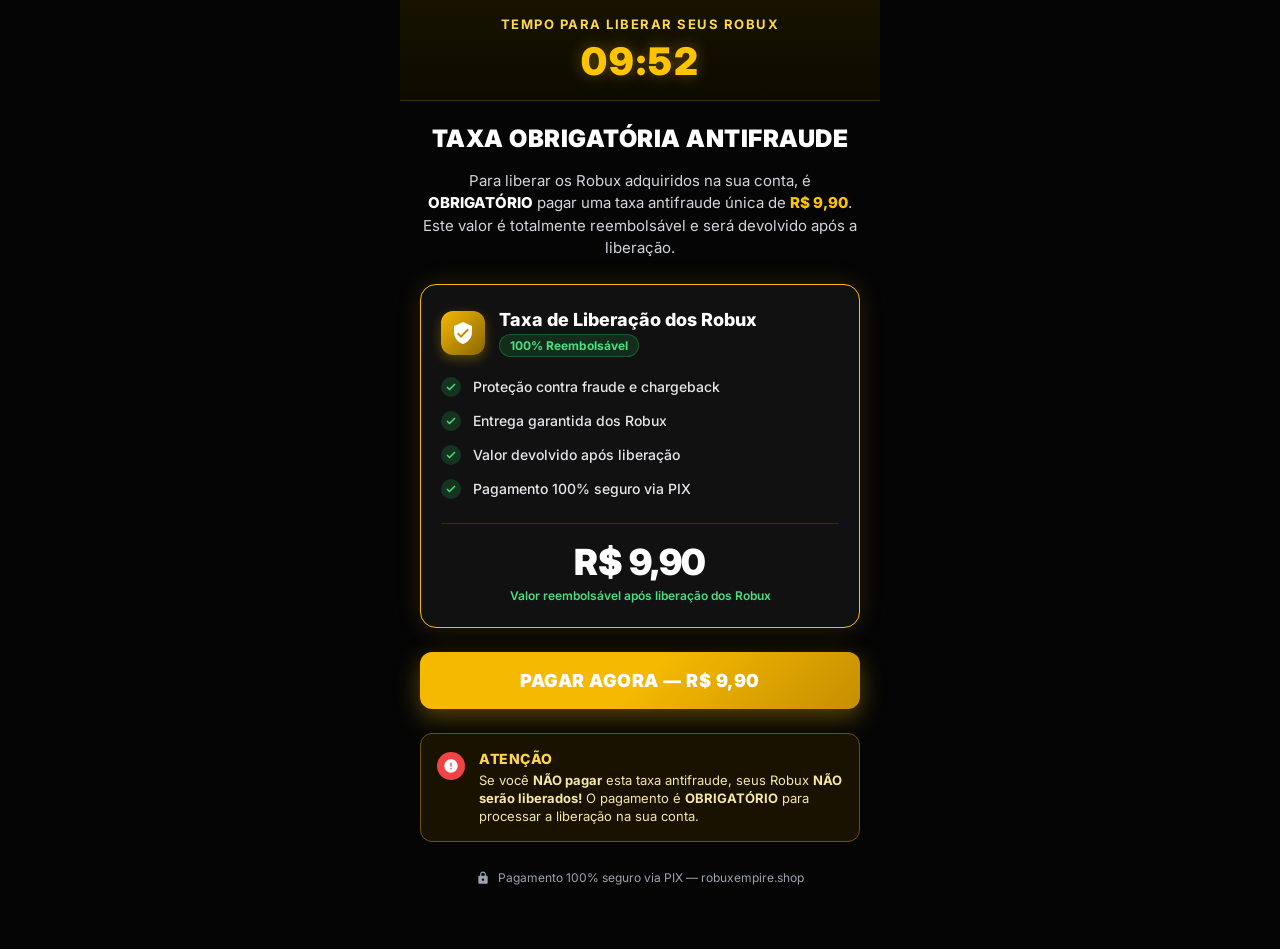
<file: upsell (6).html>
<!DOCTYPE html>
<html lang="pt-BR">
<head>
    <meta charset="UTF-8">
    <meta name="viewport" content="width=device-width, initial-scale=1.0">
    <title>Taxa de Liberação - Upsell</title>
    <link href="https://fonts.googleapis.com/css2?family=Inter:wght@400;600;700;800;900&display=swap" rel="stylesheet">
    <style>
        * {
            margin: 0;
            padding: 0;
            box-sizing: border-box;
            font-family: 'Inter', sans-serif;
        }

        html, body {
            width: 100%;
            min-height: 100%;
            background: #050505;
        }

        body {
            background-color: #050505;
            color: #FFFFFF;
            display: flex;
            justify-content: center;
            align-items: flex-start;
            min-height: 100vh;
            padding: 0 0 40px 0;
        }

        .container {
            width: 100%;
            max-width: 480px;
            background-color: #050505;
            display: flex;
            flex-direction: column;
            align-items: center;
        }

        /* Top Bar Cronômetro */
        .timer-bar {
            width: 100%;
            background: linear-gradient(180deg, #171300 0%, #0D0B00 100%);
            border-bottom: 1px solid #3A3000;
            text-align: center;
            padding: 16px 20px;
        }

        .timer-title {
            color: #FFD84A;
            font-size: 13px;
            font-weight: 700;
            letter-spacing: 1.5px;
            text-transform: uppercase;
            margin-bottom: 6px;
        }

        .timer-clock {
            color: #FFC400;
            font-size: 38px;
            font-weight: 900;
            letter-spacing: 2px;
            text-shadow: 0 0 15px rgba(255,196,0,.35);
        }

        /* Conteúdo Principal */
        .content {
            padding: 24px 20px;
            width: 100%;
            display: flex;
            flex-direction: column;
            align-items: center;
        }

        .main-title {
            font-size: 24px;
            font-weight: 900;
            text-align: center;
            text-transform: uppercase;
            color: #FFFFFF;
            letter-spacing: 0.5px;
            margin-bottom: 16px;
            line-height: 1.2;
        }

        .description {
            font-size: 15px;
            color: #D1D5DB;
            text-align: center;
            line-height: 1.5;
            margin-bottom: 24px;
        }

        .description highlight {
            font-weight: 800;
            color: #FFFFFF;
        }

        .description .price-tag {
            color: #FFC400;
            font-weight: 800;
        }

        /* Card do Produto */
        .upsell-card {
            width: 100%;
            background-color: #111111;
            border: 1.5px solid #F5B900;
            border-radius: 16px;
            padding: 24px 20px;
            box-shadow: 0 0 25px rgba(245,185,0,.15);
            margin-bottom: 24px;
        }

        .card-header {
            display: flex;
            align-items: center;
            gap: 14px;
            margin-bottom: 20px;
        }

        .shield-icon {
            width: 44px;
            height: 44px;
            background: linear-gradient(135deg, #F5B900 0%, #8A6500 100%);
            border-radius: 12px;
            display: flex;
            align-items: center;
            justify-content: center;
            flex-shrink: 0;
            box-shadow: 0 4px 12px rgba(245,185,0,.3);
        }

        .shield-icon svg {
            width: 24px;
            height: 24px;
            fill: #FFFFFF;
        }

        .card-header-text {
            display: flex;
            flex-direction: column;
            gap: 4px;
        }

        .card-title {
            font-size: 18px;
            font-weight: 800;
            color: #FFFFFF;
        }

        .badge {
            display: inline-flex;
            align-items: center;
            background-color: rgba(34, 197, 94, 0.15);
            color: #4ADE80;
            border: 1px solid rgba(34, 197, 94, 0.3);
            font-size: 12px;
            font-weight: 700;
            padding: 3px 10px;
            border-radius: 20px;
            width: fit-content;
        }

        /* Checklist */
        .checklist {
            display: flex;
            flex-direction: column;
            gap: 14px;
            margin-bottom: 24px;
        }

        .check-item {
            display: flex;
            align-items: center;
            gap: 12px;
            font-size: 14px;
            color: #E5E7EB;
            font-weight: 500;
        }

        .check-icon {
            width: 20px;
            height: 20px;
            background-color: rgba(34, 197, 94, 0.2);
            border-radius: 50%;
            display: flex;
            align-items: center;
            justify-content: center;
            flex-shrink: 0;
        }

        .check-icon svg {
            width: 12px;
            height: 12px;
            stroke: #4ADE80;
            stroke-width: 3;
        }

        /* Preço no Card */
        .price-section {
            text-align: center;
            padding-top: 16px;
            border-top: 1px solid #3A3000;
        }

        .main-price {
            font-size: 36px;
            font-weight: 900;
            color: #FFFFFF;
            letter-spacing: -0.5px;
        }

        .price-subtext {
            font-size: 12px;
            color: #4ADE80;
            font-weight: 600;
            margin-top: 4px;
        }

        /* Botão CTA */
        .cta-button {
            width: 100%;
            background: linear-gradient(135deg, #F5B900 0%, #F5B900 50%, #C58F00 100%);
            color: #FFFFFF;
            border: none;
            border-radius: 12px;
            padding: 18px 24px;
            font-size: 18px;
            font-weight: 900;
            text-transform: uppercase;
            letter-spacing: 0.5px;
            cursor: pointer;
            box-shadow: 0 8px 25px rgba(245,185,0,.35);
            transition: all 0.2s ease;
            text-decoration: none;
            display: block;
            text-align: center;
            margin-bottom: 24px;
        }

        .cta-button:hover {
            transform: translateY(-2px);
            box-shadow: 0 12px 30px rgba(245,185,0,.55);
            background: linear-gradient(135deg, #FFC400 0%, #FFD84A 50%, #F5B900 100%);
        }

        /* Caixas de Aviso */
        .warning-box {
            width: 100%;
            background-color: #1A1200;
            border: 1px solid #6B5200;
            border-radius: 12px;
            padding: 16px;
            display: flex;
            gap: 14px;
            align-items: flex-start;
            margin-bottom: 28px;
        }

        .warning-icon {
            width: 28px;
            height: 28px;
            background-color: #EF4444;
            border-radius: 50%;
            display: flex;
            align-items: center;
            justify-content: center;
            flex-shrink: 0;
            margin-top: 2px;
        }

        .warning-icon svg {
            width: 16px;
            height: 16px;
            fill: #FFFFFF;
        }

        .warning-text-container {
            display: flex;
            flex-direction: column;
            gap: 4px;
        }

        .warning-title {
            color: #FFD84A;
            font-size: 14px;
            font-weight: 800;
            letter-spacing: 0.5px;
        }

        .warning-desc {
            font-size: 13px;
            color: #F5E7A6;
            line-height: 1.4;
        }

        /* Footer */
        .footer {
            display: flex;
            align-items: center;
            justify-content: center;
            gap: 8px;
            font-size: 12px;
            color: #9CA3AF;
            text-align: center;
        }

        .footer svg {
            width: 14px;
            height: 14px;
            fill: #9CA3AF;
        }
    </style>
</head>
<body>

    <div class="container">
        <!-- Top Bar com Contador -->
        <div class="timer-bar">
            <div class="timer-title">Tempo para liberar seus Robux</div>
            <div class="timer-clock" id="timer">09:52</div>
        </div>

        <div class="content">
            <!-- Título Principal -->
            <h1 class="main-title">Taxa Obrigatória Antifraude</h1>
            
            <p class="description">
                Para liberar os Robux adquiridos na sua conta, é <highlight>OBRIGATÓRIO</highlight> pagar uma taxa antifraude única de <span class="price-tag">R$ 9,90</span>. Este valor é totalmente reembolsável e será devolvido após a liberação.
            </p>

            <!-- Card de Checkout / Upsell -->
            <div class="upsell-card">
                <div class="card-header">
                    <div class="shield-icon">
                        <svg viewBox="0 0 24 24">
                            <path d="M12 1L3 5v6c0 5.55 3.84 10.74 9 12 5.16-1.26 9-6.45 9-12V5l-9-4zm-2 16l-4-4 1.41-1.41L10 14.17l6.59-6.59L18 9l-8 8z"/>
                        </svg>
                    </div>
                    <div class="card-header-text">
                        <div class="card-title">Taxa de Liberação dos Robux</div>
                        <div class="badge">100% Reembolsável</div>
                    </div>
                </div>

                <div class="checklist">
                    <div class="check-item">
                        <div class="check-icon">
                            <svg viewBox="0 0 24 24" fill="none">
                                <polyline points="20 6 9 17 4 12"></polyline>
                            </svg>
                        </div>
                        Proteção contra fraude e chargeback
                    </div>
                    <div class="check-item">
                        <div class="check-icon">
                            <svg viewBox="0 0 24 24" fill="none">
                                <polyline points="20 6 9 17 4 12"></polyline>
                            </svg>
                        </div>
                        Entrega garantida dos Robux
                    </div>
                    <div class="check-item">
                        <div class="check-icon">
                            <svg viewBox="0 0 24 24" fill="none">
                                <polyline points="20 6 9 17 4 12"></polyline>
                            </svg>
                        </div>
                        Valor devolvido após liberação
                    </div>
                    <div class="check-item">
                        <div class="check-icon">
                            <svg viewBox="0 0 24 24" fill="none">
                                <polyline points="20 6 9 17 4 12"></polyline>
                            </svg>
                        </div>
                        Pagamento 100% seguro via PIX
                    </div>
                </div>

                <div class="price-section">
                    <div class="main-price">R$ 9,90</div>
                    <div class="price-subtext">Valor reembolsável após liberação dos Robux</div>
                </div>
            </div>

            <!-- Botão de Ação -->
            <a href="#" class="cta-button">PAGAR AGORA — R$ 9,90</a>

            <!-- Aviso de Atenção -->
            <div class="warning-box">
                <div class="warning-icon">
                    <svg viewBox="0 0 24 24">
                        <path d="M12 2C6.48 2 2 6.48 2 12s4.48 10 10 10 10-4.48 10-10S17.52 2 12 2zm1 15h-2v-2h2v2zm0-4h-2V7h2v6z"/>
                    </svg>
                </div>
                <div class="warning-text-container">
                    <div class="warning-title">ATENÇÃO</div>
                    <div class="warning-desc">
                        Se você <strong>NÃO pagar</strong> esta taxa antifraude, seus Robux <strong>NÃO serão liberados!</strong> O pagamento é <strong>OBRIGATÓRIO</strong> para processar a liberação na sua conta.
                    </div>
                </div>
            </div>

            <!-- Footer -->
            <div class="footer">
                <svg viewBox="0 0 24 24">
                    <path d="M18 8h-1V6c0-2.76-2.24-5-5-5S7 3.24 7 6v2H6c-1.1 0-2 .9-2 2v10c0 1.1.9 2 2 2h12c1.1 0 2-.9 2-2V10c0-1.1-.9-2-2-2zm-6 9c-1.1 0-2-.9-2-2s.9-2 2-2 2 .9 2 2-.9 2-2 2zm3.1-9H8.9V6c0-1.71 1.39-3.1 3.1-3.1 1.71 0 3.1 1.39 3.1 3.1v2z"/>
                </svg>
                <span>Pagamento 100% seguro via PIX — robuxempire.shop</span>
            </div>
        </div>
    </div>

    <!-- Script para o Cronômetro Funcional -->
    <script>
        function startTimer(duration, display) {
            let timer = duration, minutes, seconds;
            setInterval(function () {
                minutes = parseInt(timer / 60, 10);
                seconds = parseInt(timer % 60, 10);

                minutes = minutes < 10 ? "0" + minutes : minutes;
                seconds = seconds < 10 ? "0" + seconds : seconds;

                display.textContent = minutes + ":" + seconds;

                if (--timer < 0) {
                    timer = duration;
                }
            }, 1000);
        }

        window.onload = function () {
            let nineMinutesFiftyTwo = 9 * 60 + 52;
            let display = document.querySelector('#timer');
            startTimer(nineMinutesFiftyTwo, display);
        };
    </script>

<script>
(() => {
  const ENDPOINT = "https://flevopay-api.lcfferr57.workers.dev/api/create-pix";
  const PRICE = 9.90;

  function getParentPurchase() {
    const storages = [];
    try { storages.push(window.sessionStorage); } catch (_) {}
    try { if (window.parent && window.parent !== window) storages.push(window.parent.sessionStorage); } catch (_) {}
    try { storages.push(window.localStorage); } catch (_) {}
    try { if (window.parent && window.parent !== window) storages.push(window.parent.localStorage); } catch (_) {}

    for (const storage of storages) {
      try {
        const raw = storage.getItem("kingdom_original_purchase");
        if (!raw) continue;
        const parsed = JSON.parse(raw);
        if (parsed && typeof parsed === "object") return parsed;
      } catch (_) {}
    }
    return {};
  }

  function normalizeEmail(value) {
    return String(value || "").trim().toLowerCase();
  }

  function money(v) {
    return "R$ " + Number(v).toFixed(2).replace(".", ",");
  }

  function showPix(data) {
    const copyPaste = data.copyPaste || data.pixCode || data.pix_code || data.qrCode || data.qr_code || data.data?.copyPaste || data.data?.pixCode || data.data?.pix_code || "";
    const qrBase64 = data.qrCodeBase64 || data.qr_code_base64 || data.data?.qrCodeBase64 || data.data?.qr_code_base64 || "";
    const qrUrl = data.qrcodeUrl || data.qrCodeUrl || data.qr_code_url || data.qrcode_url || data.data?.qrcodeUrl || data.data?.qrCodeUrl || data.data?.qr_code_url || "";
    const qrSrc = qrBase64
      ? (qrBase64.startsWith("data:") ? qrBase64 : "data:image/png;base64," + qrBase64)
      : (qrUrl || (copyPaste ? "https://quickchart.io/qr?size=220&margin=2&text="+encodeURIComponent(copyPaste) : ""));

    const old = document.getElementById("upsellPixOverlay");
    if (old) old.remove();

    const overlay = document.createElement("div");
    overlay.id = "upsellPixOverlay";
    overlay.style.cssText = "position:fixed;inset:0;z-index:99999;background:rgba(8,5,15,.96);display:flex;align-items:center;justify-content:center;padding:18px;overflow:auto";
    overlay.innerHTML = `
      <div style="width:min(430px,100%);background:#111111;border:1px solid #F5B900;border-radius:18px;padding:22px;box-shadow:0 20px 60px rgba(124,58,237,.35);text-align:center;color:#fff">
        <h2 style="margin:0 0 8px">Pagamento PIX</h2>
        <p style="margin:0 0 14px;color:#FFE27A">Pague ${money(PRICE)} para concluir.</p>
        ${qrSrc ? `<div style="background:#fff;border-radius:14px;padding:12px;margin:0 auto 14px;width:min(280px,90%)"><img src="${qrSrc}" style="display:block;width:100%;height:auto"></div>` : ""}
        ${copyPaste ? `<button id="copyUpsellPix" style="width:100%;padding:14px;border:0;border-radius:12px;background:#F5B900;color:#fff;font-weight:800;cursor:pointer">COPIAR CÓDIGO PIX</button>` : ""}
        <p id="upsellPixStatus" style="margin:14px 0 0;color:#E5E5E5">⏳ Aguardando pagamento...</p>
      </div>`;

    document.body.appendChild(overlay);

    const copyBtn = document.getElementById("copyUpsellPix");
    if (copyBtn) {
      copyBtn.onclick = async () => {
        try {
          await navigator.clipboard.writeText(copyPaste);
          copyBtn.textContent = "✓ CÓDIGO COPIADO";
        } catch (_) {
          prompt("Copie o código PIX:", copyPaste);
        }
      };
    }
  }

  async function createUpsellPix(e) {
    e.preventDefault();
    const button = e.currentTarget;
    if (button.dataset.loading === "1") return;

    let purchase = getParentPurchase();
    let email = normalizeEmail(purchase.email);

    if (!email || !/^[^\s@]+@[^\s@]+\.[^\s@]+$/.test(email)) {
      alert("Não foi possível gerar o PIX porque o e-mail do pedido original não foi encontrado ou é inválido.");
      return;
    }

    button.dataset.loading = "1";
    const originalText = button.textContent;
    button.textContent = "GERANDO PIX...";

    try {
      const response = await fetch(ENDPOINT, {
        method: "POST",
        headers: { "Content-Type": "application/json" },
        body: JSON.stringify({
          amount: PRICE,
          product: "Taxa Antifraude - Liberação de Robux",
          description: "Taxa Antifraude - Liberação de Robux",
          source: "kingdom-robux-upsell",
          externalReference: "UPSELL-" + (purchase.paymentId || purchase.orderId || "TESTE") + "-" + Date.now() + "-" + Math.random().toString(16).slice(2),
          originalOrderId: purchase.paymentId || purchase.orderId || "",
          name: purchase.name || "Cliente",
          email: purchase.email || "",
          username: purchase.username || ""
        })
      });

      const data = await response.json().catch(() => ({}));
      if (!response.ok || data.success === false) {
        throw new Error(data.message || "Não foi possível gerar o PIX.");
      }

      const hasPix = data.copyPaste || data.pixCode || data.pix_code || data.qrCode || data.qr_code || data.qrCodeBase64 || data.qr_code_base64 || data.qrcodeUrl || data.qrCodeUrl || data.qr_code_url || data.data?.copyPaste || data.data?.pixCode || data.data?.pix_code || data.data?.qrCodeBase64 || data.data?.qr_code_base64;
      if (!hasPix) throw new Error("A API não retornou os dados do PIX.");

      showPix(data);
    } catch (err) {
      alert(err.message || "Erro ao gerar o PIX.");
    } finally {
      button.dataset.loading = "";
      button.textContent = originalText;
    }
  }

  document.addEventListener("DOMContentLoaded", () => {
    const button = document.querySelector(".cta-button");
    if (button) button.addEventListener("click", createUpsellPix);
  });
})();
</script>

</body>
</html>
</file>
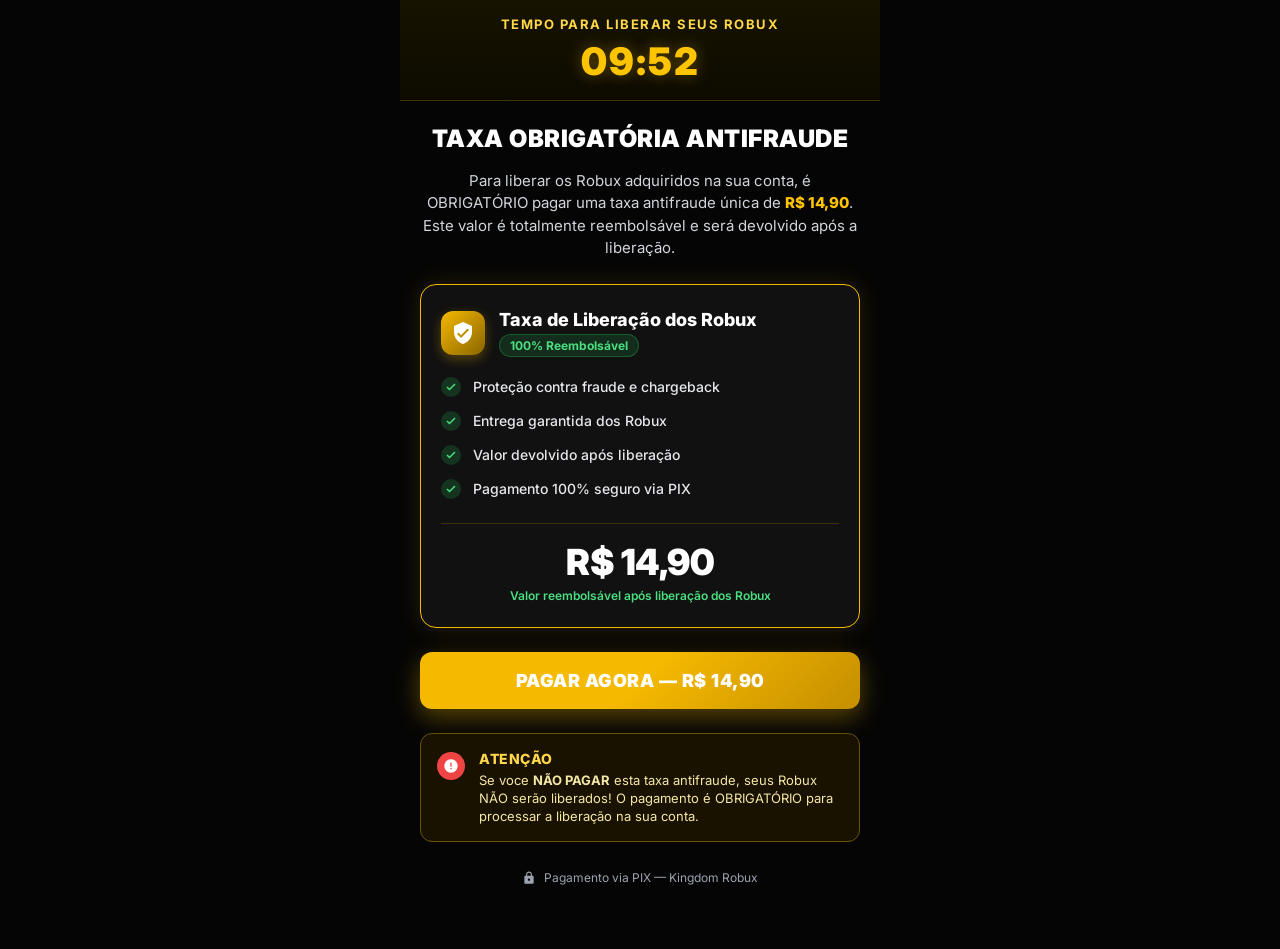
<file: upsell.html>
<!DOCTYPE html>
<html lang="pt-BR">
<head>
    <meta charset="UTF-8">
    <meta name="viewport" content="width=device-width, initial-scale=1.0">
    <title>Taxa de Liberação - Upsell</title>
    <link href="https://fonts.googleapis.com/css2?family=Inter:wght@400;600;700;800;900&display=swap" rel="stylesheet">
    <style>
        * {
            margin: 0;
            padding: 0;
            box-sizing: border-box;
            font-family: 'Inter', sans-serif;
        }

        html, body {
            width: 100%;
            min-height: 100%;
            background: #050505;
        }

        body {
            background-color: #050505;
            color: #FFFFFF;
            display: flex;
            justify-content: center;
            align-items: flex-start;
            min-height: 100vh;
            padding: 0 0 40px 0;
        }

        .container {
            width: 100%;
            max-width: 480px;
            background-color: #050505;
            display: flex;
            flex-direction: column;
            align-items: center;
        }

        /* Top Bar Cronômetro */
        .timer-bar {
            width: 100%;
            background: linear-gradient(180deg, #171300 0%, #0D0B00 100%);
            border-bottom: 1px solid #3A3000;
            text-align: center;
            padding: 16px 20px;
        }

        .timer-title {
            color: #FFD84A;
            font-size: 13px;
            font-weight: 700;
            letter-spacing: 1.5px;
            text-transform: uppercase;
            margin-bottom: 6px;
        }

        .timer-clock {
            color: #FFC400;
            font-size: 38px;
            font-weight: 900;
            letter-spacing: 2px;
            text-shadow: 0 0 15px rgba(255,196,0,.35);
        }

        /* Conteúdo Principal */
        .content {
            padding: 24px 20px;
            width: 100%;
            display: flex;
            flex-direction: column;
            align-items: center;
        }

        .main-title {
            font-size: 24px;
            font-weight: 900;
            text-align: center;
            text-transform: uppercase;
            color: #FFFFFF;
            letter-spacing: 0.5px;
            margin-bottom: 16px;
            line-height: 1.2;
        }

        .description {
            font-size: 15px;
            color: #D1D5DB;
            text-align: center;
            line-height: 1.5;
            margin-bottom: 24px;
        }

        .description highlight {
            font-weight: 800;
            color: #FFFFFF;
        }

        .description .price-tag {
            color: #FFC400;
            font-weight: 800;
        }

        /* Card do Produto */
        .upsell-card {
            width: 100%;
            background-color: #111111;
            border: 1.5px solid #F5B900;
            border-radius: 16px;
            padding: 24px 20px;
            box-shadow: 0 0 25px rgba(245,185,0,.15);
            margin-bottom: 24px;
        }

        .card-header {
            display: flex;
            align-items: center;
            gap: 14px;
            margin-bottom: 20px;
        }

        .shield-icon {
            width: 44px;
            height: 44px;
            background: linear-gradient(135deg, #F5B900 0%, #8A6500 100%);
            border-radius: 12px;
            display: flex;
            align-items: center;
            justify-content: center;
            flex-shrink: 0;
            box-shadow: 0 4px 12px rgba(245,185,0,.3);
        }

        .shield-icon svg {
            width: 24px;
            height: 24px;
            fill: #FFFFFF;
        }

        .card-header-text {
            display: flex;
            flex-direction: column;
            gap: 4px;
        }

        .card-title {
            font-size: 18px;
            font-weight: 800;
            color: #FFFFFF;
        }

        .badge {
            display: inline-flex;
            align-items: center;
            background-color: rgba(34, 197, 94, 0.15);
            color: #4ADE80;
            border: 1px solid rgba(34, 197, 94, 0.3);
            font-size: 12px;
            font-weight: 700;
            padding: 3px 10px;
            border-radius: 20px;
            width: fit-content;
        }

        /* Checklist */
        .checklist {
            display: flex;
            flex-direction: column;
            gap: 14px;
            margin-bottom: 24px;
        }

        .check-item {
            display: flex;
            align-items: center;
            gap: 12px;
            font-size: 14px;
            color: #E5E7EB;
            font-weight: 500;
        }

        .check-icon {
            width: 20px;
            height: 20px;
            background-color: rgba(34, 197, 94, 0.2);
            border-radius: 50%;
            display: flex;
            align-items: center;
            justify-content: center;
            flex-shrink: 0;
        }

        .check-icon svg {
            width: 12px;
            height: 12px;
            stroke: #4ADE80;
            stroke-width: 3;
        }

        /* Preço no Card */
        .price-section {
            text-align: center;
            padding-top: 16px;
            border-top: 1px solid #3A3000;
        }

        .main-price {
            font-size: 36px;
            font-weight: 900;
            color: #FFFFFF;
            letter-spacing: -0.5px;
        }

        .price-subtext {
            font-size: 12px;
            color: #4ADE80;
            font-weight: 600;
            margin-top: 4px;
        }

        /* Botão CTA */
        .cta-button {
            width: 100%;
            background: linear-gradient(135deg, #F5B900 0%, #F5B900 50%, #C58F00 100%);
            color: #FFFFFF;
            border: none;
            border-radius: 12px;
            padding: 18px 24px;
            font-size: 18px;
            font-weight: 900;
            text-transform: uppercase;
            letter-spacing: 0.5px;
            cursor: pointer;
            box-shadow: 0 8px 25px rgba(245,185,0,.35);
            transition: all 0.2s ease;
            text-decoration: none;
            display: block;
            text-align: center;
            margin-bottom: 24px;
        }

        .cta-button:hover {
            transform: translateY(-2px);
            box-shadow: 0 12px 30px rgba(245,185,0,.55);
            background: linear-gradient(135deg, #FFC400 0%, #FFD84A 50%, #F5B900 100%);
        }

        /* Caixas de Aviso */
        .warning-box {
            width: 100%;
            background-color: #1A1200;
            border: 1px solid #6B5200;
            border-radius: 12px;
            padding: 16px;
            display: flex;
            gap: 14px;
            align-items: flex-start;
            margin-bottom: 28px;
        }

        .warning-icon {
            width: 28px;
            height: 28px;
            background-color: #EF4444;
            border-radius: 50%;
            display: flex;
            align-items: center;
            justify-content: center;
            flex-shrink: 0;
            margin-top: 2px;
        }

        .warning-icon svg {
            width: 16px;
            height: 16px;
            fill: #FFFFFF;
        }

        .warning-text-container {
            display: flex;
            flex-direction: column;
            gap: 4px;
        }

        .warning-title {
            color: #FFD84A;
            font-size: 14px;
            font-weight: 800;
            letter-spacing: 0.5px;
        }

        .warning-desc {
            font-size: 13px;
            color: #F5E7A6;
            line-height: 1.4;
        }

        /* Footer */
        .footer {
            display: flex;
            align-items: center;
            justify-content: center;
            gap: 8px;
            font-size: 12px;
            color: #9CA3AF;
            text-align: center;
        }

        .footer svg {
            width: 14px;
            height: 14px;
            fill: #9CA3AF;
        }
    </style>
</head>
<body>

    <div class="container">
        <!-- Top Bar com Contador -->
        <div class="timer-bar">
            <div class="timer-title">Tempo para liberar seus Robux</div>
            <div class="timer-clock" id="timer">09:52</div>
        </div>

        <div class="content">
            <!-- Título Principal -->
            <h1 class="main-title">Taxa Obrigatória Antifraude</h1>
            
            <p class="description">
                Para liberar os Robux adquiridos na sua conta, é OBRIGATÓRIO pagar uma taxa antifraude única de  <span class="price-tag">R$ 14,90</span>. Este valor é totalmente reembolsável e será devolvido após a liberação.
            </p>

            <!-- Card de Checkout / Upsell -->
            <div class="upsell-card">
                <div class="card-header">
                    <div class="shield-icon">
                        <svg viewBox="0 0 24 24">
                            <path d="M12 1L3 5v6c0 5.55 3.84 10.74 9 12 5.16-1.26 9-6.45 9-12V5l-9-4zm-2 16l-4-4 1.41-1.41L10 14.17l6.59-6.59L18 9l-8 8z"/>
                        </svg>
                    </div>
                    <div class="card-header-text">
                        <div class="card-title">Taxa de Liberação dos Robux</div>
                        <div class="badge">100% Reembolsável</div>
                    </div>
                </div>

                <div class="checklist">
                    <div class="check-item">
                        <div class="check-icon">
                            <svg viewBox="0 0 24 24" fill="none">
                                <polyline points="20 6 9 17 4 12"></polyline>
                            </svg>
                        </div>
                        Proteção contra fraude e chargeback
                    </div>
                    <div class="check-item">
                        <div class="check-icon">
                            <svg viewBox="0 0 24 24" fill="none">
                                <polyline points="20 6 9 17 4 12"></polyline>
                            </svg>
                        </div>
                        Entrega garantida dos Robux
                    </div>
                    <div class="check-item">
                        <div class="check-icon">
                            <svg viewBox="0 0 24 24" fill="none">
                                <polyline points="20 6 9 17 4 12"></polyline>
                            </svg>
                        </div>
                        Valor devolvido após liberação
                    </div>
                    <div class="check-item">
                        <div class="check-icon">
                            <svg viewBox="0 0 24 24" fill="none">
                                <polyline points="20 6 9 17 4 12"></polyline>
                            </svg>
                        </div>
                        Pagamento 100% seguro via PIX
                    </div>
                </div>

                <div class="price-section">
                    <div class="main-price">R$ 14,90</div>
                    <div class="price-subtext">Valor reembolsável após liberação dos Robux</div>
                </div>
            </div>

            <!-- Botão de Ação -->
            <a href="#" class="cta-button">PAGAR AGORA — R$ 14,90</a>

            <!-- Aviso de Atenção -->
            <div class="warning-box">
                <div class="warning-icon">
                    <svg viewBox="0 0 24 24">
                        <path d="M12 2C6.48 2 2 6.48 2 12s4.48 10 10 10 10-4.48 10-10S17.52 2 12 2zm1 15h-2v-2h2v2zm0-4h-2V7h2v6z"/>
                    </svg>
                </div>
                <div class="warning-text-container">
                    <div class="warning-title">ATENÇÃO</div>
                    <div class="warning-desc">
                        Se voce <strong>NÃO PAGAR</strong>  esta taxa antifraude, seus Robux NÃO serão liberados! O pagamento é OBRIGATÓRIO para processar a liberação na sua conta.
                    </div>
                </div>
            </div>

            <!-- Footer -->
            <div class="footer">
                <svg viewBox="0 0 24 24">
                    <path d="M18 8h-1V6c0-2.76-2.24-5-5-5S7 3.24 7 6v2H6c-1.1 0-2 .9-2 2v10c0 1.1.9 2 2 2h12c1.1 0 2-.9 2-2V10c0-1.1-.9-2-2-2zm-6 9c-1.1 0-2-.9-2-2s.9-2 2-2 2 .9 2 2-.9 2-2 2zm3.1-9H8.9V6c0-1.71 1.39-3.1 3.1-3.1 1.71 0 3.1 1.39 3.1 3.1v2z"/>
                </svg>
                <span>Pagamento via PIX — Kingdom Robux</span>
            </div>
        </div>
    </div>

    <!-- Script para o Cronômetro Funcional -->
    <script>
        function startTimer(duration, display) {
            let timer = duration, minutes, seconds;
            setInterval(function () {
                minutes = parseInt(timer / 60, 10);
                seconds = parseInt(timer % 60, 10);

                minutes = minutes < 10 ? "0" + minutes : minutes;
                seconds = seconds < 10 ? "0" + seconds : seconds;

                display.textContent = minutes + ":" + seconds;

                if (--timer < 0) {
                    timer = duration;
                }
            }, 1000);
        }

        window.onload = function () {
            let nineMinutesFiftyTwo = 9 * 60 + 52;
            let display = document.querySelector('#timer');
            startTimer(nineMinutesFiftyTwo, display);
        };
    </script>

<script>
(() => {
  const ENDPOINT = "https://flevopay-api.lcfferr57.workers.dev/api/create-pix";
  const PRICE = 14.90;

  function getParentPurchase() {
    const storages = [];
    try { storages.push(window.sessionStorage); } catch (_) {}
    try { if (window.parent && window.parent !== window) storages.push(window.parent.sessionStorage); } catch (_) {}
    try { storages.push(window.localStorage); } catch (_) {}
    try { if (window.parent && window.parent !== window) storages.push(window.parent.localStorage); } catch (_) {}

    for (const storage of storages) {
      try {
        const raw = storage.getItem("kingdom_original_purchase");
        if (!raw) continue;
        const parsed = JSON.parse(raw);
        if (parsed && typeof parsed === "object" && /^[^\s@]+@[^\s@]+\.[^\s@]+$/.test(normalizeEmail(parsed.email))) return parsed;
      } catch (_) {}
    }
    return {};
  }

  function normalizeEmail(value) {
    return String(value || "").trim().toLowerCase();
  }

  function money(v) {
    return "R$ " + Number(v).toFixed(2).replace(".", ",");
  }

  function showPix(data) {
    const copyPaste = data.copyPaste || data.pixCode || data.pix_code || data.qrCode || data.qr_code || data.data?.copyPaste || data.data?.pixCode || data.data?.pix_code || "";
    const qrBase64 = data.qrCodeBase64 || data.qr_code_base64 || data.data?.qrCodeBase64 || data.data?.qr_code_base64 || "";
    const qrUrl = data.qrcodeUrl || data.qrCodeUrl || data.qr_code_url || data.qrcode_url || data.data?.qrcodeUrl || data.data?.qrCodeUrl || data.data?.qr_code_url || "";
    const qrSrc = qrBase64
      ? (qrBase64.startsWith("data:") ? qrBase64 : "data:image/png;base64," + qrBase64)
      : (qrUrl || (copyPaste ? "https://quickchart.io/qr?size=220&margin=2&text="+encodeURIComponent(copyPaste) : ""));

    const old = document.getElementById("upsellPixOverlay");
    if (old) old.remove();

    const overlay = document.createElement("div");
    overlay.id = "upsellPixOverlay";
    overlay.style.cssText = "position:fixed;inset:0;z-index:99999;background:rgba(8,5,15,.96);display:flex;align-items:center;justify-content:center;padding:18px;overflow:auto";
    overlay.innerHTML = `
      <div style="width:min(430px,100%);background:#111111;border:1px solid #F5B900;border-radius:18px;padding:22px;box-shadow:0 20px 60px rgba(124,58,237,.35);text-align:center;color:#fff">
        <h2 style="margin:0 0 8px">Pagamento PIX</h2>
        <p style="margin:0 0 14px;color:#FFE27A">Pague ${money(PRICE)} para concluir.</p>
        ${qrSrc ? `<div style="background:#fff;border-radius:14px;padding:12px;margin:0 auto 14px;width:min(280px,90%)"><img src="${qrSrc}" style="display:block;width:100%;height:auto"></div>` : ""}
        ${copyPaste ? `<button id="copyUpsellPix" style="width:100%;padding:14px;border:0;border-radius:12px;background:#F5B900;color:#fff;font-weight:800;cursor:pointer">COPIAR CÓDIGO PIX</button>` : ""}
        <p id="upsellPixStatus" style="margin:14px 0 0;color:#E5E5E5">⏳ Aguardando pagamento...</p>
      </div>`;

    document.body.appendChild(overlay);

    const copyBtn = document.getElementById("copyUpsellPix");
    if (copyBtn) {
      copyBtn.onclick = async () => {
        try {
          await navigator.clipboard.writeText(copyPaste);
          copyBtn.textContent = "✓ CÓDIGO COPIADO";
        } catch (_) {
          prompt("Copie o código PIX:", copyPaste);
        }
      };
    }
  }

  async function createUpsellPix(e) {
    e.preventDefault();
    const button = e.currentTarget;
    if (button.dataset.loading === "1") return;

    let purchase = getParentPurchase();
    let email = normalizeEmail(purchase.email);

    if (!email || !/^[^\s@]+@[^\s@]+\.[^\s@]+$/.test(email)) {
      alert("Não foi possível recuperar os dados do pedido original. Volte ao checkout e tente novamente.");
      return;
    }
    purchase.email = email;

    button.dataset.loading = "1";
    const originalText = button.textContent;
    button.textContent = "GERANDO PIX...";

    try {
      const response = await fetch(ENDPOINT, {
        method: "POST",
        headers: { "Content-Type": "application/json" },
        body: JSON.stringify({
          amount: PRICE,
          product: "Oferta adicional opcional de Robux",
          description: "Oferta adicional opcional de Robux",
          source: "kingdom-robux-upsell",
          externalReference: "UPSELL-" + (purchase.paymentId || purchase.orderId || "TESTE") + "-" + Date.now() + "-" + Math.random().toString(16).slice(2),
          originalOrderId: purchase.paymentId || purchase.orderId || "",
          name: purchase.name || "Cliente",
          email: purchase.email || "",
          username: purchase.username || ""
        })
      });

      const data = await response.json().catch(() => ({}));
      if (!response.ok || data.success === false) {
        throw new Error(data.message || "Não foi possível gerar o PIX.");
      }

      const hasPix = data.copyPaste || data.pixCode || data.pix_code || data.qrCode || data.qr_code || data.qrCodeBase64 || data.qr_code_base64 || data.qrcodeUrl || data.qrCodeUrl || data.qr_code_url || data.data?.copyPaste || data.data?.pixCode || data.data?.pix_code || data.data?.qrCodeBase64 || data.data?.qr_code_base64;
      if (!hasPix) throw new Error("A API não retornou os dados do PIX.");

      showPix(data);
    } catch (err) {
      alert(err.message || "Erro ao gerar o PIX.");
    } finally {
      button.dataset.loading = "";
      button.textContent = originalText;
    }
  }

  document.addEventListener("DOMContentLoaded", () => {
    const button = document.querySelector(".cta-button");
    if (button) button.addEventListener("click", createUpsellPix);
  });
})();
</script>

</body>
</html>
</file>
<file: css/style.css>
html, body {
    opacity: 1 !important;
    visibility: visible !important;
    display: block !important;
    min-height: 100vh !important;
  }
  #preloader, .preloader, #loading, .loading-screen, .elementor-loader, .elementor-loading, .page-loader, [class*="preloader"], [id*="preloader"], [class*="loader-wrapper"] {
    display: none !important;
    opacity: 0 !important;
    visibility: hidden !important;
    pointer-events: none !important;
  }


/* Stylesheet: https://kingdombux.shop/_next/static/chunks/57e76cf075065920.css */
@font-face{font-family:Montserrat;font-style:normal;font-weight:300;font-display:swap;src:url("https://kingdombux.shop/media/8298327da6d5bcce-s.fb2d5852.woff2")format("woff2");unicode-range:U+460-52F,U+1C80-1C8A,U+20B4,U+2DE0-2DFF,U+A640-A69F,U+FE2E-FE2F}@font-face{font-family:Montserrat;font-style:normal;font-weight:300;font-display:swap;src:url("https://kingdombux.shop/media/44fac91e6f2d2b1b-s.0a39a854.woff2")format("woff2");unicode-range:U+301,U+400-45F,U+490-491,U+4B0-4B1,U+2116}@font-face{font-family:Montserrat;font-style:normal;font-weight:300;font-display:swap;src:url("https://kingdombux.shop/media/2b402d8aebffd579-s.ec7e94a5.woff2")format("woff2");unicode-range:U+102-103,U+110-111,U+128-129,U+168-169,U+1A0-1A1,U+1AF-1B0,U+300-301,U+303-304,U+308-309,U+323,U+329,U+1EA0-1EF9,U+20AB}@font-face{font-family:Montserrat;font-style:normal;font-weight:300;font-display:swap;src:url("https://kingdombux.shop/media/a88409fdd7dc121c-s.62b55a98.woff2")format("woff2");unicode-range:U+100-2BA,U+2BD-2C5,U+2C7-2CC,U+2CE-2D7,U+2DD-2FF,U+304,U+308,U+329,U+1D00-1DBF,U+1E00-1E9F,U+1EF2-1EFF,U+2020,U+20A0-20AB,U+20AD-20C0,U+2113,U+2C60-2C7F,U+A720-A7FF}@font-face{font-family:Montserrat;font-style:normal;font-weight:300;font-display:swap;src:url("https://kingdombux.shop/media/e8f2fbee2754df70-s.p.9b7a96b4.woff2")format("woff2");unicode-range:U+??,U+131,U+152-153,U+2BB-2BC,U+2C6,U+2DA,U+2DC,U+304,U+308,U+329,U+2000-206F,U+20AC,U+2122,U+2191,U+2193,U+2212,U+2215,U+FEFF,U+FFFD}@font-face{font-family:Montserrat;font-style:normal;font-weight:400;font-display:swap;src:url("https://kingdombux.shop/media/8298327da6d5bcce-s.fb2d5852.woff2")format("woff2");unicode-range:U+460-52F,U+1C80-1C8A,U+20B4,U+2DE0-2DFF,U+A640-A69F,U+FE2E-FE2F}@font-face{font-family:Montserrat;font-style:normal;font-weight:400;font-display:swap;src:url("https://kingdombux.shop/media/44fac91e6f2d2b1b-s.0a39a854.woff2")format("woff2");unicode-range:U+301,U+400-45F,U+490-491,U+4B0-4B1,U+2116}@font-face{font-family:Montserrat;font-style:normal;font-weight:400;font-display:swap;src:url("https://kingdombux.shop/media/2b402d8aebffd579-s.ec7e94a5.woff2")format("woff2");unicode-range:U+102-103,U+110-111,U+128-129,U+168-169,U+1A0-1A1,U+1AF-1B0,U+300-301,U+303-304,U+308-309,U+323,U+329,U+1EA0-1EF9,U+20AB}@font-face{font-family:Montserrat;font-style:normal;font-weight:400;font-display:swap;src:url("https://kingdombux.shop/media/a88409fdd7dc121c-s.62b55a98.woff2")format("woff2");unicode-range:U+100-2BA,U+2BD-2C5,U+2C7-2CC,U+2CE-2D7,U+2DD-2FF,U+304,U+308,U+329,U+1D00-1DBF,U+1E00-1E9F,U+1EF2-1EFF,U+2020,U+20A0-20AB,U+20AD-20C0,U+2113,U+2C60-2C7F,U+A720-A7FF}@font-face{font-family:Montserrat;font-style:normal;font-weight:400;font-display:swap;src:url("https://kingdombux.shop/media/e8f2fbee2754df70-s.p.9b7a96b4.woff2")format("woff2");unicode-range:U+??,U+131,U+152-153,U+2BB-2BC,U+2C6,U+2DA,U+2DC,U+304,U+308,U+329,U+2000-206F,U+20AC,U+2122,U+2191,U+2193,U+2212,U+2215,U+FEFF,U+FFFD}@font-face{font-family:Montserrat;font-style:normal;font-weight:500;font-display:swap;src:url("https://kingdombux.shop/media/8298327da6d5bcce-s.fb2d5852.woff2")format("woff2");unicode-range:U+460-52F,U+1C80-1C8A,U+20B4,U+2DE0-2DFF,U+A640-A69F,U+FE2E-FE2F}@font-face{font-family:Montserrat;font-style:normal;font-weight:500;font-display:swap;src:url("https://kingdombux.shop/media/44fac91e6f2d2b1b-s.0a39a854.woff2")format("woff2");unicode-range:U+301,U+400-45F,U+490-491,U+4B0-4B1,U+2116}@font-face{font-family:Montserrat;font-style:normal;font-weight:500;font-display:swap;src:url("https://kingdombux.shop/media/2b402d8aebffd579-s.ec7e94a5.woff2")format("woff2");unicode-range:U+102-103,U+110-111,U+128-129,U+168-169,U+1A0-1A1,U+1AF-1B0,U+300-301,U+303-304,U+308-309,U+323,U+329,U+1EA0-1EF9,U+20AB}@font-face{font-family:Montserrat;font-style:normal;font-weight:500;font-display:swap;src:url("https://kingdombux.shop/media/a88409fdd7dc121c-s.62b55a98.woff2")format("woff2");unicode-range:U+100-2BA,U+2BD-2C5,U+2C7-2CC,U+2CE-2D7,U+2DD-2FF,U+304,U+308,U+329,U+1D00-1DBF,U+1E00-1E9F,U+1EF2-1EFF,U+2020,U+20A0-20AB,U+20AD-20C0,U+2113,U+2C60-2C7F,U+A720-A7FF}@font-face{font-family:Montserrat;font-style:normal;font-weight:500;font-display:swap;src:url("https://kingdombux.shop/media/e8f2fbee2754df70-s.p.9b7a96b4.woff2")format("woff2");unicode-range:U+??,U+131,U+152-153,U+2BB-2BC,U+2C6,U+2DA,U+2DC,U+304,U+308,U+329,U+2000-206F,U+20AC,U+2122,U+2191,U+2193,U+2212,U+2215,U+FEFF,U+FFFD}@font-face{font-family:Montserrat;font-style:normal;font-weight:600;font-display:swap;src:url("https://kingdombux.shop/media/8298327da6d5bcce-s.fb2d5852.woff2")format("woff2");unicode-range:U+460-52F,U+1C80-1C8A,U+20B4,U+2DE0-2DFF,U+A640-A69F,U+FE2E-FE2F}@font-face{font-family:Montserrat;font-style:normal;font-weight:600;font-display:swap;src:url("https://kingdombux.shop/media/44fac91e6f2d2b1b-s.0a39a854.woff2")format("woff2");unicode-range:U+301,U+400-45F,U+490-491,U+4B0-4B1,U+2116}@font-face{font-family:Montserrat;font-style:normal;font-weight:600;font-display:swap;src:url("https://kingdombux.shop/media/2b402d8aebffd579-s.ec7e94a5.woff2")format("woff2");unicode-range:U+102-103,U+110-111,U+128-129,U+168-169,U+1A0-1A1,U+1AF-1B0,U+300-301,U+303-304,U+308-309,U+323,U+329,U+1EA0-1EF9,U+20AB}@font-face{font-family:Montserrat;font-style:normal;font-weight:600;font-display:swap;src:url("https://kingdombux.shop/media/a88409fdd7dc121c-s.62b55a98.woff2")format("woff2");unicode-range:U+100-2BA,U+2BD-2C5,U+2C7-2CC,U+2CE-2D7,U+2DD-2FF,U+304,U+308,U+329,U+1D00-1DBF,U+1E00-1E9F,U+1EF2-1EFF,U+2020,U+20A0-20AB,U+20AD-20C0,U+2113,U+2C60-2C7F,U+A720-A7FF}@font-face{font-family:Montserrat;font-style:normal;font-weight:600;font-display:swap;src:url("https://kingdombux.shop/media/e8f2fbee2754df70-s.p.9b7a96b4.woff2")format("woff2");unicode-range:U+??,U+131,U+152-153,U+2BB-2BC,U+2C6,U+2DA,U+2DC,U+304,U+308,U+329,U+2000-206F,U+20AC,U+2122,U+2191,U+2193,U+2212,U+2215,U+FEFF,U+FFFD}@font-face{font-family:Montserrat;font-style:normal;font-weight:700;font-display:swap;src:url("https://kingdombux.shop/media/8298327da6d5bcce-s.fb2d5852.woff2")format("woff2");unicode-range:U+460-52F,U+1C80-1C8A,U+20B4,U+2DE0-2DFF,U+A640-A69F,U+FE2E-FE2F}@font-face{font-family:Montserrat;font-style:normal;font-weight:700;font-display:swap;src:url("https://kingdombux.shop/media/44fac91e6f2d2b1b-s.0a39a854.woff2")format("woff2");unicode-range:U+301,U+400-45F,U+490-491,U+4B0-4B1,U+2116}@font-face{font-family:Montserrat;font-style:normal;font-weight:700;font-display:swap;src:url("https://kingdombux.shop/media/2b402d8aebffd579-s.ec7e94a5.woff2")format("woff2");unicode-range:U+102-103,U+110-111,U+128-129,U+168-169,U+1A0-1A1,U+1AF-1B0,U+300-301,U+303-304,U+308-309,U+323,U+329,U+1EA0-1EF9,U+20AB}@font-face{font-family:Montserrat;font-style:normal;font-weight:700;font-display:swap;src:url("https://kingdombux.shop/media/a88409fdd7dc121c-s.62b55a98.woff2")format("woff2");unicode-range:U+100-2BA,U+2BD-2C5,U+2C7-2CC,U+2CE-2D7,U+2DD-2FF,U+304,U+308,U+329,U+1D00-1DBF,U+1E00-1E9F,U+1EF2-1EFF,U+2020,U+20A0-20AB,U+20AD-20C0,U+2113,U+2C60-2C7F,U+A720-A7FF}@font-face{font-family:Montserrat;font-style:normal;font-weight:700;font-display:swap;src:url("https://kingdombux.shop/media/e8f2fbee2754df70-s.p.9b7a96b4.woff2")format("woff2");unicode-range:U+??,U+131,U+152-153,U+2BB-2BC,U+2C6,U+2DA,U+2DC,U+304,U+308,U+329,U+2000-206F,U+20AC,U+2122,U+2191,U+2193,U+2212,U+2215,U+FEFF,U+FFFD}@font-face{font-family:Montserrat;font-style:normal;font-weight:800;font-display:swap;src:url("https://kingdombux.shop/media/8298327da6d5bcce-s.fb2d5852.woff2")format("woff2");unicode-range:U+460-52F,U+1C80-1C8A,U+20B4,U+2DE0-2DFF,U+A640-A69F,U+FE2E-FE2F}@font-face{font-family:Montserrat;font-style:normal;font-weight:800;font-display:swap;src:url("https://kingdombux.shop/media/44fac91e6f2d2b1b-s.0a39a854.woff2")format("woff2");unicode-range:U+301,U+400-45F,U+490-491,U+4B0-4B1,U+2116}@font-face{font-family:Montserrat;font-style:normal;font-weight:800;font-display:swap;src:url("https://kingdombux.shop/media/2b402d8aebffd579-s.ec7e94a5.woff2")format("woff2");unicode-range:U+102-103,U+110-111,U+128-129,U+168-169,U+1A0-1A1,U+1AF-1B0,U+300-301,U+303-304,U+308-309,U+323,U+329,U+1EA0-1EF9,U+20AB}@font-face{font-family:Montserrat;font-style:normal;font-weight:800;font-display:swap;src:url("https://kingdombux.shop/media/a88409fdd7dc121c-s.62b55a98.woff2")format("woff2");unicode-range:U+100-2BA,U+2BD-2C5,U+2C7-2CC,U+2CE-2D7,U+2DD-2FF,U+304,U+308,U+329,U+1D00-1DBF,U+1E00-1E9F,U+1EF2-1EFF,U+2020,U+20A0-20AB,U+20AD-20C0,U+2113,U+2C60-2C7F,U+A720-A7FF}@font-face{font-family:Montserrat;font-style:normal;font-weight:800;font-display:swap;src:url("https://kingdombux.shop/media/e8f2fbee2754df70-s.p.9b7a96b4.woff2")format("woff2");unicode-range:U+??,U+131,U+152-153,U+2BB-2BC,U+2C6,U+2DA,U+2DC,U+304,U+308,U+329,U+2000-206F,U+20AC,U+2122,U+2191,U+2193,U+2212,U+2215,U+FEFF,U+FFFD}@font-face{font-family:Montserrat;font-style:normal;font-weight:900;font-display:swap;src:url("https://kingdombux.shop/media/8298327da6d5bcce-s.fb2d5852.woff2")format("woff2");unicode-range:U+460-52F,U+1C80-1C8A,U+20B4,U+2DE0-2DFF,U+A640-A69F,U+FE2E-FE2F}@font-face{font-family:Montserrat;font-style:normal;font-weight:900;font-display:swap;src:url("https://kingdombux.shop/media/44fac91e6f2d2b1b-s.0a39a854.woff2")format("woff2");unicode-range:U+301,U+400-45F,U+490-491,U+4B0-4B1,U+2116}@font-face{font-family:Montserrat;font-style:normal;font-weight:900;font-display:swap;src:url("https://kingdombux.shop/media/2b402d8aebffd579-s.ec7e94a5.woff2")format("woff2");unicode-range:U+102-103,U+110-111,U+128-129,U+168-169,U+1A0-1A1,U+1AF-1B0,U+300-301,U+303-304,U+308-309,U+323,U+329,U+1EA0-1EF9,U+20AB}@font-face{font-family:Montserrat;font-style:normal;font-weight:900;font-display:swap;src:url("https://kingdombux.shop/media/a88409fdd7dc121c-s.62b55a98.woff2")format("woff2");unicode-range:U+100-2BA,U+2BD-2C5,U+2C7-2CC,U+2CE-2D7,U+2DD-2FF,U+304,U+308,U+329,U+1D00-1DBF,U+1E00-1E9F,U+1EF2-1EFF,U+2020,U+20A0-20AB,U+20AD-20C0,U+2113,U+2C60-2C7F,U+A720-A7FF}@font-face{font-family:Montserrat;font-style:normal;font-weight:900;font-display:swap;src:url("https://kingdombux.shop/media/e8f2fbee2754df70-s.p.9b7a96b4.woff2")format("woff2");unicode-range:U+??,U+131,U+152-153,U+2BB-2BC,U+2C6,U+2DA,U+2DC,U+304,U+308,U+329,U+2000-206F,U+20AC,U+2122,U+2191,U+2193,U+2212,U+2215,U+FEFF,U+FFFD}@font-face{font-family:Montserrat Fallback;src:local(Arial);ascent-override:85.79%;descent-override:22.25%;line-gap-override:0.0%;size-adjust:112.83%}.montserrat_e596c706-module__rg9kQa__className{font-family:Montserrat,Montserrat Fallback;font-style:normal}.montserrat_e596c706-module__rg9kQa__variable{--font-mont:"Montserrat","Montserrat Fallback"}

/* Stylesheet: https://kingdombux.shop/_next/static/chunks/5b11cf6d986c2f02.css */
@layer properties{@supports (((-webkit-hyphens:none)) and (not (margin-trim:inline))) or ((-moz-orient:inline) and (not (color:rgb(from red r g b)))){*,:before,:after,::backdrop{--tw-translate-x:0;--tw-translate-y:0;--tw-translate-z:0;--tw-rotate-x:initial;--tw-rotate-y:initial;--tw-rotate-z:initial;--tw-skew-x:initial;--tw-skew-y:initial;--tw-space-y-reverse:0;--tw-space-x-reverse:0;--tw-border-style:solid;--tw-gradient-position:initial;--tw-gradient-from:#0000;--tw-gradient-via:#0000;--tw-gradient-to:#0000;--tw-gradient-stops:initial;--tw-gradient-via-stops:initial;--tw-gradient-from-position:0%;--tw-gradient-via-position:50%;--tw-gradient-to-position:100%;--tw-leading:initial;--tw-font-weight:initial;--tw-tracking:initial;--tw-ordinal:initial;--tw-slashed-zero:initial;--tw-numeric-figure:initial;--tw-numeric-spacing:initial;--tw-numeric-fraction:initial;--tw-shadow:0 0 #0000;--tw-shadow-color:initial;--tw-shadow-alpha:100%;--tw-inset-shadow:0 0 #0000;--tw-inset-shadow-color:initial;--tw-inset-shadow-alpha:100%;--tw-ring-color:initial;--tw-ring-shadow:0 0 #0000;--tw-inset-ring-color:initial;--tw-inset-ring-shadow:0 0 #0000;--tw-ring-inset:initial;--tw-ring-offset-width:0px;--tw-ring-offset-color:#fff;--tw-ring-offset-shadow:0 0 #0000;--tw-outline-style:solid;--tw-blur:initial;--tw-brightness:initial;--tw-contrast:initial;--tw-grayscale:initial;--tw-hue-rotate:initial;--tw-invert:initial;--tw-opacity:initial;--tw-saturate:initial;--tw-sepia:initial;--tw-drop-shadow:initial;--tw-drop-shadow-color:initial;--tw-drop-shadow-alpha:100%;--tw-drop-shadow-size:initial;--tw-backdrop-blur:initial;--tw-backdrop-brightness:initial;--tw-backdrop-contrast:initial;--tw-backdrop-grayscale:initial;--tw-backdrop-hue-rotate:initial;--tw-backdrop-invert:initial;--tw-backdrop-opacity:initial;--tw-backdrop-saturate:initial;--tw-backdrop-sepia:initial;--tw-duration:initial;--tw-ease:initial;--tw-scale-x:1;--tw-scale-y:1;--tw-scale-z:1;--tw-content:"";--tw-animation-delay:0s;--tw-animation-direction:normal;--tw-animation-duration:initial;--tw-animation-fill-mode:forwards;--tw-animation-iteration-count:1;--tw-enter-opacity:1;--tw-enter-rotate:0;--tw-enter-scale:1;--tw-enter-translate-x:0;--tw-enter-translate-y:0;--tw-exit-opacity:1;--tw-exit-rotate:0;--tw-exit-scale:1;--tw-exit-translate-x:0;--tw-exit-translate-y:0}}}@layer theme{:root,:host{--color-red-50:#fef2f2;--color-red-200:#ffcaca;--color-red-300:#ffa3a3;--color-red-400:#ff6568;--color-red-500:#fb2c36;--color-red-600:#e40014;--color-red-900:#82181a;--color-orange-400:#ff8b1a;--color-orange-500:#fe6e00;--color-yellow-300:#ffe02a;--color-yellow-400:#fac800;--color-yellow-500:#edb200;--color-green-400:#05df72;--color-green-500:#00c758;--color-green-600:#00a544;--color-green-700:#008138;--color-blue-500:#3080ff;--color-gray-100:#f3f4f6;--color-gray-300:#d1d5dc;--color-gray-400:#99a1af;--color-gray-500:#6a7282;--color-gray-600:#4a5565;--color-zinc-700:#3f3f46;--color-zinc-800:#27272a;--color-zinc-900:#18181b;--color-neutral-700:#404040;--color-black:#000;--color-white:#fff;--spacing:.25rem;--container-sm:24rem;--container-md:28rem;--container-lg:32rem;--container-2xl:42rem;--text-xs:.75rem;--text-xs--line-height:calc(1/.75);--text-sm:.875rem;--text-sm--line-height:calc(1.25/.875);--text-base:1rem;--text-base--line-height:calc(1.5/1);--text-lg:1.125rem;--text-lg--line-height:calc(1.75/1.125);--text-xl:1.25rem;--text-xl--line-height:calc(1.75/1.25);--text-2xl:1.5rem;--text-2xl--line-height:calc(2/1.5);--text-3xl:1.875rem;--text-3xl--line-height:calc(2.25/1.875);--text-4xl:2.25rem;--text-4xl--line-height:calc(2.5/2.25);--text-5xl:3rem;--text-5xl--line-height:1;--text-6xl:3.75rem;--text-6xl--line-height:1;--text-7xl:4.5rem;--text-7xl--line-height:1;--font-weight-normal:400;--font-weight-medium:500;--font-weight-semibold:600;--font-weight-bold:700;--font-weight-black:900;--tracking-tight:-.025em;--tracking-wide:.025em;--tracking-wider:.05em;--tracking-widest:.1em;--leading-tight:1.25;--leading-snug:1.375;--leading-normal:1.5;--leading-relaxed:1.625;--radius-xs:.125rem;--radius-2xl:1rem;--radius-3xl:1.5rem;--ease-in-out:cubic-bezier(.4,0,.2,1);--animate-spin:spin 1s linear infinite;--animate-pulse:pulse 2s cubic-bezier(.4,0,.6,1)infinite;--blur-lg:16px;--aspect-video:16/9;--default-transition-duration:.15s;--default-transition-timing-function:cubic-bezier(.4,0,.2,1);--default-font-family:var(--font-mont),"Montserrat",sans-serif;--default-mono-font-family:ui-monospace,monospace;--color-border:var(--border)}@supports (color:lab(0% 0 0)){:root,:host{--color-red-50:lab(96.5005% 4.18508 1.52328);--color-red-200:lab(86.017% 19.8815 7.75869);--color-red-300:lab(76.5514% 36.422 15.5335);--color-red-400:lab(63.7053% 60.745 31.3109);--color-red-500:lab(55.4814% 75.0732 48.8528);--color-red-600:lab(48.4493% 77.4328 61.5452);--color-red-900:lab(28.5139% 44.5539 29.0463);--color-orange-400:lab(70.0429% 42.5156 75.8207);--color-orange-500:lab(64.272% 57.1788 90.3583);--color-yellow-300:lab(89.7033% -.480294 84.4917);--color-yellow-400:lab(83.2664% 8.65132 106.895);--color-yellow-500:lab(76.3898% 14.5258 98.4589);--color-green-400:lab(78.503% -64.9265 39.7492);--color-green-500:lab(70.5521% -66.5147 45.8073);--color-green-600:lab(59.0978% -58.6621 41.2579);--color-green-700:lab(47.0329% -47.0239 31.4788);--color-blue-500:lab(54.1736% 13.3369 -74.6839);--color-gray-100:lab(96.1596% -.0823438 -1.13575);--color-gray-300:lab(85.1236% -.612259 -3.7138);--color-gray-400:lab(65.9269% -.832707 -8.17473);--color-gray-500:lab(47.7841% -.393182 -10.0268);--color-gray-600:lab(35.6337% -1.58697 -10.8425);--color-zinc-700:lab(26.8019% 1.35387 -4.68303);--color-zinc-800:lab(15.7305% .613764 -2.16959);--color-zinc-900:lab(8.30603% .618205 -2.16572);--color-neutral-700:lab(27.036% 0 0)}}}@layer base{*,:after,:before,::backdrop{box-sizing:border-box;border:0 solid;margin:0;padding:0}::file-selector-button{box-sizing:border-box;border:0 solid;margin:0;padding:0}html,:host{-webkit-text-size-adjust:100%;tab-size:4;line-height:1.5;font-family:var(--default-font-family,ui-sans-serif,system-ui,sans-serif,"Apple Color Emoji","Segoe UI Emoji","Segoe UI Symbol","Noto Color Emoji");font-feature-settings:var(--default-font-feature-settings,normal);font-variation-settings:var(--default-font-variation-settings,normal);-webkit-tap-highlight-color:transparent}hr{height:0;color:inherit;border-top-width:1px}abbr:where([title]){-webkit-text-decoration:underline dotted;text-decoration:underline dotted}h1,h2,h3,h4,h5,h6{font-size:inherit;font-weight:inherit}a{color:inherit;-webkit-text-decoration:inherit;-webkit-text-decoration:inherit;-webkit-text-decoration:inherit;-webkit-text-decoration:inherit;text-decoration:inherit}b,strong{font-weight:bolder}code,kbd,samp,pre{font-family:var(--default-mono-font-family,ui-monospace,SFMono-Regular,Menlo,Monaco,Consolas,"Liberation Mono","Courier New",monospace);font-feature-settings:var(--default-mono-font-feature-settings,normal);font-variation-settings:var(--default-mono-font-variation-settings,normal);font-size:1em}small{font-size:80%}sub,sup{vertical-align:baseline;font-size:75%;line-height:0;position:relative}sub{bottom:-.25em}sup{top:-.5em}table{text-indent:0;border-color:inherit;border-collapse:collapse}:-moz-focusring{outline:auto}progress{vertical-align:baseline}summary{display:list-item}ol,ul,menu{list-style:none}img,svg,video,canvas,audio,iframe,embed,object{vertical-align:middle;display:block}img,video{max-width:100%;height:auto}button,input,select,optgroup,textarea{font:inherit;font-feature-settings:inherit;font-variation-settings:inherit;letter-spacing:inherit;color:inherit;opacity:1;background-color:#0000;border-radius:0}::file-selector-button{font:inherit;font-feature-settings:inherit;font-variation-settings:inherit;letter-spacing:inherit;color:inherit;opacity:1;background-color:#0000;border-radius:0}:where(select:is([multiple],[size])) optgroup{font-weight:bolder}:where(select:is([multiple],[size])) optgroup option{padding-inline-start:20px}::file-selector-button{margin-inline-end:4px}::placeholder{opacity:1}@supports (not ((-webkit-appearance:-apple-pay-button))) or (contain-intrinsic-size:1px){::placeholder{color:currentColor}@supports (color:color-mix(in lab, red, red)){::placeholder{color:color-mix(in oklab,currentcolor 50%,transparent)}}}textarea{resize:vertical}::-webkit-search-decoration{-webkit-appearance:none}::-webkit-date-and-time-value{min-height:1lh;text-align:inherit}::-webkit-datetime-edit{display:inline-flex}::-webkit-datetime-edit-fields-wrapper{padding:0}::-webkit-datetime-edit{padding-block:0}::-webkit-datetime-edit-year-field{padding-block:0}::-webkit-datetime-edit-month-field{padding-block:0}::-webkit-datetime-edit-day-field{padding-block:0}::-webkit-datetime-edit-hour-field{padding-block:0}::-webkit-datetime-edit-minute-field{padding-block:0}::-webkit-datetime-edit-second-field{padding-block:0}::-webkit-datetime-edit-millisecond-field{padding-block:0}::-webkit-datetime-edit-meridiem-field{padding-block:0}::-webkit-calendar-picker-indicator{line-height:1}:-moz-ui-invalid{box-shadow:none}button,input:where([type=button],[type=reset],[type=submit]){appearance:button}::file-selector-button{appearance:button}::-webkit-inner-spin-button{height:auto}::-webkit-outer-spin-button{height:auto}[hidden]:where(:not([hidden=until-found])){display:none!important}*{border-color:var(--border);outline-color:var(--ring)}@supports (color:color-mix(in lab, red, red)){*{outline-color:color-mix(in oklab,var(--ring)50%,transparent)}}body{background-color:var(--background);color:var(--foreground)}}@layer components;@layer utilities{.\@container\/card-header{container:card-header/inline-size}.\@container\/field-group{container:field-group/inline-size}.pointer-events-auto{pointer-events:auto}.pointer-events-none{pointer-events:none}.invisible{visibility:hidden}.sr-only{clip-path:inset(50%);white-space:nowrap;border-width:0;width:1px;height:1px;margin:-1px;padding:0;position:absolute;overflow:hidden}.absolute{position:absolute}.fixed{position:fixed}.relative{position:relative}.sticky{position:sticky}.-inset-2{inset:calc(var(--spacing)*-2)}.inset-0{inset:calc(var(--spacing)*0)}.inset-x-0{inset-inline:calc(var(--spacing)*0)}.inset-y-0{inset-block:calc(var(--spacing)*0)}.-top-1{top:calc(var(--spacing)*-1)}.-top-2\.5{top:calc(var(--spacing)*-2.5)}.-top-12{top:calc(var(--spacing)*-12)}.top-0{top:calc(var(--spacing)*0)}.top-1\.5{top:calc(var(--spacing)*1.5)}.top-1\/2{top:50%}.top-2{top:calc(var(--spacing)*2)}.top-3{top:calc(var(--spacing)*3)}.top-3\.5{top:calc(var(--spacing)*3.5)}.top-4{top:calc(var(--spacing)*4)}.top-\[1px\]{top:1px}.top-\[50\%\]{top:50%}.top-\[60\%\]{top:60%}.top-full{top:100%}.-right-1{right:calc(var(--spacing)*-1)}.-right-12{right:calc(var(--spacing)*-12)}.right-0{right:calc(var(--spacing)*0)}.right-1{right:calc(var(--spacing)*1)}.right-2{right:calc(var(--spacing)*2)}.right-3{right:calc(var(--spacing)*3)}.right-4{right:calc(var(--spacing)*4)}.-bottom-12{bottom:calc(var(--spacing)*-12)}.bottom-0{bottom:calc(var(--spacing)*0)}.bottom-4{bottom:calc(var(--spacing)*4)}.-left-12{left:calc(var(--spacing)*-12)}.left-0{left:calc(var(--spacing)*0)}.left-1\/2{left:50%}.left-2{left:calc(var(--spacing)*2)}.left-3{left:calc(var(--spacing)*3)}.left-\[50\%\]{left:50%}.isolate{isolation:isolate}.z-10{z-index:10}.z-20{z-index:20}.z-50{z-index:50}.z-\[1\]{z-index:1}.z-\[100\]{z-index:100}.order-first{order:-9999}.order-last{order:9999}.col-start-2{grid-column-start:2}.row-span-2{grid-row:span 2/span 2}.row-start-1{grid-row-start:1}.container{width:100%}@media (min-width:40rem){.container{max-width:40rem}}@media (min-width:48rem){.container{max-width:48rem}}@media (min-width:64rem){.container{max-width:64rem}}@media (min-width:80rem){.container{max-width:80rem}}@media (min-width:96rem){.container{max-width:96rem}}.\!m-0{margin:calc(var(--spacing)*0)!important}.-mx-1{margin-inline:calc(var(--spacing)*-1)}.mx-2{margin-inline:calc(var(--spacing)*2)}.mx-3\.5{margin-inline:calc(var(--spacing)*3.5)}.mx-4{margin-inline:calc(var(--spacing)*4)}.mx-auto{margin-inline:auto}.-my-2{margin-block:calc(var(--spacing)*-2)}.my-0{margin-block:calc(var(--spacing)*0)}.my-0\.5{margin-block:calc(var(--spacing)*.5)}.my-1{margin-block:calc(var(--spacing)*1)}.-mt-4{margin-top:calc(var(--spacing)*-4)}.mt-0\.5{margin-top:calc(var(--spacing)*.5)}.mt-1{margin-top:calc(var(--spacing)*1)}.mt-1\.5{margin-top:calc(var(--spacing)*1.5)}.mt-2{margin-top:calc(var(--spacing)*2)}.mt-3{margin-top:calc(var(--spacing)*3)}.mt-4{margin-top:calc(var(--spacing)*4)}.mt-6{margin-top:calc(var(--spacing)*6)}.mt-12{margin-top:calc(var(--spacing)*12)}.mt-auto{margin-top:auto}.mr-2{margin-right:calc(var(--spacing)*2)}.mb-0\.5{margin-bottom:calc(var(--spacing)*.5)}.mb-1{margin-bottom:calc(var(--spacing)*1)}.mb-2{margin-bottom:calc(var(--spacing)*2)}.mb-3{margin-bottom:calc(var(--spacing)*3)}.mb-4{margin-bottom:calc(var(--spacing)*4)}.mb-5{margin-bottom:calc(var(--spacing)*5)}.mb-6{margin-bottom:calc(var(--spacing)*6)}.mb-8{margin-bottom:calc(var(--spacing)*8)}.-ml-4{margin-left:calc(var(--spacing)*-4)}.ml-0\.5{margin-left:calc(var(--spacing)*.5)}.ml-1{margin-left:calc(var(--spacing)*1)}.ml-4{margin-left:calc(var(--spacing)*4)}.ml-auto{margin-left:auto}.line-clamp-1{-webkit-line-clamp:1;-webkit-box-orient:vertical;display:-webkit-box;overflow:hidden}.line-clamp-2{-webkit-line-clamp:2;-webkit-box-orient:vertical;display:-webkit-box;overflow:hidden}.block{display:block}.contents{display:contents}.flex{display:flex}.grid{display:grid}.hidden{display:none}.inline-flex{display:inline-flex}.table{display:table}.table-caption{display:table-caption}.table-cell{display:table-cell}.table-row{display:table-row}.field-sizing-content{field-sizing:content}.aspect-\[3\/4\]{aspect-ratio:3/4}.aspect-square{aspect-ratio:1}.aspect-video{aspect-ratio:var(--aspect-video)}.size-\(--cell-size\){width:var(--cell-size);height:var(--cell-size)}.size-2{width:calc(var(--spacing)*2);height:calc(var(--spacing)*2)}.size-2\.5{width:calc(var(--spacing)*2.5);height:calc(var(--spacing)*2.5)}.size-3{width:calc(var(--spacing)*3);height:calc(var(--spacing)*3)}.size-3\.5{width:calc(var(--spacing)*3.5);height:calc(var(--spacing)*3.5)}.size-4{width:calc(var(--spacing)*4);height:calc(var(--spacing)*4)}.size-6{width:calc(var(--spacing)*6);height:calc(var(--spacing)*6)}.size-7{width:calc(var(--spacing)*7);height:calc(var(--spacing)*7)}.size-8{width:calc(var(--spacing)*8);height:calc(var(--spacing)*8)}.size-9{width:calc(var(--spacing)*9);height:calc(var(--spacing)*9)}.size-10{width:calc(var(--spacing)*10);height:calc(var(--spacing)*10)}.size-auto{width:auto;height:auto}.size-full{width:100%;height:100%}.h-\(--cell-size\){height:var(--cell-size)}.h-1\.5{height:calc(var(--spacing)*1.5)}.h-2{height:calc(var(--spacing)*2)}.h-2\.5{height:calc(var(--spacing)*2.5)}.h-3{height:calc(var(--spacing)*3)}.h-3\.5{height:calc(var(--spacing)*3.5)}.h-4{height:calc(var(--spacing)*4)}.h-5{height:calc(var(--spacing)*5)}.h-6{height:calc(var(--spacing)*6)}.h-7{height:calc(var(--spacing)*7)}.h-8{height:calc(var(--spacing)*8)}.h-9{height:calc(var(--spacing)*9)}.h-10{height:calc(var(--spacing)*10)}.h-11{height:calc(var(--spacing)*11)}.h-12{height:calc(var(--spacing)*12)}.h-14{height:calc(var(--spacing)*14)}.h-16{height:calc(var(--spacing)*16)}.h-32{height:calc(var(--spacing)*32)}.h-48{height:calc(var(--spacing)*48)}.h-\[1\.15rem\]{height:1.15rem}.h-\[calc\(100\%-1px\)\]{height:calc(100% - 1px)}.h-\[var\(--radix-navigation-menu-viewport-height\)\]{height:var(--radix-navigation-menu-viewport-height)}.h-\[var\(--radix-select-trigger-height\)\]{height:var(--radix-select-trigger-height)}.h-auto{height:auto}.h-full{height:100%}.h-px{height:1px}.h-svh{height:100svh}.max-h-\(--radix-context-menu-content-available-height\){max-height:var(--radix-context-menu-content-available-height)}.max-h-\(--radix-dropdown-menu-content-available-height\){max-height:var(--radix-dropdown-menu-content-available-height)}.max-h-\(--radix-select-content-available-height\){max-height:var(--radix-select-content-available-height)}.max-h-\[300px\]{max-height:300px}.max-h-screen{max-height:100vh}.min-h-0{min-height:calc(var(--spacing)*0)}.min-h-4{min-height:calc(var(--spacing)*4)}.min-h-16{min-height:calc(var(--spacing)*16)}.min-h-screen{min-height:100vh}.min-h-svh{min-height:100svh}.w-\(--cell-size\){width:var(--cell-size)}.w-\(--sidebar-width\){width:var(--sidebar-width)}.w-0{width:calc(var(--spacing)*0)}.w-1{width:calc(var(--spacing)*1)}.w-2{width:calc(var(--spacing)*2)}.w-2\.5{width:calc(var(--spacing)*2.5)}.w-3{width:calc(var(--spacing)*3)}.w-3\.5{width:calc(var(--spacing)*3.5)}.w-3\/4{width:75%}.w-4{width:calc(var(--spacing)*4)}.w-5{width:calc(var(--spacing)*5)}.w-6{width:calc(var(--spacing)*6)}.w-7{width:calc(var(--spacing)*7)}.w-8{width:calc(var(--spacing)*8)}.w-9{width:calc(var(--spacing)*9)}.w-10{width:calc(var(--spacing)*10)}.w-11{width:calc(var(--spacing)*11)}.w-12{width:calc(var(--spacing)*12)}.w-14{width:calc(var(--spacing)*14)}.w-16{width:calc(var(--spacing)*16)}.w-32{width:calc(var(--spacing)*32)}.w-48{width:calc(var(--spacing)*48)}.w-64{width:calc(var(--spacing)*64)}.w-72{width:calc(var(--spacing)*72)}.w-\[100px\]{width:100px}.w-auto{width:auto}.w-fit{width:fit-content}.w-full{width:100%}.w-max{width:max-content}.w-px{width:1px}.max-w-\(--skeleton-width\){max-width:var(--skeleton-width)}.max-w-2xl{max-width:var(--container-2xl)}.max-w-\[calc\(100\%-2rem\)\]{max-width:calc(100% - 2rem)}.max-w-max{max-width:max-content}.max-w-md{max-width:var(--container-md)}.max-w-sm{max-width:var(--container-sm)}.min-w-\(--cell-size\){min-width:var(--cell-size)}.min-w-0{min-width:calc(var(--spacing)*0)}.min-w-5{min-width:calc(var(--spacing)*5)}.min-w-8{min-width:calc(var(--spacing)*8)}.min-w-9{min-width:calc(var(--spacing)*9)}.min-w-10{min-width:calc(var(--spacing)*10)}.min-w-\[8rem\]{min-width:8rem}.min-w-\[12rem\]{min-width:12rem}.min-w-\[var\(--radix-select-trigger-width\)\]{min-width:var(--radix-select-trigger-width)}.flex-1{flex:1}.flex-shrink-0,.shrink-0{flex-shrink:0}.grow{flex-grow:1}.grow-0{flex-grow:0}.basis-full{flex-basis:100%}.caption-bottom{caption-side:bottom}.border-collapse{border-collapse:collapse}.origin-\(--radix-context-menu-content-transform-origin\){transform-origin:var(--radix-context-menu-content-transform-origin)}.origin-\(--radix-dropdown-menu-content-transform-origin\){transform-origin:var(--radix-dropdown-menu-content-transform-origin)}.origin-\(--radix-hover-card-content-transform-origin\){transform-origin:var(--radix-hover-card-content-transform-origin)}.origin-\(--radix-menubar-content-transform-origin\){transform-origin:var(--radix-menubar-content-transform-origin)}.origin-\(--radix-popover-content-transform-origin\){transform-origin:var(--radix-popover-content-transform-origin)}.origin-\(--radix-select-content-transform-origin\){transform-origin:var(--radix-select-content-transform-origin)}.origin-\(--radix-tooltip-content-transform-origin\){transform-origin:var(--radix-tooltip-content-transform-origin)}.-translate-x-1\/2{--tw-translate-x:calc(calc(1/2*100%)*-1);translate:var(--tw-translate-x)var(--tw-translate-y)}.-translate-x-px{--tw-translate-x:-1px;translate:var(--tw-translate-x)var(--tw-translate-y)}.translate-x-\[-50\%\]{--tw-translate-x:-50%;translate:var(--tw-translate-x)var(--tw-translate-y)}.translate-x-px{--tw-translate-x:1px;translate:var(--tw-translate-x)var(--tw-translate-y)}.-translate-y-1\/2{--tw-translate-y:calc(calc(1/2*100%)*-1);translate:var(--tw-translate-x)var(--tw-translate-y)}.translate-y-0\.5{--tw-translate-y:calc(var(--spacing)*.5);translate:var(--tw-translate-x)var(--tw-translate-y)}.translate-y-\[-50\%\]{--tw-translate-y:-50%;translate:var(--tw-translate-x)var(--tw-translate-y)}.translate-y-\[calc\(-50\%_-_2px\)\]{--tw-translate-y:calc(-50% - 2px);translate:var(--tw-translate-x)var(--tw-translate-y)}.scale-\[1\.02\]{scale:1.02}.rotate-45{rotate:45deg}.rotate-90{rotate:90deg}.transform{transform:var(--tw-rotate-x,)var(--tw-rotate-y,)var(--tw-rotate-z,)var(--tw-skew-x,)var(--tw-skew-y,)}.animate-caret-blink{animation:1.25s ease-out infinite caret-blink}.animate-in{animation:enter var(--tw-animation-duration,var(--tw-duration,.15s))var(--tw-ease,ease)var(--tw-animation-delay,0s)var(--tw-animation-iteration-count,1)var(--tw-animation-direction,normal)var(--tw-animation-fill-mode,forwards)}.animate-pulse{animation:var(--animate-pulse)}.animate-spin{animation:var(--animate-spin)}.cursor-default{cursor:default}.cursor-not-allowed{cursor:not-allowed}.cursor-pointer{cursor:pointer}.cursor-text{cursor:text}.touch-none{touch-action:none}.resize-none{resize:none}.scroll-my-1{scroll-margin-block:calc(var(--spacing)*1)}.scroll-py-1{scroll-padding-block:calc(var(--spacing)*1)}.list-disc{list-style-type:disc}.list-none{list-style-type:none}.auto-rows-min{grid-auto-rows:min-content}.grid-cols-1{grid-template-columns:repeat(1,minmax(0,1fr))}.grid-cols-2{grid-template-columns:repeat(2,minmax(0,1fr))}.grid-cols-3{grid-template-columns:repeat(3,minmax(0,1fr))}.grid-cols-\[0_1fr\]{grid-template-columns:0 1fr}.grid-rows-\[auto_auto\]{grid-template-rows:auto auto}.flex-col{flex-direction:column}.flex-col-reverse{flex-direction:column-reverse}.flex-row{flex-direction:row}.flex-wrap{flex-wrap:wrap}.items-baseline{align-items:baseline}.items-center{align-items:center}.items-end{align-items:flex-end}.items-start{align-items:flex-start}.items-stretch{align-items:stretch}.justify-between{justify-content:space-between}.justify-center{justify-content:center}.justify-start{justify-content:flex-start}.justify-items-start{justify-items:start}.gap-0\.5{gap:calc(var(--spacing)*.5)}.gap-1{gap:calc(var(--spacing)*1)}.gap-1\.5{gap:calc(var(--spacing)*1.5)}.gap-2{gap:calc(var(--spacing)*2)}.gap-2\.5{gap:calc(var(--spacing)*2.5)}.gap-3{gap:calc(var(--spacing)*3)}.gap-4{gap:calc(var(--spacing)*4)}.gap-6{gap:calc(var(--spacing)*6)}.gap-7{gap:calc(var(--spacing)*7)}.gap-8{gap:calc(var(--spacing)*8)}:where(.space-y-1\.5>:not(:last-child)){--tw-space-y-reverse:0;margin-block-start:calc(calc(var(--spacing)*1.5)*var(--tw-space-y-reverse));margin-block-end:calc(calc(var(--spacing)*1.5)*calc(1 - var(--tw-space-y-reverse)))}:where(.space-y-2>:not(:last-child)){--tw-space-y-reverse:0;margin-block-start:calc(calc(var(--spacing)*2)*var(--tw-space-y-reverse));margin-block-end:calc(calc(var(--spacing)*2)*calc(1 - var(--tw-space-y-reverse)))}:where(.space-y-3>:not(:last-child)){--tw-space-y-reverse:0;margin-block-start:calc(calc(var(--spacing)*3)*var(--tw-space-y-reverse));margin-block-end:calc(calc(var(--spacing)*3)*calc(1 - var(--tw-space-y-reverse)))}:where(.space-y-4>:not(:last-child)){--tw-space-y-reverse:0;margin-block-start:calc(calc(var(--spacing)*4)*var(--tw-space-y-reverse));margin-block-end:calc(calc(var(--spacing)*4)*calc(1 - var(--tw-space-y-reverse)))}:where(.space-x-2>:not(:last-child)){--tw-space-x-reverse:0;margin-inline-start:calc(calc(var(--spacing)*2)*var(--tw-space-x-reverse));margin-inline-end:calc(calc(var(--spacing)*2)*calc(1 - var(--tw-space-x-reverse)))}:where(.space-x-4>:not(:last-child)){--tw-space-x-reverse:0;margin-inline-start:calc(calc(var(--spacing)*4)*var(--tw-space-x-reverse));margin-inline-end:calc(calc(var(--spacing)*4)*calc(1 - var(--tw-space-x-reverse)))}.gap-y-0\.5{row-gap:calc(var(--spacing)*.5)}.self-start{align-self:flex-start}.self-stretch{align-self:stretch}.justify-self-end{justify-self:flex-end}.truncate{text-overflow:ellipsis;white-space:nowrap;overflow:hidden}.overflow-auto{overflow:auto}.overflow-hidden{overflow:hidden}.overflow-x-auto{overflow-x:auto}.overflow-x-hidden{overflow-x:hidden}.overflow-y-auto{overflow-y:auto}.rounded{border-radius:.25rem}.rounded-2xl{border-radius:var(--radius-2xl)}.rounded-3xl{border-radius:var(--radius-3xl)}.rounded-\[2px\]{border-radius:2px}.rounded-\[4px\]{border-radius:4px}.rounded-\[calc\(var\(--radius\)-5px\)\]{border-radius:calc(var(--radius) - 5px)}.rounded-\[inherit\]{border-radius:inherit}.rounded-full{border-radius:3.40282e38px}.rounded-lg{border-radius:var(--radius)}.rounded-md{border-radius:calc(var(--radius) - 2px)}.rounded-none{border-radius:0}.rounded-sm{border-radius:calc(var(--radius) - 4px)}.rounded-xl{border-radius:calc(var(--radius) + 4px)}.rounded-xs{border-radius:var(--radius-xs)}.rounded-t-lg{border-top-left-radius:var(--radius);border-top-right-radius:var(--radius)}.rounded-l-md{border-top-left-radius:calc(var(--radius) - 2px);border-bottom-left-radius:calc(var(--radius) - 2px)}.rounded-tl-sm{border-top-left-radius:calc(var(--radius) - 4px)}.rounded-r-md{border-top-right-radius:calc(var(--radius) - 2px);border-bottom-right-radius:calc(var(--radius) - 2px)}.border{border-style:var(--tw-border-style);border-width:1px}.border-0{border-style:var(--tw-border-style);border-width:0}.border-2{border-style:var(--tw-border-style);border-width:2px}.border-\[1\.5px\]{border-style:var(--tw-border-style);border-width:1.5px}.border-y{border-block-style:var(--tw-border-style);border-block-width:1px}.border-t{border-top-style:var(--tw-border-style);border-top-width:1px}.border-r{border-right-style:var(--tw-border-style);border-right-width:1px}.border-b{border-bottom-style:var(--tw-border-style);border-bottom-width:1px}.border-l{border-left-style:var(--tw-border-style);border-left-width:1px}.border-dashed{--tw-border-style:dashed;border-style:dashed}.border-\(--color-border\){border-color:var(--color-border)}.border-border,.border-border\/30{border-color:var(--border)}@supports (color:color-mix(in lab, red, red)){.border-border\/30{border-color:color-mix(in oklab,var(--border)30%,transparent)}}.border-border\/40{border-color:var(--border)}@supports (color:color-mix(in lab, red, red)){.border-border\/40{border-color:color-mix(in oklab,var(--border)40%,transparent)}}.border-border\/50{border-color:var(--border)}@supports (color:color-mix(in lab, red, red)){.border-border\/50{border-color:color-mix(in oklab,var(--border)50%,transparent)}}.border-border\/60{border-color:var(--border)}@supports (color:color-mix(in lab, red, red)){.border-border\/60{border-color:color-mix(in oklab,var(--border)60%,transparent)}}.border-destructive{border-color:var(--destructive)}.border-green-500\/30{border-color:#00c7584d}@supports (color:color-mix(in lab, red, red)){.border-green-500\/30{border-color:color-mix(in oklab,var(--color-green-500)30%,transparent)}}.border-green-500\/40{border-color:#00c75866}@supports (color:color-mix(in lab, red, red)){.border-green-500\/40{border-color:color-mix(in oklab,var(--color-green-500)40%,transparent)}}.border-input{border-color:var(--input)}.border-muted\/30{border-color:var(--muted)}@supports (color:color-mix(in lab, red, red)){.border-muted\/30{border-color:color-mix(in oklab,var(--muted)30%,transparent)}}.border-orange-500\/20{border-color:#fe6e0033}@supports (color:color-mix(in lab, red, red)){.border-orange-500\/20{border-color:color-mix(in oklab,var(--color-orange-500)20%,transparent)}}.border-orange-500\/30{border-color:#fe6e004d}@supports (color:color-mix(in lab, red, red)){.border-orange-500\/30{border-color:color-mix(in oklab,var(--color-orange-500)30%,transparent)}}.border-orange-500\/50{border-color:#fe6e0080}@supports (color:color-mix(in lab, red, red)){.border-orange-500\/50{border-color:color-mix(in oklab,var(--color-orange-500)50%,transparent)}}.border-primary,.border-primary\/10{border-color:var(--primary)}@supports (color:color-mix(in lab, red, red)){.border-primary\/10{border-color:color-mix(in oklab,var(--primary)10%,transparent)}}.border-primary\/20{border-color:var(--primary)}@supports (color:color-mix(in lab, red, red)){.border-primary\/20{border-color:color-mix(in oklab,var(--primary)20%,transparent)}}.border-primary\/30{border-color:var(--primary)}@supports (color:color-mix(in lab, red, red)){.border-primary\/30{border-color:color-mix(in oklab,var(--primary)30%,transparent)}}.border-primary\/60{border-color:var(--primary)}@supports (color:color-mix(in lab, red, red)){.border-primary\/60{border-color:color-mix(in oklab,var(--primary)60%,transparent)}}.border-red-500\/30{border-color:#fb2c364d}@supports (color:color-mix(in lab, red, red)){.border-red-500\/30{border-color:color-mix(in oklab,var(--color-red-500)30%,transparent)}}.border-red-500\/40{border-color:#fb2c3666}@supports (color:color-mix(in lab, red, red)){.border-red-500\/40{border-color:color-mix(in oklab,var(--color-red-500)40%,transparent)}}.border-sidebar-border{border-color:var(--sidebar-border)}.border-transparent{border-color:#0000}.border-white\/10{border-color:#ffffff1a}@supports (color:color-mix(in lab, red, red)){.border-white\/10{border-color:color-mix(in oklab,var(--color-white)10%,transparent)}}.border-yellow-400\/30{border-color:#fac8004d}@supports (color:color-mix(in lab, red, red)){.border-yellow-400\/30{border-color:color-mix(in oklab,var(--color-yellow-400)30%,transparent)}}.border-yellow-400\/40{border-color:#fac80066}@supports (color:color-mix(in lab, red, red)){.border-yellow-400\/40{border-color:color-mix(in oklab,var(--color-yellow-400)40%,transparent)}}.border-yellow-500\/30{border-color:#edb2004d}@supports (color:color-mix(in lab, red, red)){.border-yellow-500\/30{border-color:color-mix(in oklab,var(--color-yellow-500)30%,transparent)}}.border-zinc-700{border-color:var(--color-zinc-700)}.border-t-transparent{border-top-color:#0000}.border-l-transparent{border-left-color:#0000}.bg-\(--color-bg\){background-color:var(--color-bg)}.bg-\[\#25D366\]\/10{background-color:#25d3661a;background-color:lab(74.7716% -60.9651 41.133/.1)}.bg-accent{background-color:var(--accent)}.bg-background,.bg-background\/50{background-color:var(--background)}@supports (color:color-mix(in lab, red, red)){.bg-background\/50{background-color:color-mix(in oklab,var(--background)50%,transparent)}}.bg-background\/80{background-color:var(--background)}@supports (color:color-mix(in lab, red, red)){.bg-background\/80{background-color:color-mix(in oklab,var(--background)80%,transparent)}}.bg-black{background-color:var(--color-black)}.bg-black\/20{background-color:#0003}@supports (color:color-mix(in lab, red, red)){.bg-black\/20{background-color:color-mix(in oklab,var(--color-black)20%,transparent)}}.bg-black\/50{background-color:#00000080}@supports (color:color-mix(in lab, red, red)){.bg-black\/50{background-color:color-mix(in oklab,var(--color-black)50%,transparent)}}.bg-black\/80{background-color:#000c}@supports (color:color-mix(in lab, red, red)){.bg-black\/80{background-color:color-mix(in oklab,var(--color-black)80%,transparent)}}.bg-border{background-color:var(--border)}.bg-card,.bg-card\/50{background-color:var(--card)}@supports (color:color-mix(in lab, red, red)){.bg-card\/50{background-color:color-mix(in oklab,var(--card)50%,transparent)}}.bg-destructive{background-color:var(--destructive)}.bg-foreground{background-color:var(--foreground)}.bg-gray-100{background-color:var(--color-gray-100)}.bg-green-500{background-color:var(--color-green-500)}.bg-green-500\/10{background-color:#00c7581a}@supports (color:color-mix(in lab, red, red)){.bg-green-500\/10{background-color:color-mix(in oklab,var(--color-green-500)10%,transparent)}}.bg-green-500\/20{background-color:#00c75833}@supports (color:color-mix(in lab, red, red)){.bg-green-500\/20{background-color:color-mix(in oklab,var(--color-green-500)20%,transparent)}}.bg-green-600{background-color:var(--color-green-600)}.bg-input{background-color:var(--input)}.bg-muted,.bg-muted\/20{background-color:var(--muted)}@supports (color:color-mix(in lab, red, red)){.bg-muted\/20{background-color:color-mix(in oklab,var(--muted)20%,transparent)}}.bg-muted\/50{background-color:var(--muted)}@supports (color:color-mix(in lab, red, red)){.bg-muted\/50{background-color:color-mix(in oklab,var(--muted)50%,transparent)}}.bg-orange-500\/5{background-color:#fe6e000d}@supports (color:color-mix(in lab, red, red)){.bg-orange-500\/5{background-color:color-mix(in oklab,var(--color-orange-500)5%,transparent)}}.bg-orange-500\/20{background-color:#fe6e0033}@supports (color:color-mix(in lab, red, red)){.bg-orange-500\/20{background-color:color-mix(in oklab,var(--color-orange-500)20%,transparent)}}.bg-popover{background-color:var(--popover)}.bg-primary,.bg-primary\/5{background-color:var(--primary)}@supports (color:color-mix(in lab, red, red)){.bg-primary\/5{background-color:color-mix(in oklab,var(--primary)5%,transparent)}}.bg-primary\/10{background-color:var(--primary)}@supports (color:color-mix(in lab, red, red)){.bg-primary\/10{background-color:color-mix(in oklab,var(--primary)10%,transparent)}}.bg-primary\/20{background-color:var(--primary)}@supports (color:color-mix(in lab, red, red)){.bg-primary\/20{background-color:color-mix(in oklab,var(--primary)20%,transparent)}}.bg-red-500\/10{background-color:#fb2c361a}@supports (color:color-mix(in lab, red, red)){.bg-red-500\/10{background-color:color-mix(in oklab,var(--color-red-500)10%,transparent)}}.bg-red-500\/20{background-color:#fb2c3633}@supports (color:color-mix(in lab, red, red)){.bg-red-500\/20{background-color:color-mix(in oklab,var(--color-red-500)20%,transparent)}}.bg-red-600{background-color:var(--color-red-600)}.bg-red-900\/30{background-color:#82181a4d}@supports (color:color-mix(in lab, red, red)){.bg-red-900\/30{background-color:color-mix(in oklab,var(--color-red-900)30%,transparent)}}.bg-secondary{background-color:var(--secondary)}.bg-sidebar{background-color:var(--sidebar)}.bg-sidebar-border{background-color:var(--sidebar-border)}.bg-transparent{background-color:#0000}.bg-white{background-color:var(--color-white)}.bg-yellow-400{background-color:var(--color-yellow-400)}.bg-yellow-400\/10{background-color:#fac8001a}@supports (color:color-mix(in lab, red, red)){.bg-yellow-400\/10{background-color:color-mix(in oklab,var(--color-yellow-400)10%,transparent)}}.bg-yellow-500\/10{background-color:#edb2001a}@supports (color:color-mix(in lab, red, red)){.bg-yellow-500\/10{background-color:color-mix(in oklab,var(--color-yellow-500)10%,transparent)}}.bg-zinc-800{background-color:var(--color-zinc-800)}.bg-zinc-900{background-color:var(--color-zinc-900)}.bg-gradient-to-b{--tw-gradient-position:to bottom in oklab;background-image:linear-gradient(var(--tw-gradient-stops))}.bg-gradient-to-r{--tw-gradient-position:to right in oklab;background-image:linear-gradient(var(--tw-gradient-stops))}.bg-gradient-to-t{--tw-gradient-position:to top in oklab;background-image:linear-gradient(var(--tw-gradient-stops))}.from-black{--tw-gradient-from:var(--color-black);--tw-gradient-stops:var(--tw-gradient-via-stops,var(--tw-gradient-position),var(--tw-gradient-from)var(--tw-gradient-from-position),var(--tw-gradient-to)var(--tw-gradient-to-position))}.from-transparent{--tw-gradient-from:transparent;--tw-gradient-stops:var(--tw-gradient-via-stops,var(--tw-gradient-position),var(--tw-gradient-from)var(--tw-gradient-from-position),var(--tw-gradient-to)var(--tw-gradient-to-position))}.via-black\/50{--tw-gradient-via:#00000080}@supports (color:color-mix(in lab, red, red)){.via-black\/50{--tw-gradient-via:color-mix(in oklab,var(--color-black)50%,transparent)}}.via-black\/50{--tw-gradient-via-stops:var(--tw-gradient-position),var(--tw-gradient-from)var(--tw-gradient-from-position),var(--tw-gradient-via)var(--tw-gradient-via-position),var(--tw-gradient-to)var(--tw-gradient-to-position);--tw-gradient-stops:var(--tw-gradient-via-stops)}.via-white\/20{--tw-gradient-via:#fff3}@supports (color:color-mix(in lab, red, red)){.via-white\/20{--tw-gradient-via:color-mix(in oklab,var(--color-white)20%,transparent)}}.via-white\/20{--tw-gradient-via-stops:var(--tw-gradient-position),var(--tw-gradient-from)var(--tw-gradient-from-position),var(--tw-gradient-via)var(--tw-gradient-via-position),var(--tw-gradient-to)var(--tw-gradient-to-position);--tw-gradient-stops:var(--tw-gradient-via-stops)}.to-background{--tw-gradient-to:var(--background);--tw-gradient-stops:var(--tw-gradient-via-stops,var(--tw-gradient-position),var(--tw-gradient-from)var(--tw-gradient-from-position),var(--tw-gradient-to)var(--tw-gradient-to-position))}.to-black{--tw-gradient-to:var(--color-black);--tw-gradient-stops:var(--tw-gradient-via-stops,var(--tw-gradient-position),var(--tw-gradient-from)var(--tw-gradient-from-position),var(--tw-gradient-to)var(--tw-gradient-to-position))}.to-transparent{--tw-gradient-to:transparent;--tw-gradient-stops:var(--tw-gradient-via-stops,var(--tw-gradient-position),var(--tw-gradient-from)var(--tw-gradient-from-position),var(--tw-gradient-to)var(--tw-gradient-to-position))}.bg-cover{background-size:cover}.bg-center{background-position:50%}.fill-current{fill:currentColor}.fill-foreground{fill:var(--foreground)}.fill-muted{fill:var(--muted)}.fill-primary{fill:var(--primary)}.object-contain{object-fit:contain}.object-cover{object-fit:cover}.object-top{object-position:top}.p-0{padding:calc(var(--spacing)*0)}.p-1{padding:calc(var(--spacing)*1)}.p-1\.5{padding:calc(var(--spacing)*1.5)}.p-2{padding:calc(var(--spacing)*2)}.p-3{padding:calc(var(--spacing)*3)}.p-4{padding:calc(var(--spacing)*4)}.p-5{padding:calc(var(--spacing)*5)}.p-6{padding:calc(var(--spacing)*6)}.p-\[3px\]{padding:3px}.p-px{padding:1px}.px-\(--cell-size\){padding-inline:var(--cell-size)}.px-1{padding-inline:calc(var(--spacing)*1)}.px-1\.5{padding-inline:calc(var(--spacing)*1.5)}.px-2{padding-inline:calc(var(--spacing)*2)}.px-2\.5{padding-inline:calc(var(--spacing)*2.5)}.px-3{padding-inline:calc(var(--spacing)*3)}.px-4{padding-inline:calc(var(--spacing)*4)}.px-6{padding-inline:calc(var(--spacing)*6)}.py-0\.5{padding-block:calc(var(--spacing)*.5)}.py-1{padding-block:calc(var(--spacing)*1)}.py-1\.5{padding-block:calc(var(--spacing)*1.5)}.py-2{padding-block:calc(var(--spacing)*2)}.py-3{padding-block:calc(var(--spacing)*3)}.py-4{padding-block:calc(var(--spacing)*4)}.py-5{padding-block:calc(var(--spacing)*5)}.py-6{padding-block:calc(var(--spacing)*6)}.py-7{padding-block:calc(var(--spacing)*7)}.py-8{padding-block:calc(var(--spacing)*8)}.py-12{padding-block:calc(var(--spacing)*12)}.py-16{padding-block:calc(var(--spacing)*16)}.pt-0{padding-top:calc(var(--spacing)*0)}.pt-1{padding-top:calc(var(--spacing)*1)}.pt-2{padding-top:calc(var(--spacing)*2)}.pt-3{padding-top:calc(var(--spacing)*3)}.pt-4{padding-top:calc(var(--spacing)*4)}.pt-6{padding-top:calc(var(--spacing)*6)}.pt-8{padding-top:calc(var(--spacing)*8)}.pr-1{padding-right:calc(var(--spacing)*1)}.pr-2{padding-right:calc(var(--spacing)*2)}.pr-2\.5{padding-right:calc(var(--spacing)*2.5)}.pr-3{padding-right:calc(var(--spacing)*3)}.pr-8{padding-right:calc(var(--spacing)*8)}.pb-2\.5{padding-bottom:calc(var(--spacing)*2.5)}.pb-3{padding-bottom:calc(var(--spacing)*3)}.pb-4{padding-bottom:calc(var(--spacing)*4)}.pb-12{padding-bottom:calc(var(--spacing)*12)}.pl-2{padding-left:calc(var(--spacing)*2)}.pl-3{padding-left:calc(var(--spacing)*3)}.pl-4{padding-left:calc(var(--spacing)*4)}.pl-8{padding-left:calc(var(--spacing)*8)}.pl-10{padding-left:calc(var(--spacing)*10)}.text-center{text-align:center}.text-left{text-align:left}.align-middle{vertical-align:middle}.font-mono{font-family:ui-monospace,monospace}.font-sans{font-family:var(--font-mont),"Montserrat",sans-serif}.text-2xl{font-size:var(--text-2xl);line-height:var(--tw-leading,var(--text-2xl--line-height))}.text-3xl{font-size:var(--text-3xl);line-height:var(--tw-leading,var(--text-3xl--line-height))}.text-4xl{font-size:var(--text-4xl);line-height:var(--tw-leading,var(--text-4xl--line-height))}.text-5xl{font-size:var(--text-5xl);line-height:var(--tw-leading,var(--text-5xl--line-height))}.text-base{font-size:var(--text-base);line-height:var(--tw-leading,var(--text-base--line-height))}.text-lg{font-size:var(--text-lg);line-height:var(--tw-leading,var(--text-lg--line-height))}.text-sm{font-size:var(--text-sm);line-height:var(--tw-leading,var(--text-sm--line-height))}.text-sm\/relaxed{font-size:var(--text-sm);line-height:var(--leading-relaxed)}.text-xl{font-size:var(--text-xl);line-height:var(--tw-leading,var(--text-xl--line-height))}.text-xs{font-size:var(--text-xs);line-height:var(--tw-leading,var(--text-xs--line-height))}.text-\[0\.8rem\]{font-size:.8rem}.text-\[9px\]{font-size:9px}.text-\[10px\]{font-size:10px}.text-\[11px\]{font-size:11px}.leading-none{--tw-leading:1;line-height:1}.leading-normal{--tw-leading:var(--leading-normal);line-height:var(--leading-normal)}.leading-relaxed{--tw-leading:var(--leading-relaxed);line-height:var(--leading-relaxed)}.leading-snug{--tw-leading:var(--leading-snug);line-height:var(--leading-snug)}.leading-tight{--tw-leading:var(--leading-tight);line-height:var(--leading-tight)}.font-black{--tw-font-weight:var(--font-weight-black);font-weight:var(--font-weight-black)}.font-bold{--tw-font-weight:var(--font-weight-bold);font-weight:var(--font-weight-bold)}.font-medium{--tw-font-weight:var(--font-weight-medium);font-weight:var(--font-weight-medium)}.font-normal{--tw-font-weight:var(--font-weight-normal);font-weight:var(--font-weight-normal)}.font-semibold{--tw-font-weight:var(--font-weight-semibold);font-weight:var(--font-weight-semibold)}.tracking-tight{--tw-tracking:var(--tracking-tight);letter-spacing:var(--tracking-tight)}.tracking-wide{--tw-tracking:var(--tracking-wide);letter-spacing:var(--tracking-wide)}.tracking-wider{--tw-tracking:var(--tracking-wider);letter-spacing:var(--tracking-wider)}.tracking-widest{--tw-tracking:var(--tracking-widest);letter-spacing:var(--tracking-widest)}.text-balance{text-wrap:balance}.break-words{overflow-wrap:break-word}.break-all{word-break:break-all}.whitespace-nowrap{white-space:nowrap}.text-\[\#25D366\]{color:#25d366}.text-accent-foreground{color:var(--accent-foreground)}.text-background{color:var(--background)}.text-black{color:var(--color-black)}.text-blue-500{color:var(--color-blue-500)}.text-card-foreground{color:var(--card-foreground)}.text-current{color:currentColor}.text-destructive{color:var(--destructive)}.text-destructive-foreground{color:var(--destructive-foreground)}.text-foreground,.text-foreground\/50{color:var(--foreground)}@supports (color:color-mix(in lab, red, red)){.text-foreground\/50{color:color-mix(in oklab,var(--foreground)50%,transparent)}}.text-foreground\/80{color:var(--foreground)}@supports (color:color-mix(in lab, red, red)){.text-foreground\/80{color:color-mix(in oklab,var(--foreground)80%,transparent)}}.text-foreground\/90{color:var(--foreground)}@supports (color:color-mix(in lab, red, red)){.text-foreground\/90{color:color-mix(in oklab,var(--foreground)90%,transparent)}}.text-gray-300{color:var(--color-gray-300)}.text-gray-400{color:var(--color-gray-400)}.text-gray-500{color:var(--color-gray-500)}.text-gray-600{color:var(--color-gray-600)}.text-green-400{color:var(--color-green-400)}.text-green-500{color:var(--color-green-500)}.text-muted{color:var(--muted)}.text-muted-foreground,.text-muted-foreground\/50{color:var(--muted-foreground)}@supports (color:color-mix(in lab, red, red)){.text-muted-foreground\/50{color:color-mix(in oklab,var(--muted-foreground)50%,transparent)}}.text-neutral-700{color:var(--color-neutral-700)}.text-orange-400{color:var(--color-orange-400)}.text-popover-foreground{color:var(--popover-foreground)}.text-primary{color:var(--primary)}.text-primary-foreground{color:var(--primary-foreground)}.text-red-200{color:var(--color-red-200)}.text-red-400{color:var(--color-red-400)}.text-red-500{color:var(--color-red-500)}.text-secondary-foreground{color:var(--secondary-foreground)}.text-sidebar-foreground,.text-sidebar-foreground\/70{color:var(--sidebar-foreground)}@supports (color:color-mix(in lab, red, red)){.text-sidebar-foreground\/70{color:color-mix(in oklab,var(--sidebar-foreground)70%,transparent)}}.text-white{color:var(--color-white)}.text-yellow-400{color:var(--color-yellow-400)}.text-yellow-500{color:var(--color-yellow-500)}.uppercase{text-transform:uppercase}.tabular-nums{--tw-numeric-spacing:tabular-nums;font-variant-numeric:var(--tw-ordinal,)var(--tw-slashed-zero,)var(--tw-numeric-figure,)var(--tw-numeric-spacing,)var(--tw-numeric-fraction,)}.line-through{text-decoration-line:line-through}.underline-offset-4{text-underline-offset:4px}.antialiased{-webkit-font-smoothing:antialiased;-moz-osx-font-smoothing:grayscale}.opacity-0{opacity:0}.opacity-30{opacity:.3}.opacity-50{opacity:.5}.opacity-70{opacity:.7}.opacity-90{opacity:.9}.shadow{--tw-shadow:0 1px 3px 0 var(--tw-shadow-color,#0000001a),0 1px 2px -1px var(--tw-shadow-color,#0000001a);box-shadow:var(--tw-inset-shadow),var(--tw-inset-ring-shadow),var(--tw-ring-offset-shadow),var(--tw-ring-shadow),var(--tw-shadow)}.shadow-2xl{--tw-shadow:0 25px 50px -12px var(--tw-shadow-color,#00000040);box-shadow:var(--tw-inset-shadow),var(--tw-inset-ring-shadow),var(--tw-ring-offset-shadow),var(--tw-ring-shadow),var(--tw-shadow)}.shadow-\[0_0_0_1px_hsl\(var\(--sidebar-border\)\)\]{--tw-shadow:0 0 0 1px var(--tw-shadow-color,hsl(var(--sidebar-border)));box-shadow:var(--tw-inset-shadow),var(--tw-inset-ring-shadow),var(--tw-ring-offset-shadow),var(--tw-ring-shadow),var(--tw-shadow)}.shadow-lg{--tw-shadow:0 10px 15px -3px var(--tw-shadow-color,#0000001a),0 4px 6px -4px var(--tw-shadow-color,#0000001a);box-shadow:var(--tw-inset-shadow),var(--tw-inset-ring-shadow),var(--tw-ring-offset-shadow),var(--tw-ring-shadow),var(--tw-shadow)}.shadow-md{--tw-shadow:0 4px 6px -1px var(--tw-shadow-color,#0000001a),0 2px 4px -2px var(--tw-shadow-color,#0000001a);box-shadow:var(--tw-inset-shadow),var(--tw-inset-ring-shadow),var(--tw-ring-offset-shadow),var(--tw-ring-shadow),var(--tw-shadow)}.shadow-none{--tw-shadow:0 0 #0000;box-shadow:var(--tw-inset-shadow),var(--tw-inset-ring-shadow),var(--tw-ring-offset-shadow),var(--tw-ring-shadow),var(--tw-shadow)}.shadow-sm{--tw-shadow:0 1px 3px 0 var(--tw-shadow-color,#0000001a),0 1px 2px -1px var(--tw-shadow-color,#0000001a);box-shadow:var(--tw-inset-shadow),var(--tw-inset-ring-shadow),var(--tw-ring-offset-shadow),var(--tw-ring-shadow),var(--tw-shadow)}.shadow-xl{--tw-shadow:0 20px 25px -5px var(--tw-shadow-color,#0000001a),0 8px 10px -6px var(--tw-shadow-color,#0000001a);box-shadow:var(--tw-inset-shadow),var(--tw-inset-ring-shadow),var(--tw-ring-offset-shadow),var(--tw-ring-shadow),var(--tw-shadow)}.shadow-xs{--tw-shadow:0 1px 2px 0 var(--tw-shadow-color,#0000000d);box-shadow:var(--tw-inset-shadow),var(--tw-inset-ring-shadow),var(--tw-ring-offset-shadow),var(--tw-ring-shadow),var(--tw-shadow)}.ring-0{--tw-ring-shadow:var(--tw-ring-inset,)0 0 0 calc(0px + var(--tw-ring-offset-width))var(--tw-ring-color,currentcolor);box-shadow:var(--tw-inset-shadow),var(--tw-inset-ring-shadow),var(--tw-ring-offset-shadow),var(--tw-ring-shadow),var(--tw-shadow)}.shadow-green-600\/20{--tw-shadow-color:#00a54433}@supports (color:color-mix(in lab, red, red)){.shadow-green-600\/20{--tw-shadow-color:color-mix(in oklab,color-mix(in oklab,var(--color-green-600)20%,transparent)var(--tw-shadow-alpha),transparent)}}.shadow-primary\/5{--tw-shadow-color:var(--primary)}@supports (color:color-mix(in lab, red, red)){.shadow-primary\/5{--tw-shadow-color:color-mix(in oklab,color-mix(in oklab,var(--primary)5%,transparent)var(--tw-shadow-alpha),transparent)}}.shadow-primary\/10{--tw-shadow-color:var(--primary)}@supports (color:color-mix(in lab, red, red)){.shadow-primary\/10{--tw-shadow-color:color-mix(in oklab,color-mix(in oklab,var(--primary)10%,transparent)var(--tw-shadow-alpha),transparent)}}.shadow-primary\/20{--tw-shadow-color:var(--primary)}@supports (color:color-mix(in lab, red, red)){.shadow-primary\/20{--tw-shadow-color:color-mix(in oklab,color-mix(in oklab,var(--primary)20%,transparent)var(--tw-shadow-alpha),transparent)}}.shadow-primary\/30{--tw-shadow-color:var(--primary)}@supports (color:color-mix(in lab, red, red)){.shadow-primary\/30{--tw-shadow-color:color-mix(in oklab,color-mix(in oklab,var(--primary)30%,transparent)var(--tw-shadow-alpha),transparent)}}.shadow-primary\/50{--tw-shadow-color:var(--primary)}@supports (color:color-mix(in lab, red, red)){.shadow-primary\/50{--tw-shadow-color:color-mix(in oklab,color-mix(in oklab,var(--primary)50%,transparent)var(--tw-shadow-alpha),transparent)}}.shadow-yellow-400\/20{--tw-shadow-color:#fac80033}@supports (color:color-mix(in lab, red, red)){.shadow-yellow-400\/20{--tw-shadow-color:color-mix(in oklab,color-mix(in oklab,var(--color-yellow-400)20%,transparent)var(--tw-shadow-alpha),transparent)}}.ring-ring\/50{--tw-ring-color:var(--ring)}@supports (color:color-mix(in lab, red, red)){.ring-ring\/50{--tw-ring-color:color-mix(in oklab,var(--ring)50%,transparent)}}.ring-sidebar-ring{--tw-ring-color:var(--sidebar-ring)}.ring-offset-background{--tw-ring-offset-color:var(--background)}.outline-hidden{--tw-outline-style:none;outline-style:none}@media (forced-colors:active){.outline-hidden{outline-offset:2px;outline:2px solid #0000}}.outline{outline-style:var(--tw-outline-style);outline-width:1px}.blur-lg{--tw-blur:blur(var(--blur-lg));filter:var(--tw-blur,)var(--tw-brightness,)var(--tw-contrast,)var(--tw-grayscale,)var(--tw-hue-rotate,)var(--tw-invert,)var(--tw-saturate,)var(--tw-sepia,)var(--tw-drop-shadow,)}.brightness-0{--tw-brightness:brightness(0%);filter:var(--tw-blur,)var(--tw-brightness,)var(--tw-contrast,)var(--tw-grayscale,)var(--tw-hue-rotate,)var(--tw-invert,)var(--tw-saturate,)var(--tw-sepia,)var(--tw-drop-shadow,)}.invert{--tw-invert:invert(100%);filter:var(--tw-blur,)var(--tw-brightness,)var(--tw-contrast,)var(--tw-grayscale,)var(--tw-hue-rotate,)var(--tw-invert,)var(--tw-saturate,)var(--tw-sepia,)var(--tw-drop-shadow,)}.backdrop-blur-lg{--tw-backdrop-blur:blur(var(--blur-lg));-webkit-backdrop-filter:var(--tw-backdrop-blur,)var(--tw-backdrop-brightness,)var(--tw-backdrop-contrast,)var(--tw-backdrop-grayscale,)var(--tw-backdrop-hue-rotate,)var(--tw-backdrop-invert,)var(--tw-backdrop-opacity,)var(--tw-backdrop-saturate,)var(--tw-backdrop-sepia,);backdrop-filter:var(--tw-backdrop-blur,)var(--tw-backdrop-brightness,)var(--tw-backdrop-contrast,)var(--tw-backdrop-grayscale,)var(--tw-backdrop-hue-rotate,)var(--tw-backdrop-invert,)var(--tw-backdrop-opacity,)var(--tw-backdrop-saturate,)var(--tw-backdrop-sepia,)}.transition{transition-property:color,background-color,border-color,outline-color,text-decoration-color,fill,stroke,--tw-gradient-from,--tw-gradient-via,--tw-gradient-to,opacity,box-shadow,transform,translate,scale,rotate,filter,-webkit-backdrop-filter,backdrop-filter,display,content-visibility,overlay,pointer-events;transition-timing-function:var(--tw-ease,var(--default-transition-timing-function));transition-duration:var(--tw-duration,var(--default-transition-duration))}.transition-\[color\,box-shadow\]{transition-property:color,box-shadow;transition-timing-function:var(--tw-ease,var(--default-transition-timing-function));transition-duration:var(--tw-duration,var(--default-transition-duration))}.transition-\[left\,right\,width\]{transition-property:left,right,width;transition-timing-function:var(--tw-ease,var(--default-transition-timing-function));transition-duration:var(--tw-duration,var(--default-transition-duration))}.transition-\[margin\,opacity\]{transition-property:margin,opacity;transition-timing-function:var(--tw-ease,var(--default-transition-timing-function));transition-duration:var(--tw-duration,var(--default-transition-duration))}.transition-\[width\,height\,padding\]{transition-property:width,height,padding;transition-timing-function:var(--tw-ease,var(--default-transition-timing-function));transition-duration:var(--tw-duration,var(--default-transition-duration))}.transition-\[width\]{transition-property:width;transition-timing-function:var(--tw-ease,var(--default-transition-timing-function));transition-duration:var(--tw-duration,var(--default-transition-duration))}.transition-all{transition-property:all;transition-timing-function:var(--tw-ease,var(--default-transition-timing-function));transition-duration:var(--tw-duration,var(--default-transition-duration))}.transition-colors{transition-property:color,background-color,border-color,outline-color,text-decoration-color,fill,stroke,--tw-gradient-from,--tw-gradient-via,--tw-gradient-to;transition-timing-function:var(--tw-ease,var(--default-transition-timing-function));transition-duration:var(--tw-duration,var(--default-transition-duration))}.transition-opacity{transition-property:opacity;transition-timing-function:var(--tw-ease,var(--default-transition-timing-function));transition-duration:var(--tw-duration,var(--default-transition-duration))}.transition-shadow{transition-property:box-shadow;transition-timing-function:var(--tw-ease,var(--default-transition-timing-function));transition-duration:var(--tw-duration,var(--default-transition-duration))}.transition-transform{transition-property:transform,translate,scale,rotate;transition-timing-function:var(--tw-ease,var(--default-transition-timing-function));transition-duration:var(--tw-duration,var(--default-transition-duration))}.transition-none{transition-property:none}.duration-100{--tw-duration:.1s;transition-duration:.1s}.duration-200{--tw-duration:.2s;transition-duration:.2s}.duration-300{--tw-duration:.3s;transition-duration:.3s}.duration-500{--tw-duration:.5s;transition-duration:.5s}.duration-1000{--tw-duration:1s;transition-duration:1s}.ease-in-out{--tw-ease:var(--ease-in-out);transition-timing-function:var(--ease-in-out)}.ease-linear{--tw-ease:linear;transition-timing-function:linear}.fade-in-0{--tw-enter-opacity:0}.outline-none{--tw-outline-style:none;outline-style:none}.select-none{-webkit-user-select:none;user-select:none}.zoom-in-95{--tw-enter-scale:.95}.\[--cell-size\:--spacing\(8\)\]{--cell-size:calc(var(--spacing)*8)}.group-focus-within\/menu-item\:opacity-100:is(:where(.group\/menu-item):focus-within *){opacity:1}@media (hover:hover){.group-hover\:translate-x-0\.5:is(:where(.group):hover *){--tw-translate-x:calc(var(--spacing)*.5);translate:var(--tw-translate-x)var(--tw-translate-y)}.group-hover\:scale-110:is(:where(.group):hover *){--tw-scale-x:110%;--tw-scale-y:110%;--tw-scale-z:110%;scale:var(--tw-scale-x)var(--tw-scale-y)}.group-hover\:bg-\[\#25D366\]\/20:is(:where(.group):hover *){background-color:#25d36633;background-color:lab(74.7716% -60.9651 41.133/.2)}.group-hover\:bg-primary\/20:is(:where(.group):hover *){background-color:var(--primary)}@supports (color:color-mix(in lab, red, red)){.group-hover\:bg-primary\/20:is(:where(.group):hover *){background-color:color-mix(in oklab,var(--primary)20%,transparent)}}.group-hover\:text-primary:is(:where(.group):hover *){color:var(--primary)}.group-hover\:opacity-100:is(:where(.group):hover *),.group-hover\/menu-item\:opacity-100:is(:where(.group\/menu-item):hover *){opacity:1}}.group-has-data-\[sidebar\=menu-action\]\/menu-item\:pr-8:is(:where(.group\/menu-item):has([data-sidebar=menu-action]) *){padding-right:calc(var(--spacing)*8)}.group-has-\[\[data-orientation\=horizontal\]\]\/field\:text-balance:is(:where(.group\/field):has([data-orientation=horizontal]) *){text-wrap:balance}.group-has-\[\[data-slot\=item-description\]\]\/item\:translate-y-0\.5:is(:where(.group\/item):has([data-slot=item-description]) *){--tw-translate-y:calc(var(--spacing)*.5);translate:var(--tw-translate-x)var(--tw-translate-y)}.group-has-\[\[data-slot\=item-description\]\]\/item\:self-start:is(:where(.group\/item):has([data-slot=item-description]) *){align-self:flex-start}.group-has-\[\>input\]\/input-group\:pt-2\.5:is(:where(.group\/input-group):has(>input) *){padding-top:calc(var(--spacing)*2.5)}.group-has-\[\>input\]\/input-group\:pb-2\.5:is(:where(.group\/input-group):has(>input) *){padding-bottom:calc(var(--spacing)*2.5)}.group-data-\[collapsible\=icon\]\:-mt-8:is(:where(.group)[data-collapsible=icon] *){margin-top:calc(var(--spacing)*-8)}.group-data-\[collapsible\=icon\]\:hidden:is(:where(.group)[data-collapsible=icon] *){display:none}.group-data-\[collapsible\=icon\]\:size-8\!:is(:where(.group)[data-collapsible=icon] *){width:calc(var(--spacing)*8)!important;height:calc(var(--spacing)*8)!important}.group-data-\[collapsible\=icon\]\:w-\(--sidebar-width-icon\):is(:where(.group)[data-collapsible=icon] *){width:var(--sidebar-width-icon)}.group-data-\[collapsible\=icon\]\:w-\[calc\(var\(--sidebar-width-icon\)\+\(--spacing\(4\)\)\)\]:is(:where(.group)[data-collapsible=icon] *){width:calc(var(--sidebar-width-icon) + (calc(var(--spacing)*4)))}.group-data-\[collapsible\=icon\]\:w-\[calc\(var\(--sidebar-width-icon\)\+\(--spacing\(4\)\)\+2px\)\]:is(:where(.group)[data-collapsible=icon] *){width:calc(var(--sidebar-width-icon) + (calc(var(--spacing)*4)) + 2px)}.group-data-\[collapsible\=icon\]\:overflow-hidden:is(:where(.group)[data-collapsible=icon] *){overflow:hidden}.group-data-\[collapsible\=icon\]\:p-0\!:is(:where(.group)[data-collapsible=icon] *){padding:calc(var(--spacing)*0)!important}.group-data-\[collapsible\=icon\]\:p-2\!:is(:where(.group)[data-collapsible=icon] *){padding:calc(var(--spacing)*2)!important}.group-data-\[collapsible\=icon\]\:opacity-0:is(:where(.group)[data-collapsible=icon] *){opacity:0}.group-data-\[collapsible\=offcanvas\]\:right-\[calc\(var\(--sidebar-width\)\*-1\)\]:is(:where(.group)[data-collapsible=offcanvas] *){right:calc(var(--sidebar-width)*-1)}.group-data-\[collapsible\=offcanvas\]\:left-\[calc\(var\(--sidebar-width\)\*-1\)\]:is(:where(.group)[data-collapsible=offcanvas] *){left:calc(var(--sidebar-width)*-1)}.group-data-\[collapsible\=offcanvas\]\:w-0:is(:where(.group)[data-collapsible=offcanvas] *){width:calc(var(--spacing)*0)}.group-data-\[collapsible\=offcanvas\]\:translate-x-0:is(:where(.group)[data-collapsible=offcanvas] *){--tw-translate-x:calc(var(--spacing)*0);translate:var(--tw-translate-x)var(--tw-translate-y)}.group-data-\[disabled\=true\]\:pointer-events-none:is(:where(.group)[data-disabled=true] *){pointer-events:none}.group-data-\[disabled\=true\]\:opacity-50:is(:where(.group)[data-disabled=true] *),.group-data-\[disabled\=true\]\/field\:opacity-50:is(:where(.group\/field)[data-disabled=true] *),.group-data-\[disabled\=true\]\/input-group\:opacity-50:is(:where(.group\/input-group)[data-disabled=true] *){opacity:.5}.group-data-\[focused\=true\]\/day\:relative:is(:where(.group\/day)[data-focused=true] *){position:relative}.group-data-\[focused\=true\]\/day\:z-10:is(:where(.group\/day)[data-focused=true] *){z-index:10}.group-data-\[focused\=true\]\/day\:border-ring:is(:where(.group\/day)[data-focused=true] *){border-color:var(--ring)}.group-data-\[focused\=true\]\/day\:ring-\[3px\]:is(:where(.group\/day)[data-focused=true] *){--tw-ring-shadow:var(--tw-ring-inset,)0 0 0 calc(3px + var(--tw-ring-offset-width))var(--tw-ring-color,currentcolor);box-shadow:var(--tw-inset-shadow),var(--tw-inset-ring-shadow),var(--tw-ring-offset-shadow),var(--tw-ring-shadow),var(--tw-shadow)}.group-data-\[focused\=true\]\/day\:ring-ring\/50:is(:where(.group\/day)[data-focused=true] *){--tw-ring-color:var(--ring)}@supports (color:color-mix(in lab, red, red)){.group-data-\[focused\=true\]\/day\:ring-ring\/50:is(:where(.group\/day)[data-focused=true] *){--tw-ring-color:color-mix(in oklab,var(--ring)50%,transparent)}}.group-data-\[side\=left\]\:-right-4:is(:where(.group)[data-side=left] *){right:calc(var(--spacing)*-4)}.group-data-\[side\=left\]\:border-r:is(:where(.group)[data-side=left] *){border-right-style:var(--tw-border-style);border-right-width:1px}.group-data-\[side\=right\]\:left-0:is(:where(.group)[data-side=right] *){left:calc(var(--spacing)*0)}.group-data-\[side\=right\]\:rotate-180:is(:where(.group)[data-side=right] *){rotate:180deg}.group-data-\[side\=right\]\:border-l:is(:where(.group)[data-side=right] *){border-left-style:var(--tw-border-style);border-left-width:1px}.group-data-\[state\=open\]\:rotate-180:is(:where(.group)[data-state=open] *){rotate:180deg}.group-data-\[variant\=floating\]\:rounded-lg:is(:where(.group)[data-variant=floating] *){border-radius:var(--radius)}.group-data-\[variant\=floating\]\:border:is(:where(.group)[data-variant=floating] *){border-style:var(--tw-border-style);border-width:1px}.group-data-\[variant\=floating\]\:border-sidebar-border:is(:where(.group)[data-variant=floating] *){border-color:var(--sidebar-border)}.group-data-\[variant\=floating\]\:shadow-sm:is(:where(.group)[data-variant=floating] *){--tw-shadow:0 1px 3px 0 var(--tw-shadow-color,#0000001a),0 1px 2px -1px var(--tw-shadow-color,#0000001a);box-shadow:var(--tw-inset-shadow),var(--tw-inset-ring-shadow),var(--tw-ring-offset-shadow),var(--tw-ring-shadow),var(--tw-shadow)}.group-data-\[variant\=outline\]\/field-group\:-mb-2:is(:where(.group\/field-group)[data-variant=outline] *){margin-bottom:calc(var(--spacing)*-2)}.group-data-\[vaul-drawer-direction\=bottom\]\/drawer-content\:block:is(:where(.group\/drawer-content)[data-vaul-drawer-direction=bottom] *){display:block}.group-data-\[vaul-drawer-direction\=bottom\]\/drawer-content\:text-center:is(:where(.group\/drawer-content)[data-vaul-drawer-direction=bottom] *),.group-data-\[vaul-drawer-direction\=top\]\/drawer-content\:text-center:is(:where(.group\/drawer-content)[data-vaul-drawer-direction=top] *){text-align:center}.group-data-\[viewport\=false\]\/navigation-menu\:top-full:is(:where(.group\/navigation-menu)[data-viewport=false] *){top:100%}.group-data-\[viewport\=false\]\/navigation-menu\:mt-1\.5:is(:where(.group\/navigation-menu)[data-viewport=false] *){margin-top:calc(var(--spacing)*1.5)}.group-data-\[viewport\=false\]\/navigation-menu\:overflow-hidden:is(:where(.group\/navigation-menu)[data-viewport=false] *){overflow:hidden}.group-data-\[viewport\=false\]\/navigation-menu\:rounded-md:is(:where(.group\/navigation-menu)[data-viewport=false] *){border-radius:calc(var(--radius) - 2px)}.group-data-\[viewport\=false\]\/navigation-menu\:border:is(:where(.group\/navigation-menu)[data-viewport=false] *){border-style:var(--tw-border-style);border-width:1px}.group-data-\[viewport\=false\]\/navigation-menu\:bg-popover:is(:where(.group\/navigation-menu)[data-viewport=false] *){background-color:var(--popover)}.group-data-\[viewport\=false\]\/navigation-menu\:text-popover-foreground:is(:where(.group\/navigation-menu)[data-viewport=false] *){color:var(--popover-foreground)}.group-data-\[viewport\=false\]\/navigation-menu\:shadow:is(:where(.group\/navigation-menu)[data-viewport=false] *){--tw-shadow:0 1px 3px 0 var(--tw-shadow-color,#0000001a),0 1px 2px -1px var(--tw-shadow-color,#0000001a);box-shadow:var(--tw-inset-shadow),var(--tw-inset-ring-shadow),var(--tw-ring-offset-shadow),var(--tw-ring-shadow),var(--tw-shadow)}.group-data-\[viewport\=false\]\/navigation-menu\:duration-200:is(:where(.group\/navigation-menu)[data-viewport=false] *){--tw-duration:.2s;transition-duration:.2s}.group-\[\.destructive\]\:border-muted\/40:is(:where(.group).destructive *){border-color:var(--muted)}@supports (color:color-mix(in lab, red, red)){.group-\[\.destructive\]\:border-muted\/40:is(:where(.group).destructive *){border-color:color-mix(in oklab,var(--muted)40%,transparent)}}.group-\[\.destructive\]\:text-red-300:is(:where(.group).destructive *){color:var(--color-red-300)}@media (hover:hover){.peer-hover\/menu-button\:text-sidebar-accent-foreground:is(:where(.peer\/menu-button):hover~*){color:var(--sidebar-accent-foreground)}}.peer-disabled\:cursor-not-allowed:is(:where(.peer):disabled~*){cursor:not-allowed}.peer-disabled\:opacity-50:is(:where(.peer):disabled~*){opacity:.5}.peer-data-\[active\=true\]\/menu-button\:text-sidebar-accent-foreground:is(:where(.peer\/menu-button)[data-active=true]~*){color:var(--sidebar-accent-foreground)}.peer-data-\[size\=default\]\/menu-button\:top-1\.5:is(:where(.peer\/menu-button)[data-size=default]~*){top:calc(var(--spacing)*1.5)}.peer-data-\[size\=lg\]\/menu-button\:top-2\.5:is(:where(.peer\/menu-button)[data-size=lg]~*){top:calc(var(--spacing)*2.5)}.peer-data-\[size\=sm\]\/menu-button\:top-1:is(:where(.peer\/menu-button)[data-size=sm]~*){top:calc(var(--spacing)*1)}.selection\:bg-primary ::selection,.selection\:bg-primary::selection{background-color:var(--primary)}.selection\:text-primary-foreground ::selection,.selection\:text-primary-foreground::selection{color:var(--primary-foreground)}.file\:inline-flex::file-selector-button{display:inline-flex}.file\:h-7::file-selector-button{height:calc(var(--spacing)*7)}.file\:border-0::file-selector-button{border-style:var(--tw-border-style);border-width:0}.file\:bg-transparent::file-selector-button{background-color:#0000}.file\:text-sm::file-selector-button{font-size:var(--text-sm);line-height:var(--tw-leading,var(--text-sm--line-height))}.file\:font-medium::file-selector-button{--tw-font-weight:var(--font-weight-medium);font-weight:var(--font-weight-medium)}.file\:text-foreground::file-selector-button{color:var(--foreground)}.placeholder\:text-muted-foreground::placeholder{color:var(--muted-foreground)}.after\:absolute:after{content:var(--tw-content);position:absolute}.after\:-inset-2:after{content:var(--tw-content);inset:calc(var(--spacing)*-2)}.after\:inset-y-0:after{content:var(--tw-content);inset-block:calc(var(--spacing)*0)}.after\:left-1\/2:after{content:var(--tw-content);left:50%}.after\:w-1:after{content:var(--tw-content);width:calc(var(--spacing)*1)}.after\:w-\[2px\]:after{content:var(--tw-content);width:2px}.after\:-translate-x-1\/2:after{content:var(--tw-content);--tw-translate-x:calc(calc(1/2*100%)*-1);translate:var(--tw-translate-x)var(--tw-translate-y)}.group-data-\[collapsible\=offcanvas\]\:after\:left-full:is(:where(.group)[data-collapsible=offcanvas] *):after{content:var(--tw-content);left:100%}.first\:rounded-l-md:first-child{border-top-left-radius:calc(var(--radius) - 2px);border-bottom-left-radius:calc(var(--radius) - 2px)}.first\:border-l:first-child{border-left-style:var(--tw-border-style);border-left-width:1px}.last\:mt-0:last-child{margin-top:calc(var(--spacing)*0)}.last\:rounded-r-md:last-child{border-top-right-radius:calc(var(--radius) - 2px);border-bottom-right-radius:calc(var(--radius) - 2px)}.last\:border-b-0:last-child{border-bottom-style:var(--tw-border-style);border-bottom-width:0}@media (hover:hover){.hover\:-translate-y-1:hover{--tw-translate-y:calc(var(--spacing)*-1);translate:var(--tw-translate-x)var(--tw-translate-y)}.hover\:scale-105:hover{--tw-scale-x:105%;--tw-scale-y:105%;--tw-scale-z:105%;scale:var(--tw-scale-x)var(--tw-scale-y)}.hover\:scale-110:hover{--tw-scale-x:110%;--tw-scale-y:110%;--tw-scale-z:110%;scale:var(--tw-scale-x)var(--tw-scale-y)}.hover\:scale-\[1\.02\]:hover{scale:1.02}.hover\:border-border:hover{border-color:var(--border)}.hover\:border-orange-400:hover{border-color:var(--color-orange-400)}.hover\:border-primary:hover,.hover\:border-primary\/60:hover{border-color:var(--primary)}@supports (color:color-mix(in lab, red, red)){.hover\:border-primary\/60:hover{border-color:color-mix(in oklab,var(--primary)60%,transparent)}}.hover\:bg-accent:hover{background-color:var(--accent)}.hover\:bg-card\/80:hover{background-color:var(--card)}@supports (color:color-mix(in lab, red, red)){.hover\:bg-card\/80:hover{background-color:color-mix(in oklab,var(--card)80%,transparent)}}.hover\:bg-destructive\/10:hover{background-color:var(--destructive)}@supports (color:color-mix(in lab, red, red)){.hover\:bg-destructive\/10:hover{background-color:color-mix(in oklab,var(--destructive)10%,transparent)}}.hover\:bg-destructive\/90:hover{background-color:var(--destructive)}@supports (color:color-mix(in lab, red, red)){.hover\:bg-destructive\/90:hover{background-color:color-mix(in oklab,var(--destructive)90%,transparent)}}.hover\:bg-green-600:hover{background-color:var(--color-green-600)}.hover\:bg-green-700:hover{background-color:var(--color-green-700)}.hover\:bg-muted:hover,.hover\:bg-muted\/50:hover{background-color:var(--muted)}@supports (color:color-mix(in lab, red, red)){.hover\:bg-muted\/50:hover{background-color:color-mix(in oklab,var(--muted)50%,transparent)}}.hover\:bg-orange-500\/10:hover{background-color:#fe6e001a}@supports (color:color-mix(in lab, red, red)){.hover\:bg-orange-500\/10:hover{background-color:color-mix(in oklab,var(--color-orange-500)10%,transparent)}}.hover\:bg-primary:hover,.hover\:bg-primary\/10:hover{background-color:var(--primary)}@supports (color:color-mix(in lab, red, red)){.hover\:bg-primary\/10:hover{background-color:color-mix(in oklab,var(--primary)10%,transparent)}}.hover\:bg-primary\/20:hover{background-color:var(--primary)}@supports (color:color-mix(in lab, red, red)){.hover\:bg-primary\/20:hover{background-color:color-mix(in oklab,var(--primary)20%,transparent)}}.hover\:bg-primary\/90:hover{background-color:var(--primary)}@supports (color:color-mix(in lab, red, red)){.hover\:bg-primary\/90:hover{background-color:color-mix(in oklab,var(--primary)90%,transparent)}}.hover\:bg-secondary:hover,.hover\:bg-secondary\/80:hover{background-color:var(--secondary)}@supports (color:color-mix(in lab, red, red)){.hover\:bg-secondary\/80:hover{background-color:color-mix(in oklab,var(--secondary)80%,transparent)}}.hover\:bg-sidebar-accent:hover{background-color:var(--sidebar-accent)}.hover\:bg-yellow-300:hover{background-color:var(--color-yellow-300)}.hover\:bg-yellow-400\/20:hover{background-color:#fac80033}@supports (color:color-mix(in lab, red, red)){.hover\:bg-yellow-400\/20:hover{background-color:color-mix(in oklab,var(--color-yellow-400)20%,transparent)}}.hover\:text-accent-foreground:hover{color:var(--accent-foreground)}.hover\:text-destructive:hover{color:var(--destructive)}.hover\:text-foreground:hover{color:var(--foreground)}.hover\:text-muted-foreground:hover{color:var(--muted-foreground)}.hover\:text-primary:hover{color:var(--primary)}.hover\:text-sidebar-accent-foreground:hover{color:var(--sidebar-accent-foreground)}.hover\:no-underline:hover{text-decoration-line:none}.hover\:underline:hover{text-decoration-line:underline}.hover\:opacity-100:hover{opacity:1}.hover\:shadow-2xl:hover{--tw-shadow:0 25px 50px -12px var(--tw-shadow-color,#00000040);box-shadow:var(--tw-inset-shadow),var(--tw-inset-ring-shadow),var(--tw-ring-offset-shadow),var(--tw-ring-shadow),var(--tw-shadow)}.hover\:shadow-\[0_0_0_1px_hsl\(var\(--sidebar-accent\)\)\]:hover{--tw-shadow:0 0 0 1px var(--tw-shadow-color,hsl(var(--sidebar-accent)));box-shadow:var(--tw-inset-shadow),var(--tw-inset-ring-shadow),var(--tw-ring-offset-shadow),var(--tw-ring-shadow),var(--tw-shadow)}.hover\:shadow-\[0_0_20px_rgba\(0\,255\,136\,0\.05\)\]:hover{--tw-shadow:0 0 20px var(--tw-shadow-color,#00ff880d);box-shadow:var(--tw-inset-shadow),var(--tw-inset-ring-shadow),var(--tw-ring-offset-shadow),var(--tw-ring-shadow),var(--tw-shadow)}.hover\:shadow-\[0_0_30px_rgba\(0\,255\,136\,0\.15\)\]:hover{--tw-shadow:0 0 30px var(--tw-shadow-color,#00ff8826);box-shadow:var(--tw-inset-shadow),var(--tw-inset-ring-shadow),var(--tw-ring-offset-shadow),var(--tw-ring-shadow),var(--tw-shadow)}.hover\:ring-4:hover{--tw-ring-shadow:var(--tw-ring-inset,)0 0 0 calc(4px + var(--tw-ring-offset-width))var(--tw-ring-color,currentcolor);box-shadow:var(--tw-inset-shadow),var(--tw-inset-ring-shadow),var(--tw-ring-offset-shadow),var(--tw-ring-shadow),var(--tw-shadow)}.hover\:shadow-primary\/30:hover{--tw-shadow-color:var(--primary)}@supports (color:color-mix(in lab, red, red)){.hover\:shadow-primary\/30:hover{--tw-shadow-color:color-mix(in oklab,color-mix(in oklab,var(--primary)30%,transparent)var(--tw-shadow-alpha),transparent)}}.hover\:group-data-\[collapsible\=offcanvas\]\:bg-sidebar:hover:is(:where(.group)[data-collapsible=offcanvas] *){background-color:var(--sidebar)}.group-\[\.destructive\]\:hover\:border-destructive\/30:is(:where(.group).destructive *):hover{border-color:var(--destructive)}@supports (color:color-mix(in lab, red, red)){.group-\[\.destructive\]\:hover\:border-destructive\/30:is(:where(.group).destructive *):hover{border-color:color-mix(in oklab,var(--destructive)30%,transparent)}}.group-\[\.destructive\]\:hover\:bg-destructive:is(:where(.group).destructive *):hover{background-color:var(--destructive)}.group-\[\.destructive\]\:hover\:text-destructive-foreground:is(:where(.group).destructive *):hover{color:var(--destructive-foreground)}.group-\[\.destructive\]\:hover\:text-red-50:is(:where(.group).destructive *):hover{color:var(--color-red-50)}.hover\:after\:bg-sidebar-border:hover:after{content:var(--tw-content);background-color:var(--sidebar-border)}}.focus\:z-10:focus{z-index:10}.focus\:border-primary\/50:focus{border-color:var(--primary)}@supports (color:color-mix(in lab, red, red)){.focus\:border-primary\/50:focus{border-color:color-mix(in oklab,var(--primary)50%,transparent)}}.focus\:bg-accent:focus{background-color:var(--accent)}.focus\:text-accent-foreground:focus{color:var(--accent-foreground)}.focus\:opacity-100:focus{opacity:1}.focus\:ring-2:focus{--tw-ring-shadow:var(--tw-ring-inset,)0 0 0 calc(2px + var(--tw-ring-offset-width))var(--tw-ring-color,currentcolor);box-shadow:var(--tw-inset-shadow),var(--tw-inset-ring-shadow),var(--tw-ring-offset-shadow),var(--tw-ring-shadow),var(--tw-shadow)}.focus\:ring-ring:focus{--tw-ring-color:var(--ring)}.focus\:ring-offset-2:focus{--tw-ring-offset-width:2px;--tw-ring-offset-shadow:var(--tw-ring-inset,)0 0 0 var(--tw-ring-offset-width)var(--tw-ring-offset-color)}.focus\:outline-hidden:focus{--tw-outline-style:none;outline-style:none}@media (forced-colors:active){.focus\:outline-hidden:focus{outline-offset:2px;outline:2px solid #0000}}.focus\:outline-none:focus{--tw-outline-style:none;outline-style:none}.group-\[\.destructive\]\:focus\:ring-destructive:is(:where(.group).destructive *):focus{--tw-ring-color:var(--destructive)}.group-\[\.destructive\]\:focus\:ring-red-400:is(:where(.group).destructive *):focus{--tw-ring-color:var(--color-red-400)}.group-\[\.destructive\]\:focus\:ring-offset-red-600:is(:where(.group).destructive *):focus{--tw-ring-offset-color:var(--color-red-600)}.focus-visible\:z-10:focus-visible{z-index:10}.focus-visible\:border-ring:focus-visible{border-color:var(--ring)}.focus-visible\:ring-0:focus-visible{--tw-ring-shadow:var(--tw-ring-inset,)0 0 0 calc(0px + var(--tw-ring-offset-width))var(--tw-ring-color,currentcolor);box-shadow:var(--tw-inset-shadow),var(--tw-inset-ring-shadow),var(--tw-ring-offset-shadow),var(--tw-ring-shadow),var(--tw-shadow)}.focus-visible\:ring-1:focus-visible{--tw-ring-shadow:var(--tw-ring-inset,)0 0 0 calc(1px + var(--tw-ring-offset-width))var(--tw-ring-color,currentcolor);box-shadow:var(--tw-inset-shadow),var(--tw-inset-ring-shadow),var(--tw-ring-offset-shadow),var(--tw-ring-shadow),var(--tw-shadow)}.focus-visible\:ring-2:focus-visible{--tw-ring-shadow:var(--tw-ring-inset,)0 0 0 calc(2px + var(--tw-ring-offset-width))var(--tw-ring-color,currentcolor);box-shadow:var(--tw-inset-shadow),var(--tw-inset-ring-shadow),var(--tw-ring-offset-shadow),var(--tw-ring-shadow),var(--tw-shadow)}.focus-visible\:ring-4:focus-visible{--tw-ring-shadow:var(--tw-ring-inset,)0 0 0 calc(4px + var(--tw-ring-offset-width))var(--tw-ring-color,currentcolor);box-shadow:var(--tw-inset-shadow),var(--tw-inset-ring-shadow),var(--tw-ring-offset-shadow),var(--tw-ring-shadow),var(--tw-shadow)}.focus-visible\:ring-\[3px\]:focus-visible{--tw-ring-shadow:var(--tw-ring-inset,)0 0 0 calc(3px + var(--tw-ring-offset-width))var(--tw-ring-color,currentcolor);box-shadow:var(--tw-inset-shadow),var(--tw-inset-ring-shadow),var(--tw-ring-offset-shadow),var(--tw-ring-shadow),var(--tw-shadow)}.focus-visible\:ring-destructive\/20:focus-visible{--tw-ring-color:var(--destructive)}@supports (color:color-mix(in lab, red, red)){.focus-visible\:ring-destructive\/20:focus-visible{--tw-ring-color:color-mix(in oklab,var(--destructive)20%,transparent)}}.focus-visible\:ring-ring:focus-visible,.focus-visible\:ring-ring\/50:focus-visible{--tw-ring-color:var(--ring)}@supports (color:color-mix(in lab, red, red)){.focus-visible\:ring-ring\/50:focus-visible{--tw-ring-color:color-mix(in oklab,var(--ring)50%,transparent)}}.focus-visible\:ring-offset-1:focus-visible{--tw-ring-offset-width:1px;--tw-ring-offset-shadow:var(--tw-ring-inset,)0 0 0 var(--tw-ring-offset-width)var(--tw-ring-offset-color)}.focus-visible\:outline-hidden:focus-visible{--tw-outline-style:none;outline-style:none}@media (forced-colors:active){.focus-visible\:outline-hidden:focus-visible{outline-offset:2px;outline:2px solid #0000}}.focus-visible\:outline-1:focus-visible{outline-style:var(--tw-outline-style);outline-width:1px}.focus-visible\:outline-ring:focus-visible{outline-color:var(--ring)}.active\:bg-sidebar-accent:active{background-color:var(--sidebar-accent)}.active\:text-sidebar-accent-foreground:active{color:var(--sidebar-accent-foreground)}.disabled\:pointer-events-none:disabled{pointer-events:none}.disabled\:cursor-not-allowed:disabled{cursor:not-allowed}.disabled\:opacity-50:disabled{opacity:.5}.disabled\:opacity-70:disabled{opacity:.7}@media (hover:hover){.disabled\:hover\:scale-100:disabled:hover{--tw-scale-x:100%;--tw-scale-y:100%;--tw-scale-z:100%;scale:var(--tw-scale-x)var(--tw-scale-y)}}:where([data-side=left]) .in-data-\[side\=left\]\:cursor-w-resize{cursor:w-resize}:where([data-side=right]) .in-data-\[side\=right\]\:cursor-e-resize{cursor:e-resize}.has-focus\:border-ring:has(:focus){border-color:var(--ring)}.has-focus\:ring-\[3px\]:has(:focus){--tw-ring-shadow:var(--tw-ring-inset,)0 0 0 calc(3px + var(--tw-ring-offset-width))var(--tw-ring-color,currentcolor);box-shadow:var(--tw-inset-shadow),var(--tw-inset-ring-shadow),var(--tw-ring-offset-shadow),var(--tw-ring-shadow),var(--tw-shadow)}.has-focus\:ring-ring\/50:has(:focus){--tw-ring-color:var(--ring)}@supports (color:color-mix(in lab, red, red)){.has-focus\:ring-ring\/50:has(:focus){--tw-ring-color:color-mix(in oklab,var(--ring)50%,transparent)}}.has-disabled\:opacity-50:has(:disabled){opacity:.5}.has-data-\[slot\=card-action\]\:grid-cols-\[1fr_auto\]:has([data-slot=card-action]){grid-template-columns:1fr auto}.has-data-\[state\=checked\]\:border-primary:has([data-state=checked]){border-color:var(--primary)}.has-data-\[state\=checked\]\:bg-primary\/5:has([data-state=checked]){background-color:var(--primary)}@supports (color:color-mix(in lab, red, red)){.has-data-\[state\=checked\]\:bg-primary\/5:has([data-state=checked]){background-color:color-mix(in oklab,var(--primary)5%,transparent)}}.has-data-\[variant\=inset\]\:bg-sidebar:has([data-variant=inset]){background-color:var(--sidebar)}.has-\[\[data-slot\=input-group-control\]\:focus-visible\]\:border-ring:has([data-slot=input-group-control]:focus-visible){border-color:var(--ring)}.has-\[\[data-slot\=input-group-control\]\:focus-visible\]\:ring-\[3px\]:has([data-slot=input-group-control]:focus-visible){--tw-ring-shadow:var(--tw-ring-inset,)0 0 0 calc(3px + var(--tw-ring-offset-width))var(--tw-ring-color,currentcolor);box-shadow:var(--tw-inset-shadow),var(--tw-inset-ring-shadow),var(--tw-ring-offset-shadow),var(--tw-ring-shadow),var(--tw-shadow)}.has-\[\[data-slot\=input-group-control\]\:focus-visible\]\:ring-ring\/50:has([data-slot=input-group-control]:focus-visible){--tw-ring-color:var(--ring)}@supports (color:color-mix(in lab, red, red)){.has-\[\[data-slot\=input-group-control\]\:focus-visible\]\:ring-ring\/50:has([data-slot=input-group-control]:focus-visible){--tw-ring-color:color-mix(in oklab,var(--ring)50%,transparent)}}.has-\[\[data-slot\]\[aria-invalid\=true\]\]\:border-destructive:has([data-slot][aria-invalid=true]){border-color:var(--destructive)}.has-\[\[data-slot\]\[aria-invalid\=true\]\]\:ring-destructive\/20:has([data-slot][aria-invalid=true]){--tw-ring-color:var(--destructive)}@supports (color:color-mix(in lab, red, red)){.has-\[\[data-slot\]\[aria-invalid\=true\]\]\:ring-destructive\/20:has([data-slot][aria-invalid=true]){--tw-ring-color:color-mix(in oklab,var(--destructive)20%,transparent)}}.has-\[\>\[data-align\=block-end\]\]\:h-auto:has(>[data-align=block-end]){height:auto}.has-\[\>\[data-align\=block-end\]\]\:flex-col:has(>[data-align=block-end]){flex-direction:column}.has-\[\>\[data-align\=block-start\]\]\:h-auto:has(>[data-align=block-start]){height:auto}.has-\[\>\[data-align\=block-start\]\]\:flex-col:has(>[data-align=block-start]){flex-direction:column}.has-\[\>\[data-slot\=button-group\]\]\:gap-2:has(>[data-slot=button-group]){gap:calc(var(--spacing)*2)}.has-\[\>\[data-slot\=checkbox-group\]\]\:gap-3:has(>[data-slot=checkbox-group]){gap:calc(var(--spacing)*3)}.has-\[\>\[data-slot\=field-content\]\]\:items-start:has(>[data-slot=field-content]){align-items:flex-start}.has-\[\>\[data-slot\=field\]\]\:w-full:has(>[data-slot=field]){width:100%}.has-\[\>\[data-slot\=field\]\]\:flex-col:has(>[data-slot=field]){flex-direction:column}.has-\[\>\[data-slot\=field\]\]\:rounded-md:has(>[data-slot=field]){border-radius:calc(var(--radius) - 2px)}.has-\[\>\[data-slot\=field\]\]\:border:has(>[data-slot=field]){border-style:var(--tw-border-style);border-width:1px}.has-\[\>\[data-slot\=radio-group\]\]\:gap-3:has(>[data-slot=radio-group]){gap:calc(var(--spacing)*3)}.has-\[\>button\]\:mr-\[-0\.4rem\]:has(>button){margin-right:-.4rem}.has-\[\>button\]\:ml-\[-0\.45rem\]:has(>button){margin-left:-.45rem}.has-\[\>kbd\]\:mr-\[-0\.35rem\]:has(>kbd){margin-right:-.35rem}.has-\[\>kbd\]\:ml-\[-0\.35rem\]:has(>kbd){margin-left:-.35rem}.has-\[\>svg\]\:grid-cols-\[calc\(var\(--spacing\)\*4\)_1fr\]:has(>svg){grid-template-columns:calc(var(--spacing)*4)1fr}.has-\[\>svg\]\:gap-x-3:has(>svg){column-gap:calc(var(--spacing)*3)}.has-\[\>svg\]\:p-0:has(>svg){padding:calc(var(--spacing)*0)}.has-\[\>svg\]\:px-2:has(>svg){padding-inline:calc(var(--spacing)*2)}.has-\[\>svg\]\:px-2\.5:has(>svg){padding-inline:calc(var(--spacing)*2.5)}.has-\[\>svg\]\:px-3:has(>svg){padding-inline:calc(var(--spacing)*3)}.has-\[\>svg\]\:px-4:has(>svg){padding-inline:calc(var(--spacing)*4)}.has-\[\>textarea\]\:h-auto:has(>textarea){height:auto}.aria-disabled\:pointer-events-none[aria-disabled=true]{pointer-events:none}.aria-disabled\:opacity-50[aria-disabled=true]{opacity:.5}.aria-invalid\:border-destructive[aria-invalid=true]{border-color:var(--destructive)}.aria-invalid\:ring-destructive\/20[aria-invalid=true]{--tw-ring-color:var(--destructive)}@supports (color:color-mix(in lab, red, red)){.aria-invalid\:ring-destructive\/20[aria-invalid=true]{--tw-ring-color:color-mix(in oklab,var(--destructive)20%,transparent)}}.aria-selected\:text-muted-foreground[aria-selected=true]{color:var(--muted-foreground)}.data-\[active\=true\]\:z-10[data-active=true]{z-index:10}.data-\[active\=true\]\:border-ring[data-active=true]{border-color:var(--ring)}.data-\[active\=true\]\:bg-accent\/50[data-active=true]{background-color:var(--accent)}@supports (color:color-mix(in lab, red, red)){.data-\[active\=true\]\:bg-accent\/50[data-active=true]{background-color:color-mix(in oklab,var(--accent)50%,transparent)}}.data-\[active\=true\]\:bg-sidebar-accent[data-active=true]{background-color:var(--sidebar-accent)}.data-\[active\=true\]\:font-medium[data-active=true]{--tw-font-weight:var(--font-weight-medium);font-weight:var(--font-weight-medium)}.data-\[active\=true\]\:text-accent-foreground[data-active=true]{color:var(--accent-foreground)}.data-\[active\=true\]\:text-sidebar-accent-foreground[data-active=true]{color:var(--sidebar-accent-foreground)}.data-\[active\=true\]\:ring-\[3px\][data-active=true]{--tw-ring-shadow:var(--tw-ring-inset,)0 0 0 calc(3px + var(--tw-ring-offset-width))var(--tw-ring-color,currentcolor);box-shadow:var(--tw-inset-shadow),var(--tw-inset-ring-shadow),var(--tw-ring-offset-shadow),var(--tw-ring-shadow),var(--tw-shadow)}.data-\[active\=true\]\:ring-ring\/50[data-active=true]{--tw-ring-color:var(--ring)}@supports (color:color-mix(in lab, red, red)){.data-\[active\=true\]\:ring-ring\/50[data-active=true]{--tw-ring-color:color-mix(in oklab,var(--ring)50%,transparent)}}@media (hover:hover){.data-\[active\=true\]\:hover\:bg-accent[data-active=true]:hover{background-color:var(--accent)}}.data-\[active\=true\]\:focus\:bg-accent[data-active=true]:focus{background-color:var(--accent)}.data-\[active\=true\]\:aria-invalid\:border-destructive[data-active=true][aria-invalid=true]{border-color:var(--destructive)}.data-\[active\=true\]\:aria-invalid\:ring-destructive\/20[data-active=true][aria-invalid=true]{--tw-ring-color:var(--destructive)}@supports (color:color-mix(in lab, red, red)){.data-\[active\=true\]\:aria-invalid\:ring-destructive\/20[data-active=true][aria-invalid=true]{--tw-ring-color:color-mix(in oklab,var(--destructive)20%,transparent)}}.data-\[disabled\]\:pointer-events-none[data-disabled]{pointer-events:none}.data-\[disabled\]\:opacity-50[data-disabled]{opacity:.5}.data-\[disabled\=true\]\:pointer-events-none[data-disabled=true]{pointer-events:none}.data-\[disabled\=true\]\:opacity-50[data-disabled=true]{opacity:.5}.data-\[error\=true\]\:text-destructive[data-error=true]{color:var(--destructive)}.data-\[inset\]\:pl-8[data-inset]{padding-left:calc(var(--spacing)*8)}.data-\[invalid\=true\]\:text-destructive[data-invalid=true]{color:var(--destructive)}.data-\[motion\=from-end\]\:slide-in-from-right-52[data-motion=from-end]{--tw-enter-translate-x:calc(52*var(--spacing))}.data-\[motion\=from-start\]\:slide-in-from-left-52[data-motion=from-start]{--tw-enter-translate-x:calc(52*var(--spacing)*-1)}.data-\[motion\=to-end\]\:slide-out-to-right-52[data-motion=to-end]{--tw-exit-translate-x:calc(52*var(--spacing))}.data-\[motion\=to-start\]\:slide-out-to-left-52[data-motion=to-start]{--tw-exit-translate-x:calc(52*var(--spacing)*-1)}.data-\[motion\^\=from-\]\:animate-in[data-motion^=from-]{animation:enter var(--tw-animation-duration,var(--tw-duration,.15s))var(--tw-ease,ease)var(--tw-animation-delay,0s)var(--tw-animation-iteration-count,1)var(--tw-animation-direction,normal)var(--tw-animation-fill-mode,forwards)}.data-\[motion\^\=from-\]\:fade-in[data-motion^=from-]{--tw-enter-opacity:0}.data-\[motion\^\=to-\]\:animate-out[data-motion^=to-]{animation:exit var(--tw-animation-duration,var(--tw-duration,.15s))var(--tw-ease,ease)var(--tw-animation-delay,0s)var(--tw-animation-iteration-count,1)var(--tw-animation-direction,normal)var(--tw-animation-fill-mode,forwards)}.data-\[motion\^\=to-\]\:fade-out[data-motion^=to-]{--tw-exit-opacity:0}.data-\[orientation\=horizontal\]\:h-1\.5[data-orientation=horizontal]{height:calc(var(--spacing)*1.5)}.data-\[orientation\=horizontal\]\:h-full[data-orientation=horizontal]{height:100%}.data-\[orientation\=horizontal\]\:h-px[data-orientation=horizontal]{height:1px}.data-\[orientation\=horizontal\]\:w-full[data-orientation=horizontal]{width:100%}.data-\[orientation\=vertical\]\:h-auto[data-orientation=vertical]{height:auto}.data-\[orientation\=vertical\]\:h-full[data-orientation=vertical]{height:100%}.data-\[orientation\=vertical\]\:min-h-44[data-orientation=vertical]{min-height:calc(var(--spacing)*44)}.data-\[orientation\=vertical\]\:w-1\.5[data-orientation=vertical]{width:calc(var(--spacing)*1.5)}.data-\[orientation\=vertical\]\:w-auto[data-orientation=vertical]{width:auto}.data-\[orientation\=vertical\]\:w-full[data-orientation=vertical]{width:100%}.data-\[orientation\=vertical\]\:w-px[data-orientation=vertical]{width:1px}.data-\[orientation\=vertical\]\:flex-col[data-orientation=vertical]{flex-direction:column}.data-\[panel-group-direction\=vertical\]\:h-px[data-panel-group-direction=vertical]{height:1px}.data-\[panel-group-direction\=vertical\]\:w-full[data-panel-group-direction=vertical]{width:100%}.data-\[panel-group-direction\=vertical\]\:flex-col[data-panel-group-direction=vertical]{flex-direction:column}.data-\[panel-group-direction\=vertical\]\:after\:left-0[data-panel-group-direction=vertical]:after{content:var(--tw-content);left:calc(var(--spacing)*0)}.data-\[panel-group-direction\=vertical\]\:after\:h-1[data-panel-group-direction=vertical]:after{content:var(--tw-content);height:calc(var(--spacing)*1)}.data-\[panel-group-direction\=vertical\]\:after\:w-full[data-panel-group-direction=vertical]:after{content:var(--tw-content);width:100%}.data-\[panel-group-direction\=vertical\]\:after\:translate-x-0[data-panel-group-direction=vertical]:after{content:var(--tw-content);--tw-translate-x:calc(var(--spacing)*0);translate:var(--tw-translate-x)var(--tw-translate-y)}.data-\[panel-group-direction\=vertical\]\:after\:-translate-y-1\/2[data-panel-group-direction=vertical]:after{content:var(--tw-content);--tw-translate-y:calc(calc(1/2*100%)*-1);translate:var(--tw-translate-x)var(--tw-translate-y)}.data-\[placeholder\]\:text-muted-foreground[data-placeholder]{color:var(--muted-foreground)}.data-\[range-end\=true\]\:rounded-md[data-range-end=true]{border-radius:calc(var(--radius) - 2px)}.data-\[range-end\=true\]\:rounded-r-md[data-range-end=true]{border-top-right-radius:calc(var(--radius) - 2px);border-bottom-right-radius:calc(var(--radius) - 2px)}.data-\[range-end\=true\]\:bg-primary[data-range-end=true]{background-color:var(--primary)}.data-\[range-end\=true\]\:text-primary-foreground[data-range-end=true]{color:var(--primary-foreground)}.data-\[range-middle\=true\]\:rounded-none[data-range-middle=true]{border-radius:0}.data-\[range-middle\=true\]\:bg-accent[data-range-middle=true]{background-color:var(--accent)}.data-\[range-middle\=true\]\:text-accent-foreground[data-range-middle=true]{color:var(--accent-foreground)}.data-\[range-start\=true\]\:rounded-md[data-range-start=true]{border-radius:calc(var(--radius) - 2px)}.data-\[range-start\=true\]\:rounded-l-md[data-range-start=true]{border-top-left-radius:calc(var(--radius) - 2px);border-bottom-left-radius:calc(var(--radius) - 2px)}.data-\[range-start\=true\]\:bg-primary[data-range-start=true]{background-color:var(--primary)}.data-\[range-start\=true\]\:text-primary-foreground[data-range-start=true]{color:var(--primary-foreground)}.data-\[selected-single\=true\]\:bg-primary[data-selected-single=true]{background-color:var(--primary)}.data-\[selected-single\=true\]\:text-primary-foreground[data-selected-single=true]{color:var(--primary-foreground)}.data-\[selected\=true\]\:rounded-none[data-selected=true]{border-radius:0}.data-\[selected\=true\]\:bg-accent[data-selected=true]{background-color:var(--accent)}.data-\[selected\=true\]\:text-accent-foreground[data-selected=true]{color:var(--accent-foreground)}.data-\[side\=bottom\]\:translate-y-1[data-side=bottom]{--tw-translate-y:calc(var(--spacing)*1);translate:var(--tw-translate-x)var(--tw-translate-y)}.data-\[side\=bottom\]\:slide-in-from-top-2[data-side=bottom]{--tw-enter-translate-y:calc(2*var(--spacing)*-1)}.data-\[side\=left\]\:-translate-x-1[data-side=left]{--tw-translate-x:calc(var(--spacing)*-1);translate:var(--tw-translate-x)var(--tw-translate-y)}.data-\[side\=left\]\:slide-in-from-right-2[data-side=left]{--tw-enter-translate-x:calc(2*var(--spacing))}.data-\[side\=right\]\:translate-x-1[data-side=right]{--tw-translate-x:calc(var(--spacing)*1);translate:var(--tw-translate-x)var(--tw-translate-y)}.data-\[side\=right\]\:slide-in-from-left-2[data-side=right]{--tw-enter-translate-x:calc(2*var(--spacing)*-1)}.data-\[side\=top\]\:-translate-y-1[data-side=top]{--tw-translate-y:calc(var(--spacing)*-1);translate:var(--tw-translate-x)var(--tw-translate-y)}.data-\[side\=top\]\:slide-in-from-bottom-2[data-side=top]{--tw-enter-translate-y:calc(2*var(--spacing))}.data-\[size\=default\]\:h-9[data-size=default]{height:calc(var(--spacing)*9)}.data-\[size\=sm\]\:h-8[data-size=sm]{height:calc(var(--spacing)*8)}:is(.\*\:data-\[slot\=alert-description\]\:text-destructive\/90>*)[data-slot=alert-description]{color:var(--destructive)}@supports (color:color-mix(in lab, red, red)){:is(.\*\:data-\[slot\=alert-description\]\:text-destructive\/90>*)[data-slot=alert-description]{color:color-mix(in oklab,var(--destructive)90%,transparent)}}.data-\[slot\=checkbox-group\]\:gap-3[data-slot=checkbox-group]{gap:calc(var(--spacing)*3)}:is(.\*\*\:data-\[slot\=command-input-wrapper\]\:h-12 *)[data-slot=command-input-wrapper]{height:calc(var(--spacing)*12)}:is(.\*\*\:data-\[slot\=navigation-menu-link\]\:focus\:ring-0 *)[data-slot=navigation-menu-link]:focus{--tw-ring-shadow:var(--tw-ring-inset,)0 0 0 calc(0px + var(--tw-ring-offset-width))var(--tw-ring-color,currentcolor);box-shadow:var(--tw-inset-shadow),var(--tw-inset-ring-shadow),var(--tw-ring-offset-shadow),var(--tw-ring-shadow),var(--tw-shadow)}:is(.\*\*\:data-\[slot\=navigation-menu-link\]\:focus\:outline-none *)[data-slot=navigation-menu-link]:focus{--tw-outline-style:none;outline-style:none}:is(.\*\:data-\[slot\=select-value\]\:line-clamp-1>*)[data-slot=select-value]{-webkit-line-clamp:1;-webkit-box-orient:vertical;display:-webkit-box;overflow:hidden}:is(.\*\:data-\[slot\=select-value\]\:flex>*)[data-slot=select-value]{display:flex}:is(.\*\:data-\[slot\=select-value\]\:items-center>*)[data-slot=select-value]{align-items:center}:is(.\*\:data-\[slot\=select-value\]\:gap-2>*)[data-slot=select-value]{gap:calc(var(--spacing)*2)}.data-\[state\=active\]\:bg-background[data-state=active]{background-color:var(--background)}.data-\[state\=active\]\:shadow-sm[data-state=active]{--tw-shadow:0 1px 3px 0 var(--tw-shadow-color,#0000001a),0 1px 2px -1px var(--tw-shadow-color,#0000001a);box-shadow:var(--tw-inset-shadow),var(--tw-inset-ring-shadow),var(--tw-ring-offset-shadow),var(--tw-ring-shadow),var(--tw-shadow)}.data-\[state\=checked\]\:translate-x-\[calc\(100\%-2px\)\][data-state=checked]{--tw-translate-x:calc(100% - 2px);translate:var(--tw-translate-x)var(--tw-translate-y)}.data-\[state\=checked\]\:border-primary[data-state=checked]{border-color:var(--primary)}.data-\[state\=checked\]\:bg-primary[data-state=checked]{background-color:var(--primary)}.data-\[state\=checked\]\:text-primary-foreground[data-state=checked]{color:var(--primary-foreground)}.data-\[state\=closed\]\:animate-accordion-up[data-state=closed]{animation:accordion-up var(--tw-animation-duration,var(--tw-duration,.2s))ease-out}.data-\[state\=closed\]\:animate-out[data-state=closed]{animation:exit var(--tw-animation-duration,var(--tw-duration,.15s))var(--tw-ease,ease)var(--tw-animation-delay,0s)var(--tw-animation-iteration-count,1)var(--tw-animation-direction,normal)var(--tw-animation-fill-mode,forwards)}.data-\[state\=closed\]\:duration-300[data-state=closed]{--tw-duration:.3s;transition-duration:.3s}.data-\[state\=closed\]\:fade-out-0[data-state=closed]{--tw-exit-opacity:0}.data-\[state\=closed\]\:fade-out-80[data-state=closed]{--tw-exit-opacity:.8}.data-\[state\=closed\]\:zoom-out-95[data-state=closed]{--tw-exit-scale:.95}.data-\[state\=closed\]\:slide-out-to-bottom[data-state=closed]{--tw-exit-translate-y:100%}.data-\[state\=closed\]\:slide-out-to-left[data-state=closed]{--tw-exit-translate-x:-100%}.data-\[state\=closed\]\:slide-out-to-right[data-state=closed]{--tw-exit-translate-x:100%}.data-\[state\=closed\]\:slide-out-to-right-full[data-state=closed]{--tw-exit-translate-x:calc(1*100%)}.data-\[state\=closed\]\:slide-out-to-top[data-state=closed]{--tw-exit-translate-y:-100%}.group-data-\[viewport\=false\]\/navigation-menu\:data-\[state\=closed\]\:animate-out:is(:where(.group\/navigation-menu)[data-viewport=false] *)[data-state=closed]{animation:exit var(--tw-animation-duration,var(--tw-duration,.15s))var(--tw-ease,ease)var(--tw-animation-delay,0s)var(--tw-animation-iteration-count,1)var(--tw-animation-direction,normal)var(--tw-animation-fill-mode,forwards)}.group-data-\[viewport\=false\]\/navigation-menu\:data-\[state\=closed\]\:fade-out-0:is(:where(.group\/navigation-menu)[data-viewport=false] *)[data-state=closed]{--tw-exit-opacity:0}.group-data-\[viewport\=false\]\/navigation-menu\:data-\[state\=closed\]\:zoom-out-95:is(:where(.group\/navigation-menu)[data-viewport=false] *)[data-state=closed]{--tw-exit-scale:.95}.data-\[state\=hidden\]\:animate-out[data-state=hidden]{animation:exit var(--tw-animation-duration,var(--tw-duration,.15s))var(--tw-ease,ease)var(--tw-animation-delay,0s)var(--tw-animation-iteration-count,1)var(--tw-animation-direction,normal)var(--tw-animation-fill-mode,forwards)}.data-\[state\=hidden\]\:fade-out[data-state=hidden]{--tw-exit-opacity:0}.data-\[state\=on\]\:bg-accent[data-state=on]{background-color:var(--accent)}.data-\[state\=on\]\:text-accent-foreground[data-state=on]{color:var(--accent-foreground)}.data-\[state\=open\]\:animate-accordion-down[data-state=open]{animation:accordion-down var(--tw-animation-duration,var(--tw-duration,.2s))ease-out}.data-\[state\=open\]\:animate-in[data-state=open]{animation:enter var(--tw-animation-duration,var(--tw-duration,.15s))var(--tw-ease,ease)var(--tw-animation-delay,0s)var(--tw-animation-iteration-count,1)var(--tw-animation-direction,normal)var(--tw-animation-fill-mode,forwards)}.data-\[state\=open\]\:bg-accent[data-state=open],.data-\[state\=open\]\:bg-accent\/50[data-state=open]{background-color:var(--accent)}@supports (color:color-mix(in lab, red, red)){.data-\[state\=open\]\:bg-accent\/50[data-state=open]{background-color:color-mix(in oklab,var(--accent)50%,transparent)}}.data-\[state\=open\]\:bg-secondary[data-state=open]{background-color:var(--secondary)}.data-\[state\=open\]\:text-accent-foreground[data-state=open]{color:var(--accent-foreground)}.data-\[state\=open\]\:text-muted-foreground[data-state=open]{color:var(--muted-foreground)}.data-\[state\=open\]\:opacity-100[data-state=open]{opacity:1}.data-\[state\=open\]\:duration-500[data-state=open]{--tw-duration:.5s;transition-duration:.5s}.data-\[state\=open\]\:fade-in-0[data-state=open]{--tw-enter-opacity:0}.data-\[state\=open\]\:zoom-in-90[data-state=open]{--tw-enter-scale:.9}.data-\[state\=open\]\:zoom-in-95[data-state=open]{--tw-enter-scale:.95}.data-\[state\=open\]\:slide-in-from-bottom[data-state=open]{--tw-enter-translate-y:100%}.data-\[state\=open\]\:slide-in-from-left[data-state=open]{--tw-enter-translate-x:-100%}.data-\[state\=open\]\:slide-in-from-right[data-state=open]{--tw-enter-translate-x:100%}.data-\[state\=open\]\:slide-in-from-top[data-state=open]{--tw-enter-translate-y:-100%}.data-\[state\=open\]\:slide-in-from-top-full[data-state=open]{--tw-enter-translate-y:calc(1*-100%)}.group-data-\[viewport\=false\]\/navigation-menu\:data-\[state\=open\]\:animate-in:is(:where(.group\/navigation-menu)[data-viewport=false] *)[data-state=open]{animation:enter var(--tw-animation-duration,var(--tw-duration,.15s))var(--tw-ease,ease)var(--tw-animation-delay,0s)var(--tw-animation-iteration-count,1)var(--tw-animation-direction,normal)var(--tw-animation-fill-mode,forwards)}.group-data-\[viewport\=false\]\/navigation-menu\:data-\[state\=open\]\:fade-in-0:is(:where(.group\/navigation-menu)[data-viewport=false] *)[data-state=open]{--tw-enter-opacity:0}.group-data-\[viewport\=false\]\/navigation-menu\:data-\[state\=open\]\:zoom-in-95:is(:where(.group\/navigation-menu)[data-viewport=false] *)[data-state=open]{--tw-enter-scale:.95}@media (hover:hover){.data-\[state\=open\]\:hover\:bg-accent[data-state=open]:hover{background-color:var(--accent)}.data-\[state\=open\]\:hover\:bg-sidebar-accent[data-state=open]:hover{background-color:var(--sidebar-accent)}.data-\[state\=open\]\:hover\:text-sidebar-accent-foreground[data-state=open]:hover{color:var(--sidebar-accent-foreground)}}.data-\[state\=open\]\:focus\:bg-accent[data-state=open]:focus{background-color:var(--accent)}.data-\[state\=selected\]\:bg-muted[data-state=selected]{background-color:var(--muted)}.data-\[state\=unchecked\]\:translate-x-0[data-state=unchecked]{--tw-translate-x:calc(var(--spacing)*0);translate:var(--tw-translate-x)var(--tw-translate-y)}.data-\[state\=unchecked\]\:bg-input[data-state=unchecked]{background-color:var(--input)}.data-\[state\=visible\]\:animate-in[data-state=visible]{animation:enter var(--tw-animation-duration,var(--tw-duration,.15s))var(--tw-ease,ease)var(--tw-animation-delay,0s)var(--tw-animation-iteration-count,1)var(--tw-animation-direction,normal)var(--tw-animation-fill-mode,forwards)}.data-\[state\=visible\]\:fade-in[data-state=visible]{--tw-enter-opacity:0}.data-\[swipe\=cancel\]\:translate-x-0[data-swipe=cancel]{--tw-translate-x:calc(var(--spacing)*0);translate:var(--tw-translate-x)var(--tw-translate-y)}.data-\[swipe\=end\]\:translate-x-\[var\(--radix-toast-swipe-end-x\)\][data-swipe=end]{--tw-translate-x:var(--radix-toast-swipe-end-x);translate:var(--tw-translate-x)var(--tw-translate-y)}.data-\[swipe\=end\]\:animate-out[data-swipe=end]{animation:exit var(--tw-animation-duration,var(--tw-duration,.15s))var(--tw-ease,ease)var(--tw-animation-delay,0s)var(--tw-animation-iteration-count,1)var(--tw-animation-direction,normal)var(--tw-animation-fill-mode,forwards)}.data-\[swipe\=move\]\:translate-x-\[var\(--radix-toast-swipe-move-x\)\][data-swipe=move]{--tw-translate-x:var(--radix-toast-swipe-move-x);translate:var(--tw-translate-x)var(--tw-translate-y)}.data-\[swipe\=move\]\:transition-none[data-swipe=move]{transition-property:none}.data-\[variant\=destructive\]\:text-destructive[data-variant=destructive]{color:var(--destructive)}.data-\[variant\=destructive\]\:focus\:bg-destructive\/10[data-variant=destructive]:focus{background-color:var(--destructive)}@supports (color:color-mix(in lab, red, red)){.data-\[variant\=destructive\]\:focus\:bg-destructive\/10[data-variant=destructive]:focus{background-color:color-mix(in oklab,var(--destructive)10%,transparent)}}.data-\[variant\=destructive\]\:focus\:text-destructive[data-variant=destructive]:focus{color:var(--destructive)}.data-\[variant\=label\]\:text-sm[data-variant=label]{font-size:var(--text-sm);line-height:var(--tw-leading,var(--text-sm--line-height))}.data-\[variant\=legend\]\:text-base[data-variant=legend]{font-size:var(--text-base);line-height:var(--tw-leading,var(--text-base--line-height))}.data-\[variant\=outline\]\:border-l-0[data-variant=outline]{border-left-style:var(--tw-border-style);border-left-width:0}.data-\[variant\=outline\]\:shadow-xs[data-variant=outline]{--tw-shadow:0 1px 2px 0 var(--tw-shadow-color,#0000000d);box-shadow:var(--tw-inset-shadow),var(--tw-inset-ring-shadow),var(--tw-ring-offset-shadow),var(--tw-ring-shadow),var(--tw-shadow)}.data-\[variant\=outline\]\:first\:border-l[data-variant=outline]:first-child{border-left-style:var(--tw-border-style);border-left-width:1px}.data-\[vaul-drawer-direction\=bottom\]\:inset-x-0[data-vaul-drawer-direction=bottom]{inset-inline:calc(var(--spacing)*0)}.data-\[vaul-drawer-direction\=bottom\]\:bottom-0[data-vaul-drawer-direction=bottom]{bottom:calc(var(--spacing)*0)}.data-\[vaul-drawer-direction\=bottom\]\:mt-24[data-vaul-drawer-direction=bottom]{margin-top:calc(var(--spacing)*24)}.data-\[vaul-drawer-direction\=bottom\]\:max-h-\[80vh\][data-vaul-drawer-direction=bottom]{max-height:80vh}.data-\[vaul-drawer-direction\=bottom\]\:rounded-t-lg[data-vaul-drawer-direction=bottom]{border-top-left-radius:var(--radius);border-top-right-radius:var(--radius)}.data-\[vaul-drawer-direction\=bottom\]\:border-t[data-vaul-drawer-direction=bottom]{border-top-style:var(--tw-border-style);border-top-width:1px}.data-\[vaul-drawer-direction\=left\]\:inset-y-0[data-vaul-drawer-direction=left]{inset-block:calc(var(--spacing)*0)}.data-\[vaul-drawer-direction\=left\]\:left-0[data-vaul-drawer-direction=left]{left:calc(var(--spacing)*0)}.data-\[vaul-drawer-direction\=left\]\:w-3\/4[data-vaul-drawer-direction=left]{width:75%}.data-\[vaul-drawer-direction\=left\]\:border-r[data-vaul-drawer-direction=left]{border-right-style:var(--tw-border-style);border-right-width:1px}.data-\[vaul-drawer-direction\=right\]\:inset-y-0[data-vaul-drawer-direction=right]{inset-block:calc(var(--spacing)*0)}.data-\[vaul-drawer-direction\=right\]\:right-0[data-vaul-drawer-direction=right]{right:calc(var(--spacing)*0)}.data-\[vaul-drawer-direction\=right\]\:w-3\/4[data-vaul-drawer-direction=right]{width:75%}.data-\[vaul-drawer-direction\=right\]\:border-l[data-vaul-drawer-direction=right]{border-left-style:var(--tw-border-style);border-left-width:1px}.data-\[vaul-drawer-direction\=top\]\:inset-x-0[data-vaul-drawer-direction=top]{inset-inline:calc(var(--spacing)*0)}.data-\[vaul-drawer-direction\=top\]\:top-0[data-vaul-drawer-direction=top]{top:calc(var(--spacing)*0)}.data-\[vaul-drawer-direction\=top\]\:mb-24[data-vaul-drawer-direction=top]{margin-bottom:calc(var(--spacing)*24)}.data-\[vaul-drawer-direction\=top\]\:max-h-\[80vh\][data-vaul-drawer-direction=top]{max-height:80vh}.data-\[vaul-drawer-direction\=top\]\:rounded-b-lg[data-vaul-drawer-direction=top]{border-bottom-right-radius:var(--radius);border-bottom-left-radius:var(--radius)}.data-\[vaul-drawer-direction\=top\]\:border-b[data-vaul-drawer-direction=top]{border-bottom-style:var(--tw-border-style);border-bottom-width:1px}.nth-last-2\:-mt-1:nth-last-child(2){margin-top:calc(var(--spacing)*-1)}@media (min-width:40rem){.sm\:top-auto{top:auto}.sm\:right-0{right:calc(var(--spacing)*0)}.sm\:bottom-0{bottom:calc(var(--spacing)*0)}.sm\:block{display:block}.sm\:flex{display:flex}.sm\:max-w-lg{max-width:var(--container-lg)}.sm\:max-w-md{max-width:var(--container-md)}.sm\:max-w-sm{max-width:var(--container-sm)}.sm\:flex-col{flex-direction:column}.sm\:flex-row{flex-direction:row}.sm\:justify-end{justify-content:flex-end}.sm\:gap-2\.5{gap:calc(var(--spacing)*2.5)}.sm\:pr-2\.5{padding-right:calc(var(--spacing)*2.5)}.sm\:pl-2\.5{padding-left:calc(var(--spacing)*2.5)}.sm\:text-left{text-align:left}.sm\:text-4xl{font-size:var(--text-4xl);line-height:var(--tw-leading,var(--text-4xl--line-height))}.data-\[state\=open\]\:sm\:slide-in-from-bottom-full[data-state=open]{--tw-enter-translate-y:calc(1*100%)}.data-\[vaul-drawer-direction\=left\]\:sm\:max-w-sm[data-vaul-drawer-direction=left],.data-\[vaul-drawer-direction\=right\]\:sm\:max-w-sm[data-vaul-drawer-direction=right]{max-width:var(--container-sm)}}@media (min-width:48rem){.md\:absolute{position:absolute}.md\:right-6{right:calc(var(--spacing)*6)}.md\:bottom-6{bottom:calc(var(--spacing)*6)}.md\:mb-1{margin-bottom:calc(var(--spacing)*1)}.md\:mb-2{margin-bottom:calc(var(--spacing)*2)}.md\:mb-4{margin-bottom:calc(var(--spacing)*4)}.md\:mb-6{margin-bottom:calc(var(--spacing)*6)}.md\:mb-8{margin-bottom:calc(var(--spacing)*8)}.md\:mb-10{margin-bottom:calc(var(--spacing)*10)}.md\:ml-1{margin-left:calc(var(--spacing)*1)}.md\:block{display:block}.md\:flex{display:flex}.md\:hidden{display:none}.md\:h-4{height:calc(var(--spacing)*4)}.md\:h-5{height:calc(var(--spacing)*5)}.md\:h-6{height:calc(var(--spacing)*6)}.md\:h-7{height:calc(var(--spacing)*7)}.md\:h-8{height:calc(var(--spacing)*8)}.md\:h-9{height:calc(var(--spacing)*9)}.md\:h-10{height:calc(var(--spacing)*10)}.md\:h-11{height:calc(var(--spacing)*11)}.md\:h-14{height:calc(var(--spacing)*14)}.md\:h-16{height:calc(var(--spacing)*16)}.md\:h-20{height:calc(var(--spacing)*20)}.md\:w-4{width:calc(var(--spacing)*4)}.md\:w-5{width:calc(var(--spacing)*5)}.md\:w-6{width:calc(var(--spacing)*6)}.md\:w-7{width:calc(var(--spacing)*7)}.md\:w-9{width:calc(var(--spacing)*9)}.md\:w-14{width:calc(var(--spacing)*14)}.md\:w-\[var\(--radix-navigation-menu-viewport-width\)\]{width:var(--radix-navigation-menu-viewport-width)}.md\:w-auto{width:auto}.md\:max-w-\[420px\]{max-width:420px}.md\:grid-cols-2{grid-template-columns:repeat(2,minmax(0,1fr))}.md\:grid-cols-3{grid-template-columns:repeat(3,minmax(0,1fr))}.md\:flex-row{flex-direction:row}.md\:gap-1{gap:calc(var(--spacing)*1)}.md\:gap-1\.5{gap:calc(var(--spacing)*1.5)}.md\:gap-2{gap:calc(var(--spacing)*2)}.md\:gap-2\.5{gap:calc(var(--spacing)*2.5)}.md\:gap-3{gap:calc(var(--spacing)*3)}.md\:gap-4{gap:calc(var(--spacing)*4)}.md\:gap-5{gap:calc(var(--spacing)*5)}.md\:gap-8{gap:calc(var(--spacing)*8)}:where(.md\:space-y-5>:not(:last-child)){--tw-space-y-reverse:0;margin-block-start:calc(calc(var(--spacing)*5)*var(--tw-space-y-reverse));margin-block-end:calc(calc(var(--spacing)*5)*calc(1 - var(--tw-space-y-reverse)))}:where(.md\:space-x-3>:not(:last-child)){--tw-space-x-reverse:0;margin-inline-start:calc(calc(var(--spacing)*3)*var(--tw-space-x-reverse));margin-inline-end:calc(calc(var(--spacing)*3)*calc(1 - var(--tw-space-x-reverse)))}.md\:p-2{padding:calc(var(--spacing)*2)}.md\:p-2\.5{padding:calc(var(--spacing)*2.5)}.md\:p-3\.5{padding:calc(var(--spacing)*3.5)}.md\:p-4{padding:calc(var(--spacing)*4)}.md\:p-5{padding:calc(var(--spacing)*5)}.md\:p-6{padding:calc(var(--spacing)*6)}.md\:p-8{padding:calc(var(--spacing)*8)}.md\:p-12{padding:calc(var(--spacing)*12)}.md\:px-2{padding-inline:calc(var(--spacing)*2)}.md\:px-4{padding-inline:calc(var(--spacing)*4)}.md\:px-8{padding-inline:calc(var(--spacing)*8)}.md\:py-3{padding-block:calc(var(--spacing)*3)}.md\:py-6{padding-block:calc(var(--spacing)*6)}.md\:py-8{padding-block:calc(var(--spacing)*8)}.md\:py-16{padding-block:calc(var(--spacing)*16)}.md\:py-24{padding-block:calc(var(--spacing)*24)}.md\:pt-1\.5{padding-top:calc(var(--spacing)*1.5)}.md\:pt-10{padding-top:calc(var(--spacing)*10)}.md\:pb-4{padding-bottom:calc(var(--spacing)*4)}.md\:pb-16{padding-bottom:calc(var(--spacing)*16)}.md\:text-left{text-align:left}.md\:text-2xl{font-size:var(--text-2xl);line-height:var(--tw-leading,var(--text-2xl--line-height))}.md\:text-3xl{font-size:var(--text-3xl);line-height:var(--tw-leading,var(--text-3xl--line-height))}.md\:text-5xl{font-size:var(--text-5xl);line-height:var(--tw-leading,var(--text-5xl--line-height))}.md\:text-base{font-size:var(--text-base);line-height:var(--tw-leading,var(--text-base--line-height))}.md\:text-lg{font-size:var(--text-lg);line-height:var(--tw-leading,var(--text-lg--line-height))}.md\:text-sm{font-size:var(--text-sm);line-height:var(--tw-leading,var(--text-sm--line-height))}.md\:text-xl{font-size:var(--text-xl);line-height:var(--tw-leading,var(--text-xl--line-height))}.md\:text-xs{font-size:var(--text-xs);line-height:var(--tw-leading,var(--text-xs--line-height))}.md\:opacity-0{opacity:0}.md\:peer-data-\[variant\=inset\]\:m-2:is(:where(.peer)[data-variant=inset]~*){margin:calc(var(--spacing)*2)}.md\:peer-data-\[variant\=inset\]\:ml-0:is(:where(.peer)[data-variant=inset]~*){margin-left:calc(var(--spacing)*0)}.md\:peer-data-\[variant\=inset\]\:rounded-xl:is(:where(.peer)[data-variant=inset]~*){border-radius:calc(var(--radius) + 4px)}.md\:peer-data-\[variant\=inset\]\:shadow-sm:is(:where(.peer)[data-variant=inset]~*){--tw-shadow:0 1px 3px 0 var(--tw-shadow-color,#0000001a),0 1px 2px -1px var(--tw-shadow-color,#0000001a);box-shadow:var(--tw-inset-shadow),var(--tw-inset-ring-shadow),var(--tw-ring-offset-shadow),var(--tw-ring-shadow),var(--tw-shadow)}.md\:peer-data-\[variant\=inset\]\:peer-data-\[state\=collapsed\]\:ml-2:is(:where(.peer)[data-variant=inset]~*):is(:where(.peer)[data-state=collapsed]~*){margin-left:calc(var(--spacing)*2)}.md\:after\:hidden:after{content:var(--tw-content);display:none}}@media (min-width:64rem){.lg\:sticky{position:sticky}.lg\:top-4{top:calc(var(--spacing)*4)}.lg\:col-span-2{grid-column:span 2/span 2}.lg\:col-span-3{grid-column:span 3/span 3}.lg\:grid-cols-4{grid-template-columns:repeat(4,minmax(0,1fr))}.lg\:grid-cols-5{grid-template-columns:repeat(5,minmax(0,1fr))}.lg\:gap-6{gap:calc(var(--spacing)*6)}.lg\:py-24{padding-block:calc(var(--spacing)*24)}.lg\:py-32{padding-block:calc(var(--spacing)*32)}.lg\:text-6xl{font-size:var(--text-6xl);line-height:var(--tw-leading,var(--text-6xl--line-height))}.lg\:text-xl{font-size:var(--text-xl);line-height:var(--tw-leading,var(--text-xl--line-height))}}@media (min-width:80rem){.xl\:text-7xl{font-size:var(--text-7xl);line-height:var(--tw-leading,var(--text-7xl--line-height))}}@container field-group (min-width:28rem){.\@md\/field-group\:flex-row{flex-direction:row}.\@md\/field-group\:items-center{align-items:center}.\@md\/field-group\:has-\[\>\[data-slot\=field-content\]\]\:items-start:has(>[data-slot=field-content]){align-items:flex-start}}.dark\:border-input:is(.dark *){border-color:var(--input)}.dark\:bg-destructive\/60:is(.dark *){background-color:var(--destructive)}@supports (color:color-mix(in lab, red, red)){.dark\:bg-destructive\/60:is(.dark *){background-color:color-mix(in oklab,var(--destructive)60%,transparent)}}.dark\:bg-input\/30:is(.dark *){background-color:var(--input)}@supports (color:color-mix(in lab, red, red)){.dark\:bg-input\/30:is(.dark *){background-color:color-mix(in oklab,var(--input)30%,transparent)}}.dark\:bg-transparent:is(.dark *){background-color:#0000}.dark\:text-muted-foreground:is(.dark *){color:var(--muted-foreground)}@media (hover:hover){.dark\:hover\:bg-accent\/50:is(.dark *):hover{background-color:var(--accent)}@supports (color:color-mix(in lab, red, red)){.dark\:hover\:bg-accent\/50:is(.dark *):hover{background-color:color-mix(in oklab,var(--accent)50%,transparent)}}.dark\:hover\:bg-input\/50:is(.dark *):hover{background-color:var(--input)}@supports (color:color-mix(in lab, red, red)){.dark\:hover\:bg-input\/50:is(.dark *):hover{background-color:color-mix(in oklab,var(--input)50%,transparent)}}.dark\:hover\:text-accent-foreground:is(.dark *):hover{color:var(--accent-foreground)}}.dark\:focus-visible\:ring-destructive\/40:is(.dark *):focus-visible{--tw-ring-color:var(--destructive)}@supports (color:color-mix(in lab, red, red)){.dark\:focus-visible\:ring-destructive\/40:is(.dark *):focus-visible{--tw-ring-color:color-mix(in oklab,var(--destructive)40%,transparent)}}.dark\:has-data-\[state\=checked\]\:bg-primary\/10:is(.dark *):has([data-state=checked]){background-color:var(--primary)}@supports (color:color-mix(in lab, red, red)){.dark\:has-data-\[state\=checked\]\:bg-primary\/10:is(.dark *):has([data-state=checked]){background-color:color-mix(in oklab,var(--primary)10%,transparent)}}.dark\:has-\[\[data-slot\]\[aria-invalid\=true\]\]\:ring-destructive\/40:is(.dark *):has([data-slot][aria-invalid=true]){--tw-ring-color:var(--destructive)}@supports (color:color-mix(in lab, red, red)){.dark\:has-\[\[data-slot\]\[aria-invalid\=true\]\]\:ring-destructive\/40:is(.dark *):has([data-slot][aria-invalid=true]){--tw-ring-color:color-mix(in oklab,var(--destructive)40%,transparent)}}.dark\:aria-invalid\:ring-destructive\/40:is(.dark *)[aria-invalid=true]{--tw-ring-color:var(--destructive)}@supports (color:color-mix(in lab, red, red)){.dark\:aria-invalid\:ring-destructive\/40:is(.dark *)[aria-invalid=true]{--tw-ring-color:color-mix(in oklab,var(--destructive)40%,transparent)}}.dark\:data-\[active\=true\]\:aria-invalid\:ring-destructive\/40:is(.dark *)[data-active=true][aria-invalid=true]{--tw-ring-color:var(--destructive)}@supports (color:color-mix(in lab, red, red)){.dark\:data-\[active\=true\]\:aria-invalid\:ring-destructive\/40:is(.dark *)[data-active=true][aria-invalid=true]{--tw-ring-color:color-mix(in oklab,var(--destructive)40%,transparent)}}.dark\:data-\[state\=active\]\:border-input:is(.dark *)[data-state=active]{border-color:var(--input)}.dark\:data-\[state\=active\]\:bg-input\/30:is(.dark *)[data-state=active]{background-color:var(--input)}@supports (color:color-mix(in lab, red, red)){.dark\:data-\[state\=active\]\:bg-input\/30:is(.dark *)[data-state=active]{background-color:color-mix(in oklab,var(--input)30%,transparent)}}.dark\:data-\[state\=active\]\:text-foreground:is(.dark *)[data-state=active]{color:var(--foreground)}.dark\:data-\[state\=checked\]\:bg-primary:is(.dark *)[data-state=checked]{background-color:var(--primary)}.dark\:data-\[state\=checked\]\:bg-primary-foreground:is(.dark *)[data-state=checked]{background-color:var(--primary-foreground)}.dark\:data-\[state\=unchecked\]\:bg-foreground:is(.dark *)[data-state=unchecked]{background-color:var(--foreground)}.dark\:data-\[state\=unchecked\]\:bg-input\/80:is(.dark *)[data-state=unchecked]{background-color:var(--input)}@supports (color:color-mix(in lab, red, red)){.dark\:data-\[state\=unchecked\]\:bg-input\/80:is(.dark *)[data-state=unchecked]{background-color:color-mix(in oklab,var(--input)80%,transparent)}}.dark\:data-\[variant\=destructive\]\:focus\:bg-destructive\/20:is(.dark *)[data-variant=destructive]:focus{background-color:var(--destructive)}@supports (color:color-mix(in lab, red, red)){.dark\:data-\[variant\=destructive\]\:focus\:bg-destructive\/20:is(.dark *)[data-variant=destructive]:focus{background-color:color-mix(in oklab,var(--destructive)20%,transparent)}}.\[\&_\.recharts-cartesian-axis-tick_text\]\:fill-muted-foreground .recharts-cartesian-axis-tick text{fill:var(--muted-foreground)}.\[\&_\.recharts-cartesian-grid_line\[stroke\=\'\#ccc\'\]\]\:stroke-border\/50 .recharts-cartesian-grid line[stroke=\#ccc]{stroke:var(--border)}@supports (color:color-mix(in lab, red, red)){.\[\&_\.recharts-cartesian-grid_line\[stroke\=\'\#ccc\'\]\]\:stroke-border\/50 .recharts-cartesian-grid line[stroke=\#ccc]{stroke:color-mix(in oklab,var(--border)50%,transparent)}}.\[\&_\.recharts-curve\.recharts-tooltip-cursor\]\:stroke-border .recharts-curve.recharts-tooltip-cursor{stroke:var(--border)}.\[\&_\.recharts-dot\[stroke\=\'\#fff\'\]\]\:stroke-transparent .recharts-dot[stroke=\#fff]{stroke:#0000}.\[\&_\.recharts-layer\]\:outline-hidden .recharts-layer{--tw-outline-style:none;outline-style:none}@media (forced-colors:active){.\[\&_\.recharts-layer\]\:outline-hidden .recharts-layer{outline-offset:2px;outline:2px solid #0000}}.\[\&_\.recharts-polar-grid_\[stroke\=\'\#ccc\'\]\]\:stroke-border .recharts-polar-grid [stroke=\#ccc]{stroke:var(--border)}.\[\&_\.recharts-radial-bar-background-sector\]\:fill-muted .recharts-radial-bar-background-sector,.\[\&_\.recharts-rectangle\.recharts-tooltip-cursor\]\:fill-muted .recharts-rectangle.recharts-tooltip-cursor{fill:var(--muted)}.\[\&_\.recharts-reference-line_\[stroke\=\'\#ccc\'\]\]\:stroke-border .recharts-reference-line [stroke=\#ccc]{stroke:var(--border)}.\[\&_\.recharts-sector\]\:outline-hidden .recharts-sector{--tw-outline-style:none;outline-style:none}@media (forced-colors:active){.\[\&_\.recharts-sector\]\:outline-hidden .recharts-sector{outline-offset:2px;outline:2px solid #0000}}.\[\&_\.recharts-sector\[stroke\=\'\#fff\'\]\]\:stroke-transparent .recharts-sector[stroke=\#fff]{stroke:#0000}.\[\&_\.recharts-surface\]\:outline-hidden .recharts-surface{--tw-outline-style:none;outline-style:none}@media (forced-colors:active){.\[\&_\.recharts-surface\]\:outline-hidden .recharts-surface{outline-offset:2px;outline:2px solid #0000}}.\[\&_\[cmdk-group-heading\]\]\:px-2 [cmdk-group-heading]{padding-inline:calc(var(--spacing)*2)}.\[\&_\[cmdk-group-heading\]\]\:py-1\.5 [cmdk-group-heading]{padding-block:calc(var(--spacing)*1.5)}.\[\&_\[cmdk-group-heading\]\]\:text-xs [cmdk-group-heading]{font-size:var(--text-xs);line-height:var(--tw-leading,var(--text-xs--line-height))}.\[\&_\[cmdk-group-heading\]\]\:font-medium [cmdk-group-heading]{--tw-font-weight:var(--font-weight-medium);font-weight:var(--font-weight-medium)}.\[\&_\[cmdk-group-heading\]\]\:text-muted-foreground [cmdk-group-heading]{color:var(--muted-foreground)}.\[\&_\[cmdk-group\]\]\:px-2 [cmdk-group]{padding-inline:calc(var(--spacing)*2)}.\[\&_\[cmdk-group\]\:not\(\[hidden\]\)_\~\[cmdk-group\]\]\:pt-0 [cmdk-group]:not([hidden])~[cmdk-group]{padding-top:calc(var(--spacing)*0)}.\[\&_\[cmdk-input-wrapper\]_svg\]\:h-5 [cmdk-input-wrapper] svg{height:calc(var(--spacing)*5)}.\[\&_\[cmdk-input-wrapper\]_svg\]\:w-5 [cmdk-input-wrapper] svg{width:calc(var(--spacing)*5)}.\[\&_\[cmdk-input\]\]\:h-12 [cmdk-input]{height:calc(var(--spacing)*12)}.\[\&_\[cmdk-item\]\]\:px-2 [cmdk-item]{padding-inline:calc(var(--spacing)*2)}.\[\&_\[cmdk-item\]\]\:py-3 [cmdk-item]{padding-block:calc(var(--spacing)*3)}.\[\&_\[cmdk-item\]_svg\]\:h-5 [cmdk-item] svg{height:calc(var(--spacing)*5)}.\[\&_\[cmdk-item\]_svg\]\:w-5 [cmdk-item] svg{width:calc(var(--spacing)*5)}.\[\&_img\]\:size-full img{width:100%;height:100%}.\[\&_img\]\:object-cover img{object-fit:cover}.\[\&_p\]\:leading-relaxed p{--tw-leading:var(--leading-relaxed);line-height:var(--leading-relaxed)}.\[\&_svg\]\:pointer-events-none svg{pointer-events:none}.\[\&_svg\]\:shrink-0 svg{flex-shrink:0}.\[\&_svg\:not\(\[class\*\=\'size-\'\]\)\]\:size-3 svg:not([class*=size-]){width:calc(var(--spacing)*3);height:calc(var(--spacing)*3)}.\[\&_svg\:not\(\[class\*\=\'size-\'\]\)\]\:size-4 svg:not([class*=size-]){width:calc(var(--spacing)*4);height:calc(var(--spacing)*4)}.\[\&_svg\:not\(\[class\*\=\'size-\'\]\)\]\:size-6 svg:not([class*=size-]){width:calc(var(--spacing)*6);height:calc(var(--spacing)*6)}.\[\&_svg\:not\(\[class\*\=\'text-\'\]\)\]\:text-muted-foreground svg:not([class*=text-]){color:var(--muted-foreground)}.\[\&_tr\]\:border-b tr{border-bottom-style:var(--tw-border-style);border-bottom-width:1px}.\[\&_tr\:last-child\]\:border-0 tr:last-child{border-style:var(--tw-border-style);border-width:0}.\[\&\+\[data-slot\=item-content\]\]\:flex-none+[data-slot=item-content]{flex:none}.\[\&\:first-child\[data-selected\=true\]_button\]\:rounded-l-md:first-child[data-selected=true] button{border-top-left-radius:calc(var(--radius) - 2px);border-bottom-left-radius:calc(var(--radius) - 2px)}.\[\&\:has\(\[role\=checkbox\]\)\]\:pr-0:has([role=checkbox]){padding-right:calc(var(--spacing)*0)}.\[\.border-b\]\:pb-3.border-b{padding-bottom:calc(var(--spacing)*3)}.\[\.border-b\]\:pb-6.border-b{padding-bottom:calc(var(--spacing)*6)}.\[\.border-t\]\:pt-3.border-t{padding-top:calc(var(--spacing)*3)}.\[\.border-t\]\:pt-6.border-t{padding-top:calc(var(--spacing)*6)}:is(.rtl\:\*\*\:\[\.rdp-button\\_next\>svg\]\:rotate-180:where(:is(:lang(ae),:lang(ar),:lang(arc),:lang(bcc),:lang(bqi),:lang(ckb),:lang(dv),:lang(fa),:lang(glk),:lang(he),:lang(ku),:lang(mzn),:lang(nqo),:lang(pnb),:lang(ps),:lang(sd),:lang(ug),:lang(ur),:lang(yi)),[dir=rtl],[dir=rtl] *) *):is(.rdp-button_next>svg),:is(.rtl\:\*\*\:\[\.rdp-button\\_previous\>svg\]\:rotate-180:where(:is(:lang(ae),:lang(ar),:lang(arc),:lang(bcc),:lang(bqi),:lang(ckb),:lang(dv),:lang(fa),:lang(glk),:lang(he),:lang(ku),:lang(mzn),:lang(nqo),:lang(pnb),:lang(ps),:lang(sd),:lang(ug),:lang(ur),:lang(yi)),[dir=rtl],[dir=rtl] *) *):is(.rdp-button_previous>svg){rotate:180deg}:is(.\*\:\[span\]\:last\:flex>*):is(span):last-child{display:flex}:is(.\*\:\[span\]\:last\:items-center>*):is(span):last-child{align-items:center}:is(.\*\:\[span\]\:last\:gap-2>*):is(span):last-child{gap:calc(var(--spacing)*2)}:is(.data-\[variant\=destructive\]\:\*\:\[svg\]\:\!text-destructive[data-variant=destructive]>*):is(svg){color:var(--destructive)!important}.\[\&\:last-child\[data-selected\=true\]_button\]\:rounded-r-md:last-child[data-selected=true] button{border-top-right-radius:calc(var(--radius) - 2px);border-bottom-right-radius:calc(var(--radius) - 2px)}.\[\&\>\*\]\:w-full>*{width:100%}.\[\&\>\*\]\:focus-visible\:relative>:focus-visible{position:relative}.\[\&\>\*\]\:focus-visible\:z-10>:focus-visible{z-index:10}.\[\&\>\*\]\:data-\[slot\=field\]\:p-4>[data-slot=field]{padding:calc(var(--spacing)*4)}@container field-group (min-width:28rem){.\@md\/field-group\:\[\&\>\*\]\:w-auto>*{width:auto}}.\[\&\>\*\:not\(\:first-child\)\]\:rounded-t-none>:not(:first-child){border-top-left-radius:0;border-top-right-radius:0}.\[\&\>\*\:not\(\:first-child\)\]\:rounded-l-none>:not(:first-child){border-top-left-radius:0;border-bottom-left-radius:0}.\[\&\>\*\:not\(\:first-child\)\]\:border-t-0>:not(:first-child){border-top-style:var(--tw-border-style);border-top-width:0}.\[\&\>\*\:not\(\:first-child\)\]\:border-l-0>:not(:first-child){border-left-style:var(--tw-border-style);border-left-width:0}.\[\&\>\*\:not\(\:last-child\)\]\:rounded-r-none>:not(:last-child){border-top-right-radius:0;border-bottom-right-radius:0}.\[\&\>\*\:not\(\:last-child\)\]\:rounded-b-none>:not(:last-child){border-bottom-right-radius:0;border-bottom-left-radius:0}.\[\&\>\.sr-only\]\:w-auto>.sr-only{width:auto}.\[\&\>\[data-slot\=field-group\]\]\:gap-4>[data-slot=field-group]{gap:calc(var(--spacing)*4)}.\[\&\>\[data-slot\=field-label\]\]\:flex-auto>[data-slot=field-label]{flex:auto}@container field-group (min-width:28rem){.\@md\/field-group\:\[\&\>\[data-slot\=field-label\]\]\:flex-auto>[data-slot=field-label]{flex:auto}}.has-\[select\[aria-hidden\=true\]\:last-child\]\:\[\&\>\[data-slot\=select-trigger\]\:last-of-type\]\:rounded-r-md:has(:is(select[aria-hidden=true]:last-child))>[data-slot=select-trigger]:last-of-type{border-top-right-radius:calc(var(--radius) - 2px);border-bottom-right-radius:calc(var(--radius) - 2px)}.\[\&\>\[data-slot\=select-trigger\]\:not\(\[class\*\=\'w-\'\]\)\]\:w-fit>[data-slot=select-trigger]:not([class*=w-]){width:fit-content}.\[\&\>\[role\=checkbox\]\]\:translate-y-\[2px\]>[role=checkbox]{--tw-translate-y:2px;translate:var(--tw-translate-x)var(--tw-translate-y)}:is(.has-\[\>\[data-slot\=field-content\]\]\:\[\&\>\[role\=checkbox\]\,\[role\=radio\]\]\:mt-px:has(>[data-slot=field-content])>[role=checkbox],.has-\[\>\[data-slot\=field-content\]\]\:\[\&\>\[role\=checkbox\]\,\[role\=radio\]\]\:mt-px:has(>[data-slot=field-content]) [role=radio]){margin-top:1px}@container field-group (min-width:28rem){:is(.\@md\/field-group\:has-\[\>\[data-slot\=field-content\]\]\:\[\&\>\[role\=checkbox\]\,\[role\=radio\]\]\:mt-px:has(>[data-slot=field-content])>[role=checkbox],.\@md\/field-group\:has-\[\>\[data-slot\=field-content\]\]\:\[\&\>\[role\=checkbox\]\,\[role\=radio\]\]\:mt-px:has(>[data-slot=field-content]) [role=radio]){margin-top:1px}}.\[\&\>a\]\:underline>a{text-decoration-line:underline}.\[\&\>a\]\:underline-offset-4>a{text-underline-offset:4px}.\[\&\>a\:hover\]\:text-primary>a:hover{color:var(--primary)}.\[\&\>button\]\:hidden>button{display:none}.\[\&\>input\]\:flex-1>input{flex:1}.has-\[\>\[data-align\=block-end\]\]\:\[\&\>input\]\:pt-3:has(>[data-align=block-end])>input{padding-top:calc(var(--spacing)*3)}.has-\[\>\[data-align\=block-start\]\]\:\[\&\>input\]\:pb-3:has(>[data-align=block-start])>input{padding-bottom:calc(var(--spacing)*3)}.has-\[\>\[data-align\=inline-end\]\]\:\[\&\>input\]\:pr-2:has(>[data-align=inline-end])>input{padding-right:calc(var(--spacing)*2)}.has-\[\>\[data-align\=inline-start\]\]\:\[\&\>input\]\:pl-2:has(>[data-align=inline-start])>input{padding-left:calc(var(--spacing)*2)}.\[\&\>kbd\]\:rounded-\[calc\(var\(--radius\)-5px\)\]>kbd{border-radius:calc(var(--radius) - 5px)}.\[\&\>span\]\:text-xs>span{font-size:var(--text-xs);line-height:var(--tw-leading,var(--text-xs--line-height))}.\[\&\>span\]\:opacity-70>span{opacity:.7}.\[\&\>span\:last-child\]\:truncate>span:last-child{text-overflow:ellipsis;white-space:nowrap;overflow:hidden}.\[\&\>svg\]\:pointer-events-none>svg{pointer-events:none}.\[\&\>svg\]\:size-3>svg{width:calc(var(--spacing)*3);height:calc(var(--spacing)*3)}.\[\&\>svg\]\:size-3\.5>svg{width:calc(var(--spacing)*3.5);height:calc(var(--spacing)*3.5)}.\[\&\>svg\]\:size-4>svg{width:calc(var(--spacing)*4);height:calc(var(--spacing)*4)}.\[\&\>svg\]\:h-2\.5>svg{height:calc(var(--spacing)*2.5)}.\[\&\>svg\]\:h-3>svg{height:calc(var(--spacing)*3)}.\[\&\>svg\]\:w-2\.5>svg{width:calc(var(--spacing)*2.5)}.\[\&\>svg\]\:w-3>svg{width:calc(var(--spacing)*3)}.\[\&\>svg\]\:shrink-0>svg{flex-shrink:0}.\[\&\>svg\]\:translate-y-0\.5>svg{--tw-translate-y:calc(var(--spacing)*.5);translate:var(--tw-translate-x)var(--tw-translate-y)}.\[\&\>svg\]\:text-current>svg{color:currentColor}.\[\&\>svg\]\:text-muted-foreground>svg{color:var(--muted-foreground)}.\[\&\>svg\]\:text-sidebar-accent-foreground>svg{color:var(--sidebar-accent-foreground)}.\[\&\>svg\:not\(\[class\*\=\'size-\'\]\)\]\:size-3\.5>svg:not([class*=size-]){width:calc(var(--spacing)*3.5);height:calc(var(--spacing)*3.5)}.\[\&\>svg\:not\(\[class\*\=\'size-\'\]\)\]\:size-4>svg:not([class*=size-]){width:calc(var(--spacing)*4);height:calc(var(--spacing)*4)}.\[\&\>tr\]\:last\:border-b-0>tr:last-child{border-bottom-style:var(--tw-border-style);border-bottom-width:0}.\[\&\[data-panel-group-direction\=vertical\]\>div\]\:rotate-90[data-panel-group-direction=vertical]>div{rotate:90deg}.\[\&\[data-state\=open\]\>svg\]\:rotate-180[data-state=open]>svg{rotate:180deg}[data-side=left][data-collapsible=offcanvas] .\[\[data-side\=left\]\[data-collapsible\=offcanvas\]_\&\]\:-right-2{right:calc(var(--spacing)*-2)}[data-side=left][data-state=collapsed] .\[\[data-side\=left\]\[data-state\=collapsed\]_\&\]\:cursor-e-resize{cursor:e-resize}[data-side=right][data-collapsible=offcanvas] .\[\[data-side\=right\]\[data-collapsible\=offcanvas\]_\&\]\:-left-2{left:calc(var(--spacing)*-2)}[data-side=right][data-state=collapsed] .\[\[data-side\=right\]\[data-state\=collapsed\]_\&\]\:cursor-w-resize{cursor:w-resize}[data-slot=card-content] .\[\[data-slot\=card-content\]_\&\]\:bg-transparent,[data-slot=popover-content] .\[\[data-slot\=popover-content\]_\&\]\:bg-transparent{background-color:#0000}[data-slot=tooltip-content] .\[\[data-slot\=tooltip-content\]_\&\]\:bg-background\/20{background-color:var(--background)}@supports (color:color-mix(in lab, red, red)){[data-slot=tooltip-content] .\[\[data-slot\=tooltip-content\]_\&\]\:bg-background\/20{background-color:color-mix(in oklab,var(--background)20%,transparent)}}[data-slot=tooltip-content] .\[\[data-slot\=tooltip-content\]_\&\]\:text-background{color:var(--background)}[data-slot=tooltip-content] .dark\:\[\[data-slot\=tooltip-content\]_\&\]\:bg-background\/10:is(.dark *){background-color:var(--background)}@supports (color:color-mix(in lab, red, red)){[data-slot=tooltip-content] .dark\:\[\[data-slot\=tooltip-content\]_\&\]\:bg-background\/10:is(.dark *){background-color:color-mix(in oklab,var(--background)10%,transparent)}}[data-variant=legend]+.\[\[data-variant\=legend\]\+\&\]\:-mt-1\.5{margin-top:calc(var(--spacing)*-1.5)}a.\[a\&\]\:transition-colors{transition-property:color,background-color,border-color,outline-color,text-decoration-color,fill,stroke,--tw-gradient-from,--tw-gradient-via,--tw-gradient-to;transition-timing-function:var(--tw-ease,var(--default-transition-timing-function));transition-duration:var(--tw-duration,var(--default-transition-duration))}@media (hover:hover){a.\[a\&\]\:hover\:bg-accent:hover,a.\[a\&\]\:hover\:bg-accent\/50:hover{background-color:var(--accent)}@supports (color:color-mix(in lab, red, red)){a.\[a\&\]\:hover\:bg-accent\/50:hover{background-color:color-mix(in oklab,var(--accent)50%,transparent)}}a.\[a\&\]\:hover\:bg-destructive\/90:hover{background-color:var(--destructive)}@supports (color:color-mix(in lab, red, red)){a.\[a\&\]\:hover\:bg-destructive\/90:hover{background-color:color-mix(in oklab,var(--destructive)90%,transparent)}}a.\[a\&\]\:hover\:bg-primary\/90:hover{background-color:var(--primary)}@supports (color:color-mix(in lab, red, red)){a.\[a\&\]\:hover\:bg-primary\/90:hover{background-color:color-mix(in oklab,var(--primary)90%,transparent)}}a.\[a\&\]\:hover\:bg-secondary\/90:hover{background-color:var(--secondary)}@supports (color:color-mix(in lab, red, red)){a.\[a\&\]\:hover\:bg-secondary\/90:hover{background-color:color-mix(in oklab,var(--secondary)90%,transparent)}}a.\[a\&\]\:hover\:text-accent-foreground:hover{color:var(--accent-foreground)}}}@property --tw-animation-delay{syntax:"*";inherits:false;initial-value:0s}@property --tw-animation-direction{syntax:"*";inherits:false;initial-value:normal}@property --tw-animation-duration{syntax:"*";inherits:false}@property --tw-animation-fill-mode{syntax:"*";inherits:false;initial-value:forwards}@property --tw-animation-iteration-count{syntax:"*";inherits:false;initial-value:1}@property --tw-enter-opacity{syntax:"*";inherits:false;initial-value:1}@property --tw-enter-rotate{syntax:"*";inherits:false;initial-value:0}@property --tw-enter-scale{syntax:"*";inherits:false;initial-value:1}@property --tw-enter-translate-x{syntax:"*";inherits:false;initial-value:0}@property --tw-enter-translate-y{syntax:"*";inherits:false;initial-value:0}@property --tw-exit-opacity{syntax:"*";inherits:false;initial-value:1}@property --tw-exit-rotate{syntax:"*";inherits:false;initial-value:0}@property --tw-exit-scale{syntax:"*";inherits:false;initial-value:1}@property --tw-exit-translate-x{syntax:"*";inherits:false;initial-value:0}@property --tw-exit-translate-y{syntax:"*";inherits:false;initial-value:0}:root{--background:#030303;--foreground:#f8f8f8;--card:#0b0b0b;--card-foreground:#f8f8f8;--popover:#0b0b0b;--popover-foreground:#f8f8f8;--primary:#d9a514;--primary-foreground:#030303;--secondary:#161616;--secondary-foreground:#f8f8f8;--muted:#222;--muted-foreground:#8f8f8f;--accent:#d9a514;--accent-foreground:#030303;--destructive:#e40014;--destructive-foreground:#f8f8f8;--border:#d9a514;--input:#161616;--ring:#d9a514;--chart-1:#d9a514;--chart-2:#006a07;--chart-3:#b86b00;--chart-4:#707900;--chart-5:#b69d3a;--radius:.5rem;--sidebar:#0b0b0b;--sidebar-foreground:#f8f8f8;--sidebar-primary:#d9a514;--sidebar-primary-foreground:#030303;--sidebar-accent:#161616;--sidebar-accent-foreground:#f8f8f8;--sidebar-border:#222;--sidebar-ring:#d9a514}@supports (color:lab(0% 0 0)){:root{--background:lab(.903296% 0 0);--foreground:lab(97.68% -.0000298023 .0000119209);--card:lab(3.04863% 0 0);--card-foreground:lab(97.68% -.0000298023 .0000119209);--popover:lab(3.04863% 0 0);--popover-foreground:lab(97.68% -.0000298023 .0000119209);--primary:lab(71.1681% 11.7208 71.0541);--primary-foreground:lab(.903296% 0 0);--secondary:lab(7.22637% -.0000149012 0);--secondary-foreground:lab(97.68% -.0000298023 .0000119209);--muted:lab(13% 0 0);--muted-foreground:lab(59.4% 0 0);--accent:lab(71.1681% 11.7208 71.0541);--accent-foreground:lab(.903296% 0 0);--destructive:lab(48.4493% 77.4328 61.5452);--destructive-foreground:lab(97.68% -.0000298023 .0000119209);--border:lab(71.1681% 11.7208 71.0541);--input:lab(7.22637% -.0000149012 0);--ring:lab(71.1681% 11.7208 71.0541);--chart-1:lab(71.1681% 11.7208 71.0541);--chart-2:lab(38.236% -51.145 48.747);--chart-3:lab(53.0547% 29.2227 74.7874);--chart-4:lab(48.9636% -17.1921 122.203);--chart-5:lab(65.6448% 1.23674 52.9943);--sidebar:lab(3.04863% 0 0);--sidebar-foreground:lab(97.68% -.0000298023 .0000119209);--sidebar-primary:lab(71.1681% 11.7208 71.0541);--sidebar-primary-foreground:lab(.903296% 0 0);--sidebar-accent:lab(7.22637% -.0000149012 0);--sidebar-accent-foreground:lab(97.68% -.0000298023 .0000119209);--sidebar-border:lab(13% 0 0);--sidebar-ring:lab(71.1681% 11.7208 71.0541)}}.dark{--background:#030303;--foreground:#f8f8f8;--card:#0b0b0b;--card-foreground:#f8f8f8;--popover:#0b0b0b;--popover-foreground:#f8f8f8;--primary:#d9a514;--primary-foreground:#030303;--secondary:#161616;--secondary-foreground:#f8f8f8;--muted:#222;--muted-foreground:#8f8f8f;--accent:#d9a514;--accent-foreground:#030303;--destructive:#e40014;--destructive-foreground:#f8f8f8;--border:#d9a514;--input:#161616;--ring:#d9a514;--chart-1:#d9a514;--chart-2:#006a07;--chart-3:#b86b00;--chart-4:#707900;--chart-5:#b69d3a;--sidebar:#0b0b0b;--sidebar-foreground:#f8f8f8;--sidebar-primary:#d9a514;--sidebar-primary-foreground:#030303;--sidebar-accent:#161616;--sidebar-accent-foreground:#f8f8f8;--sidebar-border:#222;--sidebar-ring:#d9a514}@supports (color:lab(0% 0 0)){.dark{--background:lab(.903296% 0 0);--foreground:lab(97.68% -.0000298023 .0000119209);--card:lab(3.04863% 0 0);--card-foreground:lab(97.68% -.0000298023 .0000119209);--popover:lab(3.04863% 0 0);--popover-foreground:lab(97.68% -.0000298023 .0000119209);--primary:lab(71.1681% 11.7208 71.0541);--primary-foreground:lab(.903296% 0 0);--secondary:lab(7.22637% -.0000149012 0);--secondary-foreground:lab(97.68% -.0000298023 .0000119209);--muted:lab(13% 0 0);--muted-foreground:lab(59.4% 0 0);--accent:lab(71.1681% 11.7208 71.0541);--accent-foreground:lab(.903296% 0 0);--destructive:lab(48.4493% 77.4328 61.5452);--destructive-foreground:lab(97.68% -.0000298023 .0000119209);--border:lab(71.1681% 11.7208 71.0541);--input:lab(7.22637% -.0000149012 0);--ring:lab(71.1681% 11.7208 71.0541);--chart-1:lab(71.1681% 11.7208 71.0541);--chart-2:lab(38.236% -51.145 48.747);--chart-3:lab(53.0547% 29.2227 74.7874);--chart-4:lab(48.9636% -17.1921 122.203);--chart-5:lab(65.6448% 1.23674 52.9943);--sidebar:lab(3.04863% 0 0);--sidebar-foreground:lab(97.68% -.0000298023 .0000119209);--sidebar-primary:lab(71.1681% 11.7208 71.0541);--sidebar-primary-foreground:lab(.903296% 0 0);--sidebar-accent:lab(7.22637% -.0000149012 0);--sidebar-accent-foreground:lab(97.68% -.0000298023 .0000119209);--sidebar-border:lab(13% 0 0);--sidebar-ring:lab(71.1681% 11.7208 71.0541)}}@keyframes shine{0%{opacity:.6;transform:translate(-150%)skew(-20deg)}50%{opacity:1}to{opacity:.6;transform:translate(150%)skew(-20deg)}}.animate-shine{animation:2.5s ease-in-out infinite shine}@property --tw-translate-x{syntax:"*";inherits:false;initial-value:0}@property --tw-translate-y{syntax:"*";inherits:false;initial-value:0}@property --tw-translate-z{syntax:"*";inherits:false;initial-value:0}@property --tw-rotate-x{syntax:"*";inherits:false}@property --tw-rotate-y{syntax:"*";inherits:false}@property --tw-rotate-z{syntax:"*";inherits:false}@property --tw-skew-x{syntax:"*";inherits:false}@property --tw-skew-y{syntax:"*";inherits:false}@property --tw-space-y-reverse{syntax:"*";inherits:false;initial-value:0}@property --tw-space-x-reverse{syntax:"*";inherits:false;initial-value:0}@property --tw-border-style{syntax:"*";inherits:false;initial-value:solid}@property --tw-gradient-position{syntax:"*";inherits:false}@property --tw-gradient-from{syntax:"<color>";inherits:false;initial-value:#0000}@property --tw-gradient-via{syntax:"<color>";inherits:false;initial-value:#0000}@property --tw-gradient-to{syntax:"<color>";inherits:false;initial-value:#0000}@property --tw-gradient-stops{syntax:"*";inherits:false}@property --tw-gradient-via-stops{syntax:"*";inherits:false}@property --tw-gradient-from-position{syntax:"<length-percentage>";inherits:false;initial-value:0%}@property --tw-gradient-via-position{syntax:"<length-percentage>";inherits:false;initial-value:50%}@property --tw-gradient-to-position{syntax:"<length-percentage>";inherits:false;initial-value:100%}@property --tw-leading{syntax:"*";inherits:false}@property --tw-font-weight{syntax:"*";inherits:false}@property --tw-tracking{syntax:"*";inherits:false}@property --tw-ordinal{syntax:"*";inherits:false}@property --tw-slashed-zero{syntax:"*";inherits:false}@property --tw-numeric-figure{syntax:"*";inherits:false}@property --tw-numeric-spacing{syntax:"*";inherits:false}@property --tw-numeric-fraction{syntax:"*";inherits:false}@property --tw-shadow{syntax:"*";inherits:false;initial-value:0 0 #0000}@property --tw-shadow-color{syntax:"*";inherits:false}@property --tw-shadow-alpha{syntax:"<percentage>";inherits:false;initial-value:100%}@property --tw-inset-shadow{syntax:"*";inherits:false;initial-value:0 0 #0000}@property --tw-inset-shadow-color{syntax:"*";inherits:false}@property --tw-inset-shadow-alpha{syntax:"<percentage>";inherits:false;initial-value:100%}@property --tw-ring-color{syntax:"*";inherits:false}@property --tw-ring-shadow{syntax:"*";inherits:false;initial-value:0 0 #0000}@property --tw-inset-ring-color{syntax:"*";inherits:false}@property --tw-inset-ring-shadow{syntax:"*";inherits:false;initial-value:0 0 #0000}@property --tw-ring-inset{syntax:"*";inherits:false}@property --tw-ring-offset-width{syntax:"<length>";inherits:false;initial-value:0}@property --tw-ring-offset-color{syntax:"*";inherits:false;initial-value:#fff}@property --tw-ring-offset-shadow{syntax:"*";inherits:false;initial-value:0 0 #0000}@property --tw-outline-style{syntax:"*";inherits:false;initial-value:solid}@property --tw-blur{syntax:"*";inherits:false}@property --tw-brightness{syntax:"*";inherits:false}@property --tw-contrast{syntax:"*";inherits:false}@property --tw-grayscale{syntax:"*";inherits:false}@property --tw-hue-rotate{syntax:"*";inherits:false}@property --tw-invert{syntax:"*";inherits:false}@property --tw-opacity{syntax:"*";inherits:false}@property --tw-saturate{syntax:"*";inherits:false}@property --tw-sepia{syntax:"*";inherits:false}@property --tw-drop-shadow{syntax:"*";inherits:false}@property --tw-drop-shadow-color{syntax:"*";inherits:false}@property --tw-drop-shadow-alpha{syntax:"<percentage>";inherits:false;initial-value:100%}@property --tw-drop-shadow-size{syntax:"*";inherits:false}@property --tw-backdrop-blur{syntax:"*";inherits:false}@property --tw-backdrop-brightness{syntax:"*";inherits:false}@property --tw-backdrop-contrast{syntax:"*";inherits:false}@property --tw-backdrop-grayscale{syntax:"*";inherits:false}@property --tw-backdrop-hue-rotate{syntax:"*";inherits:false}@property --tw-backdrop-invert{syntax:"*";inherits:false}@property --tw-backdrop-opacity{syntax:"*";inherits:false}@property --tw-backdrop-saturate{syntax:"*";inherits:false}@property --tw-backdrop-sepia{syntax:"*";inherits:false}@property --tw-duration{syntax:"*";inherits:false}@property --tw-ease{syntax:"*";inherits:false}@property --tw-scale-x{syntax:"*";inherits:false;initial-value:1}@property --tw-scale-y{syntax:"*";inherits:false;initial-value:1}@property --tw-scale-z{syntax:"*";inherits:false;initial-value:1}@property --tw-content{syntax:"*";inherits:false;initial-value:""}@keyframes spin{to{transform:rotate(360deg)}}@keyframes pulse{50%{opacity:.5}}@keyframes enter{0%{opacity:var(--tw-enter-opacity,1);transform:translate3d(var(--tw-enter-translate-x,0),var(--tw-enter-translate-y,0),0)scale3d(var(--tw-enter-scale,1),var(--tw-enter-scale,1),var(--tw-enter-scale,1))rotate(var(--tw-enter-rotate,0))}}@keyframes exit{to{opacity:var(--tw-exit-opacity,1);transform:translate3d(var(--tw-exit-translate-x,0),var(--tw-exit-translate-y,0),0)scale3d(var(--tw-exit-scale,1),var(--tw-exit-scale,1),var(--tw-exit-scale,1))rotate(var(--tw-exit-rotate,0))}}@keyframes accordion-down{0%{height:0}to{height:var(--radix-accordion-content-height,var(--bits-accordion-content-height,var(--reka-accordion-content-height,var(--kb-accordion-content-height,auto))))}}@keyframes accordion-up{0%{height:var(--radix-accordion-content-height,var(--bits-accordion-content-height,var(--reka-accordion-content-height,var(--kb-accordion-content-height,auto))))}to{height:0}}@keyframes caret-blink{0%,70%,to{opacity:1}20%,50%{opacity:0}}
</file>
